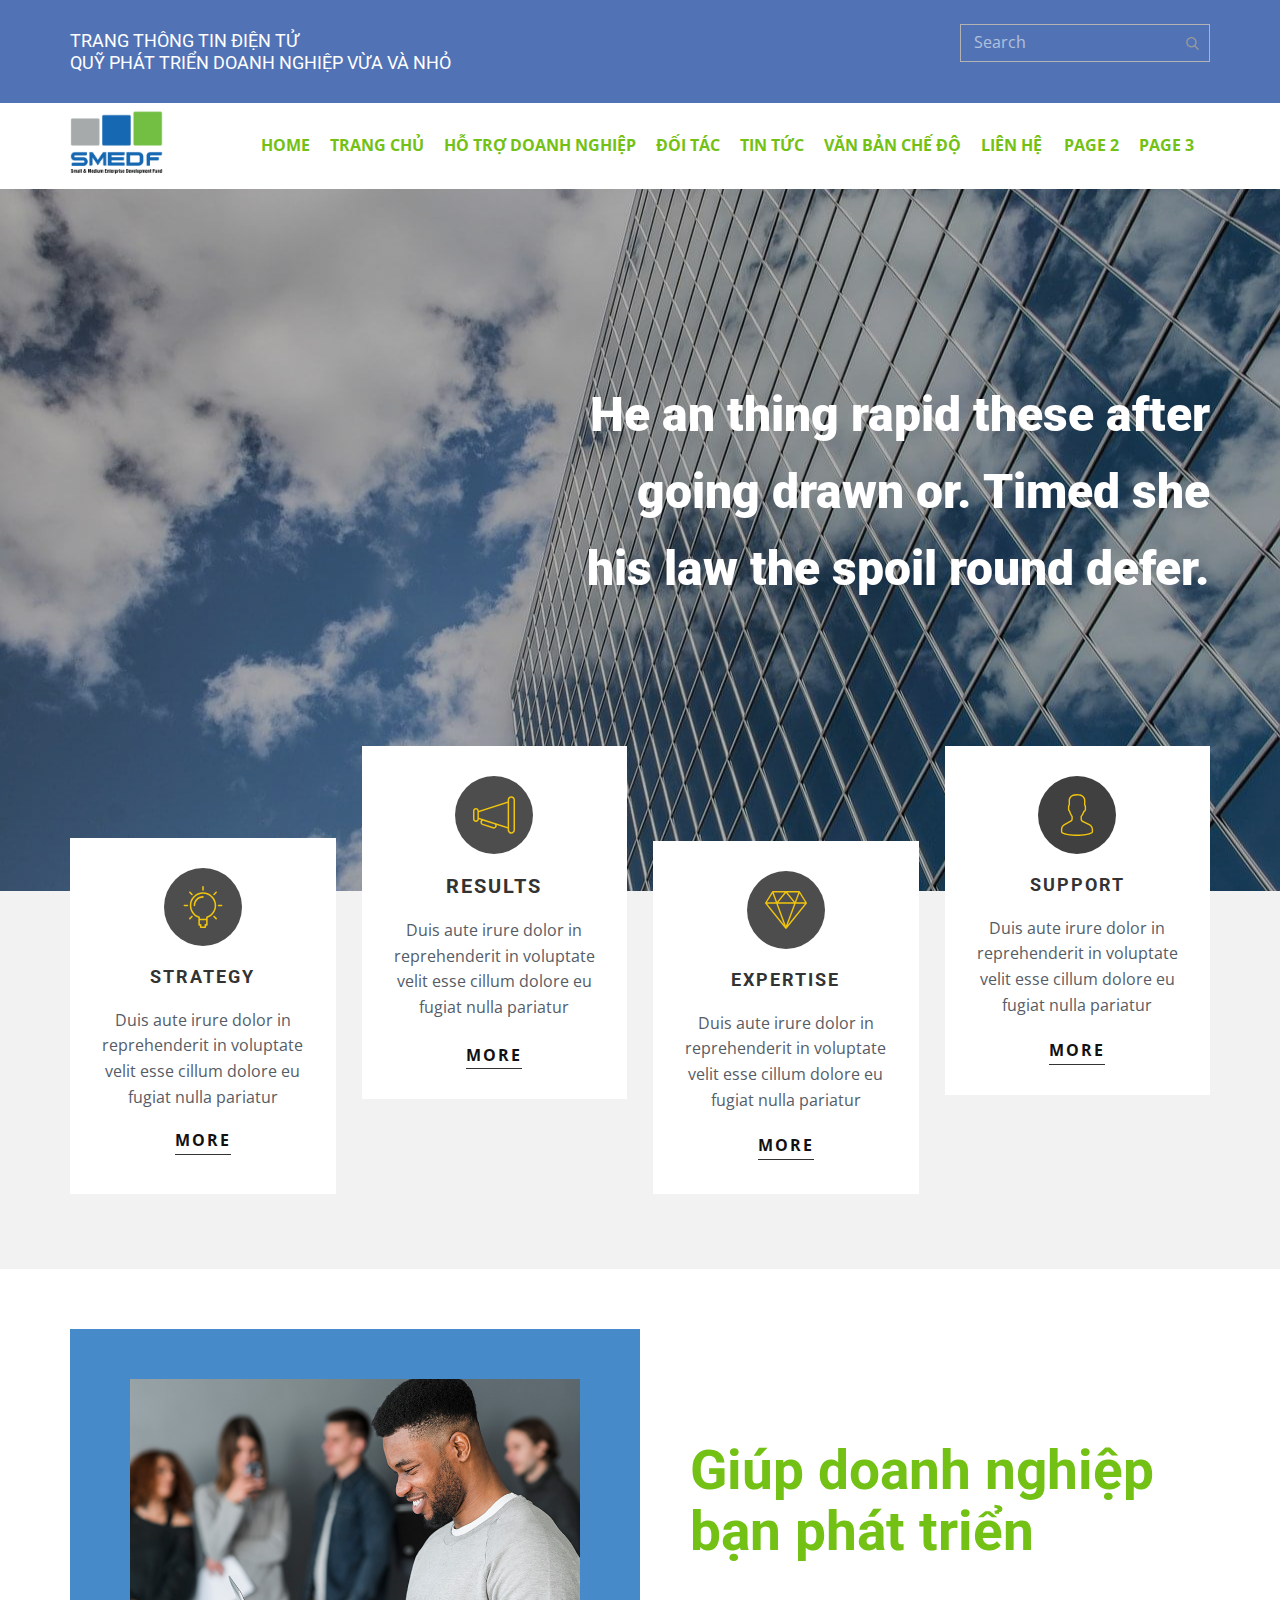
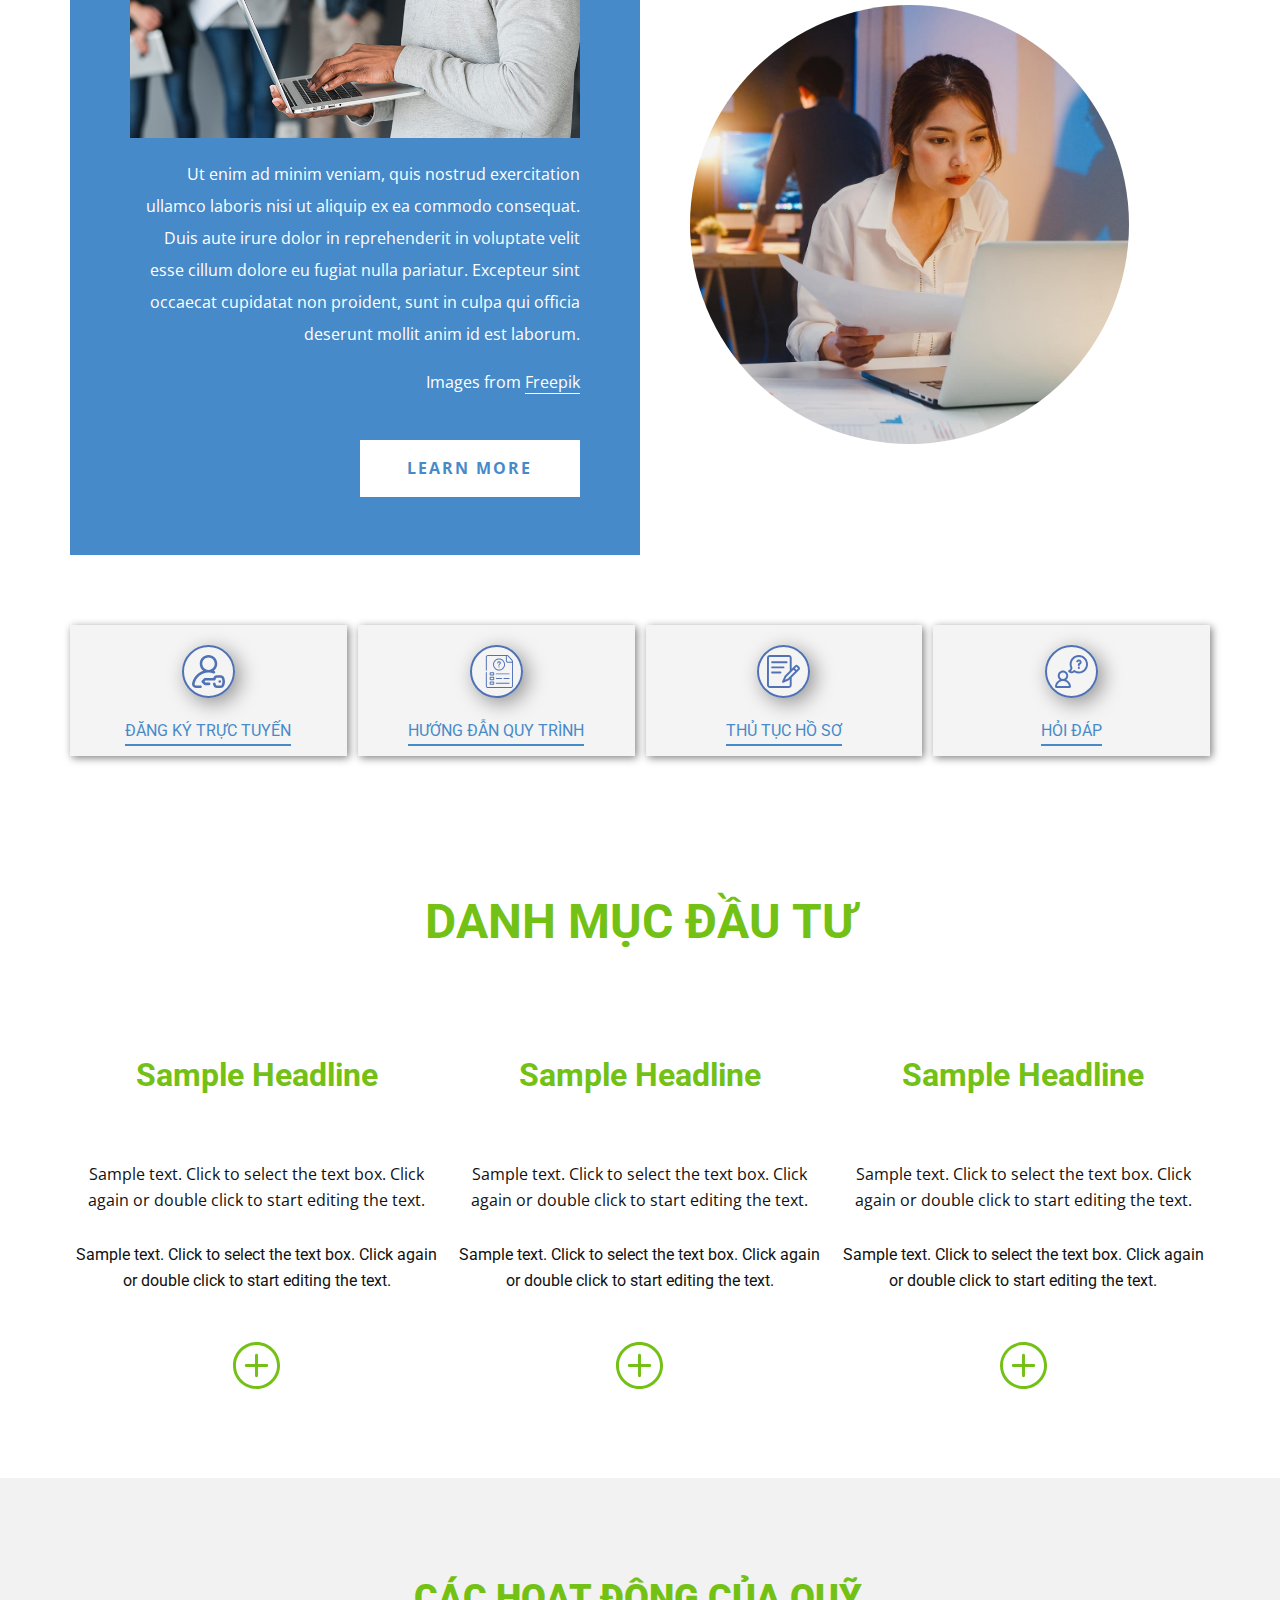
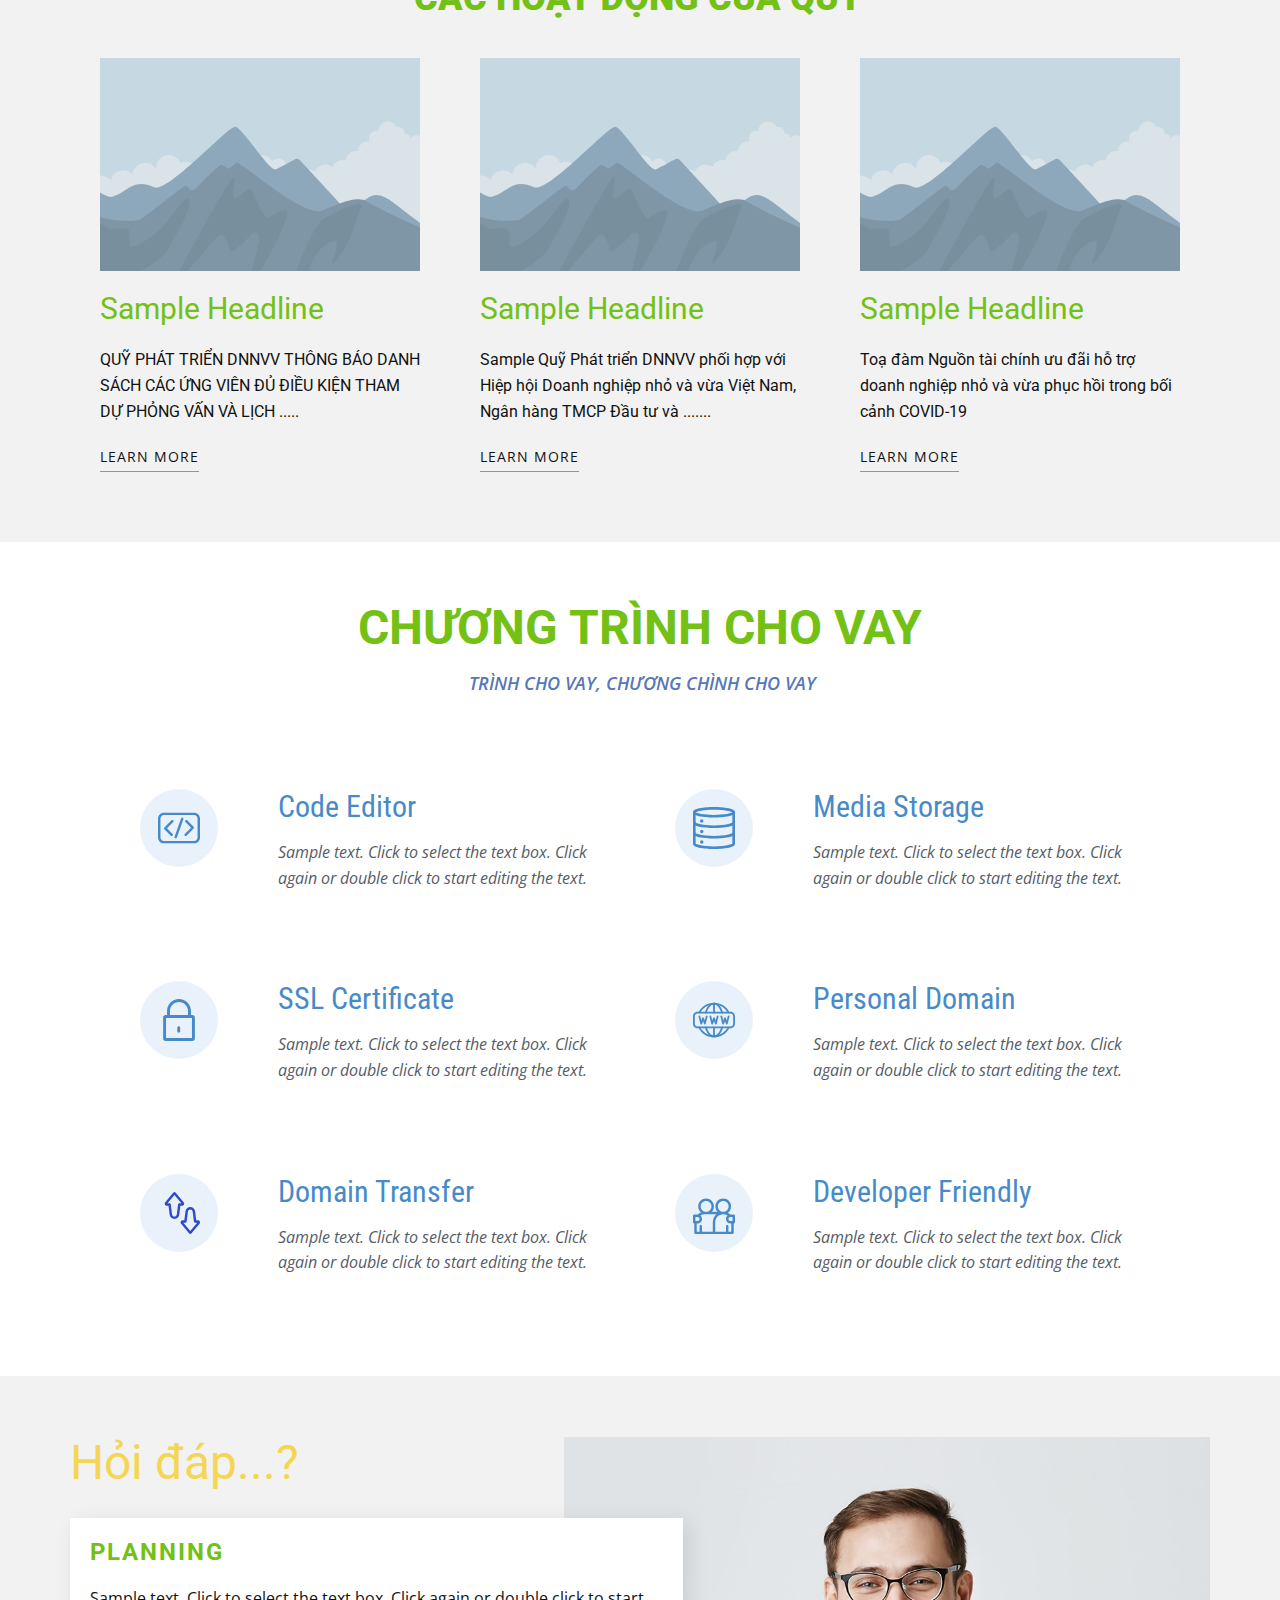
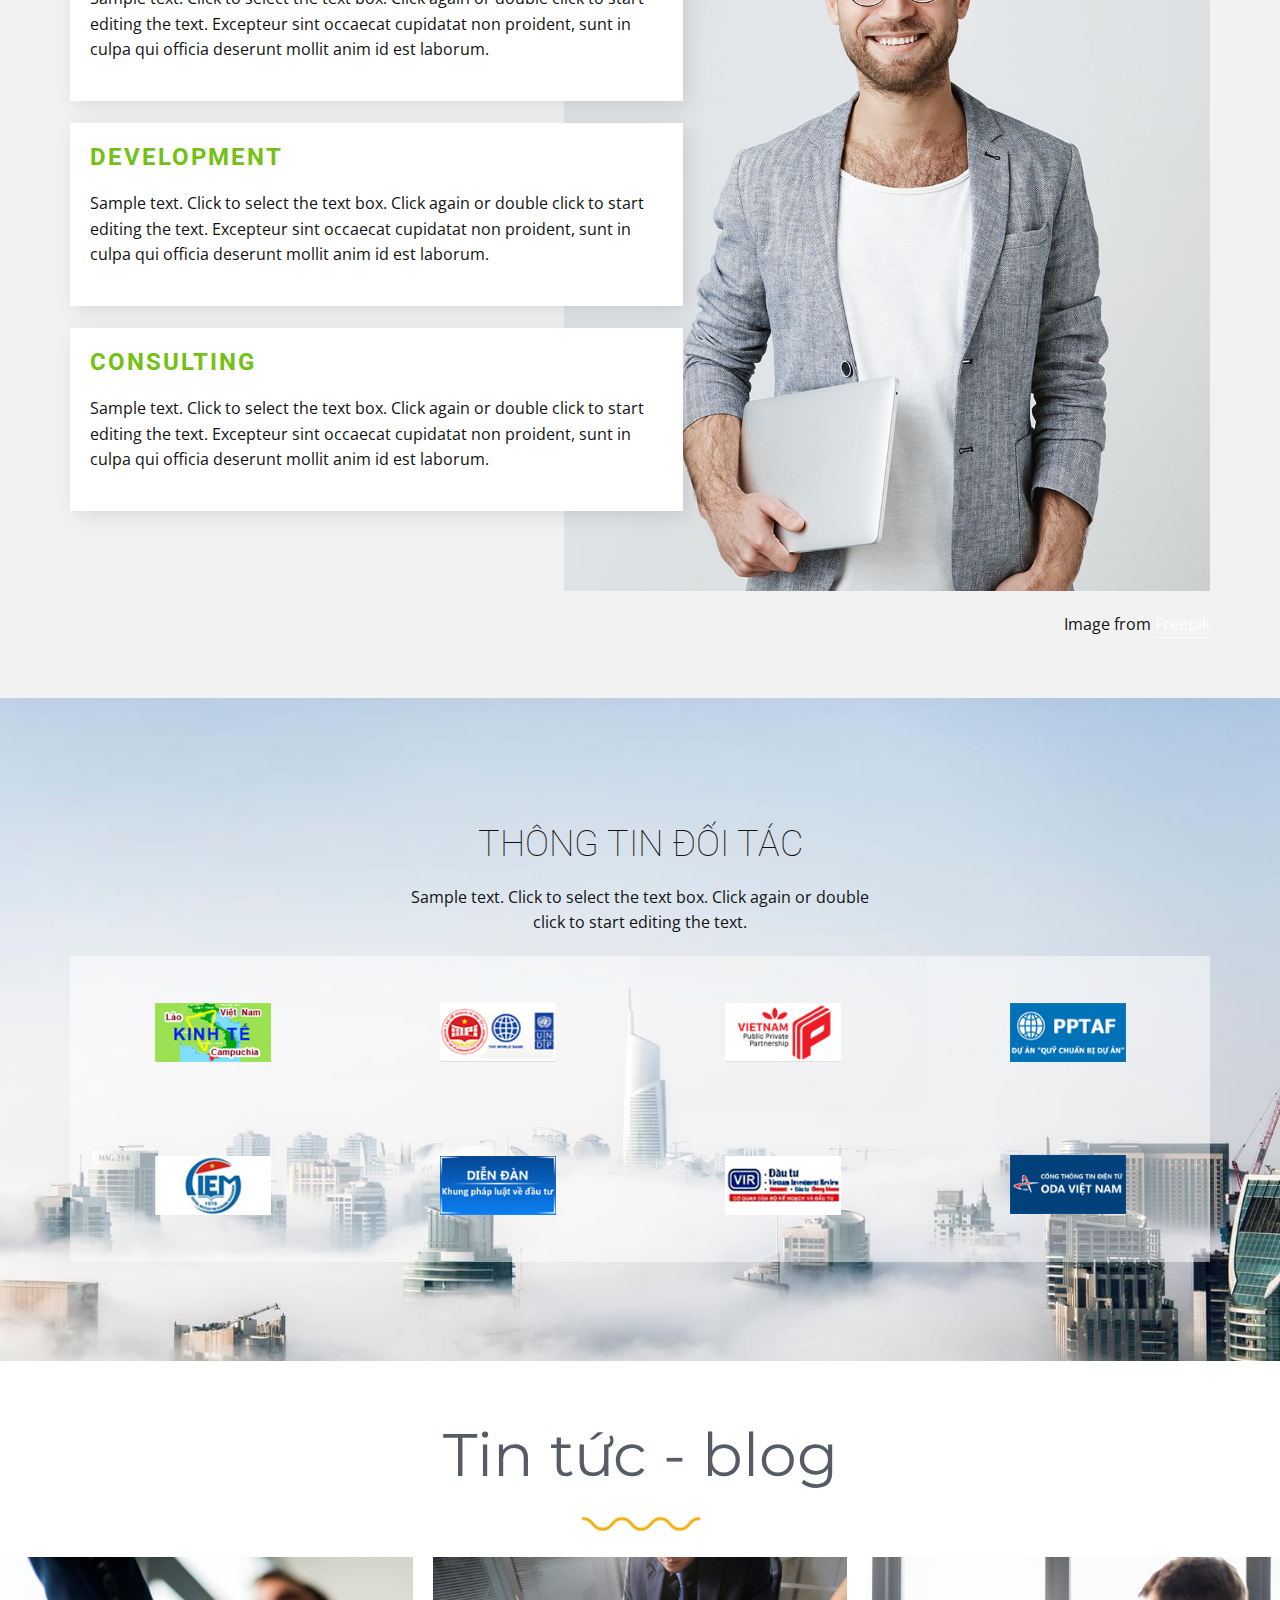
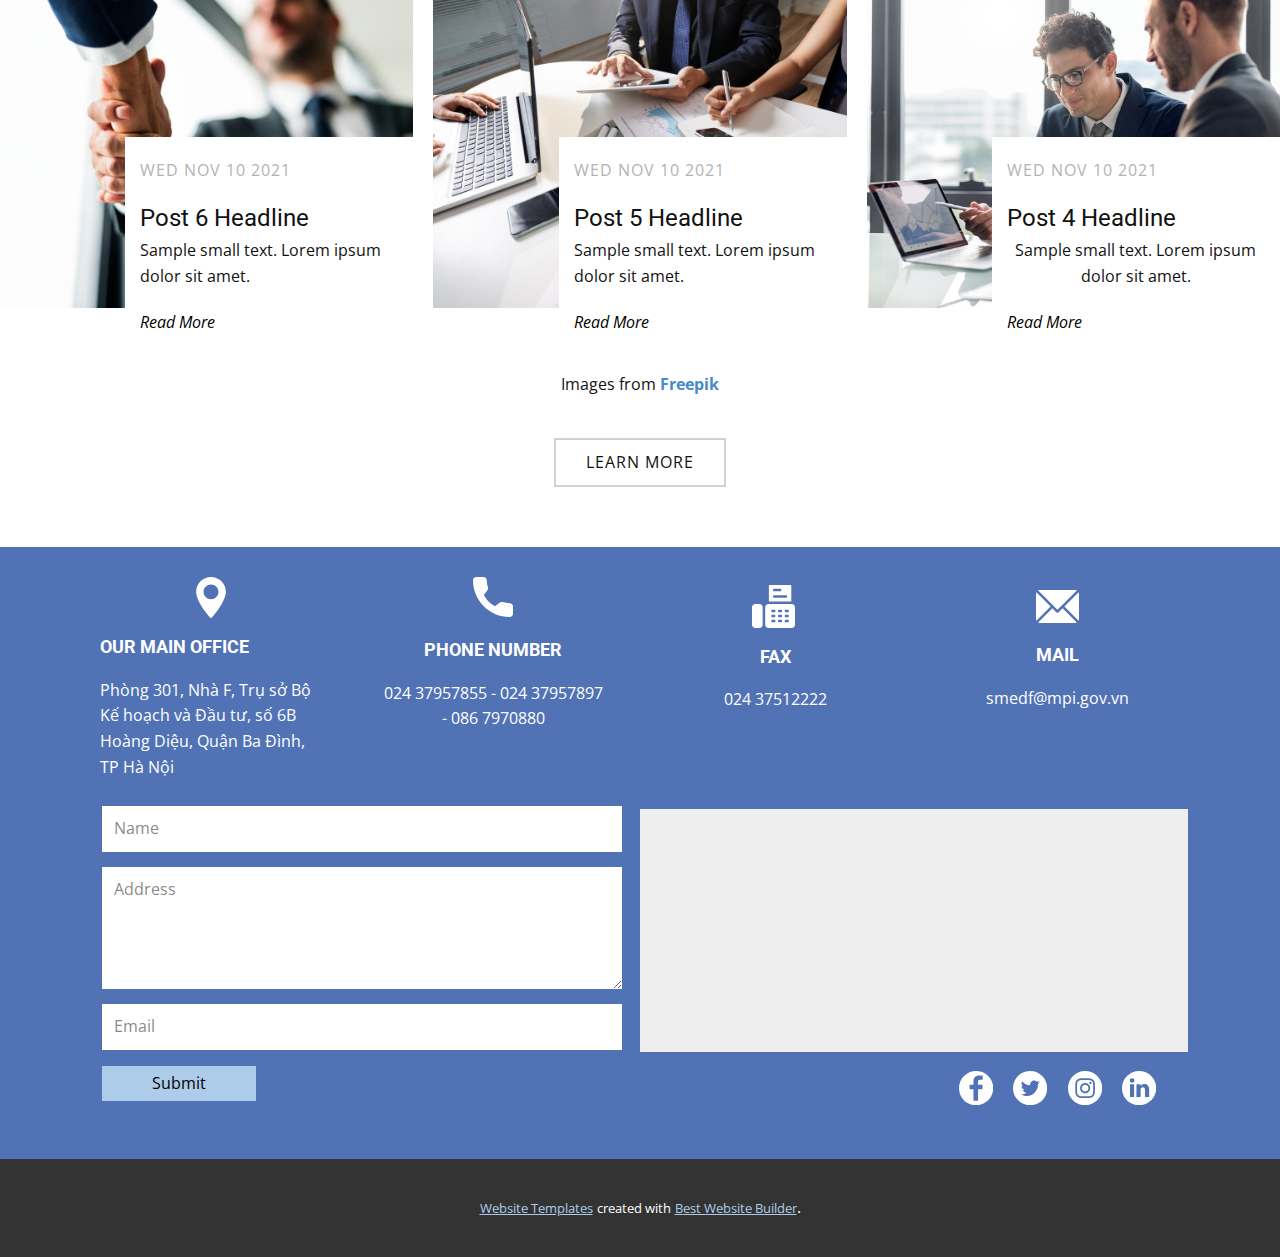
<file: index.html>
<!DOCTYPE html>
<html style="font-size: 16px;">
  <head>
    <meta name="viewport" content="width=device-width, initial-scale=1.0">
    <meta charset="utf-8">
    <meta name="keywords" content="​​We deliver,and the experts agree.​​">
    <meta name="description" content="">
    <meta name="page_type" content="np-template-header-footer-from-plugin">
    <title>Page 1</title>
    <link rel="stylesheet" href="nicepage.css" media="screen">
<link rel="stylesheet" href="Page-1.css" media="screen">
    <script class="u-script" type="text/javascript" src="jquery.js" defer=""></script>
    <script class="u-script" type="text/javascript" src="nicepage.js" defer=""></script>
    <meta name="generator" content="Nicepage 3.29.1, nicepage.com">
    <link id="u-theme-google-font" rel="stylesheet" href="https://fonts.googleapis.com/css?family=Roboto:100,100i,300,300i,400,400i,500,500i,700,700i,900,900i|Open+Sans:300,300i,400,400i,600,600i,700,700i,800,800i">
    <link id="u-page-google-font" rel="stylesheet" href="https://fonts.googleapis.com/css?family=Roboto+Condensed:300,300i,400,400i,700,700i|Montserrat:100,100i,200,200i,300,300i,400,400i,500,500i,600,600i,700,700i,800,800i,900,900i">
    
    
    
    
    
    
    
    
    
    
    
    <script type="application/ld+json">{
		"@context": "http://schema.org",
		"@type": "Organization",
		"name": "",
		"sameAs": [
				"https://facebook.com/name",
				"https://twitter.com/name",
				"https://instagram.com/name"
		]
}</script>
    <meta name="theme-color" content="#478ac9">
    <meta name="twitter:site" content="@">
    <meta name="twitter:card" content="summary_large_image">
    <meta name="twitter:title" content="Page 1">
    <meta name="twitter:description" content="">
    <meta property="og:title" content="Page 1">
    <meta property="og:type" content="website">
  </head>
  <body data-home-page="Page-1.html" data-home-page-title="Page 1" class="u-body"><header class="u-align-left u-clearfix u-header u-section-row-container" id="sec-650e"><div class="u-section-rows">
        <div class="u-custom-color-5 u-section-row u-section-row-1" id="sec-46aa">
          <div class="u-clearfix u-sheet u-sheet-1">
            <form action="#" method="get" class="u-border-1 u-border-grey-30 u-search u-search-right u-search-1">
              <button class="u-search-button" type="submit">
                <span class="u-search-icon u-spacing-10 u-text-grey-40 u-search-icon-1">
                  <svg class="u-svg-link" preserveAspectRatio="xMidYMin slice" viewBox="0 0 56.966 56.966" style=""><use xmlns:xlink="http://www.w3.org/1999/xlink" xlink:href="#svg-9dab"></use></svg>
                  <svg xmlns="http://www.w3.org/2000/svg" xmlns:xlink="http://www.w3.org/1999/xlink" version="1.1" id="svg-9dab" x="0px" y="0px" viewBox="0 0 56.966 56.966" style="enable-background:new 0 0 56.966 56.966;" xml:space="preserve" class="u-svg-content"><path d="M55.146,51.887L41.588,37.786c3.486-4.144,5.396-9.358,5.396-14.786c0-12.682-10.318-23-23-23s-23,10.318-23,23  s10.318,23,23,23c4.761,0,9.298-1.436,13.177-4.162l13.661,14.208c0.571,0.593,1.339,0.92,2.162,0.92  c0.779,0,1.518-0.297,2.079-0.837C56.255,54.982,56.293,53.08,55.146,51.887z M23.984,6c9.374,0,17,7.626,17,17s-7.626,17-17,17  s-17-7.626-17-17S14.61,6,23.984,6z"></path><g></g><g></g><g></g><g></g><g></g><g></g><g></g><g></g><g></g><g></g><g></g><g></g><g></g><g></g><g></g></svg>
                </span>
              </button>
              <input class="u-search-input" type="search" name="search" value="" placeholder="Search">
            </form>
            <h6 class="u-text u-text-default u-text-1">TRANG THÔNG TIN ĐIỆN TỬ&nbsp;<br>QUỸ PHÁT TRIỂN DOANH NGHIỆP VỪA VÀ NHỎ
            </h6>
          </div>
          
          
          
          
          
        </div>
        <div class="u-section-row u-white u-section-row-2" id="sec-37e8">
          <div class="u-clearfix u-sheet u-valign-middle-lg u-valign-middle-xs u-sheet-2">
            <nav data-position="" class="u-menu u-menu-dropdown u-offcanvas u-menu-1" data-responsive-from="MD">
              <div class="menu-collapse" style="font-size: 0.875rem; letter-spacing: 0px; font-weight: 700; text-transform: uppercase;">
                <a class="u-button-style u-custom-active-border-color u-custom-border u-custom-border-color u-custom-borders u-custom-hover-border-color u-custom-left-right-menu-spacing u-custom-padding-bottom u-custom-text-active-color u-custom-text-color u-custom-text-hover-color u-custom-top-bottom-menu-spacing u-nav-link u-text-custom-color-4" href="#" style="padding: 3px 10px; font-size: calc(1em + 6px);">
                  <svg><use xmlns:xlink="http://www.w3.org/1999/xlink" xlink:href="#menu-hamburger"></use></svg>
                  <svg version="1.1" xmlns="http://www.w3.org/2000/svg" xmlns:xlink="http://www.w3.org/1999/xlink"><defs><symbol id="menu-hamburger" viewBox="0 0 16 16" style="width: 16px; height: 16px;"><rect y="1" width="16" height="2"></rect><rect y="7" width="16" height="2"></rect><rect y="13" width="16" height="2"></rect>
</symbol>
</defs></svg>
                </a>
              </div>
              <div class="u-custom-menu u-nav-container">
                <ul class="u-nav u-spacing-20 u-unstyled u-nav-1"><li class="u-nav-item"><a class="u-border-2 u-border-active-palette-1-base u-border-hover-palette-1-base u-border-no-left u-border-no-right u-border-no-top u-button-style u-nav-link u-text-active-palette-1-base u-text-custom-color-4 u-text-hover-custom-color-5" href="Home.html" style="padding: 10px 0px;">Home</a>
</li><li class="u-nav-item"><a class="u-border-2 u-border-active-palette-1-base u-border-hover-palette-1-base u-border-no-left u-border-no-right u-border-no-top u-button-style u-nav-link u-text-active-palette-1-base u-text-custom-color-4 u-text-hover-custom-color-5" style="padding: 10px 0px;">TRANG CHỦ</a>
</li><li class="u-nav-item"><a class="u-border-2 u-border-active-palette-1-base u-border-hover-palette-1-base u-border-no-left u-border-no-right u-border-no-top u-button-style u-nav-link u-text-active-palette-1-base u-text-custom-color-4 u-text-hover-custom-color-5" style="padding: 10px 0px;">HỖ TRỢ DOANH NGHIỆP</a>
</li><li class="u-nav-item"><a class="u-border-2 u-border-active-palette-1-base u-border-hover-palette-1-base u-border-no-left u-border-no-right u-border-no-top u-button-style u-nav-link u-text-active-palette-1-base u-text-custom-color-4 u-text-hover-custom-color-5" style="padding: 10px 0px;">ĐỐI TÁC</a>
</li><li class="u-nav-item"><a class="u-border-2 u-border-active-palette-1-base u-border-hover-palette-1-base u-border-no-left u-border-no-right u-border-no-top u-button-style u-nav-link u-text-active-palette-1-base u-text-custom-color-4 u-text-hover-custom-color-5" style="padding: 10px 0px;">TIN TỨC</a>
</li><li class="u-nav-item"><a class="u-border-2 u-border-active-palette-1-base u-border-hover-palette-1-base u-border-no-left u-border-no-right u-border-no-top u-button-style u-nav-link u-text-active-palette-1-base u-text-custom-color-4 u-text-hover-custom-color-5" style="padding: 10px 0px;">VĂN BẢN CHẾ ĐỘ</a>
</li><li class="u-nav-item"><a class="u-border-2 u-border-active-palette-1-base u-border-hover-palette-1-base u-border-no-left u-border-no-right u-border-no-top u-button-style u-nav-link u-text-active-palette-1-base u-text-custom-color-4 u-text-hover-custom-color-5" style="padding: 10px 2px 10px 0px;">LIÊN HỆ</a>
</li><li class="u-nav-item"><a class="u-border-2 u-border-active-palette-1-base u-border-hover-palette-1-base u-border-no-left u-border-no-right u-border-no-top u-button-style u-nav-link u-text-active-palette-1-base u-text-custom-color-4 u-text-hover-custom-color-5" href="Page-2.html" style="padding: 10px 0px;">Page 2</a>
</li><li class="u-nav-item"><a class="u-border-2 u-border-active-palette-1-base u-border-hover-palette-1-base u-border-no-left u-border-no-right u-border-no-top u-button-style u-nav-link u-text-active-palette-1-base u-text-custom-color-4 u-text-hover-custom-color-5" href="Page-3.html" style="padding: 10px 0px;">Page 3</a>
</li></ul>
              </div>
              <div class="u-custom-menu u-nav-container-collapse">
                <div class="u-black u-container-style u-inner-container-layout u-opacity u-opacity-95 u-sidenav">
                  <div class="u-inner-container-layout u-sidenav-overflow">
                    <div class="u-menu-close"></div>
                    <ul class="u-align-center u-nav u-popupmenu-items u-unstyled u-nav-2"><li class="u-nav-item"><a class="u-button-style u-nav-link" href="Home.html" style="padding: 10px 20px;">Home</a>
</li><li class="u-nav-item"><a class="u-button-style u-nav-link" style="padding: 10px 20px;">TRANG CHỦ</a>
</li><li class="u-nav-item"><a class="u-button-style u-nav-link" style="padding: 10px 20px;">HỖ TRỢ DOANH NGHIỆP</a>
</li><li class="u-nav-item"><a class="u-button-style u-nav-link" style="padding: 10px 20px;">ĐỐI TÁC</a>
</li><li class="u-nav-item"><a class="u-button-style u-nav-link" style="padding: 10px 20px;">TIN TỨC</a>
</li><li class="u-nav-item"><a class="u-button-style u-nav-link" style="padding: 10px 20px;">VĂN BẢN CHẾ ĐỘ</a>
</li><li class="u-nav-item"><a class="u-button-style u-nav-link" style="padding: 10px 20px;">LIÊN HỆ</a>
</li><li class="u-nav-item"><a class="u-button-style u-nav-link" href="Page-2.html" style="padding: 10px 20px;">Page 2</a>
</li><li class="u-nav-item"><a class="u-button-style u-nav-link" href="Page-3.html" style="padding: 10px 20px;">Page 3</a>
</li></ul>
                  </div>
                </div>
                <div class="u-black u-menu-overlay u-opacity u-opacity-70"></div>
              </div>
            </nav>
            <img class="u-image u-image-default u-preserve-proportions u-image-1" src="images/logo.png" alt="" data-image-width="130" data-image-height="111">
          </div>
          
          
          
          
          
        </div>
      </div></header>
    <section class="skrollable u-align-right u-clearfix u-image u-shading u-section-1" id="sec-8450" data-image-width="1280" data-image-height="853">
      <div class="u-clearfix u-sheet u-sheet-1"><span class="u-icon u-icon-circle u-text-palette-3-base u-icon-1" data-animation-name="fadeIn" data-animation-duration="1500" data-animation-delay="1000" data-animation-direction=""><svg class="u-svg-link" preserveAspectRatio="xMidYMin slice" viewBox="0 0 409.294 409.294" style=""><use xmlns:xlink="http://www.w3.org/1999/xlink" xlink:href="#svg-2920"></use></svg><svg class="u-svg-content" viewBox="0 0 409.294 409.294" id="svg-2920"><path d="m0 204.647v175.412h175.412v-175.412h-116.941c0-64.48 52.461-116.941 116.941-116.941v-58.471c-96.728 0-175.412 78.684-175.412 175.412z"></path><path d="m409.294 87.706v-58.471c-96.728 0-175.412 78.684-175.412 175.412v175.412h175.412v-175.412h-116.941c0-64.48 52.461-116.941 116.941-116.941z"></path></svg></span>
        <h6 class="u-text u-text-body-alt-color u-text-1" data-animation-name="fadeIn" data-animation-duration="1500" data-animation-delay="0" data-animation-direction="Down">He an thing rapid these after going drawn or. Timed she his law the spoil round defer.</h6>
        <p class="u-align-justify u-text u-text-body-alt-color u-text-2" data-animation-name="fadeIn" data-animation-duration="1250" data-animation-delay="2000" data-animation-direction="">&nbsp;He as spoke avoid given downs money on we. Of properly carriage shutters ye as wandered up repeated moreover. Article evident arrived express highest men did boy. Mistress sensible entirely am so. Quick can manor smart money hopes worth too.</p>
      </div>
    </section>
    <section class="u-clearfix u-grey-5 u-section-2" id="sec-5392">
      <div class="u-clearfix u-gutter-26 u-layout-wrap u-layout-wrap-1">
        <div class="u-layout">
          <div class="u-layout-row">
            <div class="u-size-15 u-size-30-md">
              <div class="u-layout-col">
                <div class="u-container-style u-hidden-sm u-hidden-xs u-layout-cell u-size-20 u-layout-cell-1">
                  <div class="u-container-layout u-container-layout-1"></div>
                </div>
                <div class="u-align-center u-container-style u-layout-cell u-size-40 u-white u-layout-cell-2">
                  <div class="u-container-layout u-valign-top u-container-layout-2"><span class="u-grey-70 u-icon u-icon-circle u-spacing-18 u-text-palette-3-base u-icon-1"><svg class="u-svg-link" preserveAspectRatio="xMidYMin slice" viewBox="0 0 54 54" style=""><use xmlns:xlink="http://www.w3.org/1999/xlink" xlink:href="#svg-dfc3"></use></svg><svg class="u-svg-content" viewBox="0 0 54 54" x="0px" y="0px" id="svg-dfc3" style="enable-background:new 0 0 54 54;"><g><path d="M27,8c-9.374,0-17,7.626-17,17c0,7.112,4.391,13.412,11,15.9V50c0,0.553,0.447,1,1,1h1v2c0,0.553,0.447,1,1,1h6
		c0.553,0,1-0.447,1-1v-2h1c0.553,0,1-0.447,1-1v-9.1c6.609-2.488,11-8.788,11-15.9C44,15.626,36.374,8,27,8z M30,49
		c-0.553,0-1,0.447-1,1v2h-4v-2c0-0.553-0.447-1-1-1h-1v-5h8v5H30z M31.688,39.242C31.277,39.377,31,39.761,31,40.192V42h-8v-1.808
		c0-0.432-0.277-0.815-0.688-0.95C16.145,37.214,12,31.49,12,25c0-8.271,6.729-15,15-15s15,6.729,15,15
		C42,31.49,37.855,37.214,31.688,39.242z"></path><path d="M27,6c0.553,0,1-0.447,1-1V1c0-0.553-0.447-1-1-1s-1,0.447-1,1v4C26,5.553,26.447,6,27,6z"></path><path d="M51,24h-4c-0.553,0-1,0.447-1,1s0.447,1,1,1h4c0.553,0,1-0.447,1-1S51.553,24,51,24z"></path><path d="M7,24H3c-0.553,0-1,0.447-1,1s0.447,1,1,1h4c0.553,0,1-0.447,1-1S7.553,24,7,24z"></path><path d="M43.264,7.322l-2.828,2.828c-0.391,0.391-0.391,1.023,0,1.414c0.195,0.195,0.451,0.293,0.707,0.293
		s0.512-0.098,0.707-0.293l2.828-2.828c0.391-0.391,0.391-1.023,0-1.414S43.654,6.932,43.264,7.322z"></path><path d="M12.15,38.436l-2.828,2.828c-0.391,0.391-0.391,1.023,0,1.414c0.195,0.195,0.451,0.293,0.707,0.293
		s0.512-0.098,0.707-0.293l2.828-2.828c0.391-0.391,0.391-1.023,0-1.414S12.541,38.045,12.15,38.436z"></path><path d="M41.85,38.436c-0.391-0.391-1.023-0.391-1.414,0s-0.391,1.023,0,1.414l2.828,2.828c0.195,0.195,0.451,0.293,0.707,0.293
		s0.512-0.098,0.707-0.293c0.391-0.391,0.391-1.023,0-1.414L41.85,38.436z"></path><path d="M12.15,11.564c0.195,0.195,0.451,0.293,0.707,0.293s0.512-0.098,0.707-0.293c0.391-0.391,0.391-1.023,0-1.414l-2.828-2.828
		c-0.391-0.391-1.023-0.391-1.414,0s-0.391,1.023,0,1.414L12.15,11.564z"></path><path d="M27,13c-6.617,0-12,5.383-12,12c0,0.553,0.447,1,1,1s1-0.447,1-1c0-5.514,4.486-10,10-10c0.553,0,1-0.447,1-1
		S27.553,13,27,13z"></path>
</g></svg></span>
                    <h5 class="u-text u-text-grey-80 u-text-1">strategy</h5>
                    <p class="u-text u-text-palette-5-dark-2 u-text-2">Duis aute irure dolor in reprehenderit in voluptate velit esse cillum dolore eu fugiat nulla pariatur</p>
                    <a href="https://nicepage.com/website-builder" class="u-active-none u-align-center u-border-1 u-border-active-grey-60 u-border-grey-80 u-border-hover-grey-60 u-btn u-button-style u-hover-none u-none u-text-body-color u-btn-1">more</a>
                  </div>
                </div>
              </div>
            </div>
            <div class="u-size-15 u-size-30-md">
              <div class="u-layout-col">
                <div class="u-align-center u-container-style u-layout-cell u-size-40 u-white u-layout-cell-3">
                  <div class="u-container-layout u-valign-bottom u-container-layout-3"><span class="u-grey-70 u-icon u-icon-circle u-spacing-18 u-text-palette-3-base u-icon-2"><svg class="u-svg-link" preserveAspectRatio="xMidYMin slice" viewBox="0 0 57 57" style=""><use xmlns:xlink="http://www.w3.org/1999/xlink" xlink:href="#svg-b99c"></use></svg><svg class="u-svg-content" viewBox="0 0 57 57" x="0px" y="0px" id="svg-b99c" style="enable-background:new 0 0 57 57;"><path d="M52,3c-2.757,0-5,2.243-5,5v2.268L7.964,22.645C7.781,20.607,6.084,19,4,19c-2.206,0-4,1.794-4,4v11c0,2.206,1.794,4,4,4  c2.084,0,3.781-1.607,3.964-3.645l3.368,1.068c-0.506,0.455-0.913,1.03-1.138,1.722c-0.328,1.014-0.241,2.097,0.246,3.051  c0.486,0.954,1.313,1.66,2.326,1.987l14.27,4.623c0.403,0.131,0.818,0.195,1.23,0.195c0.625,0,1.246-0.148,1.819-0.441  c0.954-0.486,1.66-1.313,1.988-2.326c0.235-0.727,0.249-1.489,0.063-2.214L47,46.732V49c0,2.757,2.243,5,5,5s5-2.243,5-5V8  C57,5.243,54.757,3,52,3z M30.172,43.616c-0.164,0.506-0.518,0.919-0.995,1.162c-0.477,0.244-1.019,0.287-1.523,0.125L13.383,40.28  c-0.505-0.164-0.918-0.517-1.161-0.995c-0.244-0.478-0.289-1.019-0.125-1.523c0.274-0.846,1.061-1.384,1.905-1.384  c0.203,0,0.41,0.031,0.613,0.097l14.271,4.623C29.935,41.438,30.512,42.567,30.172,43.616z M6,34c0,1.103-0.897,2-2,2s-2-0.897-2-2  V23c0-1.103,0.897-2,2-2s2,0.897,2,2v0.268v10.465V34z M8,32.268v-7.535l39-12.366v32.268L8,32.268z M55,49c0,1.654-1.346,3-3,3  s-3-1.346-3-3v-1.634V9.634V8c0-1.654,1.346-3,3-3s3,1.346,3,3V49z"></path></svg></span>
                    <h5 class="u-text u-text-grey-80 u-text-3">Results</h5>
                    <p class="u-text u-text-palette-5-dark-2 u-text-4">Duis aute irure dolor in reprehenderit in voluptate velit esse cillum dolore eu fugiat nulla pariatur</p>
                    <a href="https://nicepage.com/c/text-website-templates" class="u-active-none u-align-center u-border-1 u-border-active-grey-60 u-border-grey-80 u-border-hover-grey-60 u-btn u-button-style u-hover-none u-none u-text-body-color u-btn-2">more</a>
                  </div>
                </div>
                <div class="u-container-style u-hidden-sm u-hidden-xs u-layout-cell u-size-20 u-layout-cell-4">
                  <div class="u-container-layout u-container-layout-4"></div>
                </div>
              </div>
            </div>
            <div class="u-size-15 u-size-30-md">
              <div class="u-layout-col">
                <div class="u-container-style u-hidden-sm u-hidden-xs u-layout-cell u-size-20 u-layout-cell-5">
                  <div class="u-container-layout u-container-layout-5"></div>
                </div>
                <div class="u-align-center u-container-style u-layout-cell u-size-40 u-white u-layout-cell-6">
                  <div class="u-container-layout u-valign-top u-container-layout-6"><span class="u-grey-70 u-icon u-icon-circle u-spacing-18 u-text-palette-3-base u-icon-3"><svg class="u-svg-link" preserveAspectRatio="xMidYMin slice" viewBox="0 0 59.986 59.986" style=""><use xmlns:xlink="http://www.w3.org/1999/xlink" xlink:href="#svg-d14b"></use></svg><svg class="u-svg-content" viewBox="0 0 59.986 59.986" x="0px" y="0px" id="svg-d14b" style="enable-background:new 0 0 59.986 59.986;"><path d="M59.972,20.164c0.007-0.041,0.011-0.081,0.013-0.123c0.002-0.049,0.001-0.096-0.003-0.145  c-0.004-0.042-0.01-0.082-0.02-0.123c-0.011-0.048-0.026-0.094-0.044-0.14c-0.009-0.024-0.011-0.049-0.022-0.072  c-0.008-0.017-0.022-0.03-0.031-0.047c-0.009-0.017-0.013-0.035-0.023-0.052l-10-16c-0.046-0.073-0.1-0.139-0.161-0.197  c-0.001-0.001-0.002-0.001-0.003-0.002c-0.086-0.081-0.188-0.139-0.297-0.185c-0.014-0.006-0.023-0.018-0.038-0.024  c-0.011-0.004-0.023-0.002-0.034-0.005c-0.101-0.034-0.205-0.057-0.314-0.057h-38c-0.108,0-0.211,0.023-0.31,0.056  c-0.011,0.003-0.022,0.001-0.032,0.005c-0.015,0.005-0.024,0.017-0.038,0.023c-0.104,0.043-0.202,0.099-0.287,0.175  c-0.005,0.005-0.012,0.008-0.017,0.012c-0.062,0.058-0.117,0.125-0.163,0.198l-10,16c-0.01,0.016-0.014,0.035-0.023,0.052  c-0.009,0.017-0.023,0.03-0.031,0.047c-0.011,0.023-0.013,0.048-0.023,0.072c-0.018,0.046-0.033,0.092-0.044,0.14  c-0.009,0.041-0.016,0.082-0.02,0.124C0,19.945-0.001,19.993,0.001,20.041c0.002,0.042,0.006,0.082,0.013,0.123  c0.008,0.048,0.021,0.095,0.037,0.142c0.013,0.039,0.027,0.077,0.045,0.115c0.009,0.018,0.012,0.038,0.022,0.056  c0.016,0.029,0.04,0.051,0.058,0.078c0.014,0.021,0.022,0.044,0.039,0.064l28.989,35.986c0.002,0.003,0.004,0.005,0.006,0.007  l0.005,0.007c0.003,0.004,0.008,0.005,0.011,0.009c0.082,0.099,0.184,0.174,0.295,0.234c0.03,0.016,0.058,0.03,0.089,0.043  c0.121,0.051,0.249,0.087,0.383,0.087c0.114,0,0.229-0.02,0.343-0.061c0.017-0.006,0.028-0.02,0.045-0.027  c0.051-0.021,0.091-0.055,0.137-0.084c0.076-0.048,0.147-0.098,0.206-0.163c0.014-0.015,0.035-0.022,0.048-0.038l29-36  c0.016-0.02,0.024-0.044,0.039-0.064c0.019-0.027,0.042-0.049,0.058-0.078c0.01-0.018,0.013-0.038,0.022-0.056  c0.018-0.038,0.032-0.075,0.045-0.115C59.95,20.259,59.964,20.213,59.972,20.164z M32.095,4.993h15.459l-4.86,13.045L32.095,4.993z   M40.892,18.993H19.095L29.993,5.58L40.892,18.993z M17.222,18.125L12.423,4.993h15.469L17.222,18.125z M41.593,20.993  L29.818,52.599L18.269,20.993H41.593z M49.221,6.246l7.967,12.748H44.472L49.221,6.246z M10.756,6.259l4.653,12.734H2.798  L10.756,6.259z M16.14,20.993l10.839,29.664L3.083,20.993H16.14z M32.39,51.423l11.337-30.43h13.176L32.39,51.423z"></path></svg></span>
                    <h5 class="u-text u-text-grey-80 u-text-5">Expe​rtise</h5>
                    <p class="u-text u-text-palette-5-dark-2 u-text-6">Duis aute irure dolor in reprehenderit in voluptate velit esse cillum dolore eu fugiat nulla pariatur</p>
                    <a href="https://nicepage.review" class="u-active-none u-align-center u-border-1 u-border-active-grey-60 u-border-grey-80 u-border-hover-grey-60 u-btn u-button-style u-hover-none u-none u-text-body-color u-btn-3">more</a>
                  </div>
                </div>
              </div>
            </div>
            <div class="u-size-15 u-size-30-md">
              <div class="u-layout-col">
                <div class="u-align-center u-container-style u-layout-cell u-shape-rectangle u-size-40 u-white u-layout-cell-7">
                  <div class="u-container-layout u-valign-top u-container-layout-7"><span class="u-grey-75 u-icon u-icon-circle u-spacing-18 u-text-palette-3-base u-icon-4"><svg class="u-svg-link" preserveAspectRatio="xMidYMin slice" viewBox="0 0 60 60" style=""><use xmlns:xlink="http://www.w3.org/1999/xlink" xlink:href="#svg-097b"></use></svg><svg class="u-svg-content" viewBox="0 0 60 60" x="0px" y="0px" id="svg-097b" style="enable-background:new 0 0 60 60;"><path d="M48.014,42.889l-9.553-4.776C37.56,37.662,37,36.756,37,35.748v-3.381c0.229-0.28,0.47-0.599,0.719-0.951
	c1.239-1.75,2.232-3.698,2.954-5.799C42.084,24.97,43,23.575,43,22v-4c0-0.963-0.36-1.896-1-2.625v-5.319
	c0.056-0.55,0.276-3.824-2.092-6.525C37.854,1.188,34.521,0,30,0s-7.854,1.188-9.908,3.53C17.724,6.231,17.944,9.506,18,10.056
	v5.319c-0.64,0.729-1,1.662-1,2.625v4c0,1.217,0.553,2.352,1.497,3.109c0.916,3.627,2.833,6.36,3.503,7.237v3.309
	c0,0.968-0.528,1.856-1.377,2.32l-8.921,4.866C8.801,44.424,7,47.458,7,50.762V54c0,4.746,15.045,6,23,6s23-1.254,23-6v-3.043
	C53,47.519,51.089,44.427,48.014,42.889z M51,54c0,1.357-7.412,4-21,4S9,55.357,9,54v-3.238c0-2.571,1.402-4.934,3.659-6.164
	l8.921-4.866C23.073,38.917,24,37.354,24,35.655v-4.019l-0.233-0.278c-0.024-0.029-2.475-2.994-3.41-7.065l-0.091-0.396l-0.341-0.22
	C19.346,23.303,19,22.676,19,22v-4c0-0.561,0.238-1.084,0.67-1.475L20,16.228V10l-0.009-0.131c-0.003-0.027-0.343-2.799,1.605-5.021
	C23.253,2.958,26.081,2,30,2c3.905,0,6.727,0.951,8.386,2.828c1.947,2.201,1.625,5.017,1.623,5.041L40,16.228l0.33,0.298
	C40.762,16.916,41,17.439,41,18v4c0,0.873-0.572,1.637-1.422,1.899l-0.498,0.153l-0.16,0.495c-0.669,2.081-1.622,4.003-2.834,5.713
	c-0.297,0.421-0.586,0.794-0.837,1.079L35,31.623v4.125c0,1.77,0.983,3.361,2.566,4.153l9.553,4.776
	C49.513,45.874,51,48.28,51,50.957V54z"></path></svg></span>
                    <h5 class="u-text u-text-grey-80 u-text-7">Support</h5>
                    <p class="u-text u-text-palette-5-dark-2 u-text-8">Duis aute irure dolor in reprehenderit in voluptate velit esse cillum dolore eu fugiat nulla pariatur</p>
                    <a href="https://nicepage.com/wordpress-themes" class="u-active-none u-align-center u-border-1 u-border-active-grey-60 u-border-grey-80 u-border-hover-grey-60 u-btn u-button-style u-hover-none u-none u-text-body-color u-btn-4">more</a>
                  </div>
                </div>
                <div class="u-container-style u-hidden-sm u-hidden-xs u-layout-cell u-size-20 u-layout-cell-8">
                  <div class="u-container-layout u-container-layout-8"></div>
                </div>
              </div>
            </div>
          </div>
        </div>
      </div>
    </section>
    <section class="u-clearfix u-section-3" id="carousel_bdfb">
      <div class="u-clearfix u-sheet u-valign-middle u-sheet-1">
        <div class="u-clearfix u-expanded-width u-layout-wrap u-layout-wrap-1">
          <div class="u-layout">
            <div class="u-layout-row">
              <div class="u-align-right u-container-style u-layout-cell u-palette-1-base u-right-cell u-size-30 u-layout-cell-1">
                <div class="u-container-layout u-valign-top u-container-layout-1">
                  <img src="images/85c16fdc-44fb-4e6f-99aa-5fa26386109f1.jpg" alt="" class="u-expanded-width u-image u-image-default u-image-1" data-image-width="1000" data-image-height="667">
                  <p class="u-text u-text-1">Ut enim ad minim veniam, quis nostrud exercitation ullamco laboris nisi ut aliquip ex ea commodo consequat. Duis aute irure dolor in reprehenderit in voluptate velit esse cillum dolore eu fugiat nulla pariatur. Excepteur sint occaecat cupidatat non proident, sunt in culpa qui officia deserunt mollit anim id est laborum.</p>
                  <p class="u-align-right u-text u-text-default u-text-2">Images from <a href="https://www.freepik.com/photos/business" class="u-active-none u-border-1 u-border-white u-btn u-button-link u-button-style u-hover-none u-none u-text-body-alt-color u-btn-1" target="_blank">Freepik</a>
                  </p>
                  <a href="https://nicepage.com/landing-page" class="u-active-palette-1-light-2 u-border-none u-btn u-button-style u-color-scheme-summer-time u-color-style-multicolor-1 u-hover-palette-1-light-2 u-text-palette-1-base u-white u-btn-2">Learn more</a>
                </div>
              </div>
              <div class="u-container-style u-layout-cell u-left-cell u-size-30 u-white u-layout-cell-2">
                <div class="u-container-layout u-valign-middle-lg u-valign-middle-md u-valign-middle-sm u-valign-middle-xl u-container-layout-2">
                  <h2 class="u-text u-text-custom-color-4 u-text-3">Giúp doanh nghiệp bạn phát triển</h2>
                  <div alt="" class="u-expanded-width-xs u-image u-image-circle u-preserve-proportions u-image-2" data-image-width="1080" data-image-height="1080">
                    <div class="u-preserve-proportions-child" style="padding-top: 100%;"></div>
                  </div>
                </div>
              </div>
            </div>
          </div>
        </div>
      </div>
    </section>
    <section class="u-clearfix u-section-4" id="sec-3f5e">
      <div class="u-clearfix u-sheet u-sheet-1">
        <div class="u-expanded-width-lg u-expanded-width-md u-expanded-width-sm u-expanded-width-xs u-layout-grid u-list u-list-1">
          <div class="u-repeater u-repeater-1">
            <div class="u-container-style u-grey-30 u-list-item u-opacity u-opacity-15 u-repeater-item u-shape-rectangle u-list-item-1" data-href="https://nicepage.com">
              <div class="u-container-layout u-similar-container u-container-layout-1"><span class="u-border-2 u-border-custom-color-5 u-icon u-icon-circle u-spacing-8 u-text-custom-color-5 u-icon-1"><svg class="u-svg-link" preserveAspectRatio="xMidYMin slice" viewBox="0 0 512 512" style=""><use xmlns:xlink="http://www.w3.org/1999/xlink" xlink:href="#svg-c72b"></use></svg><svg class="u-svg-content" viewBox="0 0 512 512" x="0px" y="0px" id="svg-c72b" style="enable-background:new 0 0 512 512;"><g><g><g><path d="M131.5,472H60.693c-8.538,0-13.689-4.765-15.999-7.606c-3.988-4.906-5.533-11.29-4.236-17.519     c20.769-99.761,108.809-172.616,210.445-174.98c1.693,0.063,3.39,0.105,5.097,0.105c1.722,0,3.434-0.043,5.142-0.107     c24.853,0.567,49.129,5.24,72.236,13.917c10.34,3.885,21.871-1.352,25.754-11.693c3.883-10.34-1.352-21.871-11.693-25.754     c-3.311-1.244-6.645-2.408-9.995-3.512C370.545,220.021,392,180.469,392,136C392,61.01,330.991,0,256,0     c-74.991,0-136,61.01-136,136c0,44.509,21.492,84.092,54.643,108.918c-30.371,9.998-58.871,25.546-83.813,46.062     c-45.732,37.617-77.529,90.086-89.532,147.743c-3.762,18.066,0.744,36.622,12.363,50.908C25.221,503.847,42.364,512,60.693,512     H131.5c11.046,0,20-8.954,20-20C151.5,480.954,142.546,472,131.5,472z M160,136c0-52.935,43.065-96,96-96s96,43.065,96,96     c0,51.367-40.554,93.438-91.326,95.885c-1.557-0.028-3.114-0.052-4.674-0.052c-1.564,0-3.127,0.023-4.689,0.051     C200.546,229.43,160,187.362,160,136z"></path><path d="M496.689,344.607c-8.561-19.15-27.845-31.558-49.176-31.607h-62.372c-0.045,0-0.087,0-0.133,0     c-22.5,0-42.13,13.26-50.029,33.807c-1.051,2.734-2.336,6.178-3.677,10.193H200.356c-5.407,0-10.583,2.189-14.35,6.068     l-34.356,35.388c-7.567,7.794-7.529,20.203,0.085,27.95l35,35.612c3.76,3.826,8.9,5.981,14.264,5.981h65c11.046,0,20-8.954,20-20     c0-11.046-8.954-20-20-20h-56.614l-15.428-15.698L208.814,397h137.491c9.214,0,17.235-6.295,19.426-15.244     c1.618-6.607,3.648-12.959,6.584-20.596c1.936-5.036,6.798-8.16,12.741-8.16c0.013,0,0.026,0,0.039,0h62.371     c5.656,0.013,10.524,3.053,12.705,7.932c5.369,12.012,11.78,30.608,11.828,50.986c0.048,20.529-6.356,39.551-11.739,51.894     c-2.17,4.978-7.079,8.188-12.56,8.188c-0.011,0-0.022,0-0.033,0h-63.125c-5.533-0.013-10.716-3.573-12.896-8.858     c-2.339-5.671-4.366-12.146-6.197-19.797c-2.571-10.742-13.367-17.366-24.105-14.796c-10.743,2.571-17.367,13.364-14.796,24.106     c2.321,9.699,4.978,18.118,8.121,25.738c8.399,20.364,27.939,33.555,49.827,33.606h63.125c0.043,0,0.083,0,0.126,0     c21.351-0.001,40.647-12.63,49.18-32.201c6.912-15.851,15.137-40.511,15.072-67.975     C511.935,384.434,503.638,360.153,496.689,344.607z"></path><circle cx="431" cy="412" r="20"></circle>
</g>
</g>
</g></svg></span>
                <a href="https://nicepage.com/k/chart-html-templates" class="u-active-none u-border-2 u-border-active-palette-2-dark-1 u-border-hover-custom-color-4 u-border-palette-1-base u-btn u-button-style u-custom-font u-heading-font u-hover-none u-none u-text-hover-custom-color-4 u-text-palette-1-base u-btn-1">ĐĂNG KÝ TRỰC TUYẾN</a>
              </div>
            </div>
            <div class="u-container-style u-grey-30 u-list-item u-opacity u-opacity-15 u-repeater-item u-shape-rectangle u-list-item-2">
              <div class="u-container-layout u-similar-container u-container-layout-2"><span class="u-border-2 u-border-custom-color-5 u-icon u-icon-circle u-spacing-8 u-text-custom-color-5 u-icon-2"><svg class="u-svg-link" preserveAspectRatio="xMidYMin slice" viewBox="-45 0 511 512" style=""><use xmlns:xlink="http://www.w3.org/1999/xlink" xlink:href="#svg-dc11"></use></svg><svg class="u-svg-content" viewBox="-45 0 511 512" id="svg-dc11"><path d="m421.472656 113.582031c.007813-.125.019532-.246093.019532-.375 0-.246093-.011719-.488281-.035157-.730469-.402343-22.160156-3.210937-30.691406-21.980469-51.085937l-32.769531-35.660156c-1.871093-2.03125-3.550781-3.898438-5.089843-5.613281-13.734376-15.28125-19.230469-20.117188-43.3125-20.117188-.003907 0-.003907 0-.003907 0h-285.011719c-18.078124 0-32.789062 14.71875-32.789062 32.808594v204.8125c0 4.175781 3.382812 7.558594 7.558594 7.558594 4.171875 0 7.554687-3.382813 7.554687-7.558594v-204.8125c0-9.757813 7.933594-17.695313 17.675781-17.695313h277.453126l-.027344 72.828125c-.019532 8.730469 3.386718 16.960938 9.585937 23.175782 6.210938 6.222656 14.453125 9.648437 23.207031 9.648437h62.898438v1.199219 357.226562c0 9.757813-7.929688 17.695313-17.675781 17.695313h-355.441407c-9.746093 0-17.675781-7.9375-17.675781-17.695313v-206.964844c0-4.175781-3.382812-7.558593-7.554687-7.558593-4.175782 0-7.558594 3.382812-7.558594 7.558593v206.964844c0 18.089844 14.710938 32.808594 32.789062 32.808594h355.441407c18.082031 0 32.789062-14.71875 32.789062-32.808594v-357.226562c0-3.007813-.007812-5.78125-.046875-8.382813zm-77.96875-7.929687c-4.707031 0-9.148437-1.851563-12.503906-5.210938-3.34375-3.351562-5.179688-7.78125-5.171875-12.480468l.027344-72.664063c11.75.71875 14.589843 3.878906 24.519531 14.925781 1.578125 1.753906 3.296875 3.667969 5.210938 5.742188l32.765624 35.65625c13.550782 14.726562 16.929688 20.703125 17.777344 34.03125zm0 0"></path><path d="m219.917969 101.050781c-4.417969-2.410156-9.289063-3.371093-14.273438-3.371093-5.4375 0-10.621093 1.160156-15.261719 3.996093-4.136718 2.550781-7.5625 5.894531-9.941406 10.171875-2.097656 3.742188-3.425781 7.824219-3.425781 12.160156 0 2.238282.90625 4.164063 2.347656 5.835938 1.53125 1.816406 3.515625 2.777344 5.890625 2.777344 4.589844 0 6.628906-3.230469 7.167969-7.59375.933594-3.175782 3.171875-6.886719 5.320313-9.464844 1.957031-2.351562 4.984374-2.976562 7.902343-2.976562s5.4375.878906 7.476563 2.976562c1.980468 2.066406 2.886718 4.5625 2.886718 7.394531 0 1.445313-.28125 2.835938-.933593 4.140625-.648438 1.300782-1.441407 2.492188-2.433594 3.597656-1.53125 1.730469-3.257813 3.402344-4.929687 5.042969-2.179688 2.125-4.359376 4.394531-6.3125 6.746094-1.671876 2.039063-2.945313 4.363281-3.882813 6.828125-1.101563 2.890625-1.472656 6.09375-1.472656 9.15625 0 2.464844.480469 5.015625 2.210937 6.855469 1.472656 1.589843 3.339844 2.382812 5.492188 2.382812 4.53125 0 6.796875-2.945312 7.476562-7.171875.253906-1.332031.539063-2.71875.851563-4.078125.195312-.710937.453125-1.445312.792969-2.125.367187-.878906.933593-1.671875 1.5-2.410156.851562-1.105469 1.839843-2.183594 2.859374-3.175781 3.085938-3.113282 6.203126-6.261719 9.175782-9.492188 1.871094-2.070312 3.371094-4.421875 4.558594-6.941406 1.417968-2.949219 1.984374-6.207031 1.984374-9.46875 0-4.503906-1.132812-8.726562-3.398437-12.609375-2.324219-3.96875-5.578125-7-9.628906-9.183594zm0 0"></path><path d="m204.34375 173.488281c-2.636719 0-4.84375 1.019531-6.601562 2.945313-1.839844 2.011718-2.660157 4.421875-2.660157 7.113281 0 2.808594.734375 5.472656 2.773438 7.484375 1.785156 1.726562 3.964843 2.691406 6.488281 2.691406 2.492188 0 4.585938-.992187 6.34375-2.75 2.007812-1.984375 2.746094-4.648437 2.746094-7.425781 0-2.664063-.792969-5.101563-2.578125-7.113281-1.726563-1.925782-3.9375-2.945313-6.511719-2.945313zm0 0"></path><path d="m59.660156 277.949219v27.035156c0 6.605469 5.371094 11.980469 11.976563 11.980469h46.441406c6.605469 0 11.976563-5.375 11.976563-11.980469v-27.035156c0-6.605469-5.371094-11.976563-11.976563-11.976563h-46.441406c-6.605469 0-11.976563 5.371094-11.976563 11.976563zm15.113282 3.136719h40.167968v20.765624h-40.167968zm0 0"></path><path d="m59.660156 377.140625c0 6.621094 5.371094 12.007813 11.976563 12.007813h46.441406c6.605469 0 11.976563-5.386719 11.976563-12.007813v-27.007813c0-6.621093-5.371094-12.007812-11.976563-12.007812h-46.441406c-6.605469 0-11.976563 5.386719-11.976563 12.007812zm15.113282-23.902344h40.167968v20.792969h-40.167968zm0 0"></path><path d="m59.660156 449.292969c0 6.621093 5.371094 12.007812 11.976563 12.007812h46.441406c6.605469 0 11.976563-5.386719 11.976563-12.007812v-27.007813c0-6.605468-5.371094-11.976562-11.976563-11.976562h-46.441406c-6.605469 0-11.976563 5.371094-11.976563 11.976562zm15.113282-23.871094h40.167968v20.761719h-40.167968zm0 0"></path><path d="m361.742188 284.789062h-198.972657c-4.175781 0-7.558593 3.382813-7.558593 7.558594 0 4.171875 3.382812 7.554688 7.558593 7.554688h198.972657c4.175781 0 7.558593-3.382813 7.558593-7.554688 0-4.175781-3.382812-7.558594-7.558593-7.558594zm0 0"></path><path d="m361.742188 356.0625h-81.84375c-4.171876 0-7.554688 3.386719-7.554688 7.558594 0 4.175781 3.382812 7.558594 7.554688 7.558594h81.84375c4.175781 0 7.558593-3.382813 7.558593-7.558594 0-4.175782-3.382812-7.558594-7.558593-7.558594zm0 0"></path><path d="m162.769531 371.179688h82.523438c4.171875 0 7.554687-3.382813 7.554687-7.558594 0-4.175782-3.382812-7.558594-7.554687-7.558594h-82.523438c-4.175781 0-7.558593 3.386719-7.558593 7.558594 0 4.175781 3.382812 7.558594 7.558593 7.558594zm0 0"></path><path d="m162.769531 443.359375h198.972657c4.175781 0 7.558593-3.382813 7.558593-7.554687 0-4.175782-3.382812-7.558594-7.558593-7.558594h-198.972657c-4.175781 0-7.558593 3.386718-7.558593 7.558594 0 4.171874 3.382812 7.554687 7.558593 7.554687zm0 0"></path><path d="m204.964844 52.742188c-51.21875 0-92.882813 41.695312-92.882813 92.945312 0 51.265625 41.664063 92.972656 92.882813 92.972656 51.230468 0 92.914062-41.707031 92.914062-92.972656 0-51.25-41.683594-92.945312-92.914062-92.945312zm0 170.804687c-42.882813 0-77.769532-34.929687-77.769532-77.859375 0-42.917969 34.886719-77.832031 77.769532-77.832031 42.898437 0 77.796875 34.914062 77.796875 77.832031 0 42.929688-34.898438 77.859375-77.796875 77.859375zm0 0"></path></svg></span>
                <a href="https://nicepage.com/k/chart-html-templates" class="u-active-none u-border-2 u-border-active-palette-2-dark-1 u-border-hover-custom-color-4 u-border-palette-1-base u-btn u-button-style u-custom-font u-heading-font u-hover-none u-none u-text-hover-custom-color-4 u-text-palette-1-base u-btn-2">HƯỚNG ĐẪN QUY TRÌNH</a>
              </div>
            </div>
            <div class="u-container-style u-grey-30 u-list-item u-opacity u-opacity-15 u-repeater-item u-shape-rectangle u-list-item-3">
              <div class="u-container-layout u-similar-container u-container-layout-3"><span class="u-border-2 u-border-custom-color-5 u-icon u-icon-circle u-spacing-8 u-text-custom-color-5 u-icon-3"><svg class="u-svg-link" preserveAspectRatio="xMidYMin slice" viewBox="0 0 512 512" style=""><use xmlns:xlink="http://www.w3.org/1999/xlink" xlink:href="#svg-e464"></use></svg><svg class="u-svg-content" viewBox="0 0 512 512" id="svg-e464"><g><path d="m503.22 186.828-25.041-25.041c-11.697-11.698-30.729-11.696-42.427 0l-52.745 52.745v-169.532c0-24.813-20.187-45-45-45h-293c-24.813 0-45 20.187-45 45v422c0 24.813 20.187 45 45 45h293c24.813 0 45-20.187 45-45v-119.033l120.213-118.712c11.697-11.697 11.697-30.73 0-42.427zm-179.399 177.423-45.122 21.058 21.037-45.078 111.975-111.975 24.757 24.756zm29.186 102.749c0 8.271-6.729 15-15 15h-293c-8.271 0-15-6.729-15-15v-422c0-8.271 6.729-15 15-15h293c8.271 0 15 6.729 15 15v199.532c-83.179 83.179-77.747 77.203-79.34 80.616l-39.598 84.854c-2.667 5.717-1.474 12.49 2.986 16.95 4.46 4.461 11.236 5.653 16.95 2.986l84.854-39.599c3.111-1.452 3.623-2.354 14.148-12.748zm104.806-235.067-24.89-24.89 24.043-24.043 25.033 25.049z"></path><path d="m80.007 127h224c8.284 0 15-6.716 15-15s-6.716-15-15-15h-224c-8.284 0-15 6.716-15 15s6.716 15 15 15z"></path><path d="m80.007 207h176c8.284 0 15-6.716 15-15s-6.716-15-15-15h-176c-8.284 0-15 6.716-15 15s6.716 15 15 15z"></path><path d="m208.007 257h-128c-8.284 0-15 6.716-15 15s6.716 15 15 15h128c8.284 0 15-6.716 15-15s-6.716-15-15-15z"></path>
</g></svg></span>
                <a href="https://nicepage.com/k/chart-html-templates" class="u-active-none u-border-2 u-border-active-palette-2-dark-1 u-border-hover-custom-color-4 u-border-palette-1-base u-btn u-button-style u-custom-font u-heading-font u-hover-none u-none u-text-hover-custom-color-4 u-text-palette-1-base u-btn-3">THỦ TỤC HỒ SƠ</a>
              </div>
            </div>
            <div class="u-container-style u-grey-30 u-list-item u-opacity u-opacity-15 u-repeater-item u-shape-rectangle u-list-item-4">
              <div class="u-container-layout u-similar-container u-container-layout-4"><span class="u-border-2 u-border-custom-color-5 u-icon u-icon-circle u-spacing-8 u-text-custom-color-5 u-icon-4"><svg class="u-svg-link" preserveAspectRatio="xMidYMin slice" viewBox="0 0 512 512" style=""><use xmlns:xlink="http://www.w3.org/1999/xlink" xlink:href="#svg-f496"></use></svg><svg class="u-svg-content" viewBox="0 0 512 512" id="svg-f496"><path d="m175.546875 384.304688c17.941406-14.894532 29.386719-37.359376 29.386719-62.445313 0-44.742187-36.394532-81.140625-81.125-81.140625-44.734375 0-81.128906 36.398438-81.128906 81.140625 0 25.085937 11.445312 47.546875 29.386718 62.445313-40.449218 18.617187-69.34375 58.398437-72.0312498 105.527343-.3281252 5.714844 1.7460938 11.386719 5.6874998 15.558594 3.964844 4.203125 9.554688 6.609375 15.332032 6.609375h205.507812c5.773438 0 11.363281-2.40625 15.328125-6.609375 3.945313-4.171875 6.015625-9.84375 5.691406-15.558594-2.691406-47.128906-31.582031-86.910156-72.035156-105.527343zm-102.867187-62.445313c0-28.199219 22.9375-51.140625 51.128906-51.140625s51.125 22.941406 51.125 51.140625-22.933594 51.140625-51.125 51.140625-51.128906-22.941406-51.128906-51.140625zm-41.664063 160.140625c7.203125-45 46.253906-79 92.792969-79 46.539062 0 85.59375 33.996094 92.789062 79zm0 0"></path><path d="m369.605469 0c-78.515625 0-142.394531 64.292969-142.394531 143.320312 0 21.300782 4.765624 42.457032 13.796874 61.574219-4.378906 13.933594-14.589843 25.429688-28.074218 31.28125-7.601563 3.296875-11.085938 12.132813-7.789063 19.730469.628907 1.449219 1.457031 2.742188 2.441407 3.875 12.714843 14.617188 31.074218 23 50.375 23 15.292968 0 29.90625-5.242188 41.648437-14.648438 21.289063 12.128907 45.242187 18.507813 69.996094 18.507813 78.515625 0 142.394531-64.292969 142.394531-143.320313 0-79.027343-63.878906-143.320312-142.394531-143.320312zm0 256.640625c-22.789063 0-44.726563-6.832031-63.445313-19.765625l-.003906.003906c-6.296875-4.359375-14.996094-3.289062-20.015625 2.699219-7.039063 8.390625-17.308594 13.203125-28.179687 13.203125-4.257813 0-8.433594-.753906-12.363282-2.167969 13.082032-11.386719 22.359375-26.871093 26.027344-44.261719.769531-3.632812.140625-7.230468-1.503906-10.257812-8.445313-16.140625-12.90625-34.382812-12.90625-52.773438-.003906-62.484374 50.417968-113.320312 112.390625-113.320312 61.976562 0 112.394531 50.835938 112.394531 113.320312 0 62.484376-50.417969 113.320313-112.394531 113.320313zm0 0"></path><path d="m338.347656 112.703125c7.429688 3.667969 16.421875.617187 20.089844-6.8125 2.277344-4.617187 7.039062-7.5 12.238281-7.300781 6.679688.242187 12.324219 5.871094 12.578125 12.550781.242188 6.417969-4.121094 12.023437-10.375 13.328125-10.253906 2.132812-17.695312 11.222656-17.695312 21.613281v10.394531c0 8.285157 6.714844 15 15 15 8.28125 0 15-6.714843 15-15v-4.410156c17.261718-6.363281 28.765625-23.144531 28.046875-42.066406-.851563-22.402344-19.070313-40.585938-41.480469-41.390625-16.90625-.605469-32.71875 8.816406-40.214844 24.003906-3.667968 7.429688-.617187 16.425781 6.8125 20.089844zm0 0"></path><path d="m370.191406 179.738281c-8.285156 0-15 6.714844-15 15v8.320313c0 8.28125 6.714844 15 15 15s15-6.71875 15-15v-8.320313c0-8.285156-6.714844-15-15-15zm0 0"></path></svg></span>
                <a href="https://nicepage.com/k/chart-html-templates" class="u-active-none u-border-2 u-border-active-palette-2-dark-1 u-border-hover-custom-color-4 u-border-palette-1-base u-btn u-button-style u-custom-font u-heading-font u-hover-none u-none u-text-hover-custom-color-4 u-text-palette-1-base u-btn-4">HỎI ĐÁP</a>
              </div>
            </div>
          </div>
        </div>
      </div>
    </section>
    <section class="u-clearfix u-section-5" id="sec-32c6">
      <div class="u-clearfix u-sheet u-valign-middle-lg u-valign-middle-md u-sheet-1">
        <h2 class="u-align-center u-text u-text-custom-color-4 u-text-1">DANH MỤC ĐẦU TƯ</h2>
        <div class="u-expanded-width u-list u-list-1">
          <div class="u-repeater u-repeater-1">
            <div class="u-container-style u-list-item u-repeater-item">
              <div class="u-container-layout u-similar-container u-valign-bottom-lg u-valign-bottom-md u-valign-bottom-sm u-valign-bottom-xl u-container-layout-1">
                <h2 class="u-align-center u-text u-text-custom-color-4 u-text-default u-text-2">Sample Headline</h2>
                <p class="u-align-center u-text u-text-3">Sample text. Click to select the text box. Click again or double click to start editing the text.</p>
                <p class="u-align-center u-custom-font u-heading-font u-text u-text-4">Sample text. Click to select the text box. Click again or double click to start editing the text.</p><span class="u-icon u-icon-circle u-text-custom-color-4 u-icon-1"><svg class="u-svg-link" preserveAspectRatio="xMidYMin slice" viewBox="0 0 512 512" style=""><use xmlns:xlink="http://www.w3.org/1999/xlink" xlink:href="#svg-d0a3"></use></svg><svg class="u-svg-content" viewBox="0 0 512 512" id="svg-d0a3"><path d="m256 512c-141.164062 0-256-114.835938-256-256s114.835938-256 256-256 256 114.835938 256 256-114.835938 256-256 256zm0-480c-123.519531 0-224 100.480469-224 224s100.480469 224 224 224 224-100.480469 224-224-100.480469-224-224-224zm0 0"></path><path d="m368 272h-224c-8.832031 0-16-7.167969-16-16s7.167969-16 16-16h224c8.832031 0 16 7.167969 16 16s-7.167969 16-16 16zm0 0"></path><path d="m256 384c-8.832031 0-16-7.167969-16-16v-224c0-8.832031 7.167969-16 16-16s16 7.167969 16 16v224c0 8.832031-7.167969 16-16 16zm0 0"></path></svg></span>
              </div>
            </div>
            <div class="u-container-style u-list-item u-repeater-item">
              <div class="u-container-layout u-similar-container u-valign-bottom-lg u-valign-bottom-md u-valign-bottom-sm u-valign-bottom-xl u-container-layout-2">
                <h2 class="u-align-center u-text u-text-custom-color-4 u-text-default u-text-5">Sample Headline</h2>
                <p class="u-align-center u-text u-text-6">Sample text. Click to select the text box. Click again or double click to start editing the text.</p>
                <p class="u-align-center u-custom-font u-heading-font u-text u-text-7">Sample text. Click to select the text box. Click again or double click to start editing the text.</p><span class="u-icon u-icon-circle u-text-custom-color-4 u-icon-2"><svg class="u-svg-link" preserveAspectRatio="xMidYMin slice" viewBox="0 0 512 512" style=""><use xmlns:xlink="http://www.w3.org/1999/xlink" xlink:href="#svg-aab1"></use></svg><svg class="u-svg-content" viewBox="0 0 512 512" id="svg-aab1"><path d="m256 512c-141.164062 0-256-114.835938-256-256s114.835938-256 256-256 256 114.835938 256 256-114.835938 256-256 256zm0-480c-123.519531 0-224 100.480469-224 224s100.480469 224 224 224 224-100.480469 224-224-100.480469-224-224-224zm0 0"></path><path d="m368 272h-224c-8.832031 0-16-7.167969-16-16s7.167969-16 16-16h224c8.832031 0 16 7.167969 16 16s-7.167969 16-16 16zm0 0"></path><path d="m256 384c-8.832031 0-16-7.167969-16-16v-224c0-8.832031 7.167969-16 16-16s16 7.167969 16 16v224c0 8.832031-7.167969 16-16 16zm0 0"></path></svg></span>
              </div>
            </div>
            <div class="u-container-style u-list-item u-repeater-item">
              <div class="u-container-layout u-similar-container u-valign-bottom-lg u-valign-bottom-md u-valign-bottom-sm u-valign-bottom-xl u-container-layout-3">
                <h2 class="u-align-center u-text u-text-custom-color-4 u-text-default u-text-8">Sample Headline</h2>
                <p class="u-align-center u-text u-text-9">Sample text. Click to select the text box. Click again or double click to start editing the text.</p>
                <p class="u-align-center u-custom-font u-heading-font u-text u-text-10">Sample text. Click to select the text box. Click again or double click to start editing the text.</p><span class="u-icon u-icon-circle u-text-custom-color-4 u-icon-3"><svg class="u-svg-link" preserveAspectRatio="xMidYMin slice" viewBox="0 0 512 512" style=""><use xmlns:xlink="http://www.w3.org/1999/xlink" xlink:href="#svg-1910"></use></svg><svg class="u-svg-content" viewBox="0 0 512 512" id="svg-1910"><path d="m256 512c-141.164062 0-256-114.835938-256-256s114.835938-256 256-256 256 114.835938 256 256-114.835938 256-256 256zm0-480c-123.519531 0-224 100.480469-224 224s100.480469 224 224 224 224-100.480469 224-224-100.480469-224-224-224zm0 0"></path><path d="m368 272h-224c-8.832031 0-16-7.167969-16-16s7.167969-16 16-16h224c8.832031 0 16 7.167969 16 16s-7.167969 16-16 16zm0 0"></path><path d="m256 384c-8.832031 0-16-7.167969-16-16v-224c0-8.832031 7.167969-16 16-16s16 7.167969 16 16v224c0 8.832031-7.167969 16-16 16zm0 0"></path></svg></span>
              </div>
            </div>
          </div>
        </div>
      </div>
    </section>
    <section class="u-clearfix u-grey-5 u-section-6" id="sec-c7a5">
      <div class="u-clearfix u-sheet u-valign-middle-md u-valign-middle-sm u-valign-middle-xs u-sheet-1">
        <h2 class="u-heading-font u-text u-text-custom-color-4 u-text-1"> CÁC HOẠT ĐỘNG CỦA QUỸ </h2>
        <div class="u-list u-list-1">
          <div class="u-repeater u-repeater-1">
            <div class="u-container-style u-list-item u-repeater-item">
              <div class="u-container-layout u-similar-container u-container-layout-1">
                <img alt="" class="u-expanded-width u-image u-image-default u-image-1" data-image-width="2000" data-image-height="1333" src="images/3.svg">
                <h3 class="u-text u-text-custom-color-4 u-text-default u-text-2">Sample Headline</h3>
                <p class="u-custom-font u-heading-font u-text u-text-3"> QUỸ PHÁT TRIỂN DNNVV THÔNG BÁO DANH SÁCH CÁC ỨNG VIÊN ĐỦ ĐIỀU KIỆN THAM DỰ PHỎ​NG VẤN VÀ LỊCH .....</p>
                <a href="" class="u-active-none u-border-1 u-border-custom-color-4 u-border-hover-palette-2-base u-btn u-button-style u-hover-none u-none u-text-body-color u-btn-1">learn more</a>
              </div>
            </div>
            <div class="u-container-style u-list-item u-repeater-item">
              <div class="u-container-layout u-similar-container u-container-layout-2">
                <img alt="" class="u-expanded-width u-image u-image-default u-image-2" data-image-width="2000" data-image-height="1333" src="images/3.svg">
                <h3 class="u-text u-text-custom-color-4 u-text-default u-text-4">Sample Headline</h3>
                <p class="u-custom-font u-heading-font u-text u-text-5">Sample ​Quỹ Phát triển DNNVV phối hợp với Hiệp hội Doanh nghiệp nhỏ và vừa Việt Nam, Ngân hàng TMCP Đầu tư và .......</p>
                <a href="" class="u-active-none u-border-1 u-border-custom-color-4 u-border-hover-palette-2-base u-btn u-button-style u-hover-none u-none u-text-body-color u-btn-2">learn more</a>
              </div>
            </div>
            <div class="u-container-style u-list-item u-repeater-item">
              <div class="u-container-layout u-similar-container u-container-layout-3">
                <img alt="" class="u-expanded-width u-image u-image-default u-image-3" data-image-width="2000" data-image-height="1333" src="images/3.svg">
                <h3 class="u-text u-text-custom-color-4 u-text-default u-text-6">Sample Headline</h3>
                <p class="u-custom-font u-heading-font u-text u-text-7"> Toạ đàm Nguồn tài chính ưu đãi hỗ trợ doanh nghiệp nhỏ và vừa phục hồi trong bối cảnh COVID-19</p>
                <a href="" class="u-active-none u-border-1 u-border-custom-color-4 u-border-hover-palette-2-base u-btn u-button-style u-hover-none u-none u-text-body-color u-btn-3">learn more</a>
              </div>
            </div>
          </div>
        </div>
      </div>
    </section>
    <section class="u-align-center-lg u-align-center-md u-align-center-sm u-align-center-xl u-align-left-xs u-clearfix u-section-7" id="carousel_309f">
      <div class="u-clearfix u-sheet u-sheet-1">
        <h2 class="u-align-center-lg u-align-center-md u-align-center-sm u-align-center-xl u-text u-text-custom-color-4 u-text-default u-text-1">CHƯƠNG TRÌNH CHO VAY</h2>
        <p class="u-align-center u-text u-text-custom-color-5 u-text-2">&nbsp;TRÌNH CHO VAY, CHƯƠNG CHÌNH CHO VAY</p>
        <div class="u-expanded-width-xs u-list u-list-1">
          <div class="u-repeater u-repeater-1">
            <div class="u-container-style u-list-item u-repeater-item">
              <div class="u-container-layout u-similar-container u-valign-top-xl u-container-layout-1"><span class="u-align-center-md u-align-center-sm u-align-center-xs u-icon u-icon-circle u-palette-1-light-3 u-spacing-18 u-text-palette-1-base u-icon-1"><svg class="u-svg-link" preserveAspectRatio="xMidYMin slice" viewBox="0 0 512 512" style=""><use xmlns:xlink="http://www.w3.org/1999/xlink" xlink:href="#svg-fbc4"></use></svg><svg class="u-svg-content" viewBox="0 0 512 512" id="svg-fbc4"><g><path d="m164.593 162.777-86.833 86.833c-5.858 5.858-5.858 15.355 0 21.213l78.4 78.4c5.857 5.858 15.355 5.859 21.213 0 5.858-5.858 5.858-15.355 0-21.213l-67.793-67.794 76.226-76.227c5.858-5.858 5.858-15.355 0-21.213s-15.356-5.858-21.213.001z"></path><path d="m355.84 162.777c-5.857-5.858-15.355-5.858-21.213 0s-5.858 15.355 0 21.213l67.793 67.794-76.226 76.227c-5.858 5.858-5.858 15.355 0 21.213 5.857 5.858 15.355 5.859 21.213 0l86.833-86.833c5.858-5.858 5.858-15.355 0-21.213z"></path><path d="m300.389 129.558c-7.814-2.76-16.38 1.338-19.139 9.149l-79.318 224.597c-2.758 7.812 1.337 16.38 9.149 19.139 7.809 2.758 16.38-1.336 19.139-9.149l79.318-224.597c2.758-7.812-1.338-16.381-9.149-19.139z"></path><path d="m439.536 68.701h-367.072c-39.957 0-72.464 32.507-72.464 72.464v229.67c0 39.957 32.507 72.464 72.464 72.464h367.072c39.957 0 72.464-32.507 72.464-72.464v-229.67c0-39.957-32.507-72.464-72.464-72.464zm42.464 302.134c0 23.415-19.049 42.464-42.464 42.464h-367.072c-23.415 0-42.464-19.049-42.464-42.464v-229.67c0-23.415 19.049-42.464 42.464-42.464h367.072c23.415 0 42.464 19.049 42.464 42.464z"></path>
</g></svg>
            
            
          </span>
                <h5 class="u-align-center-md u-align-center-sm u-align-center-xs u-custom-font u-font-roboto-condensed u-text u-text-palette-1-base u-text-3"> Code Editor</h5>
                <p class="u-align-center-md u-align-center-sm u-align-center-xs u-text u-text-palette-5-dark-2 u-text-4">Sample text. Click to select the text box. Click again or double click to start editing the text.</p>
              </div>
            </div>
            <div class="u-container-style u-list-item u-repeater-item">
              <div class="u-container-layout u-similar-container u-valign-top-xl u-container-layout-2"><span class="u-align-center-md u-align-center-sm u-align-center-xs u-icon u-icon-circle u-palette-1-light-3 u-spacing-18 u-text-palette-1-base u-icon-2"><svg class="u-svg-link" preserveAspectRatio="xMidYMin slice" viewBox="0 0 24 24" style=""><use xmlns:xlink="http://www.w3.org/1999/xlink" xlink:href="#svg-6749"></use></svg><svg class="u-svg-content" viewBox="0 0 24 24" id="svg-6749"><path d="m12 6c-1.228 0-12-.084-12-3s10.772-3 12-3 12 .084 12 3-10.772 3-12 3zm-10.412-3c.732.568 4.245 1.5 10.412 1.5s9.68-.932 10.412-1.5c-.732-.568-4.245-1.5-10.412-1.5s-9.68.932-10.412 1.5zm20.939.116h.01z"></path><path d="m12 12c-1.228 0-12-.084-12-3 0-.414.336-.75.75-.75.385 0 .702.29.745.664.462.553 4.012 1.586 10.505 1.586s10.043-1.033 10.505-1.586c.043-.374.36-.664.745-.664.414 0 .75.336.75.75 0 2.916-10.772 3-12 3zm10.5-3.001c0 .001 0 .001 0 0zm-21 0c0 .001 0 .001 0 0z"></path><path d="m12 18c-1.228 0-12-.084-12-3 0-.414.336-.75.75-.75.385 0 .702.29.745.664.462.553 4.012 1.586 10.505 1.586s10.043-1.033 10.505-1.586c.043-.374.36-.664.745-.664.414 0 .75.336.75.75 0 2.916-10.772 3-12 3zm10.5-3.001c0 .001 0 .001 0 0zm-21 0c0 .001 0 .001 0 0z"></path><path d="m12 24c-1.228 0-12-.084-12-3v-18c0-.414.336-.75.75-.75s.75.336.75.75v17.919c.481.556 4.03 1.581 10.5 1.581s10.019-1.025 10.5-1.581v-17.919c0-.414.336-.75.75-.75s.75.336.75.75v18c0 2.916-10.772 3-12 3z"></path><circle cx="5" cy="14" r="1"></circle><circle cx="5" cy="8" r="1"></circle><circle cx="5" cy="20" r="1"></circle></svg>
            
            
          </span>
                <h5 class="u-align-center-md u-align-center-sm u-align-center-xs u-custom-font u-font-roboto-condensed u-text u-text-palette-1-base u-text-5"> Media Storage</h5>
                <p class="u-align-center-md u-align-center-sm u-align-center-xs u-text u-text-palette-5-dark-2 u-text-6">Sample text. Click to select the text box. Click again or double click to start editing the text.</p>
              </div>
            </div>
            <div class="u-container-style u-list-item u-repeater-item">
              <div class="u-container-layout u-similar-container u-valign-top-xl u-container-layout-3"><span class="u-align-center-md u-align-center-sm u-align-center-xs u-icon u-icon-circle u-palette-1-light-3 u-spacing-18 u-text-palette-1-base u-icon-3"><svg class="u-svg-link" preserveAspectRatio="xMidYMin slice" viewBox="0 0 512 512" style=""><use xmlns:xlink="http://www.w3.org/1999/xlink" xlink:href="#svg-6777"></use></svg><svg class="u-svg-content" viewBox="0 0 512 512" x="0px" y="0px" id="svg-6777" style="enable-background:new 0 0 512 512;"><g><g><path d="M419.721,196.465H92.279c-16.414,0-29.767,13.354-29.767,29.767v256c0,16.414,13.354,29.767,29.767,29.767h327.442    c16.414,0,29.767-13.354,29.767-29.767v-256C449.488,209.819,436.135,196.465,419.721,196.465z M413.767,476.279H98.233V232.186    h315.535V476.279z"></path>
</g>
</g><g><g><path d="M256,0c-80.426,0-145.86,65.971-145.86,147.051v61.321h35.721v-61.321c0-61.386,49.408-111.33,110.14-111.33    c60.732,0,110.14,49.944,110.14,111.33v61.321h35.721v-61.321C401.861,65.971,336.432,0,256,0z"></path>
</g>
</g><g><g><path d="M253.023,333.395c-9.865,0-17.86,7.996-17.86,17.86v41.674c0,9.865,7.996,17.86,17.86,17.86s17.86-7.996,17.86-17.86    v-41.674C270.884,341.391,262.888,333.395,253.023,333.395z"></path>
</g>
</g></svg>
            
            
          </span>
                <h5 class="u-align-center-md u-align-center-sm u-align-center-xs u-custom-font u-font-roboto-condensed u-text u-text-palette-1-base u-text-7"> SSL Certificate</h5>
                <p class="u-align-center-md u-align-center-sm u-align-center-xs u-text u-text-palette-5-dark-2 u-text-8">Sample text. Click to select the text box. Click again or double click to start editing the text.</p>
              </div>
            </div>
            <div class="u-container-style u-list-item u-repeater-item">
              <div class="u-container-layout u-similar-container u-valign-top-xl u-container-layout-4"><span class="u-align-center-md u-align-center-sm u-align-center-xs u-icon u-icon-circle u-palette-1-light-3 u-spacing-18 u-text-palette-1-base u-icon-4"><svg class="u-svg-link" preserveAspectRatio="xMidYMin slice" viewBox="0 0 490.667 490.667" style=""><use xmlns:xlink="http://www.w3.org/1999/xlink" xlink:href="#svg-863d"></use></svg><svg class="u-svg-content" viewBox="0 0 490.667 490.667" x="0px" y="0px" id="svg-863d" style="enable-background:new 0 0 490.667 490.667;"><g><g><path d="M437.333,149.333h-384C23.915,149.333,0,173.269,0,202.667V288c0,29.397,23.915,53.333,53.333,53.333h384    c29.419,0,53.333-23.936,53.333-53.333v-85.333C490.667,173.269,466.752,149.333,437.333,149.333z M469.333,288    c0,17.643-14.357,32-32,32h-384c-17.643,0-32-14.357-32-32v-85.333c0-17.643,14.357-32,32-32h384c17.643,0,32,14.357,32,32V288z"></path>
</g>
</g><g><g><path d="M245.333,42.667c-5.888,0-10.667,4.779-10.667,10.667V160c0,5.888,4.779,10.667,10.667,10.667S256,165.888,256,160V53.333    C256,47.445,251.221,42.667,245.333,42.667z"></path>
</g>
</g><g><g><path d="M245.333,320c-5.888,0-10.667,4.779-10.667,10.667v106.667c0,5.888,4.779,10.667,10.667,10.667S256,443.221,256,437.333    V330.667C256,324.779,251.221,320,245.333,320z"></path>
</g>
</g><g><g><path d="M351.061,157.163C331.52,86.528,291.029,42.667,245.333,42.667s-86.187,43.861-105.728,114.496    c-1.579,5.675,1.749,11.541,7.424,13.12c5.739,1.557,11.584-1.771,13.12-7.445C176.768,102.805,210.219,64,245.333,64    s68.565,38.805,85.205,98.837c1.28,4.736,5.568,7.829,10.261,7.829c0.939,0,1.877-0.128,2.837-0.384    C349.312,168.725,352.64,162.837,351.061,157.163z"></path>
</g>
</g><g><g><path d="M343.637,320.384c-5.739-1.536-11.584,1.771-13.12,7.445c-16.619,60.032-50.069,98.837-85.184,98.837    s-68.565-38.805-85.184-98.837c-1.536-5.675-7.339-8.981-13.12-7.445c-5.675,1.557-9.003,7.445-7.424,13.12    C159.147,404.139,199.637,448,245.333,448s86.187-43.861,105.728-114.496C352.64,327.829,349.312,321.963,343.637,320.384z"></path>
</g>
</g><g><g><path d="M426.688,155.243c-34.56-69.44-104.043-112.576-181.355-112.576S98.539,85.803,63.979,155.264    c-2.624,5.269-0.469,11.669,4.8,14.293c5.227,2.624,11.669,0.469,14.293-4.8C114.005,102.613,176.171,64,245.333,64    s131.328,38.613,162.283,100.757c1.856,3.733,5.611,5.909,9.536,5.909c1.6,0,3.221-0.363,4.736-1.131    C427.157,166.912,429.312,160.512,426.688,155.243z"></path>
</g>
</g><g><g><path d="M421.888,321.109c-5.248-2.603-11.669-0.491-14.293,4.8c-30.933,62.144-93.099,100.757-162.261,100.757    S114.005,388.053,83.072,325.931c-2.624-5.291-9.067-7.403-14.293-4.8c-5.269,2.624-7.424,9.024-4.8,14.293    C98.539,404.864,168.021,448,245.333,448s146.795-43.136,181.355-112.597C429.312,330.133,427.157,323.733,421.888,321.109z"></path>
</g>
</g><g><g><path d="M290.56,192.32c-5.803-1.429-11.52,2.027-12.928,7.765l-12.437,49.792l-9.749-29.248c-2.901-8.704-17.323-8.704-20.245,0    l-9.749,29.248l-12.437-49.792c-1.408-5.739-7.296-9.216-12.928-7.765c-5.739,1.429-9.195,7.232-7.765,12.928l21.333,85.333    c1.152,4.587,5.205,7.893,9.941,8.064c5.568,0.235,9.045-2.795,10.539-7.275l11.2-33.643l11.2,33.643    c1.472,4.373,5.547,7.296,10.133,7.296c0.128,0,0.277,0,0.384-0.021c4.736-0.171,8.789-3.456,9.941-8.064l21.333-85.333    C299.755,199.531,296.299,193.749,290.56,192.32z"></path>
</g>
</g><g><g><path d="M162.581,192.32c-5.803-1.429-11.499,2.027-12.949,7.765l-12.437,49.792l-9.749-29.248    c-2.901-8.704-17.323-8.704-20.245,0l-9.749,29.248l-12.437-49.792c-1.429-5.739-7.296-9.216-12.928-7.765    c-5.739,1.429-9.195,7.232-7.765,12.928l21.333,85.333c1.152,4.587,5.205,7.893,9.941,8.064c5.653,0.235,9.045-2.795,10.539-7.275    l11.2-33.643l11.2,33.643c1.472,4.373,5.547,7.296,10.133,7.296c0.128,0,0.277,0,0.405-0.021c4.736-0.171,8.789-3.456,9.941-8.064    l21.333-85.333C171.776,199.531,168.32,193.749,162.581,192.32z"></path>
</g>
</g><g><g><path d="M418.56,192.32c-5.824-1.429-11.52,2.027-12.928,7.765l-12.437,49.792l-9.749-29.248c-2.901-8.704-17.323-8.704-20.245,0    l-9.749,29.248l-12.437-49.792c-1.408-5.739-7.296-9.216-12.928-7.765c-5.717,1.429-9.173,7.211-7.765,12.928l21.333,85.333    c1.152,4.587,5.205,7.893,9.941,8.064c5.461,0.235,9.045-2.795,10.539-7.275l11.2-33.643l11.2,33.643    c1.472,4.373,5.547,7.296,10.133,7.296c0.128,0,0.277,0,0.384-0.021c4.736-0.171,8.789-3.456,9.941-8.064l21.333-85.333    C427.755,199.531,424.299,193.749,418.56,192.32z"></path>
</g>
</g></svg>
            
            
          </span>
                <h5 class="u-align-center-md u-align-center-sm u-align-center-xs u-custom-font u-font-roboto-condensed u-text u-text-palette-1-base u-text-9"> Personal Domain</h5>
                <p class="u-align-center-md u-align-center-sm u-align-center-xs u-text u-text-palette-5-dark-2 u-text-10">Sample text. Click to select the text box. Click again or double click to start editing the text.</p>
              </div>
            </div>
            <div class="u-container-style u-list-item u-repeater-item">
              <div class="u-container-layout u-similar-container u-valign-top-xl u-container-layout-5"><span class="u-align-center-md u-align-center-sm u-align-center-xs u-icon u-icon-circle u-palette-1-light-3 u-spacing-18 u-icon-5"><svg class="u-svg-link" preserveAspectRatio="xMidYMin slice" viewBox="-41 0 512 512" style=""><use xmlns:xlink="http://www.w3.org/1999/xlink" xlink:href="#svg-778c"></use></svg><svg class="u-svg-content" viewBox="-41 0 512 512" id="svg-778c"><path d="m234.453125 151.4375c4.335937-9.339844 2.894531-20.039062-3.761719-27.917969l-99.21875-117.480469c-3.242187-3.839843-7.980468-6.039062-13.011718-6.039062-5.027344 0-9.769532 2.199219-13.007813 6.039062l-99.21875 117.480469c-6.65625 7.882813-8.101563 18.582031-3.761719 27.921875 4.382813 9.4375 13.609375 15.304688 24.082032 15.304688h19.503906l13.941406 111.429687c3.640625 29.085938 28.773438 51.019531 58.460938 51.019531s54.820312-21.933593 58.457031-51.019531l13.945312-111.429687h19.503907c10.472656 0 19.703124-5.867188 24.085937-15.308594zm-55.054687-14.691406c-8.558594 0-15.8125 6.390625-16.875 14.871094l-15.371094 122.832031c-1.765625 14.109375-14.101563 24.746093-28.691406 24.746093-14.589844 0-26.925782-10.636718-28.691407-24.746093l-15.367187-122.820313c-1.054688-8.484375-8.3125-14.882812-16.878906-14.882812h-23.191407l84.132813-99.613282 84.128906 99.613282zm0 0"></path><path d="m427.5625 360.558594c-4.386719-9.4375-13.613281-15.304688-24.085938-15.304688h-19.5l-13.945312-111.429687c-3.640625-29.085938-28.773438-51.019531-58.460938-51.019531s-54.816406 21.933593-58.457031 51.019531l-13.945312 111.429687h-19.503907c-10.472656 0-19.699218 5.867188-24.085937 15.308594-4.335937 9.339844-2.894531 20.039062 3.765625 27.917969l99.226562 117.488281c3.238282 3.832031 7.976563 6.03125 13 6.03125 5.027344 0 9.765626-2.199219 13.003907-6.03125l99.226562-117.488281c6.65625-7.882813 8.097657-18.582031 3.761719-27.921875zm-115.992188 114.308594-84.128906-99.613282h23.191406c8.558594 0 15.8125-6.390625 16.875-14.871094l15.371094-122.832031c1.765625-14.109375 14.101563-24.746093 28.691406-24.746093 14.59375 0 26.925782 10.636718 28.691407 24.746093l15.367187 122.820313c1.058594 8.484375 8.3125 14.882812 16.878906 14.882812h23.191407zm0 0"></path></svg>
            
            
          </span>
                <h5 class="u-align-center-md u-align-center-sm u-align-center-xs u-custom-font u-font-roboto-condensed u-text u-text-palette-1-base u-text-11"> Domain Transfer</h5>
                <p class="u-align-center-md u-align-center-sm u-align-center-xs u-text u-text-palette-5-dark-2 u-text-12">Sample text. Click to select the text box. Click again or double click to start editing the text.</p>
              </div>
            </div>
            <div class="u-container-style u-list-item u-repeater-item">
              <div class="u-container-layout u-similar-container u-valign-top-xl u-container-layout-6"><span class="u-align-center-md u-align-center-sm u-align-center-xs u-icon u-icon-circle u-palette-1-light-3 u-spacing-18 u-text-palette-1-base u-icon-6"><svg class="u-svg-link" preserveAspectRatio="xMidYMin slice" viewBox="0 -40 512 511" style=""><use xmlns:xlink="http://www.w3.org/1999/xlink" xlink:href="#svg-8c6c"></use></svg><svg class="u-svg-content" viewBox="0 -40 512 511" id="svg-8c6c"><path d="m497 193.300781h-40.167969c-1.214843 0-2.417969.050781-3.613281.128907-9.023438-8.050782-19.003906-14.699219-29.679688-19.820313 24.347657-17.292969 40.261719-45.710937 40.261719-77.777344 0-52.566406-42.765625-95.332031-95.332031-95.332031-52.570312 0-95.335938 42.765625-95.335938 95.332031 0 25.261719 9.882813 48.257813 25.976563 65.332031h-70.148437c16.09375-17.074218 25.972656-40.070312 25.972656-65.332031 0-52.566406-42.765625-95.332031-95.332032-95.332031-52.566406 0-95.335937 42.765625-95.335937 95.332031 0 29.480469 13.453125 55.875 34.539063 73.378907-14.601563 5.457031-28.148438 13.617187-40.027344 24.21875-1.195313-.078126-2.394532-.128907-3.609375-.128907h-40.167969c-8.285156 0-15 6.714844-15 15v80.332031c0 8.285157 6.714844 15 15 15h1.066406v113.535157c0 8.28125 6.714844 15 15 15h449.867188c8.285156 0 15-6.71875 15-15v-113.535157h1.066406c8.285156 0 15-6.714843 15-15v-80.332031c0-8.285156-6.714844-15-15-15zm-15 80.332031h-25.167969c-13.875 0-25.167969-11.289062-25.167969-25.167968 0-13.875 11.292969-25.164063 25.167969-25.164063h25.167969zm-178.867188-177.800781c0-36.023437 29.308594-65.332031 65.332032-65.332031 36.023437 0 65.335937 29.308594 65.335937 65.332031 0 36.027344-29.308593 65.332031-65.332031 65.332031-36.027344 0-65.335938-29.304687-65.335938-65.332031zm-143.53125-65.332031c36.023438 0 65.332032 29.308594 65.332032 65.332031 0 36.023438-29.308594 65.332031-65.332032 65.332031-36.027343 0-65.335937-29.304687-65.335937-65.332031 0-36.023437 29.308594-65.332031 65.335937-65.332031zm-129.601562 192.800781h25.167969c13.875 0 25.167969 11.289063 25.167969 25.167969 0 13.875-11.292969 25.164062-25.167969 25.164062h-25.167969zm16.066406 80.332031h9.101563c30.417969 0 55.167969-24.746093 55.167969-55.167968 0-16.84375-7.601563-31.941406-19.539063-42.066406h.355469c15.503906-9.917969 33.535156-15.230469 52.382812-15.230469h142.886719c-27.757813 23.398437-45.421875 58.40625-45.421875 97.464843v113.535157h-130.667969v-65.335938c0-8.28125-6.714843-15-15-15-8.28125 0-15 6.71875-15 15v65.332031h-34.265625zm419.867188 98.53125h-34.269532v-65.332031c0-8.28125-6.714843-15-15-15-8.28125 0-15 6.71875-15 15v65.332031h-130.664062v-113.53125c0-53.742187 43.722656-97.464843 97.46875-97.464843 18.933594 0 37.039062 5.359375 52.582031 15.359375-11.851562 10.128906-19.382812 25.164062-19.382812 41.941406 0 30.417969 24.746093 55.164062 55.167969 55.164062h9.097656zm0 0"></path></svg>
            
            
          </span>
                <h5 class="u-align-center-md u-align-center-sm u-align-center-xs u-custom-font u-font-roboto-condensed u-text u-text-palette-1-base u-text-13"> Developer Friendly</h5>
                <p class="u-align-center-md u-align-center-sm u-align-center-xs u-text u-text-palette-5-dark-2 u-text-14">Sample text. Click to select the text box. Click again or double click to start editing the text.</p>
              </div>
            </div>
          </div>
        </div>
      </div>
    </section>
    <section class="u-align-center-md u-align-center-sm u-align-center-xs u-clearfix u-grey-5 u-section-8" id="sec-ad3e">
      <div class="u-clearfix u-sheet u-sheet-1">
        <h2 class="u-hidden-xs u-text u-text-1">
          <span class="u-text-palette-3-light-1">Hỏi đáp...?</span>
        </h2>
        <img src="images/vv-min5.jpg" alt="" class="u-image u-image-default u-image-1" data-image-width="1200" data-image-height="1138">
        <div class="u-list u-list-1">
          <div class="u-repeater u-repeater-1">
            <div class="u-align-left u-container-style u-list-item u-repeater-item u-white u-list-item-1">
              <div class="u-container-layout u-similar-container u-container-layout-1">
                <h4 class="u-text u-text-custom-color-4 u-text-2">Planning</h4>
                <p class="u-text u-text-3">Sample text. Click to select the text box. Click again or double click to start editing the text.&nbsp;Excepteur sint occaecat cupidatat non proident, sunt in culpa qui officia deserunt mollit anim id est laborum.</p>
              </div>
            </div>
            <div class="u-align-left u-container-style u-list-item u-repeater-item u-video-cover u-white u-list-item-2">
              <div class="u-container-layout u-similar-container u-container-layout-2">
                <h4 class="u-text u-text-custom-color-4 u-text-4">Development</h4>
                <p class="u-text u-text-5">Sample text. Click to select the text box. Click again or double click to start editing the text.&nbsp;Excepteur sint occaecat cupidatat non proident, sunt in culpa qui officia deserunt mollit anim id est laborum.</p>
              </div>
            </div>
            <div class="u-align-left u-container-style u-list-item u-repeater-item u-video-cover u-white u-list-item-3">
              <div class="u-container-layout u-similar-container u-container-layout-3">
                <h4 class="u-text u-text-custom-color-4 u-text-6">Consulting</h4>
                <p class="u-text u-text-7">Sample text. Click to select the text box. Click again or double click to start editing the text.&nbsp;Excepteur sint occaecat cupidatat non proident, sunt in culpa qui officia deserunt mollit anim id est laborum.</p>
              </div>
            </div>
          </div>
        </div>
        <p class="u-text u-text-8">Image from <a href="https://www.freepik.com/free-photos/man" class="u-border-1 u-border-white u-btn u-button-style u-none u-text-body-alt-color u-btn-1">Freepik</a>
        </p>
      </div>
    </section>
    <section class="u-align-center u-clearfix u-image u-section-9" id="carousel_7427">
      <div class="u-clearfix u-sheet u-sheet-1">
        <h2 class="u-text u-text-default u-text-1"> Thông tin đối tác</h2>
        <p class="u-text u-text-2">Sample text. Click to select the text box. Click again or double click to start editing the text.</p>
        <div class="u-clearfix u-expanded-width u-layout-wrap u-layout-wrap-1">
          <div class="u-layout">
            <div class="u-layout-row">
              <div class="u-align-center u-container-style u-layout-cell u-left-cell u-opacity u-opacity-50 u-size-15 u-white u-layout-cell-1">
                <div class="u-container-layout u-valign-middle u-container-layout-1">
                  <img src="images/logo_bottom11.png" alt="" class="u-image u-image-contain u-image-default u-image-1" data-image-width="134" data-image-height="69">
                </div>
              </div>
              <div class="u-align-center u-container-style u-layout-cell u-opacity u-opacity-50 u-size-15 u-white u-layout-cell-2">
                <div class="u-container-layout u-valign-middle u-container-layout-2">
                  <img src="images/logo_bottom31.png" alt="" class="u-image u-image-contain u-image-default u-image-2" data-image-width="134" data-image-height="69">
                </div>
              </div>
              <div class="u-align-center u-container-style u-layout-cell u-opacity u-opacity-45 u-size-15 u-white u-layout-cell-3">
                <div class="u-container-layout u-valign-middle u-container-layout-3">
                  <img src="images/logo_bottom21.png" alt="" class="u-image u-image-contain u-image-default u-image-3" data-image-width="134" data-image-height="69">
                </div>
              </div>
              <div class="u-align-center u-container-style u-layout-cell u-opacity u-opacity-50 u-size-15 u-white u-layout-cell-4">
                <div class="u-container-layout u-valign-middle u-container-layout-4">
                  <img src="images/logo_bottom41.png" alt="" class="u-image u-image-contain u-image-default u-image-4" data-image-width="134" data-image-height="68">
                </div>
              </div>
            </div>
          </div>
        </div>
        <div class="u-clearfix u-expanded-width u-layout-wrap u-layout-wrap-2">
          <div class="u-layout">
            <div class="u-layout-row">
              <div class="u-align-center u-container-style u-layout-cell u-left-cell u-opacity u-opacity-50 u-size-15 u-white u-layout-cell-5">
                <div class="u-container-layout u-valign-middle u-container-layout-5">
                  <img src="images/logo_bottom56.png" alt="" class="u-image u-image-contain u-image-default u-image-5" data-image-width="134" data-image-height="68">
                </div>
              </div>
              <div class="u-align-center u-container-style u-layout-cell u-opacity u-opacity-50 u-size-15 u-white u-layout-cell-6">
                <div class="u-container-layout u-valign-middle u-container-layout-6">
                  <img src="images/logo_bottom63.png" alt="" class="u-image u-image-contain u-image-default u-image-6" data-image-width="134" data-image-height="68">
                </div>
              </div>
              <div class="u-align-center u-container-style u-layout-cell u-opacity u-opacity-50 u-size-15 u-white u-layout-cell-7">
                <div class="u-container-layout u-valign-middle u-container-layout-7">
                  <img src="images/logo_bottom72.png" alt="" class="u-image u-image-contain u-image-default u-image-7" data-image-width="134" data-image-height="68">
                </div>
              </div>
              <div class="u-align-center u-container-style u-layout-cell u-opacity u-opacity-50 u-size-15 u-white u-layout-cell-8">
                <div class="u-container-layout u-container-layout-8">
                  <img src="images/logo_bottom81.png" alt="" class="u-image u-image-contain u-image-default u-image-8" data-image-width="134" data-image-height="68">
                </div>
              </div>
            </div>
          </div>
        </div>
      </div>
    </section>
    <section class="u-align-center u-clearfix u-section-10" id="carousel_2390">
      <h1 class="u-custom-font u-font-montserrat u-text u-text-palette-5-dark-2 u-text-1">Tin tức - blog</h1>
      <img src="images/y.png" alt="" class="u-image u-image-contain u-image-default u-image-1"><!--blog--><!--blog_options_json--><!--{"type":"Recent","source":"","tags":"","count":""}--><!--/blog_options_json-->
      <div class="u-blog u-expanded-width u-blog-1">
        <div class="u-repeater u-repeater-1"><!--blog_post-->
          <div class="u-blog-post u-container-style u-repeater-item">
            <div class="u-container-layout u-similar-container u-valign-top u-container-layout-1">
              <a class="u-post-header-link" href="blog/post-5.html"><!--blog_post_image-->
                <img alt="" class="u-blog-control u-expanded-width u-image u-image-default u-image-2" src="images/handshake-business-men-concept_53876-31214.jpg" data-image-width="626" data-image-height="417"><!--/blog_post_image-->
              </a>
              <div class="u-align-left u-container-style u-group u-video-cover u-white u-group-1">
                <div class="u-container-layout u-container-layout-2"><!--blog_post_metadata-->
                  <div class="u-blog-control u-metadata u-text-grey-30 u-metadata-1"><!--blog_post_metadata_date-->
                    <span class="u-meta-date u-meta-icon"><!--blog_post_metadata_date_content-->Wed Nov 10 2021<!--/blog_post_metadata_date_content--></span><!--/blog_post_metadata_date-->
                  </div><!--/blog_post_metadata--><!--blog_post_header-->
                  <h4 class="u-blog-control u-text u-text-2">
                    <a class="u-post-header-link" href="blog/post-5.html"><!--blog_post_header_content-->Post 6 Headline<!--/blog_post_header_content--></a>
                  </h4><!--/blog_post_header--><!--blog_post_content-->
                  <div class="u-blog-control u-post-content u-text u-text-3"><!--blog_post_content_content-->Sample small text. Lorem ipsum dolor sit amet.<!--/blog_post_content_content--></div><!--/blog_post_content--><!--blog_post_readmore-->
                  <a href="blog/post-5.html" class="u-blog-control u-border-active-none u-border-hover-none u-btn u-btn-rectangle u-button-style u-none u-text-black u-text-hover-palette-2-base u-btn-1"><!--blog_post_readmore_content--><!--options_json--><!--{"content":""}--><!--/options_json-->Read More<!--/blog_post_readmore_content--></a><!--/blog_post_readmore-->
                </div>
              </div>
            </div>
          </div><!--/blog_post--><!--blog_post-->
          <div class="u-blog-post u-container-style u-repeater-item">
            <div class="u-container-layout u-similar-container u-valign-top u-container-layout-3">
              <a class="u-post-header-link" href="blog/post-4.html"><!--blog_post_image-->
                <img alt="" class="u-blog-control u-expanded-width u-image u-image-default u-image-3" src="images/business-people-sitting-office-desk-working-project_1098-17930.jpg" data-image-width="626" data-image-height="417"><!--/blog_post_image-->
              </a>
              <div class="u-align-left u-container-style u-group u-video-cover u-white u-group-2">
                <div class="u-container-layout u-container-layout-4"><!--blog_post_metadata-->
                  <div class="u-blog-control u-metadata u-text-grey-30 u-metadata-2"><!--blog_post_metadata_date-->
                    <span class="u-meta-date u-meta-icon"><!--blog_post_metadata_date_content-->Wed Nov 10 2021<!--/blog_post_metadata_date_content--></span><!--/blog_post_metadata_date-->
                  </div><!--/blog_post_metadata--><!--blog_post_header-->
                  <h4 class="u-blog-control u-text u-text-default u-text-4">
                    <a class="u-post-header-link" href="blog/post-4.html"><!--blog_post_header_content-->Post 5 Headline<!--/blog_post_header_content--></a>
                  </h4><!--/blog_post_header--><!--blog_post_content-->
                  <div class="u-blog-control u-post-content u-text u-text-default u-text-5"><!--blog_post_content_content-->Sample small text. Lorem ipsum dolor sit amet.<!--/blog_post_content_content--></div><!--/blog_post_content--><!--blog_post_readmore-->
                  <a href="blog/post-4.html" class="u-blog-control u-border-active-none u-border-hover-none u-btn u-btn-rectangle u-button-style u-none u-text-black u-text-hover-palette-2-base u-btn-2"><!--blog_post_readmore_content--><!--options_json--><!--{"content":""}--><!--/options_json-->Read More<!--/blog_post_readmore_content--></a><!--/blog_post_readmore-->
                </div>
              </div>
            </div>
          </div><!--/blog_post--><!--blog_post-->
          <div class="u-blog-post u-container-style u-repeater-item u-video-cover u-repeater-item-3">
            <div class="u-container-layout u-similar-container u-valign-top u-container-layout-5">
              <a class="u-post-header-link" href="blog/post-3.html"><!--blog_post_image-->
                <img alt="" class="u-blog-control u-expanded-width u-image u-image-default u-image-4" src="images/a-min.jpg" data-image-width="1600" data-image-height="1067"><!--/blog_post_image-->
              </a>
              <div class="u-align-center u-container-style u-group u-white u-group-3">
                <div class="u-container-layout u-container-layout-6"><!--blog_post_metadata-->
                  <div class="u-blog-control u-metadata u-text-grey-30 u-metadata-3"><!--blog_post_metadata_date-->
                    <span class="u-meta-date u-meta-icon"><!--blog_post_metadata_date_content-->Wed Nov 10 2021<!--/blog_post_metadata_date_content--></span><!--/blog_post_metadata_date-->
                  </div><!--/blog_post_metadata--><!--blog_post_header-->
                  <h4 class="u-blog-control u-text u-text-default u-text-6">
                    <a class="u-post-header-link" href="blog/post-3.html"><!--blog_post_header_content-->Post 4 Headline<!--/blog_post_header_content--></a>
                  </h4><!--/blog_post_header--><!--blog_post_content-->
                  <div class="u-blog-control u-post-content u-text u-text-default u-text-7"><!--blog_post_content_content-->Sample small text. Lorem ipsum dolor sit amet.<!--/blog_post_content_content--></div><!--/blog_post_content--><!--blog_post_readmore-->
                  <a href="blog/post-3.html" class="u-blog-control u-border-active-none u-border-hover-none u-btn u-btn-rectangle u-button-style u-none u-text-black u-text-hover-palette-2-base u-btn-3"><!--blog_post_readmore_content--><!--options_json--><!--{"content":""}--><!--/options_json-->Read More<!--/blog_post_readmore_content--></a><!--/blog_post_readmore-->
                </div>
              </div>
            </div>
          </div><!--/blog_post-->
        </div>
      </div><!--/blog-->
      <p class="u-text u-text-default u-text-8">Images from <a href="https://www.freepik.com/free-photos-vectors/background"><b>Freepik</b>
        </a>
      </p>
      <a href="https://nicepage.app" class="u-border-2 u-border-palette-5-light-1 u-btn u-btn-rectangle u-button-style u-none u-text-body-color u-btn-4">learn more</a>
    </section>
    
    
    <footer class="u-align-center u-clearfix u-custom-color-5 u-footer u-footer" id="sec-8da9"><div class="u-clearfix u-sheet u-sheet-1">
        <div class="u-clearfix u-expanded-width-lg u-expanded-width-md u-gutter-0 u-hidden-sm u-hidden-xs u-layout-wrap u-layout-wrap-1">
          <div class="u-gutter-0 u-layout">
            <div class="u-layout-row">
              <div class="u-container-style u-hidden-xs u-layout-cell u-size-15 u-size-30-md u-layout-cell-1">
                <div class="u-container-layout u-container-layout-1"><span class="u-icon u-icon-circle u-text-white u-icon-1"><svg class="u-svg-link" preserveAspectRatio="xMidYMin slice" viewBox="0 0 512 512" style=""><use xmlns:xlink="http://www.w3.org/1999/xlink" xlink:href="#svg-fb01"></use></svg><svg id="svg-fb01" x="0px" y="0px" viewBox="0 0 512 512" style="enable-background:new 0 0 512 512;" class="u-svg-content"><g><g><path d="M256,0C153.755,0,70.573,83.182,70.573,185.426c0,126.888,165.939,313.167,173.004,321.035    c6.636,7.391,18.222,7.378,24.846,0c7.065-7.868,173.004-194.147,173.004-321.035C441.425,83.182,358.244,0,256,0z M256,278.719    c-51.442,0-93.292-41.851-93.292-93.293S204.559,92.134,256,92.134s93.291,41.851,93.291,93.293S307.441,278.719,256,278.719z"></path>
</g>
</g><g></g><g></g><g></g><g></g><g></g><g></g><g></g><g></g><g></g><g></g><g></g><g></g><g></g><g></g><g></g></svg></span>
                  <h6 class="u-align-center-md u-align-center-sm u-align-center-xs u-text u-text-1">OUR MAIN OFFICE</h6>
                  <p class="u-text u-text-2"> Phòng 301, Nhà F, Trụ sở Bộ Kế hoạch và Đầu tư, số 6B Hoàng Diệu, Quận Ba Đình, TP Hà Nội</p>
                </div>
              </div>
              <div class="u-container-style u-hidden-sm u-layout-cell u-size-15 u-size-30-md u-layout-cell-2">
                <div class="u-container-layout u-valign-top-lg u-valign-top-md u-valign-top-xl u-container-layout-2"><span class="u-hidden-xs u-icon u-icon-circle u-text-white u-icon-2"><svg class="u-svg-link" preserveAspectRatio="xMidYMin slice" viewBox="0 0 384 384" style=""><use xmlns:xlink="http://www.w3.org/1999/xlink" xlink:href="#svg-cd86"></use></svg><svg id="svg-cd86" x="0px" y="0px" viewBox="0 0 384 384" style="enable-background:new 0 0 384 384;" class="u-svg-content"><g><g><path d="M353.188,252.052c-23.51,0-46.594-3.677-68.469-10.906c-10.719-3.656-23.896-0.302-30.438,6.417l-43.177,32.594    c-50.073-26.729-80.917-57.563-107.281-107.26l31.635-42.052c8.219-8.208,11.167-20.198,7.635-31.448    c-7.26-21.99-10.948-45.063-10.948-68.583C132.146,13.823,118.323,0,101.333,0H30.813C13.823,0,0,13.823,0,30.813    C0,225.563,158.438,384,353.188,384c16.99,0,30.813-13.823,30.813-30.813v-70.323C384,265.875,370.177,252.052,353.188,252.052z"></path>
</g>
</g><g></g><g></g><g></g><g></g><g></g><g></g><g></g><g></g><g></g><g></g><g></g><g></g><g></g><g></g><g></g></svg></span>
                  <h6 class="u-align-center u-text u-text-3">phone number</h6>
                  <p class="u-align-center u-hidden-xs u-text u-text-4"> 024 37957855 - 024 37957897 - 086 7970880</p>
                </div>
              </div>
              <div class="u-container-style u-hidden-xs u-layout-cell u-size-15 u-size-30-md u-layout-cell-3">
                <div class="u-container-layout u-container-layout-3"><span class="u-align-center-md u-align-center-sm u-align-center-xs u-hidden-xs u-icon u-icon-circle u-text-white u-icon-3"><svg class="u-svg-link" preserveAspectRatio="xMidYMin slice" viewBox="0 0 512 512" style=""><use xmlns:xlink="http://www.w3.org/1999/xlink" xlink:href="#svg-f872"></use></svg><svg id="svg-f872" viewBox="0 0 512 512" class="u-svg-content"><path d="m201 12.714v184.286h267v-184.286c0-7.022-5.692-12.714-12.714-12.714h-241.572c-7.022 0-12.714 5.692-12.714 12.714zm63.89 33.131h70.271c8.284 0 15 6.716 15 15s-6.716 15-15 15h-70.271c-8.284 0-15-6.716-15-15s6.715-15 15-15zm0 75.142h139.22c8.284 0 15 6.716 15 15s-6.716 15-15 15h-139.22c-8.284 0-15-6.716-15-15s6.715-15 15-15z"></path><path d="m472 227h-275c-22.091 0-40 17.909-40 40v205c0 22.091 17.909 40 40 40h275c22.091 0 40-17.909 40-40v-205c0-22.091-17.909-40-40-40zm-207.5 217.5h-20c-8.284 0-15-6.716-15-15s6.716-15 15-15h20c8.284 0 15 6.716 15 15s-6.716 15-15 15zm0-60h-20c-8.284 0-15-6.716-15-15s6.716-15 15-15h20c8.284 0 15 6.716 15 15s-6.716 15-15 15zm0-60h-20c-8.284 0-15-6.716-15-15s6.716-15 15-15h20c8.284 0 15 6.716 15 15s-6.716 15-15 15zm80 120h-20c-8.284 0-15-6.716-15-15s6.716-15 15-15h20c8.284 0 15 6.716 15 15s-6.716 15-15 15zm0-60h-20c-8.284 0-15-6.716-15-15s6.716-15 15-15h20c8.284 0 15 6.716 15 15s-6.716 15-15 15zm0-60h-20c-8.284 0-15-6.716-15-15s6.716-15 15-15h20c8.284 0 15 6.716 15 15s-6.716 15-15 15zm80 120h-20c-8.284 0-15-6.716-15-15s6.716-15 15-15h20c8.284 0 15 6.716 15 15s-6.716 15-15 15zm0-60h-20c-8.284 0-15-6.716-15-15s6.716-15 15-15h20c8.284 0 15 6.716 15 15s-6.716 15-15 15zm0-60h-20c-8.284 0-15-6.716-15-15s6.716-15 15-15h20c8.284 0 15 6.716 15 15s-6.716 15-15 15z"></path><path d="m87 227h-47c-22.091 0-40 17.909-40 40v205c0 22.091 17.909 40 40 40h47c22.091 0 40-17.909 40-40v-205c0-22.091-17.909-40-40-40z"></path></svg></span>
                  <h6 class="u-align-center u-text u-text-5">fax</h6>
                  <p class="u-align-center u-hidden-xs u-text u-text-6"> 024 37512222</p>
                </div>
              </div>
              <div class="u-container-style u-layout-cell u-size-15 u-size-30-md u-layout-cell-4">
                <div class="u-container-layout u-container-layout-4"><span class="u-align-center-md u-align-center-sm u-align-center-xs u-hidden-xs u-icon u-icon-circle u-text-white u-icon-4"><svg class="u-svg-link" preserveAspectRatio="xMidYMin slice" viewBox="0 0 512 512" style=""><use xmlns:xlink="http://www.w3.org/1999/xlink" xlink:href="#svg-d2c4"></use></svg><svg id="svg-d2c4" x="0px" y="0px" viewBox="0 0 512 512" style="enable-background:new 0 0 512 512;" class="u-svg-content"><g><g><path d="M467,61H45c-6.927,0-13.412,1.703-19.279,4.51L255,294.789l51.389-49.387c0,0,0.004-0.005,0.005-0.007    c0.001-0.002,0.005-0.004,0.005-0.004L486.286,65.514C480.418,62.705,473.929,61,467,61z"></path>
</g>
</g><g><g><path d="M507.496,86.728L338.213,256.002L507.49,425.279c2.807-5.867,4.51-12.352,4.51-19.279V106    C512,99.077,510.301,92.593,507.496,86.728z"></path>
</g>
</g><g><g><path d="M4.51,86.721C1.703,92.588,0,99.073,0,106v300c0,6.923,1.701,13.409,4.506,19.274L173.789,256L4.51,86.721z"></path>
</g>
</g><g><g><path d="M317.002,277.213l-51.396,49.393c-2.93,2.93-6.768,4.395-10.605,4.395s-7.676-1.465-10.605-4.395L195,277.211    L25.714,446.486C31.582,449.295,38.071,451,45,451h422c6.927,0,13.412-1.703,19.279-4.51L317.002,277.213z"></path>
</g>
</g><g></g><g></g><g></g><g></g><g></g><g></g><g></g><g></g><g></g><g></g><g></g><g></g><g></g><g></g><g></g></svg></span>
                  <h6 class="u-align-center u-hidden-xs u-text u-text-7">mail</h6>
                  <p class="u-align-center u-hidden-xs u-text u-text-8"> smedf@mpi.gov.vn</p>
                </div>
              </div>
            </div>
          </div>
        </div>
        <div class="u-expanded-width-md u-expanded-width-sm u-expanded-width-xs u-form u-hidden-sm u-hidden-xs u-form-1">
          <form action="#" method="POST" class="u-clearfix u-form-spacing-15 u-form-vertical u-inner-form" style="padding: 15px;" source="custom">
            <div class="u-form-group u-form-name">
              <label for="name-0cec" class="u-form-control-hidden u-label">Name</label>
              <input type="text" placeholder="Name" id="name-0cec" name="name" class="u-border-no-bottom u-border-no-left u-border-no-right u-border-no-top u-input u-input-rectangle u-white" required="">
            </div>
            <div class="u-form-group u-form-message">
              <label for="message-0cec" class="u-form-control-hidden u-label">Address</label>
              <textarea placeholder="Address" rows="4" cols="50" id="message-0cec" name="message" class="u-border-no-bottom u-border-no-left u-border-no-right u-border-no-top u-input u-input-rectangle u-white" required=""></textarea>
            </div>
            <div class="u-form-email u-form-group">
              <label for="email-0cec" class="u-form-control-hidden u-label">Email</label>
              <input type="email" placeholder="Email" id="email-0cec" name="email" class="u-border-no-bottom u-border-no-left u-border-no-right u-border-no-top u-input u-input-rectangle u-white" required="">
            </div>
            <div class="u-form-group u-form-submit">
              <a href="#" class="u-btn u-btn-submit u-button-style u-btn-1">Submit</a>
              <input type="submit" value="submit" class="u-form-control-hidden">
            </div>
            <div class="u-form-send-message u-form-send-success">#FormSendSuccess</div>
            <div class="u-form-send-error u-form-send-message">#FormSendError</div>
            <input type="hidden" value="" name="recaptchaResponse">
          </form>
        </div>
        <div class="u-expanded-width-md u-expanded-width-sm u-expanded-width-xs u-grey-light-2 u-map u-map-1">
          <div class="embed-responsive">
            <iframe class="embed-responsive-item" src="//maps.google.com/maps?output=embed&amp;q=s%E1%BB%91%206B%20Ho%C3%A0ng%20Di%E1%BB%87u%2C%20Qu%E1%BA%ADn%20Ba%20%C4%90%C3%ACnh%2C%20TP%20H%C3%A0%20N%E1%BB%99i&amp;t=m" data-map="[base64]"></iframe>
          </div>
        </div>
        <div class="u-social-icons u-spacing-20 u-social-icons-1">
          <a class="u-social-url" title="facebook" target="_blank" href="https://facebook.com/name"><span class="u-icon u-social-facebook u-social-icon u-text-white"><svg class="u-svg-link" preserveAspectRatio="xMidYMin slice" viewBox="0 0 97.75 97.75" style=""><use xmlns:xlink="http://www.w3.org/1999/xlink" xlink:href="#svg-fc9a"></use></svg><svg class="u-svg-content" viewBox="0 0 97.75 97.75" x="0px" y="0px" id="svg-fc9a" style="enable-background:new 0 0 97.75 97.75;"><g><path d="M48.875,0C21.882,0,0,21.882,0,48.875S21.882,97.75,48.875,97.75S97.75,75.868,97.75,48.875S75.868,0,48.875,0z    M67.521,24.89l-6.76,0.003c-5.301,0-6.326,2.519-6.326,6.215v8.15h12.641L67.07,52.023H54.436v32.758H41.251V52.023H30.229V39.258   h11.022v-9.414c0-10.925,6.675-16.875,16.42-16.875l9.851,0.015V24.89L67.521,24.89z"></path>
</g></svg></span>
          </a>
          <a class="u-social-url" title="twitter" target="_blank" href="https://twitter.com/name"><span class="u-icon u-social-icon u-social-twitter u-text-white"><svg class="u-svg-link" preserveAspectRatio="xMidYMin slice" viewBox="0 0 512 512" style=""><use xmlns:xlink="http://www.w3.org/1999/xlink" xlink:href="#svg-fdce"></use></svg><svg class="u-svg-content" viewBox="0 0 512 512" id="svg-fdce"><path d="m256 0c-141.363281 0-256 114.636719-256 256s114.636719 256 256 256 256-114.636719 256-256-114.636719-256-256-256zm116.886719 199.601562c.113281 2.519532.167969 5.050782.167969 7.59375 0 77.644532-59.101563 167.179688-167.183594 167.183594h.003906-.003906c-33.183594 0-64.0625-9.726562-90.066406-26.394531 4.597656.542969 9.277343.8125 14.015624.8125 27.53125 0 52.867188-9.390625 72.980469-25.152344-25.722656-.476562-47.410156-17.464843-54.894531-40.8125 3.582031.6875 7.265625 1.0625 11.042969 1.0625 5.363281 0 10.558593-.722656 15.496093-2.070312-26.886718-5.382813-47.140624-29.144531-47.140624-57.597657 0-.265624 0-.503906.007812-.75 7.917969 4.402344 16.972656 7.050782 26.613281 7.347657-15.777343-10.527344-26.148437-28.523438-26.148437-48.910157 0-10.765624 2.910156-20.851562 7.957031-29.535156 28.976563 35.554688 72.28125 58.9375 121.117187 61.394532-1.007812-4.304688-1.527343-8.789063-1.527343-13.398438 0-32.4375 26.316406-58.753906 58.765625-58.753906 16.902344 0 32.167968 7.144531 42.890625 18.566406 13.386719-2.640625 25.957031-7.53125 37.3125-14.261719-4.394531 13.714844-13.707031 25.222657-25.839844 32.5 11.886719-1.421875 23.214844-4.574219 33.742187-9.253906-7.863281 11.785156-17.835937 22.136719-29.308593 30.429687zm0 0"></path></svg></span>
          </a>
          <a class="u-social-url" title="instagram" target="_blank" href="https://instagram.com/name"><span class="u-icon u-social-icon u-social-instagram u-text-white"><svg class="u-svg-link" preserveAspectRatio="xMidYMin slice" viewBox="0 0 512 512" style=""><use xmlns:xlink="http://www.w3.org/1999/xlink" xlink:href="#svg-4885"></use></svg><svg class="u-svg-content" viewBox="0 0 512 512" id="svg-4885"><path d="m305 256c0 27.0625-21.9375 49-49 49s-49-21.9375-49-49 21.9375-49 49-49 49 21.9375 49 49zm0 0"></path><path d="m370.59375 169.304688c-2.355469-6.382813-6.113281-12.160157-10.996094-16.902344-4.742187-4.882813-10.515625-8.640625-16.902344-10.996094-5.179687-2.011719-12.960937-4.40625-27.292968-5.058594-15.503906-.707031-20.152344-.859375-59.402344-.859375-39.253906 0-43.902344.148438-59.402344.855469-14.332031.65625-22.117187 3.050781-27.292968 5.0625-6.386719 2.355469-12.164063 6.113281-16.902344 10.996094-4.882813 4.742187-8.640625 10.515625-11 16.902344-2.011719 5.179687-4.40625 12.964843-5.058594 27.296874-.707031 15.5-.859375 20.148438-.859375 59.402344 0 39.25.152344 43.898438.859375 59.402344.652344 14.332031 3.046875 22.113281 5.058594 27.292969 2.359375 6.386719 6.113281 12.160156 10.996094 16.902343 4.742187 4.882813 10.515624 8.640626 16.902343 10.996094 5.179688 2.015625 12.964844 4.410156 27.296875 5.0625 15.5.707032 20.144532.855469 59.398438.855469 39.257812 0 43.90625-.148437 59.402344-.855469 14.332031-.652344 22.117187-3.046875 27.296874-5.0625 12.820313-4.945312 22.953126-15.078125 27.898438-27.898437 2.011719-5.179688 4.40625-12.960938 5.0625-27.292969.707031-15.503906.855469-20.152344.855469-59.402344 0-39.253906-.148438-43.902344-.855469-59.402344-.652344-14.332031-3.046875-22.117187-5.0625-27.296874zm-114.59375 162.179687c-41.691406 0-75.488281-33.792969-75.488281-75.484375s33.796875-75.484375 75.488281-75.484375c41.6875 0 75.484375 33.792969 75.484375 75.484375s-33.796875 75.484375-75.484375 75.484375zm78.46875-136.3125c-9.742188 0-17.640625-7.898437-17.640625-17.640625s7.898437-17.640625 17.640625-17.640625 17.640625 7.898437 17.640625 17.640625c-.003906 9.742188-7.898437 17.640625-17.640625 17.640625zm0 0"></path><path d="m256 0c-141.363281 0-256 114.636719-256 256s114.636719 256 256 256 256-114.636719 256-256-114.636719-256-256-256zm146.113281 316.605469c-.710937 15.648437-3.199219 26.332031-6.832031 35.683593-7.636719 19.746094-23.246094 35.355469-42.992188 42.992188-9.347656 3.632812-20.035156 6.117188-35.679687 6.832031-15.675781.714844-20.683594.886719-60.605469.886719-39.925781 0-44.929687-.171875-60.609375-.886719-15.644531-.714843-26.332031-3.199219-35.679687-6.832031-9.8125-3.691406-18.695313-9.476562-26.039063-16.957031-7.476562-7.339844-13.261719-16.226563-16.953125-26.035157-3.632812-9.347656-6.121094-20.035156-6.832031-35.679687-.722656-15.679687-.890625-20.6875-.890625-60.609375s.167969-44.929688.886719-60.605469c.710937-15.648437 3.195312-26.332031 6.828125-35.683593 3.691406-9.808594 9.480468-18.695313 16.960937-26.035157 7.339844-7.480469 16.226563-13.265625 26.035157-16.957031 9.351562-3.632812 20.035156-6.117188 35.683593-6.832031 15.675781-.714844 20.683594-.886719 60.605469-.886719s44.929688.171875 60.605469.890625c15.648437.710937 26.332031 3.195313 35.683593 6.824219 9.808594 3.691406 18.695313 9.480468 26.039063 16.960937 7.476563 7.34375 13.265625 16.226563 16.953125 26.035157 3.636719 9.351562 6.121094 20.035156 6.835938 35.683593.714843 15.675781.882812 20.683594.882812 60.605469s-.167969 44.929688-.886719 60.605469zm0 0"></path></svg></span>
          </a>
          <a class="u-social-url" target="_blank" title="Custom" href=""><span class="u-icon u-social-custom u-social-icon u-text-white u-icon-8"><svg class="u-svg-link" preserveAspectRatio="xMidYMin slice" viewBox="0 0 512 512" style=""><use xmlns:xlink="http://www.w3.org/1999/xlink" xlink:href="#svg-6e12"></use></svg><svg class="u-svg-content" viewBox="0 0 512 512" id="svg-6e12"><path d="m256 0c-141.363281 0-256 114.636719-256 256s114.636719 256 256 256 256-114.636719 256-256-114.636719-256-256-256zm-74.390625 387h-62.347656v-187.574219h62.347656zm-31.171875-213.1875h-.40625c-20.921875 0-34.453125-14.402344-34.453125-32.402344 0-18.40625 13.945313-32.410156 35.273437-32.410156 21.328126 0 34.453126 14.003906 34.859376 32.410156 0 18-13.53125 32.402344-35.273438 32.402344zm255.984375 213.1875h-62.339844v-100.347656c0-25.21875-9.027343-42.417969-31.585937-42.417969-17.222656 0-27.480469 11.601563-31.988282 22.800781-1.648437 4.007813-2.050781 9.609375-2.050781 15.214844v104.75h-62.34375s.816407-169.976562 0-187.574219h62.34375v26.558594c8.285157-12.78125 23.109375-30.960937 56.1875-30.960937 41.019531 0 71.777344 26.808593 71.777344 84.421874zm0 0"></path></svg></span>
          </a>
        </div><span class="u-hidden-lg u-hidden-md u-hidden-xl u-icon u-icon-circle u-text-white u-icon-9"><svg class="u-svg-link" preserveAspectRatio="xMidYMin slice" viewBox="0 0 512 512" style=""><use xmlns:xlink="http://www.w3.org/1999/xlink" xlink:href="#svg-2e9b"></use></svg><svg id="svg-2e9b" x="0px" y="0px" viewBox="0 0 512 512" style="enable-background:new 0 0 512 512;" class="u-svg-content"><g><g><path d="M256,0C153.755,0,70.573,83.182,70.573,185.426c0,126.888,165.939,313.167,173.004,321.035    c6.636,7.391,18.222,7.378,24.846,0c7.065-7.868,173.004-194.147,173.004-321.035C441.425,83.182,358.244,0,256,0z M256,278.719    c-51.442,0-93.292-41.851-93.292-93.293S204.559,92.134,256,92.134s93.291,41.851,93.291,93.293S307.441,278.719,256,278.719z"></path>
</g>
</g><g></g><g></g><g></g><g></g><g></g><g></g><g></g><g></g><g></g><g></g><g></g><g></g><g></g><g></g><g></g></svg></span><span class="u-hidden-lg u-hidden-md u-hidden-xl u-icon u-icon-circle u-text-white u-icon-10"><svg class="u-svg-link" preserveAspectRatio="xMidYMin slice" viewBox="0 0 384 384" style=""><use xmlns:xlink="http://www.w3.org/1999/xlink" xlink:href="#svg-a353"></use></svg><svg id="svg-a353" x="0px" y="0px" viewBox="0 0 384 384" style="enable-background:new 0 0 384 384;" class="u-svg-content"><g><g><path d="M353.188,252.052c-23.51,0-46.594-3.677-68.469-10.906c-10.719-3.656-23.896-0.302-30.438,6.417l-43.177,32.594    c-50.073-26.729-80.917-57.563-107.281-107.26l31.635-42.052c8.219-8.208,11.167-20.198,7.635-31.448    c-7.26-21.99-10.948-45.063-10.948-68.583C132.146,13.823,118.323,0,101.333,0H30.813C13.823,0,0,13.823,0,30.813    C0,225.563,158.438,384,353.188,384c16.99,0,30.813-13.823,30.813-30.813v-70.323C384,265.875,370.177,252.052,353.188,252.052z"></path>
</g>
</g><g></g><g></g><g></g><g></g><g></g><g></g><g></g><g></g><g></g><g></g><g></g><g></g><g></g><g></g><g></g></svg></span><span class="u-align-center-md u-align-center-sm u-align-center-xs u-hidden-lg u-hidden-md u-hidden-xl u-icon u-icon-circle u-text-white u-icon-11"><svg class="u-svg-link" preserveAspectRatio="xMidYMin slice" viewBox="0 0 512 512" style=""><use xmlns:xlink="http://www.w3.org/1999/xlink" xlink:href="#svg-4df3"></use></svg><svg id="svg-4df3" viewBox="0 0 512 512" class="u-svg-content"><path d="m201 12.714v184.286h267v-184.286c0-7.022-5.692-12.714-12.714-12.714h-241.572c-7.022 0-12.714 5.692-12.714 12.714zm63.89 33.131h70.271c8.284 0 15 6.716 15 15s-6.716 15-15 15h-70.271c-8.284 0-15-6.716-15-15s6.715-15 15-15zm0 75.142h139.22c8.284 0 15 6.716 15 15s-6.716 15-15 15h-139.22c-8.284 0-15-6.716-15-15s6.715-15 15-15z"></path><path d="m472 227h-275c-22.091 0-40 17.909-40 40v205c0 22.091 17.909 40 40 40h275c22.091 0 40-17.909 40-40v-205c0-22.091-17.909-40-40-40zm-207.5 217.5h-20c-8.284 0-15-6.716-15-15s6.716-15 15-15h20c8.284 0 15 6.716 15 15s-6.716 15-15 15zm0-60h-20c-8.284 0-15-6.716-15-15s6.716-15 15-15h20c8.284 0 15 6.716 15 15s-6.716 15-15 15zm0-60h-20c-8.284 0-15-6.716-15-15s6.716-15 15-15h20c8.284 0 15 6.716 15 15s-6.716 15-15 15zm80 120h-20c-8.284 0-15-6.716-15-15s6.716-15 15-15h20c8.284 0 15 6.716 15 15s-6.716 15-15 15zm0-60h-20c-8.284 0-15-6.716-15-15s6.716-15 15-15h20c8.284 0 15 6.716 15 15s-6.716 15-15 15zm0-60h-20c-8.284 0-15-6.716-15-15s6.716-15 15-15h20c8.284 0 15 6.716 15 15s-6.716 15-15 15zm80 120h-20c-8.284 0-15-6.716-15-15s6.716-15 15-15h20c8.284 0 15 6.716 15 15s-6.716 15-15 15zm0-60h-20c-8.284 0-15-6.716-15-15s6.716-15 15-15h20c8.284 0 15 6.716 15 15s-6.716 15-15 15zm0-60h-20c-8.284 0-15-6.716-15-15s6.716-15 15-15h20c8.284 0 15 6.716 15 15s-6.716 15-15 15z"></path><path d="m87 227h-47c-22.091 0-40 17.909-40 40v205c0 22.091 17.909 40 40 40h47c22.091 0 40-17.909 40-40v-205c0-22.091-17.909-40-40-40z"></path></svg></span><span class="u-align-center-md u-align-center-sm u-align-center-xs u-hidden-lg u-hidden-md u-hidden-xl u-icon u-icon-circle u-text-white u-icon-12"><svg class="u-svg-link" preserveAspectRatio="xMidYMin slice" viewBox="0 0 512 512" style=""><use xmlns:xlink="http://www.w3.org/1999/xlink" xlink:href="#svg-8f28"></use></svg><svg id="svg-8f28" x="0px" y="0px" viewBox="0 0 512 512" style="enable-background:new 0 0 512 512;" class="u-svg-content"><g><g><path d="M467,61H45c-6.927,0-13.412,1.703-19.279,4.51L255,294.789l51.389-49.387c0,0,0.004-0.005,0.005-0.007    c0.001-0.002,0.005-0.004,0.005-0.004L486.286,65.514C480.418,62.705,473.929,61,467,61z"></path>
</g>
</g><g><g><path d="M507.496,86.728L338.213,256.002L507.49,425.279c2.807-5.867,4.51-12.352,4.51-19.279V106    C512,99.077,510.301,92.593,507.496,86.728z"></path>
</g>
</g><g><g><path d="M4.51,86.721C1.703,92.588,0,99.073,0,106v300c0,6.923,1.701,13.409,4.506,19.274L173.789,256L4.51,86.721z"></path>
</g>
</g><g><g><path d="M317.002,277.213l-51.396,49.393c-2.93,2.93-6.768,4.395-10.605,4.395s-7.676-1.465-10.605-4.395L195,277.211    L25.714,446.486C31.582,449.295,38.071,451,45,451h422c6.927,0,13.412-1.703,19.279-4.51L317.002,277.213z"></path>
</g>
</g><g></g><g></g><g></g><g></g><g></g><g></g><g></g><g></g><g></g><g></g><g></g><g></g><g></g><g></g><g></g></svg></span>
        <p class="u-align-left-sm u-align-left-xs u-hidden-lg u-hidden-md u-hidden-xl u-text u-text-default u-text-9"> Phòng 301, Nhà​ F, Trụ sở Bộ Kế hoạch và Đầu tư,<br>&nbsp;số 6B Hoàng Diệu, Quận Ba Đình, TP Hà Nội
        </p>
        <p class="u-hidden-lg u-hidden-md u-hidden-xl u-text u-text-default u-text-10"> 024 37957855 - 024 37957897 - 086 7970880</p>
        <p class="u-hidden-lg u-hidden-md u-hidden-xl u-text u-text-default u-text-11"> 024 37512222</p>
        <p class="u-hidden-lg u-hidden-md u-hidden-xl u-text u-text-default u-text-12"> smedf@mpi.gov.vn</p>
      </div></footer>
    <section class="u-backlink u-clearfix u-grey-80">
      <a class="u-link" href="https://nicepage.com/website-templates" target="_blank">
        <span>Website Templates</span>
      </a>
      <p class="u-text">
        <span>created with</span>
      </p>
      <a class="u-link" href="https://nicepage.com/website-builder" target="_blank">
        <span>Best Website Builder</span>
      </a>. 
    </section>
  </body>
</html>
</file>
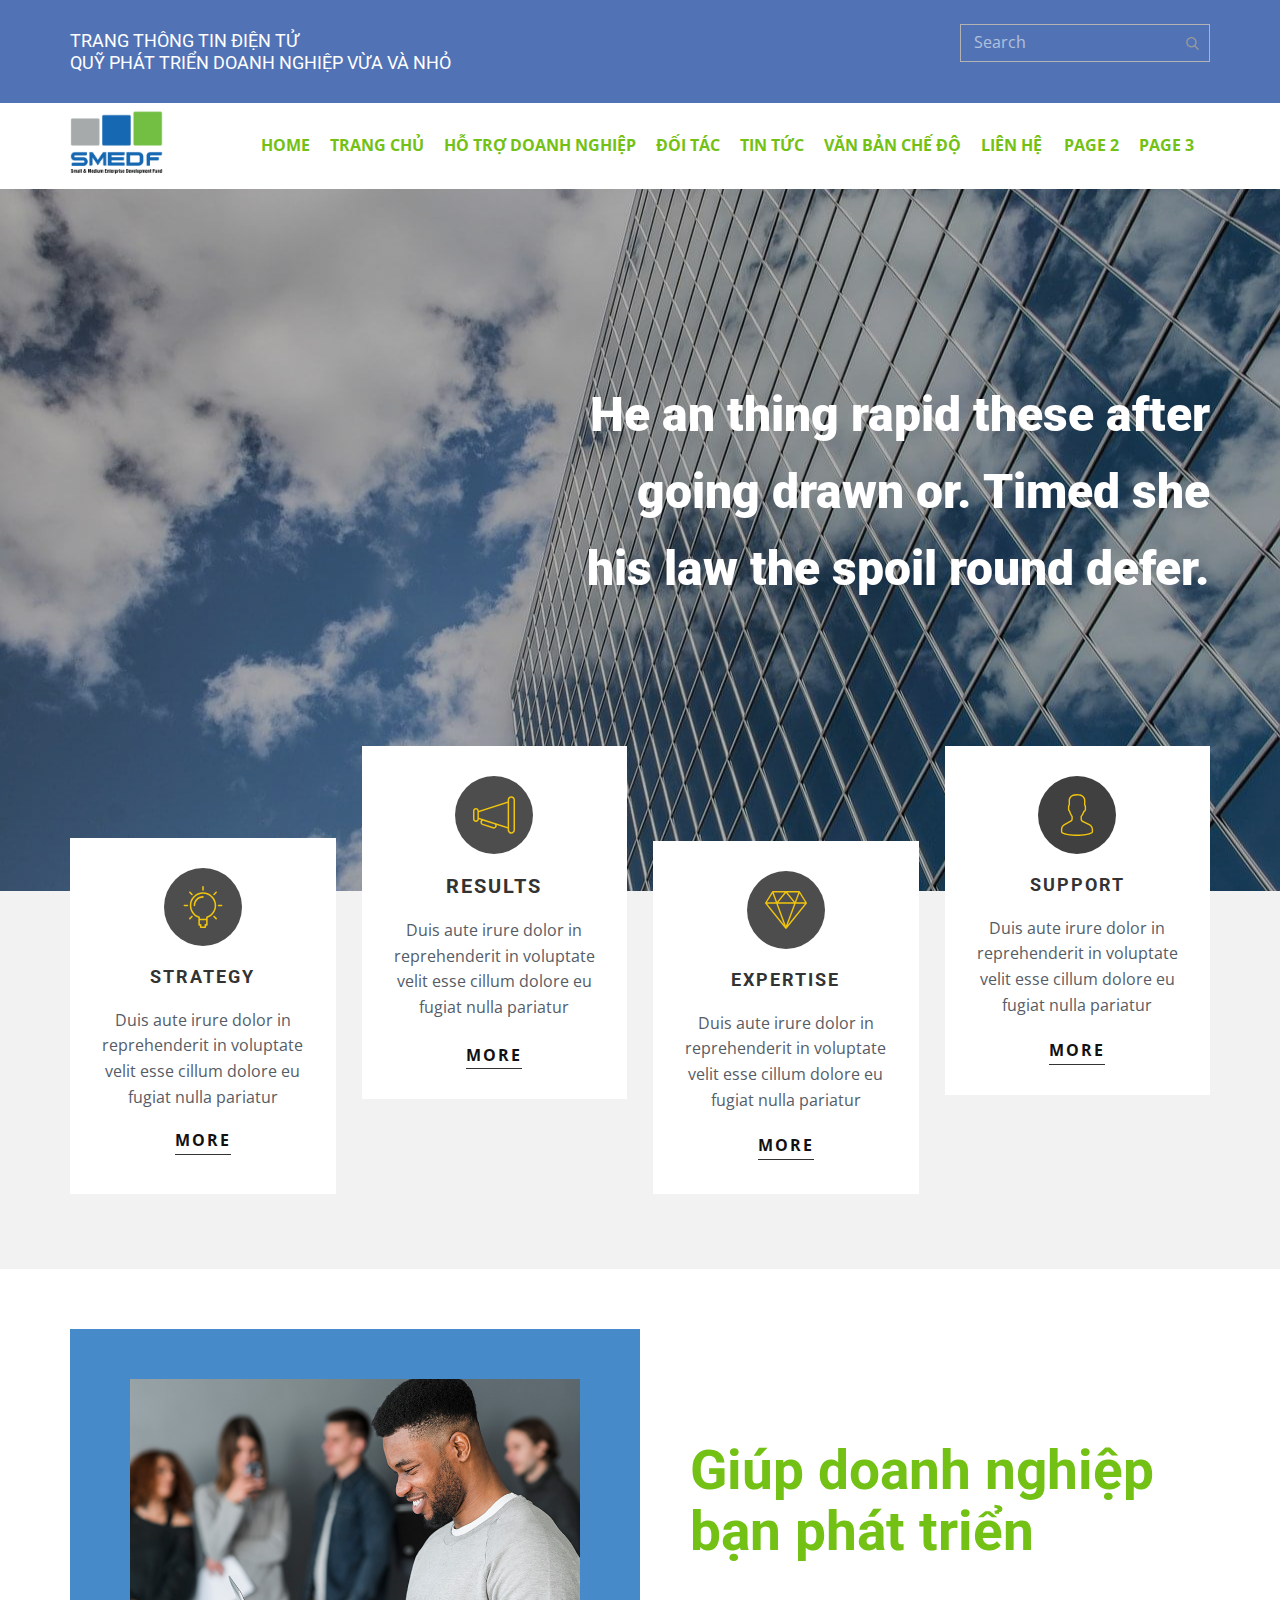
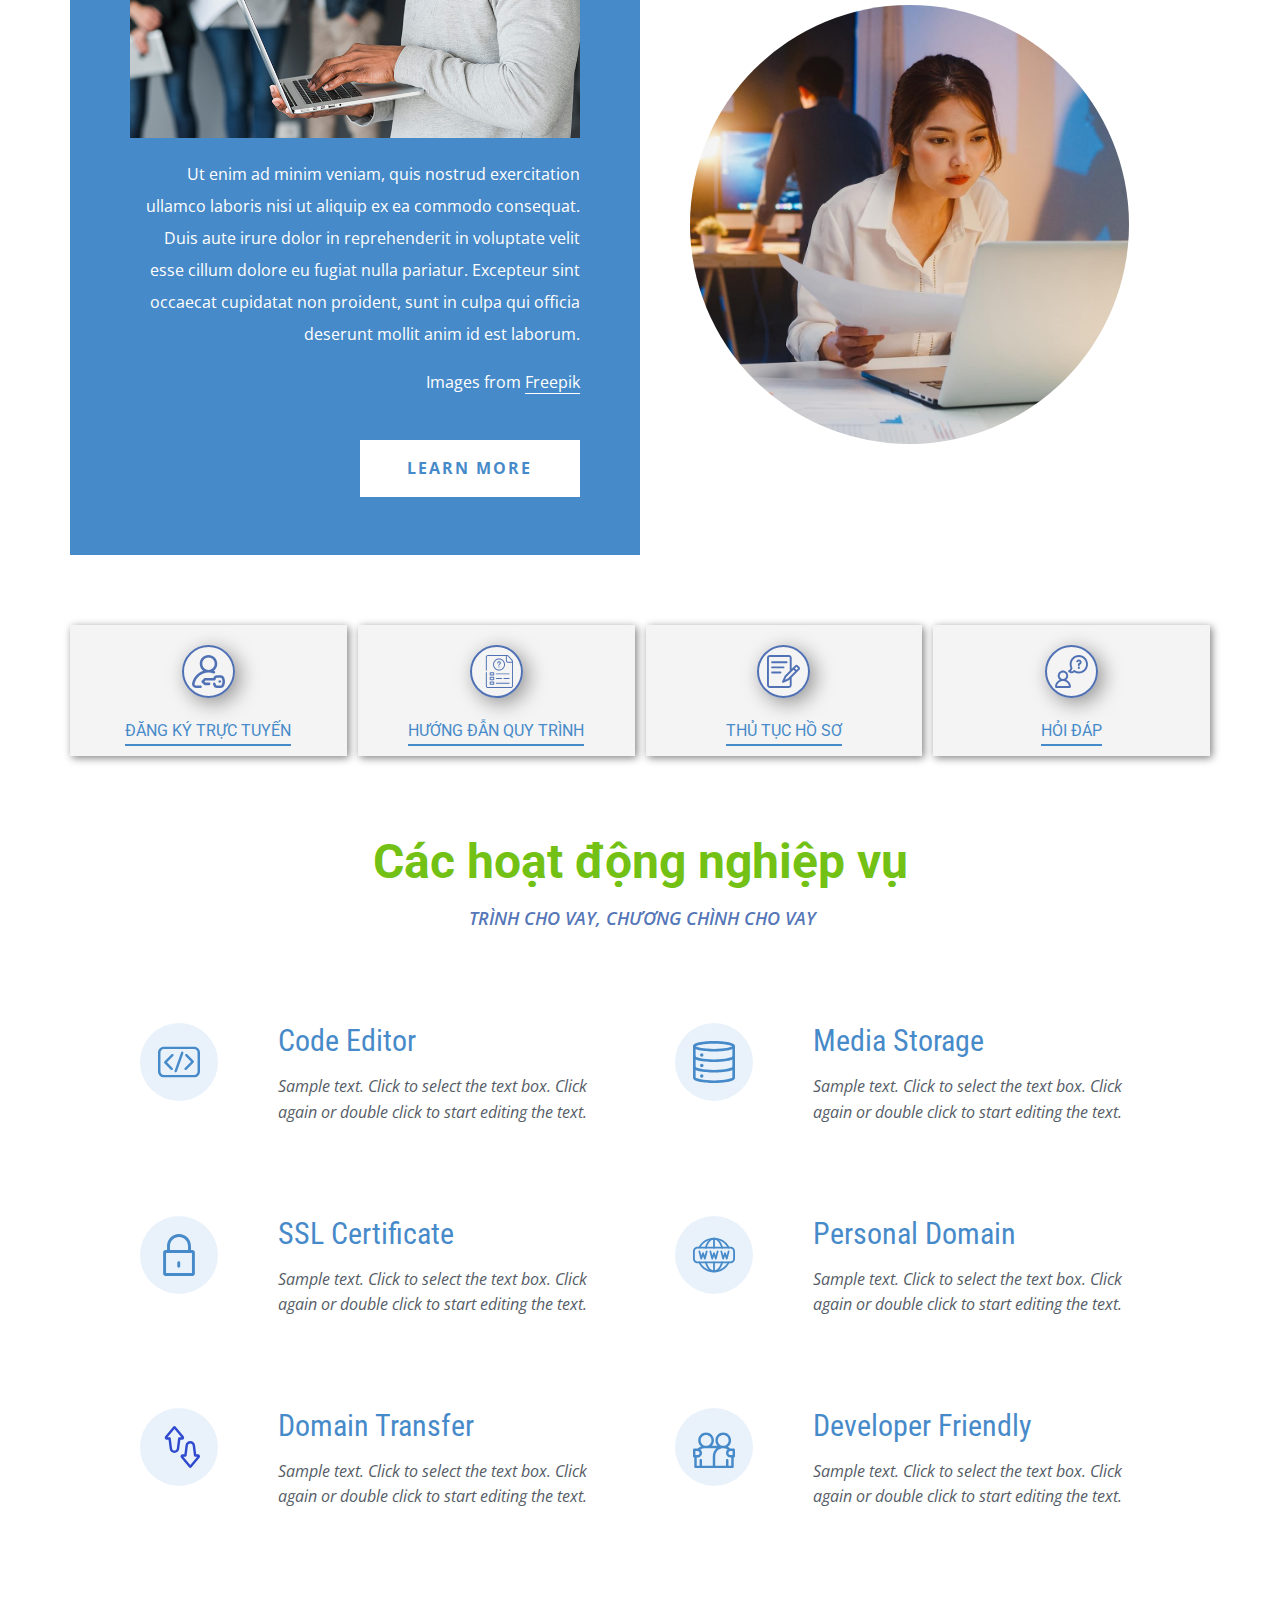
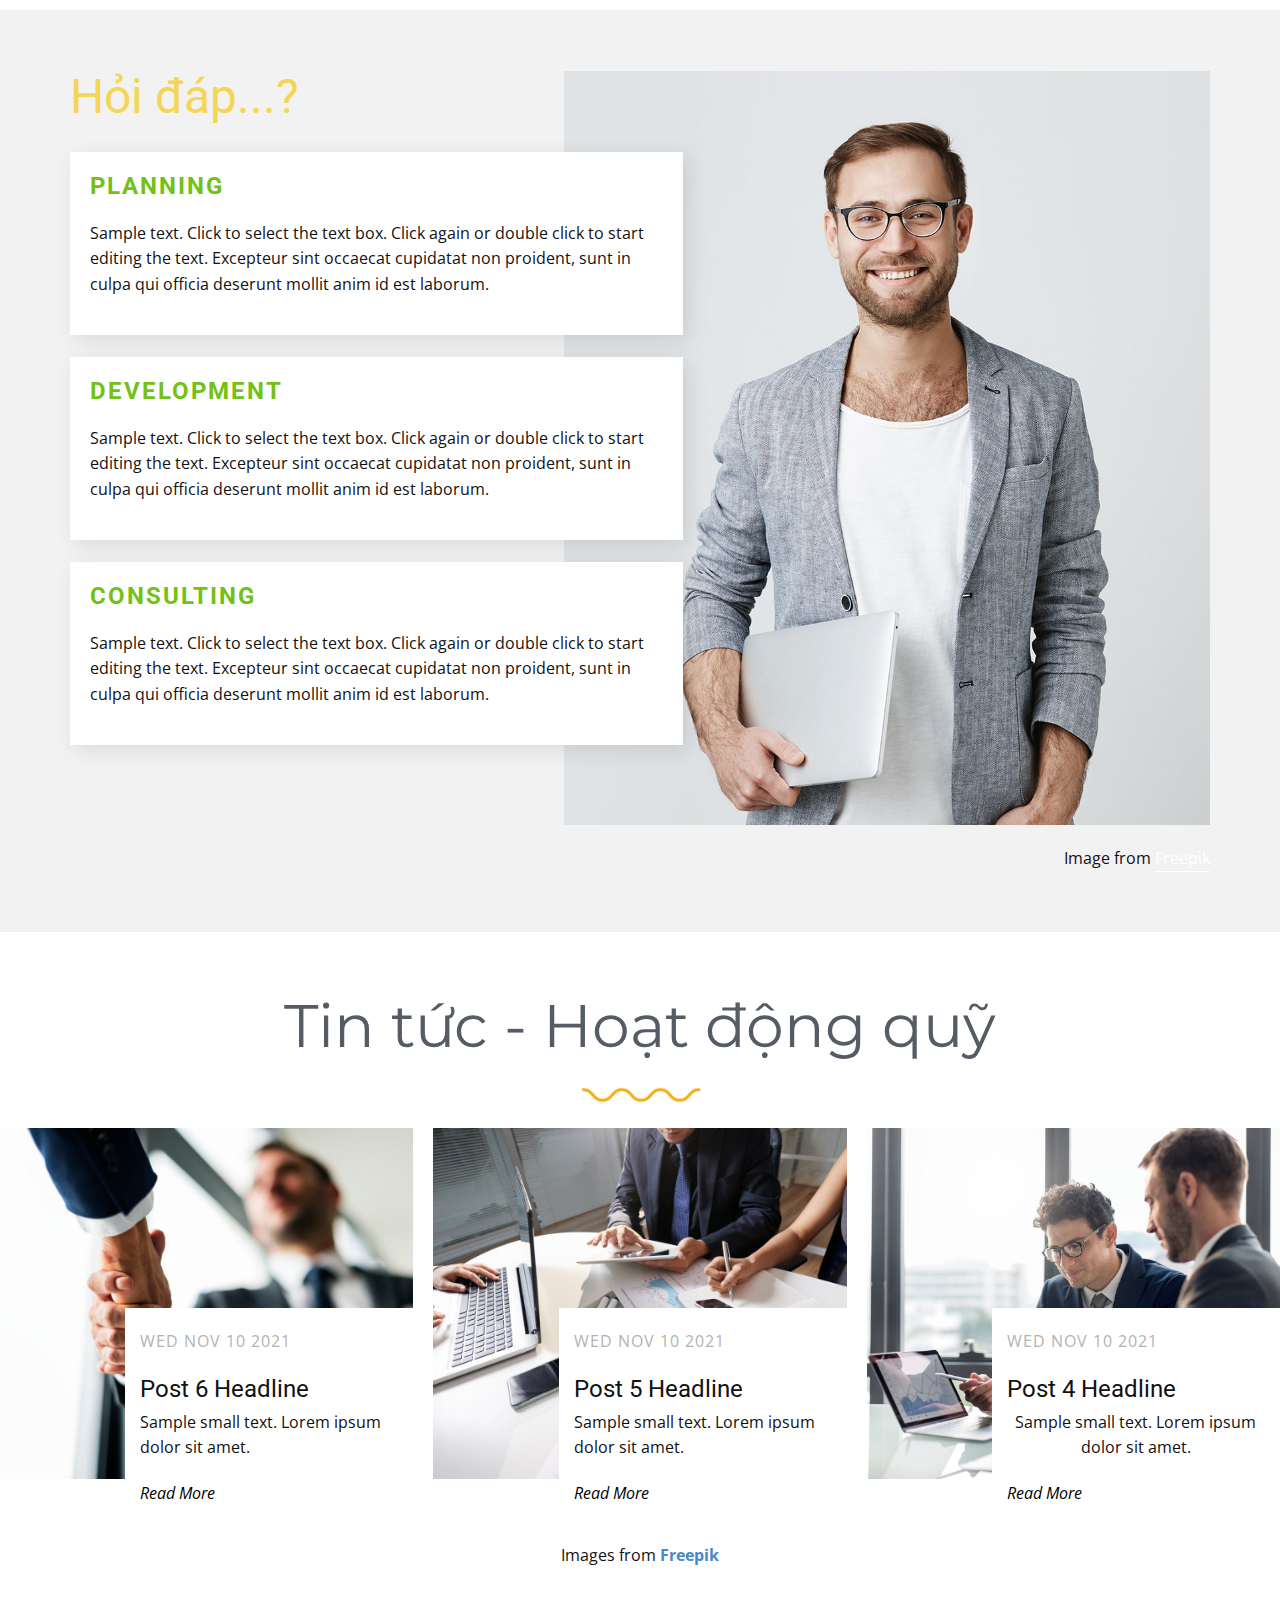
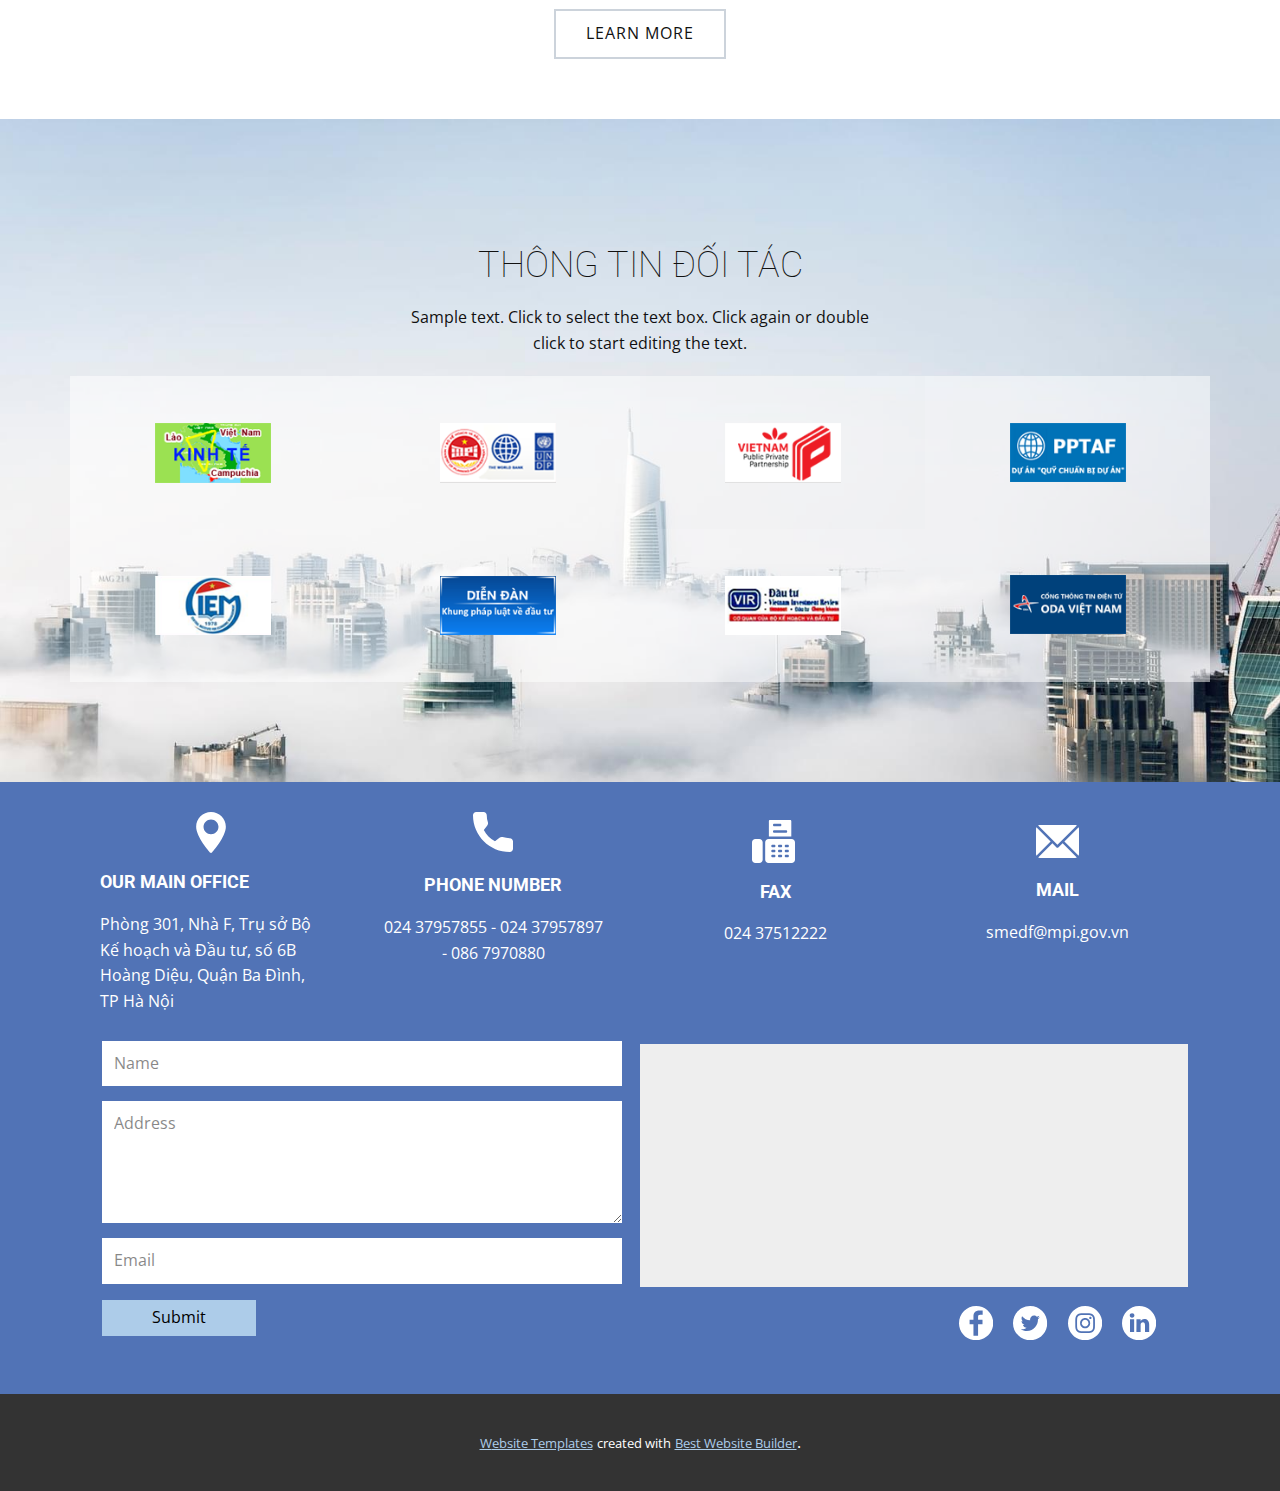
<file: HOME.html>
<!DOCTYPE html>
<html style="font-size: 16px;">
  <head>
    <meta name="viewport" content="width=device-width, initial-scale=1.0">
    <meta charset="utf-8">
    <meta name="keywords" content="​​We deliver,and the experts agree.​​">
    <meta name="description" content="">
    <meta name="page_type" content="np-template-header-footer-from-plugin">
    <title>HOME</title>
    <link rel="stylesheet" href="nicepage.css" media="screen">
<link rel="stylesheet" href="HOME.css" media="screen">
    <script class="u-script" type="text/javascript" src="jquery.js" defer=""></script>
    <script class="u-script" type="text/javascript" src="nicepage.js" defer=""></script>
    <meta name="generator" content="Nicepage 3.29.1, nicepage.com">
    <link id="u-theme-google-font" rel="stylesheet" href="https://fonts.googleapis.com/css?family=Roboto:100,100i,300,300i,400,400i,500,500i,700,700i,900,900i|Open+Sans:300,300i,400,400i,600,600i,700,700i,800,800i">
    <link id="u-page-google-font" rel="stylesheet" href="https://fonts.googleapis.com/css?family=Roboto+Condensed:300,300i,400,400i,700,700i|Montserrat:100,100i,200,200i,300,300i,400,400i,500,500i,600,600i,700,700i,800,800i,900,900i">
    
    
    
    
    
    
    
    
    
    <script type="application/ld+json">{
		"@context": "http://schema.org",
		"@type": "Organization",
		"name": "",
		"sameAs": [
				"https://facebook.com/name",
				"https://twitter.com/name",
				"https://instagram.com/name"
		]
}</script>
    <meta name="theme-color" content="#478ac9">
    <meta name="twitter:site" content="@">
    <meta name="twitter:card" content="summary_large_image">
    <meta name="twitter:title" content="HOME">
    <meta name="twitter:description" content="">
    <meta property="og:title" content="HOME">
    <meta property="og:type" content="website">
  </head>
  <body class="u-body"><header class="u-align-left u-clearfix u-header u-section-row-container" id="sec-650e"><div class="u-section-rows">
        <div class="u-custom-color-5 u-section-row u-section-row-1" id="sec-46aa">
          <div class="u-clearfix u-sheet u-sheet-1">
            <form action="#" method="get" class="u-border-1 u-border-grey-30 u-search u-search-right u-search-1">
              <button class="u-search-button" type="submit">
                <span class="u-search-icon u-spacing-10 u-text-grey-40 u-search-icon-1">
                  <svg class="u-svg-link" preserveAspectRatio="xMidYMin slice" viewBox="0 0 56.966 56.966" style=""><use xmlns:xlink="http://www.w3.org/1999/xlink" xlink:href="#svg-9dab"></use></svg>
                  <svg xmlns="http://www.w3.org/2000/svg" xmlns:xlink="http://www.w3.org/1999/xlink" version="1.1" id="svg-9dab" x="0px" y="0px" viewBox="0 0 56.966 56.966" style="enable-background:new 0 0 56.966 56.966;" xml:space="preserve" class="u-svg-content"><path d="M55.146,51.887L41.588,37.786c3.486-4.144,5.396-9.358,5.396-14.786c0-12.682-10.318-23-23-23s-23,10.318-23,23  s10.318,23,23,23c4.761,0,9.298-1.436,13.177-4.162l13.661,14.208c0.571,0.593,1.339,0.92,2.162,0.92  c0.779,0,1.518-0.297,2.079-0.837C56.255,54.982,56.293,53.08,55.146,51.887z M23.984,6c9.374,0,17,7.626,17,17s-7.626,17-17,17  s-17-7.626-17-17S14.61,6,23.984,6z"></path><g></g><g></g><g></g><g></g><g></g><g></g><g></g><g></g><g></g><g></g><g></g><g></g><g></g><g></g><g></g></svg>
                </span>
              </button>
              <input class="u-search-input" type="search" name="search" value="" placeholder="Search">
            </form>
            <h6 class="u-text u-text-default u-text-1">TRANG THÔNG TIN ĐIỆN TỬ&nbsp;<br>QUỸ PHÁT TRIỂN DOANH NGHIỆP VỪA VÀ NHỎ
            </h6>
          </div>
          
          
          
          
          
        </div>
        <div class="u-section-row u-white u-section-row-2" id="sec-37e8">
          <div class="u-clearfix u-sheet u-valign-middle-lg u-valign-middle-xs u-sheet-2">
            <nav data-position="" class="u-menu u-menu-dropdown u-offcanvas u-menu-1" data-responsive-from="MD">
              <div class="menu-collapse" style="font-size: 0.875rem; letter-spacing: 0px; font-weight: 700; text-transform: uppercase;">
                <a class="u-button-style u-custom-active-border-color u-custom-border u-custom-border-color u-custom-borders u-custom-hover-border-color u-custom-left-right-menu-spacing u-custom-padding-bottom u-custom-text-active-color u-custom-text-color u-custom-text-hover-color u-custom-top-bottom-menu-spacing u-nav-link u-text-custom-color-4" href="#" style="padding: 3px 10px; font-size: calc(1em + 6px);">
                  <svg><use xmlns:xlink="http://www.w3.org/1999/xlink" xlink:href="#menu-hamburger"></use></svg>
                  <svg version="1.1" xmlns="http://www.w3.org/2000/svg" xmlns:xlink="http://www.w3.org/1999/xlink"><defs><symbol id="menu-hamburger" viewBox="0 0 16 16" style="width: 16px; height: 16px;"><rect y="1" width="16" height="2"></rect><rect y="7" width="16" height="2"></rect><rect y="13" width="16" height="2"></rect>
</symbol>
</defs></svg>
                </a>
              </div>
              <div class="u-custom-menu u-nav-container">
                <ul class="u-nav u-spacing-20 u-unstyled u-nav-1"><li class="u-nav-item"><a class="u-border-2 u-border-active-palette-1-base u-border-hover-palette-1-base u-border-no-left u-border-no-right u-border-no-top u-button-style u-nav-link u-text-active-palette-1-base u-text-custom-color-4 u-text-hover-custom-color-5" href="Home.html" style="padding: 10px 0px;">Home</a>
</li><li class="u-nav-item"><a class="u-border-2 u-border-active-palette-1-base u-border-hover-palette-1-base u-border-no-left u-border-no-right u-border-no-top u-button-style u-nav-link u-text-active-palette-1-base u-text-custom-color-4 u-text-hover-custom-color-5" style="padding: 10px 0px;">TRANG CHỦ</a>
</li><li class="u-nav-item"><a class="u-border-2 u-border-active-palette-1-base u-border-hover-palette-1-base u-border-no-left u-border-no-right u-border-no-top u-button-style u-nav-link u-text-active-palette-1-base u-text-custom-color-4 u-text-hover-custom-color-5" style="padding: 10px 0px;">HỖ TRỢ DOANH NGHIỆP</a>
</li><li class="u-nav-item"><a class="u-border-2 u-border-active-palette-1-base u-border-hover-palette-1-base u-border-no-left u-border-no-right u-border-no-top u-button-style u-nav-link u-text-active-palette-1-base u-text-custom-color-4 u-text-hover-custom-color-5" style="padding: 10px 0px;">ĐỐI TÁC</a>
</li><li class="u-nav-item"><a class="u-border-2 u-border-active-palette-1-base u-border-hover-palette-1-base u-border-no-left u-border-no-right u-border-no-top u-button-style u-nav-link u-text-active-palette-1-base u-text-custom-color-4 u-text-hover-custom-color-5" style="padding: 10px 0px;">TIN TỨC</a>
</li><li class="u-nav-item"><a class="u-border-2 u-border-active-palette-1-base u-border-hover-palette-1-base u-border-no-left u-border-no-right u-border-no-top u-button-style u-nav-link u-text-active-palette-1-base u-text-custom-color-4 u-text-hover-custom-color-5" style="padding: 10px 0px;">VĂN BẢN CHẾ ĐỘ</a>
</li><li class="u-nav-item"><a class="u-border-2 u-border-active-palette-1-base u-border-hover-palette-1-base u-border-no-left u-border-no-right u-border-no-top u-button-style u-nav-link u-text-active-palette-1-base u-text-custom-color-4 u-text-hover-custom-color-5" style="padding: 10px 2px 10px 0px;">LIÊN HỆ</a>
</li><li class="u-nav-item"><a class="u-border-2 u-border-active-palette-1-base u-border-hover-palette-1-base u-border-no-left u-border-no-right u-border-no-top u-button-style u-nav-link u-text-active-palette-1-base u-text-custom-color-4 u-text-hover-custom-color-5" href="Page-2.html" style="padding: 10px 0px;">Page 2</a>
</li><li class="u-nav-item"><a class="u-border-2 u-border-active-palette-1-base u-border-hover-palette-1-base u-border-no-left u-border-no-right u-border-no-top u-button-style u-nav-link u-text-active-palette-1-base u-text-custom-color-4 u-text-hover-custom-color-5" href="Page-3.html" style="padding: 10px 0px;">Page 3</a>
</li></ul>
              </div>
              <div class="u-custom-menu u-nav-container-collapse">
                <div class="u-black u-container-style u-inner-container-layout u-opacity u-opacity-95 u-sidenav">
                  <div class="u-inner-container-layout u-sidenav-overflow">
                    <div class="u-menu-close"></div>
                    <ul class="u-align-center u-nav u-popupmenu-items u-unstyled u-nav-2"><li class="u-nav-item"><a class="u-button-style u-nav-link" href="Home.html" style="padding: 10px 20px;">Home</a>
</li><li class="u-nav-item"><a class="u-button-style u-nav-link" style="padding: 10px 20px;">TRANG CHỦ</a>
</li><li class="u-nav-item"><a class="u-button-style u-nav-link" style="padding: 10px 20px;">HỖ TRỢ DOANH NGHIỆP</a>
</li><li class="u-nav-item"><a class="u-button-style u-nav-link" style="padding: 10px 20px;">ĐỐI TÁC</a>
</li><li class="u-nav-item"><a class="u-button-style u-nav-link" style="padding: 10px 20px;">TIN TỨC</a>
</li><li class="u-nav-item"><a class="u-button-style u-nav-link" style="padding: 10px 20px;">VĂN BẢN CHẾ ĐỘ</a>
</li><li class="u-nav-item"><a class="u-button-style u-nav-link" style="padding: 10px 20px;">LIÊN HỆ</a>
</li><li class="u-nav-item"><a class="u-button-style u-nav-link" href="Page-2.html" style="padding: 10px 20px;">Page 2</a>
</li><li class="u-nav-item"><a class="u-button-style u-nav-link" href="Page-3.html" style="padding: 10px 20px;">Page 3</a>
</li></ul>
                  </div>
                </div>
                <div class="u-black u-menu-overlay u-opacity u-opacity-70"></div>
              </div>
            </nav>
            <img class="u-image u-image-default u-preserve-proportions u-image-1" src="images/logo.png" alt="" data-image-width="130" data-image-height="111">
          </div>
          
          
          
          
          
        </div>
      </div></header>
    <section class="skrollable u-align-right u-clearfix u-image u-shading u-section-1" id="sec-8450" data-image-width="1280" data-image-height="853">
      <div class="u-clearfix u-sheet u-sheet-1"><span class="u-icon u-icon-circle u-text-palette-3-base u-icon-1" data-animation-name="fadeIn" data-animation-duration="1500" data-animation-delay="1000" data-animation-direction=""><svg class="u-svg-link" preserveAspectRatio="xMidYMin slice" viewBox="0 0 409.294 409.294" style=""><use xmlns:xlink="http://www.w3.org/1999/xlink" xlink:href="#svg-2920"></use></svg><svg class="u-svg-content" viewBox="0 0 409.294 409.294" id="svg-2920"><path d="m0 204.647v175.412h175.412v-175.412h-116.941c0-64.48 52.461-116.941 116.941-116.941v-58.471c-96.728 0-175.412 78.684-175.412 175.412z"></path><path d="m409.294 87.706v-58.471c-96.728 0-175.412 78.684-175.412 175.412v175.412h175.412v-175.412h-116.941c0-64.48 52.461-116.941 116.941-116.941z"></path></svg></span>
        <h6 class="u-text u-text-body-alt-color u-text-1" data-animation-name="fadeIn" data-animation-duration="1500" data-animation-delay="0" data-animation-direction="Down">He an thing rapid these after going drawn or. Timed she his law the spoil round defer.</h6>
        <p class="u-align-justify u-text u-text-body-alt-color u-text-2" data-animation-name="fadeIn" data-animation-duration="1250" data-animation-delay="2000" data-animation-direction="">&nbsp;He as spoke avoid given downs money on we. Of properly carriage shutters ye as wandered up repeated moreover. Article evident arrived express highest men did boy. Mistress sensible entirely am so. Quick can manor smart money hopes worth too.</p>
      </div>
    </section>
    <section class="u-clearfix u-grey-5 u-section-2" id="sec-5392">
      <div class="u-clearfix u-gutter-26 u-layout-wrap u-layout-wrap-1">
        <div class="u-layout">
          <div class="u-layout-row">
            <div class="u-size-15 u-size-30-md">
              <div class="u-layout-col">
                <div class="u-container-style u-hidden-sm u-hidden-xs u-layout-cell u-size-20 u-layout-cell-1">
                  <div class="u-container-layout u-container-layout-1"></div>
                </div>
                <div class="u-align-center u-container-style u-layout-cell u-size-40 u-white u-layout-cell-2">
                  <div class="u-container-layout u-valign-top u-container-layout-2"><span class="u-grey-70 u-icon u-icon-circle u-spacing-18 u-text-palette-3-base u-icon-1"><svg class="u-svg-link" preserveAspectRatio="xMidYMin slice" viewBox="0 0 54 54" style=""><use xmlns:xlink="http://www.w3.org/1999/xlink" xlink:href="#svg-dfc3"></use></svg><svg class="u-svg-content" viewBox="0 0 54 54" x="0px" y="0px" id="svg-dfc3" style="enable-background:new 0 0 54 54;"><g><path d="M27,8c-9.374,0-17,7.626-17,17c0,7.112,4.391,13.412,11,15.9V50c0,0.553,0.447,1,1,1h1v2c0,0.553,0.447,1,1,1h6
		c0.553,0,1-0.447,1-1v-2h1c0.553,0,1-0.447,1-1v-9.1c6.609-2.488,11-8.788,11-15.9C44,15.626,36.374,8,27,8z M30,49
		c-0.553,0-1,0.447-1,1v2h-4v-2c0-0.553-0.447-1-1-1h-1v-5h8v5H30z M31.688,39.242C31.277,39.377,31,39.761,31,40.192V42h-8v-1.808
		c0-0.432-0.277-0.815-0.688-0.95C16.145,37.214,12,31.49,12,25c0-8.271,6.729-15,15-15s15,6.729,15,15
		C42,31.49,37.855,37.214,31.688,39.242z"></path><path d="M27,6c0.553,0,1-0.447,1-1V1c0-0.553-0.447-1-1-1s-1,0.447-1,1v4C26,5.553,26.447,6,27,6z"></path><path d="M51,24h-4c-0.553,0-1,0.447-1,1s0.447,1,1,1h4c0.553,0,1-0.447,1-1S51.553,24,51,24z"></path><path d="M7,24H3c-0.553,0-1,0.447-1,1s0.447,1,1,1h4c0.553,0,1-0.447,1-1S7.553,24,7,24z"></path><path d="M43.264,7.322l-2.828,2.828c-0.391,0.391-0.391,1.023,0,1.414c0.195,0.195,0.451,0.293,0.707,0.293
		s0.512-0.098,0.707-0.293l2.828-2.828c0.391-0.391,0.391-1.023,0-1.414S43.654,6.932,43.264,7.322z"></path><path d="M12.15,38.436l-2.828,2.828c-0.391,0.391-0.391,1.023,0,1.414c0.195,0.195,0.451,0.293,0.707,0.293
		s0.512-0.098,0.707-0.293l2.828-2.828c0.391-0.391,0.391-1.023,0-1.414S12.541,38.045,12.15,38.436z"></path><path d="M41.85,38.436c-0.391-0.391-1.023-0.391-1.414,0s-0.391,1.023,0,1.414l2.828,2.828c0.195,0.195,0.451,0.293,0.707,0.293
		s0.512-0.098,0.707-0.293c0.391-0.391,0.391-1.023,0-1.414L41.85,38.436z"></path><path d="M12.15,11.564c0.195,0.195,0.451,0.293,0.707,0.293s0.512-0.098,0.707-0.293c0.391-0.391,0.391-1.023,0-1.414l-2.828-2.828
		c-0.391-0.391-1.023-0.391-1.414,0s-0.391,1.023,0,1.414L12.15,11.564z"></path><path d="M27,13c-6.617,0-12,5.383-12,12c0,0.553,0.447,1,1,1s1-0.447,1-1c0-5.514,4.486-10,10-10c0.553,0,1-0.447,1-1
		S27.553,13,27,13z"></path>
</g></svg></span>
                    <h5 class="u-text u-text-grey-80 u-text-1">strategy</h5>
                    <p class="u-text u-text-palette-5-dark-2 u-text-2">Duis aute irure dolor in reprehenderit in voluptate velit esse cillum dolore eu fugiat nulla pariatur</p>
                    <a href="https://nicepage.com/website-builder" class="u-active-none u-align-center u-border-1 u-border-active-grey-60 u-border-grey-80 u-border-hover-grey-60 u-btn u-button-style u-hover-none u-none u-text-body-color u-btn-1">more</a>
                  </div>
                </div>
              </div>
            </div>
            <div class="u-size-15 u-size-30-md">
              <div class="u-layout-col">
                <div class="u-align-center u-container-style u-layout-cell u-size-40 u-white u-layout-cell-3">
                  <div class="u-container-layout u-valign-bottom u-container-layout-3"><span class="u-grey-70 u-icon u-icon-circle u-spacing-18 u-text-palette-3-base u-icon-2"><svg class="u-svg-link" preserveAspectRatio="xMidYMin slice" viewBox="0 0 57 57" style=""><use xmlns:xlink="http://www.w3.org/1999/xlink" xlink:href="#svg-b99c"></use></svg><svg class="u-svg-content" viewBox="0 0 57 57" x="0px" y="0px" id="svg-b99c" style="enable-background:new 0 0 57 57;"><path d="M52,3c-2.757,0-5,2.243-5,5v2.268L7.964,22.645C7.781,20.607,6.084,19,4,19c-2.206,0-4,1.794-4,4v11c0,2.206,1.794,4,4,4  c2.084,0,3.781-1.607,3.964-3.645l3.368,1.068c-0.506,0.455-0.913,1.03-1.138,1.722c-0.328,1.014-0.241,2.097,0.246,3.051  c0.486,0.954,1.313,1.66,2.326,1.987l14.27,4.623c0.403,0.131,0.818,0.195,1.23,0.195c0.625,0,1.246-0.148,1.819-0.441  c0.954-0.486,1.66-1.313,1.988-2.326c0.235-0.727,0.249-1.489,0.063-2.214L47,46.732V49c0,2.757,2.243,5,5,5s5-2.243,5-5V8  C57,5.243,54.757,3,52,3z M30.172,43.616c-0.164,0.506-0.518,0.919-0.995,1.162c-0.477,0.244-1.019,0.287-1.523,0.125L13.383,40.28  c-0.505-0.164-0.918-0.517-1.161-0.995c-0.244-0.478-0.289-1.019-0.125-1.523c0.274-0.846,1.061-1.384,1.905-1.384  c0.203,0,0.41,0.031,0.613,0.097l14.271,4.623C29.935,41.438,30.512,42.567,30.172,43.616z M6,34c0,1.103-0.897,2-2,2s-2-0.897-2-2  V23c0-1.103,0.897-2,2-2s2,0.897,2,2v0.268v10.465V34z M8,32.268v-7.535l39-12.366v32.268L8,32.268z M55,49c0,1.654-1.346,3-3,3  s-3-1.346-3-3v-1.634V9.634V8c0-1.654,1.346-3,3-3s3,1.346,3,3V49z"></path></svg></span>
                    <h5 class="u-text u-text-grey-80 u-text-3">Results</h5>
                    <p class="u-text u-text-palette-5-dark-2 u-text-4">Duis aute irure dolor in reprehenderit in voluptate velit esse cillum dolore eu fugiat nulla pariatur</p>
                    <a href="https://nicepage.com/c/text-website-templates" class="u-active-none u-align-center u-border-1 u-border-active-grey-60 u-border-grey-80 u-border-hover-grey-60 u-btn u-button-style u-hover-none u-none u-text-body-color u-btn-2">more</a>
                  </div>
                </div>
                <div class="u-container-style u-hidden-sm u-hidden-xs u-layout-cell u-size-20 u-layout-cell-4">
                  <div class="u-container-layout u-container-layout-4"></div>
                </div>
              </div>
            </div>
            <div class="u-size-15 u-size-30-md">
              <div class="u-layout-col">
                <div class="u-container-style u-hidden-sm u-hidden-xs u-layout-cell u-size-20 u-layout-cell-5">
                  <div class="u-container-layout u-container-layout-5"></div>
                </div>
                <div class="u-align-center u-container-style u-layout-cell u-size-40 u-white u-layout-cell-6">
                  <div class="u-container-layout u-valign-top u-container-layout-6"><span class="u-grey-70 u-icon u-icon-circle u-spacing-18 u-text-palette-3-base u-icon-3"><svg class="u-svg-link" preserveAspectRatio="xMidYMin slice" viewBox="0 0 59.986 59.986" style=""><use xmlns:xlink="http://www.w3.org/1999/xlink" xlink:href="#svg-d14b"></use></svg><svg class="u-svg-content" viewBox="0 0 59.986 59.986" x="0px" y="0px" id="svg-d14b" style="enable-background:new 0 0 59.986 59.986;"><path d="M59.972,20.164c0.007-0.041,0.011-0.081,0.013-0.123c0.002-0.049,0.001-0.096-0.003-0.145  c-0.004-0.042-0.01-0.082-0.02-0.123c-0.011-0.048-0.026-0.094-0.044-0.14c-0.009-0.024-0.011-0.049-0.022-0.072  c-0.008-0.017-0.022-0.03-0.031-0.047c-0.009-0.017-0.013-0.035-0.023-0.052l-10-16c-0.046-0.073-0.1-0.139-0.161-0.197  c-0.001-0.001-0.002-0.001-0.003-0.002c-0.086-0.081-0.188-0.139-0.297-0.185c-0.014-0.006-0.023-0.018-0.038-0.024  c-0.011-0.004-0.023-0.002-0.034-0.005c-0.101-0.034-0.205-0.057-0.314-0.057h-38c-0.108,0-0.211,0.023-0.31,0.056  c-0.011,0.003-0.022,0.001-0.032,0.005c-0.015,0.005-0.024,0.017-0.038,0.023c-0.104,0.043-0.202,0.099-0.287,0.175  c-0.005,0.005-0.012,0.008-0.017,0.012c-0.062,0.058-0.117,0.125-0.163,0.198l-10,16c-0.01,0.016-0.014,0.035-0.023,0.052  c-0.009,0.017-0.023,0.03-0.031,0.047c-0.011,0.023-0.013,0.048-0.023,0.072c-0.018,0.046-0.033,0.092-0.044,0.14  c-0.009,0.041-0.016,0.082-0.02,0.124C0,19.945-0.001,19.993,0.001,20.041c0.002,0.042,0.006,0.082,0.013,0.123  c0.008,0.048,0.021,0.095,0.037,0.142c0.013,0.039,0.027,0.077,0.045,0.115c0.009,0.018,0.012,0.038,0.022,0.056  c0.016,0.029,0.04,0.051,0.058,0.078c0.014,0.021,0.022,0.044,0.039,0.064l28.989,35.986c0.002,0.003,0.004,0.005,0.006,0.007  l0.005,0.007c0.003,0.004,0.008,0.005,0.011,0.009c0.082,0.099,0.184,0.174,0.295,0.234c0.03,0.016,0.058,0.03,0.089,0.043  c0.121,0.051,0.249,0.087,0.383,0.087c0.114,0,0.229-0.02,0.343-0.061c0.017-0.006,0.028-0.02,0.045-0.027  c0.051-0.021,0.091-0.055,0.137-0.084c0.076-0.048,0.147-0.098,0.206-0.163c0.014-0.015,0.035-0.022,0.048-0.038l29-36  c0.016-0.02,0.024-0.044,0.039-0.064c0.019-0.027,0.042-0.049,0.058-0.078c0.01-0.018,0.013-0.038,0.022-0.056  c0.018-0.038,0.032-0.075,0.045-0.115C59.95,20.259,59.964,20.213,59.972,20.164z M32.095,4.993h15.459l-4.86,13.045L32.095,4.993z   M40.892,18.993H19.095L29.993,5.58L40.892,18.993z M17.222,18.125L12.423,4.993h15.469L17.222,18.125z M41.593,20.993  L29.818,52.599L18.269,20.993H41.593z M49.221,6.246l7.967,12.748H44.472L49.221,6.246z M10.756,6.259l4.653,12.734H2.798  L10.756,6.259z M16.14,20.993l10.839,29.664L3.083,20.993H16.14z M32.39,51.423l11.337-30.43h13.176L32.39,51.423z"></path></svg></span>
                    <h5 class="u-text u-text-grey-80 u-text-5">Expe​rtise</h5>
                    <p class="u-text u-text-palette-5-dark-2 u-text-6">Duis aute irure dolor in reprehenderit in voluptate velit esse cillum dolore eu fugiat nulla pariatur</p>
                    <a href="https://nicepage.review" class="u-active-none u-align-center u-border-1 u-border-active-grey-60 u-border-grey-80 u-border-hover-grey-60 u-btn u-button-style u-hover-none u-none u-text-body-color u-btn-3">more</a>
                  </div>
                </div>
              </div>
            </div>
            <div class="u-size-15 u-size-30-md">
              <div class="u-layout-col">
                <div class="u-align-center u-container-style u-layout-cell u-shape-rectangle u-size-40 u-white u-layout-cell-7">
                  <div class="u-container-layout u-valign-top u-container-layout-7"><span class="u-grey-75 u-icon u-icon-circle u-spacing-18 u-text-palette-3-base u-icon-4"><svg class="u-svg-link" preserveAspectRatio="xMidYMin slice" viewBox="0 0 60 60" style=""><use xmlns:xlink="http://www.w3.org/1999/xlink" xlink:href="#svg-097b"></use></svg><svg class="u-svg-content" viewBox="0 0 60 60" x="0px" y="0px" id="svg-097b" style="enable-background:new 0 0 60 60;"><path d="M48.014,42.889l-9.553-4.776C37.56,37.662,37,36.756,37,35.748v-3.381c0.229-0.28,0.47-0.599,0.719-0.951
	c1.239-1.75,2.232-3.698,2.954-5.799C42.084,24.97,43,23.575,43,22v-4c0-0.963-0.36-1.896-1-2.625v-5.319
	c0.056-0.55,0.276-3.824-2.092-6.525C37.854,1.188,34.521,0,30,0s-7.854,1.188-9.908,3.53C17.724,6.231,17.944,9.506,18,10.056
	v5.319c-0.64,0.729-1,1.662-1,2.625v4c0,1.217,0.553,2.352,1.497,3.109c0.916,3.627,2.833,6.36,3.503,7.237v3.309
	c0,0.968-0.528,1.856-1.377,2.32l-8.921,4.866C8.801,44.424,7,47.458,7,50.762V54c0,4.746,15.045,6,23,6s23-1.254,23-6v-3.043
	C53,47.519,51.089,44.427,48.014,42.889z M51,54c0,1.357-7.412,4-21,4S9,55.357,9,54v-3.238c0-2.571,1.402-4.934,3.659-6.164
	l8.921-4.866C23.073,38.917,24,37.354,24,35.655v-4.019l-0.233-0.278c-0.024-0.029-2.475-2.994-3.41-7.065l-0.091-0.396l-0.341-0.22
	C19.346,23.303,19,22.676,19,22v-4c0-0.561,0.238-1.084,0.67-1.475L20,16.228V10l-0.009-0.131c-0.003-0.027-0.343-2.799,1.605-5.021
	C23.253,2.958,26.081,2,30,2c3.905,0,6.727,0.951,8.386,2.828c1.947,2.201,1.625,5.017,1.623,5.041L40,16.228l0.33,0.298
	C40.762,16.916,41,17.439,41,18v4c0,0.873-0.572,1.637-1.422,1.899l-0.498,0.153l-0.16,0.495c-0.669,2.081-1.622,4.003-2.834,5.713
	c-0.297,0.421-0.586,0.794-0.837,1.079L35,31.623v4.125c0,1.77,0.983,3.361,2.566,4.153l9.553,4.776
	C49.513,45.874,51,48.28,51,50.957V54z"></path></svg></span>
                    <h5 class="u-text u-text-grey-80 u-text-7">Support</h5>
                    <p class="u-text u-text-palette-5-dark-2 u-text-8">Duis aute irure dolor in reprehenderit in voluptate velit esse cillum dolore eu fugiat nulla pariatur</p>
                    <a href="https://nicepage.com/wordpress-themes" class="u-active-none u-align-center u-border-1 u-border-active-grey-60 u-border-grey-80 u-border-hover-grey-60 u-btn u-button-style u-hover-none u-none u-text-body-color u-btn-4">more</a>
                  </div>
                </div>
                <div class="u-container-style u-hidden-sm u-hidden-xs u-layout-cell u-size-20 u-layout-cell-8">
                  <div class="u-container-layout u-container-layout-8"></div>
                </div>
              </div>
            </div>
          </div>
        </div>
      </div>
    </section>
    <section class="u-clearfix u-section-3" id="carousel_bdfb">
      <div class="u-clearfix u-sheet u-valign-middle u-sheet-1">
        <div class="u-clearfix u-expanded-width u-layout-wrap u-layout-wrap-1">
          <div class="u-layout">
            <div class="u-layout-row">
              <div class="u-align-right u-container-style u-layout-cell u-palette-1-base u-right-cell u-size-30 u-layout-cell-1">
                <div class="u-container-layout u-valign-top u-container-layout-1">
                  <img src="images/85c16fdc-44fb-4e6f-99aa-5fa26386109f1.jpg" alt="" class="u-expanded-width u-image u-image-default u-image-1" data-image-width="1000" data-image-height="667">
                  <p class="u-text u-text-1">Ut enim ad minim veniam, quis nostrud exercitation ullamco laboris nisi ut aliquip ex ea commodo consequat. Duis aute irure dolor in reprehenderit in voluptate velit esse cillum dolore eu fugiat nulla pariatur. Excepteur sint occaecat cupidatat non proident, sunt in culpa qui officia deserunt mollit anim id est laborum.</p>
                  <p class="u-align-right u-text u-text-default u-text-2">Images from <a href="https://www.freepik.com/photos/business" class="u-active-none u-border-1 u-border-white u-btn u-button-link u-button-style u-hover-none u-none u-text-body-alt-color u-btn-1" target="_blank">Freepik</a>
                  </p>
                  <a href="https://nicepage.com/landing-page" class="u-active-palette-1-light-2 u-border-none u-btn u-button-style u-color-scheme-summer-time u-color-style-multicolor-1 u-hover-palette-1-light-2 u-text-palette-1-base u-white u-btn-2">Learn more</a>
                </div>
              </div>
              <div class="u-container-style u-layout-cell u-left-cell u-size-30 u-white u-layout-cell-2">
                <div class="u-container-layout u-valign-middle-lg u-valign-middle-md u-valign-middle-sm u-valign-middle-xl u-container-layout-2">
                  <h2 class="u-text u-text-custom-color-4 u-text-3">Giúp doanh nghiệp bạn phát triển</h2>
                  <div alt="" class="u-expanded-width-xs u-image u-image-circle u-preserve-proportions u-image-2" data-image-width="1080" data-image-height="1080">
                    <div class="u-preserve-proportions-child" style="padding-top: 100%;"></div>
                  </div>
                </div>
              </div>
            </div>
          </div>
        </div>
      </div>
    </section>
    <section class="u-clearfix u-section-4" id="sec-3f5e">
      <div class="u-clearfix u-sheet u-sheet-1">
        <div class="u-expanded-width-lg u-expanded-width-md u-expanded-width-sm u-expanded-width-xs u-layout-grid u-list u-list-1">
          <div class="u-repeater u-repeater-1">
            <div class="u-container-style u-grey-30 u-list-item u-opacity u-opacity-15 u-repeater-item u-shape-rectangle u-list-item-1" data-href="https://nicepage.com">
              <div class="u-container-layout u-similar-container u-container-layout-1"><span class="u-border-2 u-border-custom-color-5 u-icon u-icon-circle u-spacing-8 u-text-custom-color-5 u-icon-1"><svg class="u-svg-link" preserveAspectRatio="xMidYMin slice" viewBox="0 0 512 512" style=""><use xmlns:xlink="http://www.w3.org/1999/xlink" xlink:href="#svg-c72b"></use></svg><svg class="u-svg-content" viewBox="0 0 512 512" x="0px" y="0px" id="svg-c72b" style="enable-background:new 0 0 512 512;"><g><g><g><path d="M131.5,472H60.693c-8.538,0-13.689-4.765-15.999-7.606c-3.988-4.906-5.533-11.29-4.236-17.519     c20.769-99.761,108.809-172.616,210.445-174.98c1.693,0.063,3.39,0.105,5.097,0.105c1.722,0,3.434-0.043,5.142-0.107     c24.853,0.567,49.129,5.24,72.236,13.917c10.34,3.885,21.871-1.352,25.754-11.693c3.883-10.34-1.352-21.871-11.693-25.754     c-3.311-1.244-6.645-2.408-9.995-3.512C370.545,220.021,392,180.469,392,136C392,61.01,330.991,0,256,0     c-74.991,0-136,61.01-136,136c0,44.509,21.492,84.092,54.643,108.918c-30.371,9.998-58.871,25.546-83.813,46.062     c-45.732,37.617-77.529,90.086-89.532,147.743c-3.762,18.066,0.744,36.622,12.363,50.908C25.221,503.847,42.364,512,60.693,512     H131.5c11.046,0,20-8.954,20-20C151.5,480.954,142.546,472,131.5,472z M160,136c0-52.935,43.065-96,96-96s96,43.065,96,96     c0,51.367-40.554,93.438-91.326,95.885c-1.557-0.028-3.114-0.052-4.674-0.052c-1.564,0-3.127,0.023-4.689,0.051     C200.546,229.43,160,187.362,160,136z"></path><path d="M496.689,344.607c-8.561-19.15-27.845-31.558-49.176-31.607h-62.372c-0.045,0-0.087,0-0.133,0     c-22.5,0-42.13,13.26-50.029,33.807c-1.051,2.734-2.336,6.178-3.677,10.193H200.356c-5.407,0-10.583,2.189-14.35,6.068     l-34.356,35.388c-7.567,7.794-7.529,20.203,0.085,27.95l35,35.612c3.76,3.826,8.9,5.981,14.264,5.981h65c11.046,0,20-8.954,20-20     c0-11.046-8.954-20-20-20h-56.614l-15.428-15.698L208.814,397h137.491c9.214,0,17.235-6.295,19.426-15.244     c1.618-6.607,3.648-12.959,6.584-20.596c1.936-5.036,6.798-8.16,12.741-8.16c0.013,0,0.026,0,0.039,0h62.371     c5.656,0.013,10.524,3.053,12.705,7.932c5.369,12.012,11.78,30.608,11.828,50.986c0.048,20.529-6.356,39.551-11.739,51.894     c-2.17,4.978-7.079,8.188-12.56,8.188c-0.011,0-0.022,0-0.033,0h-63.125c-5.533-0.013-10.716-3.573-12.896-8.858     c-2.339-5.671-4.366-12.146-6.197-19.797c-2.571-10.742-13.367-17.366-24.105-14.796c-10.743,2.571-17.367,13.364-14.796,24.106     c2.321,9.699,4.978,18.118,8.121,25.738c8.399,20.364,27.939,33.555,49.827,33.606h63.125c0.043,0,0.083,0,0.126,0     c21.351-0.001,40.647-12.63,49.18-32.201c6.912-15.851,15.137-40.511,15.072-67.975     C511.935,384.434,503.638,360.153,496.689,344.607z"></path><circle cx="431" cy="412" r="20"></circle>
</g>
</g>
</g></svg></span>
                <a href="https://nicepage.com/k/chart-html-templates" class="u-border-2 u-border-active-palette-2-dark-1 u-border-hover-custom-color-4 u-border-palette-1-base u-btn u-button-style u-custom-font u-heading-font u-none u-text-hover-custom-color-4 u-text-palette-1-base u-btn-1">ĐĂNG KÝ TRỰC TUYẾN</a>
              </div>
            </div>
            <div class="u-container-style u-grey-30 u-list-item u-opacity u-opacity-15 u-repeater-item u-shape-rectangle u-list-item-2">
              <div class="u-container-layout u-similar-container u-container-layout-2"><span class="u-border-2 u-border-custom-color-5 u-icon u-icon-circle u-spacing-8 u-text-custom-color-5 u-icon-2"><svg class="u-svg-link" preserveAspectRatio="xMidYMin slice" viewBox="-45 0 511 512" style=""><use xmlns:xlink="http://www.w3.org/1999/xlink" xlink:href="#svg-dc11"></use></svg><svg class="u-svg-content" viewBox="-45 0 511 512" id="svg-dc11"><path d="m421.472656 113.582031c.007813-.125.019532-.246093.019532-.375 0-.246093-.011719-.488281-.035157-.730469-.402343-22.160156-3.210937-30.691406-21.980469-51.085937l-32.769531-35.660156c-1.871093-2.03125-3.550781-3.898438-5.089843-5.613281-13.734376-15.28125-19.230469-20.117188-43.3125-20.117188-.003907 0-.003907 0-.003907 0h-285.011719c-18.078124 0-32.789062 14.71875-32.789062 32.808594v204.8125c0 4.175781 3.382812 7.558594 7.558594 7.558594 4.171875 0 7.554687-3.382813 7.554687-7.558594v-204.8125c0-9.757813 7.933594-17.695313 17.675781-17.695313h277.453126l-.027344 72.828125c-.019532 8.730469 3.386718 16.960938 9.585937 23.175782 6.210938 6.222656 14.453125 9.648437 23.207031 9.648437h62.898438v1.199219 357.226562c0 9.757813-7.929688 17.695313-17.675781 17.695313h-355.441407c-9.746093 0-17.675781-7.9375-17.675781-17.695313v-206.964844c0-4.175781-3.382812-7.558593-7.554687-7.558593-4.175782 0-7.558594 3.382812-7.558594 7.558593v206.964844c0 18.089844 14.710938 32.808594 32.789062 32.808594h355.441407c18.082031 0 32.789062-14.71875 32.789062-32.808594v-357.226562c0-3.007813-.007812-5.78125-.046875-8.382813zm-77.96875-7.929687c-4.707031 0-9.148437-1.851563-12.503906-5.210938-3.34375-3.351562-5.179688-7.78125-5.171875-12.480468l.027344-72.664063c11.75.71875 14.589843 3.878906 24.519531 14.925781 1.578125 1.753906 3.296875 3.667969 5.210938 5.742188l32.765624 35.65625c13.550782 14.726562 16.929688 20.703125 17.777344 34.03125zm0 0"></path><path d="m219.917969 101.050781c-4.417969-2.410156-9.289063-3.371093-14.273438-3.371093-5.4375 0-10.621093 1.160156-15.261719 3.996093-4.136718 2.550781-7.5625 5.894531-9.941406 10.171875-2.097656 3.742188-3.425781 7.824219-3.425781 12.160156 0 2.238282.90625 4.164063 2.347656 5.835938 1.53125 1.816406 3.515625 2.777344 5.890625 2.777344 4.589844 0 6.628906-3.230469 7.167969-7.59375.933594-3.175782 3.171875-6.886719 5.320313-9.464844 1.957031-2.351562 4.984374-2.976562 7.902343-2.976562s5.4375.878906 7.476563 2.976562c1.980468 2.066406 2.886718 4.5625 2.886718 7.394531 0 1.445313-.28125 2.835938-.933593 4.140625-.648438 1.300782-1.441407 2.492188-2.433594 3.597656-1.53125 1.730469-3.257813 3.402344-4.929687 5.042969-2.179688 2.125-4.359376 4.394531-6.3125 6.746094-1.671876 2.039063-2.945313 4.363281-3.882813 6.828125-1.101563 2.890625-1.472656 6.09375-1.472656 9.15625 0 2.464844.480469 5.015625 2.210937 6.855469 1.472656 1.589843 3.339844 2.382812 5.492188 2.382812 4.53125 0 6.796875-2.945312 7.476562-7.171875.253906-1.332031.539063-2.71875.851563-4.078125.195312-.710937.453125-1.445312.792969-2.125.367187-.878906.933593-1.671875 1.5-2.410156.851562-1.105469 1.839843-2.183594 2.859374-3.175781 3.085938-3.113282 6.203126-6.261719 9.175782-9.492188 1.871094-2.070312 3.371094-4.421875 4.558594-6.941406 1.417968-2.949219 1.984374-6.207031 1.984374-9.46875 0-4.503906-1.132812-8.726562-3.398437-12.609375-2.324219-3.96875-5.578125-7-9.628906-9.183594zm0 0"></path><path d="m204.34375 173.488281c-2.636719 0-4.84375 1.019531-6.601562 2.945313-1.839844 2.011718-2.660157 4.421875-2.660157 7.113281 0 2.808594.734375 5.472656 2.773438 7.484375 1.785156 1.726562 3.964843 2.691406 6.488281 2.691406 2.492188 0 4.585938-.992187 6.34375-2.75 2.007812-1.984375 2.746094-4.648437 2.746094-7.425781 0-2.664063-.792969-5.101563-2.578125-7.113281-1.726563-1.925782-3.9375-2.945313-6.511719-2.945313zm0 0"></path><path d="m59.660156 277.949219v27.035156c0 6.605469 5.371094 11.980469 11.976563 11.980469h46.441406c6.605469 0 11.976563-5.375 11.976563-11.980469v-27.035156c0-6.605469-5.371094-11.976563-11.976563-11.976563h-46.441406c-6.605469 0-11.976563 5.371094-11.976563 11.976563zm15.113282 3.136719h40.167968v20.765624h-40.167968zm0 0"></path><path d="m59.660156 377.140625c0 6.621094 5.371094 12.007813 11.976563 12.007813h46.441406c6.605469 0 11.976563-5.386719 11.976563-12.007813v-27.007813c0-6.621093-5.371094-12.007812-11.976563-12.007812h-46.441406c-6.605469 0-11.976563 5.386719-11.976563 12.007812zm15.113282-23.902344h40.167968v20.792969h-40.167968zm0 0"></path><path d="m59.660156 449.292969c0 6.621093 5.371094 12.007812 11.976563 12.007812h46.441406c6.605469 0 11.976563-5.386719 11.976563-12.007812v-27.007813c0-6.605468-5.371094-11.976562-11.976563-11.976562h-46.441406c-6.605469 0-11.976563 5.371094-11.976563 11.976562zm15.113282-23.871094h40.167968v20.761719h-40.167968zm0 0"></path><path d="m361.742188 284.789062h-198.972657c-4.175781 0-7.558593 3.382813-7.558593 7.558594 0 4.171875 3.382812 7.554688 7.558593 7.554688h198.972657c4.175781 0 7.558593-3.382813 7.558593-7.554688 0-4.175781-3.382812-7.558594-7.558593-7.558594zm0 0"></path><path d="m361.742188 356.0625h-81.84375c-4.171876 0-7.554688 3.386719-7.554688 7.558594 0 4.175781 3.382812 7.558594 7.554688 7.558594h81.84375c4.175781 0 7.558593-3.382813 7.558593-7.558594 0-4.175782-3.382812-7.558594-7.558593-7.558594zm0 0"></path><path d="m162.769531 371.179688h82.523438c4.171875 0 7.554687-3.382813 7.554687-7.558594 0-4.175782-3.382812-7.558594-7.554687-7.558594h-82.523438c-4.175781 0-7.558593 3.386719-7.558593 7.558594 0 4.175781 3.382812 7.558594 7.558593 7.558594zm0 0"></path><path d="m162.769531 443.359375h198.972657c4.175781 0 7.558593-3.382813 7.558593-7.554687 0-4.175782-3.382812-7.558594-7.558593-7.558594h-198.972657c-4.175781 0-7.558593 3.386718-7.558593 7.558594 0 4.171874 3.382812 7.554687 7.558593 7.554687zm0 0"></path><path d="m204.964844 52.742188c-51.21875 0-92.882813 41.695312-92.882813 92.945312 0 51.265625 41.664063 92.972656 92.882813 92.972656 51.230468 0 92.914062-41.707031 92.914062-92.972656 0-51.25-41.683594-92.945312-92.914062-92.945312zm0 170.804687c-42.882813 0-77.769532-34.929687-77.769532-77.859375 0-42.917969 34.886719-77.832031 77.769532-77.832031 42.898437 0 77.796875 34.914062 77.796875 77.832031 0 42.929688-34.898438 77.859375-77.796875 77.859375zm0 0"></path></svg></span>
                <a href="https://nicepage.com/k/chart-html-templates" class="u-border-2 u-border-active-palette-2-dark-1 u-border-hover-custom-color-4 u-border-palette-1-base u-btn u-button-style u-custom-font u-heading-font u-none u-text-hover-custom-color-4 u-text-palette-1-base u-btn-2">HƯỚNG ĐẪN QUY TRÌNH</a>
              </div>
            </div>
            <div class="u-container-style u-grey-30 u-list-item u-opacity u-opacity-15 u-repeater-item u-shape-rectangle u-list-item-3">
              <div class="u-container-layout u-similar-container u-container-layout-3"><span class="u-border-2 u-border-custom-color-5 u-icon u-icon-circle u-spacing-8 u-text-custom-color-5 u-icon-3"><svg class="u-svg-link" preserveAspectRatio="xMidYMin slice" viewBox="0 0 512 512" style=""><use xmlns:xlink="http://www.w3.org/1999/xlink" xlink:href="#svg-e464"></use></svg><svg class="u-svg-content" viewBox="0 0 512 512" id="svg-e464"><g><path d="m503.22 186.828-25.041-25.041c-11.697-11.698-30.729-11.696-42.427 0l-52.745 52.745v-169.532c0-24.813-20.187-45-45-45h-293c-24.813 0-45 20.187-45 45v422c0 24.813 20.187 45 45 45h293c24.813 0 45-20.187 45-45v-119.033l120.213-118.712c11.697-11.697 11.697-30.73 0-42.427zm-179.399 177.423-45.122 21.058 21.037-45.078 111.975-111.975 24.757 24.756zm29.186 102.749c0 8.271-6.729 15-15 15h-293c-8.271 0-15-6.729-15-15v-422c0-8.271 6.729-15 15-15h293c8.271 0 15 6.729 15 15v199.532c-83.179 83.179-77.747 77.203-79.34 80.616l-39.598 84.854c-2.667 5.717-1.474 12.49 2.986 16.95 4.46 4.461 11.236 5.653 16.95 2.986l84.854-39.599c3.111-1.452 3.623-2.354 14.148-12.748zm104.806-235.067-24.89-24.89 24.043-24.043 25.033 25.049z"></path><path d="m80.007 127h224c8.284 0 15-6.716 15-15s-6.716-15-15-15h-224c-8.284 0-15 6.716-15 15s6.716 15 15 15z"></path><path d="m80.007 207h176c8.284 0 15-6.716 15-15s-6.716-15-15-15h-176c-8.284 0-15 6.716-15 15s6.716 15 15 15z"></path><path d="m208.007 257h-128c-8.284 0-15 6.716-15 15s6.716 15 15 15h128c8.284 0 15-6.716 15-15s-6.716-15-15-15z"></path>
</g></svg></span>
                <a href="https://nicepage.com/k/chart-html-templates" class="u-border-2 u-border-active-palette-2-dark-1 u-border-hover-custom-color-4 u-border-palette-1-base u-btn u-button-style u-custom-font u-heading-font u-none u-text-hover-custom-color-4 u-text-palette-1-base u-btn-3">THỦ TỤC HỒ SƠ</a>
              </div>
            </div>
            <div class="u-container-style u-grey-30 u-list-item u-opacity u-opacity-15 u-repeater-item u-shape-rectangle u-list-item-4">
              <div class="u-container-layout u-similar-container u-container-layout-4"><span class="u-border-2 u-border-custom-color-5 u-icon u-icon-circle u-spacing-8 u-text-custom-color-5 u-icon-4"><svg class="u-svg-link" preserveAspectRatio="xMidYMin slice" viewBox="0 0 512 512" style=""><use xmlns:xlink="http://www.w3.org/1999/xlink" xlink:href="#svg-f496"></use></svg><svg class="u-svg-content" viewBox="0 0 512 512" id="svg-f496"><path d="m175.546875 384.304688c17.941406-14.894532 29.386719-37.359376 29.386719-62.445313 0-44.742187-36.394532-81.140625-81.125-81.140625-44.734375 0-81.128906 36.398438-81.128906 81.140625 0 25.085937 11.445312 47.546875 29.386718 62.445313-40.449218 18.617187-69.34375 58.398437-72.0312498 105.527343-.3281252 5.714844 1.7460938 11.386719 5.6874998 15.558594 3.964844 4.203125 9.554688 6.609375 15.332032 6.609375h205.507812c5.773438 0 11.363281-2.40625 15.328125-6.609375 3.945313-4.171875 6.015625-9.84375 5.691406-15.558594-2.691406-47.128906-31.582031-86.910156-72.035156-105.527343zm-102.867187-62.445313c0-28.199219 22.9375-51.140625 51.128906-51.140625s51.125 22.941406 51.125 51.140625-22.933594 51.140625-51.125 51.140625-51.128906-22.941406-51.128906-51.140625zm-41.664063 160.140625c7.203125-45 46.253906-79 92.792969-79 46.539062 0 85.59375 33.996094 92.789062 79zm0 0"></path><path d="m369.605469 0c-78.515625 0-142.394531 64.292969-142.394531 143.320312 0 21.300782 4.765624 42.457032 13.796874 61.574219-4.378906 13.933594-14.589843 25.429688-28.074218 31.28125-7.601563 3.296875-11.085938 12.132813-7.789063 19.730469.628907 1.449219 1.457031 2.742188 2.441407 3.875 12.714843 14.617188 31.074218 23 50.375 23 15.292968 0 29.90625-5.242188 41.648437-14.648438 21.289063 12.128907 45.242187 18.507813 69.996094 18.507813 78.515625 0 142.394531-64.292969 142.394531-143.320313 0-79.027343-63.878906-143.320312-142.394531-143.320312zm0 256.640625c-22.789063 0-44.726563-6.832031-63.445313-19.765625l-.003906.003906c-6.296875-4.359375-14.996094-3.289062-20.015625 2.699219-7.039063 8.390625-17.308594 13.203125-28.179687 13.203125-4.257813 0-8.433594-.753906-12.363282-2.167969 13.082032-11.386719 22.359375-26.871093 26.027344-44.261719.769531-3.632812.140625-7.230468-1.503906-10.257812-8.445313-16.140625-12.90625-34.382812-12.90625-52.773438-.003906-62.484374 50.417968-113.320312 112.390625-113.320312 61.976562 0 112.394531 50.835938 112.394531 113.320312 0 62.484376-50.417969 113.320313-112.394531 113.320313zm0 0"></path><path d="m338.347656 112.703125c7.429688 3.667969 16.421875.617187 20.089844-6.8125 2.277344-4.617187 7.039062-7.5 12.238281-7.300781 6.679688.242187 12.324219 5.871094 12.578125 12.550781.242188 6.417969-4.121094 12.023437-10.375 13.328125-10.253906 2.132812-17.695312 11.222656-17.695312 21.613281v10.394531c0 8.285157 6.714844 15 15 15 8.28125 0 15-6.714843 15-15v-4.410156c17.261718-6.363281 28.765625-23.144531 28.046875-42.066406-.851563-22.402344-19.070313-40.585938-41.480469-41.390625-16.90625-.605469-32.71875 8.816406-40.214844 24.003906-3.667968 7.429688-.617187 16.425781 6.8125 20.089844zm0 0"></path><path d="m370.191406 179.738281c-8.285156 0-15 6.714844-15 15v8.320313c0 8.28125 6.714844 15 15 15s15-6.71875 15-15v-8.320313c0-8.285156-6.714844-15-15-15zm0 0"></path></svg></span>
                <a href="https://nicepage.com/k/chart-html-templates" class="u-border-2 u-border-active-palette-2-dark-1 u-border-hover-custom-color-4 u-border-palette-1-base u-btn u-button-style u-custom-font u-heading-font u-none u-text-hover-custom-color-4 u-text-palette-1-base u-btn-4">HỎI ĐÁP</a>
              </div>
            </div>
          </div>
        </div>
      </div>
    </section>
    <section class="u-align-center-lg u-align-center-md u-align-center-sm u-align-center-xl u-align-left-xs u-clearfix u-white u-section-5" id="carousel_309f">
      <div class="u-clearfix u-sheet u-sheet-1">
        <h2 class="u-align-center-lg u-align-center-md u-align-center-sm u-align-center-xl u-text u-text-custom-color-4 u-text-default u-text-1">Các hoạt động nghiệp vụ</h2>
        <p class="u-align-center u-text u-text-custom-color-5 u-text-2">&nbsp;TRÌNH CHO VAY, CHƯƠNG CHÌNH CHO VAY</p>
        <div class="u-expanded-width-xs u-list u-list-1">
          <div class="u-repeater u-repeater-1">
            <div class="u-container-style u-list-item u-repeater-item">
              <div class="u-container-layout u-similar-container u-valign-top-xl u-container-layout-1"><span class="u-align-center-md u-align-center-sm u-align-center-xs u-icon u-icon-circle u-palette-1-light-3 u-spacing-18 u-text-palette-1-base u-icon-1"><svg class="u-svg-link" preserveAspectRatio="xMidYMin slice" viewBox="0 0 512 512" style=""><use xmlns:xlink="http://www.w3.org/1999/xlink" xlink:href="#svg-fbc4"></use></svg><svg class="u-svg-content" viewBox="0 0 512 512" id="svg-fbc4"><g><path d="m164.593 162.777-86.833 86.833c-5.858 5.858-5.858 15.355 0 21.213l78.4 78.4c5.857 5.858 15.355 5.859 21.213 0 5.858-5.858 5.858-15.355 0-21.213l-67.793-67.794 76.226-76.227c5.858-5.858 5.858-15.355 0-21.213s-15.356-5.858-21.213.001z"></path><path d="m355.84 162.777c-5.857-5.858-15.355-5.858-21.213 0s-5.858 15.355 0 21.213l67.793 67.794-76.226 76.227c-5.858 5.858-5.858 15.355 0 21.213 5.857 5.858 15.355 5.859 21.213 0l86.833-86.833c5.858-5.858 5.858-15.355 0-21.213z"></path><path d="m300.389 129.558c-7.814-2.76-16.38 1.338-19.139 9.149l-79.318 224.597c-2.758 7.812 1.337 16.38 9.149 19.139 7.809 2.758 16.38-1.336 19.139-9.149l79.318-224.597c2.758-7.812-1.338-16.381-9.149-19.139z"></path><path d="m439.536 68.701h-367.072c-39.957 0-72.464 32.507-72.464 72.464v229.67c0 39.957 32.507 72.464 72.464 72.464h367.072c39.957 0 72.464-32.507 72.464-72.464v-229.67c0-39.957-32.507-72.464-72.464-72.464zm42.464 302.134c0 23.415-19.049 42.464-42.464 42.464h-367.072c-23.415 0-42.464-19.049-42.464-42.464v-229.67c0-23.415 19.049-42.464 42.464-42.464h367.072c23.415 0 42.464 19.049 42.464 42.464z"></path>
</g></svg>
            
            
          </span>
                <h5 class="u-align-center-md u-align-center-sm u-align-center-xs u-custom-font u-font-roboto-condensed u-text u-text-palette-1-base u-text-3"> Code Editor</h5>
                <p class="u-align-center-md u-align-center-sm u-align-center-xs u-text u-text-palette-5-dark-2 u-text-4">Sample text. Click to select the text box. Click again or double click to start editing the text.</p>
              </div>
            </div>
            <div class="u-container-style u-list-item u-repeater-item">
              <div class="u-container-layout u-similar-container u-valign-top-xl u-container-layout-2"><span class="u-align-center-md u-align-center-sm u-align-center-xs u-icon u-icon-circle u-palette-1-light-3 u-spacing-18 u-text-palette-1-base u-icon-2"><svg class="u-svg-link" preserveAspectRatio="xMidYMin slice" viewBox="0 0 24 24" style=""><use xmlns:xlink="http://www.w3.org/1999/xlink" xlink:href="#svg-6749"></use></svg><svg class="u-svg-content" viewBox="0 0 24 24" id="svg-6749"><path d="m12 6c-1.228 0-12-.084-12-3s10.772-3 12-3 12 .084 12 3-10.772 3-12 3zm-10.412-3c.732.568 4.245 1.5 10.412 1.5s9.68-.932 10.412-1.5c-.732-.568-4.245-1.5-10.412-1.5s-9.68.932-10.412 1.5zm20.939.116h.01z"></path><path d="m12 12c-1.228 0-12-.084-12-3 0-.414.336-.75.75-.75.385 0 .702.29.745.664.462.553 4.012 1.586 10.505 1.586s10.043-1.033 10.505-1.586c.043-.374.36-.664.745-.664.414 0 .75.336.75.75 0 2.916-10.772 3-12 3zm10.5-3.001c0 .001 0 .001 0 0zm-21 0c0 .001 0 .001 0 0z"></path><path d="m12 18c-1.228 0-12-.084-12-3 0-.414.336-.75.75-.75.385 0 .702.29.745.664.462.553 4.012 1.586 10.505 1.586s10.043-1.033 10.505-1.586c.043-.374.36-.664.745-.664.414 0 .75.336.75.75 0 2.916-10.772 3-12 3zm10.5-3.001c0 .001 0 .001 0 0zm-21 0c0 .001 0 .001 0 0z"></path><path d="m12 24c-1.228 0-12-.084-12-3v-18c0-.414.336-.75.75-.75s.75.336.75.75v17.919c.481.556 4.03 1.581 10.5 1.581s10.019-1.025 10.5-1.581v-17.919c0-.414.336-.75.75-.75s.75.336.75.75v18c0 2.916-10.772 3-12 3z"></path><circle cx="5" cy="14" r="1"></circle><circle cx="5" cy="8" r="1"></circle><circle cx="5" cy="20" r="1"></circle></svg>
            
            
          </span>
                <h5 class="u-align-center-md u-align-center-sm u-align-center-xs u-custom-font u-font-roboto-condensed u-text u-text-palette-1-base u-text-5"> Media Storage</h5>
                <p class="u-align-center-md u-align-center-sm u-align-center-xs u-text u-text-palette-5-dark-2 u-text-6">Sample text. Click to select the text box. Click again or double click to start editing the text.</p>
              </div>
            </div>
            <div class="u-container-style u-list-item u-repeater-item">
              <div class="u-container-layout u-similar-container u-valign-top-xl u-container-layout-3"><span class="u-align-center-md u-align-center-sm u-align-center-xs u-icon u-icon-circle u-palette-1-light-3 u-spacing-18 u-text-palette-1-base u-icon-3"><svg class="u-svg-link" preserveAspectRatio="xMidYMin slice" viewBox="0 0 512 512" style=""><use xmlns:xlink="http://www.w3.org/1999/xlink" xlink:href="#svg-6777"></use></svg><svg class="u-svg-content" viewBox="0 0 512 512" x="0px" y="0px" id="svg-6777" style="enable-background:new 0 0 512 512;"><g><g><path d="M419.721,196.465H92.279c-16.414,0-29.767,13.354-29.767,29.767v256c0,16.414,13.354,29.767,29.767,29.767h327.442    c16.414,0,29.767-13.354,29.767-29.767v-256C449.488,209.819,436.135,196.465,419.721,196.465z M413.767,476.279H98.233V232.186    h315.535V476.279z"></path>
</g>
</g><g><g><path d="M256,0c-80.426,0-145.86,65.971-145.86,147.051v61.321h35.721v-61.321c0-61.386,49.408-111.33,110.14-111.33    c60.732,0,110.14,49.944,110.14,111.33v61.321h35.721v-61.321C401.861,65.971,336.432,0,256,0z"></path>
</g>
</g><g><g><path d="M253.023,333.395c-9.865,0-17.86,7.996-17.86,17.86v41.674c0,9.865,7.996,17.86,17.86,17.86s17.86-7.996,17.86-17.86    v-41.674C270.884,341.391,262.888,333.395,253.023,333.395z"></path>
</g>
</g></svg>
            
            
          </span>
                <h5 class="u-align-center-md u-align-center-sm u-align-center-xs u-custom-font u-font-roboto-condensed u-text u-text-palette-1-base u-text-7"> SSL Certificate</h5>
                <p class="u-align-center-md u-align-center-sm u-align-center-xs u-text u-text-palette-5-dark-2 u-text-8">Sample text. Click to select the text box. Click again or double click to start editing the text.</p>
              </div>
            </div>
            <div class="u-container-style u-list-item u-repeater-item">
              <div class="u-container-layout u-similar-container u-valign-top-xl u-container-layout-4"><span class="u-align-center-md u-align-center-sm u-align-center-xs u-icon u-icon-circle u-palette-1-light-3 u-spacing-18 u-text-palette-1-base u-icon-4"><svg class="u-svg-link" preserveAspectRatio="xMidYMin slice" viewBox="0 0 490.667 490.667" style=""><use xmlns:xlink="http://www.w3.org/1999/xlink" xlink:href="#svg-863d"></use></svg><svg class="u-svg-content" viewBox="0 0 490.667 490.667" x="0px" y="0px" id="svg-863d" style="enable-background:new 0 0 490.667 490.667;"><g><g><path d="M437.333,149.333h-384C23.915,149.333,0,173.269,0,202.667V288c0,29.397,23.915,53.333,53.333,53.333h384    c29.419,0,53.333-23.936,53.333-53.333v-85.333C490.667,173.269,466.752,149.333,437.333,149.333z M469.333,288    c0,17.643-14.357,32-32,32h-384c-17.643,0-32-14.357-32-32v-85.333c0-17.643,14.357-32,32-32h384c17.643,0,32,14.357,32,32V288z"></path>
</g>
</g><g><g><path d="M245.333,42.667c-5.888,0-10.667,4.779-10.667,10.667V160c0,5.888,4.779,10.667,10.667,10.667S256,165.888,256,160V53.333    C256,47.445,251.221,42.667,245.333,42.667z"></path>
</g>
</g><g><g><path d="M245.333,320c-5.888,0-10.667,4.779-10.667,10.667v106.667c0,5.888,4.779,10.667,10.667,10.667S256,443.221,256,437.333    V330.667C256,324.779,251.221,320,245.333,320z"></path>
</g>
</g><g><g><path d="M351.061,157.163C331.52,86.528,291.029,42.667,245.333,42.667s-86.187,43.861-105.728,114.496    c-1.579,5.675,1.749,11.541,7.424,13.12c5.739,1.557,11.584-1.771,13.12-7.445C176.768,102.805,210.219,64,245.333,64    s68.565,38.805,85.205,98.837c1.28,4.736,5.568,7.829,10.261,7.829c0.939,0,1.877-0.128,2.837-0.384    C349.312,168.725,352.64,162.837,351.061,157.163z"></path>
</g>
</g><g><g><path d="M343.637,320.384c-5.739-1.536-11.584,1.771-13.12,7.445c-16.619,60.032-50.069,98.837-85.184,98.837    s-68.565-38.805-85.184-98.837c-1.536-5.675-7.339-8.981-13.12-7.445c-5.675,1.557-9.003,7.445-7.424,13.12    C159.147,404.139,199.637,448,245.333,448s86.187-43.861,105.728-114.496C352.64,327.829,349.312,321.963,343.637,320.384z"></path>
</g>
</g><g><g><path d="M426.688,155.243c-34.56-69.44-104.043-112.576-181.355-112.576S98.539,85.803,63.979,155.264    c-2.624,5.269-0.469,11.669,4.8,14.293c5.227,2.624,11.669,0.469,14.293-4.8C114.005,102.613,176.171,64,245.333,64    s131.328,38.613,162.283,100.757c1.856,3.733,5.611,5.909,9.536,5.909c1.6,0,3.221-0.363,4.736-1.131    C427.157,166.912,429.312,160.512,426.688,155.243z"></path>
</g>
</g><g><g><path d="M421.888,321.109c-5.248-2.603-11.669-0.491-14.293,4.8c-30.933,62.144-93.099,100.757-162.261,100.757    S114.005,388.053,83.072,325.931c-2.624-5.291-9.067-7.403-14.293-4.8c-5.269,2.624-7.424,9.024-4.8,14.293    C98.539,404.864,168.021,448,245.333,448s146.795-43.136,181.355-112.597C429.312,330.133,427.157,323.733,421.888,321.109z"></path>
</g>
</g><g><g><path d="M290.56,192.32c-5.803-1.429-11.52,2.027-12.928,7.765l-12.437,49.792l-9.749-29.248c-2.901-8.704-17.323-8.704-20.245,0    l-9.749,29.248l-12.437-49.792c-1.408-5.739-7.296-9.216-12.928-7.765c-5.739,1.429-9.195,7.232-7.765,12.928l21.333,85.333    c1.152,4.587,5.205,7.893,9.941,8.064c5.568,0.235,9.045-2.795,10.539-7.275l11.2-33.643l11.2,33.643    c1.472,4.373,5.547,7.296,10.133,7.296c0.128,0,0.277,0,0.384-0.021c4.736-0.171,8.789-3.456,9.941-8.064l21.333-85.333    C299.755,199.531,296.299,193.749,290.56,192.32z"></path>
</g>
</g><g><g><path d="M162.581,192.32c-5.803-1.429-11.499,2.027-12.949,7.765l-12.437,49.792l-9.749-29.248    c-2.901-8.704-17.323-8.704-20.245,0l-9.749,29.248l-12.437-49.792c-1.429-5.739-7.296-9.216-12.928-7.765    c-5.739,1.429-9.195,7.232-7.765,12.928l21.333,85.333c1.152,4.587,5.205,7.893,9.941,8.064c5.653,0.235,9.045-2.795,10.539-7.275    l11.2-33.643l11.2,33.643c1.472,4.373,5.547,7.296,10.133,7.296c0.128,0,0.277,0,0.405-0.021c4.736-0.171,8.789-3.456,9.941-8.064    l21.333-85.333C171.776,199.531,168.32,193.749,162.581,192.32z"></path>
</g>
</g><g><g><path d="M418.56,192.32c-5.824-1.429-11.52,2.027-12.928,7.765l-12.437,49.792l-9.749-29.248c-2.901-8.704-17.323-8.704-20.245,0    l-9.749,29.248l-12.437-49.792c-1.408-5.739-7.296-9.216-12.928-7.765c-5.717,1.429-9.173,7.211-7.765,12.928l21.333,85.333    c1.152,4.587,5.205,7.893,9.941,8.064c5.461,0.235,9.045-2.795,10.539-7.275l11.2-33.643l11.2,33.643    c1.472,4.373,5.547,7.296,10.133,7.296c0.128,0,0.277,0,0.384-0.021c4.736-0.171,8.789-3.456,9.941-8.064l21.333-85.333    C427.755,199.531,424.299,193.749,418.56,192.32z"></path>
</g>
</g></svg>
            
            
          </span>
                <h5 class="u-align-center-md u-align-center-sm u-align-center-xs u-custom-font u-font-roboto-condensed u-text u-text-palette-1-base u-text-9"> Personal Domain</h5>
                <p class="u-align-center-md u-align-center-sm u-align-center-xs u-text u-text-palette-5-dark-2 u-text-10">Sample text. Click to select the text box. Click again or double click to start editing the text.</p>
              </div>
            </div>
            <div class="u-container-style u-list-item u-repeater-item">
              <div class="u-container-layout u-similar-container u-valign-top-xl u-container-layout-5"><span class="u-align-center-md u-align-center-sm u-align-center-xs u-icon u-icon-circle u-palette-1-light-3 u-spacing-18 u-icon-5"><svg class="u-svg-link" preserveAspectRatio="xMidYMin slice" viewBox="-41 0 512 512" style=""><use xmlns:xlink="http://www.w3.org/1999/xlink" xlink:href="#svg-778c"></use></svg><svg class="u-svg-content" viewBox="-41 0 512 512" id="svg-778c"><path d="m234.453125 151.4375c4.335937-9.339844 2.894531-20.039062-3.761719-27.917969l-99.21875-117.480469c-3.242187-3.839843-7.980468-6.039062-13.011718-6.039062-5.027344 0-9.769532 2.199219-13.007813 6.039062l-99.21875 117.480469c-6.65625 7.882813-8.101563 18.582031-3.761719 27.921875 4.382813 9.4375 13.609375 15.304688 24.082032 15.304688h19.503906l13.941406 111.429687c3.640625 29.085938 28.773438 51.019531 58.460938 51.019531s54.820312-21.933593 58.457031-51.019531l13.945312-111.429687h19.503907c10.472656 0 19.703124-5.867188 24.085937-15.308594zm-55.054687-14.691406c-8.558594 0-15.8125 6.390625-16.875 14.871094l-15.371094 122.832031c-1.765625 14.109375-14.101563 24.746093-28.691406 24.746093-14.589844 0-26.925782-10.636718-28.691407-24.746093l-15.367187-122.820313c-1.054688-8.484375-8.3125-14.882812-16.878906-14.882812h-23.191407l84.132813-99.613282 84.128906 99.613282zm0 0"></path><path d="m427.5625 360.558594c-4.386719-9.4375-13.613281-15.304688-24.085938-15.304688h-19.5l-13.945312-111.429687c-3.640625-29.085938-28.773438-51.019531-58.460938-51.019531s-54.816406 21.933593-58.457031 51.019531l-13.945312 111.429687h-19.503907c-10.472656 0-19.699218 5.867188-24.085937 15.308594-4.335937 9.339844-2.894531 20.039062 3.765625 27.917969l99.226562 117.488281c3.238282 3.832031 7.976563 6.03125 13 6.03125 5.027344 0 9.765626-2.199219 13.003907-6.03125l99.226562-117.488281c6.65625-7.882813 8.097657-18.582031 3.761719-27.921875zm-115.992188 114.308594-84.128906-99.613282h23.191406c8.558594 0 15.8125-6.390625 16.875-14.871094l15.371094-122.832031c1.765625-14.109375 14.101563-24.746093 28.691406-24.746093 14.59375 0 26.925782 10.636718 28.691407 24.746093l15.367187 122.820313c1.058594 8.484375 8.3125 14.882812 16.878906 14.882812h23.191407zm0 0"></path></svg>
            
            
          </span>
                <h5 class="u-align-center-md u-align-center-sm u-align-center-xs u-custom-font u-font-roboto-condensed u-text u-text-palette-1-base u-text-11"> Domain Transfer</h5>
                <p class="u-align-center-md u-align-center-sm u-align-center-xs u-text u-text-palette-5-dark-2 u-text-12">Sample text. Click to select the text box. Click again or double click to start editing the text.</p>
              </div>
            </div>
            <div class="u-container-style u-list-item u-repeater-item">
              <div class="u-container-layout u-similar-container u-valign-top-xl u-container-layout-6"><span class="u-align-center-md u-align-center-sm u-align-center-xs u-icon u-icon-circle u-palette-1-light-3 u-spacing-18 u-text-palette-1-base u-icon-6"><svg class="u-svg-link" preserveAspectRatio="xMidYMin slice" viewBox="0 -40 512 511" style=""><use xmlns:xlink="http://www.w3.org/1999/xlink" xlink:href="#svg-8c6c"></use></svg><svg class="u-svg-content" viewBox="0 -40 512 511" id="svg-8c6c"><path d="m497 193.300781h-40.167969c-1.214843 0-2.417969.050781-3.613281.128907-9.023438-8.050782-19.003906-14.699219-29.679688-19.820313 24.347657-17.292969 40.261719-45.710937 40.261719-77.777344 0-52.566406-42.765625-95.332031-95.332031-95.332031-52.570312 0-95.335938 42.765625-95.335938 95.332031 0 25.261719 9.882813 48.257813 25.976563 65.332031h-70.148437c16.09375-17.074218 25.972656-40.070312 25.972656-65.332031 0-52.566406-42.765625-95.332031-95.332032-95.332031-52.566406 0-95.335937 42.765625-95.335937 95.332031 0 29.480469 13.453125 55.875 34.539063 73.378907-14.601563 5.457031-28.148438 13.617187-40.027344 24.21875-1.195313-.078126-2.394532-.128907-3.609375-.128907h-40.167969c-8.285156 0-15 6.714844-15 15v80.332031c0 8.285157 6.714844 15 15 15h1.066406v113.535157c0 8.28125 6.714844 15 15 15h449.867188c8.285156 0 15-6.71875 15-15v-113.535157h1.066406c8.285156 0 15-6.714843 15-15v-80.332031c0-8.285156-6.714844-15-15-15zm-15 80.332031h-25.167969c-13.875 0-25.167969-11.289062-25.167969-25.167968 0-13.875 11.292969-25.164063 25.167969-25.164063h25.167969zm-178.867188-177.800781c0-36.023437 29.308594-65.332031 65.332032-65.332031 36.023437 0 65.335937 29.308594 65.335937 65.332031 0 36.027344-29.308593 65.332031-65.332031 65.332031-36.027344 0-65.335938-29.304687-65.335938-65.332031zm-143.53125-65.332031c36.023438 0 65.332032 29.308594 65.332032 65.332031 0 36.023438-29.308594 65.332031-65.332032 65.332031-36.027343 0-65.335937-29.304687-65.335937-65.332031 0-36.023437 29.308594-65.332031 65.335937-65.332031zm-129.601562 192.800781h25.167969c13.875 0 25.167969 11.289063 25.167969 25.167969 0 13.875-11.292969 25.164062-25.167969 25.164062h-25.167969zm16.066406 80.332031h9.101563c30.417969 0 55.167969-24.746093 55.167969-55.167968 0-16.84375-7.601563-31.941406-19.539063-42.066406h.355469c15.503906-9.917969 33.535156-15.230469 52.382812-15.230469h142.886719c-27.757813 23.398437-45.421875 58.40625-45.421875 97.464843v113.535157h-130.667969v-65.335938c0-8.28125-6.714843-15-15-15-8.28125 0-15 6.71875-15 15v65.332031h-34.265625zm419.867188 98.53125h-34.269532v-65.332031c0-8.28125-6.714843-15-15-15-8.28125 0-15 6.71875-15 15v65.332031h-130.664062v-113.53125c0-53.742187 43.722656-97.464843 97.46875-97.464843 18.933594 0 37.039062 5.359375 52.582031 15.359375-11.851562 10.128906-19.382812 25.164062-19.382812 41.941406 0 30.417969 24.746093 55.164062 55.167969 55.164062h9.097656zm0 0"></path></svg>
            
            
          </span>
                <h5 class="u-align-center-md u-align-center-sm u-align-center-xs u-custom-font u-font-roboto-condensed u-text u-text-palette-1-base u-text-13"> Developer Friendly</h5>
                <p class="u-align-center-md u-align-center-sm u-align-center-xs u-text u-text-palette-5-dark-2 u-text-14">Sample text. Click to select the text box. Click again or double click to start editing the text.</p>
              </div>
            </div>
          </div>
        </div>
      </div>
    </section>
    <section class="u-align-center-md u-align-center-sm u-align-center-xs u-clearfix u-grey-5 u-section-6" id="sec-ad3e">
      <div class="u-clearfix u-sheet u-sheet-1">
        <h2 class="u-hidden-xs u-text u-text-1">
          <span class="u-text-palette-3-light-1">Hỏi đáp...?</span>
        </h2>
        <img src="images/vv-min5.jpg" alt="" class="u-image u-image-default u-image-1" data-image-width="1200" data-image-height="1138">
        <div class="u-list u-list-1">
          <div class="u-repeater u-repeater-1">
            <div class="u-align-left u-container-style u-list-item u-repeater-item u-white u-list-item-1">
              <div class="u-container-layout u-similar-container u-container-layout-1">
                <h4 class="u-text u-text-custom-color-4 u-text-2">Planning</h4>
                <p class="u-text u-text-3">Sample text. Click to select the text box. Click again or double click to start editing the text.&nbsp;Excepteur sint occaecat cupidatat non proident, sunt in culpa qui officia deserunt mollit anim id est laborum.</p>
              </div>
            </div>
            <div class="u-align-left u-container-style u-list-item u-repeater-item u-video-cover u-white u-list-item-2">
              <div class="u-container-layout u-similar-container u-container-layout-2">
                <h4 class="u-text u-text-custom-color-4 u-text-4">Development</h4>
                <p class="u-text u-text-5">Sample text. Click to select the text box. Click again or double click to start editing the text.&nbsp;Excepteur sint occaecat cupidatat non proident, sunt in culpa qui officia deserunt mollit anim id est laborum.</p>
              </div>
            </div>
            <div class="u-align-left u-container-style u-list-item u-repeater-item u-video-cover u-white u-list-item-3">
              <div class="u-container-layout u-similar-container u-container-layout-3">
                <h4 class="u-text u-text-custom-color-4 u-text-6">Consulting</h4>
                <p class="u-text u-text-7">Sample text. Click to select the text box. Click again or double click to start editing the text.&nbsp;Excepteur sint occaecat cupidatat non proident, sunt in culpa qui officia deserunt mollit anim id est laborum.</p>
              </div>
            </div>
          </div>
        </div>
        <p class="u-text u-text-8">Image from <a href="https://www.freepik.com/free-photos/man" class="u-border-1 u-border-white u-btn u-button-style u-none u-text-body-alt-color u-btn-1">Freepik</a>
        </p>
      </div>
    </section>
    <section class="u-align-center u-clearfix u-section-7" id="carousel_2390">
      <h1 class="u-custom-font u-font-montserrat u-text u-text-palette-5-dark-2 u-text-1">Tin tức - Hoạt động quỹ</h1>
      <img src="images/y.png" alt="" class="u-image u-image-contain u-image-default u-image-1"><!--blog--><!--blog_options_json--><!--{"type":"Recent","source":"","tags":"","count":""}--><!--/blog_options_json-->
      <div class="u-blog u-expanded-width u-blog-1">
        <div class="u-repeater u-repeater-1"><!--blog_post-->
          <div class="u-blog-post u-container-style u-repeater-item">
            <div class="u-container-layout u-similar-container u-valign-top u-container-layout-1">
              <a class="u-post-header-link" href="blog/post-5.html"><!--blog_post_image-->
                <img alt="" class="u-blog-control u-expanded-width u-image u-image-default u-image-2" src="images/handshake-business-men-concept_53876-31214.jpg" data-image-width="626" data-image-height="417"><!--/blog_post_image-->
              </a>
              <div class="u-align-left u-container-style u-group u-video-cover u-white u-group-1">
                <div class="u-container-layout u-container-layout-2"><!--blog_post_metadata-->
                  <div class="u-blog-control u-metadata u-text-grey-30 u-metadata-1"><!--blog_post_metadata_date-->
                    <span class="u-meta-date u-meta-icon"><!--blog_post_metadata_date_content-->Wed Nov 10 2021<!--/blog_post_metadata_date_content--></span><!--/blog_post_metadata_date-->
                  </div><!--/blog_post_metadata--><!--blog_post_header-->
                  <h4 class="u-blog-control u-text u-text-2">
                    <a class="u-post-header-link" href="blog/post-5.html"><!--blog_post_header_content-->Post 6 Headline<!--/blog_post_header_content--></a>
                  </h4><!--/blog_post_header--><!--blog_post_content-->
                  <div class="u-blog-control u-post-content u-text u-text-3"><!--blog_post_content_content-->Sample small text. Lorem ipsum dolor sit amet.<!--/blog_post_content_content--></div><!--/blog_post_content--><!--blog_post_readmore-->
                  <a href="blog/post-5.html" class="u-blog-control u-border-active-none u-border-hover-none u-btn u-btn-rectangle u-button-style u-none u-text-black u-text-hover-palette-2-base u-btn-1"><!--blog_post_readmore_content--><!--options_json--><!--{"content":""}--><!--/options_json-->Read More<!--/blog_post_readmore_content--></a><!--/blog_post_readmore-->
                </div>
              </div>
            </div>
          </div><!--/blog_post--><!--blog_post-->
          <div class="u-blog-post u-container-style u-repeater-item">
            <div class="u-container-layout u-similar-container u-valign-top u-container-layout-3">
              <a class="u-post-header-link" href="blog/post-4.html"><!--blog_post_image-->
                <img alt="" class="u-blog-control u-expanded-width u-image u-image-default u-image-3" src="images/business-people-sitting-office-desk-working-project_1098-17930.jpg" data-image-width="626" data-image-height="417"><!--/blog_post_image-->
              </a>
              <div class="u-align-left u-container-style u-group u-video-cover u-white u-group-2">
                <div class="u-container-layout u-container-layout-4"><!--blog_post_metadata-->
                  <div class="u-blog-control u-metadata u-text-grey-30 u-metadata-2"><!--blog_post_metadata_date-->
                    <span class="u-meta-date u-meta-icon"><!--blog_post_metadata_date_content-->Wed Nov 10 2021<!--/blog_post_metadata_date_content--></span><!--/blog_post_metadata_date-->
                  </div><!--/blog_post_metadata--><!--blog_post_header-->
                  <h4 class="u-blog-control u-text u-text-default u-text-4">
                    <a class="u-post-header-link" href="blog/post-4.html"><!--blog_post_header_content-->Post 5 Headline<!--/blog_post_header_content--></a>
                  </h4><!--/blog_post_header--><!--blog_post_content-->
                  <div class="u-blog-control u-post-content u-text u-text-default u-text-5"><!--blog_post_content_content-->Sample small text. Lorem ipsum dolor sit amet.<!--/blog_post_content_content--></div><!--/blog_post_content--><!--blog_post_readmore-->
                  <a href="blog/post-4.html" class="u-blog-control u-border-active-none u-border-hover-none u-btn u-btn-rectangle u-button-style u-none u-text-black u-text-hover-palette-2-base u-btn-2"><!--blog_post_readmore_content--><!--options_json--><!--{"content":""}--><!--/options_json-->Read More<!--/blog_post_readmore_content--></a><!--/blog_post_readmore-->
                </div>
              </div>
            </div>
          </div><!--/blog_post--><!--blog_post-->
          <div class="u-blog-post u-container-style u-repeater-item u-video-cover u-repeater-item-3">
            <div class="u-container-layout u-similar-container u-valign-top u-container-layout-5">
              <a class="u-post-header-link" href="blog/post-3.html"><!--blog_post_image-->
                <img alt="" class="u-blog-control u-expanded-width u-image u-image-default u-image-4" src="images/a-min.jpg" data-image-width="1600" data-image-height="1067"><!--/blog_post_image-->
              </a>
              <div class="u-align-center u-container-style u-group u-white u-group-3">
                <div class="u-container-layout u-container-layout-6"><!--blog_post_metadata-->
                  <div class="u-blog-control u-metadata u-text-grey-30 u-metadata-3"><!--blog_post_metadata_date-->
                    <span class="u-meta-date u-meta-icon"><!--blog_post_metadata_date_content-->Wed Nov 10 2021<!--/blog_post_metadata_date_content--></span><!--/blog_post_metadata_date-->
                  </div><!--/blog_post_metadata--><!--blog_post_header-->
                  <h4 class="u-blog-control u-text u-text-default u-text-6">
                    <a class="u-post-header-link" href="blog/post-3.html"><!--blog_post_header_content-->Post 4 Headline<!--/blog_post_header_content--></a>
                  </h4><!--/blog_post_header--><!--blog_post_content-->
                  <div class="u-blog-control u-post-content u-text u-text-default u-text-7"><!--blog_post_content_content-->Sample small text. Lorem ipsum dolor sit amet.<!--/blog_post_content_content--></div><!--/blog_post_content--><!--blog_post_readmore-->
                  <a href="blog/post-3.html" class="u-blog-control u-border-active-none u-border-hover-none u-btn u-btn-rectangle u-button-style u-none u-text-black u-text-hover-palette-2-base u-btn-3"><!--blog_post_readmore_content--><!--options_json--><!--{"content":""}--><!--/options_json-->Read More<!--/blog_post_readmore_content--></a><!--/blog_post_readmore-->
                </div>
              </div>
            </div>
          </div><!--/blog_post-->
        </div>
      </div><!--/blog-->
      <p class="u-text u-text-default u-text-8">Images from <a href="https://www.freepik.com/free-photos-vectors/background"><b>Freepik</b>
        </a>
      </p>
      <a href="https://nicepage.app" class="u-border-2 u-border-palette-5-light-1 u-btn u-btn-rectangle u-button-style u-none u-text-body-color u-btn-4">learn more</a>
    </section>
    <section class="u-align-center u-clearfix u-image u-section-8" id="carousel_7427">
      <div class="u-clearfix u-sheet u-sheet-1">
        <h2 class="u-text u-text-default u-text-1"> Thông tin đối tác</h2>
        <p class="u-text u-text-2">Sample text. Click to select the text box. Click again or double click to start editing the text.</p>
        <div class="u-clearfix u-expanded-width u-layout-wrap u-layout-wrap-1">
          <div class="u-layout">
            <div class="u-layout-row">
              <div class="u-align-center u-container-style u-layout-cell u-left-cell u-opacity u-opacity-50 u-size-15 u-white u-layout-cell-1">
                <div class="u-container-layout u-valign-middle u-container-layout-1">
                  <img src="images/logo_bottom11.png" alt="" class="u-image u-image-contain u-image-default u-image-1" data-image-width="134" data-image-height="69">
                </div>
              </div>
              <div class="u-align-center u-container-style u-layout-cell u-opacity u-opacity-50 u-size-15 u-white u-layout-cell-2">
                <div class="u-container-layout u-valign-middle u-container-layout-2">
                  <img src="images/logo_bottom31.png" alt="" class="u-image u-image-contain u-image-default u-image-2" data-image-width="134" data-image-height="69">
                </div>
              </div>
              <div class="u-align-center u-container-style u-layout-cell u-opacity u-opacity-45 u-size-15 u-white u-layout-cell-3">
                <div class="u-container-layout u-valign-middle u-container-layout-3">
                  <img src="images/logo_bottom21.png" alt="" class="u-image u-image-contain u-image-default u-image-3" data-image-width="134" data-image-height="69">
                </div>
              </div>
              <div class="u-align-center u-container-style u-layout-cell u-opacity u-opacity-50 u-size-15 u-white u-layout-cell-4">
                <div class="u-container-layout u-valign-middle u-container-layout-4">
                  <img src="images/logo_bottom41.png" alt="" class="u-image u-image-contain u-image-default u-image-4" data-image-width="134" data-image-height="68">
                </div>
              </div>
            </div>
          </div>
        </div>
        <div class="u-clearfix u-expanded-width u-layout-wrap u-layout-wrap-2">
          <div class="u-layout">
            <div class="u-layout-row">
              <div class="u-align-center u-container-style u-layout-cell u-left-cell u-opacity u-opacity-50 u-size-15 u-white u-layout-cell-5">
                <div class="u-container-layout u-valign-middle u-container-layout-5">
                  <img src="images/logo_bottom56.png" alt="" class="u-image u-image-contain u-image-default u-image-5" data-image-width="134" data-image-height="68">
                </div>
              </div>
              <div class="u-align-center u-container-style u-layout-cell u-opacity u-opacity-50 u-size-15 u-white u-layout-cell-6">
                <div class="u-container-layout u-valign-middle u-container-layout-6">
                  <img src="images/logo_bottom63.png" alt="" class="u-image u-image-contain u-image-default u-image-6" data-image-width="134" data-image-height="68">
                </div>
              </div>
              <div class="u-align-center u-container-style u-layout-cell u-opacity u-opacity-50 u-size-15 u-white u-layout-cell-7">
                <div class="u-container-layout u-valign-middle u-container-layout-7">
                  <img src="images/logo_bottom72.png" alt="" class="u-image u-image-contain u-image-default u-image-7" data-image-width="134" data-image-height="68">
                </div>
              </div>
              <div class="u-align-center u-container-style u-layout-cell u-opacity u-opacity-50 u-size-15 u-white u-layout-cell-8">
                <div class="u-container-layout u-container-layout-8">
                  <img src="images/logo_bottom81.png" alt="" class="u-image u-image-contain u-image-default u-image-8" data-image-width="134" data-image-height="68">
                </div>
              </div>
            </div>
          </div>
        </div>
      </div>
    </section>
    
    
    <footer class="u-align-center u-clearfix u-custom-color-5 u-footer u-footer" id="sec-8da9"><div class="u-clearfix u-sheet u-sheet-1">
        <div class="u-clearfix u-expanded-width-lg u-expanded-width-md u-gutter-0 u-hidden-sm u-hidden-xs u-layout-wrap u-layout-wrap-1">
          <div class="u-gutter-0 u-layout">
            <div class="u-layout-row">
              <div class="u-container-style u-hidden-xs u-layout-cell u-size-15 u-size-30-md u-layout-cell-1">
                <div class="u-container-layout u-container-layout-1"><span class="u-icon u-icon-circle u-text-white u-icon-1"><svg class="u-svg-link" preserveAspectRatio="xMidYMin slice" viewBox="0 0 512 512" style=""><use xmlns:xlink="http://www.w3.org/1999/xlink" xlink:href="#svg-fb01"></use></svg><svg id="svg-fb01" x="0px" y="0px" viewBox="0 0 512 512" style="enable-background:new 0 0 512 512;" class="u-svg-content"><g><g><path d="M256,0C153.755,0,70.573,83.182,70.573,185.426c0,126.888,165.939,313.167,173.004,321.035    c6.636,7.391,18.222,7.378,24.846,0c7.065-7.868,173.004-194.147,173.004-321.035C441.425,83.182,358.244,0,256,0z M256,278.719    c-51.442,0-93.292-41.851-93.292-93.293S204.559,92.134,256,92.134s93.291,41.851,93.291,93.293S307.441,278.719,256,278.719z"></path>
</g>
</g><g></g><g></g><g></g><g></g><g></g><g></g><g></g><g></g><g></g><g></g><g></g><g></g><g></g><g></g><g></g></svg></span>
                  <h6 class="u-align-center-md u-align-center-sm u-align-center-xs u-text u-text-1">OUR MAIN OFFICE</h6>
                  <p class="u-text u-text-2"> Phòng 301, Nhà F, Trụ sở Bộ Kế hoạch và Đầu tư, số 6B Hoàng Diệu, Quận Ba Đình, TP Hà Nội</p>
                </div>
              </div>
              <div class="u-container-style u-hidden-sm u-layout-cell u-size-15 u-size-30-md u-layout-cell-2">
                <div class="u-container-layout u-valign-top-lg u-valign-top-md u-valign-top-xl u-container-layout-2"><span class="u-hidden-xs u-icon u-icon-circle u-text-white u-icon-2"><svg class="u-svg-link" preserveAspectRatio="xMidYMin slice" viewBox="0 0 384 384" style=""><use xmlns:xlink="http://www.w3.org/1999/xlink" xlink:href="#svg-cd86"></use></svg><svg id="svg-cd86" x="0px" y="0px" viewBox="0 0 384 384" style="enable-background:new 0 0 384 384;" class="u-svg-content"><g><g><path d="M353.188,252.052c-23.51,0-46.594-3.677-68.469-10.906c-10.719-3.656-23.896-0.302-30.438,6.417l-43.177,32.594    c-50.073-26.729-80.917-57.563-107.281-107.26l31.635-42.052c8.219-8.208,11.167-20.198,7.635-31.448    c-7.26-21.99-10.948-45.063-10.948-68.583C132.146,13.823,118.323,0,101.333,0H30.813C13.823,0,0,13.823,0,30.813    C0,225.563,158.438,384,353.188,384c16.99,0,30.813-13.823,30.813-30.813v-70.323C384,265.875,370.177,252.052,353.188,252.052z"></path>
</g>
</g><g></g><g></g><g></g><g></g><g></g><g></g><g></g><g></g><g></g><g></g><g></g><g></g><g></g><g></g><g></g></svg></span>
                  <h6 class="u-align-center u-text u-text-3">phone number</h6>
                  <p class="u-align-center u-hidden-xs u-text u-text-4"> 024 37957855 - 024 37957897 - 086 7970880</p>
                </div>
              </div>
              <div class="u-container-style u-hidden-xs u-layout-cell u-size-15 u-size-30-md u-layout-cell-3">
                <div class="u-container-layout u-container-layout-3"><span class="u-align-center-md u-align-center-sm u-align-center-xs u-hidden-xs u-icon u-icon-circle u-text-white u-icon-3"><svg class="u-svg-link" preserveAspectRatio="xMidYMin slice" viewBox="0 0 512 512" style=""><use xmlns:xlink="http://www.w3.org/1999/xlink" xlink:href="#svg-f872"></use></svg><svg id="svg-f872" viewBox="0 0 512 512" class="u-svg-content"><path d="m201 12.714v184.286h267v-184.286c0-7.022-5.692-12.714-12.714-12.714h-241.572c-7.022 0-12.714 5.692-12.714 12.714zm63.89 33.131h70.271c8.284 0 15 6.716 15 15s-6.716 15-15 15h-70.271c-8.284 0-15-6.716-15-15s6.715-15 15-15zm0 75.142h139.22c8.284 0 15 6.716 15 15s-6.716 15-15 15h-139.22c-8.284 0-15-6.716-15-15s6.715-15 15-15z"></path><path d="m472 227h-275c-22.091 0-40 17.909-40 40v205c0 22.091 17.909 40 40 40h275c22.091 0 40-17.909 40-40v-205c0-22.091-17.909-40-40-40zm-207.5 217.5h-20c-8.284 0-15-6.716-15-15s6.716-15 15-15h20c8.284 0 15 6.716 15 15s-6.716 15-15 15zm0-60h-20c-8.284 0-15-6.716-15-15s6.716-15 15-15h20c8.284 0 15 6.716 15 15s-6.716 15-15 15zm0-60h-20c-8.284 0-15-6.716-15-15s6.716-15 15-15h20c8.284 0 15 6.716 15 15s-6.716 15-15 15zm80 120h-20c-8.284 0-15-6.716-15-15s6.716-15 15-15h20c8.284 0 15 6.716 15 15s-6.716 15-15 15zm0-60h-20c-8.284 0-15-6.716-15-15s6.716-15 15-15h20c8.284 0 15 6.716 15 15s-6.716 15-15 15zm0-60h-20c-8.284 0-15-6.716-15-15s6.716-15 15-15h20c8.284 0 15 6.716 15 15s-6.716 15-15 15zm80 120h-20c-8.284 0-15-6.716-15-15s6.716-15 15-15h20c8.284 0 15 6.716 15 15s-6.716 15-15 15zm0-60h-20c-8.284 0-15-6.716-15-15s6.716-15 15-15h20c8.284 0 15 6.716 15 15s-6.716 15-15 15zm0-60h-20c-8.284 0-15-6.716-15-15s6.716-15 15-15h20c8.284 0 15 6.716 15 15s-6.716 15-15 15z"></path><path d="m87 227h-47c-22.091 0-40 17.909-40 40v205c0 22.091 17.909 40 40 40h47c22.091 0 40-17.909 40-40v-205c0-22.091-17.909-40-40-40z"></path></svg></span>
                  <h6 class="u-align-center u-text u-text-5">fax</h6>
                  <p class="u-align-center u-hidden-xs u-text u-text-6"> 024 37512222</p>
                </div>
              </div>
              <div class="u-container-style u-layout-cell u-size-15 u-size-30-md u-layout-cell-4">
                <div class="u-container-layout u-container-layout-4"><span class="u-align-center-md u-align-center-sm u-align-center-xs u-hidden-xs u-icon u-icon-circle u-text-white u-icon-4"><svg class="u-svg-link" preserveAspectRatio="xMidYMin slice" viewBox="0 0 512 512" style=""><use xmlns:xlink="http://www.w3.org/1999/xlink" xlink:href="#svg-d2c4"></use></svg><svg id="svg-d2c4" x="0px" y="0px" viewBox="0 0 512 512" style="enable-background:new 0 0 512 512;" class="u-svg-content"><g><g><path d="M467,61H45c-6.927,0-13.412,1.703-19.279,4.51L255,294.789l51.389-49.387c0,0,0.004-0.005,0.005-0.007    c0.001-0.002,0.005-0.004,0.005-0.004L486.286,65.514C480.418,62.705,473.929,61,467,61z"></path>
</g>
</g><g><g><path d="M507.496,86.728L338.213,256.002L507.49,425.279c2.807-5.867,4.51-12.352,4.51-19.279V106    C512,99.077,510.301,92.593,507.496,86.728z"></path>
</g>
</g><g><g><path d="M4.51,86.721C1.703,92.588,0,99.073,0,106v300c0,6.923,1.701,13.409,4.506,19.274L173.789,256L4.51,86.721z"></path>
</g>
</g><g><g><path d="M317.002,277.213l-51.396,49.393c-2.93,2.93-6.768,4.395-10.605,4.395s-7.676-1.465-10.605-4.395L195,277.211    L25.714,446.486C31.582,449.295,38.071,451,45,451h422c6.927,0,13.412-1.703,19.279-4.51L317.002,277.213z"></path>
</g>
</g><g></g><g></g><g></g><g></g><g></g><g></g><g></g><g></g><g></g><g></g><g></g><g></g><g></g><g></g><g></g></svg></span>
                  <h6 class="u-align-center u-hidden-xs u-text u-text-7">mail</h6>
                  <p class="u-align-center u-hidden-xs u-text u-text-8"> smedf@mpi.gov.vn</p>
                </div>
              </div>
            </div>
          </div>
        </div>
        <div class="u-expanded-width-md u-expanded-width-sm u-expanded-width-xs u-form u-hidden-sm u-hidden-xs u-form-1">
          <form action="#" method="POST" class="u-clearfix u-form-spacing-15 u-form-vertical u-inner-form" style="padding: 15px;" source="custom">
            <div class="u-form-group u-form-name">
              <label for="name-0cec" class="u-form-control-hidden u-label">Name</label>
              <input type="text" placeholder="Name" id="name-0cec" name="name" class="u-border-no-bottom u-border-no-left u-border-no-right u-border-no-top u-input u-input-rectangle u-white" required="">
            </div>
            <div class="u-form-group u-form-message">
              <label for="message-0cec" class="u-form-control-hidden u-label">Address</label>
              <textarea placeholder="Address" rows="4" cols="50" id="message-0cec" name="message" class="u-border-no-bottom u-border-no-left u-border-no-right u-border-no-top u-input u-input-rectangle u-white" required=""></textarea>
            </div>
            <div class="u-form-email u-form-group">
              <label for="email-0cec" class="u-form-control-hidden u-label">Email</label>
              <input type="email" placeholder="Email" id="email-0cec" name="email" class="u-border-no-bottom u-border-no-left u-border-no-right u-border-no-top u-input u-input-rectangle u-white" required="">
            </div>
            <div class="u-form-group u-form-submit">
              <a href="#" class="u-btn u-btn-submit u-button-style u-btn-1">Submit</a>
              <input type="submit" value="submit" class="u-form-control-hidden">
            </div>
            <div class="u-form-send-message u-form-send-success">#FormSendSuccess</div>
            <div class="u-form-send-error u-form-send-message">#FormSendError</div>
            <input type="hidden" value="" name="recaptchaResponse">
          </form>
        </div>
        <div class="u-expanded-width-md u-expanded-width-sm u-expanded-width-xs u-grey-light-2 u-map u-map-1">
          <div class="embed-responsive">
            <iframe class="embed-responsive-item" src="//maps.google.com/maps?output=embed&amp;q=s%E1%BB%91%206B%20Ho%C3%A0ng%20Di%E1%BB%87u%2C%20Qu%E1%BA%ADn%20Ba%20%C4%90%C3%ACnh%2C%20TP%20H%C3%A0%20N%E1%BB%99i&amp;t=m" data-map="[base64]"></iframe>
          </div>
        </div>
        <div class="u-social-icons u-spacing-20 u-social-icons-1">
          <a class="u-social-url" title="facebook" target="_blank" href="https://facebook.com/name"><span class="u-icon u-social-facebook u-social-icon u-text-white"><svg class="u-svg-link" preserveAspectRatio="xMidYMin slice" viewBox="0 0 97.75 97.75" style=""><use xmlns:xlink="http://www.w3.org/1999/xlink" xlink:href="#svg-fc9a"></use></svg><svg class="u-svg-content" viewBox="0 0 97.75 97.75" x="0px" y="0px" id="svg-fc9a" style="enable-background:new 0 0 97.75 97.75;"><g><path d="M48.875,0C21.882,0,0,21.882,0,48.875S21.882,97.75,48.875,97.75S97.75,75.868,97.75,48.875S75.868,0,48.875,0z    M67.521,24.89l-6.76,0.003c-5.301,0-6.326,2.519-6.326,6.215v8.15h12.641L67.07,52.023H54.436v32.758H41.251V52.023H30.229V39.258   h11.022v-9.414c0-10.925,6.675-16.875,16.42-16.875l9.851,0.015V24.89L67.521,24.89z"></path>
</g></svg></span>
          </a>
          <a class="u-social-url" title="twitter" target="_blank" href="https://twitter.com/name"><span class="u-icon u-social-icon u-social-twitter u-text-white"><svg class="u-svg-link" preserveAspectRatio="xMidYMin slice" viewBox="0 0 512 512" style=""><use xmlns:xlink="http://www.w3.org/1999/xlink" xlink:href="#svg-fdce"></use></svg><svg class="u-svg-content" viewBox="0 0 512 512" id="svg-fdce"><path d="m256 0c-141.363281 0-256 114.636719-256 256s114.636719 256 256 256 256-114.636719 256-256-114.636719-256-256-256zm116.886719 199.601562c.113281 2.519532.167969 5.050782.167969 7.59375 0 77.644532-59.101563 167.179688-167.183594 167.183594h.003906-.003906c-33.183594 0-64.0625-9.726562-90.066406-26.394531 4.597656.542969 9.277343.8125 14.015624.8125 27.53125 0 52.867188-9.390625 72.980469-25.152344-25.722656-.476562-47.410156-17.464843-54.894531-40.8125 3.582031.6875 7.265625 1.0625 11.042969 1.0625 5.363281 0 10.558593-.722656 15.496093-2.070312-26.886718-5.382813-47.140624-29.144531-47.140624-57.597657 0-.265624 0-.503906.007812-.75 7.917969 4.402344 16.972656 7.050782 26.613281 7.347657-15.777343-10.527344-26.148437-28.523438-26.148437-48.910157 0-10.765624 2.910156-20.851562 7.957031-29.535156 28.976563 35.554688 72.28125 58.9375 121.117187 61.394532-1.007812-4.304688-1.527343-8.789063-1.527343-13.398438 0-32.4375 26.316406-58.753906 58.765625-58.753906 16.902344 0 32.167968 7.144531 42.890625 18.566406 13.386719-2.640625 25.957031-7.53125 37.3125-14.261719-4.394531 13.714844-13.707031 25.222657-25.839844 32.5 11.886719-1.421875 23.214844-4.574219 33.742187-9.253906-7.863281 11.785156-17.835937 22.136719-29.308593 30.429687zm0 0"></path></svg></span>
          </a>
          <a class="u-social-url" title="instagram" target="_blank" href="https://instagram.com/name"><span class="u-icon u-social-icon u-social-instagram u-text-white"><svg class="u-svg-link" preserveAspectRatio="xMidYMin slice" viewBox="0 0 512 512" style=""><use xmlns:xlink="http://www.w3.org/1999/xlink" xlink:href="#svg-4885"></use></svg><svg class="u-svg-content" viewBox="0 0 512 512" id="svg-4885"><path d="m305 256c0 27.0625-21.9375 49-49 49s-49-21.9375-49-49 21.9375-49 49-49 49 21.9375 49 49zm0 0"></path><path d="m370.59375 169.304688c-2.355469-6.382813-6.113281-12.160157-10.996094-16.902344-4.742187-4.882813-10.515625-8.640625-16.902344-10.996094-5.179687-2.011719-12.960937-4.40625-27.292968-5.058594-15.503906-.707031-20.152344-.859375-59.402344-.859375-39.253906 0-43.902344.148438-59.402344.855469-14.332031.65625-22.117187 3.050781-27.292968 5.0625-6.386719 2.355469-12.164063 6.113281-16.902344 10.996094-4.882813 4.742187-8.640625 10.515625-11 16.902344-2.011719 5.179687-4.40625 12.964843-5.058594 27.296874-.707031 15.5-.859375 20.148438-.859375 59.402344 0 39.25.152344 43.898438.859375 59.402344.652344 14.332031 3.046875 22.113281 5.058594 27.292969 2.359375 6.386719 6.113281 12.160156 10.996094 16.902343 4.742187 4.882813 10.515624 8.640626 16.902343 10.996094 5.179688 2.015625 12.964844 4.410156 27.296875 5.0625 15.5.707032 20.144532.855469 59.398438.855469 39.257812 0 43.90625-.148437 59.402344-.855469 14.332031-.652344 22.117187-3.046875 27.296874-5.0625 12.820313-4.945312 22.953126-15.078125 27.898438-27.898437 2.011719-5.179688 4.40625-12.960938 5.0625-27.292969.707031-15.503906.855469-20.152344.855469-59.402344 0-39.253906-.148438-43.902344-.855469-59.402344-.652344-14.332031-3.046875-22.117187-5.0625-27.296874zm-114.59375 162.179687c-41.691406 0-75.488281-33.792969-75.488281-75.484375s33.796875-75.484375 75.488281-75.484375c41.6875 0 75.484375 33.792969 75.484375 75.484375s-33.796875 75.484375-75.484375 75.484375zm78.46875-136.3125c-9.742188 0-17.640625-7.898437-17.640625-17.640625s7.898437-17.640625 17.640625-17.640625 17.640625 7.898437 17.640625 17.640625c-.003906 9.742188-7.898437 17.640625-17.640625 17.640625zm0 0"></path><path d="m256 0c-141.363281 0-256 114.636719-256 256s114.636719 256 256 256 256-114.636719 256-256-114.636719-256-256-256zm146.113281 316.605469c-.710937 15.648437-3.199219 26.332031-6.832031 35.683593-7.636719 19.746094-23.246094 35.355469-42.992188 42.992188-9.347656 3.632812-20.035156 6.117188-35.679687 6.832031-15.675781.714844-20.683594.886719-60.605469.886719-39.925781 0-44.929687-.171875-60.609375-.886719-15.644531-.714843-26.332031-3.199219-35.679687-6.832031-9.8125-3.691406-18.695313-9.476562-26.039063-16.957031-7.476562-7.339844-13.261719-16.226563-16.953125-26.035157-3.632812-9.347656-6.121094-20.035156-6.832031-35.679687-.722656-15.679687-.890625-20.6875-.890625-60.609375s.167969-44.929688.886719-60.605469c.710937-15.648437 3.195312-26.332031 6.828125-35.683593 3.691406-9.808594 9.480468-18.695313 16.960937-26.035157 7.339844-7.480469 16.226563-13.265625 26.035157-16.957031 9.351562-3.632812 20.035156-6.117188 35.683593-6.832031 15.675781-.714844 20.683594-.886719 60.605469-.886719s44.929688.171875 60.605469.890625c15.648437.710937 26.332031 3.195313 35.683593 6.824219 9.808594 3.691406 18.695313 9.480468 26.039063 16.960937 7.476563 7.34375 13.265625 16.226563 16.953125 26.035157 3.636719 9.351562 6.121094 20.035156 6.835938 35.683593.714843 15.675781.882812 20.683594.882812 60.605469s-.167969 44.929688-.886719 60.605469zm0 0"></path></svg></span>
          </a>
          <a class="u-social-url" target="_blank" title="Custom" href=""><span class="u-icon u-social-custom u-social-icon u-text-white u-icon-8"><svg class="u-svg-link" preserveAspectRatio="xMidYMin slice" viewBox="0 0 512 512" style=""><use xmlns:xlink="http://www.w3.org/1999/xlink" xlink:href="#svg-6e12"></use></svg><svg class="u-svg-content" viewBox="0 0 512 512" id="svg-6e12"><path d="m256 0c-141.363281 0-256 114.636719-256 256s114.636719 256 256 256 256-114.636719 256-256-114.636719-256-256-256zm-74.390625 387h-62.347656v-187.574219h62.347656zm-31.171875-213.1875h-.40625c-20.921875 0-34.453125-14.402344-34.453125-32.402344 0-18.40625 13.945313-32.410156 35.273437-32.410156 21.328126 0 34.453126 14.003906 34.859376 32.410156 0 18-13.53125 32.402344-35.273438 32.402344zm255.984375 213.1875h-62.339844v-100.347656c0-25.21875-9.027343-42.417969-31.585937-42.417969-17.222656 0-27.480469 11.601563-31.988282 22.800781-1.648437 4.007813-2.050781 9.609375-2.050781 15.214844v104.75h-62.34375s.816407-169.976562 0-187.574219h62.34375v26.558594c8.285157-12.78125 23.109375-30.960937 56.1875-30.960937 41.019531 0 71.777344 26.808593 71.777344 84.421874zm0 0"></path></svg></span>
          </a>
        </div><span class="u-hidden-lg u-hidden-md u-hidden-xl u-icon u-icon-circle u-text-white u-icon-9"><svg class="u-svg-link" preserveAspectRatio="xMidYMin slice" viewBox="0 0 512 512" style=""><use xmlns:xlink="http://www.w3.org/1999/xlink" xlink:href="#svg-2e9b"></use></svg><svg id="svg-2e9b" x="0px" y="0px" viewBox="0 0 512 512" style="enable-background:new 0 0 512 512;" class="u-svg-content"><g><g><path d="M256,0C153.755,0,70.573,83.182,70.573,185.426c0,126.888,165.939,313.167,173.004,321.035    c6.636,7.391,18.222,7.378,24.846,0c7.065-7.868,173.004-194.147,173.004-321.035C441.425,83.182,358.244,0,256,0z M256,278.719    c-51.442,0-93.292-41.851-93.292-93.293S204.559,92.134,256,92.134s93.291,41.851,93.291,93.293S307.441,278.719,256,278.719z"></path>
</g>
</g><g></g><g></g><g></g><g></g><g></g><g></g><g></g><g></g><g></g><g></g><g></g><g></g><g></g><g></g><g></g></svg></span><span class="u-hidden-lg u-hidden-md u-hidden-xl u-icon u-icon-circle u-text-white u-icon-10"><svg class="u-svg-link" preserveAspectRatio="xMidYMin slice" viewBox="0 0 384 384" style=""><use xmlns:xlink="http://www.w3.org/1999/xlink" xlink:href="#svg-a353"></use></svg><svg id="svg-a353" x="0px" y="0px" viewBox="0 0 384 384" style="enable-background:new 0 0 384 384;" class="u-svg-content"><g><g><path d="M353.188,252.052c-23.51,0-46.594-3.677-68.469-10.906c-10.719-3.656-23.896-0.302-30.438,6.417l-43.177,32.594    c-50.073-26.729-80.917-57.563-107.281-107.26l31.635-42.052c8.219-8.208,11.167-20.198,7.635-31.448    c-7.26-21.99-10.948-45.063-10.948-68.583C132.146,13.823,118.323,0,101.333,0H30.813C13.823,0,0,13.823,0,30.813    C0,225.563,158.438,384,353.188,384c16.99,0,30.813-13.823,30.813-30.813v-70.323C384,265.875,370.177,252.052,353.188,252.052z"></path>
</g>
</g><g></g><g></g><g></g><g></g><g></g><g></g><g></g><g></g><g></g><g></g><g></g><g></g><g></g><g></g><g></g></svg></span><span class="u-align-center-md u-align-center-sm u-align-center-xs u-hidden-lg u-hidden-md u-hidden-xl u-icon u-icon-circle u-text-white u-icon-11"><svg class="u-svg-link" preserveAspectRatio="xMidYMin slice" viewBox="0 0 512 512" style=""><use xmlns:xlink="http://www.w3.org/1999/xlink" xlink:href="#svg-4df3"></use></svg><svg id="svg-4df3" viewBox="0 0 512 512" class="u-svg-content"><path d="m201 12.714v184.286h267v-184.286c0-7.022-5.692-12.714-12.714-12.714h-241.572c-7.022 0-12.714 5.692-12.714 12.714zm63.89 33.131h70.271c8.284 0 15 6.716 15 15s-6.716 15-15 15h-70.271c-8.284 0-15-6.716-15-15s6.715-15 15-15zm0 75.142h139.22c8.284 0 15 6.716 15 15s-6.716 15-15 15h-139.22c-8.284 0-15-6.716-15-15s6.715-15 15-15z"></path><path d="m472 227h-275c-22.091 0-40 17.909-40 40v205c0 22.091 17.909 40 40 40h275c22.091 0 40-17.909 40-40v-205c0-22.091-17.909-40-40-40zm-207.5 217.5h-20c-8.284 0-15-6.716-15-15s6.716-15 15-15h20c8.284 0 15 6.716 15 15s-6.716 15-15 15zm0-60h-20c-8.284 0-15-6.716-15-15s6.716-15 15-15h20c8.284 0 15 6.716 15 15s-6.716 15-15 15zm0-60h-20c-8.284 0-15-6.716-15-15s6.716-15 15-15h20c8.284 0 15 6.716 15 15s-6.716 15-15 15zm80 120h-20c-8.284 0-15-6.716-15-15s6.716-15 15-15h20c8.284 0 15 6.716 15 15s-6.716 15-15 15zm0-60h-20c-8.284 0-15-6.716-15-15s6.716-15 15-15h20c8.284 0 15 6.716 15 15s-6.716 15-15 15zm0-60h-20c-8.284 0-15-6.716-15-15s6.716-15 15-15h20c8.284 0 15 6.716 15 15s-6.716 15-15 15zm80 120h-20c-8.284 0-15-6.716-15-15s6.716-15 15-15h20c8.284 0 15 6.716 15 15s-6.716 15-15 15zm0-60h-20c-8.284 0-15-6.716-15-15s6.716-15 15-15h20c8.284 0 15 6.716 15 15s-6.716 15-15 15zm0-60h-20c-8.284 0-15-6.716-15-15s6.716-15 15-15h20c8.284 0 15 6.716 15 15s-6.716 15-15 15z"></path><path d="m87 227h-47c-22.091 0-40 17.909-40 40v205c0 22.091 17.909 40 40 40h47c22.091 0 40-17.909 40-40v-205c0-22.091-17.909-40-40-40z"></path></svg></span><span class="u-align-center-md u-align-center-sm u-align-center-xs u-hidden-lg u-hidden-md u-hidden-xl u-icon u-icon-circle u-text-white u-icon-12"><svg class="u-svg-link" preserveAspectRatio="xMidYMin slice" viewBox="0 0 512 512" style=""><use xmlns:xlink="http://www.w3.org/1999/xlink" xlink:href="#svg-8f28"></use></svg><svg id="svg-8f28" x="0px" y="0px" viewBox="0 0 512 512" style="enable-background:new 0 0 512 512;" class="u-svg-content"><g><g><path d="M467,61H45c-6.927,0-13.412,1.703-19.279,4.51L255,294.789l51.389-49.387c0,0,0.004-0.005,0.005-0.007    c0.001-0.002,0.005-0.004,0.005-0.004L486.286,65.514C480.418,62.705,473.929,61,467,61z"></path>
</g>
</g><g><g><path d="M507.496,86.728L338.213,256.002L507.49,425.279c2.807-5.867,4.51-12.352,4.51-19.279V106    C512,99.077,510.301,92.593,507.496,86.728z"></path>
</g>
</g><g><g><path d="M4.51,86.721C1.703,92.588,0,99.073,0,106v300c0,6.923,1.701,13.409,4.506,19.274L173.789,256L4.51,86.721z"></path>
</g>
</g><g><g><path d="M317.002,277.213l-51.396,49.393c-2.93,2.93-6.768,4.395-10.605,4.395s-7.676-1.465-10.605-4.395L195,277.211    L25.714,446.486C31.582,449.295,38.071,451,45,451h422c6.927,0,13.412-1.703,19.279-4.51L317.002,277.213z"></path>
</g>
</g><g></g><g></g><g></g><g></g><g></g><g></g><g></g><g></g><g></g><g></g><g></g><g></g><g></g><g></g><g></g></svg></span>
        <p class="u-align-left-sm u-align-left-xs u-hidden-lg u-hidden-md u-hidden-xl u-text u-text-default u-text-9"> Phòng 301, Nhà​ F, Trụ sở Bộ Kế hoạch và Đầu tư,<br>&nbsp;số 6B Hoàng Diệu, Quận Ba Đình, TP Hà Nội
        </p>
        <p class="u-hidden-lg u-hidden-md u-hidden-xl u-text u-text-default u-text-10"> 024 37957855 - 024 37957897 - 086 7970880</p>
        <p class="u-hidden-lg u-hidden-md u-hidden-xl u-text u-text-default u-text-11"> 024 37512222</p>
        <p class="u-hidden-lg u-hidden-md u-hidden-xl u-text u-text-default u-text-12"> smedf@mpi.gov.vn</p>
      </div></footer>
    <section class="u-backlink u-clearfix u-grey-80">
      <a class="u-link" href="https://nicepage.com/website-templates" target="_blank">
        <span>Website Templates</span>
      </a>
      <p class="u-text">
        <span>created with</span>
      </p>
      <a class="u-link" href="https://nicepage.com/website-builder" target="_blank">
        <span>Best Website Builder</span>
      </a>. 
    </section>
  </body>
</html>
</file>
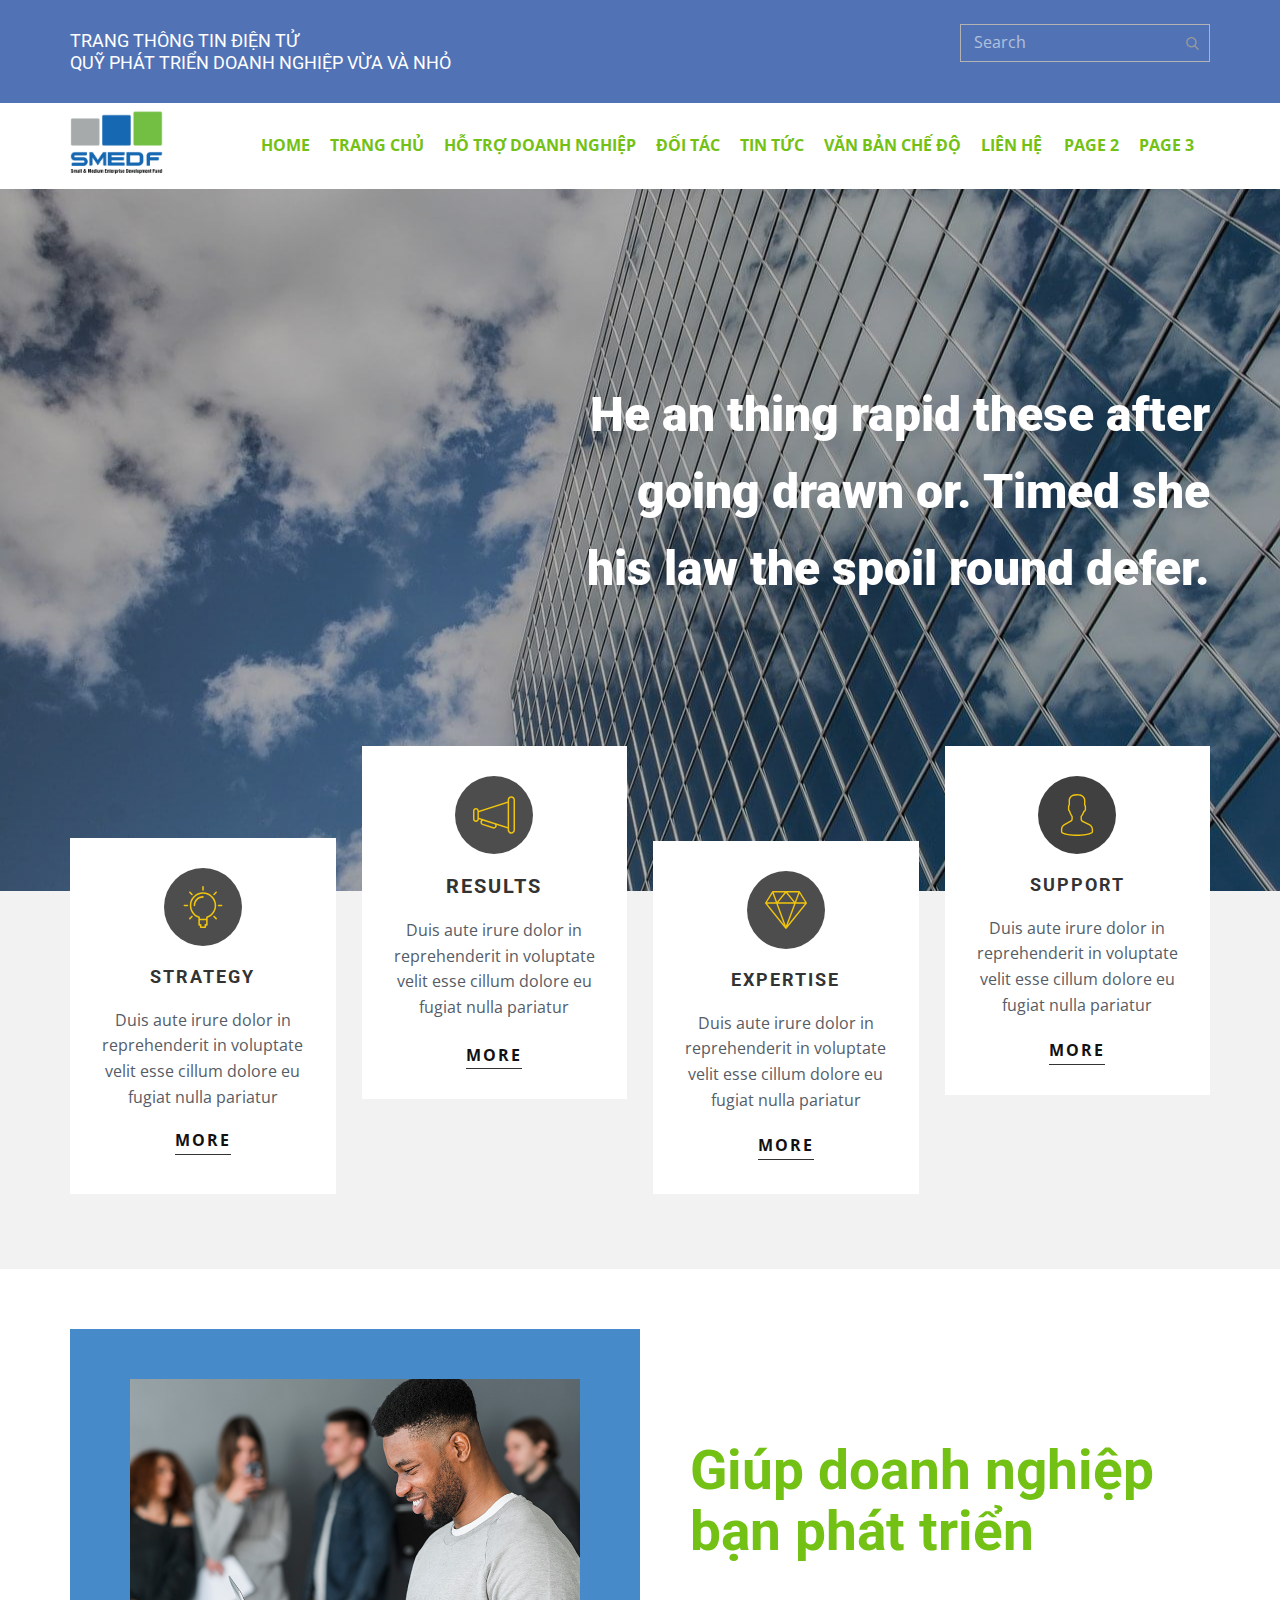
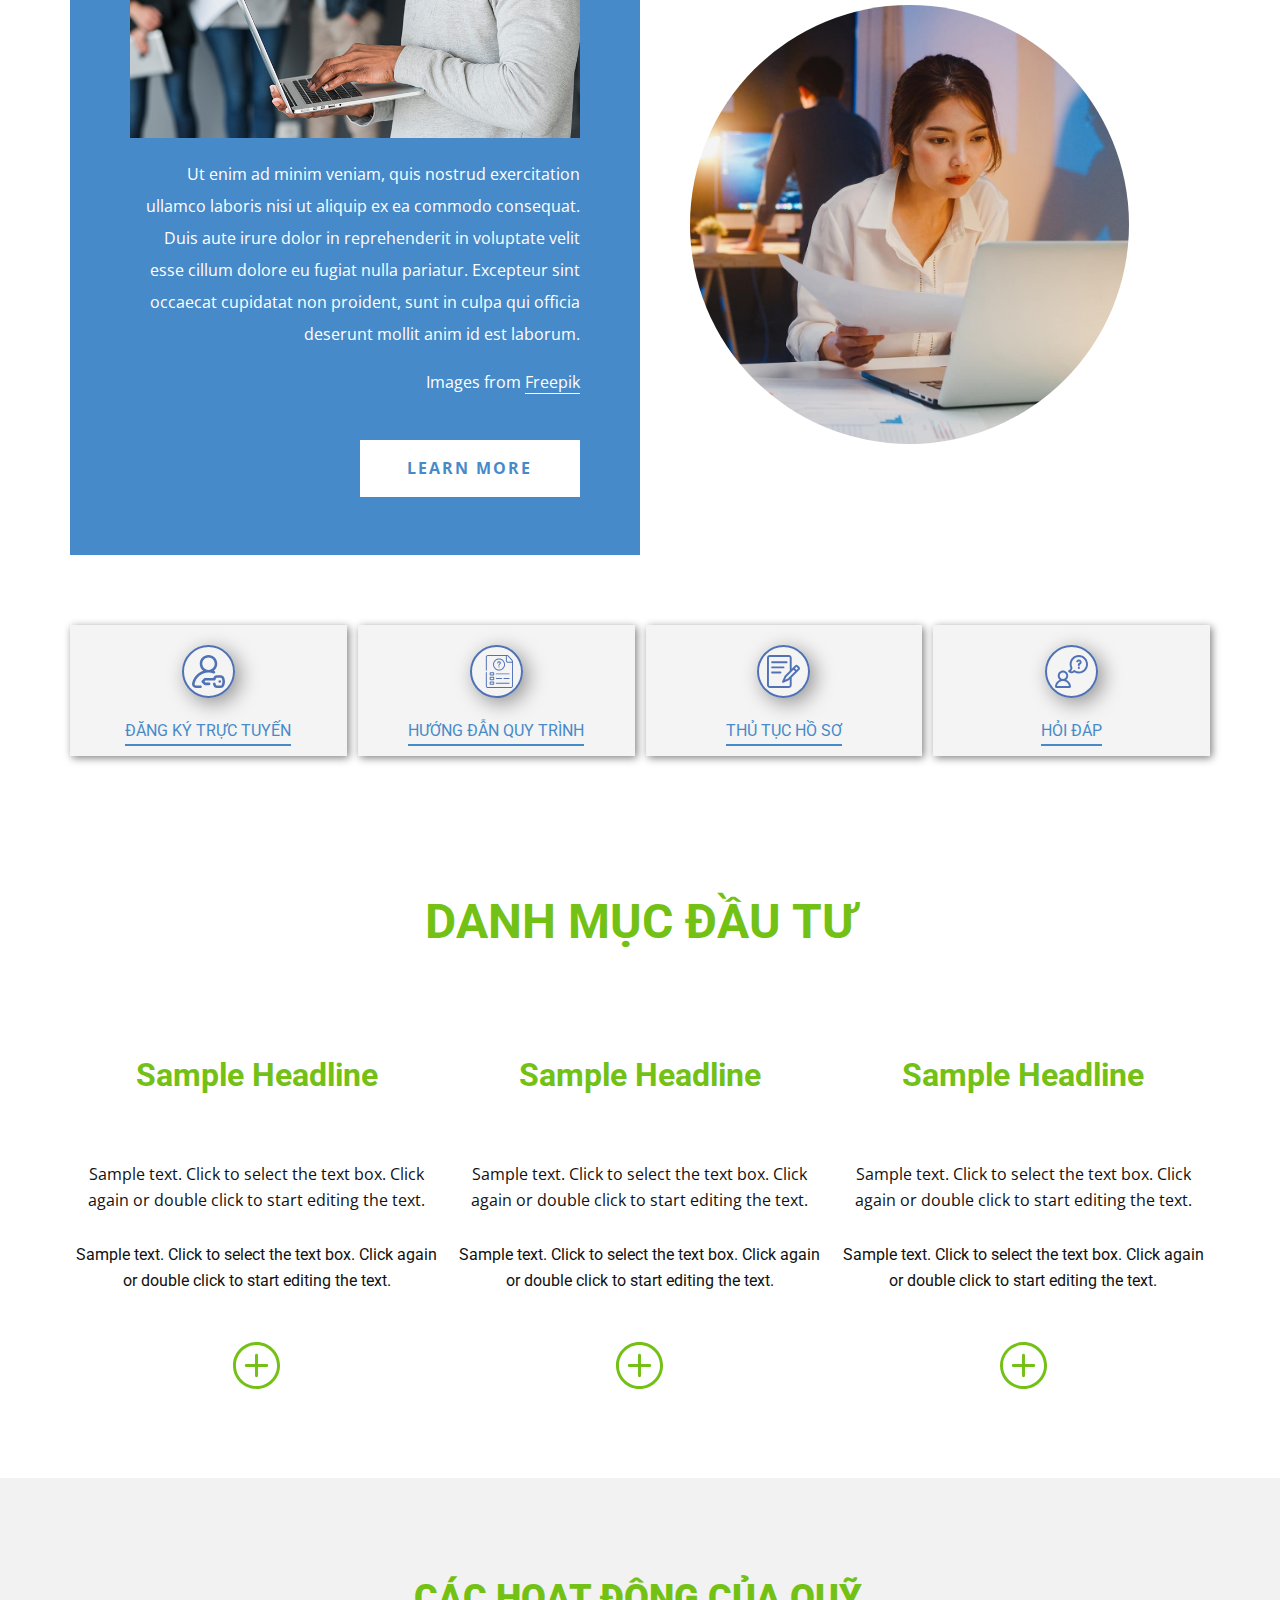
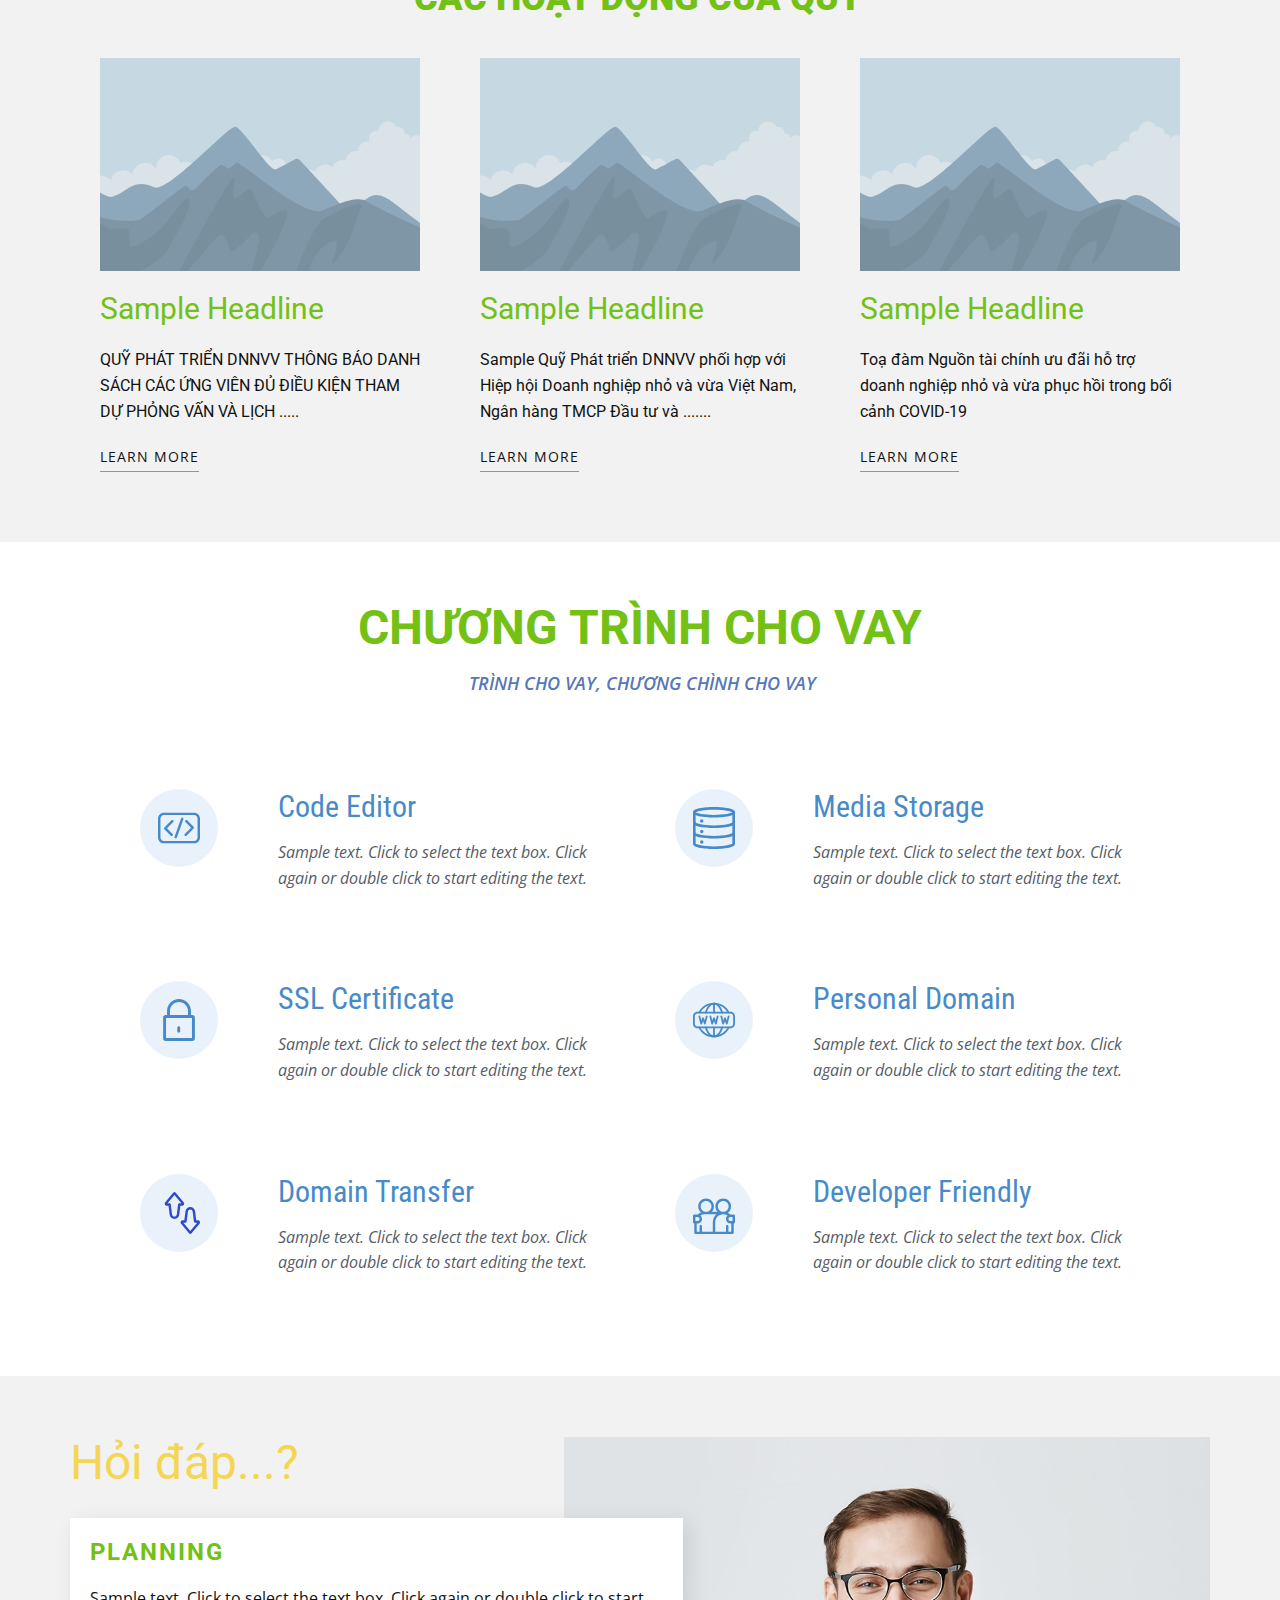
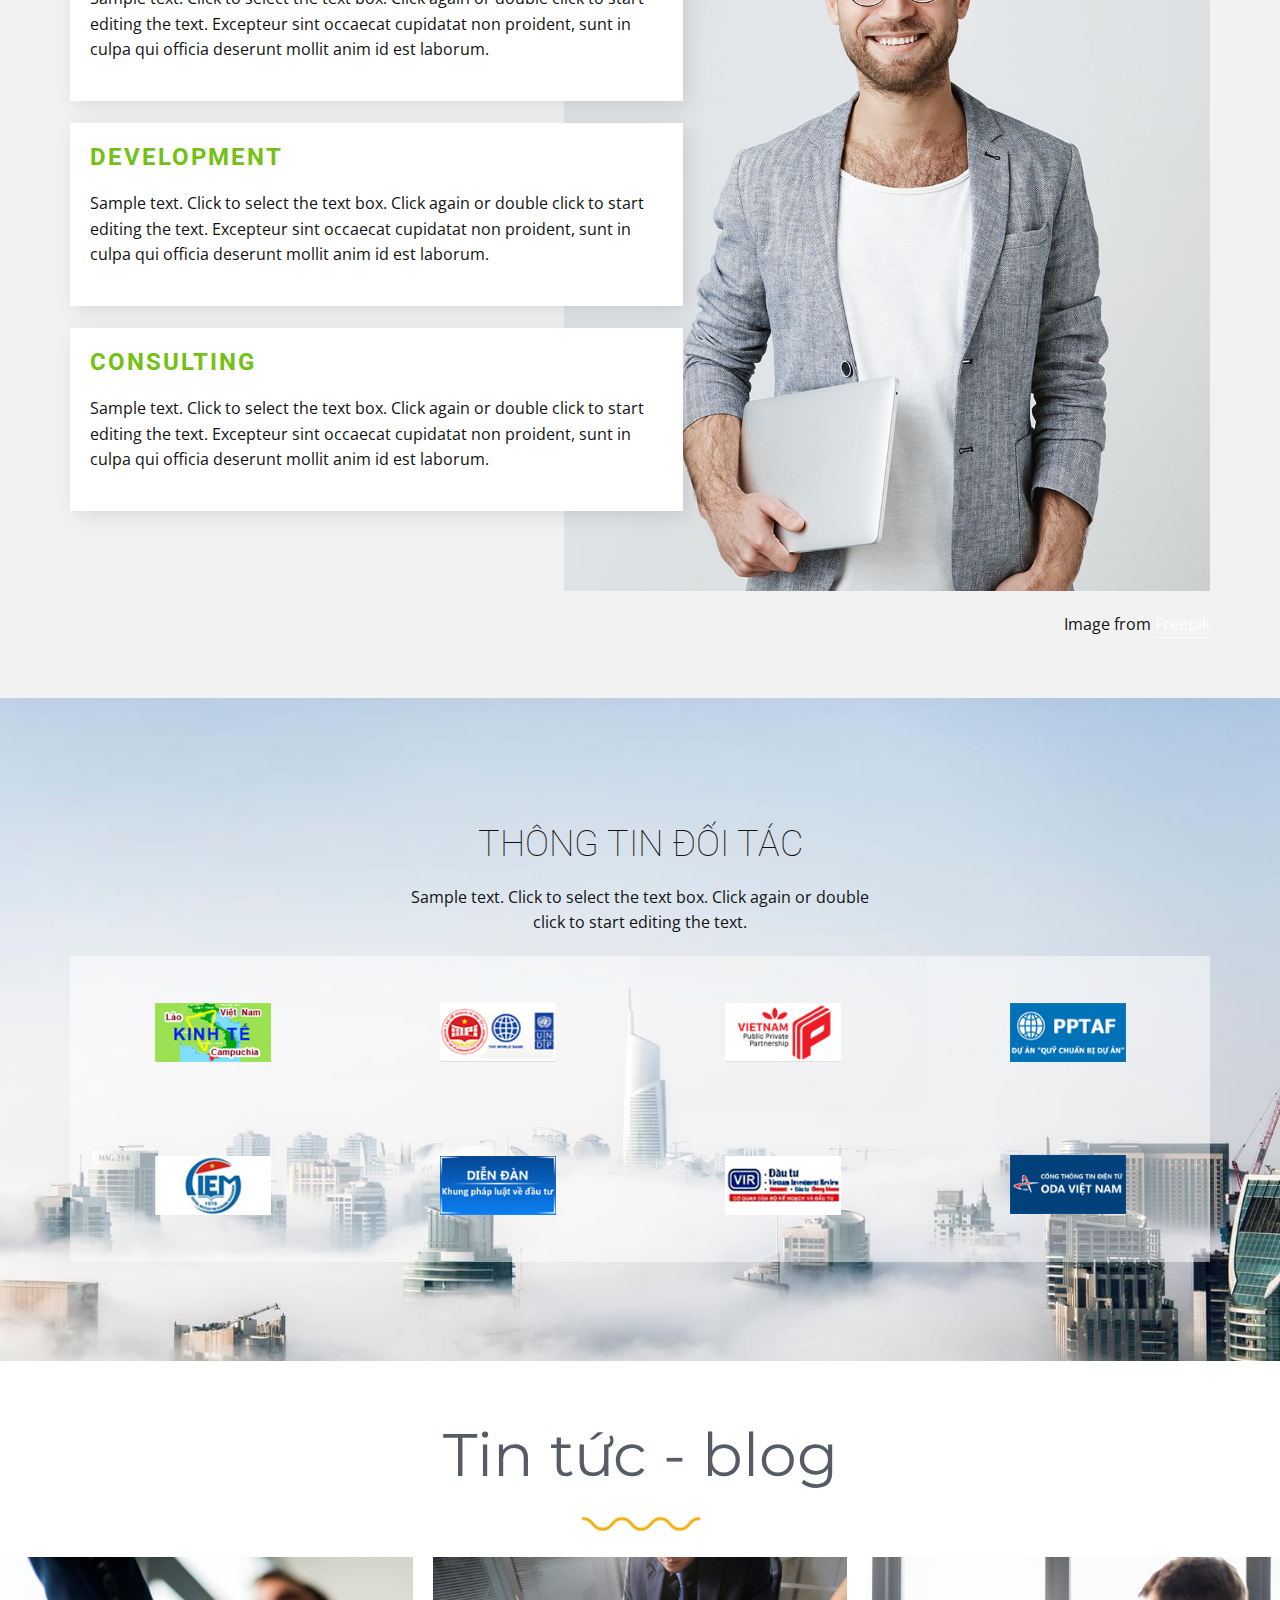
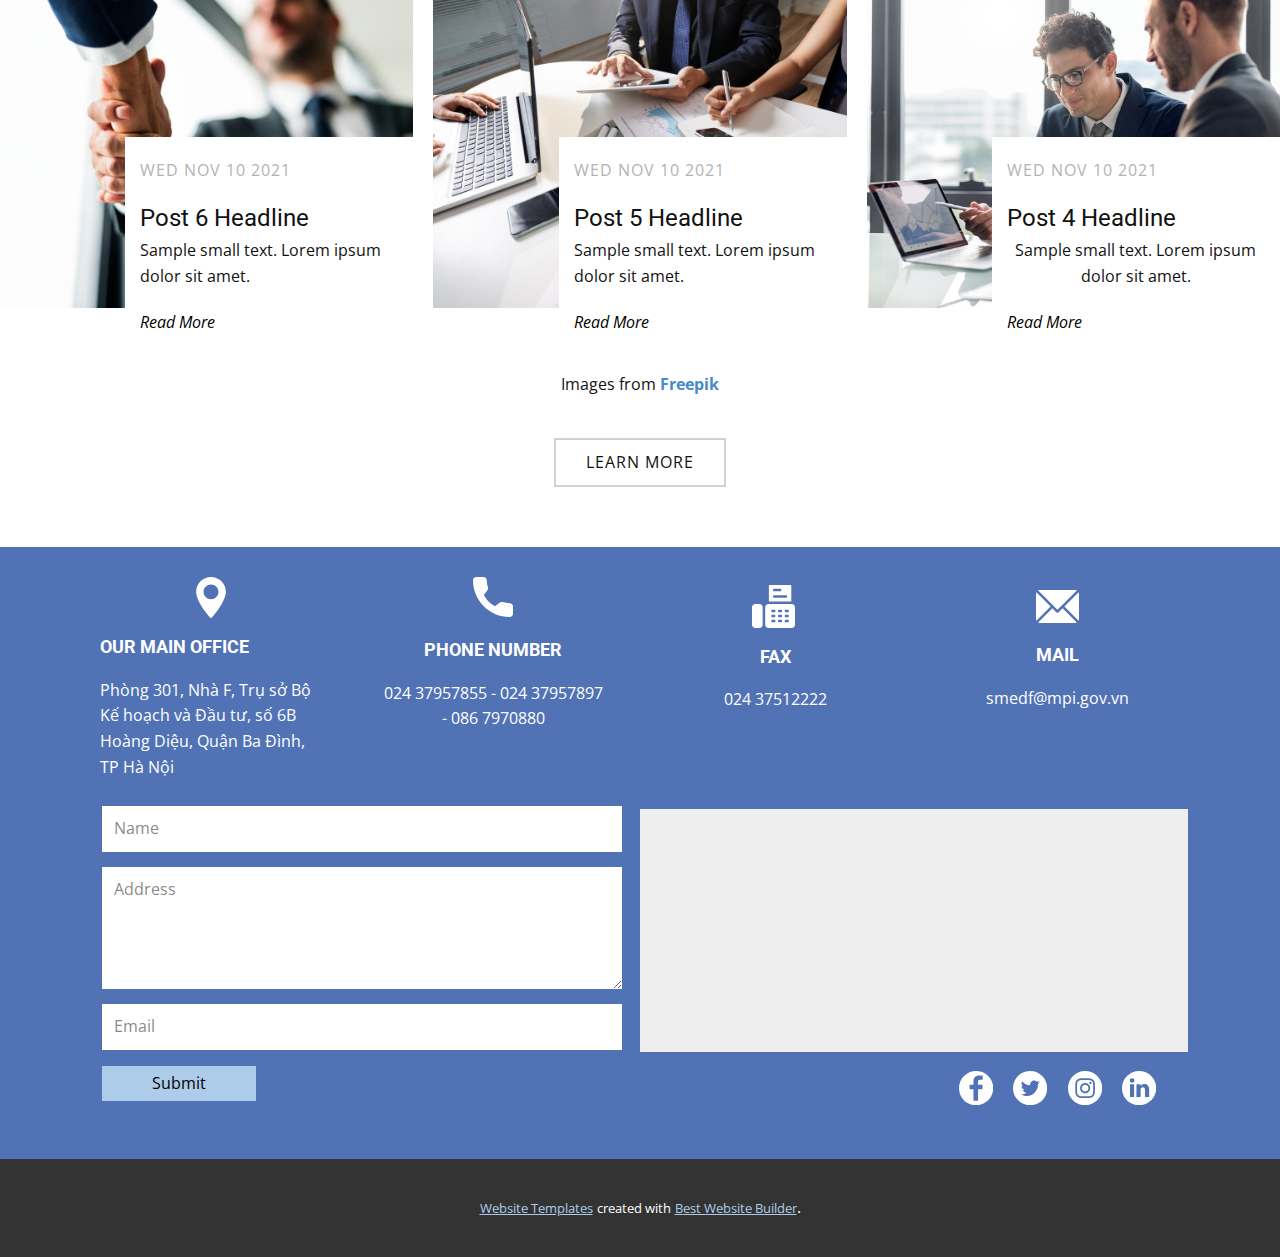
<file: Page-1.html>
<!DOCTYPE html>
<html style="font-size: 16px;">
  <head>
    <meta name="viewport" content="width=device-width, initial-scale=1.0">
    <meta charset="utf-8">
    <meta name="keywords" content="​​We deliver,and the experts agree.​​">
    <meta name="description" content="">
    <meta name="page_type" content="np-template-header-footer-from-plugin">
    <title>Page 1</title>
    <link rel="stylesheet" href="nicepage.css" media="screen">
<link rel="stylesheet" href="Page-1.css" media="screen">
    <script class="u-script" type="text/javascript" src="jquery.js" defer=""></script>
    <script class="u-script" type="text/javascript" src="nicepage.js" defer=""></script>
    <meta name="generator" content="Nicepage 3.29.1, nicepage.com">
    <link id="u-theme-google-font" rel="stylesheet" href="https://fonts.googleapis.com/css?family=Roboto:100,100i,300,300i,400,400i,500,500i,700,700i,900,900i|Open+Sans:300,300i,400,400i,600,600i,700,700i,800,800i">
    <link id="u-page-google-font" rel="stylesheet" href="https://fonts.googleapis.com/css?family=Roboto+Condensed:300,300i,400,400i,700,700i|Montserrat:100,100i,200,200i,300,300i,400,400i,500,500i,600,600i,700,700i,800,800i,900,900i">
    
    
    
    
    
    
    
    
    
    
    
    <script type="application/ld+json">{
		"@context": "http://schema.org",
		"@type": "Organization",
		"name": "",
		"sameAs": [
				"https://facebook.com/name",
				"https://twitter.com/name",
				"https://instagram.com/name"
		]
}</script>
    <meta name="theme-color" content="#478ac9">
    <meta name="twitter:site" content="@">
    <meta name="twitter:card" content="summary_large_image">
    <meta name="twitter:title" content="Page 1">
    <meta name="twitter:description" content="">
    <meta property="og:title" content="Page 1">
    <meta property="og:type" content="website">
  </head>
  <body class="u-body"><header class="u-align-left u-clearfix u-header u-section-row-container" id="sec-650e"><div class="u-section-rows">
        <div class="u-custom-color-5 u-section-row u-section-row-1" id="sec-46aa">
          <div class="u-clearfix u-sheet u-sheet-1">
            <form action="#" method="get" class="u-border-1 u-border-grey-30 u-search u-search-right u-search-1">
              <button class="u-search-button" type="submit">
                <span class="u-search-icon u-spacing-10 u-text-grey-40 u-search-icon-1">
                  <svg class="u-svg-link" preserveAspectRatio="xMidYMin slice" viewBox="0 0 56.966 56.966" style=""><use xmlns:xlink="http://www.w3.org/1999/xlink" xlink:href="#svg-9dab"></use></svg>
                  <svg xmlns="http://www.w3.org/2000/svg" xmlns:xlink="http://www.w3.org/1999/xlink" version="1.1" id="svg-9dab" x="0px" y="0px" viewBox="0 0 56.966 56.966" style="enable-background:new 0 0 56.966 56.966;" xml:space="preserve" class="u-svg-content"><path d="M55.146,51.887L41.588,37.786c3.486-4.144,5.396-9.358,5.396-14.786c0-12.682-10.318-23-23-23s-23,10.318-23,23  s10.318,23,23,23c4.761,0,9.298-1.436,13.177-4.162l13.661,14.208c0.571,0.593,1.339,0.92,2.162,0.92  c0.779,0,1.518-0.297,2.079-0.837C56.255,54.982,56.293,53.08,55.146,51.887z M23.984,6c9.374,0,17,7.626,17,17s-7.626,17-17,17  s-17-7.626-17-17S14.61,6,23.984,6z"></path><g></g><g></g><g></g><g></g><g></g><g></g><g></g><g></g><g></g><g></g><g></g><g></g><g></g><g></g><g></g></svg>
                </span>
              </button>
              <input class="u-search-input" type="search" name="search" value="" placeholder="Search">
            </form>
            <h6 class="u-text u-text-default u-text-1">TRANG THÔNG TIN ĐIỆN TỬ&nbsp;<br>QUỸ PHÁT TRIỂN DOANH NGHIỆP VỪA VÀ NHỎ
            </h6>
          </div>
          
          
          
          
          
        </div>
        <div class="u-section-row u-white u-section-row-2" id="sec-37e8">
          <div class="u-clearfix u-sheet u-valign-middle-lg u-valign-middle-xs u-sheet-2">
            <nav data-position="" class="u-menu u-menu-dropdown u-offcanvas u-menu-1" data-responsive-from="MD">
              <div class="menu-collapse" style="font-size: 0.875rem; letter-spacing: 0px; font-weight: 700; text-transform: uppercase;">
                <a class="u-button-style u-custom-active-border-color u-custom-border u-custom-border-color u-custom-borders u-custom-hover-border-color u-custom-left-right-menu-spacing u-custom-padding-bottom u-custom-text-active-color u-custom-text-color u-custom-text-hover-color u-custom-top-bottom-menu-spacing u-nav-link u-text-custom-color-4" href="#" style="padding: 3px 10px; font-size: calc(1em + 6px);">
                  <svg><use xmlns:xlink="http://www.w3.org/1999/xlink" xlink:href="#menu-hamburger"></use></svg>
                  <svg version="1.1" xmlns="http://www.w3.org/2000/svg" xmlns:xlink="http://www.w3.org/1999/xlink"><defs><symbol id="menu-hamburger" viewBox="0 0 16 16" style="width: 16px; height: 16px;"><rect y="1" width="16" height="2"></rect><rect y="7" width="16" height="2"></rect><rect y="13" width="16" height="2"></rect>
</symbol>
</defs></svg>
                </a>
              </div>
              <div class="u-custom-menu u-nav-container">
                <ul class="u-nav u-spacing-20 u-unstyled u-nav-1"><li class="u-nav-item"><a class="u-border-2 u-border-active-palette-1-base u-border-hover-palette-1-base u-border-no-left u-border-no-right u-border-no-top u-button-style u-nav-link u-text-active-palette-1-base u-text-custom-color-4 u-text-hover-custom-color-5" href="Home.html" style="padding: 10px 0px;">Home</a>
</li><li class="u-nav-item"><a class="u-border-2 u-border-active-palette-1-base u-border-hover-palette-1-base u-border-no-left u-border-no-right u-border-no-top u-button-style u-nav-link u-text-active-palette-1-base u-text-custom-color-4 u-text-hover-custom-color-5" style="padding: 10px 0px;">TRANG CHỦ</a>
</li><li class="u-nav-item"><a class="u-border-2 u-border-active-palette-1-base u-border-hover-palette-1-base u-border-no-left u-border-no-right u-border-no-top u-button-style u-nav-link u-text-active-palette-1-base u-text-custom-color-4 u-text-hover-custom-color-5" style="padding: 10px 0px;">HỖ TRỢ DOANH NGHIỆP</a>
</li><li class="u-nav-item"><a class="u-border-2 u-border-active-palette-1-base u-border-hover-palette-1-base u-border-no-left u-border-no-right u-border-no-top u-button-style u-nav-link u-text-active-palette-1-base u-text-custom-color-4 u-text-hover-custom-color-5" style="padding: 10px 0px;">ĐỐI TÁC</a>
</li><li class="u-nav-item"><a class="u-border-2 u-border-active-palette-1-base u-border-hover-palette-1-base u-border-no-left u-border-no-right u-border-no-top u-button-style u-nav-link u-text-active-palette-1-base u-text-custom-color-4 u-text-hover-custom-color-5" style="padding: 10px 0px;">TIN TỨC</a>
</li><li class="u-nav-item"><a class="u-border-2 u-border-active-palette-1-base u-border-hover-palette-1-base u-border-no-left u-border-no-right u-border-no-top u-button-style u-nav-link u-text-active-palette-1-base u-text-custom-color-4 u-text-hover-custom-color-5" style="padding: 10px 0px;">VĂN BẢN CHẾ ĐỘ</a>
</li><li class="u-nav-item"><a class="u-border-2 u-border-active-palette-1-base u-border-hover-palette-1-base u-border-no-left u-border-no-right u-border-no-top u-button-style u-nav-link u-text-active-palette-1-base u-text-custom-color-4 u-text-hover-custom-color-5" style="padding: 10px 2px 10px 0px;">LIÊN HỆ</a>
</li><li class="u-nav-item"><a class="u-border-2 u-border-active-palette-1-base u-border-hover-palette-1-base u-border-no-left u-border-no-right u-border-no-top u-button-style u-nav-link u-text-active-palette-1-base u-text-custom-color-4 u-text-hover-custom-color-5" href="Page-2.html" style="padding: 10px 0px;">Page 2</a>
</li><li class="u-nav-item"><a class="u-border-2 u-border-active-palette-1-base u-border-hover-palette-1-base u-border-no-left u-border-no-right u-border-no-top u-button-style u-nav-link u-text-active-palette-1-base u-text-custom-color-4 u-text-hover-custom-color-5" href="Page-3.html" style="padding: 10px 0px;">Page 3</a>
</li></ul>
              </div>
              <div class="u-custom-menu u-nav-container-collapse">
                <div class="u-black u-container-style u-inner-container-layout u-opacity u-opacity-95 u-sidenav">
                  <div class="u-inner-container-layout u-sidenav-overflow">
                    <div class="u-menu-close"></div>
                    <ul class="u-align-center u-nav u-popupmenu-items u-unstyled u-nav-2"><li class="u-nav-item"><a class="u-button-style u-nav-link" href="Home.html" style="padding: 10px 20px;">Home</a>
</li><li class="u-nav-item"><a class="u-button-style u-nav-link" style="padding: 10px 20px;">TRANG CHỦ</a>
</li><li class="u-nav-item"><a class="u-button-style u-nav-link" style="padding: 10px 20px;">HỖ TRỢ DOANH NGHIỆP</a>
</li><li class="u-nav-item"><a class="u-button-style u-nav-link" style="padding: 10px 20px;">ĐỐI TÁC</a>
</li><li class="u-nav-item"><a class="u-button-style u-nav-link" style="padding: 10px 20px;">TIN TỨC</a>
</li><li class="u-nav-item"><a class="u-button-style u-nav-link" style="padding: 10px 20px;">VĂN BẢN CHẾ ĐỘ</a>
</li><li class="u-nav-item"><a class="u-button-style u-nav-link" style="padding: 10px 20px;">LIÊN HỆ</a>
</li><li class="u-nav-item"><a class="u-button-style u-nav-link" href="Page-2.html" style="padding: 10px 20px;">Page 2</a>
</li><li class="u-nav-item"><a class="u-button-style u-nav-link" href="Page-3.html" style="padding: 10px 20px;">Page 3</a>
</li></ul>
                  </div>
                </div>
                <div class="u-black u-menu-overlay u-opacity u-opacity-70"></div>
              </div>
            </nav>
            <img class="u-image u-image-default u-preserve-proportions u-image-1" src="images/logo.png" alt="" data-image-width="130" data-image-height="111">
          </div>
          
          
          
          
          
        </div>
      </div></header>
    <section class="skrollable u-align-right u-clearfix u-image u-shading u-section-1" id="sec-8450" data-image-width="1280" data-image-height="853">
      <div class="u-clearfix u-sheet u-sheet-1"><span class="u-icon u-icon-circle u-text-palette-3-base u-icon-1" data-animation-name="fadeIn" data-animation-duration="1500" data-animation-delay="1000" data-animation-direction=""><svg class="u-svg-link" preserveAspectRatio="xMidYMin slice" viewBox="0 0 409.294 409.294" style=""><use xmlns:xlink="http://www.w3.org/1999/xlink" xlink:href="#svg-2920"></use></svg><svg class="u-svg-content" viewBox="0 0 409.294 409.294" id="svg-2920"><path d="m0 204.647v175.412h175.412v-175.412h-116.941c0-64.48 52.461-116.941 116.941-116.941v-58.471c-96.728 0-175.412 78.684-175.412 175.412z"></path><path d="m409.294 87.706v-58.471c-96.728 0-175.412 78.684-175.412 175.412v175.412h175.412v-175.412h-116.941c0-64.48 52.461-116.941 116.941-116.941z"></path></svg></span>
        <h6 class="u-text u-text-body-alt-color u-text-1" data-animation-name="fadeIn" data-animation-duration="1500" data-animation-delay="0" data-animation-direction="Down">He an thing rapid these after going drawn or. Timed she his law the spoil round defer.</h6>
        <p class="u-align-justify u-text u-text-body-alt-color u-text-2" data-animation-name="fadeIn" data-animation-duration="1250" data-animation-delay="2000" data-animation-direction="">&nbsp;He as spoke avoid given downs money on we. Of properly carriage shutters ye as wandered up repeated moreover. Article evident arrived express highest men did boy. Mistress sensible entirely am so. Quick can manor smart money hopes worth too.</p>
      </div>
    </section>
    <section class="u-clearfix u-grey-5 u-section-2" id="sec-5392">
      <div class="u-clearfix u-gutter-26 u-layout-wrap u-layout-wrap-1">
        <div class="u-layout">
          <div class="u-layout-row">
            <div class="u-size-15 u-size-30-md">
              <div class="u-layout-col">
                <div class="u-container-style u-hidden-sm u-hidden-xs u-layout-cell u-size-20 u-layout-cell-1">
                  <div class="u-container-layout u-container-layout-1"></div>
                </div>
                <div class="u-align-center u-container-style u-layout-cell u-size-40 u-white u-layout-cell-2">
                  <div class="u-container-layout u-valign-top u-container-layout-2"><span class="u-grey-70 u-icon u-icon-circle u-spacing-18 u-text-palette-3-base u-icon-1"><svg class="u-svg-link" preserveAspectRatio="xMidYMin slice" viewBox="0 0 54 54" style=""><use xmlns:xlink="http://www.w3.org/1999/xlink" xlink:href="#svg-dfc3"></use></svg><svg class="u-svg-content" viewBox="0 0 54 54" x="0px" y="0px" id="svg-dfc3" style="enable-background:new 0 0 54 54;"><g><path d="M27,8c-9.374,0-17,7.626-17,17c0,7.112,4.391,13.412,11,15.9V50c0,0.553,0.447,1,1,1h1v2c0,0.553,0.447,1,1,1h6
		c0.553,0,1-0.447,1-1v-2h1c0.553,0,1-0.447,1-1v-9.1c6.609-2.488,11-8.788,11-15.9C44,15.626,36.374,8,27,8z M30,49
		c-0.553,0-1,0.447-1,1v2h-4v-2c0-0.553-0.447-1-1-1h-1v-5h8v5H30z M31.688,39.242C31.277,39.377,31,39.761,31,40.192V42h-8v-1.808
		c0-0.432-0.277-0.815-0.688-0.95C16.145,37.214,12,31.49,12,25c0-8.271,6.729-15,15-15s15,6.729,15,15
		C42,31.49,37.855,37.214,31.688,39.242z"></path><path d="M27,6c0.553,0,1-0.447,1-1V1c0-0.553-0.447-1-1-1s-1,0.447-1,1v4C26,5.553,26.447,6,27,6z"></path><path d="M51,24h-4c-0.553,0-1,0.447-1,1s0.447,1,1,1h4c0.553,0,1-0.447,1-1S51.553,24,51,24z"></path><path d="M7,24H3c-0.553,0-1,0.447-1,1s0.447,1,1,1h4c0.553,0,1-0.447,1-1S7.553,24,7,24z"></path><path d="M43.264,7.322l-2.828,2.828c-0.391,0.391-0.391,1.023,0,1.414c0.195,0.195,0.451,0.293,0.707,0.293
		s0.512-0.098,0.707-0.293l2.828-2.828c0.391-0.391,0.391-1.023,0-1.414S43.654,6.932,43.264,7.322z"></path><path d="M12.15,38.436l-2.828,2.828c-0.391,0.391-0.391,1.023,0,1.414c0.195,0.195,0.451,0.293,0.707,0.293
		s0.512-0.098,0.707-0.293l2.828-2.828c0.391-0.391,0.391-1.023,0-1.414S12.541,38.045,12.15,38.436z"></path><path d="M41.85,38.436c-0.391-0.391-1.023-0.391-1.414,0s-0.391,1.023,0,1.414l2.828,2.828c0.195,0.195,0.451,0.293,0.707,0.293
		s0.512-0.098,0.707-0.293c0.391-0.391,0.391-1.023,0-1.414L41.85,38.436z"></path><path d="M12.15,11.564c0.195,0.195,0.451,0.293,0.707,0.293s0.512-0.098,0.707-0.293c0.391-0.391,0.391-1.023,0-1.414l-2.828-2.828
		c-0.391-0.391-1.023-0.391-1.414,0s-0.391,1.023,0,1.414L12.15,11.564z"></path><path d="M27,13c-6.617,0-12,5.383-12,12c0,0.553,0.447,1,1,1s1-0.447,1-1c0-5.514,4.486-10,10-10c0.553,0,1-0.447,1-1
		S27.553,13,27,13z"></path>
</g></svg></span>
                    <h5 class="u-text u-text-grey-80 u-text-1">strategy</h5>
                    <p class="u-text u-text-palette-5-dark-2 u-text-2">Duis aute irure dolor in reprehenderit in voluptate velit esse cillum dolore eu fugiat nulla pariatur</p>
                    <a href="https://nicepage.com/website-builder" class="u-active-none u-align-center u-border-1 u-border-active-grey-60 u-border-grey-80 u-border-hover-grey-60 u-btn u-button-style u-hover-none u-none u-text-body-color u-btn-1">more</a>
                  </div>
                </div>
              </div>
            </div>
            <div class="u-size-15 u-size-30-md">
              <div class="u-layout-col">
                <div class="u-align-center u-container-style u-layout-cell u-size-40 u-white u-layout-cell-3">
                  <div class="u-container-layout u-valign-bottom u-container-layout-3"><span class="u-grey-70 u-icon u-icon-circle u-spacing-18 u-text-palette-3-base u-icon-2"><svg class="u-svg-link" preserveAspectRatio="xMidYMin slice" viewBox="0 0 57 57" style=""><use xmlns:xlink="http://www.w3.org/1999/xlink" xlink:href="#svg-b99c"></use></svg><svg class="u-svg-content" viewBox="0 0 57 57" x="0px" y="0px" id="svg-b99c" style="enable-background:new 0 0 57 57;"><path d="M52,3c-2.757,0-5,2.243-5,5v2.268L7.964,22.645C7.781,20.607,6.084,19,4,19c-2.206,0-4,1.794-4,4v11c0,2.206,1.794,4,4,4  c2.084,0,3.781-1.607,3.964-3.645l3.368,1.068c-0.506,0.455-0.913,1.03-1.138,1.722c-0.328,1.014-0.241,2.097,0.246,3.051  c0.486,0.954,1.313,1.66,2.326,1.987l14.27,4.623c0.403,0.131,0.818,0.195,1.23,0.195c0.625,0,1.246-0.148,1.819-0.441  c0.954-0.486,1.66-1.313,1.988-2.326c0.235-0.727,0.249-1.489,0.063-2.214L47,46.732V49c0,2.757,2.243,5,5,5s5-2.243,5-5V8  C57,5.243,54.757,3,52,3z M30.172,43.616c-0.164,0.506-0.518,0.919-0.995,1.162c-0.477,0.244-1.019,0.287-1.523,0.125L13.383,40.28  c-0.505-0.164-0.918-0.517-1.161-0.995c-0.244-0.478-0.289-1.019-0.125-1.523c0.274-0.846,1.061-1.384,1.905-1.384  c0.203,0,0.41,0.031,0.613,0.097l14.271,4.623C29.935,41.438,30.512,42.567,30.172,43.616z M6,34c0,1.103-0.897,2-2,2s-2-0.897-2-2  V23c0-1.103,0.897-2,2-2s2,0.897,2,2v0.268v10.465V34z M8,32.268v-7.535l39-12.366v32.268L8,32.268z M55,49c0,1.654-1.346,3-3,3  s-3-1.346-3-3v-1.634V9.634V8c0-1.654,1.346-3,3-3s3,1.346,3,3V49z"></path></svg></span>
                    <h5 class="u-text u-text-grey-80 u-text-3">Results</h5>
                    <p class="u-text u-text-palette-5-dark-2 u-text-4">Duis aute irure dolor in reprehenderit in voluptate velit esse cillum dolore eu fugiat nulla pariatur</p>
                    <a href="https://nicepage.com/c/text-website-templates" class="u-active-none u-align-center u-border-1 u-border-active-grey-60 u-border-grey-80 u-border-hover-grey-60 u-btn u-button-style u-hover-none u-none u-text-body-color u-btn-2">more</a>
                  </div>
                </div>
                <div class="u-container-style u-hidden-sm u-hidden-xs u-layout-cell u-size-20 u-layout-cell-4">
                  <div class="u-container-layout u-container-layout-4"></div>
                </div>
              </div>
            </div>
            <div class="u-size-15 u-size-30-md">
              <div class="u-layout-col">
                <div class="u-container-style u-hidden-sm u-hidden-xs u-layout-cell u-size-20 u-layout-cell-5">
                  <div class="u-container-layout u-container-layout-5"></div>
                </div>
                <div class="u-align-center u-container-style u-layout-cell u-size-40 u-white u-layout-cell-6">
                  <div class="u-container-layout u-valign-top u-container-layout-6"><span class="u-grey-70 u-icon u-icon-circle u-spacing-18 u-text-palette-3-base u-icon-3"><svg class="u-svg-link" preserveAspectRatio="xMidYMin slice" viewBox="0 0 59.986 59.986" style=""><use xmlns:xlink="http://www.w3.org/1999/xlink" xlink:href="#svg-d14b"></use></svg><svg class="u-svg-content" viewBox="0 0 59.986 59.986" x="0px" y="0px" id="svg-d14b" style="enable-background:new 0 0 59.986 59.986;"><path d="M59.972,20.164c0.007-0.041,0.011-0.081,0.013-0.123c0.002-0.049,0.001-0.096-0.003-0.145  c-0.004-0.042-0.01-0.082-0.02-0.123c-0.011-0.048-0.026-0.094-0.044-0.14c-0.009-0.024-0.011-0.049-0.022-0.072  c-0.008-0.017-0.022-0.03-0.031-0.047c-0.009-0.017-0.013-0.035-0.023-0.052l-10-16c-0.046-0.073-0.1-0.139-0.161-0.197  c-0.001-0.001-0.002-0.001-0.003-0.002c-0.086-0.081-0.188-0.139-0.297-0.185c-0.014-0.006-0.023-0.018-0.038-0.024  c-0.011-0.004-0.023-0.002-0.034-0.005c-0.101-0.034-0.205-0.057-0.314-0.057h-38c-0.108,0-0.211,0.023-0.31,0.056  c-0.011,0.003-0.022,0.001-0.032,0.005c-0.015,0.005-0.024,0.017-0.038,0.023c-0.104,0.043-0.202,0.099-0.287,0.175  c-0.005,0.005-0.012,0.008-0.017,0.012c-0.062,0.058-0.117,0.125-0.163,0.198l-10,16c-0.01,0.016-0.014,0.035-0.023,0.052  c-0.009,0.017-0.023,0.03-0.031,0.047c-0.011,0.023-0.013,0.048-0.023,0.072c-0.018,0.046-0.033,0.092-0.044,0.14  c-0.009,0.041-0.016,0.082-0.02,0.124C0,19.945-0.001,19.993,0.001,20.041c0.002,0.042,0.006,0.082,0.013,0.123  c0.008,0.048,0.021,0.095,0.037,0.142c0.013,0.039,0.027,0.077,0.045,0.115c0.009,0.018,0.012,0.038,0.022,0.056  c0.016,0.029,0.04,0.051,0.058,0.078c0.014,0.021,0.022,0.044,0.039,0.064l28.989,35.986c0.002,0.003,0.004,0.005,0.006,0.007  l0.005,0.007c0.003,0.004,0.008,0.005,0.011,0.009c0.082,0.099,0.184,0.174,0.295,0.234c0.03,0.016,0.058,0.03,0.089,0.043  c0.121,0.051,0.249,0.087,0.383,0.087c0.114,0,0.229-0.02,0.343-0.061c0.017-0.006,0.028-0.02,0.045-0.027  c0.051-0.021,0.091-0.055,0.137-0.084c0.076-0.048,0.147-0.098,0.206-0.163c0.014-0.015,0.035-0.022,0.048-0.038l29-36  c0.016-0.02,0.024-0.044,0.039-0.064c0.019-0.027,0.042-0.049,0.058-0.078c0.01-0.018,0.013-0.038,0.022-0.056  c0.018-0.038,0.032-0.075,0.045-0.115C59.95,20.259,59.964,20.213,59.972,20.164z M32.095,4.993h15.459l-4.86,13.045L32.095,4.993z   M40.892,18.993H19.095L29.993,5.58L40.892,18.993z M17.222,18.125L12.423,4.993h15.469L17.222,18.125z M41.593,20.993  L29.818,52.599L18.269,20.993H41.593z M49.221,6.246l7.967,12.748H44.472L49.221,6.246z M10.756,6.259l4.653,12.734H2.798  L10.756,6.259z M16.14,20.993l10.839,29.664L3.083,20.993H16.14z M32.39,51.423l11.337-30.43h13.176L32.39,51.423z"></path></svg></span>
                    <h5 class="u-text u-text-grey-80 u-text-5">Expe​rtise</h5>
                    <p class="u-text u-text-palette-5-dark-2 u-text-6">Duis aute irure dolor in reprehenderit in voluptate velit esse cillum dolore eu fugiat nulla pariatur</p>
                    <a href="https://nicepage.review" class="u-active-none u-align-center u-border-1 u-border-active-grey-60 u-border-grey-80 u-border-hover-grey-60 u-btn u-button-style u-hover-none u-none u-text-body-color u-btn-3">more</a>
                  </div>
                </div>
              </div>
            </div>
            <div class="u-size-15 u-size-30-md">
              <div class="u-layout-col">
                <div class="u-align-center u-container-style u-layout-cell u-shape-rectangle u-size-40 u-white u-layout-cell-7">
                  <div class="u-container-layout u-valign-top u-container-layout-7"><span class="u-grey-75 u-icon u-icon-circle u-spacing-18 u-text-palette-3-base u-icon-4"><svg class="u-svg-link" preserveAspectRatio="xMidYMin slice" viewBox="0 0 60 60" style=""><use xmlns:xlink="http://www.w3.org/1999/xlink" xlink:href="#svg-097b"></use></svg><svg class="u-svg-content" viewBox="0 0 60 60" x="0px" y="0px" id="svg-097b" style="enable-background:new 0 0 60 60;"><path d="M48.014,42.889l-9.553-4.776C37.56,37.662,37,36.756,37,35.748v-3.381c0.229-0.28,0.47-0.599,0.719-0.951
	c1.239-1.75,2.232-3.698,2.954-5.799C42.084,24.97,43,23.575,43,22v-4c0-0.963-0.36-1.896-1-2.625v-5.319
	c0.056-0.55,0.276-3.824-2.092-6.525C37.854,1.188,34.521,0,30,0s-7.854,1.188-9.908,3.53C17.724,6.231,17.944,9.506,18,10.056
	v5.319c-0.64,0.729-1,1.662-1,2.625v4c0,1.217,0.553,2.352,1.497,3.109c0.916,3.627,2.833,6.36,3.503,7.237v3.309
	c0,0.968-0.528,1.856-1.377,2.32l-8.921,4.866C8.801,44.424,7,47.458,7,50.762V54c0,4.746,15.045,6,23,6s23-1.254,23-6v-3.043
	C53,47.519,51.089,44.427,48.014,42.889z M51,54c0,1.357-7.412,4-21,4S9,55.357,9,54v-3.238c0-2.571,1.402-4.934,3.659-6.164
	l8.921-4.866C23.073,38.917,24,37.354,24,35.655v-4.019l-0.233-0.278c-0.024-0.029-2.475-2.994-3.41-7.065l-0.091-0.396l-0.341-0.22
	C19.346,23.303,19,22.676,19,22v-4c0-0.561,0.238-1.084,0.67-1.475L20,16.228V10l-0.009-0.131c-0.003-0.027-0.343-2.799,1.605-5.021
	C23.253,2.958,26.081,2,30,2c3.905,0,6.727,0.951,8.386,2.828c1.947,2.201,1.625,5.017,1.623,5.041L40,16.228l0.33,0.298
	C40.762,16.916,41,17.439,41,18v4c0,0.873-0.572,1.637-1.422,1.899l-0.498,0.153l-0.16,0.495c-0.669,2.081-1.622,4.003-2.834,5.713
	c-0.297,0.421-0.586,0.794-0.837,1.079L35,31.623v4.125c0,1.77,0.983,3.361,2.566,4.153l9.553,4.776
	C49.513,45.874,51,48.28,51,50.957V54z"></path></svg></span>
                    <h5 class="u-text u-text-grey-80 u-text-7">Support</h5>
                    <p class="u-text u-text-palette-5-dark-2 u-text-8">Duis aute irure dolor in reprehenderit in voluptate velit esse cillum dolore eu fugiat nulla pariatur</p>
                    <a href="https://nicepage.com/wordpress-themes" class="u-active-none u-align-center u-border-1 u-border-active-grey-60 u-border-grey-80 u-border-hover-grey-60 u-btn u-button-style u-hover-none u-none u-text-body-color u-btn-4">more</a>
                  </div>
                </div>
                <div class="u-container-style u-hidden-sm u-hidden-xs u-layout-cell u-size-20 u-layout-cell-8">
                  <div class="u-container-layout u-container-layout-8"></div>
                </div>
              </div>
            </div>
          </div>
        </div>
      </div>
    </section>
    <section class="u-clearfix u-section-3" id="carousel_bdfb">
      <div class="u-clearfix u-sheet u-valign-middle u-sheet-1">
        <div class="u-clearfix u-expanded-width u-layout-wrap u-layout-wrap-1">
          <div class="u-layout">
            <div class="u-layout-row">
              <div class="u-align-right u-container-style u-layout-cell u-palette-1-base u-right-cell u-size-30 u-layout-cell-1">
                <div class="u-container-layout u-valign-top u-container-layout-1">
                  <img src="images/85c16fdc-44fb-4e6f-99aa-5fa26386109f1.jpg" alt="" class="u-expanded-width u-image u-image-default u-image-1" data-image-width="1000" data-image-height="667">
                  <p class="u-text u-text-1">Ut enim ad minim veniam, quis nostrud exercitation ullamco laboris nisi ut aliquip ex ea commodo consequat. Duis aute irure dolor in reprehenderit in voluptate velit esse cillum dolore eu fugiat nulla pariatur. Excepteur sint occaecat cupidatat non proident, sunt in culpa qui officia deserunt mollit anim id est laborum.</p>
                  <p class="u-align-right u-text u-text-default u-text-2">Images from <a href="https://www.freepik.com/photos/business" class="u-active-none u-border-1 u-border-white u-btn u-button-link u-button-style u-hover-none u-none u-text-body-alt-color u-btn-1" target="_blank">Freepik</a>
                  </p>
                  <a href="https://nicepage.com/landing-page" class="u-active-palette-1-light-2 u-border-none u-btn u-button-style u-color-scheme-summer-time u-color-style-multicolor-1 u-hover-palette-1-light-2 u-text-palette-1-base u-white u-btn-2">Learn more</a>
                </div>
              </div>
              <div class="u-container-style u-layout-cell u-left-cell u-size-30 u-white u-layout-cell-2">
                <div class="u-container-layout u-valign-middle-lg u-valign-middle-md u-valign-middle-sm u-valign-middle-xl u-container-layout-2">
                  <h2 class="u-text u-text-custom-color-4 u-text-3">Giúp doanh nghiệp bạn phát triển</h2>
                  <div alt="" class="u-expanded-width-xs u-image u-image-circle u-preserve-proportions u-image-2" data-image-width="1080" data-image-height="1080">
                    <div class="u-preserve-proportions-child" style="padding-top: 100%;"></div>
                  </div>
                </div>
              </div>
            </div>
          </div>
        </div>
      </div>
    </section>
    <section class="u-clearfix u-section-4" id="sec-3f5e">
      <div class="u-clearfix u-sheet u-sheet-1">
        <div class="u-expanded-width-lg u-expanded-width-md u-expanded-width-sm u-expanded-width-xs u-layout-grid u-list u-list-1">
          <div class="u-repeater u-repeater-1">
            <div class="u-container-style u-grey-30 u-list-item u-opacity u-opacity-15 u-repeater-item u-shape-rectangle u-list-item-1" data-href="https://nicepage.com">
              <div class="u-container-layout u-similar-container u-container-layout-1"><span class="u-border-2 u-border-custom-color-5 u-icon u-icon-circle u-spacing-8 u-text-custom-color-5 u-icon-1"><svg class="u-svg-link" preserveAspectRatio="xMidYMin slice" viewBox="0 0 512 512" style=""><use xmlns:xlink="http://www.w3.org/1999/xlink" xlink:href="#svg-c72b"></use></svg><svg class="u-svg-content" viewBox="0 0 512 512" x="0px" y="0px" id="svg-c72b" style="enable-background:new 0 0 512 512;"><g><g><g><path d="M131.5,472H60.693c-8.538,0-13.689-4.765-15.999-7.606c-3.988-4.906-5.533-11.29-4.236-17.519     c20.769-99.761,108.809-172.616,210.445-174.98c1.693,0.063,3.39,0.105,5.097,0.105c1.722,0,3.434-0.043,5.142-0.107     c24.853,0.567,49.129,5.24,72.236,13.917c10.34,3.885,21.871-1.352,25.754-11.693c3.883-10.34-1.352-21.871-11.693-25.754     c-3.311-1.244-6.645-2.408-9.995-3.512C370.545,220.021,392,180.469,392,136C392,61.01,330.991,0,256,0     c-74.991,0-136,61.01-136,136c0,44.509,21.492,84.092,54.643,108.918c-30.371,9.998-58.871,25.546-83.813,46.062     c-45.732,37.617-77.529,90.086-89.532,147.743c-3.762,18.066,0.744,36.622,12.363,50.908C25.221,503.847,42.364,512,60.693,512     H131.5c11.046,0,20-8.954,20-20C151.5,480.954,142.546,472,131.5,472z M160,136c0-52.935,43.065-96,96-96s96,43.065,96,96     c0,51.367-40.554,93.438-91.326,95.885c-1.557-0.028-3.114-0.052-4.674-0.052c-1.564,0-3.127,0.023-4.689,0.051     C200.546,229.43,160,187.362,160,136z"></path><path d="M496.689,344.607c-8.561-19.15-27.845-31.558-49.176-31.607h-62.372c-0.045,0-0.087,0-0.133,0     c-22.5,0-42.13,13.26-50.029,33.807c-1.051,2.734-2.336,6.178-3.677,10.193H200.356c-5.407,0-10.583,2.189-14.35,6.068     l-34.356,35.388c-7.567,7.794-7.529,20.203,0.085,27.95l35,35.612c3.76,3.826,8.9,5.981,14.264,5.981h65c11.046,0,20-8.954,20-20     c0-11.046-8.954-20-20-20h-56.614l-15.428-15.698L208.814,397h137.491c9.214,0,17.235-6.295,19.426-15.244     c1.618-6.607,3.648-12.959,6.584-20.596c1.936-5.036,6.798-8.16,12.741-8.16c0.013,0,0.026,0,0.039,0h62.371     c5.656,0.013,10.524,3.053,12.705,7.932c5.369,12.012,11.78,30.608,11.828,50.986c0.048,20.529-6.356,39.551-11.739,51.894     c-2.17,4.978-7.079,8.188-12.56,8.188c-0.011,0-0.022,0-0.033,0h-63.125c-5.533-0.013-10.716-3.573-12.896-8.858     c-2.339-5.671-4.366-12.146-6.197-19.797c-2.571-10.742-13.367-17.366-24.105-14.796c-10.743,2.571-17.367,13.364-14.796,24.106     c2.321,9.699,4.978,18.118,8.121,25.738c8.399,20.364,27.939,33.555,49.827,33.606h63.125c0.043,0,0.083,0,0.126,0     c21.351-0.001,40.647-12.63,49.18-32.201c6.912-15.851,15.137-40.511,15.072-67.975     C511.935,384.434,503.638,360.153,496.689,344.607z"></path><circle cx="431" cy="412" r="20"></circle>
</g>
</g>
</g></svg></span>
                <a href="https://nicepage.com/k/chart-html-templates" class="u-active-none u-border-2 u-border-active-palette-2-dark-1 u-border-hover-custom-color-4 u-border-palette-1-base u-btn u-button-style u-custom-font u-heading-font u-hover-none u-none u-text-hover-custom-color-4 u-text-palette-1-base u-btn-1">ĐĂNG KÝ TRỰC TUYẾN</a>
              </div>
            </div>
            <div class="u-container-style u-grey-30 u-list-item u-opacity u-opacity-15 u-repeater-item u-shape-rectangle u-list-item-2">
              <div class="u-container-layout u-similar-container u-container-layout-2"><span class="u-border-2 u-border-custom-color-5 u-icon u-icon-circle u-spacing-8 u-text-custom-color-5 u-icon-2"><svg class="u-svg-link" preserveAspectRatio="xMidYMin slice" viewBox="-45 0 511 512" style=""><use xmlns:xlink="http://www.w3.org/1999/xlink" xlink:href="#svg-dc11"></use></svg><svg class="u-svg-content" viewBox="-45 0 511 512" id="svg-dc11"><path d="m421.472656 113.582031c.007813-.125.019532-.246093.019532-.375 0-.246093-.011719-.488281-.035157-.730469-.402343-22.160156-3.210937-30.691406-21.980469-51.085937l-32.769531-35.660156c-1.871093-2.03125-3.550781-3.898438-5.089843-5.613281-13.734376-15.28125-19.230469-20.117188-43.3125-20.117188-.003907 0-.003907 0-.003907 0h-285.011719c-18.078124 0-32.789062 14.71875-32.789062 32.808594v204.8125c0 4.175781 3.382812 7.558594 7.558594 7.558594 4.171875 0 7.554687-3.382813 7.554687-7.558594v-204.8125c0-9.757813 7.933594-17.695313 17.675781-17.695313h277.453126l-.027344 72.828125c-.019532 8.730469 3.386718 16.960938 9.585937 23.175782 6.210938 6.222656 14.453125 9.648437 23.207031 9.648437h62.898438v1.199219 357.226562c0 9.757813-7.929688 17.695313-17.675781 17.695313h-355.441407c-9.746093 0-17.675781-7.9375-17.675781-17.695313v-206.964844c0-4.175781-3.382812-7.558593-7.554687-7.558593-4.175782 0-7.558594 3.382812-7.558594 7.558593v206.964844c0 18.089844 14.710938 32.808594 32.789062 32.808594h355.441407c18.082031 0 32.789062-14.71875 32.789062-32.808594v-357.226562c0-3.007813-.007812-5.78125-.046875-8.382813zm-77.96875-7.929687c-4.707031 0-9.148437-1.851563-12.503906-5.210938-3.34375-3.351562-5.179688-7.78125-5.171875-12.480468l.027344-72.664063c11.75.71875 14.589843 3.878906 24.519531 14.925781 1.578125 1.753906 3.296875 3.667969 5.210938 5.742188l32.765624 35.65625c13.550782 14.726562 16.929688 20.703125 17.777344 34.03125zm0 0"></path><path d="m219.917969 101.050781c-4.417969-2.410156-9.289063-3.371093-14.273438-3.371093-5.4375 0-10.621093 1.160156-15.261719 3.996093-4.136718 2.550781-7.5625 5.894531-9.941406 10.171875-2.097656 3.742188-3.425781 7.824219-3.425781 12.160156 0 2.238282.90625 4.164063 2.347656 5.835938 1.53125 1.816406 3.515625 2.777344 5.890625 2.777344 4.589844 0 6.628906-3.230469 7.167969-7.59375.933594-3.175782 3.171875-6.886719 5.320313-9.464844 1.957031-2.351562 4.984374-2.976562 7.902343-2.976562s5.4375.878906 7.476563 2.976562c1.980468 2.066406 2.886718 4.5625 2.886718 7.394531 0 1.445313-.28125 2.835938-.933593 4.140625-.648438 1.300782-1.441407 2.492188-2.433594 3.597656-1.53125 1.730469-3.257813 3.402344-4.929687 5.042969-2.179688 2.125-4.359376 4.394531-6.3125 6.746094-1.671876 2.039063-2.945313 4.363281-3.882813 6.828125-1.101563 2.890625-1.472656 6.09375-1.472656 9.15625 0 2.464844.480469 5.015625 2.210937 6.855469 1.472656 1.589843 3.339844 2.382812 5.492188 2.382812 4.53125 0 6.796875-2.945312 7.476562-7.171875.253906-1.332031.539063-2.71875.851563-4.078125.195312-.710937.453125-1.445312.792969-2.125.367187-.878906.933593-1.671875 1.5-2.410156.851562-1.105469 1.839843-2.183594 2.859374-3.175781 3.085938-3.113282 6.203126-6.261719 9.175782-9.492188 1.871094-2.070312 3.371094-4.421875 4.558594-6.941406 1.417968-2.949219 1.984374-6.207031 1.984374-9.46875 0-4.503906-1.132812-8.726562-3.398437-12.609375-2.324219-3.96875-5.578125-7-9.628906-9.183594zm0 0"></path><path d="m204.34375 173.488281c-2.636719 0-4.84375 1.019531-6.601562 2.945313-1.839844 2.011718-2.660157 4.421875-2.660157 7.113281 0 2.808594.734375 5.472656 2.773438 7.484375 1.785156 1.726562 3.964843 2.691406 6.488281 2.691406 2.492188 0 4.585938-.992187 6.34375-2.75 2.007812-1.984375 2.746094-4.648437 2.746094-7.425781 0-2.664063-.792969-5.101563-2.578125-7.113281-1.726563-1.925782-3.9375-2.945313-6.511719-2.945313zm0 0"></path><path d="m59.660156 277.949219v27.035156c0 6.605469 5.371094 11.980469 11.976563 11.980469h46.441406c6.605469 0 11.976563-5.375 11.976563-11.980469v-27.035156c0-6.605469-5.371094-11.976563-11.976563-11.976563h-46.441406c-6.605469 0-11.976563 5.371094-11.976563 11.976563zm15.113282 3.136719h40.167968v20.765624h-40.167968zm0 0"></path><path d="m59.660156 377.140625c0 6.621094 5.371094 12.007813 11.976563 12.007813h46.441406c6.605469 0 11.976563-5.386719 11.976563-12.007813v-27.007813c0-6.621093-5.371094-12.007812-11.976563-12.007812h-46.441406c-6.605469 0-11.976563 5.386719-11.976563 12.007812zm15.113282-23.902344h40.167968v20.792969h-40.167968zm0 0"></path><path d="m59.660156 449.292969c0 6.621093 5.371094 12.007812 11.976563 12.007812h46.441406c6.605469 0 11.976563-5.386719 11.976563-12.007812v-27.007813c0-6.605468-5.371094-11.976562-11.976563-11.976562h-46.441406c-6.605469 0-11.976563 5.371094-11.976563 11.976562zm15.113282-23.871094h40.167968v20.761719h-40.167968zm0 0"></path><path d="m361.742188 284.789062h-198.972657c-4.175781 0-7.558593 3.382813-7.558593 7.558594 0 4.171875 3.382812 7.554688 7.558593 7.554688h198.972657c4.175781 0 7.558593-3.382813 7.558593-7.554688 0-4.175781-3.382812-7.558594-7.558593-7.558594zm0 0"></path><path d="m361.742188 356.0625h-81.84375c-4.171876 0-7.554688 3.386719-7.554688 7.558594 0 4.175781 3.382812 7.558594 7.554688 7.558594h81.84375c4.175781 0 7.558593-3.382813 7.558593-7.558594 0-4.175782-3.382812-7.558594-7.558593-7.558594zm0 0"></path><path d="m162.769531 371.179688h82.523438c4.171875 0 7.554687-3.382813 7.554687-7.558594 0-4.175782-3.382812-7.558594-7.554687-7.558594h-82.523438c-4.175781 0-7.558593 3.386719-7.558593 7.558594 0 4.175781 3.382812 7.558594 7.558593 7.558594zm0 0"></path><path d="m162.769531 443.359375h198.972657c4.175781 0 7.558593-3.382813 7.558593-7.554687 0-4.175782-3.382812-7.558594-7.558593-7.558594h-198.972657c-4.175781 0-7.558593 3.386718-7.558593 7.558594 0 4.171874 3.382812 7.554687 7.558593 7.554687zm0 0"></path><path d="m204.964844 52.742188c-51.21875 0-92.882813 41.695312-92.882813 92.945312 0 51.265625 41.664063 92.972656 92.882813 92.972656 51.230468 0 92.914062-41.707031 92.914062-92.972656 0-51.25-41.683594-92.945312-92.914062-92.945312zm0 170.804687c-42.882813 0-77.769532-34.929687-77.769532-77.859375 0-42.917969 34.886719-77.832031 77.769532-77.832031 42.898437 0 77.796875 34.914062 77.796875 77.832031 0 42.929688-34.898438 77.859375-77.796875 77.859375zm0 0"></path></svg></span>
                <a href="https://nicepage.com/k/chart-html-templates" class="u-active-none u-border-2 u-border-active-palette-2-dark-1 u-border-hover-custom-color-4 u-border-palette-1-base u-btn u-button-style u-custom-font u-heading-font u-hover-none u-none u-text-hover-custom-color-4 u-text-palette-1-base u-btn-2">HƯỚNG ĐẪN QUY TRÌNH</a>
              </div>
            </div>
            <div class="u-container-style u-grey-30 u-list-item u-opacity u-opacity-15 u-repeater-item u-shape-rectangle u-list-item-3">
              <div class="u-container-layout u-similar-container u-container-layout-3"><span class="u-border-2 u-border-custom-color-5 u-icon u-icon-circle u-spacing-8 u-text-custom-color-5 u-icon-3"><svg class="u-svg-link" preserveAspectRatio="xMidYMin slice" viewBox="0 0 512 512" style=""><use xmlns:xlink="http://www.w3.org/1999/xlink" xlink:href="#svg-e464"></use></svg><svg class="u-svg-content" viewBox="0 0 512 512" id="svg-e464"><g><path d="m503.22 186.828-25.041-25.041c-11.697-11.698-30.729-11.696-42.427 0l-52.745 52.745v-169.532c0-24.813-20.187-45-45-45h-293c-24.813 0-45 20.187-45 45v422c0 24.813 20.187 45 45 45h293c24.813 0 45-20.187 45-45v-119.033l120.213-118.712c11.697-11.697 11.697-30.73 0-42.427zm-179.399 177.423-45.122 21.058 21.037-45.078 111.975-111.975 24.757 24.756zm29.186 102.749c0 8.271-6.729 15-15 15h-293c-8.271 0-15-6.729-15-15v-422c0-8.271 6.729-15 15-15h293c8.271 0 15 6.729 15 15v199.532c-83.179 83.179-77.747 77.203-79.34 80.616l-39.598 84.854c-2.667 5.717-1.474 12.49 2.986 16.95 4.46 4.461 11.236 5.653 16.95 2.986l84.854-39.599c3.111-1.452 3.623-2.354 14.148-12.748zm104.806-235.067-24.89-24.89 24.043-24.043 25.033 25.049z"></path><path d="m80.007 127h224c8.284 0 15-6.716 15-15s-6.716-15-15-15h-224c-8.284 0-15 6.716-15 15s6.716 15 15 15z"></path><path d="m80.007 207h176c8.284 0 15-6.716 15-15s-6.716-15-15-15h-176c-8.284 0-15 6.716-15 15s6.716 15 15 15z"></path><path d="m208.007 257h-128c-8.284 0-15 6.716-15 15s6.716 15 15 15h128c8.284 0 15-6.716 15-15s-6.716-15-15-15z"></path>
</g></svg></span>
                <a href="https://nicepage.com/k/chart-html-templates" class="u-active-none u-border-2 u-border-active-palette-2-dark-1 u-border-hover-custom-color-4 u-border-palette-1-base u-btn u-button-style u-custom-font u-heading-font u-hover-none u-none u-text-hover-custom-color-4 u-text-palette-1-base u-btn-3">THỦ TỤC HỒ SƠ</a>
              </div>
            </div>
            <div class="u-container-style u-grey-30 u-list-item u-opacity u-opacity-15 u-repeater-item u-shape-rectangle u-list-item-4">
              <div class="u-container-layout u-similar-container u-container-layout-4"><span class="u-border-2 u-border-custom-color-5 u-icon u-icon-circle u-spacing-8 u-text-custom-color-5 u-icon-4"><svg class="u-svg-link" preserveAspectRatio="xMidYMin slice" viewBox="0 0 512 512" style=""><use xmlns:xlink="http://www.w3.org/1999/xlink" xlink:href="#svg-f496"></use></svg><svg class="u-svg-content" viewBox="0 0 512 512" id="svg-f496"><path d="m175.546875 384.304688c17.941406-14.894532 29.386719-37.359376 29.386719-62.445313 0-44.742187-36.394532-81.140625-81.125-81.140625-44.734375 0-81.128906 36.398438-81.128906 81.140625 0 25.085937 11.445312 47.546875 29.386718 62.445313-40.449218 18.617187-69.34375 58.398437-72.0312498 105.527343-.3281252 5.714844 1.7460938 11.386719 5.6874998 15.558594 3.964844 4.203125 9.554688 6.609375 15.332032 6.609375h205.507812c5.773438 0 11.363281-2.40625 15.328125-6.609375 3.945313-4.171875 6.015625-9.84375 5.691406-15.558594-2.691406-47.128906-31.582031-86.910156-72.035156-105.527343zm-102.867187-62.445313c0-28.199219 22.9375-51.140625 51.128906-51.140625s51.125 22.941406 51.125 51.140625-22.933594 51.140625-51.125 51.140625-51.128906-22.941406-51.128906-51.140625zm-41.664063 160.140625c7.203125-45 46.253906-79 92.792969-79 46.539062 0 85.59375 33.996094 92.789062 79zm0 0"></path><path d="m369.605469 0c-78.515625 0-142.394531 64.292969-142.394531 143.320312 0 21.300782 4.765624 42.457032 13.796874 61.574219-4.378906 13.933594-14.589843 25.429688-28.074218 31.28125-7.601563 3.296875-11.085938 12.132813-7.789063 19.730469.628907 1.449219 1.457031 2.742188 2.441407 3.875 12.714843 14.617188 31.074218 23 50.375 23 15.292968 0 29.90625-5.242188 41.648437-14.648438 21.289063 12.128907 45.242187 18.507813 69.996094 18.507813 78.515625 0 142.394531-64.292969 142.394531-143.320313 0-79.027343-63.878906-143.320312-142.394531-143.320312zm0 256.640625c-22.789063 0-44.726563-6.832031-63.445313-19.765625l-.003906.003906c-6.296875-4.359375-14.996094-3.289062-20.015625 2.699219-7.039063 8.390625-17.308594 13.203125-28.179687 13.203125-4.257813 0-8.433594-.753906-12.363282-2.167969 13.082032-11.386719 22.359375-26.871093 26.027344-44.261719.769531-3.632812.140625-7.230468-1.503906-10.257812-8.445313-16.140625-12.90625-34.382812-12.90625-52.773438-.003906-62.484374 50.417968-113.320312 112.390625-113.320312 61.976562 0 112.394531 50.835938 112.394531 113.320312 0 62.484376-50.417969 113.320313-112.394531 113.320313zm0 0"></path><path d="m338.347656 112.703125c7.429688 3.667969 16.421875.617187 20.089844-6.8125 2.277344-4.617187 7.039062-7.5 12.238281-7.300781 6.679688.242187 12.324219 5.871094 12.578125 12.550781.242188 6.417969-4.121094 12.023437-10.375 13.328125-10.253906 2.132812-17.695312 11.222656-17.695312 21.613281v10.394531c0 8.285157 6.714844 15 15 15 8.28125 0 15-6.714843 15-15v-4.410156c17.261718-6.363281 28.765625-23.144531 28.046875-42.066406-.851563-22.402344-19.070313-40.585938-41.480469-41.390625-16.90625-.605469-32.71875 8.816406-40.214844 24.003906-3.667968 7.429688-.617187 16.425781 6.8125 20.089844zm0 0"></path><path d="m370.191406 179.738281c-8.285156 0-15 6.714844-15 15v8.320313c0 8.28125 6.714844 15 15 15s15-6.71875 15-15v-8.320313c0-8.285156-6.714844-15-15-15zm0 0"></path></svg></span>
                <a href="https://nicepage.com/k/chart-html-templates" class="u-active-none u-border-2 u-border-active-palette-2-dark-1 u-border-hover-custom-color-4 u-border-palette-1-base u-btn u-button-style u-custom-font u-heading-font u-hover-none u-none u-text-hover-custom-color-4 u-text-palette-1-base u-btn-4">HỎI ĐÁP</a>
              </div>
            </div>
          </div>
        </div>
      </div>
    </section>
    <section class="u-clearfix u-section-5" id="sec-32c6">
      <div class="u-clearfix u-sheet u-valign-middle-lg u-valign-middle-md u-sheet-1">
        <h2 class="u-align-center u-text u-text-custom-color-4 u-text-1">DANH MỤC ĐẦU TƯ</h2>
        <div class="u-expanded-width u-list u-list-1">
          <div class="u-repeater u-repeater-1">
            <div class="u-container-style u-list-item u-repeater-item">
              <div class="u-container-layout u-similar-container u-valign-bottom-lg u-valign-bottom-md u-valign-bottom-sm u-valign-bottom-xl u-container-layout-1">
                <h2 class="u-align-center u-text u-text-custom-color-4 u-text-default u-text-2">Sample Headline</h2>
                <p class="u-align-center u-text u-text-3">Sample text. Click to select the text box. Click again or double click to start editing the text.</p>
                <p class="u-align-center u-custom-font u-heading-font u-text u-text-4">Sample text. Click to select the text box. Click again or double click to start editing the text.</p><span class="u-icon u-icon-circle u-text-custom-color-4 u-icon-1"><svg class="u-svg-link" preserveAspectRatio="xMidYMin slice" viewBox="0 0 512 512" style=""><use xmlns:xlink="http://www.w3.org/1999/xlink" xlink:href="#svg-d0a3"></use></svg><svg class="u-svg-content" viewBox="0 0 512 512" id="svg-d0a3"><path d="m256 512c-141.164062 0-256-114.835938-256-256s114.835938-256 256-256 256 114.835938 256 256-114.835938 256-256 256zm0-480c-123.519531 0-224 100.480469-224 224s100.480469 224 224 224 224-100.480469 224-224-100.480469-224-224-224zm0 0"></path><path d="m368 272h-224c-8.832031 0-16-7.167969-16-16s7.167969-16 16-16h224c8.832031 0 16 7.167969 16 16s-7.167969 16-16 16zm0 0"></path><path d="m256 384c-8.832031 0-16-7.167969-16-16v-224c0-8.832031 7.167969-16 16-16s16 7.167969 16 16v224c0 8.832031-7.167969 16-16 16zm0 0"></path></svg></span>
              </div>
            </div>
            <div class="u-container-style u-list-item u-repeater-item">
              <div class="u-container-layout u-similar-container u-valign-bottom-lg u-valign-bottom-md u-valign-bottom-sm u-valign-bottom-xl u-container-layout-2">
                <h2 class="u-align-center u-text u-text-custom-color-4 u-text-default u-text-5">Sample Headline</h2>
                <p class="u-align-center u-text u-text-6">Sample text. Click to select the text box. Click again or double click to start editing the text.</p>
                <p class="u-align-center u-custom-font u-heading-font u-text u-text-7">Sample text. Click to select the text box. Click again or double click to start editing the text.</p><span class="u-icon u-icon-circle u-text-custom-color-4 u-icon-2"><svg class="u-svg-link" preserveAspectRatio="xMidYMin slice" viewBox="0 0 512 512" style=""><use xmlns:xlink="http://www.w3.org/1999/xlink" xlink:href="#svg-aab1"></use></svg><svg class="u-svg-content" viewBox="0 0 512 512" id="svg-aab1"><path d="m256 512c-141.164062 0-256-114.835938-256-256s114.835938-256 256-256 256 114.835938 256 256-114.835938 256-256 256zm0-480c-123.519531 0-224 100.480469-224 224s100.480469 224 224 224 224-100.480469 224-224-100.480469-224-224-224zm0 0"></path><path d="m368 272h-224c-8.832031 0-16-7.167969-16-16s7.167969-16 16-16h224c8.832031 0 16 7.167969 16 16s-7.167969 16-16 16zm0 0"></path><path d="m256 384c-8.832031 0-16-7.167969-16-16v-224c0-8.832031 7.167969-16 16-16s16 7.167969 16 16v224c0 8.832031-7.167969 16-16 16zm0 0"></path></svg></span>
              </div>
            </div>
            <div class="u-container-style u-list-item u-repeater-item">
              <div class="u-container-layout u-similar-container u-valign-bottom-lg u-valign-bottom-md u-valign-bottom-sm u-valign-bottom-xl u-container-layout-3">
                <h2 class="u-align-center u-text u-text-custom-color-4 u-text-default u-text-8">Sample Headline</h2>
                <p class="u-align-center u-text u-text-9">Sample text. Click to select the text box. Click again or double click to start editing the text.</p>
                <p class="u-align-center u-custom-font u-heading-font u-text u-text-10">Sample text. Click to select the text box. Click again or double click to start editing the text.</p><span class="u-icon u-icon-circle u-text-custom-color-4 u-icon-3"><svg class="u-svg-link" preserveAspectRatio="xMidYMin slice" viewBox="0 0 512 512" style=""><use xmlns:xlink="http://www.w3.org/1999/xlink" xlink:href="#svg-1910"></use></svg><svg class="u-svg-content" viewBox="0 0 512 512" id="svg-1910"><path d="m256 512c-141.164062 0-256-114.835938-256-256s114.835938-256 256-256 256 114.835938 256 256-114.835938 256-256 256zm0-480c-123.519531 0-224 100.480469-224 224s100.480469 224 224 224 224-100.480469 224-224-100.480469-224-224-224zm0 0"></path><path d="m368 272h-224c-8.832031 0-16-7.167969-16-16s7.167969-16 16-16h224c8.832031 0 16 7.167969 16 16s-7.167969 16-16 16zm0 0"></path><path d="m256 384c-8.832031 0-16-7.167969-16-16v-224c0-8.832031 7.167969-16 16-16s16 7.167969 16 16v224c0 8.832031-7.167969 16-16 16zm0 0"></path></svg></span>
              </div>
            </div>
          </div>
        </div>
      </div>
    </section>
    <section class="u-clearfix u-grey-5 u-section-6" id="sec-c7a5">
      <div class="u-clearfix u-sheet u-valign-middle-md u-valign-middle-sm u-valign-middle-xs u-sheet-1">
        <h2 class="u-heading-font u-text u-text-custom-color-4 u-text-1"> CÁC HOẠT ĐỘNG CỦA QUỸ </h2>
        <div class="u-list u-list-1">
          <div class="u-repeater u-repeater-1">
            <div class="u-container-style u-list-item u-repeater-item">
              <div class="u-container-layout u-similar-container u-container-layout-1">
                <img alt="" class="u-expanded-width u-image u-image-default u-image-1" data-image-width="2000" data-image-height="1333" src="images/3.svg">
                <h3 class="u-text u-text-custom-color-4 u-text-default u-text-2">Sample Headline</h3>
                <p class="u-custom-font u-heading-font u-text u-text-3"> QUỸ PHÁT TRIỂN DNNVV THÔNG BÁO DANH SÁCH CÁC ỨNG VIÊN ĐỦ ĐIỀU KIỆN THAM DỰ PHỎ​NG VẤN VÀ LỊCH .....</p>
                <a href="" class="u-active-none u-border-1 u-border-custom-color-4 u-border-hover-palette-2-base u-btn u-button-style u-hover-none u-none u-text-body-color u-btn-1">learn more</a>
              </div>
            </div>
            <div class="u-container-style u-list-item u-repeater-item">
              <div class="u-container-layout u-similar-container u-container-layout-2">
                <img alt="" class="u-expanded-width u-image u-image-default u-image-2" data-image-width="2000" data-image-height="1333" src="images/3.svg">
                <h3 class="u-text u-text-custom-color-4 u-text-default u-text-4">Sample Headline</h3>
                <p class="u-custom-font u-heading-font u-text u-text-5">Sample ​Quỹ Phát triển DNNVV phối hợp với Hiệp hội Doanh nghiệp nhỏ và vừa Việt Nam, Ngân hàng TMCP Đầu tư và .......</p>
                <a href="" class="u-active-none u-border-1 u-border-custom-color-4 u-border-hover-palette-2-base u-btn u-button-style u-hover-none u-none u-text-body-color u-btn-2">learn more</a>
              </div>
            </div>
            <div class="u-container-style u-list-item u-repeater-item">
              <div class="u-container-layout u-similar-container u-container-layout-3">
                <img alt="" class="u-expanded-width u-image u-image-default u-image-3" data-image-width="2000" data-image-height="1333" src="images/3.svg">
                <h3 class="u-text u-text-custom-color-4 u-text-default u-text-6">Sample Headline</h3>
                <p class="u-custom-font u-heading-font u-text u-text-7"> Toạ đàm Nguồn tài chính ưu đãi hỗ trợ doanh nghiệp nhỏ và vừa phục hồi trong bối cảnh COVID-19</p>
                <a href="" class="u-active-none u-border-1 u-border-custom-color-4 u-border-hover-palette-2-base u-btn u-button-style u-hover-none u-none u-text-body-color u-btn-3">learn more</a>
              </div>
            </div>
          </div>
        </div>
      </div>
    </section>
    <section class="u-align-center-lg u-align-center-md u-align-center-sm u-align-center-xl u-align-left-xs u-clearfix u-section-7" id="carousel_309f">
      <div class="u-clearfix u-sheet u-sheet-1">
        <h2 class="u-align-center-lg u-align-center-md u-align-center-sm u-align-center-xl u-text u-text-custom-color-4 u-text-default u-text-1">CHƯƠNG TRÌNH CHO VAY</h2>
        <p class="u-align-center u-text u-text-custom-color-5 u-text-2">&nbsp;TRÌNH CHO VAY, CHƯƠNG CHÌNH CHO VAY</p>
        <div class="u-expanded-width-xs u-list u-list-1">
          <div class="u-repeater u-repeater-1">
            <div class="u-container-style u-list-item u-repeater-item">
              <div class="u-container-layout u-similar-container u-valign-top-xl u-container-layout-1"><span class="u-align-center-md u-align-center-sm u-align-center-xs u-icon u-icon-circle u-palette-1-light-3 u-spacing-18 u-text-palette-1-base u-icon-1"><svg class="u-svg-link" preserveAspectRatio="xMidYMin slice" viewBox="0 0 512 512" style=""><use xmlns:xlink="http://www.w3.org/1999/xlink" xlink:href="#svg-fbc4"></use></svg><svg class="u-svg-content" viewBox="0 0 512 512" id="svg-fbc4"><g><path d="m164.593 162.777-86.833 86.833c-5.858 5.858-5.858 15.355 0 21.213l78.4 78.4c5.857 5.858 15.355 5.859 21.213 0 5.858-5.858 5.858-15.355 0-21.213l-67.793-67.794 76.226-76.227c5.858-5.858 5.858-15.355 0-21.213s-15.356-5.858-21.213.001z"></path><path d="m355.84 162.777c-5.857-5.858-15.355-5.858-21.213 0s-5.858 15.355 0 21.213l67.793 67.794-76.226 76.227c-5.858 5.858-5.858 15.355 0 21.213 5.857 5.858 15.355 5.859 21.213 0l86.833-86.833c5.858-5.858 5.858-15.355 0-21.213z"></path><path d="m300.389 129.558c-7.814-2.76-16.38 1.338-19.139 9.149l-79.318 224.597c-2.758 7.812 1.337 16.38 9.149 19.139 7.809 2.758 16.38-1.336 19.139-9.149l79.318-224.597c2.758-7.812-1.338-16.381-9.149-19.139z"></path><path d="m439.536 68.701h-367.072c-39.957 0-72.464 32.507-72.464 72.464v229.67c0 39.957 32.507 72.464 72.464 72.464h367.072c39.957 0 72.464-32.507 72.464-72.464v-229.67c0-39.957-32.507-72.464-72.464-72.464zm42.464 302.134c0 23.415-19.049 42.464-42.464 42.464h-367.072c-23.415 0-42.464-19.049-42.464-42.464v-229.67c0-23.415 19.049-42.464 42.464-42.464h367.072c23.415 0 42.464 19.049 42.464 42.464z"></path>
</g></svg>
            
            
          </span>
                <h5 class="u-align-center-md u-align-center-sm u-align-center-xs u-custom-font u-font-roboto-condensed u-text u-text-palette-1-base u-text-3"> Code Editor</h5>
                <p class="u-align-center-md u-align-center-sm u-align-center-xs u-text u-text-palette-5-dark-2 u-text-4">Sample text. Click to select the text box. Click again or double click to start editing the text.</p>
              </div>
            </div>
            <div class="u-container-style u-list-item u-repeater-item">
              <div class="u-container-layout u-similar-container u-valign-top-xl u-container-layout-2"><span class="u-align-center-md u-align-center-sm u-align-center-xs u-icon u-icon-circle u-palette-1-light-3 u-spacing-18 u-text-palette-1-base u-icon-2"><svg class="u-svg-link" preserveAspectRatio="xMidYMin slice" viewBox="0 0 24 24" style=""><use xmlns:xlink="http://www.w3.org/1999/xlink" xlink:href="#svg-6749"></use></svg><svg class="u-svg-content" viewBox="0 0 24 24" id="svg-6749"><path d="m12 6c-1.228 0-12-.084-12-3s10.772-3 12-3 12 .084 12 3-10.772 3-12 3zm-10.412-3c.732.568 4.245 1.5 10.412 1.5s9.68-.932 10.412-1.5c-.732-.568-4.245-1.5-10.412-1.5s-9.68.932-10.412 1.5zm20.939.116h.01z"></path><path d="m12 12c-1.228 0-12-.084-12-3 0-.414.336-.75.75-.75.385 0 .702.29.745.664.462.553 4.012 1.586 10.505 1.586s10.043-1.033 10.505-1.586c.043-.374.36-.664.745-.664.414 0 .75.336.75.75 0 2.916-10.772 3-12 3zm10.5-3.001c0 .001 0 .001 0 0zm-21 0c0 .001 0 .001 0 0z"></path><path d="m12 18c-1.228 0-12-.084-12-3 0-.414.336-.75.75-.75.385 0 .702.29.745.664.462.553 4.012 1.586 10.505 1.586s10.043-1.033 10.505-1.586c.043-.374.36-.664.745-.664.414 0 .75.336.75.75 0 2.916-10.772 3-12 3zm10.5-3.001c0 .001 0 .001 0 0zm-21 0c0 .001 0 .001 0 0z"></path><path d="m12 24c-1.228 0-12-.084-12-3v-18c0-.414.336-.75.75-.75s.75.336.75.75v17.919c.481.556 4.03 1.581 10.5 1.581s10.019-1.025 10.5-1.581v-17.919c0-.414.336-.75.75-.75s.75.336.75.75v18c0 2.916-10.772 3-12 3z"></path><circle cx="5" cy="14" r="1"></circle><circle cx="5" cy="8" r="1"></circle><circle cx="5" cy="20" r="1"></circle></svg>
            
            
          </span>
                <h5 class="u-align-center-md u-align-center-sm u-align-center-xs u-custom-font u-font-roboto-condensed u-text u-text-palette-1-base u-text-5"> Media Storage</h5>
                <p class="u-align-center-md u-align-center-sm u-align-center-xs u-text u-text-palette-5-dark-2 u-text-6">Sample text. Click to select the text box. Click again or double click to start editing the text.</p>
              </div>
            </div>
            <div class="u-container-style u-list-item u-repeater-item">
              <div class="u-container-layout u-similar-container u-valign-top-xl u-container-layout-3"><span class="u-align-center-md u-align-center-sm u-align-center-xs u-icon u-icon-circle u-palette-1-light-3 u-spacing-18 u-text-palette-1-base u-icon-3"><svg class="u-svg-link" preserveAspectRatio="xMidYMin slice" viewBox="0 0 512 512" style=""><use xmlns:xlink="http://www.w3.org/1999/xlink" xlink:href="#svg-6777"></use></svg><svg class="u-svg-content" viewBox="0 0 512 512" x="0px" y="0px" id="svg-6777" style="enable-background:new 0 0 512 512;"><g><g><path d="M419.721,196.465H92.279c-16.414,0-29.767,13.354-29.767,29.767v256c0,16.414,13.354,29.767,29.767,29.767h327.442    c16.414,0,29.767-13.354,29.767-29.767v-256C449.488,209.819,436.135,196.465,419.721,196.465z M413.767,476.279H98.233V232.186    h315.535V476.279z"></path>
</g>
</g><g><g><path d="M256,0c-80.426,0-145.86,65.971-145.86,147.051v61.321h35.721v-61.321c0-61.386,49.408-111.33,110.14-111.33    c60.732,0,110.14,49.944,110.14,111.33v61.321h35.721v-61.321C401.861,65.971,336.432,0,256,0z"></path>
</g>
</g><g><g><path d="M253.023,333.395c-9.865,0-17.86,7.996-17.86,17.86v41.674c0,9.865,7.996,17.86,17.86,17.86s17.86-7.996,17.86-17.86    v-41.674C270.884,341.391,262.888,333.395,253.023,333.395z"></path>
</g>
</g></svg>
            
            
          </span>
                <h5 class="u-align-center-md u-align-center-sm u-align-center-xs u-custom-font u-font-roboto-condensed u-text u-text-palette-1-base u-text-7"> SSL Certificate</h5>
                <p class="u-align-center-md u-align-center-sm u-align-center-xs u-text u-text-palette-5-dark-2 u-text-8">Sample text. Click to select the text box. Click again or double click to start editing the text.</p>
              </div>
            </div>
            <div class="u-container-style u-list-item u-repeater-item">
              <div class="u-container-layout u-similar-container u-valign-top-xl u-container-layout-4"><span class="u-align-center-md u-align-center-sm u-align-center-xs u-icon u-icon-circle u-palette-1-light-3 u-spacing-18 u-text-palette-1-base u-icon-4"><svg class="u-svg-link" preserveAspectRatio="xMidYMin slice" viewBox="0 0 490.667 490.667" style=""><use xmlns:xlink="http://www.w3.org/1999/xlink" xlink:href="#svg-863d"></use></svg><svg class="u-svg-content" viewBox="0 0 490.667 490.667" x="0px" y="0px" id="svg-863d" style="enable-background:new 0 0 490.667 490.667;"><g><g><path d="M437.333,149.333h-384C23.915,149.333,0,173.269,0,202.667V288c0,29.397,23.915,53.333,53.333,53.333h384    c29.419,0,53.333-23.936,53.333-53.333v-85.333C490.667,173.269,466.752,149.333,437.333,149.333z M469.333,288    c0,17.643-14.357,32-32,32h-384c-17.643,0-32-14.357-32-32v-85.333c0-17.643,14.357-32,32-32h384c17.643,0,32,14.357,32,32V288z"></path>
</g>
</g><g><g><path d="M245.333,42.667c-5.888,0-10.667,4.779-10.667,10.667V160c0,5.888,4.779,10.667,10.667,10.667S256,165.888,256,160V53.333    C256,47.445,251.221,42.667,245.333,42.667z"></path>
</g>
</g><g><g><path d="M245.333,320c-5.888,0-10.667,4.779-10.667,10.667v106.667c0,5.888,4.779,10.667,10.667,10.667S256,443.221,256,437.333    V330.667C256,324.779,251.221,320,245.333,320z"></path>
</g>
</g><g><g><path d="M351.061,157.163C331.52,86.528,291.029,42.667,245.333,42.667s-86.187,43.861-105.728,114.496    c-1.579,5.675,1.749,11.541,7.424,13.12c5.739,1.557,11.584-1.771,13.12-7.445C176.768,102.805,210.219,64,245.333,64    s68.565,38.805,85.205,98.837c1.28,4.736,5.568,7.829,10.261,7.829c0.939,0,1.877-0.128,2.837-0.384    C349.312,168.725,352.64,162.837,351.061,157.163z"></path>
</g>
</g><g><g><path d="M343.637,320.384c-5.739-1.536-11.584,1.771-13.12,7.445c-16.619,60.032-50.069,98.837-85.184,98.837    s-68.565-38.805-85.184-98.837c-1.536-5.675-7.339-8.981-13.12-7.445c-5.675,1.557-9.003,7.445-7.424,13.12    C159.147,404.139,199.637,448,245.333,448s86.187-43.861,105.728-114.496C352.64,327.829,349.312,321.963,343.637,320.384z"></path>
</g>
</g><g><g><path d="M426.688,155.243c-34.56-69.44-104.043-112.576-181.355-112.576S98.539,85.803,63.979,155.264    c-2.624,5.269-0.469,11.669,4.8,14.293c5.227,2.624,11.669,0.469,14.293-4.8C114.005,102.613,176.171,64,245.333,64    s131.328,38.613,162.283,100.757c1.856,3.733,5.611,5.909,9.536,5.909c1.6,0,3.221-0.363,4.736-1.131    C427.157,166.912,429.312,160.512,426.688,155.243z"></path>
</g>
</g><g><g><path d="M421.888,321.109c-5.248-2.603-11.669-0.491-14.293,4.8c-30.933,62.144-93.099,100.757-162.261,100.757    S114.005,388.053,83.072,325.931c-2.624-5.291-9.067-7.403-14.293-4.8c-5.269,2.624-7.424,9.024-4.8,14.293    C98.539,404.864,168.021,448,245.333,448s146.795-43.136,181.355-112.597C429.312,330.133,427.157,323.733,421.888,321.109z"></path>
</g>
</g><g><g><path d="M290.56,192.32c-5.803-1.429-11.52,2.027-12.928,7.765l-12.437,49.792l-9.749-29.248c-2.901-8.704-17.323-8.704-20.245,0    l-9.749,29.248l-12.437-49.792c-1.408-5.739-7.296-9.216-12.928-7.765c-5.739,1.429-9.195,7.232-7.765,12.928l21.333,85.333    c1.152,4.587,5.205,7.893,9.941,8.064c5.568,0.235,9.045-2.795,10.539-7.275l11.2-33.643l11.2,33.643    c1.472,4.373,5.547,7.296,10.133,7.296c0.128,0,0.277,0,0.384-0.021c4.736-0.171,8.789-3.456,9.941-8.064l21.333-85.333    C299.755,199.531,296.299,193.749,290.56,192.32z"></path>
</g>
</g><g><g><path d="M162.581,192.32c-5.803-1.429-11.499,2.027-12.949,7.765l-12.437,49.792l-9.749-29.248    c-2.901-8.704-17.323-8.704-20.245,0l-9.749,29.248l-12.437-49.792c-1.429-5.739-7.296-9.216-12.928-7.765    c-5.739,1.429-9.195,7.232-7.765,12.928l21.333,85.333c1.152,4.587,5.205,7.893,9.941,8.064c5.653,0.235,9.045-2.795,10.539-7.275    l11.2-33.643l11.2,33.643c1.472,4.373,5.547,7.296,10.133,7.296c0.128,0,0.277,0,0.405-0.021c4.736-0.171,8.789-3.456,9.941-8.064    l21.333-85.333C171.776,199.531,168.32,193.749,162.581,192.32z"></path>
</g>
</g><g><g><path d="M418.56,192.32c-5.824-1.429-11.52,2.027-12.928,7.765l-12.437,49.792l-9.749-29.248c-2.901-8.704-17.323-8.704-20.245,0    l-9.749,29.248l-12.437-49.792c-1.408-5.739-7.296-9.216-12.928-7.765c-5.717,1.429-9.173,7.211-7.765,12.928l21.333,85.333    c1.152,4.587,5.205,7.893,9.941,8.064c5.461,0.235,9.045-2.795,10.539-7.275l11.2-33.643l11.2,33.643    c1.472,4.373,5.547,7.296,10.133,7.296c0.128,0,0.277,0,0.384-0.021c4.736-0.171,8.789-3.456,9.941-8.064l21.333-85.333    C427.755,199.531,424.299,193.749,418.56,192.32z"></path>
</g>
</g></svg>
            
            
          </span>
                <h5 class="u-align-center-md u-align-center-sm u-align-center-xs u-custom-font u-font-roboto-condensed u-text u-text-palette-1-base u-text-9"> Personal Domain</h5>
                <p class="u-align-center-md u-align-center-sm u-align-center-xs u-text u-text-palette-5-dark-2 u-text-10">Sample text. Click to select the text box. Click again or double click to start editing the text.</p>
              </div>
            </div>
            <div class="u-container-style u-list-item u-repeater-item">
              <div class="u-container-layout u-similar-container u-valign-top-xl u-container-layout-5"><span class="u-align-center-md u-align-center-sm u-align-center-xs u-icon u-icon-circle u-palette-1-light-3 u-spacing-18 u-icon-5"><svg class="u-svg-link" preserveAspectRatio="xMidYMin slice" viewBox="-41 0 512 512" style=""><use xmlns:xlink="http://www.w3.org/1999/xlink" xlink:href="#svg-778c"></use></svg><svg class="u-svg-content" viewBox="-41 0 512 512" id="svg-778c"><path d="m234.453125 151.4375c4.335937-9.339844 2.894531-20.039062-3.761719-27.917969l-99.21875-117.480469c-3.242187-3.839843-7.980468-6.039062-13.011718-6.039062-5.027344 0-9.769532 2.199219-13.007813 6.039062l-99.21875 117.480469c-6.65625 7.882813-8.101563 18.582031-3.761719 27.921875 4.382813 9.4375 13.609375 15.304688 24.082032 15.304688h19.503906l13.941406 111.429687c3.640625 29.085938 28.773438 51.019531 58.460938 51.019531s54.820312-21.933593 58.457031-51.019531l13.945312-111.429687h19.503907c10.472656 0 19.703124-5.867188 24.085937-15.308594zm-55.054687-14.691406c-8.558594 0-15.8125 6.390625-16.875 14.871094l-15.371094 122.832031c-1.765625 14.109375-14.101563 24.746093-28.691406 24.746093-14.589844 0-26.925782-10.636718-28.691407-24.746093l-15.367187-122.820313c-1.054688-8.484375-8.3125-14.882812-16.878906-14.882812h-23.191407l84.132813-99.613282 84.128906 99.613282zm0 0"></path><path d="m427.5625 360.558594c-4.386719-9.4375-13.613281-15.304688-24.085938-15.304688h-19.5l-13.945312-111.429687c-3.640625-29.085938-28.773438-51.019531-58.460938-51.019531s-54.816406 21.933593-58.457031 51.019531l-13.945312 111.429687h-19.503907c-10.472656 0-19.699218 5.867188-24.085937 15.308594-4.335937 9.339844-2.894531 20.039062 3.765625 27.917969l99.226562 117.488281c3.238282 3.832031 7.976563 6.03125 13 6.03125 5.027344 0 9.765626-2.199219 13.003907-6.03125l99.226562-117.488281c6.65625-7.882813 8.097657-18.582031 3.761719-27.921875zm-115.992188 114.308594-84.128906-99.613282h23.191406c8.558594 0 15.8125-6.390625 16.875-14.871094l15.371094-122.832031c1.765625-14.109375 14.101563-24.746093 28.691406-24.746093 14.59375 0 26.925782 10.636718 28.691407 24.746093l15.367187 122.820313c1.058594 8.484375 8.3125 14.882812 16.878906 14.882812h23.191407zm0 0"></path></svg>
            
            
          </span>
                <h5 class="u-align-center-md u-align-center-sm u-align-center-xs u-custom-font u-font-roboto-condensed u-text u-text-palette-1-base u-text-11"> Domain Transfer</h5>
                <p class="u-align-center-md u-align-center-sm u-align-center-xs u-text u-text-palette-5-dark-2 u-text-12">Sample text. Click to select the text box. Click again or double click to start editing the text.</p>
              </div>
            </div>
            <div class="u-container-style u-list-item u-repeater-item">
              <div class="u-container-layout u-similar-container u-valign-top-xl u-container-layout-6"><span class="u-align-center-md u-align-center-sm u-align-center-xs u-icon u-icon-circle u-palette-1-light-3 u-spacing-18 u-text-palette-1-base u-icon-6"><svg class="u-svg-link" preserveAspectRatio="xMidYMin slice" viewBox="0 -40 512 511" style=""><use xmlns:xlink="http://www.w3.org/1999/xlink" xlink:href="#svg-8c6c"></use></svg><svg class="u-svg-content" viewBox="0 -40 512 511" id="svg-8c6c"><path d="m497 193.300781h-40.167969c-1.214843 0-2.417969.050781-3.613281.128907-9.023438-8.050782-19.003906-14.699219-29.679688-19.820313 24.347657-17.292969 40.261719-45.710937 40.261719-77.777344 0-52.566406-42.765625-95.332031-95.332031-95.332031-52.570312 0-95.335938 42.765625-95.335938 95.332031 0 25.261719 9.882813 48.257813 25.976563 65.332031h-70.148437c16.09375-17.074218 25.972656-40.070312 25.972656-65.332031 0-52.566406-42.765625-95.332031-95.332032-95.332031-52.566406 0-95.335937 42.765625-95.335937 95.332031 0 29.480469 13.453125 55.875 34.539063 73.378907-14.601563 5.457031-28.148438 13.617187-40.027344 24.21875-1.195313-.078126-2.394532-.128907-3.609375-.128907h-40.167969c-8.285156 0-15 6.714844-15 15v80.332031c0 8.285157 6.714844 15 15 15h1.066406v113.535157c0 8.28125 6.714844 15 15 15h449.867188c8.285156 0 15-6.71875 15-15v-113.535157h1.066406c8.285156 0 15-6.714843 15-15v-80.332031c0-8.285156-6.714844-15-15-15zm-15 80.332031h-25.167969c-13.875 0-25.167969-11.289062-25.167969-25.167968 0-13.875 11.292969-25.164063 25.167969-25.164063h25.167969zm-178.867188-177.800781c0-36.023437 29.308594-65.332031 65.332032-65.332031 36.023437 0 65.335937 29.308594 65.335937 65.332031 0 36.027344-29.308593 65.332031-65.332031 65.332031-36.027344 0-65.335938-29.304687-65.335938-65.332031zm-143.53125-65.332031c36.023438 0 65.332032 29.308594 65.332032 65.332031 0 36.023438-29.308594 65.332031-65.332032 65.332031-36.027343 0-65.335937-29.304687-65.335937-65.332031 0-36.023437 29.308594-65.332031 65.335937-65.332031zm-129.601562 192.800781h25.167969c13.875 0 25.167969 11.289063 25.167969 25.167969 0 13.875-11.292969 25.164062-25.167969 25.164062h-25.167969zm16.066406 80.332031h9.101563c30.417969 0 55.167969-24.746093 55.167969-55.167968 0-16.84375-7.601563-31.941406-19.539063-42.066406h.355469c15.503906-9.917969 33.535156-15.230469 52.382812-15.230469h142.886719c-27.757813 23.398437-45.421875 58.40625-45.421875 97.464843v113.535157h-130.667969v-65.335938c0-8.28125-6.714843-15-15-15-8.28125 0-15 6.71875-15 15v65.332031h-34.265625zm419.867188 98.53125h-34.269532v-65.332031c0-8.28125-6.714843-15-15-15-8.28125 0-15 6.71875-15 15v65.332031h-130.664062v-113.53125c0-53.742187 43.722656-97.464843 97.46875-97.464843 18.933594 0 37.039062 5.359375 52.582031 15.359375-11.851562 10.128906-19.382812 25.164062-19.382812 41.941406 0 30.417969 24.746093 55.164062 55.167969 55.164062h9.097656zm0 0"></path></svg>
            
            
          </span>
                <h5 class="u-align-center-md u-align-center-sm u-align-center-xs u-custom-font u-font-roboto-condensed u-text u-text-palette-1-base u-text-13"> Developer Friendly</h5>
                <p class="u-align-center-md u-align-center-sm u-align-center-xs u-text u-text-palette-5-dark-2 u-text-14">Sample text. Click to select the text box. Click again or double click to start editing the text.</p>
              </div>
            </div>
          </div>
        </div>
      </div>
    </section>
    <section class="u-align-center-md u-align-center-sm u-align-center-xs u-clearfix u-grey-5 u-section-8" id="sec-ad3e">
      <div class="u-clearfix u-sheet u-sheet-1">
        <h2 class="u-hidden-xs u-text u-text-1">
          <span class="u-text-palette-3-light-1">Hỏi đáp...?</span>
        </h2>
        <img src="images/vv-min5.jpg" alt="" class="u-image u-image-default u-image-1" data-image-width="1200" data-image-height="1138">
        <div class="u-list u-list-1">
          <div class="u-repeater u-repeater-1">
            <div class="u-align-left u-container-style u-list-item u-repeater-item u-white u-list-item-1">
              <div class="u-container-layout u-similar-container u-container-layout-1">
                <h4 class="u-text u-text-custom-color-4 u-text-2">Planning</h4>
                <p class="u-text u-text-3">Sample text. Click to select the text box. Click again or double click to start editing the text.&nbsp;Excepteur sint occaecat cupidatat non proident, sunt in culpa qui officia deserunt mollit anim id est laborum.</p>
              </div>
            </div>
            <div class="u-align-left u-container-style u-list-item u-repeater-item u-video-cover u-white u-list-item-2">
              <div class="u-container-layout u-similar-container u-container-layout-2">
                <h4 class="u-text u-text-custom-color-4 u-text-4">Development</h4>
                <p class="u-text u-text-5">Sample text. Click to select the text box. Click again or double click to start editing the text.&nbsp;Excepteur sint occaecat cupidatat non proident, sunt in culpa qui officia deserunt mollit anim id est laborum.</p>
              </div>
            </div>
            <div class="u-align-left u-container-style u-list-item u-repeater-item u-video-cover u-white u-list-item-3">
              <div class="u-container-layout u-similar-container u-container-layout-3">
                <h4 class="u-text u-text-custom-color-4 u-text-6">Consulting</h4>
                <p class="u-text u-text-7">Sample text. Click to select the text box. Click again or double click to start editing the text.&nbsp;Excepteur sint occaecat cupidatat non proident, sunt in culpa qui officia deserunt mollit anim id est laborum.</p>
              </div>
            </div>
          </div>
        </div>
        <p class="u-text u-text-8">Image from <a href="https://www.freepik.com/free-photos/man" class="u-border-1 u-border-white u-btn u-button-style u-none u-text-body-alt-color u-btn-1">Freepik</a>
        </p>
      </div>
    </section>
    <section class="u-align-center u-clearfix u-image u-section-9" id="carousel_7427">
      <div class="u-clearfix u-sheet u-sheet-1">
        <h2 class="u-text u-text-default u-text-1"> Thông tin đối tác</h2>
        <p class="u-text u-text-2">Sample text. Click to select the text box. Click again or double click to start editing the text.</p>
        <div class="u-clearfix u-expanded-width u-layout-wrap u-layout-wrap-1">
          <div class="u-layout">
            <div class="u-layout-row">
              <div class="u-align-center u-container-style u-layout-cell u-left-cell u-opacity u-opacity-50 u-size-15 u-white u-layout-cell-1">
                <div class="u-container-layout u-valign-middle u-container-layout-1">
                  <img src="images/logo_bottom11.png" alt="" class="u-image u-image-contain u-image-default u-image-1" data-image-width="134" data-image-height="69">
                </div>
              </div>
              <div class="u-align-center u-container-style u-layout-cell u-opacity u-opacity-50 u-size-15 u-white u-layout-cell-2">
                <div class="u-container-layout u-valign-middle u-container-layout-2">
                  <img src="images/logo_bottom31.png" alt="" class="u-image u-image-contain u-image-default u-image-2" data-image-width="134" data-image-height="69">
                </div>
              </div>
              <div class="u-align-center u-container-style u-layout-cell u-opacity u-opacity-45 u-size-15 u-white u-layout-cell-3">
                <div class="u-container-layout u-valign-middle u-container-layout-3">
                  <img src="images/logo_bottom21.png" alt="" class="u-image u-image-contain u-image-default u-image-3" data-image-width="134" data-image-height="69">
                </div>
              </div>
              <div class="u-align-center u-container-style u-layout-cell u-opacity u-opacity-50 u-size-15 u-white u-layout-cell-4">
                <div class="u-container-layout u-valign-middle u-container-layout-4">
                  <img src="images/logo_bottom41.png" alt="" class="u-image u-image-contain u-image-default u-image-4" data-image-width="134" data-image-height="68">
                </div>
              </div>
            </div>
          </div>
        </div>
        <div class="u-clearfix u-expanded-width u-layout-wrap u-layout-wrap-2">
          <div class="u-layout">
            <div class="u-layout-row">
              <div class="u-align-center u-container-style u-layout-cell u-left-cell u-opacity u-opacity-50 u-size-15 u-white u-layout-cell-5">
                <div class="u-container-layout u-valign-middle u-container-layout-5">
                  <img src="images/logo_bottom56.png" alt="" class="u-image u-image-contain u-image-default u-image-5" data-image-width="134" data-image-height="68">
                </div>
              </div>
              <div class="u-align-center u-container-style u-layout-cell u-opacity u-opacity-50 u-size-15 u-white u-layout-cell-6">
                <div class="u-container-layout u-valign-middle u-container-layout-6">
                  <img src="images/logo_bottom63.png" alt="" class="u-image u-image-contain u-image-default u-image-6" data-image-width="134" data-image-height="68">
                </div>
              </div>
              <div class="u-align-center u-container-style u-layout-cell u-opacity u-opacity-50 u-size-15 u-white u-layout-cell-7">
                <div class="u-container-layout u-valign-middle u-container-layout-7">
                  <img src="images/logo_bottom72.png" alt="" class="u-image u-image-contain u-image-default u-image-7" data-image-width="134" data-image-height="68">
                </div>
              </div>
              <div class="u-align-center u-container-style u-layout-cell u-opacity u-opacity-50 u-size-15 u-white u-layout-cell-8">
                <div class="u-container-layout u-container-layout-8">
                  <img src="images/logo_bottom81.png" alt="" class="u-image u-image-contain u-image-default u-image-8" data-image-width="134" data-image-height="68">
                </div>
              </div>
            </div>
          </div>
        </div>
      </div>
    </section>
    <section class="u-align-center u-clearfix u-section-10" id="carousel_2390">
      <h1 class="u-custom-font u-font-montserrat u-text u-text-palette-5-dark-2 u-text-1">Tin tức - blog</h1>
      <img src="images/y.png" alt="" class="u-image u-image-contain u-image-default u-image-1"><!--blog--><!--blog_options_json--><!--{"type":"Recent","source":"","tags":"","count":""}--><!--/blog_options_json-->
      <div class="u-blog u-expanded-width u-blog-1">
        <div class="u-repeater u-repeater-1"><!--blog_post-->
          <div class="u-blog-post u-container-style u-repeater-item">
            <div class="u-container-layout u-similar-container u-valign-top u-container-layout-1">
              <a class="u-post-header-link" href="blog/post-5.html"><!--blog_post_image-->
                <img alt="" class="u-blog-control u-expanded-width u-image u-image-default u-image-2" src="images/handshake-business-men-concept_53876-31214.jpg" data-image-width="626" data-image-height="417"><!--/blog_post_image-->
              </a>
              <div class="u-align-left u-container-style u-group u-video-cover u-white u-group-1">
                <div class="u-container-layout u-container-layout-2"><!--blog_post_metadata-->
                  <div class="u-blog-control u-metadata u-text-grey-30 u-metadata-1"><!--blog_post_metadata_date-->
                    <span class="u-meta-date u-meta-icon"><!--blog_post_metadata_date_content-->Wed Nov 10 2021<!--/blog_post_metadata_date_content--></span><!--/blog_post_metadata_date-->
                  </div><!--/blog_post_metadata--><!--blog_post_header-->
                  <h4 class="u-blog-control u-text u-text-2">
                    <a class="u-post-header-link" href="blog/post-5.html"><!--blog_post_header_content-->Post 6 Headline<!--/blog_post_header_content--></a>
                  </h4><!--/blog_post_header--><!--blog_post_content-->
                  <div class="u-blog-control u-post-content u-text u-text-3"><!--blog_post_content_content-->Sample small text. Lorem ipsum dolor sit amet.<!--/blog_post_content_content--></div><!--/blog_post_content--><!--blog_post_readmore-->
                  <a href="blog/post-5.html" class="u-blog-control u-border-active-none u-border-hover-none u-btn u-btn-rectangle u-button-style u-none u-text-black u-text-hover-palette-2-base u-btn-1"><!--blog_post_readmore_content--><!--options_json--><!--{"content":""}--><!--/options_json-->Read More<!--/blog_post_readmore_content--></a><!--/blog_post_readmore-->
                </div>
              </div>
            </div>
          </div><!--/blog_post--><!--blog_post-->
          <div class="u-blog-post u-container-style u-repeater-item">
            <div class="u-container-layout u-similar-container u-valign-top u-container-layout-3">
              <a class="u-post-header-link" href="blog/post-4.html"><!--blog_post_image-->
                <img alt="" class="u-blog-control u-expanded-width u-image u-image-default u-image-3" src="images/business-people-sitting-office-desk-working-project_1098-17930.jpg" data-image-width="626" data-image-height="417"><!--/blog_post_image-->
              </a>
              <div class="u-align-left u-container-style u-group u-video-cover u-white u-group-2">
                <div class="u-container-layout u-container-layout-4"><!--blog_post_metadata-->
                  <div class="u-blog-control u-metadata u-text-grey-30 u-metadata-2"><!--blog_post_metadata_date-->
                    <span class="u-meta-date u-meta-icon"><!--blog_post_metadata_date_content-->Wed Nov 10 2021<!--/blog_post_metadata_date_content--></span><!--/blog_post_metadata_date-->
                  </div><!--/blog_post_metadata--><!--blog_post_header-->
                  <h4 class="u-blog-control u-text u-text-default u-text-4">
                    <a class="u-post-header-link" href="blog/post-4.html"><!--blog_post_header_content-->Post 5 Headline<!--/blog_post_header_content--></a>
                  </h4><!--/blog_post_header--><!--blog_post_content-->
                  <div class="u-blog-control u-post-content u-text u-text-default u-text-5"><!--blog_post_content_content-->Sample small text. Lorem ipsum dolor sit amet.<!--/blog_post_content_content--></div><!--/blog_post_content--><!--blog_post_readmore-->
                  <a href="blog/post-4.html" class="u-blog-control u-border-active-none u-border-hover-none u-btn u-btn-rectangle u-button-style u-none u-text-black u-text-hover-palette-2-base u-btn-2"><!--blog_post_readmore_content--><!--options_json--><!--{"content":""}--><!--/options_json-->Read More<!--/blog_post_readmore_content--></a><!--/blog_post_readmore-->
                </div>
              </div>
            </div>
          </div><!--/blog_post--><!--blog_post-->
          <div class="u-blog-post u-container-style u-repeater-item u-video-cover u-repeater-item-3">
            <div class="u-container-layout u-similar-container u-valign-top u-container-layout-5">
              <a class="u-post-header-link" href="blog/post-3.html"><!--blog_post_image-->
                <img alt="" class="u-blog-control u-expanded-width u-image u-image-default u-image-4" src="images/a-min.jpg" data-image-width="1600" data-image-height="1067"><!--/blog_post_image-->
              </a>
              <div class="u-align-center u-container-style u-group u-white u-group-3">
                <div class="u-container-layout u-container-layout-6"><!--blog_post_metadata-->
                  <div class="u-blog-control u-metadata u-text-grey-30 u-metadata-3"><!--blog_post_metadata_date-->
                    <span class="u-meta-date u-meta-icon"><!--blog_post_metadata_date_content-->Wed Nov 10 2021<!--/blog_post_metadata_date_content--></span><!--/blog_post_metadata_date-->
                  </div><!--/blog_post_metadata--><!--blog_post_header-->
                  <h4 class="u-blog-control u-text u-text-default u-text-6">
                    <a class="u-post-header-link" href="blog/post-3.html"><!--blog_post_header_content-->Post 4 Headline<!--/blog_post_header_content--></a>
                  </h4><!--/blog_post_header--><!--blog_post_content-->
                  <div class="u-blog-control u-post-content u-text u-text-default u-text-7"><!--blog_post_content_content-->Sample small text. Lorem ipsum dolor sit amet.<!--/blog_post_content_content--></div><!--/blog_post_content--><!--blog_post_readmore-->
                  <a href="blog/post-3.html" class="u-blog-control u-border-active-none u-border-hover-none u-btn u-btn-rectangle u-button-style u-none u-text-black u-text-hover-palette-2-base u-btn-3"><!--blog_post_readmore_content--><!--options_json--><!--{"content":""}--><!--/options_json-->Read More<!--/blog_post_readmore_content--></a><!--/blog_post_readmore-->
                </div>
              </div>
            </div>
          </div><!--/blog_post-->
        </div>
      </div><!--/blog-->
      <p class="u-text u-text-default u-text-8">Images from <a href="https://www.freepik.com/free-photos-vectors/background"><b>Freepik</b>
        </a>
      </p>
      <a href="https://nicepage.app" class="u-border-2 u-border-palette-5-light-1 u-btn u-btn-rectangle u-button-style u-none u-text-body-color u-btn-4">learn more</a>
    </section>
    
    
    <footer class="u-align-center u-clearfix u-custom-color-5 u-footer u-footer" id="sec-8da9"><div class="u-clearfix u-sheet u-sheet-1">
        <div class="u-clearfix u-expanded-width-lg u-expanded-width-md u-gutter-0 u-hidden-sm u-hidden-xs u-layout-wrap u-layout-wrap-1">
          <div class="u-gutter-0 u-layout">
            <div class="u-layout-row">
              <div class="u-container-style u-hidden-xs u-layout-cell u-size-15 u-size-30-md u-layout-cell-1">
                <div class="u-container-layout u-container-layout-1"><span class="u-icon u-icon-circle u-text-white u-icon-1"><svg class="u-svg-link" preserveAspectRatio="xMidYMin slice" viewBox="0 0 512 512" style=""><use xmlns:xlink="http://www.w3.org/1999/xlink" xlink:href="#svg-fb01"></use></svg><svg id="svg-fb01" x="0px" y="0px" viewBox="0 0 512 512" style="enable-background:new 0 0 512 512;" class="u-svg-content"><g><g><path d="M256,0C153.755,0,70.573,83.182,70.573,185.426c0,126.888,165.939,313.167,173.004,321.035    c6.636,7.391,18.222,7.378,24.846,0c7.065-7.868,173.004-194.147,173.004-321.035C441.425,83.182,358.244,0,256,0z M256,278.719    c-51.442,0-93.292-41.851-93.292-93.293S204.559,92.134,256,92.134s93.291,41.851,93.291,93.293S307.441,278.719,256,278.719z"></path>
</g>
</g><g></g><g></g><g></g><g></g><g></g><g></g><g></g><g></g><g></g><g></g><g></g><g></g><g></g><g></g><g></g></svg></span>
                  <h6 class="u-align-center-md u-align-center-sm u-align-center-xs u-text u-text-1">OUR MAIN OFFICE</h6>
                  <p class="u-text u-text-2"> Phòng 301, Nhà F, Trụ sở Bộ Kế hoạch và Đầu tư, số 6B Hoàng Diệu, Quận Ba Đình, TP Hà Nội</p>
                </div>
              </div>
              <div class="u-container-style u-hidden-sm u-layout-cell u-size-15 u-size-30-md u-layout-cell-2">
                <div class="u-container-layout u-valign-top-lg u-valign-top-md u-valign-top-xl u-container-layout-2"><span class="u-hidden-xs u-icon u-icon-circle u-text-white u-icon-2"><svg class="u-svg-link" preserveAspectRatio="xMidYMin slice" viewBox="0 0 384 384" style=""><use xmlns:xlink="http://www.w3.org/1999/xlink" xlink:href="#svg-cd86"></use></svg><svg id="svg-cd86" x="0px" y="0px" viewBox="0 0 384 384" style="enable-background:new 0 0 384 384;" class="u-svg-content"><g><g><path d="M353.188,252.052c-23.51,0-46.594-3.677-68.469-10.906c-10.719-3.656-23.896-0.302-30.438,6.417l-43.177,32.594    c-50.073-26.729-80.917-57.563-107.281-107.26l31.635-42.052c8.219-8.208,11.167-20.198,7.635-31.448    c-7.26-21.99-10.948-45.063-10.948-68.583C132.146,13.823,118.323,0,101.333,0H30.813C13.823,0,0,13.823,0,30.813    C0,225.563,158.438,384,353.188,384c16.99,0,30.813-13.823,30.813-30.813v-70.323C384,265.875,370.177,252.052,353.188,252.052z"></path>
</g>
</g><g></g><g></g><g></g><g></g><g></g><g></g><g></g><g></g><g></g><g></g><g></g><g></g><g></g><g></g><g></g></svg></span>
                  <h6 class="u-align-center u-text u-text-3">phone number</h6>
                  <p class="u-align-center u-hidden-xs u-text u-text-4"> 024 37957855 - 024 37957897 - 086 7970880</p>
                </div>
              </div>
              <div class="u-container-style u-hidden-xs u-layout-cell u-size-15 u-size-30-md u-layout-cell-3">
                <div class="u-container-layout u-container-layout-3"><span class="u-align-center-md u-align-center-sm u-align-center-xs u-hidden-xs u-icon u-icon-circle u-text-white u-icon-3"><svg class="u-svg-link" preserveAspectRatio="xMidYMin slice" viewBox="0 0 512 512" style=""><use xmlns:xlink="http://www.w3.org/1999/xlink" xlink:href="#svg-f872"></use></svg><svg id="svg-f872" viewBox="0 0 512 512" class="u-svg-content"><path d="m201 12.714v184.286h267v-184.286c0-7.022-5.692-12.714-12.714-12.714h-241.572c-7.022 0-12.714 5.692-12.714 12.714zm63.89 33.131h70.271c8.284 0 15 6.716 15 15s-6.716 15-15 15h-70.271c-8.284 0-15-6.716-15-15s6.715-15 15-15zm0 75.142h139.22c8.284 0 15 6.716 15 15s-6.716 15-15 15h-139.22c-8.284 0-15-6.716-15-15s6.715-15 15-15z"></path><path d="m472 227h-275c-22.091 0-40 17.909-40 40v205c0 22.091 17.909 40 40 40h275c22.091 0 40-17.909 40-40v-205c0-22.091-17.909-40-40-40zm-207.5 217.5h-20c-8.284 0-15-6.716-15-15s6.716-15 15-15h20c8.284 0 15 6.716 15 15s-6.716 15-15 15zm0-60h-20c-8.284 0-15-6.716-15-15s6.716-15 15-15h20c8.284 0 15 6.716 15 15s-6.716 15-15 15zm0-60h-20c-8.284 0-15-6.716-15-15s6.716-15 15-15h20c8.284 0 15 6.716 15 15s-6.716 15-15 15zm80 120h-20c-8.284 0-15-6.716-15-15s6.716-15 15-15h20c8.284 0 15 6.716 15 15s-6.716 15-15 15zm0-60h-20c-8.284 0-15-6.716-15-15s6.716-15 15-15h20c8.284 0 15 6.716 15 15s-6.716 15-15 15zm0-60h-20c-8.284 0-15-6.716-15-15s6.716-15 15-15h20c8.284 0 15 6.716 15 15s-6.716 15-15 15zm80 120h-20c-8.284 0-15-6.716-15-15s6.716-15 15-15h20c8.284 0 15 6.716 15 15s-6.716 15-15 15zm0-60h-20c-8.284 0-15-6.716-15-15s6.716-15 15-15h20c8.284 0 15 6.716 15 15s-6.716 15-15 15zm0-60h-20c-8.284 0-15-6.716-15-15s6.716-15 15-15h20c8.284 0 15 6.716 15 15s-6.716 15-15 15z"></path><path d="m87 227h-47c-22.091 0-40 17.909-40 40v205c0 22.091 17.909 40 40 40h47c22.091 0 40-17.909 40-40v-205c0-22.091-17.909-40-40-40z"></path></svg></span>
                  <h6 class="u-align-center u-text u-text-5">fax</h6>
                  <p class="u-align-center u-hidden-xs u-text u-text-6"> 024 37512222</p>
                </div>
              </div>
              <div class="u-container-style u-layout-cell u-size-15 u-size-30-md u-layout-cell-4">
                <div class="u-container-layout u-container-layout-4"><span class="u-align-center-md u-align-center-sm u-align-center-xs u-hidden-xs u-icon u-icon-circle u-text-white u-icon-4"><svg class="u-svg-link" preserveAspectRatio="xMidYMin slice" viewBox="0 0 512 512" style=""><use xmlns:xlink="http://www.w3.org/1999/xlink" xlink:href="#svg-d2c4"></use></svg><svg id="svg-d2c4" x="0px" y="0px" viewBox="0 0 512 512" style="enable-background:new 0 0 512 512;" class="u-svg-content"><g><g><path d="M467,61H45c-6.927,0-13.412,1.703-19.279,4.51L255,294.789l51.389-49.387c0,0,0.004-0.005,0.005-0.007    c0.001-0.002,0.005-0.004,0.005-0.004L486.286,65.514C480.418,62.705,473.929,61,467,61z"></path>
</g>
</g><g><g><path d="M507.496,86.728L338.213,256.002L507.49,425.279c2.807-5.867,4.51-12.352,4.51-19.279V106    C512,99.077,510.301,92.593,507.496,86.728z"></path>
</g>
</g><g><g><path d="M4.51,86.721C1.703,92.588,0,99.073,0,106v300c0,6.923,1.701,13.409,4.506,19.274L173.789,256L4.51,86.721z"></path>
</g>
</g><g><g><path d="M317.002,277.213l-51.396,49.393c-2.93,2.93-6.768,4.395-10.605,4.395s-7.676-1.465-10.605-4.395L195,277.211    L25.714,446.486C31.582,449.295,38.071,451,45,451h422c6.927,0,13.412-1.703,19.279-4.51L317.002,277.213z"></path>
</g>
</g><g></g><g></g><g></g><g></g><g></g><g></g><g></g><g></g><g></g><g></g><g></g><g></g><g></g><g></g><g></g></svg></span>
                  <h6 class="u-align-center u-hidden-xs u-text u-text-7">mail</h6>
                  <p class="u-align-center u-hidden-xs u-text u-text-8"> smedf@mpi.gov.vn</p>
                </div>
              </div>
            </div>
          </div>
        </div>
        <div class="u-expanded-width-md u-expanded-width-sm u-expanded-width-xs u-form u-hidden-sm u-hidden-xs u-form-1">
          <form action="#" method="POST" class="u-clearfix u-form-spacing-15 u-form-vertical u-inner-form" style="padding: 15px;" source="custom">
            <div class="u-form-group u-form-name">
              <label for="name-0cec" class="u-form-control-hidden u-label">Name</label>
              <input type="text" placeholder="Name" id="name-0cec" name="name" class="u-border-no-bottom u-border-no-left u-border-no-right u-border-no-top u-input u-input-rectangle u-white" required="">
            </div>
            <div class="u-form-group u-form-message">
              <label for="message-0cec" class="u-form-control-hidden u-label">Address</label>
              <textarea placeholder="Address" rows="4" cols="50" id="message-0cec" name="message" class="u-border-no-bottom u-border-no-left u-border-no-right u-border-no-top u-input u-input-rectangle u-white" required=""></textarea>
            </div>
            <div class="u-form-email u-form-group">
              <label for="email-0cec" class="u-form-control-hidden u-label">Email</label>
              <input type="email" placeholder="Email" id="email-0cec" name="email" class="u-border-no-bottom u-border-no-left u-border-no-right u-border-no-top u-input u-input-rectangle u-white" required="">
            </div>
            <div class="u-form-group u-form-submit">
              <a href="#" class="u-btn u-btn-submit u-button-style u-btn-1">Submit</a>
              <input type="submit" value="submit" class="u-form-control-hidden">
            </div>
            <div class="u-form-send-message u-form-send-success">#FormSendSuccess</div>
            <div class="u-form-send-error u-form-send-message">#FormSendError</div>
            <input type="hidden" value="" name="recaptchaResponse">
          </form>
        </div>
        <div class="u-expanded-width-md u-expanded-width-sm u-expanded-width-xs u-grey-light-2 u-map u-map-1">
          <div class="embed-responsive">
            <iframe class="embed-responsive-item" src="//maps.google.com/maps?output=embed&amp;q=s%E1%BB%91%206B%20Ho%C3%A0ng%20Di%E1%BB%87u%2C%20Qu%E1%BA%ADn%20Ba%20%C4%90%C3%ACnh%2C%20TP%20H%C3%A0%20N%E1%BB%99i&amp;t=m" data-map="[base64]"></iframe>
          </div>
        </div>
        <div class="u-social-icons u-spacing-20 u-social-icons-1">
          <a class="u-social-url" title="facebook" target="_blank" href="https://facebook.com/name"><span class="u-icon u-social-facebook u-social-icon u-text-white"><svg class="u-svg-link" preserveAspectRatio="xMidYMin slice" viewBox="0 0 97.75 97.75" style=""><use xmlns:xlink="http://www.w3.org/1999/xlink" xlink:href="#svg-fc9a"></use></svg><svg class="u-svg-content" viewBox="0 0 97.75 97.75" x="0px" y="0px" id="svg-fc9a" style="enable-background:new 0 0 97.75 97.75;"><g><path d="M48.875,0C21.882,0,0,21.882,0,48.875S21.882,97.75,48.875,97.75S97.75,75.868,97.75,48.875S75.868,0,48.875,0z    M67.521,24.89l-6.76,0.003c-5.301,0-6.326,2.519-6.326,6.215v8.15h12.641L67.07,52.023H54.436v32.758H41.251V52.023H30.229V39.258   h11.022v-9.414c0-10.925,6.675-16.875,16.42-16.875l9.851,0.015V24.89L67.521,24.89z"></path>
</g></svg></span>
          </a>
          <a class="u-social-url" title="twitter" target="_blank" href="https://twitter.com/name"><span class="u-icon u-social-icon u-social-twitter u-text-white"><svg class="u-svg-link" preserveAspectRatio="xMidYMin slice" viewBox="0 0 512 512" style=""><use xmlns:xlink="http://www.w3.org/1999/xlink" xlink:href="#svg-fdce"></use></svg><svg class="u-svg-content" viewBox="0 0 512 512" id="svg-fdce"><path d="m256 0c-141.363281 0-256 114.636719-256 256s114.636719 256 256 256 256-114.636719 256-256-114.636719-256-256-256zm116.886719 199.601562c.113281 2.519532.167969 5.050782.167969 7.59375 0 77.644532-59.101563 167.179688-167.183594 167.183594h.003906-.003906c-33.183594 0-64.0625-9.726562-90.066406-26.394531 4.597656.542969 9.277343.8125 14.015624.8125 27.53125 0 52.867188-9.390625 72.980469-25.152344-25.722656-.476562-47.410156-17.464843-54.894531-40.8125 3.582031.6875 7.265625 1.0625 11.042969 1.0625 5.363281 0 10.558593-.722656 15.496093-2.070312-26.886718-5.382813-47.140624-29.144531-47.140624-57.597657 0-.265624 0-.503906.007812-.75 7.917969 4.402344 16.972656 7.050782 26.613281 7.347657-15.777343-10.527344-26.148437-28.523438-26.148437-48.910157 0-10.765624 2.910156-20.851562 7.957031-29.535156 28.976563 35.554688 72.28125 58.9375 121.117187 61.394532-1.007812-4.304688-1.527343-8.789063-1.527343-13.398438 0-32.4375 26.316406-58.753906 58.765625-58.753906 16.902344 0 32.167968 7.144531 42.890625 18.566406 13.386719-2.640625 25.957031-7.53125 37.3125-14.261719-4.394531 13.714844-13.707031 25.222657-25.839844 32.5 11.886719-1.421875 23.214844-4.574219 33.742187-9.253906-7.863281 11.785156-17.835937 22.136719-29.308593 30.429687zm0 0"></path></svg></span>
          </a>
          <a class="u-social-url" title="instagram" target="_blank" href="https://instagram.com/name"><span class="u-icon u-social-icon u-social-instagram u-text-white"><svg class="u-svg-link" preserveAspectRatio="xMidYMin slice" viewBox="0 0 512 512" style=""><use xmlns:xlink="http://www.w3.org/1999/xlink" xlink:href="#svg-4885"></use></svg><svg class="u-svg-content" viewBox="0 0 512 512" id="svg-4885"><path d="m305 256c0 27.0625-21.9375 49-49 49s-49-21.9375-49-49 21.9375-49 49-49 49 21.9375 49 49zm0 0"></path><path d="m370.59375 169.304688c-2.355469-6.382813-6.113281-12.160157-10.996094-16.902344-4.742187-4.882813-10.515625-8.640625-16.902344-10.996094-5.179687-2.011719-12.960937-4.40625-27.292968-5.058594-15.503906-.707031-20.152344-.859375-59.402344-.859375-39.253906 0-43.902344.148438-59.402344.855469-14.332031.65625-22.117187 3.050781-27.292968 5.0625-6.386719 2.355469-12.164063 6.113281-16.902344 10.996094-4.882813 4.742187-8.640625 10.515625-11 16.902344-2.011719 5.179687-4.40625 12.964843-5.058594 27.296874-.707031 15.5-.859375 20.148438-.859375 59.402344 0 39.25.152344 43.898438.859375 59.402344.652344 14.332031 3.046875 22.113281 5.058594 27.292969 2.359375 6.386719 6.113281 12.160156 10.996094 16.902343 4.742187 4.882813 10.515624 8.640626 16.902343 10.996094 5.179688 2.015625 12.964844 4.410156 27.296875 5.0625 15.5.707032 20.144532.855469 59.398438.855469 39.257812 0 43.90625-.148437 59.402344-.855469 14.332031-.652344 22.117187-3.046875 27.296874-5.0625 12.820313-4.945312 22.953126-15.078125 27.898438-27.898437 2.011719-5.179688 4.40625-12.960938 5.0625-27.292969.707031-15.503906.855469-20.152344.855469-59.402344 0-39.253906-.148438-43.902344-.855469-59.402344-.652344-14.332031-3.046875-22.117187-5.0625-27.296874zm-114.59375 162.179687c-41.691406 0-75.488281-33.792969-75.488281-75.484375s33.796875-75.484375 75.488281-75.484375c41.6875 0 75.484375 33.792969 75.484375 75.484375s-33.796875 75.484375-75.484375 75.484375zm78.46875-136.3125c-9.742188 0-17.640625-7.898437-17.640625-17.640625s7.898437-17.640625 17.640625-17.640625 17.640625 7.898437 17.640625 17.640625c-.003906 9.742188-7.898437 17.640625-17.640625 17.640625zm0 0"></path><path d="m256 0c-141.363281 0-256 114.636719-256 256s114.636719 256 256 256 256-114.636719 256-256-114.636719-256-256-256zm146.113281 316.605469c-.710937 15.648437-3.199219 26.332031-6.832031 35.683593-7.636719 19.746094-23.246094 35.355469-42.992188 42.992188-9.347656 3.632812-20.035156 6.117188-35.679687 6.832031-15.675781.714844-20.683594.886719-60.605469.886719-39.925781 0-44.929687-.171875-60.609375-.886719-15.644531-.714843-26.332031-3.199219-35.679687-6.832031-9.8125-3.691406-18.695313-9.476562-26.039063-16.957031-7.476562-7.339844-13.261719-16.226563-16.953125-26.035157-3.632812-9.347656-6.121094-20.035156-6.832031-35.679687-.722656-15.679687-.890625-20.6875-.890625-60.609375s.167969-44.929688.886719-60.605469c.710937-15.648437 3.195312-26.332031 6.828125-35.683593 3.691406-9.808594 9.480468-18.695313 16.960937-26.035157 7.339844-7.480469 16.226563-13.265625 26.035157-16.957031 9.351562-3.632812 20.035156-6.117188 35.683593-6.832031 15.675781-.714844 20.683594-.886719 60.605469-.886719s44.929688.171875 60.605469.890625c15.648437.710937 26.332031 3.195313 35.683593 6.824219 9.808594 3.691406 18.695313 9.480468 26.039063 16.960937 7.476563 7.34375 13.265625 16.226563 16.953125 26.035157 3.636719 9.351562 6.121094 20.035156 6.835938 35.683593.714843 15.675781.882812 20.683594.882812 60.605469s-.167969 44.929688-.886719 60.605469zm0 0"></path></svg></span>
          </a>
          <a class="u-social-url" target="_blank" title="Custom" href=""><span class="u-icon u-social-custom u-social-icon u-text-white u-icon-8"><svg class="u-svg-link" preserveAspectRatio="xMidYMin slice" viewBox="0 0 512 512" style=""><use xmlns:xlink="http://www.w3.org/1999/xlink" xlink:href="#svg-6e12"></use></svg><svg class="u-svg-content" viewBox="0 0 512 512" id="svg-6e12"><path d="m256 0c-141.363281 0-256 114.636719-256 256s114.636719 256 256 256 256-114.636719 256-256-114.636719-256-256-256zm-74.390625 387h-62.347656v-187.574219h62.347656zm-31.171875-213.1875h-.40625c-20.921875 0-34.453125-14.402344-34.453125-32.402344 0-18.40625 13.945313-32.410156 35.273437-32.410156 21.328126 0 34.453126 14.003906 34.859376 32.410156 0 18-13.53125 32.402344-35.273438 32.402344zm255.984375 213.1875h-62.339844v-100.347656c0-25.21875-9.027343-42.417969-31.585937-42.417969-17.222656 0-27.480469 11.601563-31.988282 22.800781-1.648437 4.007813-2.050781 9.609375-2.050781 15.214844v104.75h-62.34375s.816407-169.976562 0-187.574219h62.34375v26.558594c8.285157-12.78125 23.109375-30.960937 56.1875-30.960937 41.019531 0 71.777344 26.808593 71.777344 84.421874zm0 0"></path></svg></span>
          </a>
        </div><span class="u-hidden-lg u-hidden-md u-hidden-xl u-icon u-icon-circle u-text-white u-icon-9"><svg class="u-svg-link" preserveAspectRatio="xMidYMin slice" viewBox="0 0 512 512" style=""><use xmlns:xlink="http://www.w3.org/1999/xlink" xlink:href="#svg-2e9b"></use></svg><svg id="svg-2e9b" x="0px" y="0px" viewBox="0 0 512 512" style="enable-background:new 0 0 512 512;" class="u-svg-content"><g><g><path d="M256,0C153.755,0,70.573,83.182,70.573,185.426c0,126.888,165.939,313.167,173.004,321.035    c6.636,7.391,18.222,7.378,24.846,0c7.065-7.868,173.004-194.147,173.004-321.035C441.425,83.182,358.244,0,256,0z M256,278.719    c-51.442,0-93.292-41.851-93.292-93.293S204.559,92.134,256,92.134s93.291,41.851,93.291,93.293S307.441,278.719,256,278.719z"></path>
</g>
</g><g></g><g></g><g></g><g></g><g></g><g></g><g></g><g></g><g></g><g></g><g></g><g></g><g></g><g></g><g></g></svg></span><span class="u-hidden-lg u-hidden-md u-hidden-xl u-icon u-icon-circle u-text-white u-icon-10"><svg class="u-svg-link" preserveAspectRatio="xMidYMin slice" viewBox="0 0 384 384" style=""><use xmlns:xlink="http://www.w3.org/1999/xlink" xlink:href="#svg-a353"></use></svg><svg id="svg-a353" x="0px" y="0px" viewBox="0 0 384 384" style="enable-background:new 0 0 384 384;" class="u-svg-content"><g><g><path d="M353.188,252.052c-23.51,0-46.594-3.677-68.469-10.906c-10.719-3.656-23.896-0.302-30.438,6.417l-43.177,32.594    c-50.073-26.729-80.917-57.563-107.281-107.26l31.635-42.052c8.219-8.208,11.167-20.198,7.635-31.448    c-7.26-21.99-10.948-45.063-10.948-68.583C132.146,13.823,118.323,0,101.333,0H30.813C13.823,0,0,13.823,0,30.813    C0,225.563,158.438,384,353.188,384c16.99,0,30.813-13.823,30.813-30.813v-70.323C384,265.875,370.177,252.052,353.188,252.052z"></path>
</g>
</g><g></g><g></g><g></g><g></g><g></g><g></g><g></g><g></g><g></g><g></g><g></g><g></g><g></g><g></g><g></g></svg></span><span class="u-align-center-md u-align-center-sm u-align-center-xs u-hidden-lg u-hidden-md u-hidden-xl u-icon u-icon-circle u-text-white u-icon-11"><svg class="u-svg-link" preserveAspectRatio="xMidYMin slice" viewBox="0 0 512 512" style=""><use xmlns:xlink="http://www.w3.org/1999/xlink" xlink:href="#svg-4df3"></use></svg><svg id="svg-4df3" viewBox="0 0 512 512" class="u-svg-content"><path d="m201 12.714v184.286h267v-184.286c0-7.022-5.692-12.714-12.714-12.714h-241.572c-7.022 0-12.714 5.692-12.714 12.714zm63.89 33.131h70.271c8.284 0 15 6.716 15 15s-6.716 15-15 15h-70.271c-8.284 0-15-6.716-15-15s6.715-15 15-15zm0 75.142h139.22c8.284 0 15 6.716 15 15s-6.716 15-15 15h-139.22c-8.284 0-15-6.716-15-15s6.715-15 15-15z"></path><path d="m472 227h-275c-22.091 0-40 17.909-40 40v205c0 22.091 17.909 40 40 40h275c22.091 0 40-17.909 40-40v-205c0-22.091-17.909-40-40-40zm-207.5 217.5h-20c-8.284 0-15-6.716-15-15s6.716-15 15-15h20c8.284 0 15 6.716 15 15s-6.716 15-15 15zm0-60h-20c-8.284 0-15-6.716-15-15s6.716-15 15-15h20c8.284 0 15 6.716 15 15s-6.716 15-15 15zm0-60h-20c-8.284 0-15-6.716-15-15s6.716-15 15-15h20c8.284 0 15 6.716 15 15s-6.716 15-15 15zm80 120h-20c-8.284 0-15-6.716-15-15s6.716-15 15-15h20c8.284 0 15 6.716 15 15s-6.716 15-15 15zm0-60h-20c-8.284 0-15-6.716-15-15s6.716-15 15-15h20c8.284 0 15 6.716 15 15s-6.716 15-15 15zm0-60h-20c-8.284 0-15-6.716-15-15s6.716-15 15-15h20c8.284 0 15 6.716 15 15s-6.716 15-15 15zm80 120h-20c-8.284 0-15-6.716-15-15s6.716-15 15-15h20c8.284 0 15 6.716 15 15s-6.716 15-15 15zm0-60h-20c-8.284 0-15-6.716-15-15s6.716-15 15-15h20c8.284 0 15 6.716 15 15s-6.716 15-15 15zm0-60h-20c-8.284 0-15-6.716-15-15s6.716-15 15-15h20c8.284 0 15 6.716 15 15s-6.716 15-15 15z"></path><path d="m87 227h-47c-22.091 0-40 17.909-40 40v205c0 22.091 17.909 40 40 40h47c22.091 0 40-17.909 40-40v-205c0-22.091-17.909-40-40-40z"></path></svg></span><span class="u-align-center-md u-align-center-sm u-align-center-xs u-hidden-lg u-hidden-md u-hidden-xl u-icon u-icon-circle u-text-white u-icon-12"><svg class="u-svg-link" preserveAspectRatio="xMidYMin slice" viewBox="0 0 512 512" style=""><use xmlns:xlink="http://www.w3.org/1999/xlink" xlink:href="#svg-8f28"></use></svg><svg id="svg-8f28" x="0px" y="0px" viewBox="0 0 512 512" style="enable-background:new 0 0 512 512;" class="u-svg-content"><g><g><path d="M467,61H45c-6.927,0-13.412,1.703-19.279,4.51L255,294.789l51.389-49.387c0,0,0.004-0.005,0.005-0.007    c0.001-0.002,0.005-0.004,0.005-0.004L486.286,65.514C480.418,62.705,473.929,61,467,61z"></path>
</g>
</g><g><g><path d="M507.496,86.728L338.213,256.002L507.49,425.279c2.807-5.867,4.51-12.352,4.51-19.279V106    C512,99.077,510.301,92.593,507.496,86.728z"></path>
</g>
</g><g><g><path d="M4.51,86.721C1.703,92.588,0,99.073,0,106v300c0,6.923,1.701,13.409,4.506,19.274L173.789,256L4.51,86.721z"></path>
</g>
</g><g><g><path d="M317.002,277.213l-51.396,49.393c-2.93,2.93-6.768,4.395-10.605,4.395s-7.676-1.465-10.605-4.395L195,277.211    L25.714,446.486C31.582,449.295,38.071,451,45,451h422c6.927,0,13.412-1.703,19.279-4.51L317.002,277.213z"></path>
</g>
</g><g></g><g></g><g></g><g></g><g></g><g></g><g></g><g></g><g></g><g></g><g></g><g></g><g></g><g></g><g></g></svg></span>
        <p class="u-align-left-sm u-align-left-xs u-hidden-lg u-hidden-md u-hidden-xl u-text u-text-default u-text-9"> Phòng 301, Nhà​ F, Trụ sở Bộ Kế hoạch và Đầu tư,<br>&nbsp;số 6B Hoàng Diệu, Quận Ba Đình, TP Hà Nội
        </p>
        <p class="u-hidden-lg u-hidden-md u-hidden-xl u-text u-text-default u-text-10"> 024 37957855 - 024 37957897 - 086 7970880</p>
        <p class="u-hidden-lg u-hidden-md u-hidden-xl u-text u-text-default u-text-11"> 024 37512222</p>
        <p class="u-hidden-lg u-hidden-md u-hidden-xl u-text u-text-default u-text-12"> smedf@mpi.gov.vn</p>
      </div></footer>
    <section class="u-backlink u-clearfix u-grey-80">
      <a class="u-link" href="https://nicepage.com/website-templates" target="_blank">
        <span>Website Templates</span>
      </a>
      <p class="u-text">
        <span>created with</span>
      </p>
      <a class="u-link" href="https://nicepage.com/website-builder" target="_blank">
        <span>Best Website Builder</span>
      </a>. 
    </section>
  </body>
</html>
</file>
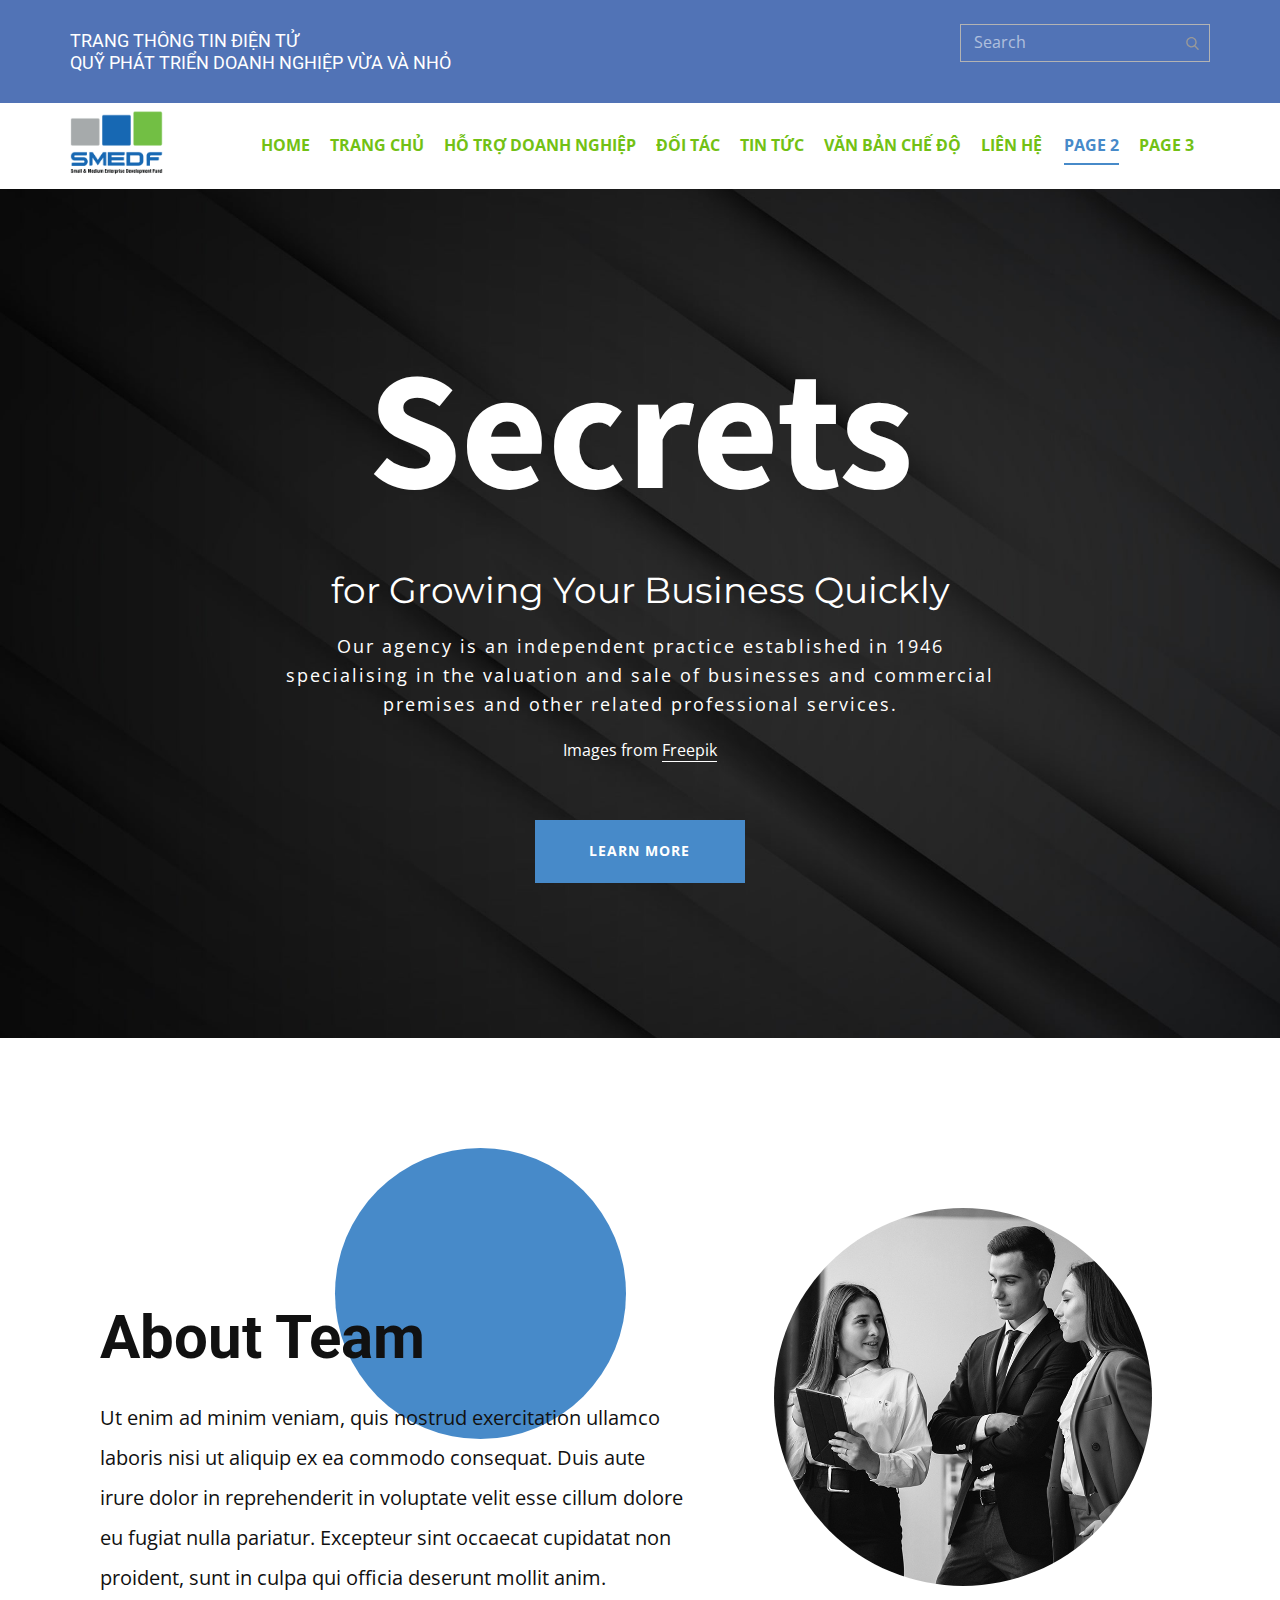
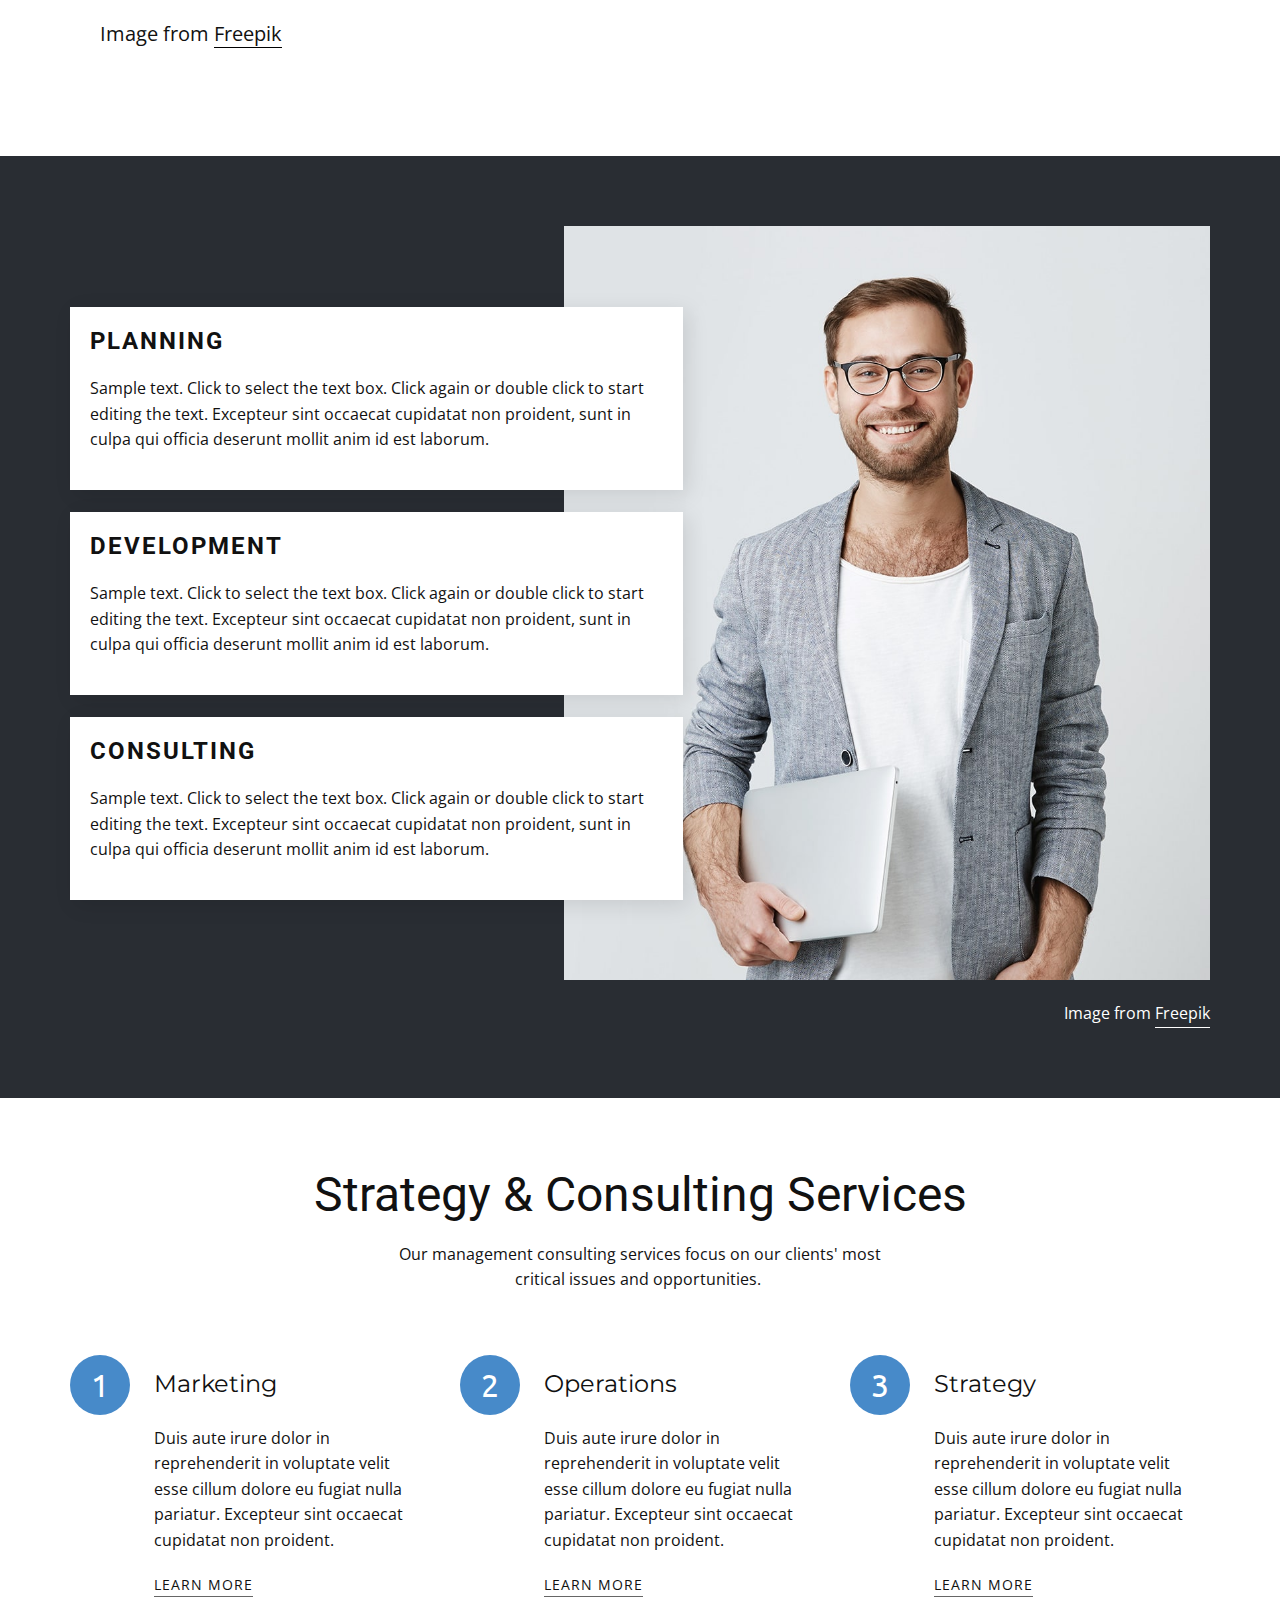
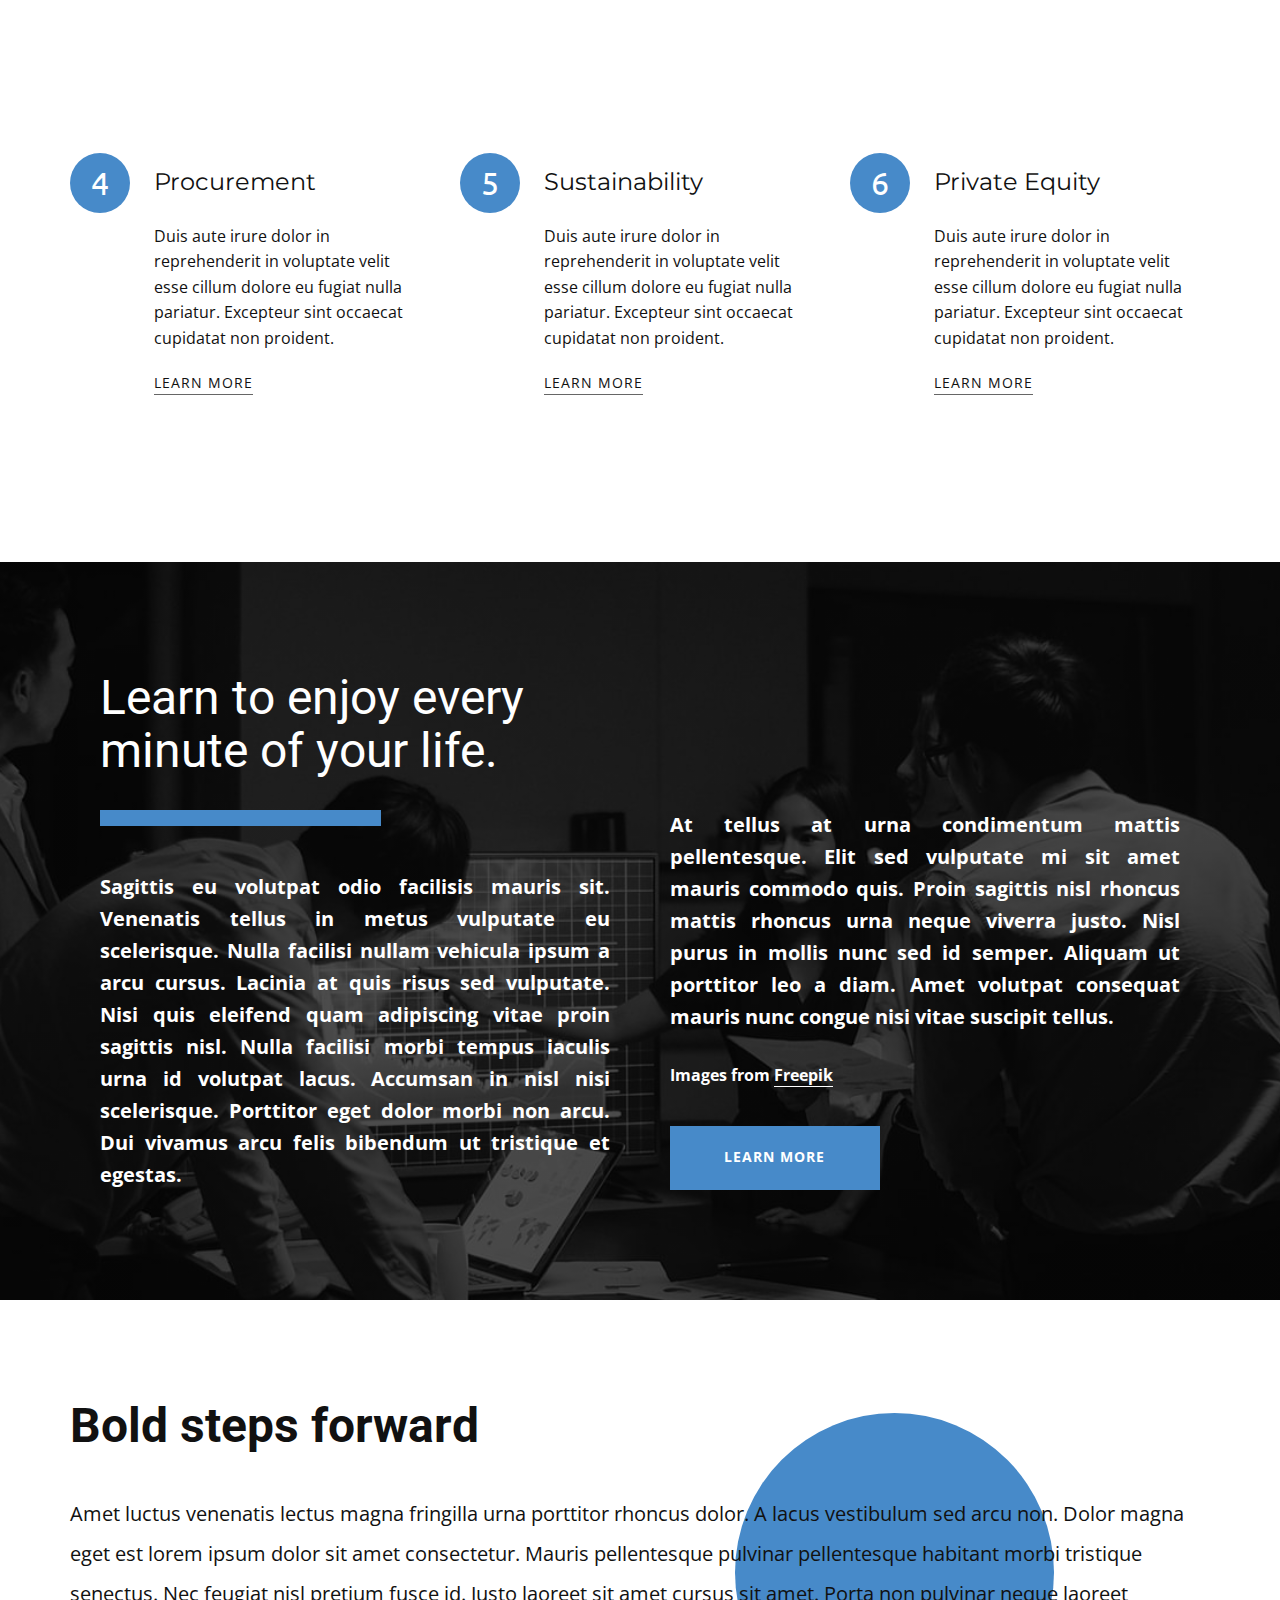
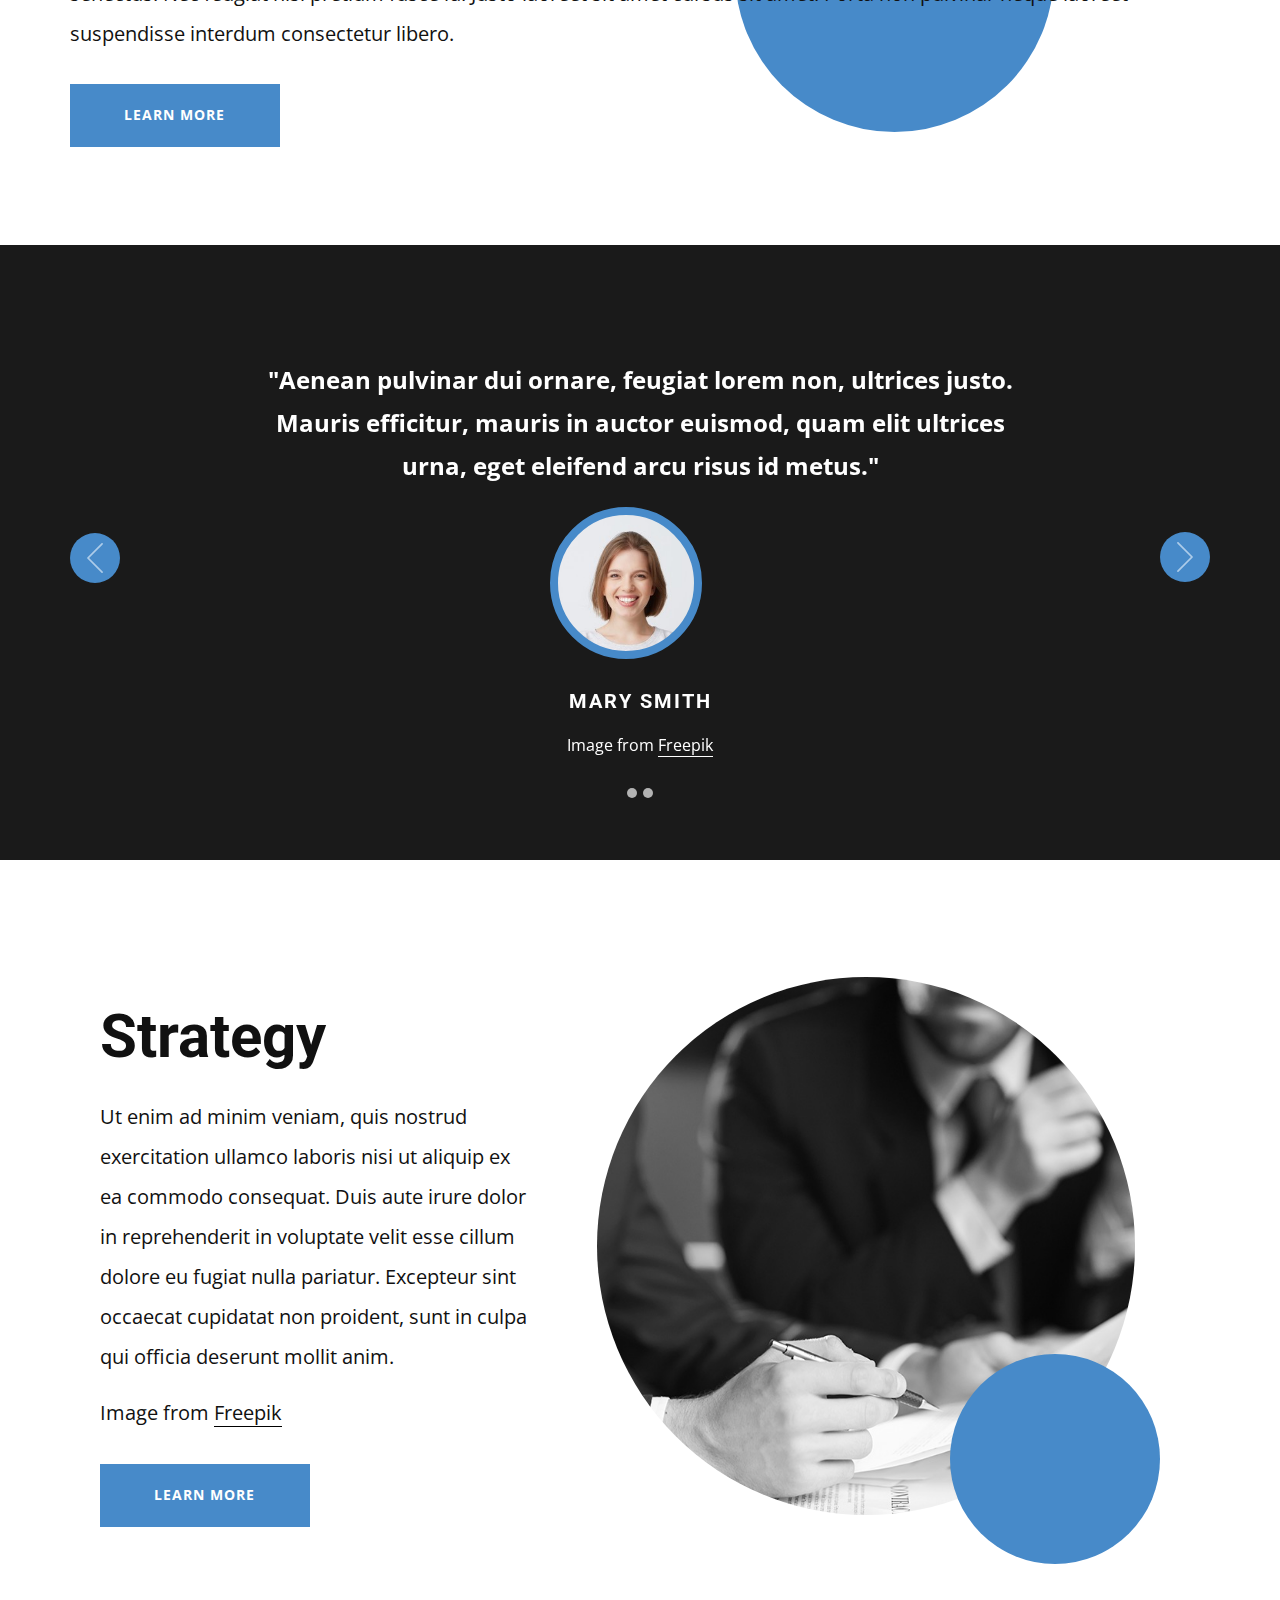
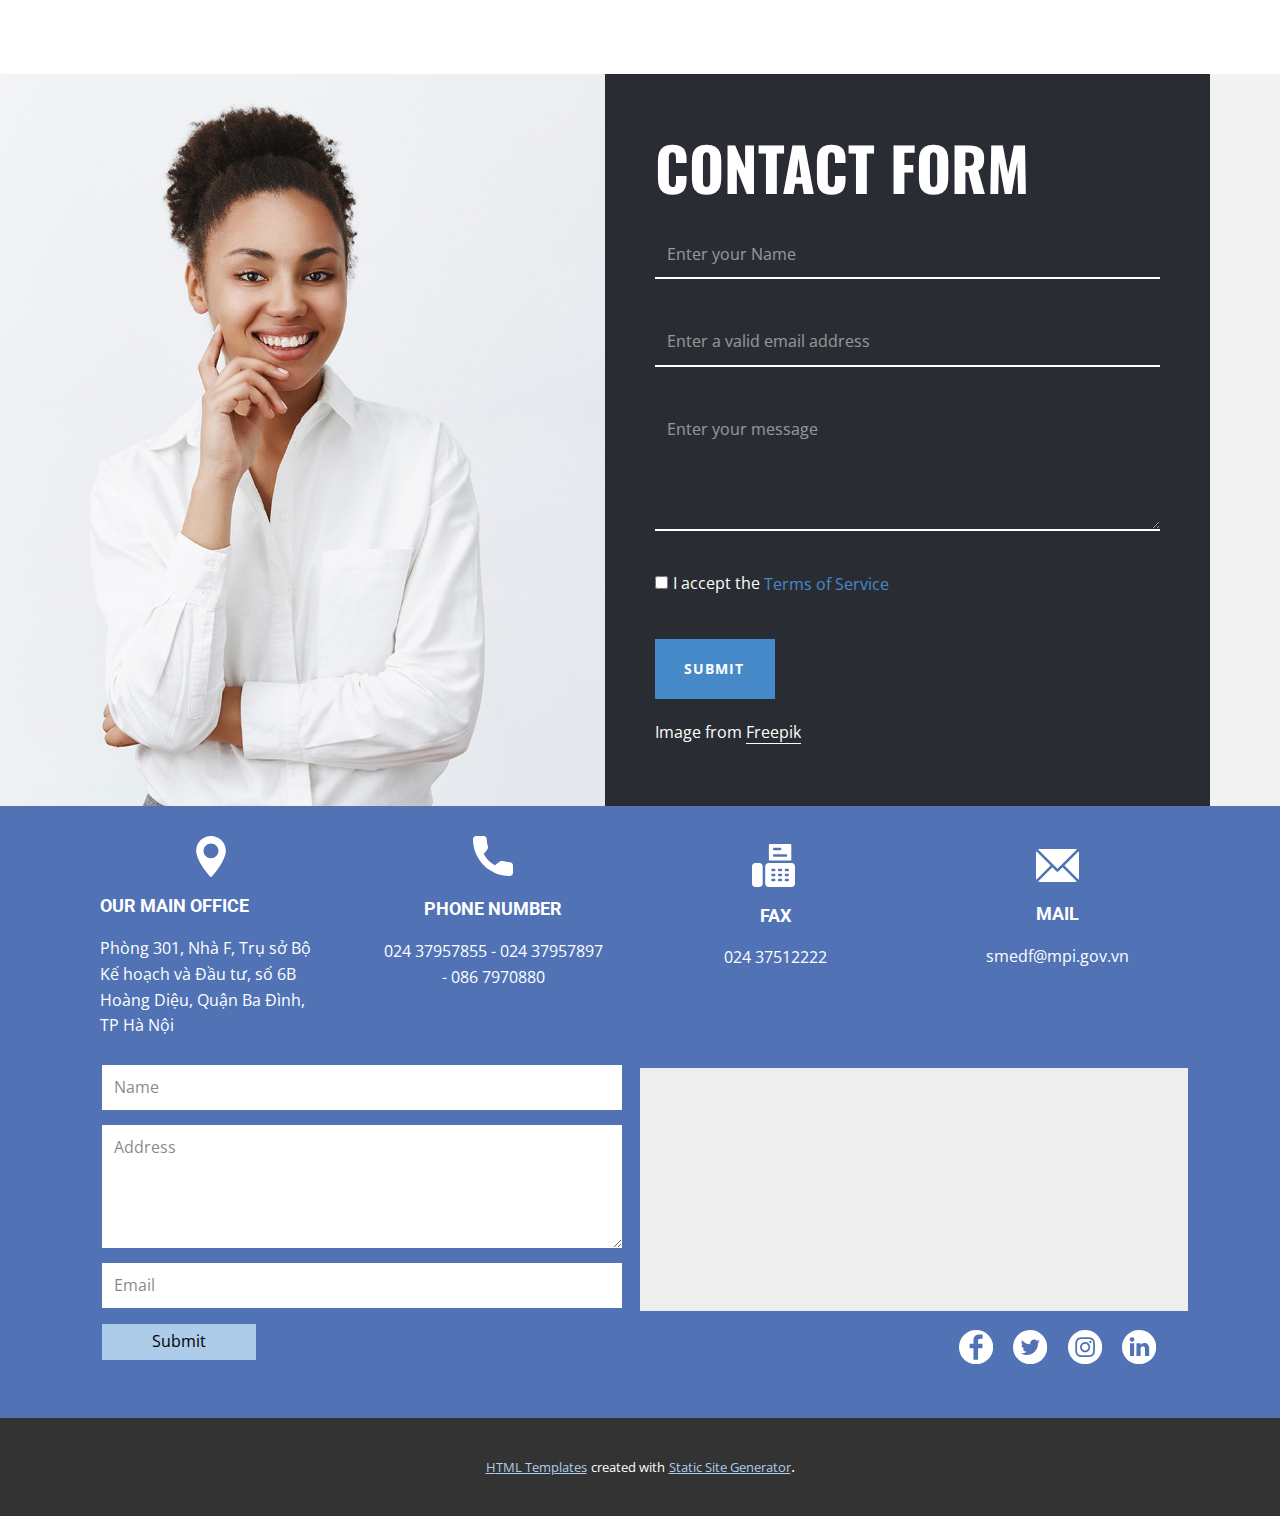
<file: Page-2.html>
<!DOCTYPE html>
<html style="font-size: 16px;">
  <head>
    <meta name="viewport" content="width=device-width, initial-scale=1.0">
    <meta charset="utf-8">
    <meta name="keywords" content="Secrets, About Team, Strategy &amp; Consulting Services, Learn to enjoy every minute of your life., Bold steps forward, Strategy, contact form">
    <meta name="description" content="">
    <meta name="page_type" content="np-template-header-footer-from-plugin">
    <title>Page 2</title>
    <link rel="stylesheet" href="nicepage.css" media="screen">
<link rel="stylesheet" href="Page-2.css" media="screen">
    <script class="u-script" type="text/javascript" src="jquery.js" defer=""></script>
    <script class="u-script" type="text/javascript" src="nicepage.js" defer=""></script>
    <meta name="generator" content="Nicepage 3.29.1, nicepage.com">
    <link id="u-theme-google-font" rel="stylesheet" href="https://fonts.googleapis.com/css?family=Roboto:100,100i,300,300i,400,400i,500,500i,700,700i,900,900i|Open+Sans:300,300i,400,400i,600,600i,700,700i,800,800i">
    <link id="u-page-google-font" rel="stylesheet" href="https://fonts.googleapis.com/css?family=Source+Sans+Pro:200,200i,300,300i,400,400i,600,600i,700,700i,900,900i|Montserrat:100,100i,200,200i,300,300i,400,400i,500,500i,600,600i,700,700i,800,800i,900,900i|Ubuntu:300,300i,400,400i,500,500i,700,700i|Montserrat:100,100i,200,200i,300,300i,400,400i,500,500i,600,600i,700,700i,800,800i,900,900i|Oswald:200,300,400,500,600,700">
    
    
    
    
    
    
    
    
    
    
    <script type="application/ld+json">{
		"@context": "http://schema.org",
		"@type": "Organization",
		"name": "",
		"sameAs": [
				"https://facebook.com/name",
				"https://twitter.com/name",
				"https://instagram.com/name"
		]
}</script>
    <meta name="theme-color" content="#478ac9">
    <meta name="twitter:site" content="@">
    <meta name="twitter:card" content="summary_large_image">
    <meta name="twitter:title" content="Page 2">
    <meta name="twitter:description" content="">
    <meta property="og:title" content="Page 2">
    <meta property="og:type" content="website">
  </head>
  <body class="u-body"><header class="u-align-left u-clearfix u-header u-section-row-container" id="sec-650e"><div class="u-section-rows">
        <div class="u-custom-color-5 u-section-row u-section-row-1" id="sec-46aa">
          <div class="u-clearfix u-sheet u-sheet-1">
            <form action="#" method="get" class="u-border-1 u-border-grey-30 u-search u-search-right u-search-1">
              <button class="u-search-button" type="submit">
                <span class="u-search-icon u-spacing-10 u-text-grey-40 u-search-icon-1">
                  <svg class="u-svg-link" preserveAspectRatio="xMidYMin slice" viewBox="0 0 56.966 56.966" style=""><use xmlns:xlink="http://www.w3.org/1999/xlink" xlink:href="#svg-9dab"></use></svg>
                  <svg xmlns="http://www.w3.org/2000/svg" xmlns:xlink="http://www.w3.org/1999/xlink" version="1.1" id="svg-9dab" x="0px" y="0px" viewBox="0 0 56.966 56.966" style="enable-background:new 0 0 56.966 56.966;" xml:space="preserve" class="u-svg-content"><path d="M55.146,51.887L41.588,37.786c3.486-4.144,5.396-9.358,5.396-14.786c0-12.682-10.318-23-23-23s-23,10.318-23,23  s10.318,23,23,23c4.761,0,9.298-1.436,13.177-4.162l13.661,14.208c0.571,0.593,1.339,0.92,2.162,0.92  c0.779,0,1.518-0.297,2.079-0.837C56.255,54.982,56.293,53.08,55.146,51.887z M23.984,6c9.374,0,17,7.626,17,17s-7.626,17-17,17  s-17-7.626-17-17S14.61,6,23.984,6z"></path><g></g><g></g><g></g><g></g><g></g><g></g><g></g><g></g><g></g><g></g><g></g><g></g><g></g><g></g><g></g></svg>
                </span>
              </button>
              <input class="u-search-input" type="search" name="search" value="" placeholder="Search">
            </form>
            <h6 class="u-text u-text-default u-text-1">TRANG THÔNG TIN ĐIỆN TỬ&nbsp;<br>QUỸ PHÁT TRIỂN DOANH NGHIỆP VỪA VÀ NHỎ
            </h6>
          </div>
          
          
          
          
          
        </div>
        <div class="u-section-row u-white u-section-row-2" id="sec-37e8">
          <div class="u-clearfix u-sheet u-valign-middle-lg u-valign-middle-xs u-sheet-2">
            <nav data-position="" class="u-menu u-menu-dropdown u-offcanvas u-menu-1" data-responsive-from="MD">
              <div class="menu-collapse" style="font-size: 0.875rem; letter-spacing: 0px; font-weight: 700; text-transform: uppercase;">
                <a class="u-button-style u-custom-active-border-color u-custom-border u-custom-border-color u-custom-borders u-custom-hover-border-color u-custom-left-right-menu-spacing u-custom-padding-bottom u-custom-text-active-color u-custom-text-color u-custom-text-hover-color u-custom-top-bottom-menu-spacing u-nav-link u-text-custom-color-4" href="#" style="padding: 3px 10px; font-size: calc(1em + 6px);">
                  <svg><use xmlns:xlink="http://www.w3.org/1999/xlink" xlink:href="#menu-hamburger"></use></svg>
                  <svg version="1.1" xmlns="http://www.w3.org/2000/svg" xmlns:xlink="http://www.w3.org/1999/xlink"><defs><symbol id="menu-hamburger" viewBox="0 0 16 16" style="width: 16px; height: 16px;"><rect y="1" width="16" height="2"></rect><rect y="7" width="16" height="2"></rect><rect y="13" width="16" height="2"></rect>
</symbol>
</defs></svg>
                </a>
              </div>
              <div class="u-custom-menu u-nav-container">
                <ul class="u-nav u-spacing-20 u-unstyled u-nav-1"><li class="u-nav-item"><a class="u-border-2 u-border-active-palette-1-base u-border-hover-palette-1-base u-border-no-left u-border-no-right u-border-no-top u-button-style u-nav-link u-text-active-palette-1-base u-text-custom-color-4 u-text-hover-custom-color-5" href="Home.html" style="padding: 10px 0px;">Home</a>
</li><li class="u-nav-item"><a class="u-border-2 u-border-active-palette-1-base u-border-hover-palette-1-base u-border-no-left u-border-no-right u-border-no-top u-button-style u-nav-link u-text-active-palette-1-base u-text-custom-color-4 u-text-hover-custom-color-5" style="padding: 10px 0px;">TRANG CHỦ</a>
</li><li class="u-nav-item"><a class="u-border-2 u-border-active-palette-1-base u-border-hover-palette-1-base u-border-no-left u-border-no-right u-border-no-top u-button-style u-nav-link u-text-active-palette-1-base u-text-custom-color-4 u-text-hover-custom-color-5" style="padding: 10px 0px;">HỖ TRỢ DOANH NGHIỆP</a>
</li><li class="u-nav-item"><a class="u-border-2 u-border-active-palette-1-base u-border-hover-palette-1-base u-border-no-left u-border-no-right u-border-no-top u-button-style u-nav-link u-text-active-palette-1-base u-text-custom-color-4 u-text-hover-custom-color-5" style="padding: 10px 0px;">ĐỐI TÁC</a>
</li><li class="u-nav-item"><a class="u-border-2 u-border-active-palette-1-base u-border-hover-palette-1-base u-border-no-left u-border-no-right u-border-no-top u-button-style u-nav-link u-text-active-palette-1-base u-text-custom-color-4 u-text-hover-custom-color-5" style="padding: 10px 0px;">TIN TỨC</a>
</li><li class="u-nav-item"><a class="u-border-2 u-border-active-palette-1-base u-border-hover-palette-1-base u-border-no-left u-border-no-right u-border-no-top u-button-style u-nav-link u-text-active-palette-1-base u-text-custom-color-4 u-text-hover-custom-color-5" style="padding: 10px 0px;">VĂN BẢN CHẾ ĐỘ</a>
</li><li class="u-nav-item"><a class="u-border-2 u-border-active-palette-1-base u-border-hover-palette-1-base u-border-no-left u-border-no-right u-border-no-top u-button-style u-nav-link u-text-active-palette-1-base u-text-custom-color-4 u-text-hover-custom-color-5" style="padding: 10px 2px 10px 0px;">LIÊN HỆ</a>
</li><li class="u-nav-item"><a class="u-border-2 u-border-active-palette-1-base u-border-hover-palette-1-base u-border-no-left u-border-no-right u-border-no-top u-button-style u-nav-link u-text-active-palette-1-base u-text-custom-color-4 u-text-hover-custom-color-5" href="Page-2.html" style="padding: 10px 0px;">Page 2</a>
</li><li class="u-nav-item"><a class="u-border-2 u-border-active-palette-1-base u-border-hover-palette-1-base u-border-no-left u-border-no-right u-border-no-top u-button-style u-nav-link u-text-active-palette-1-base u-text-custom-color-4 u-text-hover-custom-color-5" href="Page-3.html" style="padding: 10px 0px;">Page 3</a>
</li></ul>
              </div>
              <div class="u-custom-menu u-nav-container-collapse">
                <div class="u-black u-container-style u-inner-container-layout u-opacity u-opacity-95 u-sidenav">
                  <div class="u-inner-container-layout u-sidenav-overflow">
                    <div class="u-menu-close"></div>
                    <ul class="u-align-center u-nav u-popupmenu-items u-unstyled u-nav-2"><li class="u-nav-item"><a class="u-button-style u-nav-link" href="Home.html" style="padding: 10px 20px;">Home</a>
</li><li class="u-nav-item"><a class="u-button-style u-nav-link" style="padding: 10px 20px;">TRANG CHỦ</a>
</li><li class="u-nav-item"><a class="u-button-style u-nav-link" style="padding: 10px 20px;">HỖ TRỢ DOANH NGHIỆP</a>
</li><li class="u-nav-item"><a class="u-button-style u-nav-link" style="padding: 10px 20px;">ĐỐI TÁC</a>
</li><li class="u-nav-item"><a class="u-button-style u-nav-link" style="padding: 10px 20px;">TIN TỨC</a>
</li><li class="u-nav-item"><a class="u-button-style u-nav-link" style="padding: 10px 20px;">VĂN BẢN CHẾ ĐỘ</a>
</li><li class="u-nav-item"><a class="u-button-style u-nav-link" style="padding: 10px 20px;">LIÊN HỆ</a>
</li><li class="u-nav-item"><a class="u-button-style u-nav-link" href="Page-2.html" style="padding: 10px 20px;">Page 2</a>
</li><li class="u-nav-item"><a class="u-button-style u-nav-link" href="Page-3.html" style="padding: 10px 20px;">Page 3</a>
</li></ul>
                  </div>
                </div>
                <div class="u-black u-menu-overlay u-opacity u-opacity-70"></div>
              </div>
            </nav>
            <img class="u-image u-image-default u-preserve-proportions u-image-1" src="images/logo.png" alt="" data-image-width="130" data-image-height="111">
          </div>
          
          
          
          
          
        </div>
      </div></header>
    <section class="u-border-no-bottom u-border-no-left u-border-no-right u-border-no-top u-clearfix u-image u-section-1" id="sec-d97f">
      <div class="u-clearfix u-sheet u-valign-middle-lg u-valign-middle-md u-valign-middle-xl u-sheet-1">
        <h1 class="u-align-center u-custom-font u-font-source-sans-pro u-text u-text-body-alt-color u-title u-text-1">Secrets</h1>
        <h3 class="u-align-center u-custom-font u-font-montserrat u-text u-text-body-alt-color u-text-2">for Growing Your Business Quickly</h3>
        <p class="u-align-center u-text u-text-body-alt-color u-text-3">Our agency is an independent practice established in 1946 specialising in the valuation and sale of businesses and commercial premises and other related professional services.</p>
        <p class="u-align-center u-text u-text-body-alt-color u-text-4">Images from <a href="https://www.freepik.com/vectors/background" class="u-border-1 u-border-white u-btn u-button-link u-button-style u-none u-text-body-alt-color u-btn-1" target="_blank">Freepik</a>
        </p>
        <a href="https://nicepage.com/c/text-button-html-templates" class="u-align-center u-btn u-button-style u-hover-white u-palette-1-base u-btn-2">learn more</a>
      </div>
    </section>
    <section class="u-align-center u-clearfix u-section-2" id="carousel_ba5b">
      <div class="u-clearfix u-sheet u-valign-middle-lg u-valign-middle-xl u-sheet-1">
        <div class="u-clearfix u-expanded-width u-layout-wrap u-layout-wrap-1">
          <div class="u-layout">
            <div class="u-layout-row">
              <div class="u-container-style u-layout-cell u-left-cell u-size-34 u-layout-cell-1">
                <div class="u-container-layout u-valign-middle-xs u-container-layout-1">
                  <div class="u-palette-1-base u-shape u-shape-circle u-shape-1"></div>
                  <h2 class="u-text u-text-1">About Team</h2>
                  <p class="u-text u-text-2">Ut enim ad minim veniam, quis nostrud exercitation ullamco laboris nisi ut aliquip ex ea commodo consequat. Duis aute irure dolor in reprehenderit in voluptate velit esse cillum dolore eu fugiat nulla pariatur. Excepteur sint occaecat cupidatat non proident, sunt in culpa qui officia deserunt mollit anim.</p>
                  <p class="u-align-left u-text u-text-3">Image from <a href="https://www.freepik.com/photos/business" class="u-active-none u-border-1 u-border-black u-btn u-button-link u-button-style u-hover-none u-none u-text-body-color u-btn-1" target="_blank">Freepik</a>
                  </p>
                </div>
              </div>
              <div class="u-container-style u-layout-cell u-right-cell u-size-26 u-layout-cell-2">
                <div class="u-container-layout u-valign-middle u-container-layout-2">
                  <div alt="" class="u-image u-image-circle u-image-1" data-image-width="800" data-image-height="737"></div>
                </div>
              </div>
            </div>
          </div>
        </div>
      </div>
    </section>
    <section class="u-align-center-md u-align-center-sm u-align-center-xs u-clearfix u-palette-5-dark-3 u-section-3" id="carousel_f7a7">
      <div class="u-clearfix u-sheet u-valign-middle-lg u-valign-middle-md u-valign-middle-sm u-valign-middle-xs u-sheet-1">
        <img src="images/vv-min5.jpg" alt="" class="u-image u-image-default u-image-1" data-image-width="1200" data-image-height="1138">
        <div class="u-list u-list-1">
          <div class="u-repeater u-repeater-1">
            <div class="u-align-left u-container-style u-list-item u-repeater-item u-white u-list-item-1">
              <div class="u-container-layout u-similar-container u-container-layout-1">
                <h4 class="u-text u-text-1">Planning</h4>
                <p class="u-text u-text-2">Sample text. Click to select the text box. Click again or double click to start editing the text.&nbsp;Excepteur sint occaecat cupidatat non proident, sunt in culpa qui officia deserunt mollit anim id est laborum.</p>
              </div>
            </div>
            <div class="u-align-left u-container-style u-list-item u-repeater-item u-video-cover u-white u-list-item-2">
              <div class="u-container-layout u-similar-container u-container-layout-2">
                <h4 class="u-text u-text-3">Development</h4>
                <p class="u-text u-text-4">Sample text. Click to select the text box. Click again or double click to start editing the text.&nbsp;Excepteur sint occaecat cupidatat non proident, sunt in culpa qui officia deserunt mollit anim id est laborum.</p>
              </div>
            </div>
            <div class="u-align-left u-container-style u-list-item u-repeater-item u-video-cover u-white u-list-item-3">
              <div class="u-container-layout u-similar-container u-container-layout-3">
                <h4 class="u-text u-text-5">Consulting</h4>
                <p class="u-text u-text-6">Sample text. Click to select the text box. Click again or double click to start editing the text.&nbsp;Excepteur sint occaecat cupidatat non proident, sunt in culpa qui officia deserunt mollit anim id est laborum.</p>
              </div>
            </div>
          </div>
        </div>
        <p class="u-text u-text-7">Image from <a href="https://www.freepik.com/free-photos/man" class="u-border-1 u-border-white u-btn u-button-style u-none u-text-body-alt-color u-btn-1">Freepik</a>
        </p>
      </div>
    </section>
    <section class="u-align-center u-clearfix u-white u-section-4" id="carousel_3284">
      <div class="u-clearfix u-sheet u-valign-middle u-sheet-1">
        <h1 class="u-text u-text-1">Strategy &amp; Consulting Services</h1>
        <p class="u-text u-text-2">Our management consulting services focus on our clients' most critical issues and opportunities.&nbsp;</p>
        <div class="u-expanded-width u-list u-list-1">
          <div class="u-repeater u-repeater-1">
            <div class="u-align-left u-container-style u-list-item u-repeater-item">
              <div class="u-container-layout u-similar-container u-container-layout-1">
                <div class="u-align-center u-container-style u-group u-palette-1-base u-radius-50 u-shape-round u-group-1">
                  <div class="u-container-layout u-valign-middle u-container-layout-2">
                    <p class="u-custom-font u-font-ubuntu u-text u-text-3">1</p>
                  </div>
                </div>
                <div class="u-container-style u-group u-group-2">
                  <div class="u-container-layout u-container-layout-3">
                    <h4 class="u-text u-text-4">Marketing</h4>
                    <p class="u-text u-text-5">Duis aute irure dolor in reprehenderit in voluptate velit esse cillum dolore eu fugiat nulla pariatur. Excepteur sint occaecat cupidatat non proident.</p>
                    <a href="https://nicepage.com/c/gallery-website-templates" class="u-active-none u-border-1 u-border-grey-60 u-btn u-btn-rectangle u-button-style u-hover-none u-none u-text-body-color u-btn-1">learn more</a>
                  </div>
                </div>
              </div>
            </div>
            <div class="u-align-left u-container-style u-list-item u-repeater-item u-video-cover">
              <div class="u-container-layout u-similar-container u-container-layout-4">
                <div class="u-align-center u-container-style u-group u-palette-1-base u-radius-50 u-shape-round u-video-cover u-group-3">
                  <div class="u-container-layout u-valign-middle u-container-layout-5">
                    <p class="u-custom-font u-font-ubuntu u-text u-text-6">2</p>
                  </div>
                </div>
                <div class="u-container-style u-group u-group-4">
                  <div class="u-container-layout u-container-layout-6">
                    <h4 class="u-text u-text-7">Operations</h4>
                    <p class="u-text u-text-8">Duis aute irure dolor in reprehenderit in voluptate velit esse cillum dolore eu fugiat nulla pariatur. Excepteur sint occaecat cupidatat non proident.</p>
                    <a href="https://nicepage.com/website-design" class="u-active-none u-border-1 u-border-grey-60 u-btn u-btn-rectangle u-button-style u-hover-none u-none u-text-body-color u-btn-2">learn more</a>
                  </div>
                </div>
              </div>
            </div>
            <div class="u-align-left u-container-style u-list-item u-repeater-item u-video-cover">
              <div class="u-container-layout u-similar-container u-container-layout-7">
                <div class="u-align-center u-container-style u-group u-palette-1-base u-radius-50 u-shape-round u-video-cover u-group-5">
                  <div class="u-container-layout u-valign-middle u-container-layout-8">
                    <p class="u-custom-font u-font-ubuntu u-text u-text-9">3</p>
                  </div>
                </div>
                <div class="u-container-style u-group u-group-6">
                  <div class="u-container-layout u-container-layout-9">
                    <h4 class="u-text u-text-10">Strategy</h4>
                    <p class="u-text u-text-11">Duis aute irure dolor in reprehenderit in voluptate velit esse cillum dolore eu fugiat nulla pariatur. Excepteur sint occaecat cupidatat non proident.</p>
                    <a href="https://nicepage.com/website-design" class="u-active-none u-border-1 u-border-grey-60 u-btn u-btn-rectangle u-button-style u-hover-none u-none u-text-body-color u-btn-3">learn more</a>
                  </div>
                </div>
              </div>
            </div>
            <div class="u-align-left u-container-style u-list-item u-repeater-item u-video-cover">
              <div class="u-container-layout u-similar-container u-container-layout-10">
                <div class="u-align-center u-container-style u-group u-palette-1-base u-radius-50 u-shape-round u-video-cover u-group-7">
                  <div class="u-container-layout u-valign-middle u-container-layout-11">
                    <p class="u-custom-font u-font-ubuntu u-text u-text-12">4</p>
                  </div>
                </div>
                <div class="u-container-style u-group u-group-8">
                  <div class="u-container-layout u-container-layout-12">
                    <h4 class="u-text u-text-13">Procurement</h4>
                    <p class="u-text u-text-14">Duis aute irure dolor in reprehenderit in voluptate velit esse cillum dolore eu fugiat nulla pariatur. Excepteur sint occaecat cupidatat non proident.</p>
                    <a href="https://nicepage.com/c/education-website-templates" class="u-active-none u-border-1 u-border-grey-60 u-btn u-btn-rectangle u-button-style u-hover-none u-none u-text-body-color u-btn-4">learn more</a>
                  </div>
                </div>
              </div>
            </div>
            <div class="u-align-left u-container-style u-list-item u-repeater-item u-video-cover">
              <div class="u-container-layout u-similar-container u-container-layout-13">
                <div class="u-align-center u-container-style u-group u-palette-1-base u-radius-50 u-shape-round u-video-cover u-group-9">
                  <div class="u-container-layout u-valign-middle u-container-layout-14">
                    <p class="u-custom-font u-font-ubuntu u-text u-text-15">5</p>
                  </div>
                </div>
                <div class="u-container-style u-group u-group-10">
                  <div class="u-container-layout u-container-layout-15">
                    <h4 class="u-text u-text-16">Sustainability</h4>
                    <p class="u-text u-text-17">Duis aute irure dolor in reprehenderit in voluptate velit esse cillum dolore eu fugiat nulla pariatur. Excepteur sint occaecat cupidatat non proident.</p>
                    <a href="https://nicepage.com/website-builder" class="u-active-none u-border-1 u-border-grey-60 u-btn u-btn-rectangle u-button-style u-hover-none u-none u-text-body-color u-btn-5">learn more</a>
                  </div>
                </div>
              </div>
            </div>
            <div class="u-align-left u-container-style u-list-item u-repeater-item u-video-cover">
              <div class="u-container-layout u-similar-container u-container-layout-16">
                <div class="u-align-center u-container-style u-group u-palette-1-base u-radius-50 u-shape-round u-video-cover u-group-11">
                  <div class="u-container-layout u-valign-middle u-container-layout-17">
                    <p class="u-custom-font u-font-ubuntu u-text u-text-18">6</p>
                  </div>
                </div>
                <div class="u-container-style u-group u-group-12">
                  <div class="u-container-layout u-container-layout-18">
                    <h4 class="u-text u-text-19">Private Equity</h4>
                    <p class="u-text u-text-20">Duis aute irure dolor in reprehenderit in voluptate velit esse cillum dolore eu fugiat nulla pariatur. Excepteur sint occaecat cupidatat non proident.</p>
                    <a href="https://nicepage.com/k/radio-website-templates" class="u-active-none u-border-1 u-border-grey-60 u-btn u-btn-rectangle u-button-style u-hover-none u-none u-text-body-color u-btn-6">learn more</a>
                  </div>
                </div>
              </div>
            </div>
          </div>
        </div>
      </div>
    </section>
    <section class="u-clearfix u-image u-shading u-section-5" id="carousel_2ac5" data-image-width="1600" data-image-height="640">
      <div class="u-clearfix u-sheet u-sheet-1">
        <div class="u-clearfix u-expanded-width u-layout-wrap u-layout-wrap-1">
          <div class="u-layout">
            <div class="u-layout-row">
              <div class="u-container-style u-layout-cell u-size-30 u-layout-cell-1">
                <div class="u-container-layout u-valign-top u-container-layout-1">
                  <h1 class="u-align-left u-text u-text-1">Learn to enjoy every minute of your life.</h1>
                  <div class="u-border-16 u-border-palette-1-base u-line u-line-horizontal u-line-1"></div>
                  <p class="u-align-justify u-text u-text-2">Sagittis eu volutpat odio facilisis mauris sit. Venenatis tellus in metus vulputate eu scelerisque. Nulla facilisi nullam vehicula ipsum a arcu cursus. Lacinia at quis risus sed vulputate. Nisi quis eleifend quam adipiscing vitae proin sagittis nisl. Nulla facilisi morbi tempus iaculis urna id volutpat lacus. Accumsan in nisl nisi scelerisque. Porttitor eget dolor morbi non arcu. Dui vivamus arcu felis bibendum ut tristique et egestas. </p>
                </div>
              </div>
              <div class="u-container-style u-layout-cell u-size-30 u-layout-cell-2">
                <div class="u-container-layout u-valign-top-sm u-valign-top-xs u-container-layout-2">
                  <p class="u-align-justify u-text u-text-3">At tellus at urna condimentum mattis pellentesque. Elit sed vulputate mi sit amet mauris commodo quis. Proin sagittis nisl rhoncus mattis rhoncus urna neque viverra justo. Nisl purus in mollis nunc sed id semper. Aliquam ut porttitor leo a diam. Amet volutpat consequat mauris nunc congue nisi vitae suscipit tellus.</p>
                  <p class="u-align-left u-text u-text-body-alt-color u-text-4">Images from <a href="https://www.freepik.com/photos/business" class="u-border-1 u-border-white u-btn u-button-link u-button-style u-none u-text-body-alt-color u-btn-1" target="_blank">Freepik</a>
                  </p>
                  <a href="https://nicepage.dev" class="u-align-left u-btn u-button-style u-hover-white u-palette-1-base u-btn-2">learn more</a>
                </div>
              </div>
            </div>
          </div>
        </div>
      </div>
    </section>
    <section class="u-clearfix u-white u-section-6" id="carousel_22b3">
      <div class="u-clearfix u-sheet u-sheet-1">
        <div class="u-palette-1-base u-shape u-shape-circle u-shape-1"></div>
        <h2 class="u-text u-text-1">Bold steps forward<br>
        </h2>
        <p class="u-text u-text-2">Amet luctus venenatis lectus magna fringilla urna porttitor rhoncus dolor. A lacus vestibulum sed arcu non. Dolor magna eget est lorem ipsum dolor sit amet consectetur. Mauris pellentesque pulvinar pellentesque habitant morbi tristique senectus. Nec feugiat nisl pretium fusce id. Justo laoreet sit amet cursus sit amet. Porta non pulvinar neque laoreet suspendisse interdum consectetur libero.</p>
        <a href="https://nicepage.com" class="u-active-grey-80 u-align-left u-btn u-button-style u-hover-black u-palette-1-base u-btn-1">learn more</a>
      </div>
    </section>
    <section class="u-clearfix u-grey-90 u-section-7" id="carousel_f548">
      <div class="u-clearfix u-sheet u-sheet-1">
        <div id="carousel-d79e" data-interval="5000" data-u-ride="carousel" class="u-carousel u-expanded-width u-slider u-slider-1">
          <ol class="u-absolute-hcenter u-carousel-indicators u-carousel-indicators-1">
            <li data-u-target="#carousel-d79e" class="u-active u-grey-30 u-shape-circle" data-u-slide-to="0" style="width: 10px; height: 10px;"></li>
            <li data-u-target="#carousel-d79e" class="u-grey-30 u-shape-circle" data-u-slide-to="1" style="width: 10px; height: 10px;"></li>
          </ol>
          <div class="u-carousel-inner" role="listbox">
            <div class="u-active u-align-center u-carousel-item u-container-style u-slide">
              <div class="u-container-layout u-container-layout-1">
                <p class="u-text u-text-1">"Aenean pulvinar dui ornare, feugiat lorem non, ultrices justo. Mauris efficitur, mauris in auctor euismod, quam elit ultrices urna, eget eleifend arcu risus id metus."</p>
                <div alt="" class="u-border-8 u-border-palette-1-base u-image u-image-circle u-image-1" data-image-width="211" data-image-height="211"></div>
                <h5 class="u-align-center-md u-text u-text-2">Mary Smith</h5>
                <p class="u-text u-text-3">Image from <a href="https://www.freepik.com/photos/food" class="u-active-none u-border-1 u-border-active-palette-1-base u-border-hover-palette-1-base u-border-white u-btn u-button-link u-button-style u-hover-none u-none u-text-body-alt-color u-btn-1" target="_blank">Freepik</a>
                </p>
              </div>
            </div>
            <div class="u-align-center u-carousel-item u-container-style u-slide">
              <div class="u-container-layout u-container-layout-2">
                <p class="u-text u-text-4">"Aenean pulvinar dui ornare, feugiat lorem non, ultrices justo. Mauris efficitur, mauris in auctor euismod, quam elit ultrices urna, eget eleifend arcu risus id metus."</p>
                <div alt="" class="u-border-10 u-border-palette-1-base u-image u-image-circle u-image-2" data-image-width="211" data-image-height="211"></div>
                <h5 class="u-text u-text-5">frank kinney</h5>
                <p class="u-text u-text-6">Image from <a href="https://www.freepik.com/photos/food" class="u-active-none u-border-1 u-border-active-palette-1-base u-border-hover-palette-1-base u-border-white u-btn u-button-link u-button-style u-hover-none u-none u-text-body-alt-color u-btn-2" target="_blank">Freepik</a>
                </p>
              </div>
            </div>
          </div>
          <a class="u-absolute-vcenter u-carousel-control u-carousel-control-prev u-hover-white u-icon-circle u-palette-1-base u-spacing-10 u-text-hover-palette-1-base u-carousel-control-1" href="#carousel-d79e" role="button" data-u-slide="prev">
            <span aria-hidden="true">
              <svg viewBox="0 0 477.175 477.175"><path d="M145.188,238.575l215.5-215.5c5.3-5.3,5.3-13.8,0-19.1s-13.8-5.3-19.1,0l-225.1,225.1c-5.3,5.3-5.3,13.8,0,19.1l225.1,225
                    c2.6,2.6,6.1,4,9.5,4s6.9-1.3,9.5-4c5.3-5.3,5.3-13.8,0-19.1L145.188,238.575z"></path></svg>
            </span>
            <span class="sr-only">Previous</span>
          </a>
          <a class="u-absolute-vcenter-lg u-absolute-vcenter-md u-absolute-vcenter-sm u-absolute-vcenter-xs u-carousel-control u-carousel-control-next u-hover-white u-icon-circle u-palette-1-base u-spacing-10 u-text-hover-palette-1-base u-carousel-control-2" href="#carousel-d79e" role="button" data-u-slide="next">
            <span aria-hidden="true">
              <svg viewBox="0 0 477.175 477.175"><path d="M360.731,229.075l-225.1-225.1c-5.3-5.3-13.8-5.3-19.1,0s-5.3,13.8,0,19.1l215.5,215.5l-215.5,215.5
                    c-5.3,5.3-5.3,13.8,0,19.1c2.6,2.6,6.1,4,9.5,4c3.4,0,6.9-1.3,9.5-4l225.1-225.1C365.931,242.875,365.931,234.275,360.731,229.075z"></path></svg>
            </span>
            <span class="sr-only">Next</span>
          </a>
        </div>
      </div>
    </section>
    <section class="u-align-center u-clearfix u-section-8" id="carousel_ab2e">
      <div class="u-clearfix u-sheet u-valign-middle u-sheet-1">
        <div class="u-clearfix u-expanded-width u-layout-wrap u-layout-wrap-1">
          <div class="u-layout">
            <div class="u-layout-row">
              <div class="u-align-left u-container-style u-layout-cell u-right-cell u-size-26 u-layout-cell-1">
                <div class="u-container-layout u-valign-middle u-container-layout-1">
                  <h2 class="u-text u-text-1">Strategy</h2>
                  <p class="u-text u-text-2">Ut enim ad minim veniam, quis nostrud exercitation ullamco laboris nisi ut aliquip ex ea commodo consequat. Duis aute irure dolor in reprehenderit in voluptate velit esse cillum dolore eu fugiat nulla pariatur. Excepteur sint occaecat cupidatat non proident, sunt in culpa qui officia deserunt mollit anim.</p>
                  <p class="u-text u-text-3">Image from <a href="https://www.freepik.com/photos/business" class="u-active-none u-border-1 u-border-black u-btn u-button-link u-button-style u-hover-none u-none u-text-body-color u-btn-1" target="_blank">Freepik</a>
                  </p>
                  <a href="https://nicepage.com/wordpress-themes" class="u-active-grey-80 u-align-left u-btn u-button-style u-hover-black u-palette-1-base u-btn-2">learn more</a>
                </div>
              </div>
              <div class="u-container-style u-layout-cell u-left-cell u-size-34 u-layout-cell-2">
                <div class="u-container-layout u-valign-middle-lg u-valign-middle-sm u-container-layout-2">
                  <div alt="" class="u-image u-image-circle u-image-1" data-image-width="1050" data-image-height="700"></div>
                  <div class="u-palette-1-base u-shape u-shape-circle u-shape-1"></div>
                </div>
              </div>
            </div>
          </div>
        </div>
      </div>
    </section>
    <section class="u-clearfix u-expanded-width-xl u-grey-5 u-section-9" id="carousel_054a">
      <div class="u-clearfix u-gutter-0 u-layout-wrap u-layout-wrap-1">
        <div class="u-gutter-0 u-layout">
          <div class="u-layout-row">
            <div class="u-align-left u-container-style u-image u-layout-cell u-size-30 u-image-1" data-image-width="1200" data-image-height="1074">
              <div class="u-container-layout u-container-layout-1"></div>
            </div>
            <div class="u-align-left u-container-style u-layout-cell u-palette-5-dark-3 u-size-30 u-layout-cell-2">
              <div class="u-container-layout u-valign-middle u-container-layout-2">
                <h2 class="u-custom-font u-font-oswald u-text u-text-body-alt-color u-text-1">contact form</h2>
                <div class="u-expanded-width u-form u-form-1">
                  <form action="#" method="POST" class="u-block-0eea-21 u-clearfix u-form-spacing-40 u-form-vertical u-inner-form" source="custom">
                    <div class="u-form-group u-form-name u-form-group-1">
                      <label for="name-e4cc" class="u-form-control-hidden u-label u-text-body-alt-color" wfd-invisible="true">Name</label>
                      <input type="text" placeholder="Enter your Name" id="name-e4cc" name="name" class="u-border-2 u-border-no-left u-border-no-right u-border-no-top u-border-white u-input u-input-rectangle u-text-body-alt-color" required="">
                    </div>
                    <div class="u-form-email u-form-group u-form-group-2">
                      <label for="email-e4cc" class="u-form-control-hidden u-label u-text-body-alt-color" wfd-invisible="true">Email</label>
                      <input type="email" placeholder="Enter a valid email address" id="email-e4cc" name="email" class="u-border-2 u-border-no-left u-border-no-right u-border-no-top u-border-white u-input u-input-rectangle u-text-body-alt-color" required="">
                    </div>
                    <div class="u-form-group u-form-message u-form-group-3">
                      <label for="message-e4cc" class="u-form-control-hidden u-label u-text-body-alt-color" wfd-invisible="true">Message</label>
                      <textarea placeholder="Enter your message" rows="4" cols="50" id="message-e4cc" name="message" class="u-border-2 u-border-no-left u-border-no-right u-border-no-top u-border-white u-input u-input-rectangle u-text-body-alt-color" required=""></textarea>
                    </div>
                    <div class="u-form-agree u-form-group u-form-group-4">
                      <input type="checkbox" id="agree-925e" name="agree" class="u-agree-checkbox" required="">
                      <label for="agree-925e" class="u-label u-text-body-alt-color">I accept the&nbsp;<a href="https://nicepage.com/c/slider-website-templates" class="u-active-none u-border-none u-btn u-button-style u-hover-none u-none u-text-palette-1-base u-btn-1">Terms of Service</a>
                      </label>
                    </div>
                    <div class="u-form-group u-form-submit u-form-group-5">
                      <a href="#" class="u-border-0 u-btn u-btn-submit u-button-style u-hover-palette-1-dark-1 u-palette-1-base u-btn-2">Submit</a>
                      <input type="submit" value="submit" class="u-form-control-hidden u-grey-5" wfd-invisible="true">
                    </div>
                    <div class="u-form-send-message u-form-send-success" wfd-invisible="true">Thank you! Your message has been sent.</div>
                    <div class="u-form-send-error u-form-send-message" wfd-invisible="true">Unable to send your message. Please fix errors then try again.</div>
                    <input type="hidden" value="" name="recaptchaResponse" wfd-invisible="true">
                  </form>
                </div>
                <p class="u-align-left u-text u-text-2">Image from <a href="https://www.freepik.com/photos/business" class="u-active-none u-border-1 u-border-white u-btn u-button-link u-button-style u-hover-none u-none u-text-body-alt-color u-btn-3" target="_blank">Freepik</a>
                </p>
              </div>
            </div>
          </div>
        </div>
      </div>
    </section>
    
    
    <footer class="u-align-center u-clearfix u-custom-color-5 u-footer u-footer" id="sec-8da9"><div class="u-clearfix u-sheet u-sheet-1">
        <div class="u-clearfix u-expanded-width-lg u-expanded-width-md u-gutter-0 u-hidden-sm u-hidden-xs u-layout-wrap u-layout-wrap-1">
          <div class="u-gutter-0 u-layout">
            <div class="u-layout-row">
              <div class="u-container-style u-hidden-xs u-layout-cell u-size-15 u-size-30-md u-layout-cell-1">
                <div class="u-container-layout u-container-layout-1"><span class="u-icon u-icon-circle u-text-white u-icon-1"><svg class="u-svg-link" preserveAspectRatio="xMidYMin slice" viewBox="0 0 512 512" style=""><use xmlns:xlink="http://www.w3.org/1999/xlink" xlink:href="#svg-fb01"></use></svg><svg id="svg-fb01" x="0px" y="0px" viewBox="0 0 512 512" style="enable-background:new 0 0 512 512;" class="u-svg-content"><g><g><path d="M256,0C153.755,0,70.573,83.182,70.573,185.426c0,126.888,165.939,313.167,173.004,321.035    c6.636,7.391,18.222,7.378,24.846,0c7.065-7.868,173.004-194.147,173.004-321.035C441.425,83.182,358.244,0,256,0z M256,278.719    c-51.442,0-93.292-41.851-93.292-93.293S204.559,92.134,256,92.134s93.291,41.851,93.291,93.293S307.441,278.719,256,278.719z"></path>
</g>
</g><g></g><g></g><g></g><g></g><g></g><g></g><g></g><g></g><g></g><g></g><g></g><g></g><g></g><g></g><g></g></svg></span>
                  <h6 class="u-align-center-md u-align-center-sm u-align-center-xs u-text u-text-1">OUR MAIN OFFICE</h6>
                  <p class="u-text u-text-2"> Phòng 301, Nhà F, Trụ sở Bộ Kế hoạch và Đầu tư, số 6B Hoàng Diệu, Quận Ba Đình, TP Hà Nội</p>
                </div>
              </div>
              <div class="u-container-style u-hidden-sm u-layout-cell u-size-15 u-size-30-md u-layout-cell-2">
                <div class="u-container-layout u-valign-top-lg u-valign-top-md u-valign-top-xl u-container-layout-2"><span class="u-hidden-xs u-icon u-icon-circle u-text-white u-icon-2"><svg class="u-svg-link" preserveAspectRatio="xMidYMin slice" viewBox="0 0 384 384" style=""><use xmlns:xlink="http://www.w3.org/1999/xlink" xlink:href="#svg-cd86"></use></svg><svg id="svg-cd86" x="0px" y="0px" viewBox="0 0 384 384" style="enable-background:new 0 0 384 384;" class="u-svg-content"><g><g><path d="M353.188,252.052c-23.51,0-46.594-3.677-68.469-10.906c-10.719-3.656-23.896-0.302-30.438,6.417l-43.177,32.594    c-50.073-26.729-80.917-57.563-107.281-107.26l31.635-42.052c8.219-8.208,11.167-20.198,7.635-31.448    c-7.26-21.99-10.948-45.063-10.948-68.583C132.146,13.823,118.323,0,101.333,0H30.813C13.823,0,0,13.823,0,30.813    C0,225.563,158.438,384,353.188,384c16.99,0,30.813-13.823,30.813-30.813v-70.323C384,265.875,370.177,252.052,353.188,252.052z"></path>
</g>
</g><g></g><g></g><g></g><g></g><g></g><g></g><g></g><g></g><g></g><g></g><g></g><g></g><g></g><g></g><g></g></svg></span>
                  <h6 class="u-align-center u-text u-text-3">phone number</h6>
                  <p class="u-align-center u-hidden-xs u-text u-text-4"> 024 37957855 - 024 37957897 - 086 7970880</p>
                </div>
              </div>
              <div class="u-container-style u-hidden-xs u-layout-cell u-size-15 u-size-30-md u-layout-cell-3">
                <div class="u-container-layout u-container-layout-3"><span class="u-align-center-md u-align-center-sm u-align-center-xs u-hidden-xs u-icon u-icon-circle u-text-white u-icon-3"><svg class="u-svg-link" preserveAspectRatio="xMidYMin slice" viewBox="0 0 512 512" style=""><use xmlns:xlink="http://www.w3.org/1999/xlink" xlink:href="#svg-f872"></use></svg><svg id="svg-f872" viewBox="0 0 512 512" class="u-svg-content"><path d="m201 12.714v184.286h267v-184.286c0-7.022-5.692-12.714-12.714-12.714h-241.572c-7.022 0-12.714 5.692-12.714 12.714zm63.89 33.131h70.271c8.284 0 15 6.716 15 15s-6.716 15-15 15h-70.271c-8.284 0-15-6.716-15-15s6.715-15 15-15zm0 75.142h139.22c8.284 0 15 6.716 15 15s-6.716 15-15 15h-139.22c-8.284 0-15-6.716-15-15s6.715-15 15-15z"></path><path d="m472 227h-275c-22.091 0-40 17.909-40 40v205c0 22.091 17.909 40 40 40h275c22.091 0 40-17.909 40-40v-205c0-22.091-17.909-40-40-40zm-207.5 217.5h-20c-8.284 0-15-6.716-15-15s6.716-15 15-15h20c8.284 0 15 6.716 15 15s-6.716 15-15 15zm0-60h-20c-8.284 0-15-6.716-15-15s6.716-15 15-15h20c8.284 0 15 6.716 15 15s-6.716 15-15 15zm0-60h-20c-8.284 0-15-6.716-15-15s6.716-15 15-15h20c8.284 0 15 6.716 15 15s-6.716 15-15 15zm80 120h-20c-8.284 0-15-6.716-15-15s6.716-15 15-15h20c8.284 0 15 6.716 15 15s-6.716 15-15 15zm0-60h-20c-8.284 0-15-6.716-15-15s6.716-15 15-15h20c8.284 0 15 6.716 15 15s-6.716 15-15 15zm0-60h-20c-8.284 0-15-6.716-15-15s6.716-15 15-15h20c8.284 0 15 6.716 15 15s-6.716 15-15 15zm80 120h-20c-8.284 0-15-6.716-15-15s6.716-15 15-15h20c8.284 0 15 6.716 15 15s-6.716 15-15 15zm0-60h-20c-8.284 0-15-6.716-15-15s6.716-15 15-15h20c8.284 0 15 6.716 15 15s-6.716 15-15 15zm0-60h-20c-8.284 0-15-6.716-15-15s6.716-15 15-15h20c8.284 0 15 6.716 15 15s-6.716 15-15 15z"></path><path d="m87 227h-47c-22.091 0-40 17.909-40 40v205c0 22.091 17.909 40 40 40h47c22.091 0 40-17.909 40-40v-205c0-22.091-17.909-40-40-40z"></path></svg></span>
                  <h6 class="u-align-center u-text u-text-5">fax</h6>
                  <p class="u-align-center u-hidden-xs u-text u-text-6"> 024 37512222</p>
                </div>
              </div>
              <div class="u-container-style u-layout-cell u-size-15 u-size-30-md u-layout-cell-4">
                <div class="u-container-layout u-container-layout-4"><span class="u-align-center-md u-align-center-sm u-align-center-xs u-hidden-xs u-icon u-icon-circle u-text-white u-icon-4"><svg class="u-svg-link" preserveAspectRatio="xMidYMin slice" viewBox="0 0 512 512" style=""><use xmlns:xlink="http://www.w3.org/1999/xlink" xlink:href="#svg-d2c4"></use></svg><svg id="svg-d2c4" x="0px" y="0px" viewBox="0 0 512 512" style="enable-background:new 0 0 512 512;" class="u-svg-content"><g><g><path d="M467,61H45c-6.927,0-13.412,1.703-19.279,4.51L255,294.789l51.389-49.387c0,0,0.004-0.005,0.005-0.007    c0.001-0.002,0.005-0.004,0.005-0.004L486.286,65.514C480.418,62.705,473.929,61,467,61z"></path>
</g>
</g><g><g><path d="M507.496,86.728L338.213,256.002L507.49,425.279c2.807-5.867,4.51-12.352,4.51-19.279V106    C512,99.077,510.301,92.593,507.496,86.728z"></path>
</g>
</g><g><g><path d="M4.51,86.721C1.703,92.588,0,99.073,0,106v300c0,6.923,1.701,13.409,4.506,19.274L173.789,256L4.51,86.721z"></path>
</g>
</g><g><g><path d="M317.002,277.213l-51.396,49.393c-2.93,2.93-6.768,4.395-10.605,4.395s-7.676-1.465-10.605-4.395L195,277.211    L25.714,446.486C31.582,449.295,38.071,451,45,451h422c6.927,0,13.412-1.703,19.279-4.51L317.002,277.213z"></path>
</g>
</g><g></g><g></g><g></g><g></g><g></g><g></g><g></g><g></g><g></g><g></g><g></g><g></g><g></g><g></g><g></g></svg></span>
                  <h6 class="u-align-center u-hidden-xs u-text u-text-7">mail</h6>
                  <p class="u-align-center u-hidden-xs u-text u-text-8"> smedf@mpi.gov.vn</p>
                </div>
              </div>
            </div>
          </div>
        </div>
        <div class="u-expanded-width-md u-expanded-width-sm u-expanded-width-xs u-form u-hidden-sm u-hidden-xs u-form-1">
          <form action="#" method="POST" class="u-clearfix u-form-spacing-15 u-form-vertical u-inner-form" style="padding: 15px;" source="custom">
            <div class="u-form-group u-form-name">
              <label for="name-0cec" class="u-form-control-hidden u-label">Name</label>
              <input type="text" placeholder="Name" id="name-0cec" name="name" class="u-border-no-bottom u-border-no-left u-border-no-right u-border-no-top u-input u-input-rectangle u-white" required="">
            </div>
            <div class="u-form-group u-form-message">
              <label for="message-0cec" class="u-form-control-hidden u-label">Address</label>
              <textarea placeholder="Address" rows="4" cols="50" id="message-0cec" name="message" class="u-border-no-bottom u-border-no-left u-border-no-right u-border-no-top u-input u-input-rectangle u-white" required=""></textarea>
            </div>
            <div class="u-form-email u-form-group">
              <label for="email-0cec" class="u-form-control-hidden u-label">Email</label>
              <input type="email" placeholder="Email" id="email-0cec" name="email" class="u-border-no-bottom u-border-no-left u-border-no-right u-border-no-top u-input u-input-rectangle u-white" required="">
            </div>
            <div class="u-form-group u-form-submit">
              <a href="#" class="u-btn u-btn-submit u-button-style u-btn-1">Submit</a>
              <input type="submit" value="submit" class="u-form-control-hidden">
            </div>
            <div class="u-form-send-message u-form-send-success">#FormSendSuccess</div>
            <div class="u-form-send-error u-form-send-message">#FormSendError</div>
            <input type="hidden" value="" name="recaptchaResponse">
          </form>
        </div>
        <div class="u-expanded-width-md u-expanded-width-sm u-expanded-width-xs u-grey-light-2 u-map u-map-1">
          <div class="embed-responsive">
            <iframe class="embed-responsive-item" src="//maps.google.com/maps?output=embed&amp;q=s%E1%BB%91%206B%20Ho%C3%A0ng%20Di%E1%BB%87u%2C%20Qu%E1%BA%ADn%20Ba%20%C4%90%C3%ACnh%2C%20TP%20H%C3%A0%20N%E1%BB%99i&amp;t=m" data-map="[base64]"></iframe>
          </div>
        </div>
        <div class="u-social-icons u-spacing-20 u-social-icons-1">
          <a class="u-social-url" title="facebook" target="_blank" href="https://facebook.com/name"><span class="u-icon u-social-facebook u-social-icon u-text-white"><svg class="u-svg-link" preserveAspectRatio="xMidYMin slice" viewBox="0 0 97.75 97.75" style=""><use xmlns:xlink="http://www.w3.org/1999/xlink" xlink:href="#svg-fc9a"></use></svg><svg class="u-svg-content" viewBox="0 0 97.75 97.75" x="0px" y="0px" id="svg-fc9a" style="enable-background:new 0 0 97.75 97.75;"><g><path d="M48.875,0C21.882,0,0,21.882,0,48.875S21.882,97.75,48.875,97.75S97.75,75.868,97.75,48.875S75.868,0,48.875,0z    M67.521,24.89l-6.76,0.003c-5.301,0-6.326,2.519-6.326,6.215v8.15h12.641L67.07,52.023H54.436v32.758H41.251V52.023H30.229V39.258   h11.022v-9.414c0-10.925,6.675-16.875,16.42-16.875l9.851,0.015V24.89L67.521,24.89z"></path>
</g></svg></span>
          </a>
          <a class="u-social-url" title="twitter" target="_blank" href="https://twitter.com/name"><span class="u-icon u-social-icon u-social-twitter u-text-white"><svg class="u-svg-link" preserveAspectRatio="xMidYMin slice" viewBox="0 0 512 512" style=""><use xmlns:xlink="http://www.w3.org/1999/xlink" xlink:href="#svg-fdce"></use></svg><svg class="u-svg-content" viewBox="0 0 512 512" id="svg-fdce"><path d="m256 0c-141.363281 0-256 114.636719-256 256s114.636719 256 256 256 256-114.636719 256-256-114.636719-256-256-256zm116.886719 199.601562c.113281 2.519532.167969 5.050782.167969 7.59375 0 77.644532-59.101563 167.179688-167.183594 167.183594h.003906-.003906c-33.183594 0-64.0625-9.726562-90.066406-26.394531 4.597656.542969 9.277343.8125 14.015624.8125 27.53125 0 52.867188-9.390625 72.980469-25.152344-25.722656-.476562-47.410156-17.464843-54.894531-40.8125 3.582031.6875 7.265625 1.0625 11.042969 1.0625 5.363281 0 10.558593-.722656 15.496093-2.070312-26.886718-5.382813-47.140624-29.144531-47.140624-57.597657 0-.265624 0-.503906.007812-.75 7.917969 4.402344 16.972656 7.050782 26.613281 7.347657-15.777343-10.527344-26.148437-28.523438-26.148437-48.910157 0-10.765624 2.910156-20.851562 7.957031-29.535156 28.976563 35.554688 72.28125 58.9375 121.117187 61.394532-1.007812-4.304688-1.527343-8.789063-1.527343-13.398438 0-32.4375 26.316406-58.753906 58.765625-58.753906 16.902344 0 32.167968 7.144531 42.890625 18.566406 13.386719-2.640625 25.957031-7.53125 37.3125-14.261719-4.394531 13.714844-13.707031 25.222657-25.839844 32.5 11.886719-1.421875 23.214844-4.574219 33.742187-9.253906-7.863281 11.785156-17.835937 22.136719-29.308593 30.429687zm0 0"></path></svg></span>
          </a>
          <a class="u-social-url" title="instagram" target="_blank" href="https://instagram.com/name"><span class="u-icon u-social-icon u-social-instagram u-text-white"><svg class="u-svg-link" preserveAspectRatio="xMidYMin slice" viewBox="0 0 512 512" style=""><use xmlns:xlink="http://www.w3.org/1999/xlink" xlink:href="#svg-4885"></use></svg><svg class="u-svg-content" viewBox="0 0 512 512" id="svg-4885"><path d="m305 256c0 27.0625-21.9375 49-49 49s-49-21.9375-49-49 21.9375-49 49-49 49 21.9375 49 49zm0 0"></path><path d="m370.59375 169.304688c-2.355469-6.382813-6.113281-12.160157-10.996094-16.902344-4.742187-4.882813-10.515625-8.640625-16.902344-10.996094-5.179687-2.011719-12.960937-4.40625-27.292968-5.058594-15.503906-.707031-20.152344-.859375-59.402344-.859375-39.253906 0-43.902344.148438-59.402344.855469-14.332031.65625-22.117187 3.050781-27.292968 5.0625-6.386719 2.355469-12.164063 6.113281-16.902344 10.996094-4.882813 4.742187-8.640625 10.515625-11 16.902344-2.011719 5.179687-4.40625 12.964843-5.058594 27.296874-.707031 15.5-.859375 20.148438-.859375 59.402344 0 39.25.152344 43.898438.859375 59.402344.652344 14.332031 3.046875 22.113281 5.058594 27.292969 2.359375 6.386719 6.113281 12.160156 10.996094 16.902343 4.742187 4.882813 10.515624 8.640626 16.902343 10.996094 5.179688 2.015625 12.964844 4.410156 27.296875 5.0625 15.5.707032 20.144532.855469 59.398438.855469 39.257812 0 43.90625-.148437 59.402344-.855469 14.332031-.652344 22.117187-3.046875 27.296874-5.0625 12.820313-4.945312 22.953126-15.078125 27.898438-27.898437 2.011719-5.179688 4.40625-12.960938 5.0625-27.292969.707031-15.503906.855469-20.152344.855469-59.402344 0-39.253906-.148438-43.902344-.855469-59.402344-.652344-14.332031-3.046875-22.117187-5.0625-27.296874zm-114.59375 162.179687c-41.691406 0-75.488281-33.792969-75.488281-75.484375s33.796875-75.484375 75.488281-75.484375c41.6875 0 75.484375 33.792969 75.484375 75.484375s-33.796875 75.484375-75.484375 75.484375zm78.46875-136.3125c-9.742188 0-17.640625-7.898437-17.640625-17.640625s7.898437-17.640625 17.640625-17.640625 17.640625 7.898437 17.640625 17.640625c-.003906 9.742188-7.898437 17.640625-17.640625 17.640625zm0 0"></path><path d="m256 0c-141.363281 0-256 114.636719-256 256s114.636719 256 256 256 256-114.636719 256-256-114.636719-256-256-256zm146.113281 316.605469c-.710937 15.648437-3.199219 26.332031-6.832031 35.683593-7.636719 19.746094-23.246094 35.355469-42.992188 42.992188-9.347656 3.632812-20.035156 6.117188-35.679687 6.832031-15.675781.714844-20.683594.886719-60.605469.886719-39.925781 0-44.929687-.171875-60.609375-.886719-15.644531-.714843-26.332031-3.199219-35.679687-6.832031-9.8125-3.691406-18.695313-9.476562-26.039063-16.957031-7.476562-7.339844-13.261719-16.226563-16.953125-26.035157-3.632812-9.347656-6.121094-20.035156-6.832031-35.679687-.722656-15.679687-.890625-20.6875-.890625-60.609375s.167969-44.929688.886719-60.605469c.710937-15.648437 3.195312-26.332031 6.828125-35.683593 3.691406-9.808594 9.480468-18.695313 16.960937-26.035157 7.339844-7.480469 16.226563-13.265625 26.035157-16.957031 9.351562-3.632812 20.035156-6.117188 35.683593-6.832031 15.675781-.714844 20.683594-.886719 60.605469-.886719s44.929688.171875 60.605469.890625c15.648437.710937 26.332031 3.195313 35.683593 6.824219 9.808594 3.691406 18.695313 9.480468 26.039063 16.960937 7.476563 7.34375 13.265625 16.226563 16.953125 26.035157 3.636719 9.351562 6.121094 20.035156 6.835938 35.683593.714843 15.675781.882812 20.683594.882812 60.605469s-.167969 44.929688-.886719 60.605469zm0 0"></path></svg></span>
          </a>
          <a class="u-social-url" target="_blank" title="Custom" href=""><span class="u-icon u-social-custom u-social-icon u-text-white u-icon-8"><svg class="u-svg-link" preserveAspectRatio="xMidYMin slice" viewBox="0 0 512 512" style=""><use xmlns:xlink="http://www.w3.org/1999/xlink" xlink:href="#svg-6e12"></use></svg><svg class="u-svg-content" viewBox="0 0 512 512" id="svg-6e12"><path d="m256 0c-141.363281 0-256 114.636719-256 256s114.636719 256 256 256 256-114.636719 256-256-114.636719-256-256-256zm-74.390625 387h-62.347656v-187.574219h62.347656zm-31.171875-213.1875h-.40625c-20.921875 0-34.453125-14.402344-34.453125-32.402344 0-18.40625 13.945313-32.410156 35.273437-32.410156 21.328126 0 34.453126 14.003906 34.859376 32.410156 0 18-13.53125 32.402344-35.273438 32.402344zm255.984375 213.1875h-62.339844v-100.347656c0-25.21875-9.027343-42.417969-31.585937-42.417969-17.222656 0-27.480469 11.601563-31.988282 22.800781-1.648437 4.007813-2.050781 9.609375-2.050781 15.214844v104.75h-62.34375s.816407-169.976562 0-187.574219h62.34375v26.558594c8.285157-12.78125 23.109375-30.960937 56.1875-30.960937 41.019531 0 71.777344 26.808593 71.777344 84.421874zm0 0"></path></svg></span>
          </a>
        </div><span class="u-hidden-lg u-hidden-md u-hidden-xl u-icon u-icon-circle u-text-white u-icon-9"><svg class="u-svg-link" preserveAspectRatio="xMidYMin slice" viewBox="0 0 512 512" style=""><use xmlns:xlink="http://www.w3.org/1999/xlink" xlink:href="#svg-2e9b"></use></svg><svg id="svg-2e9b" x="0px" y="0px" viewBox="0 0 512 512" style="enable-background:new 0 0 512 512;" class="u-svg-content"><g><g><path d="M256,0C153.755,0,70.573,83.182,70.573,185.426c0,126.888,165.939,313.167,173.004,321.035    c6.636,7.391,18.222,7.378,24.846,0c7.065-7.868,173.004-194.147,173.004-321.035C441.425,83.182,358.244,0,256,0z M256,278.719    c-51.442,0-93.292-41.851-93.292-93.293S204.559,92.134,256,92.134s93.291,41.851,93.291,93.293S307.441,278.719,256,278.719z"></path>
</g>
</g><g></g><g></g><g></g><g></g><g></g><g></g><g></g><g></g><g></g><g></g><g></g><g></g><g></g><g></g><g></g></svg></span><span class="u-hidden-lg u-hidden-md u-hidden-xl u-icon u-icon-circle u-text-white u-icon-10"><svg class="u-svg-link" preserveAspectRatio="xMidYMin slice" viewBox="0 0 384 384" style=""><use xmlns:xlink="http://www.w3.org/1999/xlink" xlink:href="#svg-a353"></use></svg><svg id="svg-a353" x="0px" y="0px" viewBox="0 0 384 384" style="enable-background:new 0 0 384 384;" class="u-svg-content"><g><g><path d="M353.188,252.052c-23.51,0-46.594-3.677-68.469-10.906c-10.719-3.656-23.896-0.302-30.438,6.417l-43.177,32.594    c-50.073-26.729-80.917-57.563-107.281-107.26l31.635-42.052c8.219-8.208,11.167-20.198,7.635-31.448    c-7.26-21.99-10.948-45.063-10.948-68.583C132.146,13.823,118.323,0,101.333,0H30.813C13.823,0,0,13.823,0,30.813    C0,225.563,158.438,384,353.188,384c16.99,0,30.813-13.823,30.813-30.813v-70.323C384,265.875,370.177,252.052,353.188,252.052z"></path>
</g>
</g><g></g><g></g><g></g><g></g><g></g><g></g><g></g><g></g><g></g><g></g><g></g><g></g><g></g><g></g><g></g></svg></span><span class="u-align-center-md u-align-center-sm u-align-center-xs u-hidden-lg u-hidden-md u-hidden-xl u-icon u-icon-circle u-text-white u-icon-11"><svg class="u-svg-link" preserveAspectRatio="xMidYMin slice" viewBox="0 0 512 512" style=""><use xmlns:xlink="http://www.w3.org/1999/xlink" xlink:href="#svg-4df3"></use></svg><svg id="svg-4df3" viewBox="0 0 512 512" class="u-svg-content"><path d="m201 12.714v184.286h267v-184.286c0-7.022-5.692-12.714-12.714-12.714h-241.572c-7.022 0-12.714 5.692-12.714 12.714zm63.89 33.131h70.271c8.284 0 15 6.716 15 15s-6.716 15-15 15h-70.271c-8.284 0-15-6.716-15-15s6.715-15 15-15zm0 75.142h139.22c8.284 0 15 6.716 15 15s-6.716 15-15 15h-139.22c-8.284 0-15-6.716-15-15s6.715-15 15-15z"></path><path d="m472 227h-275c-22.091 0-40 17.909-40 40v205c0 22.091 17.909 40 40 40h275c22.091 0 40-17.909 40-40v-205c0-22.091-17.909-40-40-40zm-207.5 217.5h-20c-8.284 0-15-6.716-15-15s6.716-15 15-15h20c8.284 0 15 6.716 15 15s-6.716 15-15 15zm0-60h-20c-8.284 0-15-6.716-15-15s6.716-15 15-15h20c8.284 0 15 6.716 15 15s-6.716 15-15 15zm0-60h-20c-8.284 0-15-6.716-15-15s6.716-15 15-15h20c8.284 0 15 6.716 15 15s-6.716 15-15 15zm80 120h-20c-8.284 0-15-6.716-15-15s6.716-15 15-15h20c8.284 0 15 6.716 15 15s-6.716 15-15 15zm0-60h-20c-8.284 0-15-6.716-15-15s6.716-15 15-15h20c8.284 0 15 6.716 15 15s-6.716 15-15 15zm0-60h-20c-8.284 0-15-6.716-15-15s6.716-15 15-15h20c8.284 0 15 6.716 15 15s-6.716 15-15 15zm80 120h-20c-8.284 0-15-6.716-15-15s6.716-15 15-15h20c8.284 0 15 6.716 15 15s-6.716 15-15 15zm0-60h-20c-8.284 0-15-6.716-15-15s6.716-15 15-15h20c8.284 0 15 6.716 15 15s-6.716 15-15 15zm0-60h-20c-8.284 0-15-6.716-15-15s6.716-15 15-15h20c8.284 0 15 6.716 15 15s-6.716 15-15 15z"></path><path d="m87 227h-47c-22.091 0-40 17.909-40 40v205c0 22.091 17.909 40 40 40h47c22.091 0 40-17.909 40-40v-205c0-22.091-17.909-40-40-40z"></path></svg></span><span class="u-align-center-md u-align-center-sm u-align-center-xs u-hidden-lg u-hidden-md u-hidden-xl u-icon u-icon-circle u-text-white u-icon-12"><svg class="u-svg-link" preserveAspectRatio="xMidYMin slice" viewBox="0 0 512 512" style=""><use xmlns:xlink="http://www.w3.org/1999/xlink" xlink:href="#svg-8f28"></use></svg><svg id="svg-8f28" x="0px" y="0px" viewBox="0 0 512 512" style="enable-background:new 0 0 512 512;" class="u-svg-content"><g><g><path d="M467,61H45c-6.927,0-13.412,1.703-19.279,4.51L255,294.789l51.389-49.387c0,0,0.004-0.005,0.005-0.007    c0.001-0.002,0.005-0.004,0.005-0.004L486.286,65.514C480.418,62.705,473.929,61,467,61z"></path>
</g>
</g><g><g><path d="M507.496,86.728L338.213,256.002L507.49,425.279c2.807-5.867,4.51-12.352,4.51-19.279V106    C512,99.077,510.301,92.593,507.496,86.728z"></path>
</g>
</g><g><g><path d="M4.51,86.721C1.703,92.588,0,99.073,0,106v300c0,6.923,1.701,13.409,4.506,19.274L173.789,256L4.51,86.721z"></path>
</g>
</g><g><g><path d="M317.002,277.213l-51.396,49.393c-2.93,2.93-6.768,4.395-10.605,4.395s-7.676-1.465-10.605-4.395L195,277.211    L25.714,446.486C31.582,449.295,38.071,451,45,451h422c6.927,0,13.412-1.703,19.279-4.51L317.002,277.213z"></path>
</g>
</g><g></g><g></g><g></g><g></g><g></g><g></g><g></g><g></g><g></g><g></g><g></g><g></g><g></g><g></g><g></g></svg></span>
        <p class="u-align-left-sm u-align-left-xs u-hidden-lg u-hidden-md u-hidden-xl u-text u-text-default u-text-9"> Phòng 301, Nhà​ F, Trụ sở Bộ Kế hoạch và Đầu tư,<br>&nbsp;số 6B Hoàng Diệu, Quận Ba Đình, TP Hà Nội
        </p>
        <p class="u-hidden-lg u-hidden-md u-hidden-xl u-text u-text-default u-text-10"> 024 37957855 - 024 37957897 - 086 7970880</p>
        <p class="u-hidden-lg u-hidden-md u-hidden-xl u-text u-text-default u-text-11"> 024 37512222</p>
        <p class="u-hidden-lg u-hidden-md u-hidden-xl u-text u-text-default u-text-12"> smedf@mpi.gov.vn</p>
      </div></footer>
    <section class="u-backlink u-clearfix u-grey-80">
      <a class="u-link" href="https://nicepage.com/html-templates" target="_blank">
        <span>HTML Templates</span>
      </a>
      <p class="u-text">
        <span>created with</span>
      </p>
      <a class="u-link" href="https://nicepage.com/static-site-generator" target="_blank">
        <span>Static Site Generator</span>
      </a>. 
    </section>
  </body>
</html>
</file>
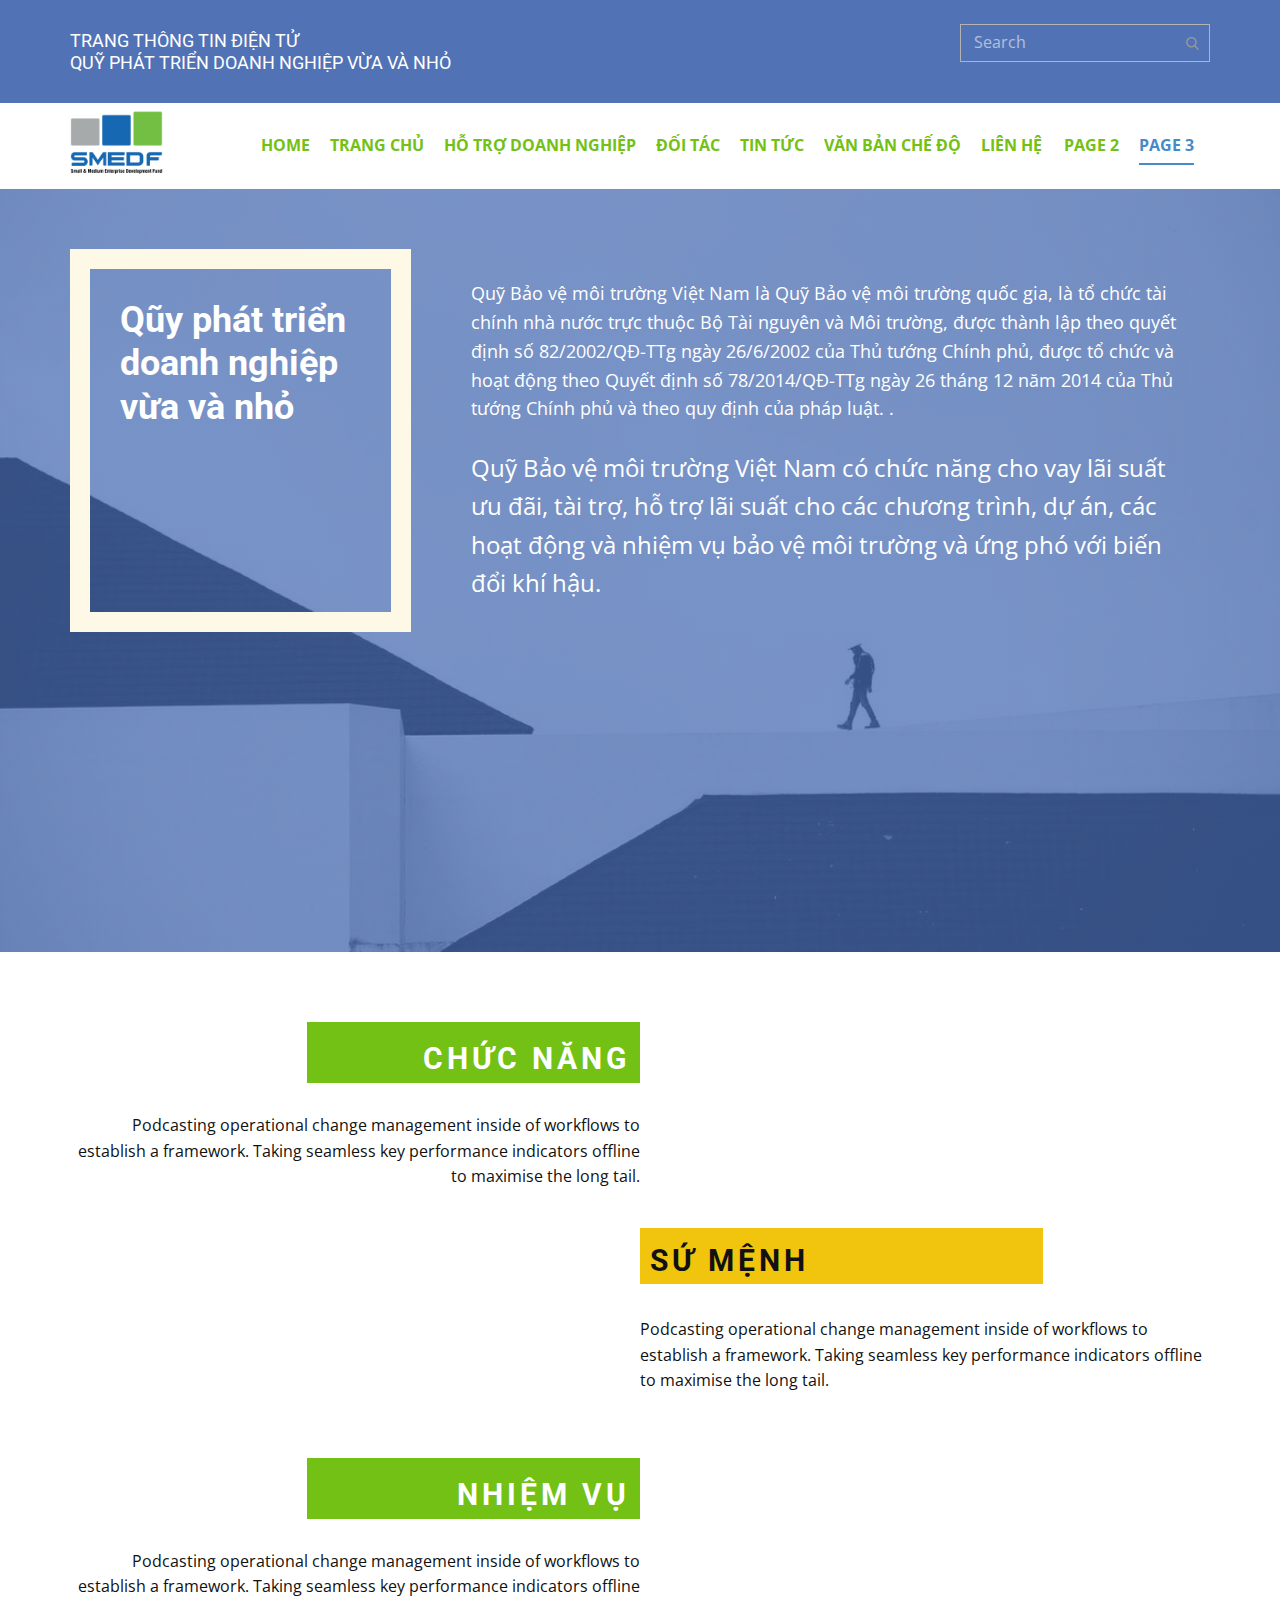
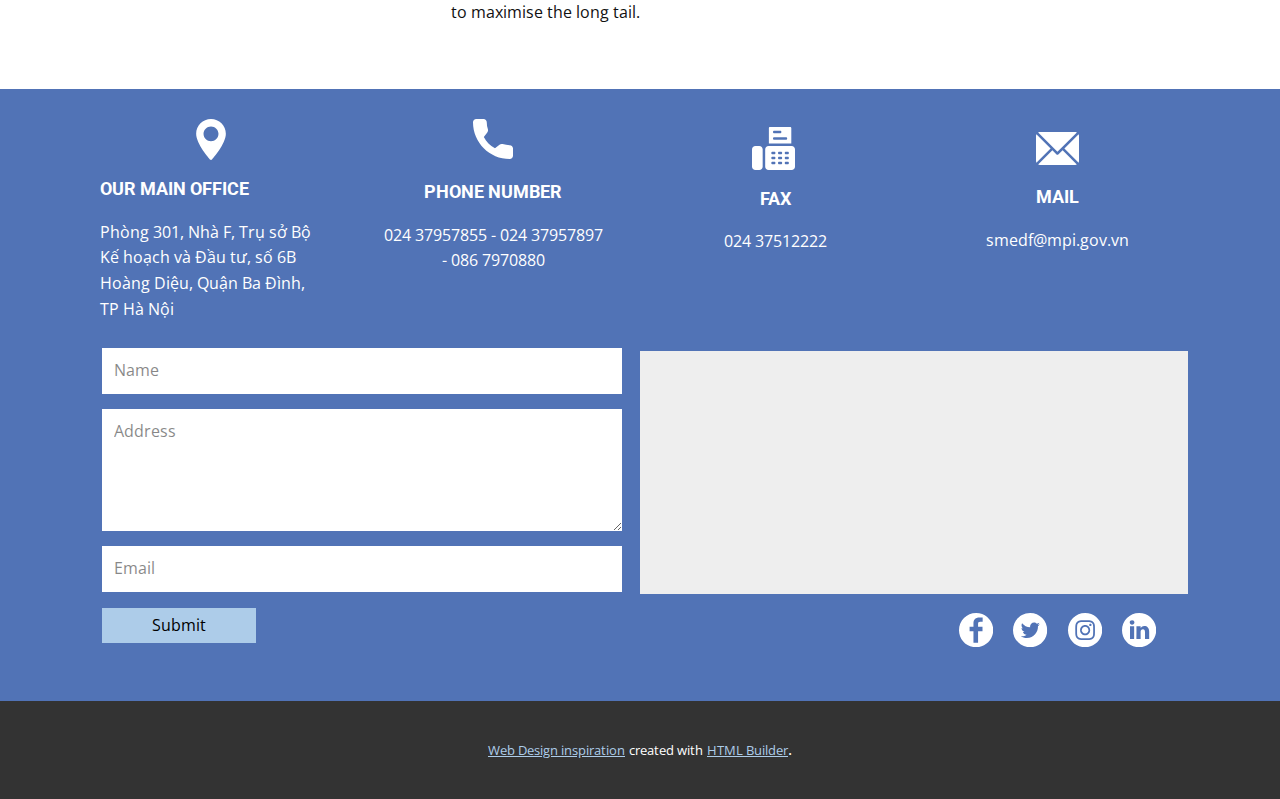
<file: Page-3.html>
<!DOCTYPE html>
<html style="font-size: 16px;">
  <head>
    <meta name="viewport" content="width=device-width, initial-scale=1.0">
    <meta charset="utf-8">
    <meta name="keywords" content="Full width text, What We Do, Who We Are, Meet Our Team">
    <meta name="description" content="">
    <meta name="page_type" content="np-template-header-footer-from-plugin">
    <title>Page 3</title>
    <link rel="stylesheet" href="nicepage.css" media="screen">
<link rel="stylesheet" href="Page-3.css" media="screen">
    <script class="u-script" type="text/javascript" src="jquery.js" defer=""></script>
    <script class="u-script" type="text/javascript" src="nicepage.js" defer=""></script>
    <meta name="generator" content="Nicepage 3.29.1, nicepage.com">
    <link id="u-theme-google-font" rel="stylesheet" href="https://fonts.googleapis.com/css?family=Roboto:100,100i,300,300i,400,400i,500,500i,700,700i,900,900i|Open+Sans:300,300i,400,400i,600,600i,700,700i,800,800i">
    
    
    
    <script type="application/ld+json">{
		"@context": "http://schema.org",
		"@type": "Organization",
		"name": "",
		"sameAs": [
				"https://facebook.com/name",
				"https://twitter.com/name",
				"https://instagram.com/name"
		]
}</script>
    <meta name="theme-color" content="#478ac9">
    <meta name="twitter:site" content="@">
    <meta name="twitter:card" content="summary_large_image">
    <meta name="twitter:title" content="Page 3">
    <meta name="twitter:description" content="">
    <meta property="og:title" content="Page 3">
    <meta property="og:type" content="website">
  </head>
  <body class="u-body"><header class="u-align-left u-clearfix u-header u-section-row-container" id="sec-650e"><div class="u-section-rows">
        <div class="u-custom-color-5 u-section-row u-section-row-1" id="sec-46aa">
          <div class="u-clearfix u-sheet u-sheet-1">
            <form action="#" method="get" class="u-border-1 u-border-grey-30 u-search u-search-right u-search-1">
              <button class="u-search-button" type="submit">
                <span class="u-search-icon u-spacing-10 u-text-grey-40 u-search-icon-1">
                  <svg class="u-svg-link" preserveAspectRatio="xMidYMin slice" viewBox="0 0 56.966 56.966" style=""><use xmlns:xlink="http://www.w3.org/1999/xlink" xlink:href="#svg-9dab"></use></svg>
                  <svg xmlns="http://www.w3.org/2000/svg" xmlns:xlink="http://www.w3.org/1999/xlink" version="1.1" id="svg-9dab" x="0px" y="0px" viewBox="0 0 56.966 56.966" style="enable-background:new 0 0 56.966 56.966;" xml:space="preserve" class="u-svg-content"><path d="M55.146,51.887L41.588,37.786c3.486-4.144,5.396-9.358,5.396-14.786c0-12.682-10.318-23-23-23s-23,10.318-23,23  s10.318,23,23,23c4.761,0,9.298-1.436,13.177-4.162l13.661,14.208c0.571,0.593,1.339,0.92,2.162,0.92  c0.779,0,1.518-0.297,2.079-0.837C56.255,54.982,56.293,53.08,55.146,51.887z M23.984,6c9.374,0,17,7.626,17,17s-7.626,17-17,17  s-17-7.626-17-17S14.61,6,23.984,6z"></path><g></g><g></g><g></g><g></g><g></g><g></g><g></g><g></g><g></g><g></g><g></g><g></g><g></g><g></g><g></g></svg>
                </span>
              </button>
              <input class="u-search-input" type="search" name="search" value="" placeholder="Search">
            </form>
            <h6 class="u-text u-text-default u-text-1">TRANG THÔNG TIN ĐIỆN TỬ&nbsp;<br>QUỸ PHÁT TRIỂN DOANH NGHIỆP VỪA VÀ NHỎ
            </h6>
          </div>
          
          
          
          
          
        </div>
        <div class="u-section-row u-white u-section-row-2" id="sec-37e8">
          <div class="u-clearfix u-sheet u-valign-middle-lg u-valign-middle-xs u-sheet-2">
            <nav data-position="" class="u-menu u-menu-dropdown u-offcanvas u-menu-1" data-responsive-from="MD">
              <div class="menu-collapse" style="font-size: 0.875rem; letter-spacing: 0px; font-weight: 700; text-transform: uppercase;">
                <a class="u-button-style u-custom-active-border-color u-custom-border u-custom-border-color u-custom-borders u-custom-hover-border-color u-custom-left-right-menu-spacing u-custom-padding-bottom u-custom-text-active-color u-custom-text-color u-custom-text-hover-color u-custom-top-bottom-menu-spacing u-nav-link u-text-custom-color-4" href="#" style="padding: 3px 10px; font-size: calc(1em + 6px);">
                  <svg><use xmlns:xlink="http://www.w3.org/1999/xlink" xlink:href="#menu-hamburger"></use></svg>
                  <svg version="1.1" xmlns="http://www.w3.org/2000/svg" xmlns:xlink="http://www.w3.org/1999/xlink"><defs><symbol id="menu-hamburger" viewBox="0 0 16 16" style="width: 16px; height: 16px;"><rect y="1" width="16" height="2"></rect><rect y="7" width="16" height="2"></rect><rect y="13" width="16" height="2"></rect>
</symbol>
</defs></svg>
                </a>
              </div>
              <div class="u-custom-menu u-nav-container">
                <ul class="u-nav u-spacing-20 u-unstyled u-nav-1"><li class="u-nav-item"><a class="u-border-2 u-border-active-palette-1-base u-border-hover-palette-1-base u-border-no-left u-border-no-right u-border-no-top u-button-style u-nav-link u-text-active-palette-1-base u-text-custom-color-4 u-text-hover-custom-color-5" href="Home.html" style="padding: 10px 0px;">Home</a>
</li><li class="u-nav-item"><a class="u-border-2 u-border-active-palette-1-base u-border-hover-palette-1-base u-border-no-left u-border-no-right u-border-no-top u-button-style u-nav-link u-text-active-palette-1-base u-text-custom-color-4 u-text-hover-custom-color-5" style="padding: 10px 0px;">TRANG CHỦ</a>
</li><li class="u-nav-item"><a class="u-border-2 u-border-active-palette-1-base u-border-hover-palette-1-base u-border-no-left u-border-no-right u-border-no-top u-button-style u-nav-link u-text-active-palette-1-base u-text-custom-color-4 u-text-hover-custom-color-5" style="padding: 10px 0px;">HỖ TRỢ DOANH NGHIỆP</a>
</li><li class="u-nav-item"><a class="u-border-2 u-border-active-palette-1-base u-border-hover-palette-1-base u-border-no-left u-border-no-right u-border-no-top u-button-style u-nav-link u-text-active-palette-1-base u-text-custom-color-4 u-text-hover-custom-color-5" style="padding: 10px 0px;">ĐỐI TÁC</a>
</li><li class="u-nav-item"><a class="u-border-2 u-border-active-palette-1-base u-border-hover-palette-1-base u-border-no-left u-border-no-right u-border-no-top u-button-style u-nav-link u-text-active-palette-1-base u-text-custom-color-4 u-text-hover-custom-color-5" style="padding: 10px 0px;">TIN TỨC</a>
</li><li class="u-nav-item"><a class="u-border-2 u-border-active-palette-1-base u-border-hover-palette-1-base u-border-no-left u-border-no-right u-border-no-top u-button-style u-nav-link u-text-active-palette-1-base u-text-custom-color-4 u-text-hover-custom-color-5" style="padding: 10px 0px;">VĂN BẢN CHẾ ĐỘ</a>
</li><li class="u-nav-item"><a class="u-border-2 dd u-border-active-palette-1-base u-border-hover-palette-1-base u-border-no-left u-border-no-right u-border-no-top u-button-style u-nav-link u-text-active-palette-1-base u-text-custom-color-4 u-text-hover-custom-color-5" style="padding: 10px 2px 10px 0px;">LIÊN HỆ</a>
</li><li class="u-nav-item"><a class="u-border-2 u-border-active-palette-1-base u-border-hover-palette-1-base u-border-no-left u-border-no-right u-border-no-top u-button-style u-nav-link u-text-active-palette-1-base u-text-custom-color-4 u-text-hover-custom-color-5" href="Page-2.html" style="padding: 10px 0px;">Page 2</a>
</li><li class="u-nav-item"><a class="u-border-2 u-border-active-palette-1-base u-border-hover-palette-1-base u-border-no-left u-border-no-right u-border-no-top u-button-style u-nav-link u-text-active-palette-1-base u-text-custom-color-4 u-text-hover-custom-color-5" href="Page-3.html" style="padding: 10px 0px;">Page 3</a>
</li></ul>
              </div>
              <div class="u-custom-menu u-nav-container-collapse">
                <div class="u-black u-container-style u-inner-container-layout u-opacity u-opacity-95 u-sidenav">
                  <div class="u-inner-container-layout u-sidenav-overflow">
                    <div class="u-menu-close"></div>
                    <ul class="u-align-center u-nav u-popupmenu-items u-unstyled u-nav-2"><li class="u-nav-item"><a class="u-button-style u-nav-link" href="Home.html" style="padding: 10px 20px;">Home</a>
</li><li class="u-nav-item"><a class="u-button-style u-nav-link" style="padding: 10px 20px;">TRANG CHỦ</a>
</li><li class="u-nav-item"><a class="u-button-style u-nav-link" style="padding: 10px 20px;">HỖ TRỢ DOANH NGHIỆP</a>
</li><li class="u-nav-item"><a class="u-button-style u-nav-link" style="padding: 10px 20px;">ĐỐI TÁC</a>
</li><li class="u-nav-item"><a class="u-button-style u-nav-link" style="padding: 10px 20px;">TIN TỨC</a>
</li><li class="u-nav-item"><a class="u-button-style u-nav-link" style="padding: 10px 20px;">VĂN BẢN CHẾ ĐỘ</a>
</li><li class="u-nav-item"><a class="u-button-style u-nav-link" style="padding: 10px 20px;">LIÊN HỆ</a>
</li><li class="u-nav-item"><a class="u-button-style u-nav-link" href="Page-2.html" style="padding: 10px 20px;">Page 2</a>
</li><li class="u-nav-item"><a class="u-button-style u-nav-link" href="Page-3.html" style="padding: 10px 20px;">Page 3</a>
</li></ul>
                  </div>
                </div>
                <div class="u-black u-menu-overlay u-opacity u-opacity-70"></div>
              </div>
            </nav>
            <img class="u-image u-image-default u-preserve-proportions u-image-1" src="images/logo.png" alt="" data-image-width="130" data-image-height="111">
          </div>
          
          
          
          
          
        </div>
      </div></header>
    <section class="u-clearfix u-image u-shading u-section-1" id="carousel_8c7e">
      <div class="u-clearfix u-sheet u-sheet-1">
        <div class="u-clearfix u-expanded-width u-gutter-30 u-layout-wrap u-layout-wrap-1">
          <div class="u-layout">
            <div class="u-layout-row">
              <div class="u-container-style u-layout-cell u-size-19 u-layout-cell-1">
                <div class="u-border-20 u-border-palette-3-light-3 u-container-layout u-container-layout-1">
                  <h4 class="u-text u-text-default u-text-1">Qũy phát triển doanh nghiệp vừa và nhỏ</h4>
                </div>
              </div>
              <div class="u-container-style u-layout-cell u-size-41 u-layout-cell-2">
                <div class="u-container-layout u-valign-top u-container-layout-2">
                  <p class="u-text u-text-default u-text-2">
                    <span style="font-size: 1.125rem;" class="u-text-white"> Quỹ Bảo vệ môi trường Việt Nam là Quỹ Bảo vệ môi trường quốc gia, là tổ chức tài chính nhà nước trực thuộc Bộ Tài nguyên và Môi trường, được thành lập theo quyết định số 82/2002/QĐ-TTg ngày 26/6/2002 của Thủ tướng Chính phủ, được tổ chức và hoạt động theo Quyết định số 78/2014/QĐ-TTg ngày 26 tháng 12 năm 2014 của Thủ tướng Chính phủ và theo quy định của pháp luật. .<br>
                    </span>
                    <br>
                    <span style="font-size: 1.5rem;">Quỹ Bảo vệ môi trường Việt Nam có chức năng cho vay lãi suất ưu đãi, tài trợ, hỗ trợ lãi suất cho các chương trình, dự án, các hoạt động và nhiệm vụ bảo vệ môi trường và ứng phó với biến đổi khí hậu.</span>
                    <br>
                  </p>
                </div>
              </div>
            </div>
          </div>
        </div>
      </div>
    </section>
    <section class="u-clearfix u-section-2" id="carousel_68e8">
      <div class="u-clearfix u-sheet u-sheet-1">
        <div class="u-align-right u-container-style u-custom-color-4 u-group u-group-1">
          <div class="u-container-layout u-valign-middle u-container-layout-1">
            <h3 class="u-text u-text-1">CHỨc NĂNG</h3>
          </div>
        </div>
        <p class="u-align-right u-text u-text-2">Podcasting operational change management inside of workflows to establish a framework. Taking seamless key performance indicators offline to maximise the long tail.</p>
        <div class="u-align-right u-container-style u-group u-palette-3-base u-group-2">
          <div class="u-container-layout u-valign-middle-xl u-container-layout-2">
            <h3 class="u-align-left u-text u-text-3">sứ mệnh</h3>
          </div>
        </div>
        <p class="u-align-left u-text u-text-4">Podcasting operational change management inside of workflows to establish a framework. Taking seamless key performance indicators offline to maximise the long tail.</p>
        <div class="u-align-right u-container-style u-custom-color-4 u-group u-group-3">
          <div class="u-container-layout u-valign-middle u-container-layout-3">
            <h3 class="u-text u-text-5">Nhiệm vụ</h3>
          </div>
        </div>
        <p class="u-align-right u-text u-text-6">Podcasting operational change management inside of workflows to establish a framework. Taking seamless key performance indicators offline to maximise the long tail.</p>
      </div>
    </section>
    
    
    <footer class="u-align-center u-clearfix u-custom-color-5 u-footer u-footer" id="sec-8da9"><div class="u-clearfix u-sheet u-sheet-1">
        <div class="u-clearfix u-expanded-width-lg u-expanded-width-md u-gutter-0 u-hidden-sm u-hidden-xs u-layout-wrap u-layout-wrap-1">
          <div class="u-gutter-0 u-layout">
            <div class="u-layout-row">
              <div class="u-container-style u-hidden-xs u-layout-cell u-size-15 u-size-30-md u-layout-cell-1">
                <div class="u-container-layout u-container-layout-1"><span class="u-icon u-icon-circle u-text-white u-icon-1"><svg class="u-svg-link" preserveAspectRatio="xMidYMin slice" viewBox="0 0 512 512" style=""><use xmlns:xlink="http://www.w3.org/1999/xlink" xlink:href="#svg-fb01"></use></svg><svg id="svg-fb01" x="0px" y="0px" viewBox="0 0 512 512" style="enable-background:new 0 0 512 512;" class="u-svg-content"><g><g><path d="M256,0C153.755,0,70.573,83.182,70.573,185.426c0,126.888,165.939,313.167,173.004,321.035    c6.636,7.391,18.222,7.378,24.846,0c7.065-7.868,173.004-194.147,173.004-321.035C441.425,83.182,358.244,0,256,0z M256,278.719    c-51.442,0-93.292-41.851-93.292-93.293S204.559,92.134,256,92.134s93.291,41.851,93.291,93.293S307.441,278.719,256,278.719z"></path>
</g>
</g><g></g><g></g><g></g><g></g><g></g><g></g><g></g><g></g><g></g><g></g><g></g><g></g><g></g><g></g><g></g></svg></span>
                  <h6 class="u-align-center-md u-align-center-sm u-align-center-xs u-text u-text-1">OUR MAIN OFFICE</h6>
                  <p class="u-text u-text-2"> Phòng 301, Nhà F, Trụ sở Bộ Kế hoạch và Đầu tư, số 6B Hoàng Diệu, Quận Ba Đình, TP Hà Nội</p>
                </div>
              </div>
              <div class="u-container-style u-hidden-sm u-layout-cell u-size-15 u-size-30-md u-layout-cell-2">
                <div class="u-container-layout u-valign-top-lg u-valign-top-md u-valign-top-xl u-container-layout-2"><span class="u-hidden-xs u-icon u-icon-circle u-text-white u-icon-2"><svg class="u-svg-link" preserveAspectRatio="xMidYMin slice" viewBox="0 0 384 384" style=""><use xmlns:xlink="http://www.w3.org/1999/xlink" xlink:href="#svg-cd86"></use></svg><svg id="svg-cd86" x="0px" y="0px" viewBox="0 0 384 384" style="enable-background:new 0 0 384 384;" class="u-svg-content"><g><g><path d="M353.188,252.052c-23.51,0-46.594-3.677-68.469-10.906c-10.719-3.656-23.896-0.302-30.438,6.417l-43.177,32.594    c-50.073-26.729-80.917-57.563-107.281-107.26l31.635-42.052c8.219-8.208,11.167-20.198,7.635-31.448    c-7.26-21.99-10.948-45.063-10.948-68.583C132.146,13.823,118.323,0,101.333,0H30.813C13.823,0,0,13.823,0,30.813    C0,225.563,158.438,384,353.188,384c16.99,0,30.813-13.823,30.813-30.813v-70.323C384,265.875,370.177,252.052,353.188,252.052z"></path>
</g>
</g><g></g><g></g><g></g><g></g><g></g><g></g><g></g><g></g><g></g><g></g><g></g><g></g><g></g><g></g><g></g></svg></span>
                  <h6 class="u-align-center u-text u-text-3">phone number</h6>
                  <p class="u-align-center u-hidden-xs u-text u-text-4"> 024 37957855 - 024 37957897 - 086 7970880</p>
                </div>
              </div>
              <div class="u-container-style u-hidden-xs u-layout-cell u-size-15 u-size-30-md u-layout-cell-3">
                <div class="u-container-layout u-container-layout-3"><span class="u-align-center-md u-align-center-sm u-align-center-xs u-hidden-xs u-icon u-icon-circle u-text-white u-icon-3"><svg class="u-svg-link" preserveAspectRatio="xMidYMin slice" viewBox="0 0 512 512" style=""><use xmlns:xlink="http://www.w3.org/1999/xlink" xlink:href="#svg-f872"></use></svg><svg id="svg-f872" viewBox="0 0 512 512" class="u-svg-content"><path d="m201 12.714v184.286h267v-184.286c0-7.022-5.692-12.714-12.714-12.714h-241.572c-7.022 0-12.714 5.692-12.714 12.714zm63.89 33.131h70.271c8.284 0 15 6.716 15 15s-6.716 15-15 15h-70.271c-8.284 0-15-6.716-15-15s6.715-15 15-15zm0 75.142h139.22c8.284 0 15 6.716 15 15s-6.716 15-15 15h-139.22c-8.284 0-15-6.716-15-15s6.715-15 15-15z"></path><path d="m472 227h-275c-22.091 0-40 17.909-40 40v205c0 22.091 17.909 40 40 40h275c22.091 0 40-17.909 40-40v-205c0-22.091-17.909-40-40-40zm-207.5 217.5h-20c-8.284 0-15-6.716-15-15s6.716-15 15-15h20c8.284 0 15 6.716 15 15s-6.716 15-15 15zm0-60h-20c-8.284 0-15-6.716-15-15s6.716-15 15-15h20c8.284 0 15 6.716 15 15s-6.716 15-15 15zm0-60h-20c-8.284 0-15-6.716-15-15s6.716-15 15-15h20c8.284 0 15 6.716 15 15s-6.716 15-15 15zm80 120h-20c-8.284 0-15-6.716-15-15s6.716-15 15-15h20c8.284 0 15 6.716 15 15s-6.716 15-15 15zm0-60h-20c-8.284 0-15-6.716-15-15s6.716-15 15-15h20c8.284 0 15 6.716 15 15s-6.716 15-15 15zm0-60h-20c-8.284 0-15-6.716-15-15s6.716-15 15-15h20c8.284 0 15 6.716 15 15s-6.716 15-15 15zm80 120h-20c-8.284 0-15-6.716-15-15s6.716-15 15-15h20c8.284 0 15 6.716 15 15s-6.716 15-15 15zm0-60h-20c-8.284 0-15-6.716-15-15s6.716-15 15-15h20c8.284 0 15 6.716 15 15s-6.716 15-15 15zm0-60h-20c-8.284 0-15-6.716-15-15s6.716-15 15-15h20c8.284 0 15 6.716 15 15s-6.716 15-15 15z"></path><path d="m87 227h-47c-22.091 0-40 17.909-40 40v205c0 22.091 17.909 40 40 40h47c22.091 0 40-17.909 40-40v-205c0-22.091-17.909-40-40-40z"></path></svg></span>
                  <h6 class="u-align-center u-text u-text-5">fax</h6>
                  <p class="u-align-center u-hidden-xs u-text u-text-6"> 024 37512222</p>
                </div>
              </div>
              <div class="u-container-style u-layout-cell u-size-15 u-size-30-md u-layout-cell-4">
                <div class="u-container-layout u-container-layout-4"><span class="u-align-center-md u-align-center-sm u-align-center-xs u-hidden-xs u-icon u-icon-circle u-text-white u-icon-4"><svg class="u-svg-link" preserveAspectRatio="xMidYMin slice" viewBox="0 0 512 512" style=""><use xmlns:xlink="http://www.w3.org/1999/xlink" xlink:href="#svg-d2c4"></use></svg><svg id="svg-d2c4" x="0px" y="0px" viewBox="0 0 512 512" style="enable-background:new 0 0 512 512;" class="u-svg-content"><g><g><path d="M467,61H45c-6.927,0-13.412,1.703-19.279,4.51L255,294.789l51.389-49.387c0,0,0.004-0.005,0.005-0.007    c0.001-0.002,0.005-0.004,0.005-0.004L486.286,65.514C480.418,62.705,473.929,61,467,61z"></path>
</g>
</g><g><g><path d="M507.496,86.728L338.213,256.002L507.49,425.279c2.807-5.867,4.51-12.352,4.51-19.279V106    C512,99.077,510.301,92.593,507.496,86.728z"></path>
</g>
</g><g><g><path d="M4.51,86.721C1.703,92.588,0,99.073,0,106v300c0,6.923,1.701,13.409,4.506,19.274L173.789,256L4.51,86.721z"></path>
</g>
</g><g><g><path d="M317.002,277.213l-51.396,49.393c-2.93,2.93-6.768,4.395-10.605,4.395s-7.676-1.465-10.605-4.395L195,277.211    L25.714,446.486C31.582,449.295,38.071,451,45,451h422c6.927,0,13.412-1.703,19.279-4.51L317.002,277.213z"></path>
</g>
</g><g></g><g></g><g></g><g></g><g></g><g></g><g></g><g></g><g></g><g></g><g></g><g></g><g></g><g></g><g></g></svg></span>
                  <h6 class="u-align-center u-hidden-xs u-text u-text-7">mail</h6>
                  <p class="u-align-center u-hidden-xs u-text u-text-8"> smedf@mpi.gov.vn</p>
                </div>
              </div>
            </div>
          </div>
        </div>
        <div class="u-expanded-width-md u-expanded-width-sm u-expanded-width-xs u-form u-hidden-sm u-hidden-xs u-form-1">
          <form action="#" method="POST" class="u-clearfix u-form-spacing-15 u-form-vertical u-inner-form" style="padding: 15px;" source="custom">
            <div class="u-form-group u-form-name">
              <label for="name-0cec" class="u-form-control-hidden u-label">Name</label>
              <input type="text" placeholder="Name" id="name-0cec" name="name" class="u-border-no-bottom u-border-no-left u-border-no-right u-border-no-top u-input u-input-rectangle u-white" required="">
            </div>
            <div class="u-form-group u-form-message">
              <label for="message-0cec" class="u-form-control-hidden u-label">Address</label>
              <textarea placeholder="Address" rows="4" cols="50" id="message-0cec" name="message" class="u-border-no-bottom u-border-no-left u-border-no-right u-border-no-top u-input u-input-rectangle u-white" required=""></textarea>
            </div>
            <div class="u-form-email u-form-group">
              <label for="email-0cec" class="u-form-control-hidden u-label">Email</label>
              <input type="email" placeholder="Email" id="email-0cec" name="email" class="u-border-no-bottom u-border-no-left u-border-no-right u-border-no-top u-input u-input-rectangle u-white" required="">
            </div>
            <div class="u-form-group u-form-submit">
              <a href="#" class="u-btn u-btn-submit u-button-style u-btn-1">Submit</a>
              <input type="submit" value="submit" class="u-form-control-hidden">
            </div>
            <div class="u-form-send-message u-form-send-success">#FormSendSuccess</div>
            <div class="u-form-send-error u-form-send-message">#FormSendError</div>
            <input type="hidden" value="" name="recaptchaResponse">
          </form>
        </div>
        <div class="u-expanded-width-md u-expanded-width-sm u-expanded-width-xs u-grey-light-2 u-map u-map-1">
          <div class="embed-responsive">
            <iframe class="embed-responsive-item" src="//maps.google.com/maps?output=embed&amp;q=s%E1%BB%91%206B%20Ho%C3%A0ng%20Di%E1%BB%87u%2C%20Qu%E1%BA%ADn%20Ba%20%C4%90%C3%ACnh%2C%20TP%20H%C3%A0%20N%E1%BB%99i&amp;t=m" data-map="[base64]"></iframe>
          </div>
        </div>
        <div class="u-social-icons u-spacing-20 u-social-icons-1">
          <a class="u-social-url" title="facebook" target="_blank" href="https://facebook.com/name"><span class="u-icon u-social-facebook u-social-icon u-text-white"><svg class="u-svg-link" preserveAspectRatio="xMidYMin slice" viewBox="0 0 97.75 97.75" style=""><use xmlns:xlink="http://www.w3.org/1999/xlink" xlink:href="#svg-fc9a"></use></svg><svg class="u-svg-content" viewBox="0 0 97.75 97.75" x="0px" y="0px" id="svg-fc9a" style="enable-background:new 0 0 97.75 97.75;"><g><path d="M48.875,0C21.882,0,0,21.882,0,48.875S21.882,97.75,48.875,97.75S97.75,75.868,97.75,48.875S75.868,0,48.875,0z    M67.521,24.89l-6.76,0.003c-5.301,0-6.326,2.519-6.326,6.215v8.15h12.641L67.07,52.023H54.436v32.758H41.251V52.023H30.229V39.258   h11.022v-9.414c0-10.925,6.675-16.875,16.42-16.875l9.851,0.015V24.89L67.521,24.89z"></path>
</g></svg></span>
          </a>
          <a class="u-social-url" title="twitter" target="_blank" href="https://twitter.com/name"><span class="u-icon u-social-icon u-social-twitter u-text-white"><svg class="u-svg-link" preserveAspectRatio="xMidYMin slice" viewBox="0 0 512 512" style=""><use xmlns:xlink="http://www.w3.org/1999/xlink" xlink:href="#svg-fdce"></use></svg><svg class="u-svg-content" viewBox="0 0 512 512" id="svg-fdce"><path d="m256 0c-141.363281 0-256 114.636719-256 256s114.636719 256 256 256 256-114.636719 256-256-114.636719-256-256-256zm116.886719 199.601562c.113281 2.519532.167969 5.050782.167969 7.59375 0 77.644532-59.101563 167.179688-167.183594 167.183594h.003906-.003906c-33.183594 0-64.0625-9.726562-90.066406-26.394531 4.597656.542969 9.277343.8125 14.015624.8125 27.53125 0 52.867188-9.390625 72.980469-25.152344-25.722656-.476562-47.410156-17.464843-54.894531-40.8125 3.582031.6875 7.265625 1.0625 11.042969 1.0625 5.363281 0 10.558593-.722656 15.496093-2.070312-26.886718-5.382813-47.140624-29.144531-47.140624-57.597657 0-.265624 0-.503906.007812-.75 7.917969 4.402344 16.972656 7.050782 26.613281 7.347657-15.777343-10.527344-26.148437-28.523438-26.148437-48.910157 0-10.765624 2.910156-20.851562 7.957031-29.535156 28.976563 35.554688 72.28125 58.9375 121.117187 61.394532-1.007812-4.304688-1.527343-8.789063-1.527343-13.398438 0-32.4375 26.316406-58.753906 58.765625-58.753906 16.902344 0 32.167968 7.144531 42.890625 18.566406 13.386719-2.640625 25.957031-7.53125 37.3125-14.261719-4.394531 13.714844-13.707031 25.222657-25.839844 32.5 11.886719-1.421875 23.214844-4.574219 33.742187-9.253906-7.863281 11.785156-17.835937 22.136719-29.308593 30.429687zm0 0"></path></svg></span>
          </a>
          <a class="u-social-url" title="instagram" target="_blank" href="https://instagram.com/name"><span class="u-icon u-social-icon u-social-instagram u-text-white"><svg class="u-svg-link" preserveAspectRatio="xMidYMin slice" viewBox="0 0 512 512" style=""><use xmlns:xlink="http://www.w3.org/1999/xlink" xlink:href="#svg-4885"></use></svg><svg class="u-svg-content" viewBox="0 0 512 512" id="svg-4885"><path d="m305 256c0 27.0625-21.9375 49-49 49s-49-21.9375-49-49 21.9375-49 49-49 49 21.9375 49 49zm0 0"></path><path d="m370.59375 169.304688c-2.355469-6.382813-6.113281-12.160157-10.996094-16.902344-4.742187-4.882813-10.515625-8.640625-16.902344-10.996094-5.179687-2.011719-12.960937-4.40625-27.292968-5.058594-15.503906-.707031-20.152344-.859375-59.402344-.859375-39.253906 0-43.902344.148438-59.402344.855469-14.332031.65625-22.117187 3.050781-27.292968 5.0625-6.386719 2.355469-12.164063 6.113281-16.902344 10.996094-4.882813 4.742187-8.640625 10.515625-11 16.902344-2.011719 5.179687-4.40625 12.964843-5.058594 27.296874-.707031 15.5-.859375 20.148438-.859375 59.402344 0 39.25.152344 43.898438.859375 59.402344.652344 14.332031 3.046875 22.113281 5.058594 27.292969 2.359375 6.386719 6.113281 12.160156 10.996094 16.902343 4.742187 4.882813 10.515624 8.640626 16.902343 10.996094 5.179688 2.015625 12.964844 4.410156 27.296875 5.0625 15.5.707032 20.144532.855469 59.398438.855469 39.257812 0 43.90625-.148437 59.402344-.855469 14.332031-.652344 22.117187-3.046875 27.296874-5.0625 12.820313-4.945312 22.953126-15.078125 27.898438-27.898437 2.011719-5.179688 4.40625-12.960938 5.0625-27.292969.707031-15.503906.855469-20.152344.855469-59.402344 0-39.253906-.148438-43.902344-.855469-59.402344-.652344-14.332031-3.046875-22.117187-5.0625-27.296874zm-114.59375 162.179687c-41.691406 0-75.488281-33.792969-75.488281-75.484375s33.796875-75.484375 75.488281-75.484375c41.6875 0 75.484375 33.792969 75.484375 75.484375s-33.796875 75.484375-75.484375 75.484375zm78.46875-136.3125c-9.742188 0-17.640625-7.898437-17.640625-17.640625s7.898437-17.640625 17.640625-17.640625 17.640625 7.898437 17.640625 17.640625c-.003906 9.742188-7.898437 17.640625-17.640625 17.640625zm0 0"></path><path d="m256 0c-141.363281 0-256 114.636719-256 256s114.636719 256 256 256 256-114.636719 256-256-114.636719-256-256-256zm146.113281 316.605469c-.710937 15.648437-3.199219 26.332031-6.832031 35.683593-7.636719 19.746094-23.246094 35.355469-42.992188 42.992188-9.347656 3.632812-20.035156 6.117188-35.679687 6.832031-15.675781.714844-20.683594.886719-60.605469.886719-39.925781 0-44.929687-.171875-60.609375-.886719-15.644531-.714843-26.332031-3.199219-35.679687-6.832031-9.8125-3.691406-18.695313-9.476562-26.039063-16.957031-7.476562-7.339844-13.261719-16.226563-16.953125-26.035157-3.632812-9.347656-6.121094-20.035156-6.832031-35.679687-.722656-15.679687-.890625-20.6875-.890625-60.609375s.167969-44.929688.886719-60.605469c.710937-15.648437 3.195312-26.332031 6.828125-35.683593 3.691406-9.808594 9.480468-18.695313 16.960937-26.035157 7.339844-7.480469 16.226563-13.265625 26.035157-16.957031 9.351562-3.632812 20.035156-6.117188 35.683593-6.832031 15.675781-.714844 20.683594-.886719 60.605469-.886719s44.929688.171875 60.605469.890625c15.648437.710937 26.332031 3.195313 35.683593 6.824219 9.808594 3.691406 18.695313 9.480468 26.039063 16.960937 7.476563 7.34375 13.265625 16.226563 16.953125 26.035157 3.636719 9.351562 6.121094 20.035156 6.835938 35.683593.714843 15.675781.882812 20.683594.882812 60.605469s-.167969 44.929688-.886719 60.605469zm0 0"></path></svg></span>
          </a>
          <a class="u-social-url" target="_blank" title="Custom" href=""><span class="u-icon u-social-custom u-social-icon u-text-white u-icon-8"><svg class="u-svg-link" preserveAspectRatio="xMidYMin slice" viewBox="0 0 512 512" style=""><use xmlns:xlink="http://www.w3.org/1999/xlink" xlink:href="#svg-6e12"></use></svg><svg class="u-svg-content" viewBox="0 0 512 512" id="svg-6e12"><path d="m256 0c-141.363281 0-256 114.636719-256 256s114.636719 256 256 256 256-114.636719 256-256-114.636719-256-256-256zm-74.390625 387h-62.347656v-187.574219h62.347656zm-31.171875-213.1875h-.40625c-20.921875 0-34.453125-14.402344-34.453125-32.402344 0-18.40625 13.945313-32.410156 35.273437-32.410156 21.328126 0 34.453126 14.003906 34.859376 32.410156 0 18-13.53125 32.402344-35.273438 32.402344zm255.984375 213.1875h-62.339844v-100.347656c0-25.21875-9.027343-42.417969-31.585937-42.417969-17.222656 0-27.480469 11.601563-31.988282 22.800781-1.648437 4.007813-2.050781 9.609375-2.050781 15.214844v104.75h-62.34375s.816407-169.976562 0-187.574219h62.34375v26.558594c8.285157-12.78125 23.109375-30.960937 56.1875-30.960937 41.019531 0 71.777344 26.808593 71.777344 84.421874zm0 0"></path></svg></span>
          </a>
        </div><span class="u-hidden-lg u-hidden-md u-hidden-xl u-icon u-icon-circle u-text-white u-icon-9"><svg class="u-svg-link" preserveAspectRatio="xMidYMin slice" viewBox="0 0 512 512" style=""><use xmlns:xlink="http://www.w3.org/1999/xlink" xlink:href="#svg-2e9b"></use></svg><svg id="svg-2e9b" x="0px" y="0px" viewBox="0 0 512 512" style="enable-background:new 0 0 512 512;" class="u-svg-content"><g><g><path d="M256,0C153.755,0,70.573,83.182,70.573,185.426c0,126.888,165.939,313.167,173.004,321.035    c6.636,7.391,18.222,7.378,24.846,0c7.065-7.868,173.004-194.147,173.004-321.035C441.425,83.182,358.244,0,256,0z M256,278.719    c-51.442,0-93.292-41.851-93.292-93.293S204.559,92.134,256,92.134s93.291,41.851,93.291,93.293S307.441,278.719,256,278.719z"></path>
</g>
</g><g></g><g></g><g></g><g></g><g></g><g></g><g></g><g></g><g></g><g></g><g></g><g></g><g></g><g></g><g></g></svg></span><span class="u-hidden-lg u-hidden-md u-hidden-xl u-icon u-icon-circle u-text-white u-icon-10"><svg class="u-svg-link" preserveAspectRatio="xMidYMin slice" viewBox="0 0 384 384" style=""><use xmlns:xlink="http://www.w3.org/1999/xlink" xlink:href="#svg-a353"></use></svg><svg id="svg-a353" x="0px" y="0px" viewBox="0 0 384 384" style="enable-background:new 0 0 384 384;" class="u-svg-content"><g><g><path d="M353.188,252.052c-23.51,0-46.594-3.677-68.469-10.906c-10.719-3.656-23.896-0.302-30.438,6.417l-43.177,32.594    c-50.073-26.729-80.917-57.563-107.281-107.26l31.635-42.052c8.219-8.208,11.167-20.198,7.635-31.448    c-7.26-21.99-10.948-45.063-10.948-68.583C132.146,13.823,118.323,0,101.333,0H30.813C13.823,0,0,13.823,0,30.813    C0,225.563,158.438,384,353.188,384c16.99,0,30.813-13.823,30.813-30.813v-70.323C384,265.875,370.177,252.052,353.188,252.052z"></path>
</g>
</g><g></g><g></g><g></g><g></g><g></g><g></g><g></g><g></g><g></g><g></g><g></g><g></g><g></g><g></g><g></g></svg></span><span class="u-align-center-md u-align-center-sm u-align-center-xs u-hidden-lg u-hidden-md u-hidden-xl u-icon u-icon-circle u-text-white u-icon-11"><svg class="u-svg-link" preserveAspectRatio="xMidYMin slice" viewBox="0 0 512 512" style=""><use xmlns:xlink="http://www.w3.org/1999/xlink" xlink:href="#svg-4df3"></use></svg><svg id="svg-4df3" viewBox="0 0 512 512" class="u-svg-content"><path d="m201 12.714v184.286h267v-184.286c0-7.022-5.692-12.714-12.714-12.714h-241.572c-7.022 0-12.714 5.692-12.714 12.714zm63.89 33.131h70.271c8.284 0 15 6.716 15 15s-6.716 15-15 15h-70.271c-8.284 0-15-6.716-15-15s6.715-15 15-15zm0 75.142h139.22c8.284 0 15 6.716 15 15s-6.716 15-15 15h-139.22c-8.284 0-15-6.716-15-15s6.715-15 15-15z"></path><path d="m472 227h-275c-22.091 0-40 17.909-40 40v205c0 22.091 17.909 40 40 40h275c22.091 0 40-17.909 40-40v-205c0-22.091-17.909-40-40-40zm-207.5 217.5h-20c-8.284 0-15-6.716-15-15s6.716-15 15-15h20c8.284 0 15 6.716 15 15s-6.716 15-15 15zm0-60h-20c-8.284 0-15-6.716-15-15s6.716-15 15-15h20c8.284 0 15 6.716 15 15s-6.716 15-15 15zm0-60h-20c-8.284 0-15-6.716-15-15s6.716-15 15-15h20c8.284 0 15 6.716 15 15s-6.716 15-15 15zm80 120h-20c-8.284 0-15-6.716-15-15s6.716-15 15-15h20c8.284 0 15 6.716 15 15s-6.716 15-15 15zm0-60h-20c-8.284 0-15-6.716-15-15s6.716-15 15-15h20c8.284 0 15 6.716 15 15s-6.716 15-15 15zm0-60h-20c-8.284 0-15-6.716-15-15s6.716-15 15-15h20c8.284 0 15 6.716 15 15s-6.716 15-15 15zm80 120h-20c-8.284 0-15-6.716-15-15s6.716-15 15-15h20c8.284 0 15 6.716 15 15s-6.716 15-15 15zm0-60h-20c-8.284 0-15-6.716-15-15s6.716-15 15-15h20c8.284 0 15 6.716 15 15s-6.716 15-15 15zm0-60h-20c-8.284 0-15-6.716-15-15s6.716-15 15-15h20c8.284 0 15 6.716 15 15s-6.716 15-15 15z"></path><path d="m87 227h-47c-22.091 0-40 17.909-40 40v205c0 22.091 17.909 40 40 40h47c22.091 0 40-17.909 40-40v-205c0-22.091-17.909-40-40-40z"></path></svg></span><span class="u-align-center-md u-align-center-sm u-align-center-xs u-hidden-lg u-hidden-md u-hidden-xl u-icon u-icon-circle u-text-white u-icon-12"><svg class="u-svg-link" preserveAspectRatio="xMidYMin slice" viewBox="0 0 512 512" style=""><use xmlns:xlink="http://www.w3.org/1999/xlink" xlink:href="#svg-8f28"></use></svg><svg id="svg-8f28" x="0px" y="0px" viewBox="0 0 512 512" style="enable-background:new 0 0 512 512;" class="u-svg-content"><g><g><path d="M467,61H45c-6.927,0-13.412,1.703-19.279,4.51L255,294.789l51.389-49.387c0,0,0.004-0.005,0.005-0.007    c0.001-0.002,0.005-0.004,0.005-0.004L486.286,65.514C480.418,62.705,473.929,61,467,61z"></path>
</g>
</g><g><g><path d="M507.496,86.728L338.213,256.002L507.49,425.279c2.807-5.867,4.51-12.352,4.51-19.279V106    C512,99.077,510.301,92.593,507.496,86.728z"></path>
</g>
</g><g><g><path d="M4.51,86.721C1.703,92.588,0,99.073,0,106v300c0,6.923,1.701,13.409,4.506,19.274L173.789,256L4.51,86.721z"></path>
</g>
</g><g><g><path d="M317.002,277.213l-51.396,49.393c-2.93,2.93-6.768,4.395-10.605,4.395s-7.676-1.465-10.605-4.395L195,277.211    L25.714,446.486C31.582,449.295,38.071,451,45,451h422c6.927,0,13.412-1.703,19.279-4.51L317.002,277.213z"></path>
</g>
</g><g></g><g></g><g></g><g></g><g></g><g></g><g></g><g></g><g></g><g></g><g></g><g></g><g></g><g></g><g></g></svg></span>
        <p class="u-align-left-sm u-align-left-xs u-hidden-lg u-hidden-md u-hidden-xl u-text u-text-default u-text-9"> Phòng 301, Nhà​ F, Trụ sở Bộ Kế hoạch và Đầu tư,<br>&nbsp;số 6B Hoàng Diệu, Quận Ba Đình, TP Hà Nội
        </p>
        <p class="u-hidden-lg u-hidden-md u-hidden-xl u-text u-text-default u-text-10"> 024 37957855 - 024 37957897 - 086 7970880</p>
        <p class="u-hidden-lg u-hidden-md u-hidden-xl u-text u-text-default u-text-11"> 024 37512222</p>
        <p class="u-hidden-lg u-hidden-md u-hidden-xl u-text u-text-default u-text-12"> smedf@mpi.gov.vn</p>
      </div></footer>
    <section class="u-backlink u-clearfix u-grey-80">
      <a class="u-link" href="https://nicepage.com/web-design" target="_blank">
        <span>Web Design inspiration</span>
      </a>
      <p class="u-text">
        <span>created with</span>
      </p>
      <a class="u-link" href="https://nicepage.com/html-website-builder" target="_blank">
        <span>HTML Builder</span>
      </a>. 
    </section>
  </body>
</html>
</file>
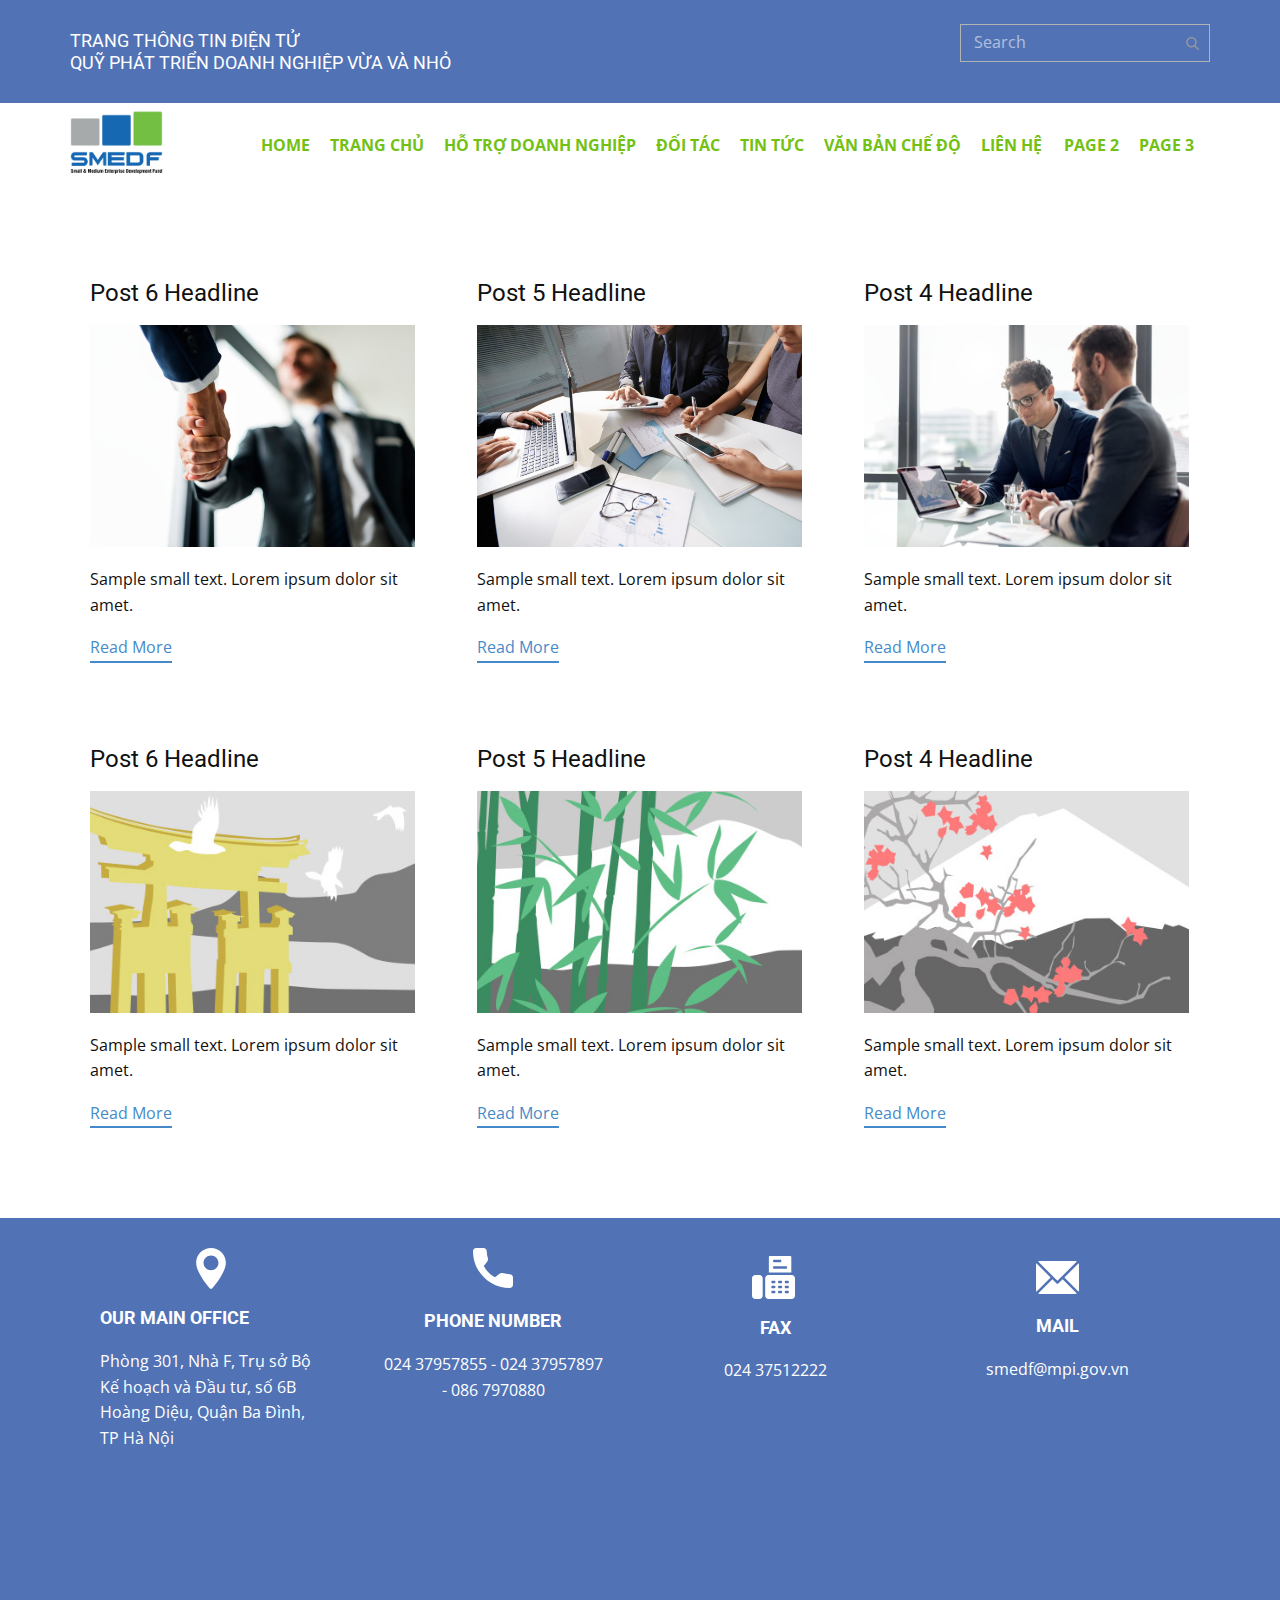
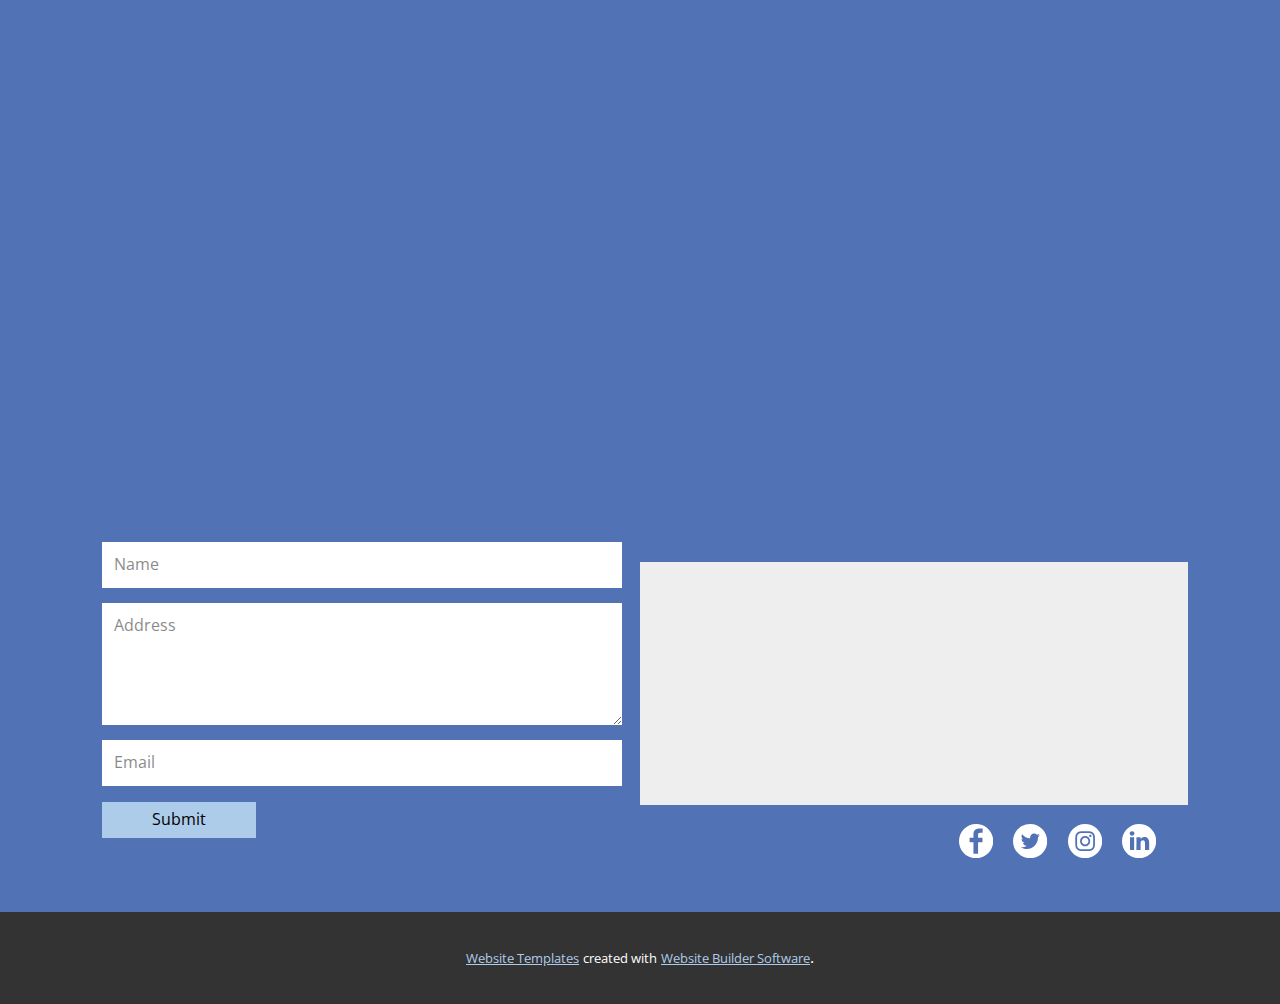
<file: blog/blog.html>
<html style="font-size: 16px;"><head>
    <meta name="viewport" content="width=device-width, initial-scale=1.0">
    <meta charset="utf-8">
    <meta name="keywords" content="">
    <meta name="description" content="">
    <meta name="page_type" content="np-template-header-footer-from-plugin">
    <title>Blog Template</title>
    <link rel="stylesheet" href="../nicepage.css" media="screen">
<link rel="stylesheet" href="../Blog-Template.css" media="screen">
    <script class="u-script" type="text/javascript" src="../jquery.js" defer=""></script>
    <script class="u-script" type="text/javascript" src="../nicepage.js" defer=""></script>
    <meta name="generator" content="Nicepage 3.29.1, nicepage.com">
    <link id="u-theme-google-font" rel="stylesheet" href="https://fonts.googleapis.com/css?family=Roboto:100,100i,300,300i,400,400i,500,500i,700,700i,900,900i|Open+Sans:300,300i,400,400i,600,600i,700,700i,800,800i">
    
    
    <script type="application/ld+json">{
		"@context": "http://schema.org",
		"@type": "Organization",
		"name": "",
		"sameAs": [
				"https://facebook.com/name",
				"https://twitter.com/name",
				"https://instagram.com/name"
		]
}</script>
    <meta name="theme-color" content="#478ac9">
    <meta name="twitter:site" content="@">
    <meta name="twitter:card" content="summary_large_image">
    <meta name="twitter:title" content="Blog Template">
    <meta name="twitter:description" content="">
  </head>
  <body class="u-body"><header class="u-align-left u-clearfix u-header u-section-row-container" id="sec-650e"><div class="u-section-rows">
        <div class="u-custom-color-5 u-section-row u-section-row-1" id="sec-46aa">
          <div class="u-clearfix u-sheet u-sheet-1">
            <form action="#" method="get" class="u-border-1 u-border-grey-30 u-search u-search-right u-search-1">
              <button class="u-search-button" type="submit">
                <span class="u-search-icon u-spacing-10 u-text-grey-40 u-search-icon-1">
                  <svg class="u-svg-link" preserveAspectRatio="xMidYMin slice" viewBox="0 0 56.966 56.966" style=""><use xmlns:xlink="http://www.w3.org/1999/xlink" xlink:href="#svg-9dab"></use></svg>
                  <svg xmlns="http://www.w3.org/2000/svg" xmlns:xlink="http://www.w3.org/1999/xlink" version="1.1" id="svg-9dab" x="0px" y="0px" viewBox="0 0 56.966 56.966" style="enable-background:new 0 0 56.966 56.966;" xml:space="preserve" class="u-svg-content"><path d="M55.146,51.887L41.588,37.786c3.486-4.144,5.396-9.358,5.396-14.786c0-12.682-10.318-23-23-23s-23,10.318-23,23  s10.318,23,23,23c4.761,0,9.298-1.436,13.177-4.162l13.661,14.208c0.571,0.593,1.339,0.92,2.162,0.92  c0.779,0,1.518-0.297,2.079-0.837C56.255,54.982,56.293,53.08,55.146,51.887z M23.984,6c9.374,0,17,7.626,17,17s-7.626,17-17,17  s-17-7.626-17-17S14.61,6,23.984,6z"></path><g></g><g></g><g></g><g></g><g></g><g></g><g></g><g></g><g></g><g></g><g></g><g></g><g></g><g></g><g></g></svg>
                </span>
              </button>
              <input class="u-search-input" type="search" name="search" value="" placeholder="Search">
            </form>
            <h6 class="u-text u-text-default u-text-1">TRANG THÔNG TIN ĐIỆN TỬ&nbsp;<br>QUỸ PHÁT TRIỂN DOANH NGHIỆP VỪA VÀ NHỎ
            </h6>
          </div>
          
          
          
          
          
        </div>
        <div class="u-section-row u-white u-section-row-2" id="sec-37e8">
          <div class="u-clearfix u-sheet u-valign-middle-lg u-valign-middle-xs u-sheet-2">
            <nav data-position="" class="u-menu u-menu-dropdown u-offcanvas u-menu-1" data-responsive-from="MD">
              <div class="menu-collapse" style="font-size: 0.875rem; letter-spacing: 0px; font-weight: 700; text-transform: uppercase;">
                <a class="u-button-style u-custom-active-border-color u-custom-border u-custom-border-color u-custom-borders u-custom-hover-border-color u-custom-left-right-menu-spacing u-custom-padding-bottom u-custom-text-active-color u-custom-text-color u-custom-text-hover-color u-custom-top-bottom-menu-spacing u-nav-link u-text-custom-color-4" href="#" style="padding: 3px 10px; font-size: calc(1em + 6px);">
                  <svg><use xmlns:xlink="http://www.w3.org/1999/xlink" xlink:href="#menu-hamburger"></use></svg>
                  <svg version="1.1" xmlns="http://www.w3.org/2000/svg" xmlns:xlink="http://www.w3.org/1999/xlink"><defs><symbol id="menu-hamburger" viewBox="0 0 16 16" style="width: 16px; height: 16px;"><rect y="1" width="16" height="2"></rect><rect y="7" width="16" height="2"></rect><rect y="13" width="16" height="2"></rect>
</symbol>
</defs></svg>
                </a>
              </div>
              <div class="u-custom-menu u-nav-container">
                <ul class="u-nav u-spacing-20 u-unstyled u-nav-1"><li class="u-nav-item"><a class="u-border-2 u-border-active-palette-1-base u-border-hover-palette-1-base u-border-no-left u-border-no-right u-border-no-top u-button-style u-nav-link u-text-active-palette-1-base u-text-custom-color-4 u-text-hover-custom-color-5" href="../Home.html" style="padding: 10px 0px;">Home</a>
</li><li class="u-nav-item"><a class="u-border-2 u-border-active-palette-1-base u-border-hover-palette-1-base u-border-no-left u-border-no-right u-border-no-top u-button-style u-nav-link u-text-active-palette-1-base u-text-custom-color-4 u-text-hover-custom-color-5" style="padding: 10px 0px;">TRANG CHỦ</a>
</li><li class="u-nav-item"><a class="u-border-2 u-border-active-palette-1-base u-border-hover-palette-1-base u-border-no-left u-border-no-right u-border-no-top u-button-style u-nav-link u-text-active-palette-1-base u-text-custom-color-4 u-text-hover-custom-color-5" style="padding: 10px 0px;">HỖ TRỢ DOANH NGHIỆP</a>
</li><li class="u-nav-item"><a class="u-border-2 u-border-active-palette-1-base u-border-hover-palette-1-base u-border-no-left u-border-no-right u-border-no-top u-button-style u-nav-link u-text-active-palette-1-base u-text-custom-color-4 u-text-hover-custom-color-5" style="padding: 10px 0px;">ĐỐI TÁC</a>
</li><li class="u-nav-item"><a class="u-border-2 u-border-active-palette-1-base u-border-hover-palette-1-base u-border-no-left u-border-no-right u-border-no-top u-button-style u-nav-link u-text-active-palette-1-base u-text-custom-color-4 u-text-hover-custom-color-5" style="padding: 10px 0px;">TIN TỨC</a>
</li><li class="u-nav-item"><a class="u-border-2 u-border-active-palette-1-base u-border-hover-palette-1-base u-border-no-left u-border-no-right u-border-no-top u-button-style u-nav-link u-text-active-palette-1-base u-text-custom-color-4 u-text-hover-custom-color-5" style="padding: 10px 0px;">VĂN BẢN CHẾ ĐỘ</a>
</li><li class="u-nav-item"><a class="u-border-2 u-border-active-palette-1-base u-border-hover-palette-1-base u-border-no-left u-border-no-right u-border-no-top u-button-style u-nav-link u-text-active-palette-1-base u-text-custom-color-4 u-text-hover-custom-color-5" style="padding: 10px 2px 10px 0px;">LIÊN HỆ</a>
</li><li class="u-nav-item"><a class="u-border-2 u-border-active-palette-1-base u-border-hover-palette-1-base u-border-no-left u-border-no-right u-border-no-top u-button-style u-nav-link u-text-active-palette-1-base u-text-custom-color-4 u-text-hover-custom-color-5" href="../Page-2.html" style="padding: 10px 0px;">Page 2</a>
</li><li class="u-nav-item"><a class="u-border-2 u-border-active-palette-1-base u-border-hover-palette-1-base u-border-no-left u-border-no-right u-border-no-top u-button-style u-nav-link u-text-active-palette-1-base u-text-custom-color-4 u-text-hover-custom-color-5" href="../Page-3.html" style="padding: 10px 0px;">Page 3</a>
</li></ul>
              </div>
              <div class="u-custom-menu u-nav-container-collapse">
                <div class="u-black u-container-style u-inner-container-layout u-opacity u-opacity-95 u-sidenav">
                  <div class="u-inner-container-layout u-sidenav-overflow">
                    <div class="u-menu-close"></div>
                    <ul class="u-align-center u-nav u-popupmenu-items u-unstyled u-nav-2"><li class="u-nav-item"><a class="u-button-style u-nav-link" href="../Home.html" style="padding: 10px 20px;">Home</a>
</li><li class="u-nav-item"><a class="u-button-style u-nav-link" style="padding: 10px 20px;">TRANG CHỦ</a>
</li><li class="u-nav-item"><a class="u-button-style u-nav-link" style="padding: 10px 20px;">HỖ TRỢ DOANH NGHIỆP</a>
</li><li class="u-nav-item"><a class="u-button-style u-nav-link" style="padding: 10px 20px;">ĐỐI TÁC</a>
</li><li class="u-nav-item"><a class="u-button-style u-nav-link" style="padding: 10px 20px;">TIN TỨC</a>
</li><li class="u-nav-item"><a class="u-button-style u-nav-link" style="padding: 10px 20px;">VĂN BẢN CHẾ ĐỘ</a>
</li><li class="u-nav-item"><a class="u-button-style u-nav-link" style="padding: 10px 20px;">LIÊN HỆ</a>
</li><li class="u-nav-item"><a class="u-button-style u-nav-link" href="../Page-2.html" style="padding: 10px 20px;">Page 2</a>
</li><li class="u-nav-item"><a class="u-button-style u-nav-link" href="../Page-3.html" style="padding: 10px 20px;">Page 3</a>
</li></ul>
                  </div>
                </div>
                <div class="u-black u-menu-overlay u-opacity u-opacity-70"></div>
              </div>
            </nav>
            <img class="u-image u-image-default u-preserve-proportions u-image-1" src="../images/logo.png" alt="" data-image-width="130" data-image-height="111">
          </div>
          
          
          
          
          
        </div>
      </div></header>
    <section class="u-clearfix u-section-1" id="sec-bcaf">
      <div class="u-clearfix u-sheet u-valign-middle u-sheet-1"><!--blog--><!--blog_options_json--><!--{"type":"Recent","source":"","tags":"","count":""}--><!--/blog_options_json-->
        <div class="u-blog u-expanded-width u-repeater u-repeater-1"><!--blog_post-->
          <div class="u-blog-post u-container-style u-repeater-item u-white u-repeater-item-1">
            <div class="u-container-layout u-similar-container u-valign-top u-container-layout-1"><!--blog_post_header-->
              <h4 class="u-blog-control u-text u-text-1">
                <a class="u-post-header-link" href="../blog/post-5.html"><!--blog_post_header_content-->Post 6 Headline<!--/blog_post_header_content--></a>
              </h4><!--/blog_post_header--><!--blog_post_image-->
              <a class="u-post-header-link" href="../blog/post-5.html"><img alt="" class="u-blog-control u-expanded-width u-image u-image-default u-image-1" src="../images/handshake-business-men-concept_53876-31214.jpg"></a><!--/blog_post_image--><!--blog_post_content-->
              <div class="u-blog-control u-post-content u-text u-text-2 fr-view">Sample small text. Lorem ipsum dolor sit amet.</div><!--/blog_post_content--><!--blog_post_readmore-->
              <a href="../blog/post-5.html" class="u-blog-control u-border-2 u-border-palette-1-base u-btn u-btn-rectangle u-button-style u-none u-btn-1"><!--blog_post_readmore_content--><!--options_json--><!--{"content":""}--><!--/options_json-->Read More<!--/blog_post_readmore_content--></a><!--/blog_post_readmore-->
            </div>
          </div><div class="u-blog-post u-container-style u-repeater-item u-video-cover u-white">
            <div class="u-container-layout u-similar-container u-valign-top u-container-layout-2"><!--blog_post_header-->
              <h4 class="u-blog-control u-text u-text-3">
                <a class="u-post-header-link" href="../blog/post-4.html"><!--blog_post_header_content-->Post 5 Headline<!--/blog_post_header_content--></a>
              </h4><!--/blog_post_header--><!--blog_post_image-->
              <a class="u-post-header-link" href="../blog/post-4.html"><img alt="" class="u-blog-control u-expanded-width u-image u-image-default u-image-2" src="../images/business-people-sitting-office-desk-working-project_1098-17930.jpg"></a><!--/blog_post_image--><!--blog_post_content-->
              <div class="u-blog-control u-post-content u-text u-text-4 fr-view">Sample small text. Lorem ipsum dolor sit amet.</div><!--/blog_post_content--><!--blog_post_readmore-->
              <a href="../blog/post-4.html" class="u-blog-control u-border-2 u-border-palette-1-base u-btn u-btn-rectangle u-button-style u-none u-btn-2"><!--blog_post_readmore_content--><!--options_json--><!--{"content":""}--><!--/options_json-->Read More<!--/blog_post_readmore_content--></a><!--/blog_post_readmore-->
            </div>
          </div><div class="u-blog-post u-container-style u-repeater-item u-video-cover u-white">
            <div class="u-container-layout u-similar-container u-valign-top u-container-layout-3"><!--blog_post_header-->
              <h4 class="u-blog-control u-text u-text-5">
                <a class="u-post-header-link" href="../blog/post-3.html"><!--blog_post_header_content-->Post 4 Headline<!--/blog_post_header_content--></a>
              </h4><!--/blog_post_header--><!--blog_post_image-->
              <a class="u-post-header-link" href="../blog/post-3.html"><img alt="" class="u-blog-control u-expanded-width u-image u-image-default u-image-3" src="../images/a-min.jpg"></a><!--/blog_post_image--><!--blog_post_content-->
              <div class="u-blog-control u-post-content u-text u-text-6 fr-view">Sample small text. Lorem ipsum dolor sit amet.</div><!--/blog_post_content--><!--blog_post_readmore-->
              <a href="../blog/post-3.html" class="u-blog-control u-border-2 u-border-palette-1-base u-btn u-btn-rectangle u-button-style u-none u-btn-3"><!--blog_post_readmore_content--><!--options_json--><!--{"content":""}--><!--/options_json-->Read More<!--/blog_post_readmore_content--></a><!--/blog_post_readmore-->
            </div>
          </div><div class="u-blog-post u-container-style u-repeater-item u-white u-repeater-item-1">
            <div class="u-container-layout u-similar-container u-valign-top u-container-layout-1"><!--blog_post_header-->
              <h4 class="u-blog-control u-text u-text-1">
                <a class="u-post-header-link" href="../blog/post-2.html"><!--blog_post_header_content-->Post 6 Headline<!--/blog_post_header_content--></a>
              </h4><!--/blog_post_header--><!--blog_post_image-->
              <a class="u-post-header-link" href="../blog/post-2.html"><img alt="" class="u-blog-control u-expanded-width u-image u-image-default u-image-1" src="[data-uri]"></a><!--/blog_post_image--><!--blog_post_content-->
              <div class="u-blog-control u-post-content u-text u-text-2 fr-view">Sample small text. Lorem ipsum dolor sit amet.</div><!--/blog_post_content--><!--blog_post_readmore-->
              <a href="../blog/post-2.html" class="u-blog-control u-border-2 u-border-palette-1-base u-btn u-btn-rectangle u-button-style u-none u-btn-1"><!--blog_post_readmore_content--><!--options_json--><!--{"content":""}--><!--/options_json-->Read More<!--/blog_post_readmore_content--></a><!--/blog_post_readmore-->
            </div>
          </div><div class="u-blog-post u-container-style u-repeater-item u-video-cover u-white">
            <div class="u-container-layout u-similar-container u-valign-top u-container-layout-2"><!--blog_post_header-->
              <h4 class="u-blog-control u-text u-text-3">
                <a class="u-post-header-link" href="../blog/post-1.html"><!--blog_post_header_content-->Post 5 Headline<!--/blog_post_header_content--></a>
              </h4><!--/blog_post_header--><!--blog_post_image-->
              <a class="u-post-header-link" href="../blog/post-1.html"><img alt="" class="u-blog-control u-expanded-width u-image u-image-default u-image-2" src="[data-uri]"></a><!--/blog_post_image--><!--blog_post_content-->
              <div class="u-blog-control u-post-content u-text u-text-4 fr-view">Sample small text. Lorem ipsum dolor sit amet.</div><!--/blog_post_content--><!--blog_post_readmore-->
              <a href="../blog/post-1.html" class="u-blog-control u-border-2 u-border-palette-1-base u-btn u-btn-rectangle u-button-style u-none u-btn-2"><!--blog_post_readmore_content--><!--options_json--><!--{"content":""}--><!--/options_json-->Read More<!--/blog_post_readmore_content--></a><!--/blog_post_readmore-->
            </div>
          </div><div class="u-blog-post u-container-style u-repeater-item u-video-cover u-white">
            <div class="u-container-layout u-similar-container u-valign-top u-container-layout-3"><!--blog_post_header-->
              <h4 class="u-blog-control u-text u-text-5">
                <a class="u-post-header-link" href="../blog/post.html"><!--blog_post_header_content-->Post 4 Headline<!--/blog_post_header_content--></a>
              </h4><!--/blog_post_header--><!--blog_post_image-->
              <a class="u-post-header-link" href="../blog/post.html"><img alt="" class="u-blog-control u-expanded-width u-image u-image-default u-image-3" src="[data-uri]"></a><!--/blog_post_image--><!--blog_post_content-->
              <div class="u-blog-control u-post-content u-text u-text-6 fr-view">Sample small text. Lorem ipsum dolor sit amet.</div><!--/blog_post_content--><!--blog_post_readmore-->
              <a href="../blog/post.html" class="u-blog-control u-border-2 u-border-palette-1-base u-btn u-btn-rectangle u-button-style u-none u-btn-3"><!--blog_post_readmore_content--><!--options_json--><!--{"content":""}--><!--/options_json-->Read More<!--/blog_post_readmore_content--></a><!--/blog_post_readmore-->
            </div>
          </div><!--/blog_post--><!--blog_post-->
          <!--/blog_post--><!--blog_post-->
          <!--/blog_post-->
        </div><!--/blog-->
      </div>
    </section>
    
    
    <footer class="u-align-center u-clearfix u-custom-color-5 u-footer u-footer" id="sec-8da9"><div class="u-clearfix u-sheet u-sheet-1">
        <div class="u-clearfix u-expanded-width-lg u-expanded-width-md u-gutter-0 u-hidden-sm u-hidden-xs u-layout-wrap u-layout-wrap-1">
          <div class="u-gutter-0 u-layout">
            <div class="u-layout-row">
              <div class="u-container-style u-hidden-xs u-layout-cell u-size-15 u-size-30-md u-layout-cell-1">
                <div class="u-container-layout u-container-layout-1"><span class="u-icon u-icon-circle u-text-white u-icon-1"><svg class="u-svg-link" preserveAspectRatio="xMidYMin slice" viewBox="0 0 512 512" style=""><use xmlns:xlink="http://www.w3.org/1999/xlink" xlink:href="#svg-fb01"></use></svg><svg id="svg-fb01" x="0px" y="0px" viewBox="0 0 512 512" style="enable-background:new 0 0 512 512;" class="u-svg-content"><g><g><path d="M256,0C153.755,0,70.573,83.182,70.573,185.426c0,126.888,165.939,313.167,173.004,321.035    c6.636,7.391,18.222,7.378,24.846,0c7.065-7.868,173.004-194.147,173.004-321.035C441.425,83.182,358.244,0,256,0z M256,278.719    c-51.442,0-93.292-41.851-93.292-93.293S204.559,92.134,256,92.134s93.291,41.851,93.291,93.293S307.441,278.719,256,278.719z"></path>
</g>
</g><g></g><g></g><g></g><g></g><g></g><g></g><g></g><g></g><g></g><g></g><g></g><g></g><g></g><g></g><g></g></svg></span>
                  <h6 class="u-align-center-md u-align-center-sm u-align-center-xs u-text u-text-1">OUR MAIN OFFICE</h6>
                  <p class="u-text u-text-2"> Phòng 301, Nhà F, Trụ sở Bộ Kế hoạch và Đầu tư, số 6B Hoàng Diệu, Quận Ba Đình, TP Hà Nội</p>
                </div>
              </div>
              <div class="u-container-style u-hidden-sm u-layout-cell u-size-15 u-size-30-md u-layout-cell-2">
                <div class="u-container-layout u-valign-top-lg u-valign-top-md u-valign-top-xl u-container-layout-2"><span class="u-hidden-xs u-icon u-icon-circle u-text-white u-icon-2"><svg class="u-svg-link" preserveAspectRatio="xMidYMin slice" viewBox="0 0 384 384" style=""><use xmlns:xlink="http://www.w3.org/1999/xlink" xlink:href="#svg-cd86"></use></svg><svg id="svg-cd86" x="0px" y="0px" viewBox="0 0 384 384" style="enable-background:new 0 0 384 384;" class="u-svg-content"><g><g><path d="M353.188,252.052c-23.51,0-46.594-3.677-68.469-10.906c-10.719-3.656-23.896-0.302-30.438,6.417l-43.177,32.594    c-50.073-26.729-80.917-57.563-107.281-107.26l31.635-42.052c8.219-8.208,11.167-20.198,7.635-31.448    c-7.26-21.99-10.948-45.063-10.948-68.583C132.146,13.823,118.323,0,101.333,0H30.813C13.823,0,0,13.823,0,30.813    C0,225.563,158.438,384,353.188,384c16.99,0,30.813-13.823,30.813-30.813v-70.323C384,265.875,370.177,252.052,353.188,252.052z"></path>
</g>
</g><g></g><g></g><g></g><g></g><g></g><g></g><g></g><g></g><g></g><g></g><g></g><g></g><g></g><g></g><g></g></svg></span>
                  <h6 class="u-align-center u-text u-text-3">phone number</h6>
                  <p class="u-align-center u-hidden-xs u-text u-text-4"> 024 37957855 - 024 37957897 - 086 7970880</p>
                </div>
              </div>
              <div class="u-container-style u-hidden-xs u-layout-cell u-size-15 u-size-30-md u-layout-cell-3">
                <div class="u-container-layout u-container-layout-3"><span class="u-align-center-md u-align-center-sm u-align-center-xs u-hidden-xs u-icon u-icon-circle u-text-white u-icon-3"><svg class="u-svg-link" preserveAspectRatio="xMidYMin slice" viewBox="0 0 512 512" style=""><use xmlns:xlink="http://www.w3.org/1999/xlink" xlink:href="#svg-f872"></use></svg><svg id="svg-f872" viewBox="0 0 512 512" class="u-svg-content"><path d="m201 12.714v184.286h267v-184.286c0-7.022-5.692-12.714-12.714-12.714h-241.572c-7.022 0-12.714 5.692-12.714 12.714zm63.89 33.131h70.271c8.284 0 15 6.716 15 15s-6.716 15-15 15h-70.271c-8.284 0-15-6.716-15-15s6.715-15 15-15zm0 75.142h139.22c8.284 0 15 6.716 15 15s-6.716 15-15 15h-139.22c-8.284 0-15-6.716-15-15s6.715-15 15-15z"></path><path d="m472 227h-275c-22.091 0-40 17.909-40 40v205c0 22.091 17.909 40 40 40h275c22.091 0 40-17.909 40-40v-205c0-22.091-17.909-40-40-40zm-207.5 217.5h-20c-8.284 0-15-6.716-15-15s6.716-15 15-15h20c8.284 0 15 6.716 15 15s-6.716 15-15 15zm0-60h-20c-8.284 0-15-6.716-15-15s6.716-15 15-15h20c8.284 0 15 6.716 15 15s-6.716 15-15 15zm0-60h-20c-8.284 0-15-6.716-15-15s6.716-15 15-15h20c8.284 0 15 6.716 15 15s-6.716 15-15 15zm80 120h-20c-8.284 0-15-6.716-15-15s6.716-15 15-15h20c8.284 0 15 6.716 15 15s-6.716 15-15 15zm0-60h-20c-8.284 0-15-6.716-15-15s6.716-15 15-15h20c8.284 0 15 6.716 15 15s-6.716 15-15 15zm0-60h-20c-8.284 0-15-6.716-15-15s6.716-15 15-15h20c8.284 0 15 6.716 15 15s-6.716 15-15 15zm80 120h-20c-8.284 0-15-6.716-15-15s6.716-15 15-15h20c8.284 0 15 6.716 15 15s-6.716 15-15 15zm0-60h-20c-8.284 0-15-6.716-15-15s6.716-15 15-15h20c8.284 0 15 6.716 15 15s-6.716 15-15 15zm0-60h-20c-8.284 0-15-6.716-15-15s6.716-15 15-15h20c8.284 0 15 6.716 15 15s-6.716 15-15 15z"></path><path d="m87 227h-47c-22.091 0-40 17.909-40 40v205c0 22.091 17.909 40 40 40h47c22.091 0 40-17.909 40-40v-205c0-22.091-17.909-40-40-40z"></path></svg></span>
                  <h6 class="u-align-center u-text u-text-5">fax</h6>
                  <p class="u-align-center u-hidden-xs u-text u-text-6"> 024 37512222</p>
                </div>
              </div>
              <div class="u-container-style u-layout-cell u-size-15 u-size-30-md u-layout-cell-4">
                <div class="u-container-layout u-container-layout-4"><span class="u-align-center-md u-align-center-sm u-align-center-xs u-hidden-xs u-icon u-icon-circle u-text-white u-icon-4"><svg class="u-svg-link" preserveAspectRatio="xMidYMin slice" viewBox="0 0 512 512" style=""><use xmlns:xlink="http://www.w3.org/1999/xlink" xlink:href="#svg-d2c4"></use></svg><svg id="svg-d2c4" x="0px" y="0px" viewBox="0 0 512 512" style="enable-background:new 0 0 512 512;" class="u-svg-content"><g><g><path d="M467,61H45c-6.927,0-13.412,1.703-19.279,4.51L255,294.789l51.389-49.387c0,0,0.004-0.005,0.005-0.007    c0.001-0.002,0.005-0.004,0.005-0.004L486.286,65.514C480.418,62.705,473.929,61,467,61z"></path>
</g>
</g><g><g><path d="M507.496,86.728L338.213,256.002L507.49,425.279c2.807-5.867,4.51-12.352,4.51-19.279V106    C512,99.077,510.301,92.593,507.496,86.728z"></path>
</g>
</g><g><g><path d="M4.51,86.721C1.703,92.588,0,99.073,0,106v300c0,6.923,1.701,13.409,4.506,19.274L173.789,256L4.51,86.721z"></path>
</g>
</g><g><g><path d="M317.002,277.213l-51.396,49.393c-2.93,2.93-6.768,4.395-10.605,4.395s-7.676-1.465-10.605-4.395L195,277.211    L25.714,446.486C31.582,449.295,38.071,451,45,451h422c6.927,0,13.412-1.703,19.279-4.51L317.002,277.213z"></path>
</g>
</g><g></g><g></g><g></g><g></g><g></g><g></g><g></g><g></g><g></g><g></g><g></g><g></g><g></g><g></g><g></g></svg></span>
                  <h6 class="u-align-center u-hidden-xs u-text u-text-7">mail</h6>
                  <p class="u-align-center u-hidden-xs u-text u-text-8"> smedf@mpi.gov.vn</p>
                </div>
              </div>
            </div>
          </div>
        </div>
        <div class="u-expanded-width-md u-expanded-width-sm u-expanded-width-xs u-form u-hidden-sm u-hidden-xs u-form-1">
          <form action="#" method="POST" class="u-clearfix u-form-spacing-15 u-form-vertical u-inner-form" style="padding: 15px;" source="custom">
            <div class="u-form-group u-form-name">
              <label for="name-0cec" class="u-form-control-hidden u-label">Name</label>
              <input type="text" placeholder="Name" id="name-0cec" name="name" class="u-border-no-bottom u-border-no-left u-border-no-right u-border-no-top u-input u-input-rectangle u-white" required="">
            </div>
            <div class="u-form-group u-form-message">
              <label for="message-0cec" class="u-form-control-hidden u-label">Address</label>
              <textarea placeholder="Address" rows="4" cols="50" id="message-0cec" name="message" class="u-border-no-bottom u-border-no-left u-border-no-right u-border-no-top u-input u-input-rectangle u-white" required=""></textarea>
            </div>
            <div class="u-form-email u-form-group">
              <label for="email-0cec" class="u-form-control-hidden u-label">Email</label>
              <input type="email" placeholder="Email" id="email-0cec" name="email" class="u-border-no-bottom u-border-no-left u-border-no-right u-border-no-top u-input u-input-rectangle u-white" required="">
            </div>
            <div class="u-form-group u-form-submit">
              <a href="#" class="u-btn u-btn-submit u-button-style u-btn-1">Submit</a>
              <input type="submit" value="submit" class="u-form-control-hidden">
            </div>
            <div class="u-form-send-message u-form-send-success">#FormSendSuccess</div>
            <div class="u-form-send-error u-form-send-message">#FormSendError</div>
            <input type="hidden" value="" name="recaptchaResponse">
          </form>
        </div>
        <div class="u-expanded-width-md u-expanded-width-sm u-expanded-width-xs u-grey-light-2 u-map u-map-1">
          <div class="embed-responsive">
            <iframe class="embed-responsive-item" src="//maps.google.com/maps?output=embed&amp;q=s%E1%BB%91%206B%20Ho%C3%A0ng%20Di%E1%BB%87u%2C%20Qu%E1%BA%ADn%20Ba%20%C4%90%C3%ACnh%2C%20TP%20H%C3%A0%20N%E1%BB%99i&amp;t=m" data-map="[base64]"></iframe>
          </div>
        </div>
        <div class="u-social-icons u-spacing-20 u-social-icons-1">
          <a class="u-social-url" title="facebook" target="_blank" href="https://facebook.com/name"><span class="u-icon u-social-facebook u-social-icon u-text-white"><svg class="u-svg-link" preserveAspectRatio="xMidYMin slice" viewBox="0 0 97.75 97.75" style=""><use xmlns:xlink="http://www.w3.org/1999/xlink" xlink:href="#svg-fc9a"></use></svg><svg class="u-svg-content" viewBox="0 0 97.75 97.75" x="0px" y="0px" id="svg-fc9a" style="enable-background:new 0 0 97.75 97.75;"><g><path d="M48.875,0C21.882,0,0,21.882,0,48.875S21.882,97.75,48.875,97.75S97.75,75.868,97.75,48.875S75.868,0,48.875,0z    M67.521,24.89l-6.76,0.003c-5.301,0-6.326,2.519-6.326,6.215v8.15h12.641L67.07,52.023H54.436v32.758H41.251V52.023H30.229V39.258   h11.022v-9.414c0-10.925,6.675-16.875,16.42-16.875l9.851,0.015V24.89L67.521,24.89z"></path>
</g></svg></span>
          </a>
          <a class="u-social-url" title="twitter" target="_blank" href="https://twitter.com/name"><span class="u-icon u-social-icon u-social-twitter u-text-white"><svg class="u-svg-link" preserveAspectRatio="xMidYMin slice" viewBox="0 0 512 512" style=""><use xmlns:xlink="http://www.w3.org/1999/xlink" xlink:href="#svg-fdce"></use></svg><svg class="u-svg-content" viewBox="0 0 512 512" id="svg-fdce"><path d="m256 0c-141.363281 0-256 114.636719-256 256s114.636719 256 256 256 256-114.636719 256-256-114.636719-256-256-256zm116.886719 199.601562c.113281 2.519532.167969 5.050782.167969 7.59375 0 77.644532-59.101563 167.179688-167.183594 167.183594h.003906-.003906c-33.183594 0-64.0625-9.726562-90.066406-26.394531 4.597656.542969 9.277343.8125 14.015624.8125 27.53125 0 52.867188-9.390625 72.980469-25.152344-25.722656-.476562-47.410156-17.464843-54.894531-40.8125 3.582031.6875 7.265625 1.0625 11.042969 1.0625 5.363281 0 10.558593-.722656 15.496093-2.070312-26.886718-5.382813-47.140624-29.144531-47.140624-57.597657 0-.265624 0-.503906.007812-.75 7.917969 4.402344 16.972656 7.050782 26.613281 7.347657-15.777343-10.527344-26.148437-28.523438-26.148437-48.910157 0-10.765624 2.910156-20.851562 7.957031-29.535156 28.976563 35.554688 72.28125 58.9375 121.117187 61.394532-1.007812-4.304688-1.527343-8.789063-1.527343-13.398438 0-32.4375 26.316406-58.753906 58.765625-58.753906 16.902344 0 32.167968 7.144531 42.890625 18.566406 13.386719-2.640625 25.957031-7.53125 37.3125-14.261719-4.394531 13.714844-13.707031 25.222657-25.839844 32.5 11.886719-1.421875 23.214844-4.574219 33.742187-9.253906-7.863281 11.785156-17.835937 22.136719-29.308593 30.429687zm0 0"></path></svg></span>
          </a>
          <a class="u-social-url" title="instagram" target="_blank" href="https://instagram.com/name"><span class="u-icon u-social-icon u-social-instagram u-text-white"><svg class="u-svg-link" preserveAspectRatio="xMidYMin slice" viewBox="0 0 512 512" style=""><use xmlns:xlink="http://www.w3.org/1999/xlink" xlink:href="#svg-4885"></use></svg><svg class="u-svg-content" viewBox="0 0 512 512" id="svg-4885"><path d="m305 256c0 27.0625-21.9375 49-49 49s-49-21.9375-49-49 21.9375-49 49-49 49 21.9375 49 49zm0 0"></path><path d="m370.59375 169.304688c-2.355469-6.382813-6.113281-12.160157-10.996094-16.902344-4.742187-4.882813-10.515625-8.640625-16.902344-10.996094-5.179687-2.011719-12.960937-4.40625-27.292968-5.058594-15.503906-.707031-20.152344-.859375-59.402344-.859375-39.253906 0-43.902344.148438-59.402344.855469-14.332031.65625-22.117187 3.050781-27.292968 5.0625-6.386719 2.355469-12.164063 6.113281-16.902344 10.996094-4.882813 4.742187-8.640625 10.515625-11 16.902344-2.011719 5.179687-4.40625 12.964843-5.058594 27.296874-.707031 15.5-.859375 20.148438-.859375 59.402344 0 39.25.152344 43.898438.859375 59.402344.652344 14.332031 3.046875 22.113281 5.058594 27.292969 2.359375 6.386719 6.113281 12.160156 10.996094 16.902343 4.742187 4.882813 10.515624 8.640626 16.902343 10.996094 5.179688 2.015625 12.964844 4.410156 27.296875 5.0625 15.5.707032 20.144532.855469 59.398438.855469 39.257812 0 43.90625-.148437 59.402344-.855469 14.332031-.652344 22.117187-3.046875 27.296874-5.0625 12.820313-4.945312 22.953126-15.078125 27.898438-27.898437 2.011719-5.179688 4.40625-12.960938 5.0625-27.292969.707031-15.503906.855469-20.152344.855469-59.402344 0-39.253906-.148438-43.902344-.855469-59.402344-.652344-14.332031-3.046875-22.117187-5.0625-27.296874zm-114.59375 162.179687c-41.691406 0-75.488281-33.792969-75.488281-75.484375s33.796875-75.484375 75.488281-75.484375c41.6875 0 75.484375 33.792969 75.484375 75.484375s-33.796875 75.484375-75.484375 75.484375zm78.46875-136.3125c-9.742188 0-17.640625-7.898437-17.640625-17.640625s7.898437-17.640625 17.640625-17.640625 17.640625 7.898437 17.640625 17.640625c-.003906 9.742188-7.898437 17.640625-17.640625 17.640625zm0 0"></path><path d="m256 0c-141.363281 0-256 114.636719-256 256s114.636719 256 256 256 256-114.636719 256-256-114.636719-256-256-256zm146.113281 316.605469c-.710937 15.648437-3.199219 26.332031-6.832031 35.683593-7.636719 19.746094-23.246094 35.355469-42.992188 42.992188-9.347656 3.632812-20.035156 6.117188-35.679687 6.832031-15.675781.714844-20.683594.886719-60.605469.886719-39.925781 0-44.929687-.171875-60.609375-.886719-15.644531-.714843-26.332031-3.199219-35.679687-6.832031-9.8125-3.691406-18.695313-9.476562-26.039063-16.957031-7.476562-7.339844-13.261719-16.226563-16.953125-26.035157-3.632812-9.347656-6.121094-20.035156-6.832031-35.679687-.722656-15.679687-.890625-20.6875-.890625-60.609375s.167969-44.929688.886719-60.605469c.710937-15.648437 3.195312-26.332031 6.828125-35.683593 3.691406-9.808594 9.480468-18.695313 16.960937-26.035157 7.339844-7.480469 16.226563-13.265625 26.035157-16.957031 9.351562-3.632812 20.035156-6.117188 35.683593-6.832031 15.675781-.714844 20.683594-.886719 60.605469-.886719s44.929688.171875 60.605469.890625c15.648437.710937 26.332031 3.195313 35.683593 6.824219 9.808594 3.691406 18.695313 9.480468 26.039063 16.960937 7.476563 7.34375 13.265625 16.226563 16.953125 26.035157 3.636719 9.351562 6.121094 20.035156 6.835938 35.683593.714843 15.675781.882812 20.683594.882812 60.605469s-.167969 44.929688-.886719 60.605469zm0 0"></path></svg></span>
          </a>
          <a class="u-social-url" target="_blank" title="Custom" href=""><span class="u-icon u-social-custom u-social-icon u-text-white u-icon-8"><svg class="u-svg-link" preserveAspectRatio="xMidYMin slice" viewBox="0 0 512 512" style=""><use xmlns:xlink="http://www.w3.org/1999/xlink" xlink:href="#svg-6e12"></use></svg><svg class="u-svg-content" viewBox="0 0 512 512" id="svg-6e12"><path d="m256 0c-141.363281 0-256 114.636719-256 256s114.636719 256 256 256 256-114.636719 256-256-114.636719-256-256-256zm-74.390625 387h-62.347656v-187.574219h62.347656zm-31.171875-213.1875h-.40625c-20.921875 0-34.453125-14.402344-34.453125-32.402344 0-18.40625 13.945313-32.410156 35.273437-32.410156 21.328126 0 34.453126 14.003906 34.859376 32.410156 0 18-13.53125 32.402344-35.273438 32.402344zm255.984375 213.1875h-62.339844v-100.347656c0-25.21875-9.027343-42.417969-31.585937-42.417969-17.222656 0-27.480469 11.601563-31.988282 22.800781-1.648437 4.007813-2.050781 9.609375-2.050781 15.214844v104.75h-62.34375s.816407-169.976562 0-187.574219h62.34375v26.558594c8.285157-12.78125 23.109375-30.960937 56.1875-30.960937 41.019531 0 71.777344 26.808593 71.777344 84.421874zm0 0"></path></svg></span>
          </a>
        </div><span class="u-hidden-lg u-hidden-md u-hidden-xl u-icon u-icon-circle u-text-white u-icon-9"><svg class="u-svg-link" preserveAspectRatio="xMidYMin slice" viewBox="0 0 512 512" style=""><use xmlns:xlink="http://www.w3.org/1999/xlink" xlink:href="#svg-2e9b"></use></svg><svg id="svg-2e9b" x="0px" y="0px" viewBox="0 0 512 512" style="enable-background:new 0 0 512 512;" class="u-svg-content"><g><g><path d="M256,0C153.755,0,70.573,83.182,70.573,185.426c0,126.888,165.939,313.167,173.004,321.035    c6.636,7.391,18.222,7.378,24.846,0c7.065-7.868,173.004-194.147,173.004-321.035C441.425,83.182,358.244,0,256,0z M256,278.719    c-51.442,0-93.292-41.851-93.292-93.293S204.559,92.134,256,92.134s93.291,41.851,93.291,93.293S307.441,278.719,256,278.719z"></path>
</g>
</g><g></g><g></g><g></g><g></g><g></g><g></g><g></g><g></g><g></g><g></g><g></g><g></g><g></g><g></g><g></g></svg></span><span class="u-hidden-lg u-hidden-md u-hidden-xl u-icon u-icon-circle u-text-white u-icon-10"><svg class="u-svg-link" preserveAspectRatio="xMidYMin slice" viewBox="0 0 384 384" style=""><use xmlns:xlink="http://www.w3.org/1999/xlink" xlink:href="#svg-a353"></use></svg><svg id="svg-a353" x="0px" y="0px" viewBox="0 0 384 384" style="enable-background:new 0 0 384 384;" class="u-svg-content"><g><g><path d="M353.188,252.052c-23.51,0-46.594-3.677-68.469-10.906c-10.719-3.656-23.896-0.302-30.438,6.417l-43.177,32.594    c-50.073-26.729-80.917-57.563-107.281-107.26l31.635-42.052c8.219-8.208,11.167-20.198,7.635-31.448    c-7.26-21.99-10.948-45.063-10.948-68.583C132.146,13.823,118.323,0,101.333,0H30.813C13.823,0,0,13.823,0,30.813    C0,225.563,158.438,384,353.188,384c16.99,0,30.813-13.823,30.813-30.813v-70.323C384,265.875,370.177,252.052,353.188,252.052z"></path>
</g>
</g><g></g><g></g><g></g><g></g><g></g><g></g><g></g><g></g><g></g><g></g><g></g><g></g><g></g><g></g><g></g></svg></span><span class="u-align-center-md u-align-center-sm u-align-center-xs u-hidden-lg u-hidden-md u-hidden-xl u-icon u-icon-circle u-text-white u-icon-11"><svg class="u-svg-link" preserveAspectRatio="xMidYMin slice" viewBox="0 0 512 512" style=""><use xmlns:xlink="http://www.w3.org/1999/xlink" xlink:href="#svg-4df3"></use></svg><svg id="svg-4df3" viewBox="0 0 512 512" class="u-svg-content"><path d="m201 12.714v184.286h267v-184.286c0-7.022-5.692-12.714-12.714-12.714h-241.572c-7.022 0-12.714 5.692-12.714 12.714zm63.89 33.131h70.271c8.284 0 15 6.716 15 15s-6.716 15-15 15h-70.271c-8.284 0-15-6.716-15-15s6.715-15 15-15zm0 75.142h139.22c8.284 0 15 6.716 15 15s-6.716 15-15 15h-139.22c-8.284 0-15-6.716-15-15s6.715-15 15-15z"></path><path d="m472 227h-275c-22.091 0-40 17.909-40 40v205c0 22.091 17.909 40 40 40h275c22.091 0 40-17.909 40-40v-205c0-22.091-17.909-40-40-40zm-207.5 217.5h-20c-8.284 0-15-6.716-15-15s6.716-15 15-15h20c8.284 0 15 6.716 15 15s-6.716 15-15 15zm0-60h-20c-8.284 0-15-6.716-15-15s6.716-15 15-15h20c8.284 0 15 6.716 15 15s-6.716 15-15 15zm0-60h-20c-8.284 0-15-6.716-15-15s6.716-15 15-15h20c8.284 0 15 6.716 15 15s-6.716 15-15 15zm80 120h-20c-8.284 0-15-6.716-15-15s6.716-15 15-15h20c8.284 0 15 6.716 15 15s-6.716 15-15 15zm0-60h-20c-8.284 0-15-6.716-15-15s6.716-15 15-15h20c8.284 0 15 6.716 15 15s-6.716 15-15 15zm0-60h-20c-8.284 0-15-6.716-15-15s6.716-15 15-15h20c8.284 0 15 6.716 15 15s-6.716 15-15 15zm80 120h-20c-8.284 0-15-6.716-15-15s6.716-15 15-15h20c8.284 0 15 6.716 15 15s-6.716 15-15 15zm0-60h-20c-8.284 0-15-6.716-15-15s6.716-15 15-15h20c8.284 0 15 6.716 15 15s-6.716 15-15 15zm0-60h-20c-8.284 0-15-6.716-15-15s6.716-15 15-15h20c8.284 0 15 6.716 15 15s-6.716 15-15 15z"></path><path d="m87 227h-47c-22.091 0-40 17.909-40 40v205c0 22.091 17.909 40 40 40h47c22.091 0 40-17.909 40-40v-205c0-22.091-17.909-40-40-40z"></path></svg></span><span class="u-align-center-md u-align-center-sm u-align-center-xs u-hidden-lg u-hidden-md u-hidden-xl u-icon u-icon-circle u-text-white u-icon-12"><svg class="u-svg-link" preserveAspectRatio="xMidYMin slice" viewBox="0 0 512 512" style=""><use xmlns:xlink="http://www.w3.org/1999/xlink" xlink:href="#svg-8f28"></use></svg><svg id="svg-8f28" x="0px" y="0px" viewBox="0 0 512 512" style="enable-background:new 0 0 512 512;" class="u-svg-content"><g><g><path d="M467,61H45c-6.927,0-13.412,1.703-19.279,4.51L255,294.789l51.389-49.387c0,0,0.004-0.005,0.005-0.007    c0.001-0.002,0.005-0.004,0.005-0.004L486.286,65.514C480.418,62.705,473.929,61,467,61z"></path>
</g>
</g><g><g><path d="M507.496,86.728L338.213,256.002L507.49,425.279c2.807-5.867,4.51-12.352,4.51-19.279V106    C512,99.077,510.301,92.593,507.496,86.728z"></path>
</g>
</g><g><g><path d="M4.51,86.721C1.703,92.588,0,99.073,0,106v300c0,6.923,1.701,13.409,4.506,19.274L173.789,256L4.51,86.721z"></path>
</g>
</g><g><g><path d="M317.002,277.213l-51.396,49.393c-2.93,2.93-6.768,4.395-10.605,4.395s-7.676-1.465-10.605-4.395L195,277.211    L25.714,446.486C31.582,449.295,38.071,451,45,451h422c6.927,0,13.412-1.703,19.279-4.51L317.002,277.213z"></path>
</g>
</g><g></g><g></g><g></g><g></g><g></g><g></g><g></g><g></g><g></g><g></g><g></g><g></g><g></g><g></g><g></g></svg></span>
        <p class="u-align-left-sm u-align-left-xs u-hidden-lg u-hidden-md u-hidden-xl u-text u-text-default u-text-9"> Phòng 301, Nhà​ F, Trụ sở Bộ Kế hoạch và Đầu tư,<br>&nbsp;số 6B Hoàng Diệu, Quận Ba Đình, TP Hà Nội
        </p>
        <p class="u-hidden-lg u-hidden-md u-hidden-xl u-text u-text-default u-text-10"> 024 37957855 - 024 37957897 - 086 7970880</p>
        <p class="u-hidden-lg u-hidden-md u-hidden-xl u-text u-text-default u-text-11"> 024 37512222</p>
        <p class="u-hidden-lg u-hidden-md u-hidden-xl u-text u-text-default u-text-12"> smedf@mpi.gov.vn</p>
      </div></footer>
    <section class="u-backlink u-clearfix u-grey-80">
      <a class="u-link" href="https://nicepage.com/website-templates" target="_blank">
        <span>Website Templates</span>
      </a>
      <p class="u-text">
        <span>created with</span>
      </p>
      <a class="u-link" href="" target="_blank">
        <span>Website Builder Software</span>
      </a>. 
    </section>
  
</body></html>
</file>
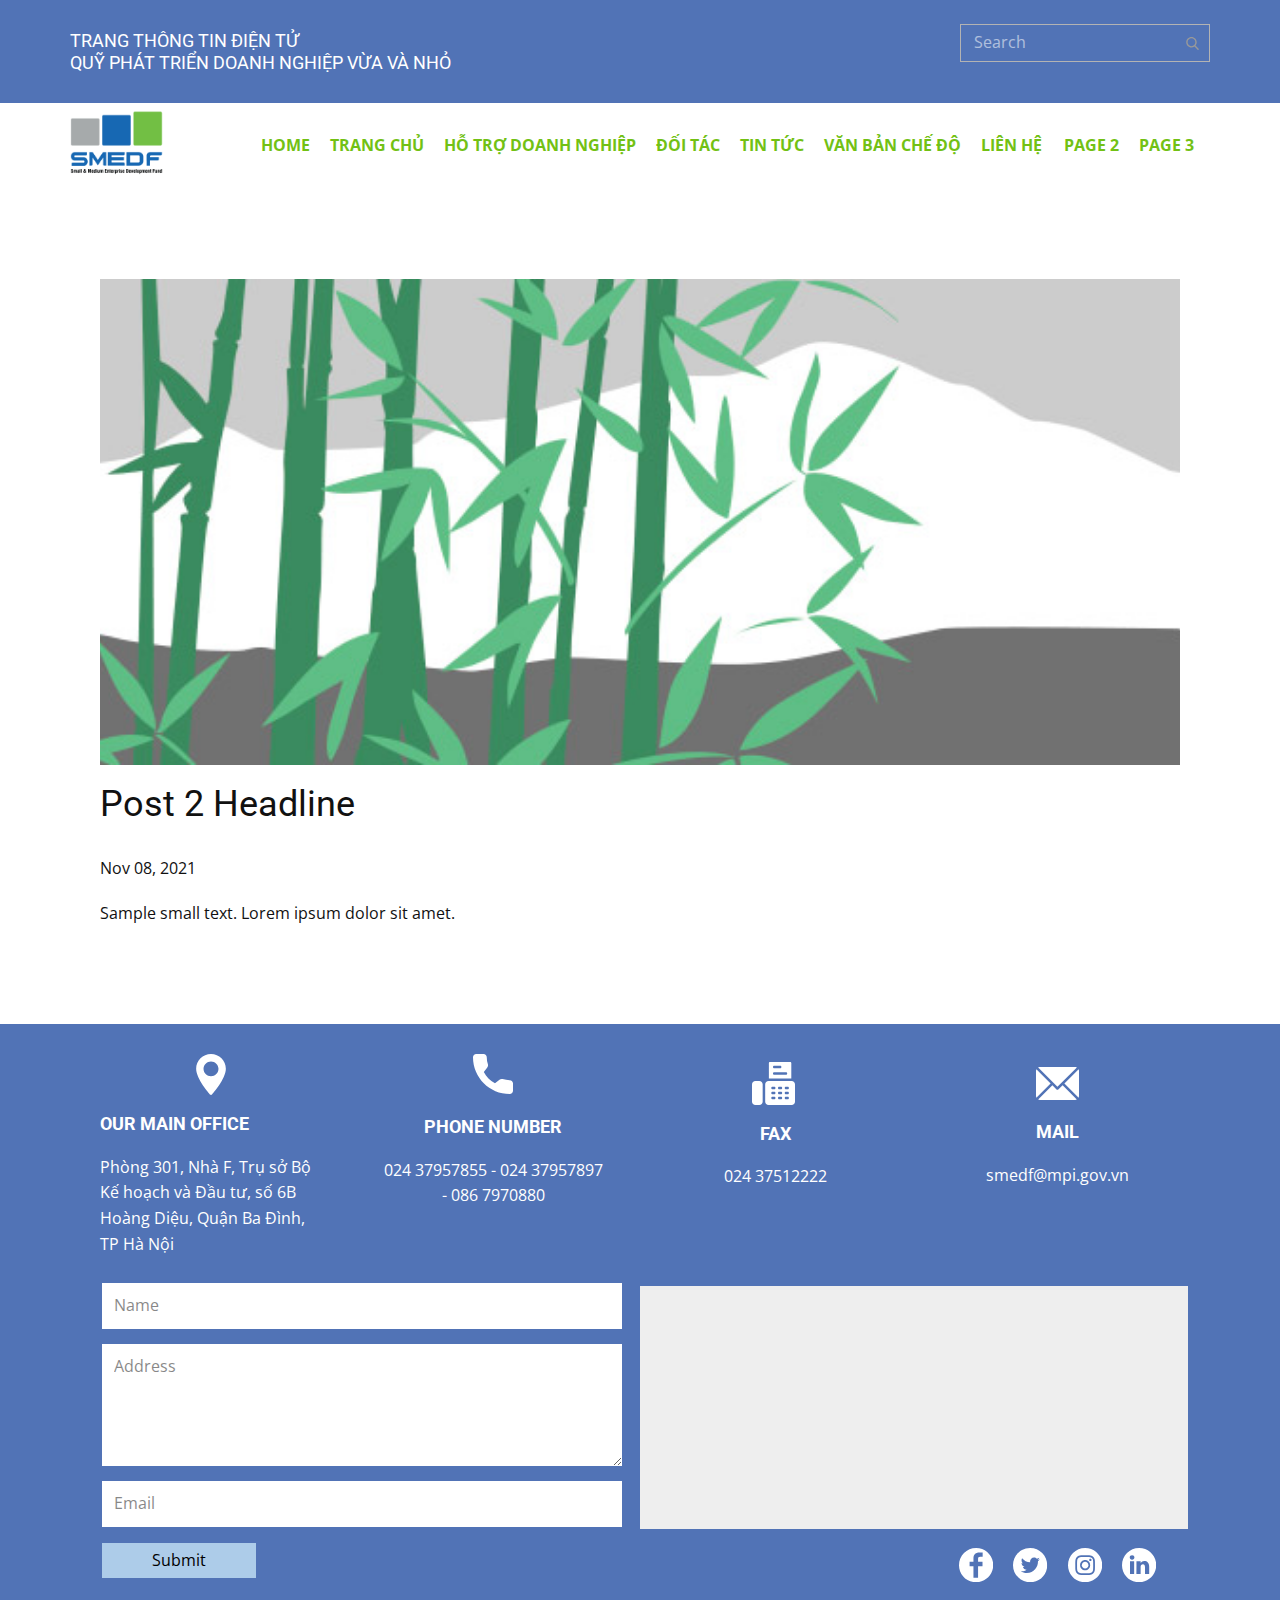
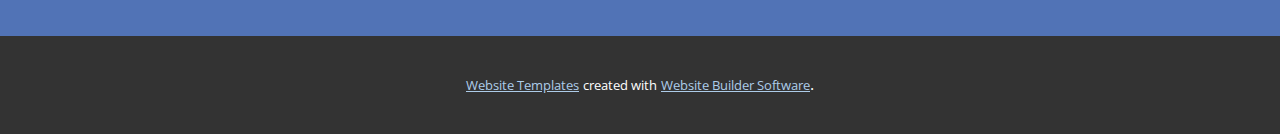
<file: blog/post-1.html>
<!doctype html>
<html style="font-size: 16px;"><head>
    <meta name="viewport" content="width=device-width, initial-scale=1.0">
    <meta charset="utf-8">
    <meta name="keywords" content="Post 1 Headline">
    <meta name="description" content="">
    <meta name="page_type" content="np-template-header-footer-from-plugin">
    <title>Post 2 Headline</title>
    <link rel="stylesheet" href="../nicepage.css" media="screen">
<link rel="stylesheet" href="../Post-Template.css" media="screen">
    <script class="u-script" type="text/javascript" src="../jquery.js" defer=""></script>
    <script class="u-script" type="text/javascript" src="../nicepage.js" defer=""></script>
    <meta name="generator" content="Nicepage 3.29.1, nicepage.com">
    <link id="u-theme-google-font" rel="stylesheet" href="https://fonts.googleapis.com/css?family=Roboto:100,100i,300,300i,400,400i,500,500i,700,700i,900,900i|Open+Sans:300,300i,400,400i,600,600i,700,700i,800,800i">
    
    
    <script type="application/ld+json">{
		"@context": "http://schema.org",
		"@type": "Organization",
		"name": "",
		"sameAs": [
				"https://facebook.com/name",
				"https://twitter.com/name",
				"https://instagram.com/name"
		]
}</script>
    <meta name="theme-color" content="#478ac9">
    <meta name="twitter:site" content="@">
    <meta name="twitter:card" content="summary_large_image">
    <meta name="twitter:title" content="Post Template">
    <meta name="twitter:description" content="">
  </head>
  <body class="u-body"><header class="u-align-left u-clearfix u-header u-section-row-container" id="sec-650e"><div class="u-section-rows">
        <div class="u-custom-color-5 u-section-row u-section-row-1" id="sec-46aa">
          <div class="u-clearfix u-sheet u-sheet-1">
            <form action="#" method="get" class="u-border-1 u-border-grey-30 u-search u-search-right u-search-1">
              <button class="u-search-button" type="submit">
                <span class="u-search-icon u-spacing-10 u-text-grey-40 u-search-icon-1">
                  <svg class="u-svg-link" preserveAspectRatio="xMidYMin slice" viewBox="0 0 56.966 56.966" style=""><use xmlns:xlink="http://www.w3.org/1999/xlink" xlink:href="#svg-9dab"></use></svg>
                  <svg xmlns="http://www.w3.org/2000/svg" xmlns:xlink="http://www.w3.org/1999/xlink" version="1.1" id="svg-9dab" x="0px" y="0px" viewBox="0 0 56.966 56.966" style="enable-background:new 0 0 56.966 56.966;" xml:space="preserve" class="u-svg-content"><path d="M55.146,51.887L41.588,37.786c3.486-4.144,5.396-9.358,5.396-14.786c0-12.682-10.318-23-23-23s-23,10.318-23,23  s10.318,23,23,23c4.761,0,9.298-1.436,13.177-4.162l13.661,14.208c0.571,0.593,1.339,0.92,2.162,0.92  c0.779,0,1.518-0.297,2.079-0.837C56.255,54.982,56.293,53.08,55.146,51.887z M23.984,6c9.374,0,17,7.626,17,17s-7.626,17-17,17  s-17-7.626-17-17S14.61,6,23.984,6z"></path><g></g><g></g><g></g><g></g><g></g><g></g><g></g><g></g><g></g><g></g><g></g><g></g><g></g><g></g><g></g></svg>
                </span>
              </button>
              <input class="u-search-input" type="search" name="search" value="" placeholder="Search">
            </form>
            <h6 class="u-text u-text-default u-text-1">TRANG THÔNG TIN ĐIỆN TỬ&nbsp;<br>QUỸ PHÁT TRIỂN DOANH NGHIỆP VỪA VÀ NHỎ
            </h6>
          </div>
          
          
          
          
          
        </div>
        <div class="u-section-row u-white u-section-row-2" id="sec-37e8">
          <div class="u-clearfix u-sheet u-valign-middle-lg u-valign-middle-xs u-sheet-2">
            <nav data-position="" class="u-menu u-menu-dropdown u-offcanvas u-menu-1" data-responsive-from="MD">
              <div class="menu-collapse" style="font-size: 0.875rem; letter-spacing: 0px; font-weight: 700; text-transform: uppercase;">
                <a class="u-button-style u-custom-active-border-color u-custom-border u-custom-border-color u-custom-borders u-custom-hover-border-color u-custom-left-right-menu-spacing u-custom-padding-bottom u-custom-text-active-color u-custom-text-color u-custom-text-hover-color u-custom-top-bottom-menu-spacing u-nav-link u-text-custom-color-4" href="#" style="padding: 3px 10px; font-size: calc(1em + 6px);">
                  <svg><use xmlns:xlink="http://www.w3.org/1999/xlink" xlink:href="#menu-hamburger"></use></svg>
                  <svg version="1.1" xmlns="http://www.w3.org/2000/svg" xmlns:xlink="http://www.w3.org/1999/xlink"><defs><symbol id="menu-hamburger" viewBox="0 0 16 16" style="width: 16px; height: 16px;"><rect y="1" width="16" height="2"></rect><rect y="7" width="16" height="2"></rect><rect y="13" width="16" height="2"></rect>
</symbol>
</defs></svg>
                </a>
              </div>
              <div class="u-custom-menu u-nav-container">
                <ul class="u-nav u-spacing-20 u-unstyled u-nav-1"><li class="u-nav-item"><a class="u-border-2 u-border-active-palette-1-base u-border-hover-palette-1-base u-border-no-left u-border-no-right u-border-no-top u-button-style u-nav-link u-text-active-palette-1-base u-text-custom-color-4 u-text-hover-custom-color-5" href="../Home.html" style="padding: 10px 0px;">Home</a>
</li><li class="u-nav-item"><a class="u-border-2 u-border-active-palette-1-base u-border-hover-palette-1-base u-border-no-left u-border-no-right u-border-no-top u-button-style u-nav-link u-text-active-palette-1-base u-text-custom-color-4 u-text-hover-custom-color-5" style="padding: 10px 0px;">TRANG CHỦ</a>
</li><li class="u-nav-item"><a class="u-border-2 u-border-active-palette-1-base u-border-hover-palette-1-base u-border-no-left u-border-no-right u-border-no-top u-button-style u-nav-link u-text-active-palette-1-base u-text-custom-color-4 u-text-hover-custom-color-5" style="padding: 10px 0px;">HỖ TRỢ DOANH NGHIỆP</a>
</li><li class="u-nav-item"><a class="u-border-2 u-border-active-palette-1-base u-border-hover-palette-1-base u-border-no-left u-border-no-right u-border-no-top u-button-style u-nav-link u-text-active-palette-1-base u-text-custom-color-4 u-text-hover-custom-color-5" style="padding: 10px 0px;">ĐỐI TÁC</a>
</li><li class="u-nav-item"><a class="u-border-2 u-border-active-palette-1-base u-border-hover-palette-1-base u-border-no-left u-border-no-right u-border-no-top u-button-style u-nav-link u-text-active-palette-1-base u-text-custom-color-4 u-text-hover-custom-color-5" style="padding: 10px 0px;">TIN TỨC</a>
</li><li class="u-nav-item"><a class="u-border-2 u-border-active-palette-1-base u-border-hover-palette-1-base u-border-no-left u-border-no-right u-border-no-top u-button-style u-nav-link u-text-active-palette-1-base u-text-custom-color-4 u-text-hover-custom-color-5" style="padding: 10px 0px;">VĂN BẢN CHẾ ĐỘ</a>
</li><li class="u-nav-item"><a class="u-border-2 u-border-active-palette-1-base u-border-hover-palette-1-base u-border-no-left u-border-no-right u-border-no-top u-button-style u-nav-link u-text-active-palette-1-base u-text-custom-color-4 u-text-hover-custom-color-5" style="padding: 10px 2px 10px 0px;">LIÊN HỆ</a>
</li><li class="u-nav-item"><a class="u-border-2 u-border-active-palette-1-base u-border-hover-palette-1-base u-border-no-left u-border-no-right u-border-no-top u-button-style u-nav-link u-text-active-palette-1-base u-text-custom-color-4 u-text-hover-custom-color-5" href="../Page-2.html" style="padding: 10px 0px;">Page 2</a>
</li><li class="u-nav-item"><a class="u-border-2 u-border-active-palette-1-base u-border-hover-palette-1-base u-border-no-left u-border-no-right u-border-no-top u-button-style u-nav-link u-text-active-palette-1-base u-text-custom-color-4 u-text-hover-custom-color-5" href="../Page-3.html" style="padding: 10px 0px;">Page 3</a>
</li></ul>
              </div>
              <div class="u-custom-menu u-nav-container-collapse">
                <div class="u-black u-container-style u-inner-container-layout u-opacity u-opacity-95 u-sidenav">
                  <div class="u-inner-container-layout u-sidenav-overflow">
                    <div class="u-menu-close"></div>
                    <ul class="u-align-center u-nav u-popupmenu-items u-unstyled u-nav-2"><li class="u-nav-item"><a class="u-button-style u-nav-link" href="../Home.html" style="padding: 10px 20px;">Home</a>
</li><li class="u-nav-item"><a class="u-button-style u-nav-link" style="padding: 10px 20px;">TRANG CHỦ</a>
</li><li class="u-nav-item"><a class="u-button-style u-nav-link" style="padding: 10px 20px;">HỖ TRỢ DOANH NGHIỆP</a>
</li><li class="u-nav-item"><a class="u-button-style u-nav-link" style="padding: 10px 20px;">ĐỐI TÁC</a>
</li><li class="u-nav-item"><a class="u-button-style u-nav-link" style="padding: 10px 20px;">TIN TỨC</a>
</li><li class="u-nav-item"><a class="u-button-style u-nav-link" style="padding: 10px 20px;">VĂN BẢN CHẾ ĐỘ</a>
</li><li class="u-nav-item"><a class="u-button-style u-nav-link" style="padding: 10px 20px;">LIÊN HỆ</a>
</li><li class="u-nav-item"><a class="u-button-style u-nav-link" href="../Page-2.html" style="padding: 10px 20px;">Page 2</a>
</li><li class="u-nav-item"><a class="u-button-style u-nav-link" href="../Page-3.html" style="padding: 10px 20px;">Page 3</a>
</li></ul>
                  </div>
                </div>
                <div class="u-black u-menu-overlay u-opacity u-opacity-70"></div>
              </div>
            </nav>
            <img class="u-image u-image-default u-preserve-proportions u-image-1" src="../images/logo.png" alt="" data-image-width="130" data-image-height="111">
          </div>
          
          
          
          
          
        </div>
      </div></header>
    <section class="u-align-center u-clearfix u-section-1" id="sec-08c5">
      <div class="u-clearfix u-sheet u-valign-middle-md u-valign-middle-sm u-valign-middle-xs u-sheet-1"><!--post_details--><!--post_details_options_json--><!--{"source":""}--><!--/post_details_options_json--><!--blog_post-->
        <div class="u-container-style u-expanded-width u-post-details u-post-details-1">
          <div class="u-container-layout u-valign-middle u-container-layout-1"><!--blog_post_image-->
            <img alt="" class="u-blog-control u-expanded-width u-image u-image-default u-image-1" src="[data-uri]"><!--/blog_post_image--><!--blog_post_header-->
            <h2 class="u-blog-control u-text u-text-1">Post 2 Headline</h2><!--/blog_post_header--><!--blog_post_metadata-->
            <div class="u-blog-control u-metadata u-metadata-1"><!--blog_post_metadata_date-->
              <span class="u-meta-date u-meta-icon">Nov 08, 2021</span><!--/blog_post_metadata_date--><!--blog_post_metadata_category-->
              <!--/blog_post_metadata_category--><!--blog_post_metadata_comments-->
              <!--/blog_post_metadata_comments-->
            </div><!--/blog_post_metadata--><!--blog_post_content-->
            <div class="u-align-justify u-blog-control u-post-content u-text u-text-2 fr-view">
  Sample small text. Lorem ipsum dolor sit amet.
  </div><!--/blog_post_content-->
          </div>
        </div><!--/blog_post--><!--/post_details-->
      </div>
    </section>
    
    
    <footer class="u-align-center u-clearfix u-custom-color-5 u-footer u-footer" id="sec-8da9"><div class="u-clearfix u-sheet u-sheet-1">
        <div class="u-clearfix u-expanded-width-lg u-expanded-width-md u-gutter-0 u-hidden-sm u-hidden-xs u-layout-wrap u-layout-wrap-1">
          <div class="u-gutter-0 u-layout">
            <div class="u-layout-row">
              <div class="u-container-style u-hidden-xs u-layout-cell u-size-15 u-size-30-md u-layout-cell-1">
                <div class="u-container-layout u-container-layout-1"><span class="u-icon u-icon-circle u-text-white u-icon-1"><svg class="u-svg-link" preserveAspectRatio="xMidYMin slice" viewBox="0 0 512 512" style=""><use xmlns:xlink="http://www.w3.org/1999/xlink" xlink:href="#svg-fb01"></use></svg><svg id="svg-fb01" x="0px" y="0px" viewBox="0 0 512 512" style="enable-background:new 0 0 512 512;" class="u-svg-content"><g><g><path d="M256,0C153.755,0,70.573,83.182,70.573,185.426c0,126.888,165.939,313.167,173.004,321.035    c6.636,7.391,18.222,7.378,24.846,0c7.065-7.868,173.004-194.147,173.004-321.035C441.425,83.182,358.244,0,256,0z M256,278.719    c-51.442,0-93.292-41.851-93.292-93.293S204.559,92.134,256,92.134s93.291,41.851,93.291,93.293S307.441,278.719,256,278.719z"></path>
</g>
</g><g></g><g></g><g></g><g></g><g></g><g></g><g></g><g></g><g></g><g></g><g></g><g></g><g></g><g></g><g></g></svg></span>
                  <h6 class="u-align-center-md u-align-center-sm u-align-center-xs u-text u-text-1">OUR MAIN OFFICE</h6>
                  <p class="u-text u-text-2"> Phòng 301, Nhà F, Trụ sở Bộ Kế hoạch và Đầu tư, số 6B Hoàng Diệu, Quận Ba Đình, TP Hà Nội</p>
                </div>
              </div>
              <div class="u-container-style u-hidden-sm u-layout-cell u-size-15 u-size-30-md u-layout-cell-2">
                <div class="u-container-layout u-valign-top-lg u-valign-top-md u-valign-top-xl u-container-layout-2"><span class="u-hidden-xs u-icon u-icon-circle u-text-white u-icon-2"><svg class="u-svg-link" preserveAspectRatio="xMidYMin slice" viewBox="0 0 384 384" style=""><use xmlns:xlink="http://www.w3.org/1999/xlink" xlink:href="#svg-cd86"></use></svg><svg id="svg-cd86" x="0px" y="0px" viewBox="0 0 384 384" style="enable-background:new 0 0 384 384;" class="u-svg-content"><g><g><path d="M353.188,252.052c-23.51,0-46.594-3.677-68.469-10.906c-10.719-3.656-23.896-0.302-30.438,6.417l-43.177,32.594    c-50.073-26.729-80.917-57.563-107.281-107.26l31.635-42.052c8.219-8.208,11.167-20.198,7.635-31.448    c-7.26-21.99-10.948-45.063-10.948-68.583C132.146,13.823,118.323,0,101.333,0H30.813C13.823,0,0,13.823,0,30.813    C0,225.563,158.438,384,353.188,384c16.99,0,30.813-13.823,30.813-30.813v-70.323C384,265.875,370.177,252.052,353.188,252.052z"></path>
</g>
</g><g></g><g></g><g></g><g></g><g></g><g></g><g></g><g></g><g></g><g></g><g></g><g></g><g></g><g></g><g></g></svg></span>
                  <h6 class="u-align-center u-text u-text-3">phone number</h6>
                  <p class="u-align-center u-hidden-xs u-text u-text-4"> 024 37957855 - 024 37957897 - 086 7970880</p>
                </div>
              </div>
              <div class="u-container-style u-hidden-xs u-layout-cell u-size-15 u-size-30-md u-layout-cell-3">
                <div class="u-container-layout u-container-layout-3"><span class="u-align-center-md u-align-center-sm u-align-center-xs u-hidden-xs u-icon u-icon-circle u-text-white u-icon-3"><svg class="u-svg-link" preserveAspectRatio="xMidYMin slice" viewBox="0 0 512 512" style=""><use xmlns:xlink="http://www.w3.org/1999/xlink" xlink:href="#svg-f872"></use></svg><svg id="svg-f872" viewBox="0 0 512 512" class="u-svg-content"><path d="m201 12.714v184.286h267v-184.286c0-7.022-5.692-12.714-12.714-12.714h-241.572c-7.022 0-12.714 5.692-12.714 12.714zm63.89 33.131h70.271c8.284 0 15 6.716 15 15s-6.716 15-15 15h-70.271c-8.284 0-15-6.716-15-15s6.715-15 15-15zm0 75.142h139.22c8.284 0 15 6.716 15 15s-6.716 15-15 15h-139.22c-8.284 0-15-6.716-15-15s6.715-15 15-15z"></path><path d="m472 227h-275c-22.091 0-40 17.909-40 40v205c0 22.091 17.909 40 40 40h275c22.091 0 40-17.909 40-40v-205c0-22.091-17.909-40-40-40zm-207.5 217.5h-20c-8.284 0-15-6.716-15-15s6.716-15 15-15h20c8.284 0 15 6.716 15 15s-6.716 15-15 15zm0-60h-20c-8.284 0-15-6.716-15-15s6.716-15 15-15h20c8.284 0 15 6.716 15 15s-6.716 15-15 15zm0-60h-20c-8.284 0-15-6.716-15-15s6.716-15 15-15h20c8.284 0 15 6.716 15 15s-6.716 15-15 15zm80 120h-20c-8.284 0-15-6.716-15-15s6.716-15 15-15h20c8.284 0 15 6.716 15 15s-6.716 15-15 15zm0-60h-20c-8.284 0-15-6.716-15-15s6.716-15 15-15h20c8.284 0 15 6.716 15 15s-6.716 15-15 15zm0-60h-20c-8.284 0-15-6.716-15-15s6.716-15 15-15h20c8.284 0 15 6.716 15 15s-6.716 15-15 15zm80 120h-20c-8.284 0-15-6.716-15-15s6.716-15 15-15h20c8.284 0 15 6.716 15 15s-6.716 15-15 15zm0-60h-20c-8.284 0-15-6.716-15-15s6.716-15 15-15h20c8.284 0 15 6.716 15 15s-6.716 15-15 15zm0-60h-20c-8.284 0-15-6.716-15-15s6.716-15 15-15h20c8.284 0 15 6.716 15 15s-6.716 15-15 15z"></path><path d="m87 227h-47c-22.091 0-40 17.909-40 40v205c0 22.091 17.909 40 40 40h47c22.091 0 40-17.909 40-40v-205c0-22.091-17.909-40-40-40z"></path></svg></span>
                  <h6 class="u-align-center u-text u-text-5">fax</h6>
                  <p class="u-align-center u-hidden-xs u-text u-text-6"> 024 37512222</p>
                </div>
              </div>
              <div class="u-container-style u-layout-cell u-size-15 u-size-30-md u-layout-cell-4">
                <div class="u-container-layout u-container-layout-4"><span class="u-align-center-md u-align-center-sm u-align-center-xs u-hidden-xs u-icon u-icon-circle u-text-white u-icon-4"><svg class="u-svg-link" preserveAspectRatio="xMidYMin slice" viewBox="0 0 512 512" style=""><use xmlns:xlink="http://www.w3.org/1999/xlink" xlink:href="#svg-d2c4"></use></svg><svg id="svg-d2c4" x="0px" y="0px" viewBox="0 0 512 512" style="enable-background:new 0 0 512 512;" class="u-svg-content"><g><g><path d="M467,61H45c-6.927,0-13.412,1.703-19.279,4.51L255,294.789l51.389-49.387c0,0,0.004-0.005,0.005-0.007    c0.001-0.002,0.005-0.004,0.005-0.004L486.286,65.514C480.418,62.705,473.929,61,467,61z"></path>
</g>
</g><g><g><path d="M507.496,86.728L338.213,256.002L507.49,425.279c2.807-5.867,4.51-12.352,4.51-19.279V106    C512,99.077,510.301,92.593,507.496,86.728z"></path>
</g>
</g><g><g><path d="M4.51,86.721C1.703,92.588,0,99.073,0,106v300c0,6.923,1.701,13.409,4.506,19.274L173.789,256L4.51,86.721z"></path>
</g>
</g><g><g><path d="M317.002,277.213l-51.396,49.393c-2.93,2.93-6.768,4.395-10.605,4.395s-7.676-1.465-10.605-4.395L195,277.211    L25.714,446.486C31.582,449.295,38.071,451,45,451h422c6.927,0,13.412-1.703,19.279-4.51L317.002,277.213z"></path>
</g>
</g><g></g><g></g><g></g><g></g><g></g><g></g><g></g><g></g><g></g><g></g><g></g><g></g><g></g><g></g><g></g></svg></span>
                  <h6 class="u-align-center u-hidden-xs u-text u-text-7">mail</h6>
                  <p class="u-align-center u-hidden-xs u-text u-text-8"> smedf@mpi.gov.vn</p>
                </div>
              </div>
            </div>
          </div>
        </div>
        <div class="u-expanded-width-md u-expanded-width-sm u-expanded-width-xs u-form u-hidden-sm u-hidden-xs u-form-1">
          <form action="#" method="POST" class="u-clearfix u-form-spacing-15 u-form-vertical u-inner-form" style="padding: 15px;" source="custom">
            <div class="u-form-group u-form-name">
              <label for="name-0cec" class="u-form-control-hidden u-label">Name</label>
              <input type="text" placeholder="Name" id="name-0cec" name="name" class="u-border-no-bottom u-border-no-left u-border-no-right u-border-no-top u-input u-input-rectangle u-white" required="">
            </div>
            <div class="u-form-group u-form-message">
              <label for="message-0cec" class="u-form-control-hidden u-label">Address</label>
              <textarea placeholder="Address" rows="4" cols="50" id="message-0cec" name="message" class="u-border-no-bottom u-border-no-left u-border-no-right u-border-no-top u-input u-input-rectangle u-white" required=""></textarea>
            </div>
            <div class="u-form-email u-form-group">
              <label for="email-0cec" class="u-form-control-hidden u-label">Email</label>
              <input type="email" placeholder="Email" id="email-0cec" name="email" class="u-border-no-bottom u-border-no-left u-border-no-right u-border-no-top u-input u-input-rectangle u-white" required="">
            </div>
            <div class="u-form-group u-form-submit">
              <a href="#" class="u-btn u-btn-submit u-button-style u-btn-1">Submit</a>
              <input type="submit" value="submit" class="u-form-control-hidden">
            </div>
            <div class="u-form-send-message u-form-send-success">#FormSendSuccess</div>
            <div class="u-form-send-error u-form-send-message">#FormSendError</div>
            <input type="hidden" value="" name="recaptchaResponse">
          </form>
        </div>
        <div class="u-expanded-width-md u-expanded-width-sm u-expanded-width-xs u-grey-light-2 u-map u-map-1">
          <div class="embed-responsive">
            <iframe class="embed-responsive-item" src="//maps.google.com/maps?output=embed&amp;q=s%E1%BB%91%206B%20Ho%C3%A0ng%20Di%E1%BB%87u%2C%20Qu%E1%BA%ADn%20Ba%20%C4%90%C3%ACnh%2C%20TP%20H%C3%A0%20N%E1%BB%99i&amp;t=m" data-map="[base64]"></iframe>
          </div>
        </div>
        <div class="u-social-icons u-spacing-20 u-social-icons-1">
          <a class="u-social-url" title="facebook" target="_blank" href="https://facebook.com/name"><span class="u-icon u-social-facebook u-social-icon u-text-white"><svg class="u-svg-link" preserveAspectRatio="xMidYMin slice" viewBox="0 0 97.75 97.75" style=""><use xmlns:xlink="http://www.w3.org/1999/xlink" xlink:href="#svg-fc9a"></use></svg><svg class="u-svg-content" viewBox="0 0 97.75 97.75" x="0px" y="0px" id="svg-fc9a" style="enable-background:new 0 0 97.75 97.75;"><g><path d="M48.875,0C21.882,0,0,21.882,0,48.875S21.882,97.75,48.875,97.75S97.75,75.868,97.75,48.875S75.868,0,48.875,0z    M67.521,24.89l-6.76,0.003c-5.301,0-6.326,2.519-6.326,6.215v8.15h12.641L67.07,52.023H54.436v32.758H41.251V52.023H30.229V39.258   h11.022v-9.414c0-10.925,6.675-16.875,16.42-16.875l9.851,0.015V24.89L67.521,24.89z"></path>
</g></svg></span>
          </a>
          <a class="u-social-url" title="twitter" target="_blank" href="https://twitter.com/name"><span class="u-icon u-social-icon u-social-twitter u-text-white"><svg class="u-svg-link" preserveAspectRatio="xMidYMin slice" viewBox="0 0 512 512" style=""><use xmlns:xlink="http://www.w3.org/1999/xlink" xlink:href="#svg-fdce"></use></svg><svg class="u-svg-content" viewBox="0 0 512 512" id="svg-fdce"><path d="m256 0c-141.363281 0-256 114.636719-256 256s114.636719 256 256 256 256-114.636719 256-256-114.636719-256-256-256zm116.886719 199.601562c.113281 2.519532.167969 5.050782.167969 7.59375 0 77.644532-59.101563 167.179688-167.183594 167.183594h.003906-.003906c-33.183594 0-64.0625-9.726562-90.066406-26.394531 4.597656.542969 9.277343.8125 14.015624.8125 27.53125 0 52.867188-9.390625 72.980469-25.152344-25.722656-.476562-47.410156-17.464843-54.894531-40.8125 3.582031.6875 7.265625 1.0625 11.042969 1.0625 5.363281 0 10.558593-.722656 15.496093-2.070312-26.886718-5.382813-47.140624-29.144531-47.140624-57.597657 0-.265624 0-.503906.007812-.75 7.917969 4.402344 16.972656 7.050782 26.613281 7.347657-15.777343-10.527344-26.148437-28.523438-26.148437-48.910157 0-10.765624 2.910156-20.851562 7.957031-29.535156 28.976563 35.554688 72.28125 58.9375 121.117187 61.394532-1.007812-4.304688-1.527343-8.789063-1.527343-13.398438 0-32.4375 26.316406-58.753906 58.765625-58.753906 16.902344 0 32.167968 7.144531 42.890625 18.566406 13.386719-2.640625 25.957031-7.53125 37.3125-14.261719-4.394531 13.714844-13.707031 25.222657-25.839844 32.5 11.886719-1.421875 23.214844-4.574219 33.742187-9.253906-7.863281 11.785156-17.835937 22.136719-29.308593 30.429687zm0 0"></path></svg></span>
          </a>
          <a class="u-social-url" title="instagram" target="_blank" href="https://instagram.com/name"><span class="u-icon u-social-icon u-social-instagram u-text-white"><svg class="u-svg-link" preserveAspectRatio="xMidYMin slice" viewBox="0 0 512 512" style=""><use xmlns:xlink="http://www.w3.org/1999/xlink" xlink:href="#svg-4885"></use></svg><svg class="u-svg-content" viewBox="0 0 512 512" id="svg-4885"><path d="m305 256c0 27.0625-21.9375 49-49 49s-49-21.9375-49-49 21.9375-49 49-49 49 21.9375 49 49zm0 0"></path><path d="m370.59375 169.304688c-2.355469-6.382813-6.113281-12.160157-10.996094-16.902344-4.742187-4.882813-10.515625-8.640625-16.902344-10.996094-5.179687-2.011719-12.960937-4.40625-27.292968-5.058594-15.503906-.707031-20.152344-.859375-59.402344-.859375-39.253906 0-43.902344.148438-59.402344.855469-14.332031.65625-22.117187 3.050781-27.292968 5.0625-6.386719 2.355469-12.164063 6.113281-16.902344 10.996094-4.882813 4.742187-8.640625 10.515625-11 16.902344-2.011719 5.179687-4.40625 12.964843-5.058594 27.296874-.707031 15.5-.859375 20.148438-.859375 59.402344 0 39.25.152344 43.898438.859375 59.402344.652344 14.332031 3.046875 22.113281 5.058594 27.292969 2.359375 6.386719 6.113281 12.160156 10.996094 16.902343 4.742187 4.882813 10.515624 8.640626 16.902343 10.996094 5.179688 2.015625 12.964844 4.410156 27.296875 5.0625 15.5.707032 20.144532.855469 59.398438.855469 39.257812 0 43.90625-.148437 59.402344-.855469 14.332031-.652344 22.117187-3.046875 27.296874-5.0625 12.820313-4.945312 22.953126-15.078125 27.898438-27.898437 2.011719-5.179688 4.40625-12.960938 5.0625-27.292969.707031-15.503906.855469-20.152344.855469-59.402344 0-39.253906-.148438-43.902344-.855469-59.402344-.652344-14.332031-3.046875-22.117187-5.0625-27.296874zm-114.59375 162.179687c-41.691406 0-75.488281-33.792969-75.488281-75.484375s33.796875-75.484375 75.488281-75.484375c41.6875 0 75.484375 33.792969 75.484375 75.484375s-33.796875 75.484375-75.484375 75.484375zm78.46875-136.3125c-9.742188 0-17.640625-7.898437-17.640625-17.640625s7.898437-17.640625 17.640625-17.640625 17.640625 7.898437 17.640625 17.640625c-.003906 9.742188-7.898437 17.640625-17.640625 17.640625zm0 0"></path><path d="m256 0c-141.363281 0-256 114.636719-256 256s114.636719 256 256 256 256-114.636719 256-256-114.636719-256-256-256zm146.113281 316.605469c-.710937 15.648437-3.199219 26.332031-6.832031 35.683593-7.636719 19.746094-23.246094 35.355469-42.992188 42.992188-9.347656 3.632812-20.035156 6.117188-35.679687 6.832031-15.675781.714844-20.683594.886719-60.605469.886719-39.925781 0-44.929687-.171875-60.609375-.886719-15.644531-.714843-26.332031-3.199219-35.679687-6.832031-9.8125-3.691406-18.695313-9.476562-26.039063-16.957031-7.476562-7.339844-13.261719-16.226563-16.953125-26.035157-3.632812-9.347656-6.121094-20.035156-6.832031-35.679687-.722656-15.679687-.890625-20.6875-.890625-60.609375s.167969-44.929688.886719-60.605469c.710937-15.648437 3.195312-26.332031 6.828125-35.683593 3.691406-9.808594 9.480468-18.695313 16.960937-26.035157 7.339844-7.480469 16.226563-13.265625 26.035157-16.957031 9.351562-3.632812 20.035156-6.117188 35.683593-6.832031 15.675781-.714844 20.683594-.886719 60.605469-.886719s44.929688.171875 60.605469.890625c15.648437.710937 26.332031 3.195313 35.683593 6.824219 9.808594 3.691406 18.695313 9.480468 26.039063 16.960937 7.476563 7.34375 13.265625 16.226563 16.953125 26.035157 3.636719 9.351562 6.121094 20.035156 6.835938 35.683593.714843 15.675781.882812 20.683594.882812 60.605469s-.167969 44.929688-.886719 60.605469zm0 0"></path></svg></span>
          </a>
          <a class="u-social-url" target="_blank" title="Custom" href=""><span class="u-icon u-social-custom u-social-icon u-text-white u-icon-8"><svg class="u-svg-link" preserveAspectRatio="xMidYMin slice" viewBox="0 0 512 512" style=""><use xmlns:xlink="http://www.w3.org/1999/xlink" xlink:href="#svg-6e12"></use></svg><svg class="u-svg-content" viewBox="0 0 512 512" id="svg-6e12"><path d="m256 0c-141.363281 0-256 114.636719-256 256s114.636719 256 256 256 256-114.636719 256-256-114.636719-256-256-256zm-74.390625 387h-62.347656v-187.574219h62.347656zm-31.171875-213.1875h-.40625c-20.921875 0-34.453125-14.402344-34.453125-32.402344 0-18.40625 13.945313-32.410156 35.273437-32.410156 21.328126 0 34.453126 14.003906 34.859376 32.410156 0 18-13.53125 32.402344-35.273438 32.402344zm255.984375 213.1875h-62.339844v-100.347656c0-25.21875-9.027343-42.417969-31.585937-42.417969-17.222656 0-27.480469 11.601563-31.988282 22.800781-1.648437 4.007813-2.050781 9.609375-2.050781 15.214844v104.75h-62.34375s.816407-169.976562 0-187.574219h62.34375v26.558594c8.285157-12.78125 23.109375-30.960937 56.1875-30.960937 41.019531 0 71.777344 26.808593 71.777344 84.421874zm0 0"></path></svg></span>
          </a>
        </div><span class="u-hidden-lg u-hidden-md u-hidden-xl u-icon u-icon-circle u-text-white u-icon-9"><svg class="u-svg-link" preserveAspectRatio="xMidYMin slice" viewBox="0 0 512 512" style=""><use xmlns:xlink="http://www.w3.org/1999/xlink" xlink:href="#svg-2e9b"></use></svg><svg id="svg-2e9b" x="0px" y="0px" viewBox="0 0 512 512" style="enable-background:new 0 0 512 512;" class="u-svg-content"><g><g><path d="M256,0C153.755,0,70.573,83.182,70.573,185.426c0,126.888,165.939,313.167,173.004,321.035    c6.636,7.391,18.222,7.378,24.846,0c7.065-7.868,173.004-194.147,173.004-321.035C441.425,83.182,358.244,0,256,0z M256,278.719    c-51.442,0-93.292-41.851-93.292-93.293S204.559,92.134,256,92.134s93.291,41.851,93.291,93.293S307.441,278.719,256,278.719z"></path>
</g>
</g><g></g><g></g><g></g><g></g><g></g><g></g><g></g><g></g><g></g><g></g><g></g><g></g><g></g><g></g><g></g></svg></span><span class="u-hidden-lg u-hidden-md u-hidden-xl u-icon u-icon-circle u-text-white u-icon-10"><svg class="u-svg-link" preserveAspectRatio="xMidYMin slice" viewBox="0 0 384 384" style=""><use xmlns:xlink="http://www.w3.org/1999/xlink" xlink:href="#svg-a353"></use></svg><svg id="svg-a353" x="0px" y="0px" viewBox="0 0 384 384" style="enable-background:new 0 0 384 384;" class="u-svg-content"><g><g><path d="M353.188,252.052c-23.51,0-46.594-3.677-68.469-10.906c-10.719-3.656-23.896-0.302-30.438,6.417l-43.177,32.594    c-50.073-26.729-80.917-57.563-107.281-107.26l31.635-42.052c8.219-8.208,11.167-20.198,7.635-31.448    c-7.26-21.99-10.948-45.063-10.948-68.583C132.146,13.823,118.323,0,101.333,0H30.813C13.823,0,0,13.823,0,30.813    C0,225.563,158.438,384,353.188,384c16.99,0,30.813-13.823,30.813-30.813v-70.323C384,265.875,370.177,252.052,353.188,252.052z"></path>
</g>
</g><g></g><g></g><g></g><g></g><g></g><g></g><g></g><g></g><g></g><g></g><g></g><g></g><g></g><g></g><g></g></svg></span><span class="u-align-center-md u-align-center-sm u-align-center-xs u-hidden-lg u-hidden-md u-hidden-xl u-icon u-icon-circle u-text-white u-icon-11"><svg class="u-svg-link" preserveAspectRatio="xMidYMin slice" viewBox="0 0 512 512" style=""><use xmlns:xlink="http://www.w3.org/1999/xlink" xlink:href="#svg-4df3"></use></svg><svg id="svg-4df3" viewBox="0 0 512 512" class="u-svg-content"><path d="m201 12.714v184.286h267v-184.286c0-7.022-5.692-12.714-12.714-12.714h-241.572c-7.022 0-12.714 5.692-12.714 12.714zm63.89 33.131h70.271c8.284 0 15 6.716 15 15s-6.716 15-15 15h-70.271c-8.284 0-15-6.716-15-15s6.715-15 15-15zm0 75.142h139.22c8.284 0 15 6.716 15 15s-6.716 15-15 15h-139.22c-8.284 0-15-6.716-15-15s6.715-15 15-15z"></path><path d="m472 227h-275c-22.091 0-40 17.909-40 40v205c0 22.091 17.909 40 40 40h275c22.091 0 40-17.909 40-40v-205c0-22.091-17.909-40-40-40zm-207.5 217.5h-20c-8.284 0-15-6.716-15-15s6.716-15 15-15h20c8.284 0 15 6.716 15 15s-6.716 15-15 15zm0-60h-20c-8.284 0-15-6.716-15-15s6.716-15 15-15h20c8.284 0 15 6.716 15 15s-6.716 15-15 15zm0-60h-20c-8.284 0-15-6.716-15-15s6.716-15 15-15h20c8.284 0 15 6.716 15 15s-6.716 15-15 15zm80 120h-20c-8.284 0-15-6.716-15-15s6.716-15 15-15h20c8.284 0 15 6.716 15 15s-6.716 15-15 15zm0-60h-20c-8.284 0-15-6.716-15-15s6.716-15 15-15h20c8.284 0 15 6.716 15 15s-6.716 15-15 15zm0-60h-20c-8.284 0-15-6.716-15-15s6.716-15 15-15h20c8.284 0 15 6.716 15 15s-6.716 15-15 15zm80 120h-20c-8.284 0-15-6.716-15-15s6.716-15 15-15h20c8.284 0 15 6.716 15 15s-6.716 15-15 15zm0-60h-20c-8.284 0-15-6.716-15-15s6.716-15 15-15h20c8.284 0 15 6.716 15 15s-6.716 15-15 15zm0-60h-20c-8.284 0-15-6.716-15-15s6.716-15 15-15h20c8.284 0 15 6.716 15 15s-6.716 15-15 15z"></path><path d="m87 227h-47c-22.091 0-40 17.909-40 40v205c0 22.091 17.909 40 40 40h47c22.091 0 40-17.909 40-40v-205c0-22.091-17.909-40-40-40z"></path></svg></span><span class="u-align-center-md u-align-center-sm u-align-center-xs u-hidden-lg u-hidden-md u-hidden-xl u-icon u-icon-circle u-text-white u-icon-12"><svg class="u-svg-link" preserveAspectRatio="xMidYMin slice" viewBox="0 0 512 512" style=""><use xmlns:xlink="http://www.w3.org/1999/xlink" xlink:href="#svg-8f28"></use></svg><svg id="svg-8f28" x="0px" y="0px" viewBox="0 0 512 512" style="enable-background:new 0 0 512 512;" class="u-svg-content"><g><g><path d="M467,61H45c-6.927,0-13.412,1.703-19.279,4.51L255,294.789l51.389-49.387c0,0,0.004-0.005,0.005-0.007    c0.001-0.002,0.005-0.004,0.005-0.004L486.286,65.514C480.418,62.705,473.929,61,467,61z"></path>
</g>
</g><g><g><path d="M507.496,86.728L338.213,256.002L507.49,425.279c2.807-5.867,4.51-12.352,4.51-19.279V106    C512,99.077,510.301,92.593,507.496,86.728z"></path>
</g>
</g><g><g><path d="M4.51,86.721C1.703,92.588,0,99.073,0,106v300c0,6.923,1.701,13.409,4.506,19.274L173.789,256L4.51,86.721z"></path>
</g>
</g><g><g><path d="M317.002,277.213l-51.396,49.393c-2.93,2.93-6.768,4.395-10.605,4.395s-7.676-1.465-10.605-4.395L195,277.211    L25.714,446.486C31.582,449.295,38.071,451,45,451h422c6.927,0,13.412-1.703,19.279-4.51L317.002,277.213z"></path>
</g>
</g><g></g><g></g><g></g><g></g><g></g><g></g><g></g><g></g><g></g><g></g><g></g><g></g><g></g><g></g><g></g></svg></span>
        <p class="u-align-left-sm u-align-left-xs u-hidden-lg u-hidden-md u-hidden-xl u-text u-text-default u-text-9"> Phòng 301, Nhà​ F, Trụ sở Bộ Kế hoạch và Đầu tư,<br>&nbsp;số 6B Hoàng Diệu, Quận Ba Đình, TP Hà Nội
        </p>
        <p class="u-hidden-lg u-hidden-md u-hidden-xl u-text u-text-default u-text-10"> 024 37957855 - 024 37957897 - 086 7970880</p>
        <p class="u-hidden-lg u-hidden-md u-hidden-xl u-text u-text-default u-text-11"> 024 37512222</p>
        <p class="u-hidden-lg u-hidden-md u-hidden-xl u-text u-text-default u-text-12"> smedf@mpi.gov.vn</p>
      </div></footer>
    <section class="u-backlink u-clearfix u-grey-80">
      <a class="u-link" href="https://nicepage.com/website-templates" target="_blank">
        <span>Website Templates</span>
      </a>
      <p class="u-text">
        <span>created with</span>
      </p>
      <a class="u-link" href="" target="_blank">
        <span>Website Builder Software</span>
      </a>. 
    </section>
  
</body></html>
</file>
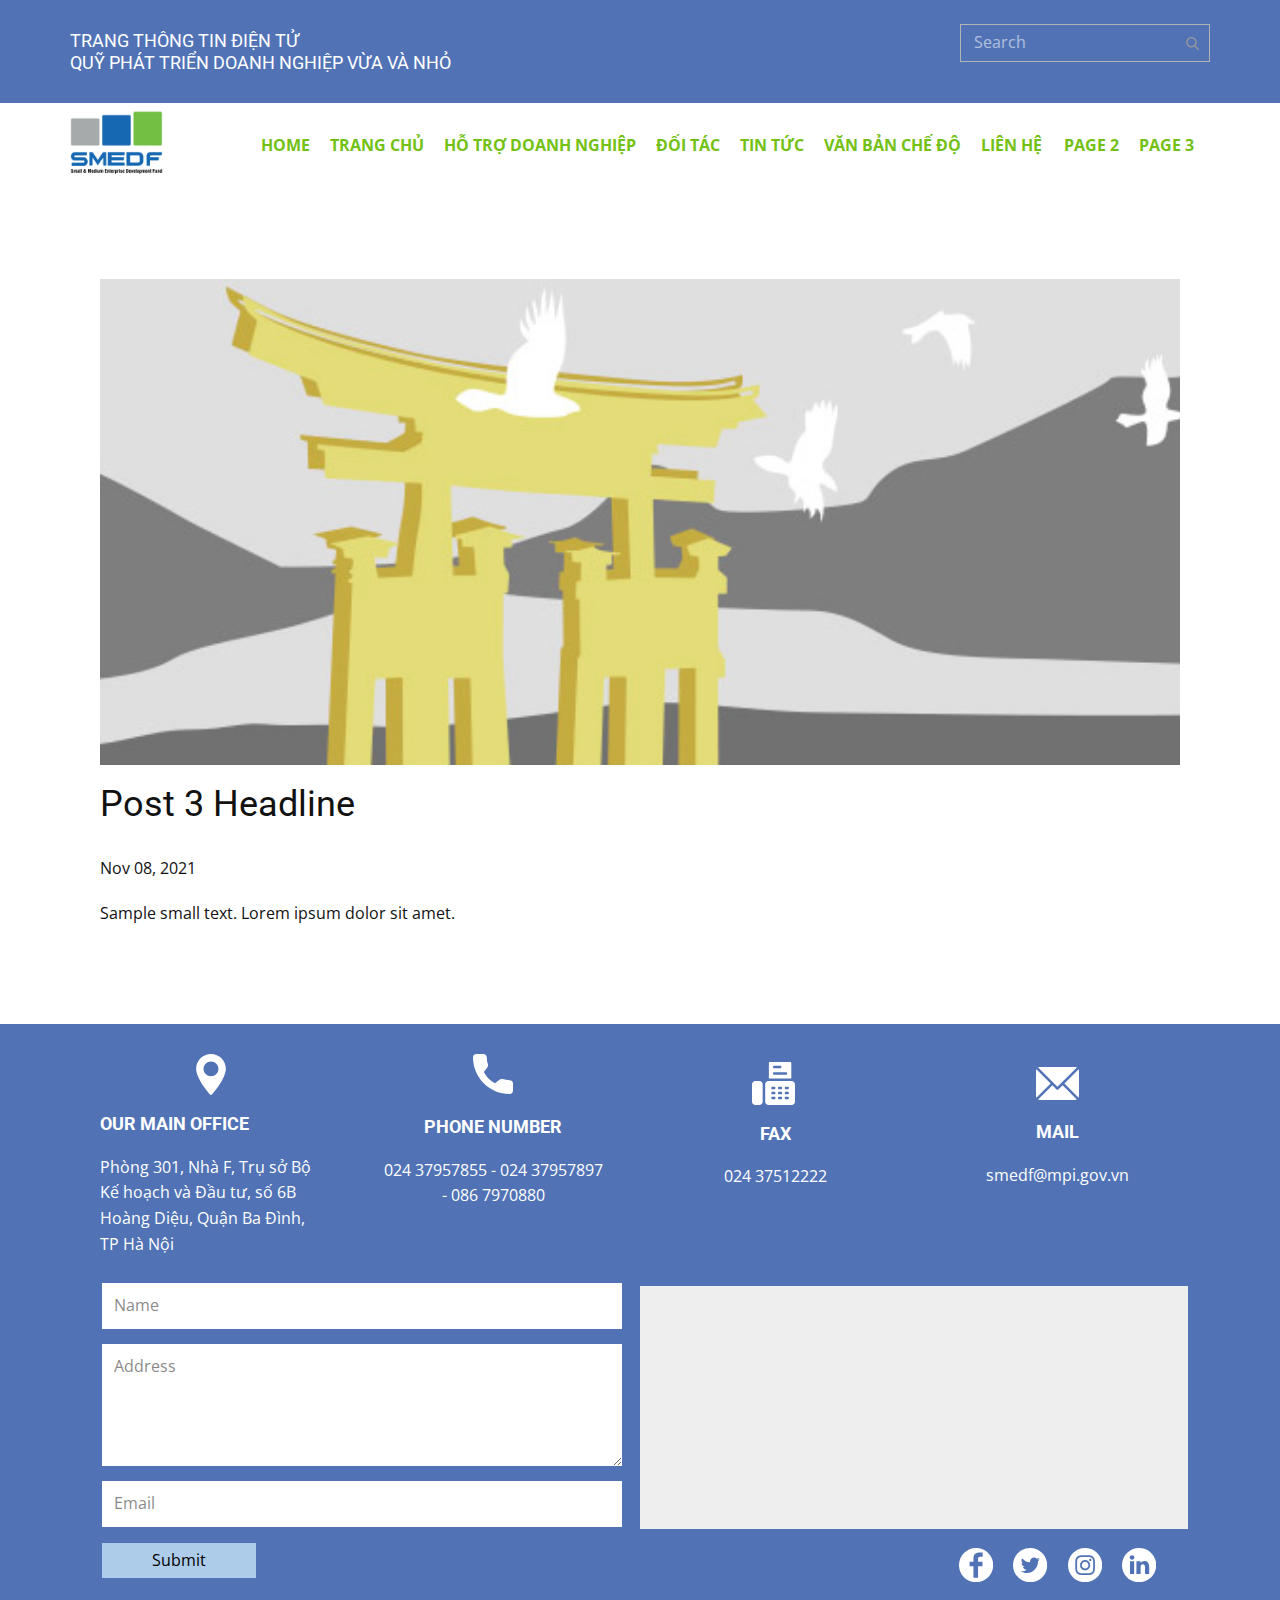
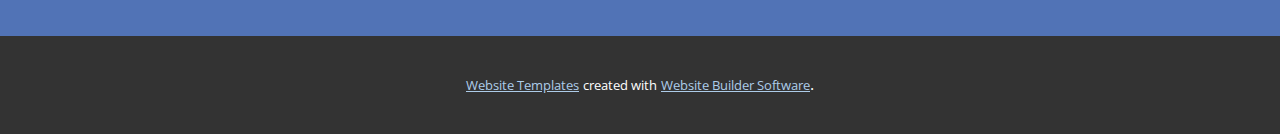
<file: blog/post-2.html>
<!doctype html>
<html style="font-size: 16px;"><head>
    <meta name="viewport" content="width=device-width, initial-scale=1.0">
    <meta charset="utf-8">
    <meta name="keywords" content="Post 1 Headline">
    <meta name="description" content="">
    <meta name="page_type" content="np-template-header-footer-from-plugin">
    <title>Post 3 Headline</title>
    <link rel="stylesheet" href="../nicepage.css" media="screen">
<link rel="stylesheet" href="../Post-Template.css" media="screen">
    <script class="u-script" type="text/javascript" src="../jquery.js" defer=""></script>
    <script class="u-script" type="text/javascript" src="../nicepage.js" defer=""></script>
    <meta name="generator" content="Nicepage 3.29.1, nicepage.com">
    <link id="u-theme-google-font" rel="stylesheet" href="https://fonts.googleapis.com/css?family=Roboto:100,100i,300,300i,400,400i,500,500i,700,700i,900,900i|Open+Sans:300,300i,400,400i,600,600i,700,700i,800,800i">
    
    
    <script type="application/ld+json">{
		"@context": "http://schema.org",
		"@type": "Organization",
		"name": "",
		"sameAs": [
				"https://facebook.com/name",
				"https://twitter.com/name",
				"https://instagram.com/name"
		]
}</script>
    <meta name="theme-color" content="#478ac9">
    <meta name="twitter:site" content="@">
    <meta name="twitter:card" content="summary_large_image">
    <meta name="twitter:title" content="Post Template">
    <meta name="twitter:description" content="">
  </head>
  <body class="u-body"><header class="u-align-left u-clearfix u-header u-section-row-container" id="sec-650e"><div class="u-section-rows">
        <div class="u-custom-color-5 u-section-row u-section-row-1" id="sec-46aa">
          <div class="u-clearfix u-sheet u-sheet-1">
            <form action="#" method="get" class="u-border-1 u-border-grey-30 u-search u-search-right u-search-1">
              <button class="u-search-button" type="submit">
                <span class="u-search-icon u-spacing-10 u-text-grey-40 u-search-icon-1">
                  <svg class="u-svg-link" preserveAspectRatio="xMidYMin slice" viewBox="0 0 56.966 56.966" style=""><use xmlns:xlink="http://www.w3.org/1999/xlink" xlink:href="#svg-9dab"></use></svg>
                  <svg xmlns="http://www.w3.org/2000/svg" xmlns:xlink="http://www.w3.org/1999/xlink" version="1.1" id="svg-9dab" x="0px" y="0px" viewBox="0 0 56.966 56.966" style="enable-background:new 0 0 56.966 56.966;" xml:space="preserve" class="u-svg-content"><path d="M55.146,51.887L41.588,37.786c3.486-4.144,5.396-9.358,5.396-14.786c0-12.682-10.318-23-23-23s-23,10.318-23,23  s10.318,23,23,23c4.761,0,9.298-1.436,13.177-4.162l13.661,14.208c0.571,0.593,1.339,0.92,2.162,0.92  c0.779,0,1.518-0.297,2.079-0.837C56.255,54.982,56.293,53.08,55.146,51.887z M23.984,6c9.374,0,17,7.626,17,17s-7.626,17-17,17  s-17-7.626-17-17S14.61,6,23.984,6z"></path><g></g><g></g><g></g><g></g><g></g><g></g><g></g><g></g><g></g><g></g><g></g><g></g><g></g><g></g><g></g></svg>
                </span>
              </button>
              <input class="u-search-input" type="search" name="search" value="" placeholder="Search">
            </form>
            <h6 class="u-text u-text-default u-text-1">TRANG THÔNG TIN ĐIỆN TỬ&nbsp;<br>QUỸ PHÁT TRIỂN DOANH NGHIỆP VỪA VÀ NHỎ
            </h6>
          </div>
          
          
          
          
          
        </div>
        <div class="u-section-row u-white u-section-row-2" id="sec-37e8">
          <div class="u-clearfix u-sheet u-valign-middle-lg u-valign-middle-xs u-sheet-2">
            <nav data-position="" class="u-menu u-menu-dropdown u-offcanvas u-menu-1" data-responsive-from="MD">
              <div class="menu-collapse" style="font-size: 0.875rem; letter-spacing: 0px; font-weight: 700; text-transform: uppercase;">
                <a class="u-button-style u-custom-active-border-color u-custom-border u-custom-border-color u-custom-borders u-custom-hover-border-color u-custom-left-right-menu-spacing u-custom-padding-bottom u-custom-text-active-color u-custom-text-color u-custom-text-hover-color u-custom-top-bottom-menu-spacing u-nav-link u-text-custom-color-4" href="#" style="padding: 3px 10px; font-size: calc(1em + 6px);">
                  <svg><use xmlns:xlink="http://www.w3.org/1999/xlink" xlink:href="#menu-hamburger"></use></svg>
                  <svg version="1.1" xmlns="http://www.w3.org/2000/svg" xmlns:xlink="http://www.w3.org/1999/xlink"><defs><symbol id="menu-hamburger" viewBox="0 0 16 16" style="width: 16px; height: 16px;"><rect y="1" width="16" height="2"></rect><rect y="7" width="16" height="2"></rect><rect y="13" width="16" height="2"></rect>
</symbol>
</defs></svg>
                </a>
              </div>
              <div class="u-custom-menu u-nav-container">
                <ul class="u-nav u-spacing-20 u-unstyled u-nav-1"><li class="u-nav-item"><a class="u-border-2 u-border-active-palette-1-base u-border-hover-palette-1-base u-border-no-left u-border-no-right u-border-no-top u-button-style u-nav-link u-text-active-palette-1-base u-text-custom-color-4 u-text-hover-custom-color-5" href="../Home.html" style="padding: 10px 0px;">Home</a>
</li><li class="u-nav-item"><a class="u-border-2 u-border-active-palette-1-base u-border-hover-palette-1-base u-border-no-left u-border-no-right u-border-no-top u-button-style u-nav-link u-text-active-palette-1-base u-text-custom-color-4 u-text-hover-custom-color-5" style="padding: 10px 0px;">TRANG CHỦ</a>
</li><li class="u-nav-item"><a class="u-border-2 u-border-active-palette-1-base u-border-hover-palette-1-base u-border-no-left u-border-no-right u-border-no-top u-button-style u-nav-link u-text-active-palette-1-base u-text-custom-color-4 u-text-hover-custom-color-5" style="padding: 10px 0px;">HỖ TRỢ DOANH NGHIỆP</a>
</li><li class="u-nav-item"><a class="u-border-2 u-border-active-palette-1-base u-border-hover-palette-1-base u-border-no-left u-border-no-right u-border-no-top u-button-style u-nav-link u-text-active-palette-1-base u-text-custom-color-4 u-text-hover-custom-color-5" style="padding: 10px 0px;">ĐỐI TÁC</a>
</li><li class="u-nav-item"><a class="u-border-2 u-border-active-palette-1-base u-border-hover-palette-1-base u-border-no-left u-border-no-right u-border-no-top u-button-style u-nav-link u-text-active-palette-1-base u-text-custom-color-4 u-text-hover-custom-color-5" style="padding: 10px 0px;">TIN TỨC</a>
</li><li class="u-nav-item"><a class="u-border-2 u-border-active-palette-1-base u-border-hover-palette-1-base u-border-no-left u-border-no-right u-border-no-top u-button-style u-nav-link u-text-active-palette-1-base u-text-custom-color-4 u-text-hover-custom-color-5" style="padding: 10px 0px;">VĂN BẢN CHẾ ĐỘ</a>
</li><li class="u-nav-item"><a class="u-border-2 u-border-active-palette-1-base u-border-hover-palette-1-base u-border-no-left u-border-no-right u-border-no-top u-button-style u-nav-link u-text-active-palette-1-base u-text-custom-color-4 u-text-hover-custom-color-5" style="padding: 10px 2px 10px 0px;">LIÊN HỆ</a>
</li><li class="u-nav-item"><a class="u-border-2 u-border-active-palette-1-base u-border-hover-palette-1-base u-border-no-left u-border-no-right u-border-no-top u-button-style u-nav-link u-text-active-palette-1-base u-text-custom-color-4 u-text-hover-custom-color-5" href="../Page-2.html" style="padding: 10px 0px;">Page 2</a>
</li><li class="u-nav-item"><a class="u-border-2 u-border-active-palette-1-base u-border-hover-palette-1-base u-border-no-left u-border-no-right u-border-no-top u-button-style u-nav-link u-text-active-palette-1-base u-text-custom-color-4 u-text-hover-custom-color-5" href="../Page-3.html" style="padding: 10px 0px;">Page 3</a>
</li></ul>
              </div>
              <div class="u-custom-menu u-nav-container-collapse">
                <div class="u-black u-container-style u-inner-container-layout u-opacity u-opacity-95 u-sidenav">
                  <div class="u-inner-container-layout u-sidenav-overflow">
                    <div class="u-menu-close"></div>
                    <ul class="u-align-center u-nav u-popupmenu-items u-unstyled u-nav-2"><li class="u-nav-item"><a class="u-button-style u-nav-link" href="../Home.html" style="padding: 10px 20px;">Home</a>
</li><li class="u-nav-item"><a class="u-button-style u-nav-link" style="padding: 10px 20px;">TRANG CHỦ</a>
</li><li class="u-nav-item"><a class="u-button-style u-nav-link" style="padding: 10px 20px;">HỖ TRỢ DOANH NGHIỆP</a>
</li><li class="u-nav-item"><a class="u-button-style u-nav-link" style="padding: 10px 20px;">ĐỐI TÁC</a>
</li><li class="u-nav-item"><a class="u-button-style u-nav-link" style="padding: 10px 20px;">TIN TỨC</a>
</li><li class="u-nav-item"><a class="u-button-style u-nav-link" style="padding: 10px 20px;">VĂN BẢN CHẾ ĐỘ</a>
</li><li class="u-nav-item"><a class="u-button-style u-nav-link" style="padding: 10px 20px;">LIÊN HỆ</a>
</li><li class="u-nav-item"><a class="u-button-style u-nav-link" href="../Page-2.html" style="padding: 10px 20px;">Page 2</a>
</li><li class="u-nav-item"><a class="u-button-style u-nav-link" href="../Page-3.html" style="padding: 10px 20px;">Page 3</a>
</li></ul>
                  </div>
                </div>
                <div class="u-black u-menu-overlay u-opacity u-opacity-70"></div>
              </div>
            </nav>
            <img class="u-image u-image-default u-preserve-proportions u-image-1" src="../images/logo.png" alt="" data-image-width="130" data-image-height="111">
          </div>
          
          
          
          
          
        </div>
      </div></header>
    <section class="u-align-center u-clearfix u-section-1" id="sec-08c5">
      <div class="u-clearfix u-sheet u-valign-middle-md u-valign-middle-sm u-valign-middle-xs u-sheet-1"><!--post_details--><!--post_details_options_json--><!--{"source":""}--><!--/post_details_options_json--><!--blog_post-->
        <div class="u-container-style u-expanded-width u-post-details u-post-details-1">
          <div class="u-container-layout u-valign-middle u-container-layout-1"><!--blog_post_image-->
            <img alt="" class="u-blog-control u-expanded-width u-image u-image-default u-image-1" src="[data-uri]"><!--/blog_post_image--><!--blog_post_header-->
            <h2 class="u-blog-control u-text u-text-1">Post 3 Headline</h2><!--/blog_post_header--><!--blog_post_metadata-->
            <div class="u-blog-control u-metadata u-metadata-1"><!--blog_post_metadata_date-->
              <span class="u-meta-date u-meta-icon">Nov 08, 2021</span><!--/blog_post_metadata_date--><!--blog_post_metadata_category-->
              <!--/blog_post_metadata_category--><!--blog_post_metadata_comments-->
              <!--/blog_post_metadata_comments-->
            </div><!--/blog_post_metadata--><!--blog_post_content-->
            <div class="u-align-justify u-blog-control u-post-content u-text u-text-2 fr-view">
  Sample small text. Lorem ipsum dolor sit amet.
  </div><!--/blog_post_content-->
          </div>
        </div><!--/blog_post--><!--/post_details-->
      </div>
    </section>
    
    
    <footer class="u-align-center u-clearfix u-custom-color-5 u-footer u-footer" id="sec-8da9"><div class="u-clearfix u-sheet u-sheet-1">
        <div class="u-clearfix u-expanded-width-lg u-expanded-width-md u-gutter-0 u-hidden-sm u-hidden-xs u-layout-wrap u-layout-wrap-1">
          <div class="u-gutter-0 u-layout">
            <div class="u-layout-row">
              <div class="u-container-style u-hidden-xs u-layout-cell u-size-15 u-size-30-md u-layout-cell-1">
                <div class="u-container-layout u-container-layout-1"><span class="u-icon u-icon-circle u-text-white u-icon-1"><svg class="u-svg-link" preserveAspectRatio="xMidYMin slice" viewBox="0 0 512 512" style=""><use xmlns:xlink="http://www.w3.org/1999/xlink" xlink:href="#svg-fb01"></use></svg><svg id="svg-fb01" x="0px" y="0px" viewBox="0 0 512 512" style="enable-background:new 0 0 512 512;" class="u-svg-content"><g><g><path d="M256,0C153.755,0,70.573,83.182,70.573,185.426c0,126.888,165.939,313.167,173.004,321.035    c6.636,7.391,18.222,7.378,24.846,0c7.065-7.868,173.004-194.147,173.004-321.035C441.425,83.182,358.244,0,256,0z M256,278.719    c-51.442,0-93.292-41.851-93.292-93.293S204.559,92.134,256,92.134s93.291,41.851,93.291,93.293S307.441,278.719,256,278.719z"></path>
</g>
</g><g></g><g></g><g></g><g></g><g></g><g></g><g></g><g></g><g></g><g></g><g></g><g></g><g></g><g></g><g></g></svg></span>
                  <h6 class="u-align-center-md u-align-center-sm u-align-center-xs u-text u-text-1">OUR MAIN OFFICE</h6>
                  <p class="u-text u-text-2"> Phòng 301, Nhà F, Trụ sở Bộ Kế hoạch và Đầu tư, số 6B Hoàng Diệu, Quận Ba Đình, TP Hà Nội</p>
                </div>
              </div>
              <div class="u-container-style u-hidden-sm u-layout-cell u-size-15 u-size-30-md u-layout-cell-2">
                <div class="u-container-layout u-valign-top-lg u-valign-top-md u-valign-top-xl u-container-layout-2"><span class="u-hidden-xs u-icon u-icon-circle u-text-white u-icon-2"><svg class="u-svg-link" preserveAspectRatio="xMidYMin slice" viewBox="0 0 384 384" style=""><use xmlns:xlink="http://www.w3.org/1999/xlink" xlink:href="#svg-cd86"></use></svg><svg id="svg-cd86" x="0px" y="0px" viewBox="0 0 384 384" style="enable-background:new 0 0 384 384;" class="u-svg-content"><g><g><path d="M353.188,252.052c-23.51,0-46.594-3.677-68.469-10.906c-10.719-3.656-23.896-0.302-30.438,6.417l-43.177,32.594    c-50.073-26.729-80.917-57.563-107.281-107.26l31.635-42.052c8.219-8.208,11.167-20.198,7.635-31.448    c-7.26-21.99-10.948-45.063-10.948-68.583C132.146,13.823,118.323,0,101.333,0H30.813C13.823,0,0,13.823,0,30.813    C0,225.563,158.438,384,353.188,384c16.99,0,30.813-13.823,30.813-30.813v-70.323C384,265.875,370.177,252.052,353.188,252.052z"></path>
</g>
</g><g></g><g></g><g></g><g></g><g></g><g></g><g></g><g></g><g></g><g></g><g></g><g></g><g></g><g></g><g></g></svg></span>
                  <h6 class="u-align-center u-text u-text-3">phone number</h6>
                  <p class="u-align-center u-hidden-xs u-text u-text-4"> 024 37957855 - 024 37957897 - 086 7970880</p>
                </div>
              </div>
              <div class="u-container-style u-hidden-xs u-layout-cell u-size-15 u-size-30-md u-layout-cell-3">
                <div class="u-container-layout u-container-layout-3"><span class="u-align-center-md u-align-center-sm u-align-center-xs u-hidden-xs u-icon u-icon-circle u-text-white u-icon-3"><svg class="u-svg-link" preserveAspectRatio="xMidYMin slice" viewBox="0 0 512 512" style=""><use xmlns:xlink="http://www.w3.org/1999/xlink" xlink:href="#svg-f872"></use></svg><svg id="svg-f872" viewBox="0 0 512 512" class="u-svg-content"><path d="m201 12.714v184.286h267v-184.286c0-7.022-5.692-12.714-12.714-12.714h-241.572c-7.022 0-12.714 5.692-12.714 12.714zm63.89 33.131h70.271c8.284 0 15 6.716 15 15s-6.716 15-15 15h-70.271c-8.284 0-15-6.716-15-15s6.715-15 15-15zm0 75.142h139.22c8.284 0 15 6.716 15 15s-6.716 15-15 15h-139.22c-8.284 0-15-6.716-15-15s6.715-15 15-15z"></path><path d="m472 227h-275c-22.091 0-40 17.909-40 40v205c0 22.091 17.909 40 40 40h275c22.091 0 40-17.909 40-40v-205c0-22.091-17.909-40-40-40zm-207.5 217.5h-20c-8.284 0-15-6.716-15-15s6.716-15 15-15h20c8.284 0 15 6.716 15 15s-6.716 15-15 15zm0-60h-20c-8.284 0-15-6.716-15-15s6.716-15 15-15h20c8.284 0 15 6.716 15 15s-6.716 15-15 15zm0-60h-20c-8.284 0-15-6.716-15-15s6.716-15 15-15h20c8.284 0 15 6.716 15 15s-6.716 15-15 15zm80 120h-20c-8.284 0-15-6.716-15-15s6.716-15 15-15h20c8.284 0 15 6.716 15 15s-6.716 15-15 15zm0-60h-20c-8.284 0-15-6.716-15-15s6.716-15 15-15h20c8.284 0 15 6.716 15 15s-6.716 15-15 15zm0-60h-20c-8.284 0-15-6.716-15-15s6.716-15 15-15h20c8.284 0 15 6.716 15 15s-6.716 15-15 15zm80 120h-20c-8.284 0-15-6.716-15-15s6.716-15 15-15h20c8.284 0 15 6.716 15 15s-6.716 15-15 15zm0-60h-20c-8.284 0-15-6.716-15-15s6.716-15 15-15h20c8.284 0 15 6.716 15 15s-6.716 15-15 15zm0-60h-20c-8.284 0-15-6.716-15-15s6.716-15 15-15h20c8.284 0 15 6.716 15 15s-6.716 15-15 15z"></path><path d="m87 227h-47c-22.091 0-40 17.909-40 40v205c0 22.091 17.909 40 40 40h47c22.091 0 40-17.909 40-40v-205c0-22.091-17.909-40-40-40z"></path></svg></span>
                  <h6 class="u-align-center u-text u-text-5">fax</h6>
                  <p class="u-align-center u-hidden-xs u-text u-text-6"> 024 37512222</p>
                </div>
              </div>
              <div class="u-container-style u-layout-cell u-size-15 u-size-30-md u-layout-cell-4">
                <div class="u-container-layout u-container-layout-4"><span class="u-align-center-md u-align-center-sm u-align-center-xs u-hidden-xs u-icon u-icon-circle u-text-white u-icon-4"><svg class="u-svg-link" preserveAspectRatio="xMidYMin slice" viewBox="0 0 512 512" style=""><use xmlns:xlink="http://www.w3.org/1999/xlink" xlink:href="#svg-d2c4"></use></svg><svg id="svg-d2c4" x="0px" y="0px" viewBox="0 0 512 512" style="enable-background:new 0 0 512 512;" class="u-svg-content"><g><g><path d="M467,61H45c-6.927,0-13.412,1.703-19.279,4.51L255,294.789l51.389-49.387c0,0,0.004-0.005,0.005-0.007    c0.001-0.002,0.005-0.004,0.005-0.004L486.286,65.514C480.418,62.705,473.929,61,467,61z"></path>
</g>
</g><g><g><path d="M507.496,86.728L338.213,256.002L507.49,425.279c2.807-5.867,4.51-12.352,4.51-19.279V106    C512,99.077,510.301,92.593,507.496,86.728z"></path>
</g>
</g><g><g><path d="M4.51,86.721C1.703,92.588,0,99.073,0,106v300c0,6.923,1.701,13.409,4.506,19.274L173.789,256L4.51,86.721z"></path>
</g>
</g><g><g><path d="M317.002,277.213l-51.396,49.393c-2.93,2.93-6.768,4.395-10.605,4.395s-7.676-1.465-10.605-4.395L195,277.211    L25.714,446.486C31.582,449.295,38.071,451,45,451h422c6.927,0,13.412-1.703,19.279-4.51L317.002,277.213z"></path>
</g>
</g><g></g><g></g><g></g><g></g><g></g><g></g><g></g><g></g><g></g><g></g><g></g><g></g><g></g><g></g><g></g></svg></span>
                  <h6 class="u-align-center u-hidden-xs u-text u-text-7">mail</h6>
                  <p class="u-align-center u-hidden-xs u-text u-text-8"> smedf@mpi.gov.vn</p>
                </div>
              </div>
            </div>
          </div>
        </div>
        <div class="u-expanded-width-md u-expanded-width-sm u-expanded-width-xs u-form u-hidden-sm u-hidden-xs u-form-1">
          <form action="#" method="POST" class="u-clearfix u-form-spacing-15 u-form-vertical u-inner-form" style="padding: 15px;" source="custom">
            <div class="u-form-group u-form-name">
              <label for="name-0cec" class="u-form-control-hidden u-label">Name</label>
              <input type="text" placeholder="Name" id="name-0cec" name="name" class="u-border-no-bottom u-border-no-left u-border-no-right u-border-no-top u-input u-input-rectangle u-white" required="">
            </div>
            <div class="u-form-group u-form-message">
              <label for="message-0cec" class="u-form-control-hidden u-label">Address</label>
              <textarea placeholder="Address" rows="4" cols="50" id="message-0cec" name="message" class="u-border-no-bottom u-border-no-left u-border-no-right u-border-no-top u-input u-input-rectangle u-white" required=""></textarea>
            </div>
            <div class="u-form-email u-form-group">
              <label for="email-0cec" class="u-form-control-hidden u-label">Email</label>
              <input type="email" placeholder="Email" id="email-0cec" name="email" class="u-border-no-bottom u-border-no-left u-border-no-right u-border-no-top u-input u-input-rectangle u-white" required="">
            </div>
            <div class="u-form-group u-form-submit">
              <a href="#" class="u-btn u-btn-submit u-button-style u-btn-1">Submit</a>
              <input type="submit" value="submit" class="u-form-control-hidden">
            </div>
            <div class="u-form-send-message u-form-send-success">#FormSendSuccess</div>
            <div class="u-form-send-error u-form-send-message">#FormSendError</div>
            <input type="hidden" value="" name="recaptchaResponse">
          </form>
        </div>
        <div class="u-expanded-width-md u-expanded-width-sm u-expanded-width-xs u-grey-light-2 u-map u-map-1">
          <div class="embed-responsive">
            <iframe class="embed-responsive-item" src="//maps.google.com/maps?output=embed&amp;q=s%E1%BB%91%206B%20Ho%C3%A0ng%20Di%E1%BB%87u%2C%20Qu%E1%BA%ADn%20Ba%20%C4%90%C3%ACnh%2C%20TP%20H%C3%A0%20N%E1%BB%99i&amp;t=m" data-map="[base64]"></iframe>
          </div>
        </div>
        <div class="u-social-icons u-spacing-20 u-social-icons-1">
          <a class="u-social-url" title="facebook" target="_blank" href="https://facebook.com/name"><span class="u-icon u-social-facebook u-social-icon u-text-white"><svg class="u-svg-link" preserveAspectRatio="xMidYMin slice" viewBox="0 0 97.75 97.75" style=""><use xmlns:xlink="http://www.w3.org/1999/xlink" xlink:href="#svg-fc9a"></use></svg><svg class="u-svg-content" viewBox="0 0 97.75 97.75" x="0px" y="0px" id="svg-fc9a" style="enable-background:new 0 0 97.75 97.75;"><g><path d="M48.875,0C21.882,0,0,21.882,0,48.875S21.882,97.75,48.875,97.75S97.75,75.868,97.75,48.875S75.868,0,48.875,0z    M67.521,24.89l-6.76,0.003c-5.301,0-6.326,2.519-6.326,6.215v8.15h12.641L67.07,52.023H54.436v32.758H41.251V52.023H30.229V39.258   h11.022v-9.414c0-10.925,6.675-16.875,16.42-16.875l9.851,0.015V24.89L67.521,24.89z"></path>
</g></svg></span>
          </a>
          <a class="u-social-url" title="twitter" target="_blank" href="https://twitter.com/name"><span class="u-icon u-social-icon u-social-twitter u-text-white"><svg class="u-svg-link" preserveAspectRatio="xMidYMin slice" viewBox="0 0 512 512" style=""><use xmlns:xlink="http://www.w3.org/1999/xlink" xlink:href="#svg-fdce"></use></svg><svg class="u-svg-content" viewBox="0 0 512 512" id="svg-fdce"><path d="m256 0c-141.363281 0-256 114.636719-256 256s114.636719 256 256 256 256-114.636719 256-256-114.636719-256-256-256zm116.886719 199.601562c.113281 2.519532.167969 5.050782.167969 7.59375 0 77.644532-59.101563 167.179688-167.183594 167.183594h.003906-.003906c-33.183594 0-64.0625-9.726562-90.066406-26.394531 4.597656.542969 9.277343.8125 14.015624.8125 27.53125 0 52.867188-9.390625 72.980469-25.152344-25.722656-.476562-47.410156-17.464843-54.894531-40.8125 3.582031.6875 7.265625 1.0625 11.042969 1.0625 5.363281 0 10.558593-.722656 15.496093-2.070312-26.886718-5.382813-47.140624-29.144531-47.140624-57.597657 0-.265624 0-.503906.007812-.75 7.917969 4.402344 16.972656 7.050782 26.613281 7.347657-15.777343-10.527344-26.148437-28.523438-26.148437-48.910157 0-10.765624 2.910156-20.851562 7.957031-29.535156 28.976563 35.554688 72.28125 58.9375 121.117187 61.394532-1.007812-4.304688-1.527343-8.789063-1.527343-13.398438 0-32.4375 26.316406-58.753906 58.765625-58.753906 16.902344 0 32.167968 7.144531 42.890625 18.566406 13.386719-2.640625 25.957031-7.53125 37.3125-14.261719-4.394531 13.714844-13.707031 25.222657-25.839844 32.5 11.886719-1.421875 23.214844-4.574219 33.742187-9.253906-7.863281 11.785156-17.835937 22.136719-29.308593 30.429687zm0 0"></path></svg></span>
          </a>
          <a class="u-social-url" title="instagram" target="_blank" href="https://instagram.com/name"><span class="u-icon u-social-icon u-social-instagram u-text-white"><svg class="u-svg-link" preserveAspectRatio="xMidYMin slice" viewBox="0 0 512 512" style=""><use xmlns:xlink="http://www.w3.org/1999/xlink" xlink:href="#svg-4885"></use></svg><svg class="u-svg-content" viewBox="0 0 512 512" id="svg-4885"><path d="m305 256c0 27.0625-21.9375 49-49 49s-49-21.9375-49-49 21.9375-49 49-49 49 21.9375 49 49zm0 0"></path><path d="m370.59375 169.304688c-2.355469-6.382813-6.113281-12.160157-10.996094-16.902344-4.742187-4.882813-10.515625-8.640625-16.902344-10.996094-5.179687-2.011719-12.960937-4.40625-27.292968-5.058594-15.503906-.707031-20.152344-.859375-59.402344-.859375-39.253906 0-43.902344.148438-59.402344.855469-14.332031.65625-22.117187 3.050781-27.292968 5.0625-6.386719 2.355469-12.164063 6.113281-16.902344 10.996094-4.882813 4.742187-8.640625 10.515625-11 16.902344-2.011719 5.179687-4.40625 12.964843-5.058594 27.296874-.707031 15.5-.859375 20.148438-.859375 59.402344 0 39.25.152344 43.898438.859375 59.402344.652344 14.332031 3.046875 22.113281 5.058594 27.292969 2.359375 6.386719 6.113281 12.160156 10.996094 16.902343 4.742187 4.882813 10.515624 8.640626 16.902343 10.996094 5.179688 2.015625 12.964844 4.410156 27.296875 5.0625 15.5.707032 20.144532.855469 59.398438.855469 39.257812 0 43.90625-.148437 59.402344-.855469 14.332031-.652344 22.117187-3.046875 27.296874-5.0625 12.820313-4.945312 22.953126-15.078125 27.898438-27.898437 2.011719-5.179688 4.40625-12.960938 5.0625-27.292969.707031-15.503906.855469-20.152344.855469-59.402344 0-39.253906-.148438-43.902344-.855469-59.402344-.652344-14.332031-3.046875-22.117187-5.0625-27.296874zm-114.59375 162.179687c-41.691406 0-75.488281-33.792969-75.488281-75.484375s33.796875-75.484375 75.488281-75.484375c41.6875 0 75.484375 33.792969 75.484375 75.484375s-33.796875 75.484375-75.484375 75.484375zm78.46875-136.3125c-9.742188 0-17.640625-7.898437-17.640625-17.640625s7.898437-17.640625 17.640625-17.640625 17.640625 7.898437 17.640625 17.640625c-.003906 9.742188-7.898437 17.640625-17.640625 17.640625zm0 0"></path><path d="m256 0c-141.363281 0-256 114.636719-256 256s114.636719 256 256 256 256-114.636719 256-256-114.636719-256-256-256zm146.113281 316.605469c-.710937 15.648437-3.199219 26.332031-6.832031 35.683593-7.636719 19.746094-23.246094 35.355469-42.992188 42.992188-9.347656 3.632812-20.035156 6.117188-35.679687 6.832031-15.675781.714844-20.683594.886719-60.605469.886719-39.925781 0-44.929687-.171875-60.609375-.886719-15.644531-.714843-26.332031-3.199219-35.679687-6.832031-9.8125-3.691406-18.695313-9.476562-26.039063-16.957031-7.476562-7.339844-13.261719-16.226563-16.953125-26.035157-3.632812-9.347656-6.121094-20.035156-6.832031-35.679687-.722656-15.679687-.890625-20.6875-.890625-60.609375s.167969-44.929688.886719-60.605469c.710937-15.648437 3.195312-26.332031 6.828125-35.683593 3.691406-9.808594 9.480468-18.695313 16.960937-26.035157 7.339844-7.480469 16.226563-13.265625 26.035157-16.957031 9.351562-3.632812 20.035156-6.117188 35.683593-6.832031 15.675781-.714844 20.683594-.886719 60.605469-.886719s44.929688.171875 60.605469.890625c15.648437.710937 26.332031 3.195313 35.683593 6.824219 9.808594 3.691406 18.695313 9.480468 26.039063 16.960937 7.476563 7.34375 13.265625 16.226563 16.953125 26.035157 3.636719 9.351562 6.121094 20.035156 6.835938 35.683593.714843 15.675781.882812 20.683594.882812 60.605469s-.167969 44.929688-.886719 60.605469zm0 0"></path></svg></span>
          </a>
          <a class="u-social-url" target="_blank" title="Custom" href=""><span class="u-icon u-social-custom u-social-icon u-text-white u-icon-8"><svg class="u-svg-link" preserveAspectRatio="xMidYMin slice" viewBox="0 0 512 512" style=""><use xmlns:xlink="http://www.w3.org/1999/xlink" xlink:href="#svg-6e12"></use></svg><svg class="u-svg-content" viewBox="0 0 512 512" id="svg-6e12"><path d="m256 0c-141.363281 0-256 114.636719-256 256s114.636719 256 256 256 256-114.636719 256-256-114.636719-256-256-256zm-74.390625 387h-62.347656v-187.574219h62.347656zm-31.171875-213.1875h-.40625c-20.921875 0-34.453125-14.402344-34.453125-32.402344 0-18.40625 13.945313-32.410156 35.273437-32.410156 21.328126 0 34.453126 14.003906 34.859376 32.410156 0 18-13.53125 32.402344-35.273438 32.402344zm255.984375 213.1875h-62.339844v-100.347656c0-25.21875-9.027343-42.417969-31.585937-42.417969-17.222656 0-27.480469 11.601563-31.988282 22.800781-1.648437 4.007813-2.050781 9.609375-2.050781 15.214844v104.75h-62.34375s.816407-169.976562 0-187.574219h62.34375v26.558594c8.285157-12.78125 23.109375-30.960937 56.1875-30.960937 41.019531 0 71.777344 26.808593 71.777344 84.421874zm0 0"></path></svg></span>
          </a>
        </div><span class="u-hidden-lg u-hidden-md u-hidden-xl u-icon u-icon-circle u-text-white u-icon-9"><svg class="u-svg-link" preserveAspectRatio="xMidYMin slice" viewBox="0 0 512 512" style=""><use xmlns:xlink="http://www.w3.org/1999/xlink" xlink:href="#svg-2e9b"></use></svg><svg id="svg-2e9b" x="0px" y="0px" viewBox="0 0 512 512" style="enable-background:new 0 0 512 512;" class="u-svg-content"><g><g><path d="M256,0C153.755,0,70.573,83.182,70.573,185.426c0,126.888,165.939,313.167,173.004,321.035    c6.636,7.391,18.222,7.378,24.846,0c7.065-7.868,173.004-194.147,173.004-321.035C441.425,83.182,358.244,0,256,0z M256,278.719    c-51.442,0-93.292-41.851-93.292-93.293S204.559,92.134,256,92.134s93.291,41.851,93.291,93.293S307.441,278.719,256,278.719z"></path>
</g>
</g><g></g><g></g><g></g><g></g><g></g><g></g><g></g><g></g><g></g><g></g><g></g><g></g><g></g><g></g><g></g></svg></span><span class="u-hidden-lg u-hidden-md u-hidden-xl u-icon u-icon-circle u-text-white u-icon-10"><svg class="u-svg-link" preserveAspectRatio="xMidYMin slice" viewBox="0 0 384 384" style=""><use xmlns:xlink="http://www.w3.org/1999/xlink" xlink:href="#svg-a353"></use></svg><svg id="svg-a353" x="0px" y="0px" viewBox="0 0 384 384" style="enable-background:new 0 0 384 384;" class="u-svg-content"><g><g><path d="M353.188,252.052c-23.51,0-46.594-3.677-68.469-10.906c-10.719-3.656-23.896-0.302-30.438,6.417l-43.177,32.594    c-50.073-26.729-80.917-57.563-107.281-107.26l31.635-42.052c8.219-8.208,11.167-20.198,7.635-31.448    c-7.26-21.99-10.948-45.063-10.948-68.583C132.146,13.823,118.323,0,101.333,0H30.813C13.823,0,0,13.823,0,30.813    C0,225.563,158.438,384,353.188,384c16.99,0,30.813-13.823,30.813-30.813v-70.323C384,265.875,370.177,252.052,353.188,252.052z"></path>
</g>
</g><g></g><g></g><g></g><g></g><g></g><g></g><g></g><g></g><g></g><g></g><g></g><g></g><g></g><g></g><g></g></svg></span><span class="u-align-center-md u-align-center-sm u-align-center-xs u-hidden-lg u-hidden-md u-hidden-xl u-icon u-icon-circle u-text-white u-icon-11"><svg class="u-svg-link" preserveAspectRatio="xMidYMin slice" viewBox="0 0 512 512" style=""><use xmlns:xlink="http://www.w3.org/1999/xlink" xlink:href="#svg-4df3"></use></svg><svg id="svg-4df3" viewBox="0 0 512 512" class="u-svg-content"><path d="m201 12.714v184.286h267v-184.286c0-7.022-5.692-12.714-12.714-12.714h-241.572c-7.022 0-12.714 5.692-12.714 12.714zm63.89 33.131h70.271c8.284 0 15 6.716 15 15s-6.716 15-15 15h-70.271c-8.284 0-15-6.716-15-15s6.715-15 15-15zm0 75.142h139.22c8.284 0 15 6.716 15 15s-6.716 15-15 15h-139.22c-8.284 0-15-6.716-15-15s6.715-15 15-15z"></path><path d="m472 227h-275c-22.091 0-40 17.909-40 40v205c0 22.091 17.909 40 40 40h275c22.091 0 40-17.909 40-40v-205c0-22.091-17.909-40-40-40zm-207.5 217.5h-20c-8.284 0-15-6.716-15-15s6.716-15 15-15h20c8.284 0 15 6.716 15 15s-6.716 15-15 15zm0-60h-20c-8.284 0-15-6.716-15-15s6.716-15 15-15h20c8.284 0 15 6.716 15 15s-6.716 15-15 15zm0-60h-20c-8.284 0-15-6.716-15-15s6.716-15 15-15h20c8.284 0 15 6.716 15 15s-6.716 15-15 15zm80 120h-20c-8.284 0-15-6.716-15-15s6.716-15 15-15h20c8.284 0 15 6.716 15 15s-6.716 15-15 15zm0-60h-20c-8.284 0-15-6.716-15-15s6.716-15 15-15h20c8.284 0 15 6.716 15 15s-6.716 15-15 15zm0-60h-20c-8.284 0-15-6.716-15-15s6.716-15 15-15h20c8.284 0 15 6.716 15 15s-6.716 15-15 15zm80 120h-20c-8.284 0-15-6.716-15-15s6.716-15 15-15h20c8.284 0 15 6.716 15 15s-6.716 15-15 15zm0-60h-20c-8.284 0-15-6.716-15-15s6.716-15 15-15h20c8.284 0 15 6.716 15 15s-6.716 15-15 15zm0-60h-20c-8.284 0-15-6.716-15-15s6.716-15 15-15h20c8.284 0 15 6.716 15 15s-6.716 15-15 15z"></path><path d="m87 227h-47c-22.091 0-40 17.909-40 40v205c0 22.091 17.909 40 40 40h47c22.091 0 40-17.909 40-40v-205c0-22.091-17.909-40-40-40z"></path></svg></span><span class="u-align-center-md u-align-center-sm u-align-center-xs u-hidden-lg u-hidden-md u-hidden-xl u-icon u-icon-circle u-text-white u-icon-12"><svg class="u-svg-link" preserveAspectRatio="xMidYMin slice" viewBox="0 0 512 512" style=""><use xmlns:xlink="http://www.w3.org/1999/xlink" xlink:href="#svg-8f28"></use></svg><svg id="svg-8f28" x="0px" y="0px" viewBox="0 0 512 512" style="enable-background:new 0 0 512 512;" class="u-svg-content"><g><g><path d="M467,61H45c-6.927,0-13.412,1.703-19.279,4.51L255,294.789l51.389-49.387c0,0,0.004-0.005,0.005-0.007    c0.001-0.002,0.005-0.004,0.005-0.004L486.286,65.514C480.418,62.705,473.929,61,467,61z"></path>
</g>
</g><g><g><path d="M507.496,86.728L338.213,256.002L507.49,425.279c2.807-5.867,4.51-12.352,4.51-19.279V106    C512,99.077,510.301,92.593,507.496,86.728z"></path>
</g>
</g><g><g><path d="M4.51,86.721C1.703,92.588,0,99.073,0,106v300c0,6.923,1.701,13.409,4.506,19.274L173.789,256L4.51,86.721z"></path>
</g>
</g><g><g><path d="M317.002,277.213l-51.396,49.393c-2.93,2.93-6.768,4.395-10.605,4.395s-7.676-1.465-10.605-4.395L195,277.211    L25.714,446.486C31.582,449.295,38.071,451,45,451h422c6.927,0,13.412-1.703,19.279-4.51L317.002,277.213z"></path>
</g>
</g><g></g><g></g><g></g><g></g><g></g><g></g><g></g><g></g><g></g><g></g><g></g><g></g><g></g><g></g><g></g></svg></span>
        <p class="u-align-left-sm u-align-left-xs u-hidden-lg u-hidden-md u-hidden-xl u-text u-text-default u-text-9"> Phòng 301, Nhà​ F, Trụ sở Bộ Kế hoạch và Đầu tư,<br>&nbsp;số 6B Hoàng Diệu, Quận Ba Đình, TP Hà Nội
        </p>
        <p class="u-hidden-lg u-hidden-md u-hidden-xl u-text u-text-default u-text-10"> 024 37957855 - 024 37957897 - 086 7970880</p>
        <p class="u-hidden-lg u-hidden-md u-hidden-xl u-text u-text-default u-text-11"> 024 37512222</p>
        <p class="u-hidden-lg u-hidden-md u-hidden-xl u-text u-text-default u-text-12"> smedf@mpi.gov.vn</p>
      </div></footer>
    <section class="u-backlink u-clearfix u-grey-80">
      <a class="u-link" href="https://nicepage.com/website-templates" target="_blank">
        <span>Website Templates</span>
      </a>
      <p class="u-text">
        <span>created with</span>
      </p>
      <a class="u-link" href="" target="_blank">
        <span>Website Builder Software</span>
      </a>. 
    </section>
  
</body></html>
</file>
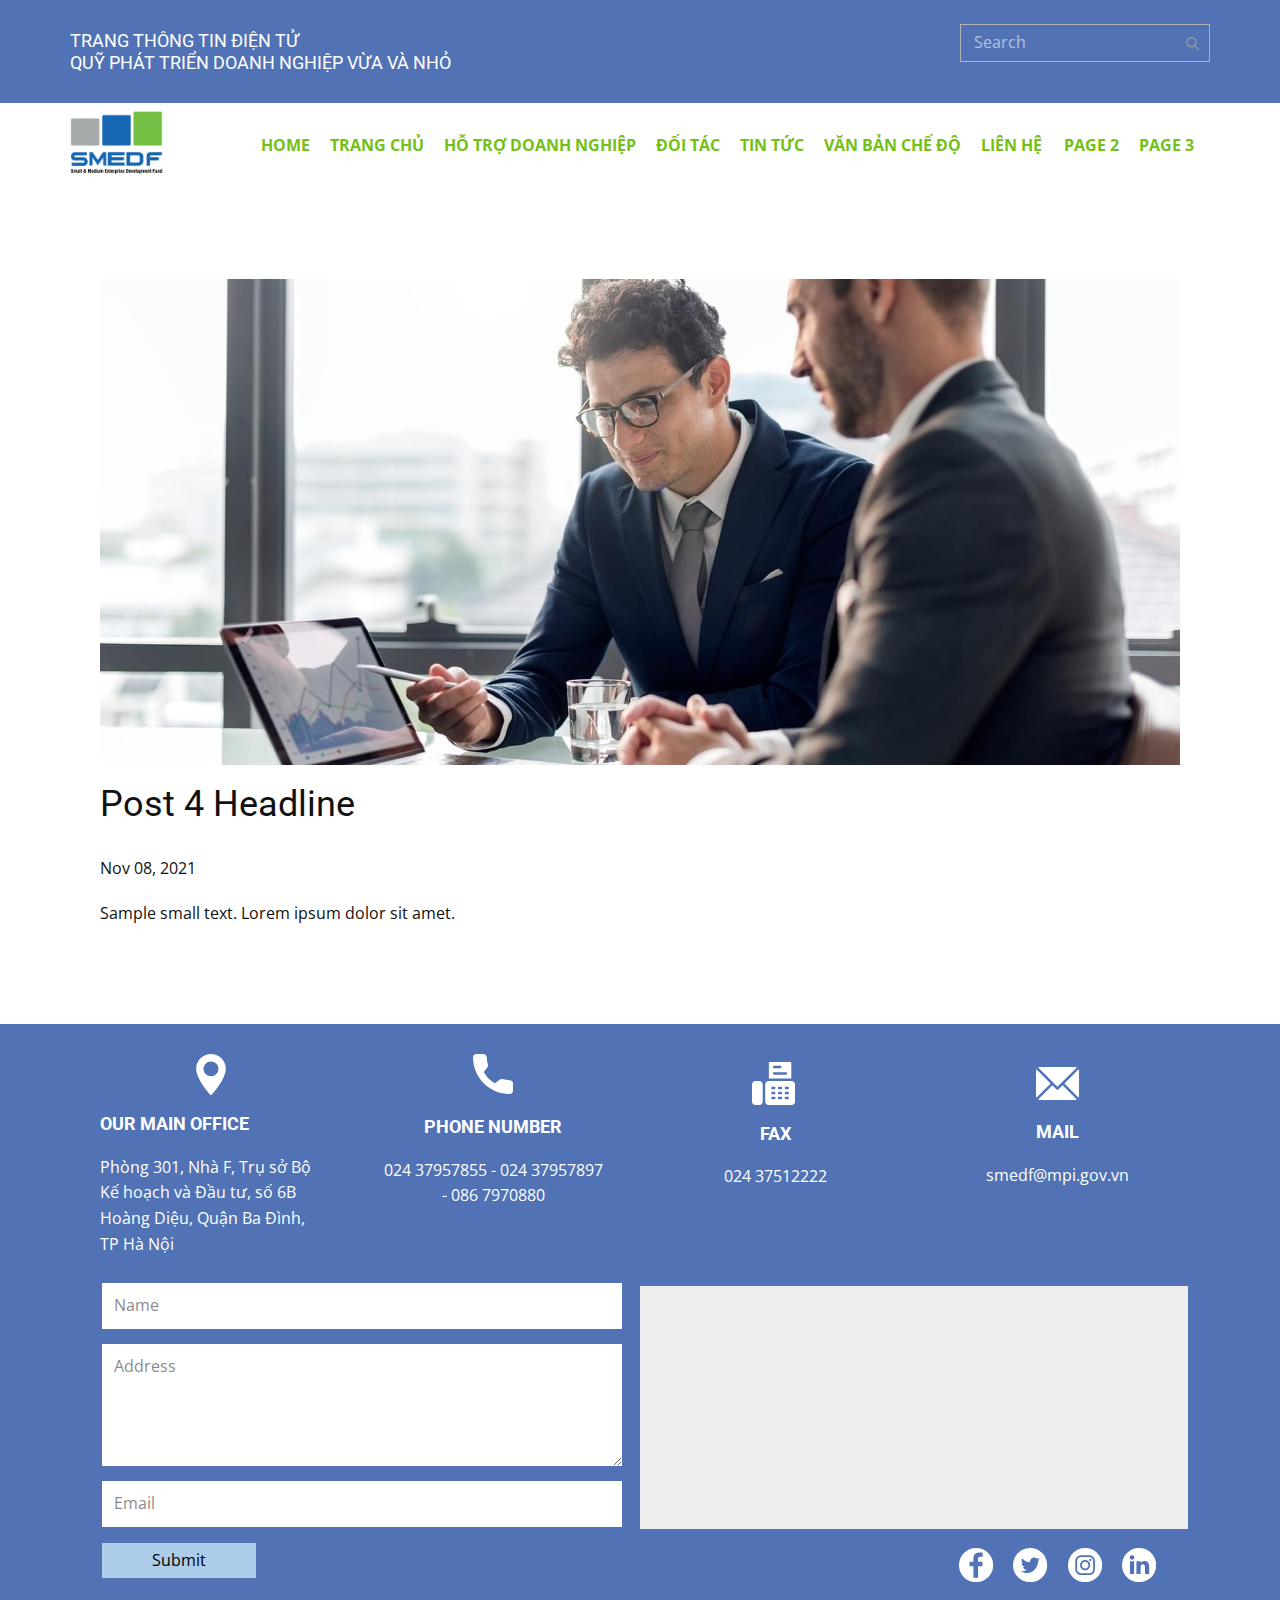
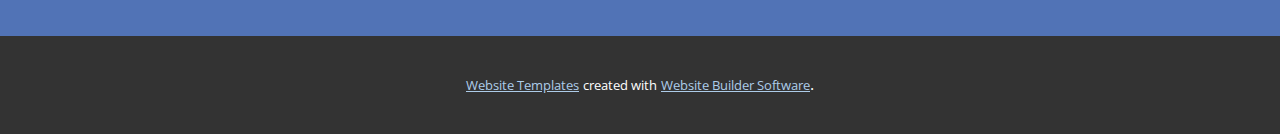
<file: blog/post-3.html>
<!doctype html>
<html style="font-size: 16px;"><head>
    <meta name="viewport" content="width=device-width, initial-scale=1.0">
    <meta charset="utf-8">
    <meta name="keywords" content="Post 1 Headline">
    <meta name="description" content="">
    <meta name="page_type" content="np-template-header-footer-from-plugin">
    <title>Post 4 Headline</title>
    <link rel="stylesheet" href="../nicepage.css" media="screen">
<link rel="stylesheet" href="../Post-Template.css" media="screen">
    <script class="u-script" type="text/javascript" src="../jquery.js" defer=""></script>
    <script class="u-script" type="text/javascript" src="../nicepage.js" defer=""></script>
    <meta name="generator" content="Nicepage 3.29.1, nicepage.com">
    <link id="u-theme-google-font" rel="stylesheet" href="https://fonts.googleapis.com/css?family=Roboto:100,100i,300,300i,400,400i,500,500i,700,700i,900,900i|Open+Sans:300,300i,400,400i,600,600i,700,700i,800,800i">
    
    
    <script type="application/ld+json">{
		"@context": "http://schema.org",
		"@type": "Organization",
		"name": "",
		"sameAs": [
				"https://facebook.com/name",
				"https://twitter.com/name",
				"https://instagram.com/name"
		]
}</script>
    <meta name="theme-color" content="#478ac9">
    <meta name="twitter:site" content="@">
    <meta name="twitter:card" content="summary_large_image">
    <meta name="twitter:title" content="Post Template">
    <meta name="twitter:description" content="">
  </head>
  <body class="u-body"><header class="u-align-left u-clearfix u-header u-section-row-container" id="sec-650e"><div class="u-section-rows">
        <div class="u-custom-color-5 u-section-row u-section-row-1" id="sec-46aa">
          <div class="u-clearfix u-sheet u-sheet-1">
            <form action="#" method="get" class="u-border-1 u-border-grey-30 u-search u-search-right u-search-1">
              <button class="u-search-button" type="submit">
                <span class="u-search-icon u-spacing-10 u-text-grey-40 u-search-icon-1">
                  <svg class="u-svg-link" preserveAspectRatio="xMidYMin slice" viewBox="0 0 56.966 56.966" style=""><use xmlns:xlink="http://www.w3.org/1999/xlink" xlink:href="#svg-9dab"></use></svg>
                  <svg xmlns="http://www.w3.org/2000/svg" xmlns:xlink="http://www.w3.org/1999/xlink" version="1.1" id="svg-9dab" x="0px" y="0px" viewBox="0 0 56.966 56.966" style="enable-background:new 0 0 56.966 56.966;" xml:space="preserve" class="u-svg-content"><path d="M55.146,51.887L41.588,37.786c3.486-4.144,5.396-9.358,5.396-14.786c0-12.682-10.318-23-23-23s-23,10.318-23,23  s10.318,23,23,23c4.761,0,9.298-1.436,13.177-4.162l13.661,14.208c0.571,0.593,1.339,0.92,2.162,0.92  c0.779,0,1.518-0.297,2.079-0.837C56.255,54.982,56.293,53.08,55.146,51.887z M23.984,6c9.374,0,17,7.626,17,17s-7.626,17-17,17  s-17-7.626-17-17S14.61,6,23.984,6z"></path><g></g><g></g><g></g><g></g><g></g><g></g><g></g><g></g><g></g><g></g><g></g><g></g><g></g><g></g><g></g></svg>
                </span>
              </button>
              <input class="u-search-input" type="search" name="search" value="" placeholder="Search">
            </form>
            <h6 class="u-text u-text-default u-text-1">TRANG THÔNG TIN ĐIỆN TỬ&nbsp;<br>QUỸ PHÁT TRIỂN DOANH NGHIỆP VỪA VÀ NHỎ
            </h6>
          </div>
          
          
          
          
          
        </div>
        <div class="u-section-row u-white u-section-row-2" id="sec-37e8">
          <div class="u-clearfix u-sheet u-valign-middle-lg u-valign-middle-xs u-sheet-2">
            <nav data-position="" class="u-menu u-menu-dropdown u-offcanvas u-menu-1" data-responsive-from="MD">
              <div class="menu-collapse" style="font-size: 0.875rem; letter-spacing: 0px; font-weight: 700; text-transform: uppercase;">
                <a class="u-button-style u-custom-active-border-color u-custom-border u-custom-border-color u-custom-borders u-custom-hover-border-color u-custom-left-right-menu-spacing u-custom-padding-bottom u-custom-text-active-color u-custom-text-color u-custom-text-hover-color u-custom-top-bottom-menu-spacing u-nav-link u-text-custom-color-4" href="#" style="padding: 3px 10px; font-size: calc(1em + 6px);">
                  <svg><use xmlns:xlink="http://www.w3.org/1999/xlink" xlink:href="#menu-hamburger"></use></svg>
                  <svg version="1.1" xmlns="http://www.w3.org/2000/svg" xmlns:xlink="http://www.w3.org/1999/xlink"><defs><symbol id="menu-hamburger" viewBox="0 0 16 16" style="width: 16px; height: 16px;"><rect y="1" width="16" height="2"></rect><rect y="7" width="16" height="2"></rect><rect y="13" width="16" height="2"></rect>
</symbol>
</defs></svg>
                </a>
              </div>
              <div class="u-custom-menu u-nav-container">
                <ul class="u-nav u-spacing-20 u-unstyled u-nav-1"><li class="u-nav-item"><a class="u-border-2 u-border-active-palette-1-base u-border-hover-palette-1-base u-border-no-left u-border-no-right u-border-no-top u-button-style u-nav-link u-text-active-palette-1-base u-text-custom-color-4 u-text-hover-custom-color-5" href="../Home.html" style="padding: 10px 0px;">Home</a>
</li><li class="u-nav-item"><a class="u-border-2 u-border-active-palette-1-base u-border-hover-palette-1-base u-border-no-left u-border-no-right u-border-no-top u-button-style u-nav-link u-text-active-palette-1-base u-text-custom-color-4 u-text-hover-custom-color-5" style="padding: 10px 0px;">TRANG CHỦ</a>
</li><li class="u-nav-item"><a class="u-border-2 u-border-active-palette-1-base u-border-hover-palette-1-base u-border-no-left u-border-no-right u-border-no-top u-button-style u-nav-link u-text-active-palette-1-base u-text-custom-color-4 u-text-hover-custom-color-5" style="padding: 10px 0px;">HỖ TRỢ DOANH NGHIỆP</a>
</li><li class="u-nav-item"><a class="u-border-2 u-border-active-palette-1-base u-border-hover-palette-1-base u-border-no-left u-border-no-right u-border-no-top u-button-style u-nav-link u-text-active-palette-1-base u-text-custom-color-4 u-text-hover-custom-color-5" style="padding: 10px 0px;">ĐỐI TÁC</a>
</li><li class="u-nav-item"><a class="u-border-2 u-border-active-palette-1-base u-border-hover-palette-1-base u-border-no-left u-border-no-right u-border-no-top u-button-style u-nav-link u-text-active-palette-1-base u-text-custom-color-4 u-text-hover-custom-color-5" style="padding: 10px 0px;">TIN TỨC</a>
</li><li class="u-nav-item"><a class="u-border-2 u-border-active-palette-1-base u-border-hover-palette-1-base u-border-no-left u-border-no-right u-border-no-top u-button-style u-nav-link u-text-active-palette-1-base u-text-custom-color-4 u-text-hover-custom-color-5" style="padding: 10px 0px;">VĂN BẢN CHẾ ĐỘ</a>
</li><li class="u-nav-item"><a class="u-border-2 u-border-active-palette-1-base u-border-hover-palette-1-base u-border-no-left u-border-no-right u-border-no-top u-button-style u-nav-link u-text-active-palette-1-base u-text-custom-color-4 u-text-hover-custom-color-5" style="padding: 10px 2px 10px 0px;">LIÊN HỆ</a>
</li><li class="u-nav-item"><a class="u-border-2 u-border-active-palette-1-base u-border-hover-palette-1-base u-border-no-left u-border-no-right u-border-no-top u-button-style u-nav-link u-text-active-palette-1-base u-text-custom-color-4 u-text-hover-custom-color-5" href="../Page-2.html" style="padding: 10px 0px;">Page 2</a>
</li><li class="u-nav-item"><a class="u-border-2 u-border-active-palette-1-base u-border-hover-palette-1-base u-border-no-left u-border-no-right u-border-no-top u-button-style u-nav-link u-text-active-palette-1-base u-text-custom-color-4 u-text-hover-custom-color-5" href="../Page-3.html" style="padding: 10px 0px;">Page 3</a>
</li></ul>
              </div>
              <div class="u-custom-menu u-nav-container-collapse">
                <div class="u-black u-container-style u-inner-container-layout u-opacity u-opacity-95 u-sidenav">
                  <div class="u-inner-container-layout u-sidenav-overflow">
                    <div class="u-menu-close"></div>
                    <ul class="u-align-center u-nav u-popupmenu-items u-unstyled u-nav-2"><li class="u-nav-item"><a class="u-button-style u-nav-link" href="../Home.html" style="padding: 10px 20px;">Home</a>
</li><li class="u-nav-item"><a class="u-button-style u-nav-link" style="padding: 10px 20px;">TRANG CHỦ</a>
</li><li class="u-nav-item"><a class="u-button-style u-nav-link" style="padding: 10px 20px;">HỖ TRỢ DOANH NGHIỆP</a>
</li><li class="u-nav-item"><a class="u-button-style u-nav-link" style="padding: 10px 20px;">ĐỐI TÁC</a>
</li><li class="u-nav-item"><a class="u-button-style u-nav-link" style="padding: 10px 20px;">TIN TỨC</a>
</li><li class="u-nav-item"><a class="u-button-style u-nav-link" style="padding: 10px 20px;">VĂN BẢN CHẾ ĐỘ</a>
</li><li class="u-nav-item"><a class="u-button-style u-nav-link" style="padding: 10px 20px;">LIÊN HỆ</a>
</li><li class="u-nav-item"><a class="u-button-style u-nav-link" href="../Page-2.html" style="padding: 10px 20px;">Page 2</a>
</li><li class="u-nav-item"><a class="u-button-style u-nav-link" href="../Page-3.html" style="padding: 10px 20px;">Page 3</a>
</li></ul>
                  </div>
                </div>
                <div class="u-black u-menu-overlay u-opacity u-opacity-70"></div>
              </div>
            </nav>
            <img class="u-image u-image-default u-preserve-proportions u-image-1" src="../images/logo.png" alt="" data-image-width="130" data-image-height="111">
          </div>
          
          
          
          
          
        </div>
      </div></header>
    <section class="u-align-center u-clearfix u-section-1" id="sec-08c5">
      <div class="u-clearfix u-sheet u-valign-middle-md u-valign-middle-sm u-valign-middle-xs u-sheet-1"><!--post_details--><!--post_details_options_json--><!--{"source":""}--><!--/post_details_options_json--><!--blog_post-->
        <div class="u-container-style u-expanded-width u-post-details u-post-details-1">
          <div class="u-container-layout u-valign-middle u-container-layout-1"><!--blog_post_image-->
            <img alt="" class="u-blog-control u-expanded-width u-image u-image-default u-image-1" src="../images/a-min.jpg"><!--/blog_post_image--><!--blog_post_header-->
            <h2 class="u-blog-control u-text u-text-1">Post 4 Headline</h2><!--/blog_post_header--><!--blog_post_metadata-->
            <div class="u-blog-control u-metadata u-metadata-1"><!--blog_post_metadata_date-->
              <span class="u-meta-date u-meta-icon">Nov 08, 2021</span><!--/blog_post_metadata_date--><!--blog_post_metadata_category-->
              <!--/blog_post_metadata_category--><!--blog_post_metadata_comments-->
              <!--/blog_post_metadata_comments-->
            </div><!--/blog_post_metadata--><!--blog_post_content-->
            <div class="u-align-justify u-blog-control u-post-content u-text u-text-2 fr-view">
  Sample small text. Lorem ipsum dolor sit amet.
  </div><!--/blog_post_content-->
          </div>
        </div><!--/blog_post--><!--/post_details-->
      </div>
    </section>
    
    
    <footer class="u-align-center u-clearfix u-custom-color-5 u-footer u-footer" id="sec-8da9"><div class="u-clearfix u-sheet u-sheet-1">
        <div class="u-clearfix u-expanded-width-lg u-expanded-width-md u-gutter-0 u-hidden-sm u-hidden-xs u-layout-wrap u-layout-wrap-1">
          <div class="u-gutter-0 u-layout">
            <div class="u-layout-row">
              <div class="u-container-style u-hidden-xs u-layout-cell u-size-15 u-size-30-md u-layout-cell-1">
                <div class="u-container-layout u-container-layout-1"><span class="u-icon u-icon-circle u-text-white u-icon-1"><svg class="u-svg-link" preserveAspectRatio="xMidYMin slice" viewBox="0 0 512 512" style=""><use xmlns:xlink="http://www.w3.org/1999/xlink" xlink:href="#svg-fb01"></use></svg><svg id="svg-fb01" x="0px" y="0px" viewBox="0 0 512 512" style="enable-background:new 0 0 512 512;" class="u-svg-content"><g><g><path d="M256,0C153.755,0,70.573,83.182,70.573,185.426c0,126.888,165.939,313.167,173.004,321.035    c6.636,7.391,18.222,7.378,24.846,0c7.065-7.868,173.004-194.147,173.004-321.035C441.425,83.182,358.244,0,256,0z M256,278.719    c-51.442,0-93.292-41.851-93.292-93.293S204.559,92.134,256,92.134s93.291,41.851,93.291,93.293S307.441,278.719,256,278.719z"></path>
</g>
</g><g></g><g></g><g></g><g></g><g></g><g></g><g></g><g></g><g></g><g></g><g></g><g></g><g></g><g></g><g></g></svg></span>
                  <h6 class="u-align-center-md u-align-center-sm u-align-center-xs u-text u-text-1">OUR MAIN OFFICE</h6>
                  <p class="u-text u-text-2"> Phòng 301, Nhà F, Trụ sở Bộ Kế hoạch và Đầu tư, số 6B Hoàng Diệu, Quận Ba Đình, TP Hà Nội</p>
                </div>
              </div>
              <div class="u-container-style u-hidden-sm u-layout-cell u-size-15 u-size-30-md u-layout-cell-2">
                <div class="u-container-layout u-valign-top-lg u-valign-top-md u-valign-top-xl u-container-layout-2"><span class="u-hidden-xs u-icon u-icon-circle u-text-white u-icon-2"><svg class="u-svg-link" preserveAspectRatio="xMidYMin slice" viewBox="0 0 384 384" style=""><use xmlns:xlink="http://www.w3.org/1999/xlink" xlink:href="#svg-cd86"></use></svg><svg id="svg-cd86" x="0px" y="0px" viewBox="0 0 384 384" style="enable-background:new 0 0 384 384;" class="u-svg-content"><g><g><path d="M353.188,252.052c-23.51,0-46.594-3.677-68.469-10.906c-10.719-3.656-23.896-0.302-30.438,6.417l-43.177,32.594    c-50.073-26.729-80.917-57.563-107.281-107.26l31.635-42.052c8.219-8.208,11.167-20.198,7.635-31.448    c-7.26-21.99-10.948-45.063-10.948-68.583C132.146,13.823,118.323,0,101.333,0H30.813C13.823,0,0,13.823,0,30.813    C0,225.563,158.438,384,353.188,384c16.99,0,30.813-13.823,30.813-30.813v-70.323C384,265.875,370.177,252.052,353.188,252.052z"></path>
</g>
</g><g></g><g></g><g></g><g></g><g></g><g></g><g></g><g></g><g></g><g></g><g></g><g></g><g></g><g></g><g></g></svg></span>
                  <h6 class="u-align-center u-text u-text-3">phone number</h6>
                  <p class="u-align-center u-hidden-xs u-text u-text-4"> 024 37957855 - 024 37957897 - 086 7970880</p>
                </div>
              </div>
              <div class="u-container-style u-hidden-xs u-layout-cell u-size-15 u-size-30-md u-layout-cell-3">
                <div class="u-container-layout u-container-layout-3"><span class="u-align-center-md u-align-center-sm u-align-center-xs u-hidden-xs u-icon u-icon-circle u-text-white u-icon-3"><svg class="u-svg-link" preserveAspectRatio="xMidYMin slice" viewBox="0 0 512 512" style=""><use xmlns:xlink="http://www.w3.org/1999/xlink" xlink:href="#svg-f872"></use></svg><svg id="svg-f872" viewBox="0 0 512 512" class="u-svg-content"><path d="m201 12.714v184.286h267v-184.286c0-7.022-5.692-12.714-12.714-12.714h-241.572c-7.022 0-12.714 5.692-12.714 12.714zm63.89 33.131h70.271c8.284 0 15 6.716 15 15s-6.716 15-15 15h-70.271c-8.284 0-15-6.716-15-15s6.715-15 15-15zm0 75.142h139.22c8.284 0 15 6.716 15 15s-6.716 15-15 15h-139.22c-8.284 0-15-6.716-15-15s6.715-15 15-15z"></path><path d="m472 227h-275c-22.091 0-40 17.909-40 40v205c0 22.091 17.909 40 40 40h275c22.091 0 40-17.909 40-40v-205c0-22.091-17.909-40-40-40zm-207.5 217.5h-20c-8.284 0-15-6.716-15-15s6.716-15 15-15h20c8.284 0 15 6.716 15 15s-6.716 15-15 15zm0-60h-20c-8.284 0-15-6.716-15-15s6.716-15 15-15h20c8.284 0 15 6.716 15 15s-6.716 15-15 15zm0-60h-20c-8.284 0-15-6.716-15-15s6.716-15 15-15h20c8.284 0 15 6.716 15 15s-6.716 15-15 15zm80 120h-20c-8.284 0-15-6.716-15-15s6.716-15 15-15h20c8.284 0 15 6.716 15 15s-6.716 15-15 15zm0-60h-20c-8.284 0-15-6.716-15-15s6.716-15 15-15h20c8.284 0 15 6.716 15 15s-6.716 15-15 15zm0-60h-20c-8.284 0-15-6.716-15-15s6.716-15 15-15h20c8.284 0 15 6.716 15 15s-6.716 15-15 15zm80 120h-20c-8.284 0-15-6.716-15-15s6.716-15 15-15h20c8.284 0 15 6.716 15 15s-6.716 15-15 15zm0-60h-20c-8.284 0-15-6.716-15-15s6.716-15 15-15h20c8.284 0 15 6.716 15 15s-6.716 15-15 15zm0-60h-20c-8.284 0-15-6.716-15-15s6.716-15 15-15h20c8.284 0 15 6.716 15 15s-6.716 15-15 15z"></path><path d="m87 227h-47c-22.091 0-40 17.909-40 40v205c0 22.091 17.909 40 40 40h47c22.091 0 40-17.909 40-40v-205c0-22.091-17.909-40-40-40z"></path></svg></span>
                  <h6 class="u-align-center u-text u-text-5">fax</h6>
                  <p class="u-align-center u-hidden-xs u-text u-text-6"> 024 37512222</p>
                </div>
              </div>
              <div class="u-container-style u-layout-cell u-size-15 u-size-30-md u-layout-cell-4">
                <div class="u-container-layout u-container-layout-4"><span class="u-align-center-md u-align-center-sm u-align-center-xs u-hidden-xs u-icon u-icon-circle u-text-white u-icon-4"><svg class="u-svg-link" preserveAspectRatio="xMidYMin slice" viewBox="0 0 512 512" style=""><use xmlns:xlink="http://www.w3.org/1999/xlink" xlink:href="#svg-d2c4"></use></svg><svg id="svg-d2c4" x="0px" y="0px" viewBox="0 0 512 512" style="enable-background:new 0 0 512 512;" class="u-svg-content"><g><g><path d="M467,61H45c-6.927,0-13.412,1.703-19.279,4.51L255,294.789l51.389-49.387c0,0,0.004-0.005,0.005-0.007    c0.001-0.002,0.005-0.004,0.005-0.004L486.286,65.514C480.418,62.705,473.929,61,467,61z"></path>
</g>
</g><g><g><path d="M507.496,86.728L338.213,256.002L507.49,425.279c2.807-5.867,4.51-12.352,4.51-19.279V106    C512,99.077,510.301,92.593,507.496,86.728z"></path>
</g>
</g><g><g><path d="M4.51,86.721C1.703,92.588,0,99.073,0,106v300c0,6.923,1.701,13.409,4.506,19.274L173.789,256L4.51,86.721z"></path>
</g>
</g><g><g><path d="M317.002,277.213l-51.396,49.393c-2.93,2.93-6.768,4.395-10.605,4.395s-7.676-1.465-10.605-4.395L195,277.211    L25.714,446.486C31.582,449.295,38.071,451,45,451h422c6.927,0,13.412-1.703,19.279-4.51L317.002,277.213z"></path>
</g>
</g><g></g><g></g><g></g><g></g><g></g><g></g><g></g><g></g><g></g><g></g><g></g><g></g><g></g><g></g><g></g></svg></span>
                  <h6 class="u-align-center u-hidden-xs u-text u-text-7">mail</h6>
                  <p class="u-align-center u-hidden-xs u-text u-text-8"> smedf@mpi.gov.vn</p>
                </div>
              </div>
            </div>
          </div>
        </div>
        <div class="u-expanded-width-md u-expanded-width-sm u-expanded-width-xs u-form u-hidden-sm u-hidden-xs u-form-1">
          <form action="#" method="POST" class="u-clearfix u-form-spacing-15 u-form-vertical u-inner-form" style="padding: 15px;" source="custom">
            <div class="u-form-group u-form-name">
              <label for="name-0cec" class="u-form-control-hidden u-label">Name</label>
              <input type="text" placeholder="Name" id="name-0cec" name="name" class="u-border-no-bottom u-border-no-left u-border-no-right u-border-no-top u-input u-input-rectangle u-white" required="">
            </div>
            <div class="u-form-group u-form-message">
              <label for="message-0cec" class="u-form-control-hidden u-label">Address</label>
              <textarea placeholder="Address" rows="4" cols="50" id="message-0cec" name="message" class="u-border-no-bottom u-border-no-left u-border-no-right u-border-no-top u-input u-input-rectangle u-white" required=""></textarea>
            </div>
            <div class="u-form-email u-form-group">
              <label for="email-0cec" class="u-form-control-hidden u-label">Email</label>
              <input type="email" placeholder="Email" id="email-0cec" name="email" class="u-border-no-bottom u-border-no-left u-border-no-right u-border-no-top u-input u-input-rectangle u-white" required="">
            </div>
            <div class="u-form-group u-form-submit">
              <a href="#" class="u-btn u-btn-submit u-button-style u-btn-1">Submit</a>
              <input type="submit" value="submit" class="u-form-control-hidden">
            </div>
            <div class="u-form-send-message u-form-send-success">#FormSendSuccess</div>
            <div class="u-form-send-error u-form-send-message">#FormSendError</div>
            <input type="hidden" value="" name="recaptchaResponse">
          </form>
        </div>
        <div class="u-expanded-width-md u-expanded-width-sm u-expanded-width-xs u-grey-light-2 u-map u-map-1">
          <div class="embed-responsive">
            <iframe class="embed-responsive-item" src="//maps.google.com/maps?output=embed&amp;q=s%E1%BB%91%206B%20Ho%C3%A0ng%20Di%E1%BB%87u%2C%20Qu%E1%BA%ADn%20Ba%20%C4%90%C3%ACnh%2C%20TP%20H%C3%A0%20N%E1%BB%99i&amp;t=m" data-map="[base64]"></iframe>
          </div>
        </div>
        <div class="u-social-icons u-spacing-20 u-social-icons-1">
          <a class="u-social-url" title="facebook" target="_blank" href="https://facebook.com/name"><span class="u-icon u-social-facebook u-social-icon u-text-white"><svg class="u-svg-link" preserveAspectRatio="xMidYMin slice" viewBox="0 0 97.75 97.75" style=""><use xmlns:xlink="http://www.w3.org/1999/xlink" xlink:href="#svg-fc9a"></use></svg><svg class="u-svg-content" viewBox="0 0 97.75 97.75" x="0px" y="0px" id="svg-fc9a" style="enable-background:new 0 0 97.75 97.75;"><g><path d="M48.875,0C21.882,0,0,21.882,0,48.875S21.882,97.75,48.875,97.75S97.75,75.868,97.75,48.875S75.868,0,48.875,0z    M67.521,24.89l-6.76,0.003c-5.301,0-6.326,2.519-6.326,6.215v8.15h12.641L67.07,52.023H54.436v32.758H41.251V52.023H30.229V39.258   h11.022v-9.414c0-10.925,6.675-16.875,16.42-16.875l9.851,0.015V24.89L67.521,24.89z"></path>
</g></svg></span>
          </a>
          <a class="u-social-url" title="twitter" target="_blank" href="https://twitter.com/name"><span class="u-icon u-social-icon u-social-twitter u-text-white"><svg class="u-svg-link" preserveAspectRatio="xMidYMin slice" viewBox="0 0 512 512" style=""><use xmlns:xlink="http://www.w3.org/1999/xlink" xlink:href="#svg-fdce"></use></svg><svg class="u-svg-content" viewBox="0 0 512 512" id="svg-fdce"><path d="m256 0c-141.363281 0-256 114.636719-256 256s114.636719 256 256 256 256-114.636719 256-256-114.636719-256-256-256zm116.886719 199.601562c.113281 2.519532.167969 5.050782.167969 7.59375 0 77.644532-59.101563 167.179688-167.183594 167.183594h.003906-.003906c-33.183594 0-64.0625-9.726562-90.066406-26.394531 4.597656.542969 9.277343.8125 14.015624.8125 27.53125 0 52.867188-9.390625 72.980469-25.152344-25.722656-.476562-47.410156-17.464843-54.894531-40.8125 3.582031.6875 7.265625 1.0625 11.042969 1.0625 5.363281 0 10.558593-.722656 15.496093-2.070312-26.886718-5.382813-47.140624-29.144531-47.140624-57.597657 0-.265624 0-.503906.007812-.75 7.917969 4.402344 16.972656 7.050782 26.613281 7.347657-15.777343-10.527344-26.148437-28.523438-26.148437-48.910157 0-10.765624 2.910156-20.851562 7.957031-29.535156 28.976563 35.554688 72.28125 58.9375 121.117187 61.394532-1.007812-4.304688-1.527343-8.789063-1.527343-13.398438 0-32.4375 26.316406-58.753906 58.765625-58.753906 16.902344 0 32.167968 7.144531 42.890625 18.566406 13.386719-2.640625 25.957031-7.53125 37.3125-14.261719-4.394531 13.714844-13.707031 25.222657-25.839844 32.5 11.886719-1.421875 23.214844-4.574219 33.742187-9.253906-7.863281 11.785156-17.835937 22.136719-29.308593 30.429687zm0 0"></path></svg></span>
          </a>
          <a class="u-social-url" title="instagram" target="_blank" href="https://instagram.com/name"><span class="u-icon u-social-icon u-social-instagram u-text-white"><svg class="u-svg-link" preserveAspectRatio="xMidYMin slice" viewBox="0 0 512 512" style=""><use xmlns:xlink="http://www.w3.org/1999/xlink" xlink:href="#svg-4885"></use></svg><svg class="u-svg-content" viewBox="0 0 512 512" id="svg-4885"><path d="m305 256c0 27.0625-21.9375 49-49 49s-49-21.9375-49-49 21.9375-49 49-49 49 21.9375 49 49zm0 0"></path><path d="m370.59375 169.304688c-2.355469-6.382813-6.113281-12.160157-10.996094-16.902344-4.742187-4.882813-10.515625-8.640625-16.902344-10.996094-5.179687-2.011719-12.960937-4.40625-27.292968-5.058594-15.503906-.707031-20.152344-.859375-59.402344-.859375-39.253906 0-43.902344.148438-59.402344.855469-14.332031.65625-22.117187 3.050781-27.292968 5.0625-6.386719 2.355469-12.164063 6.113281-16.902344 10.996094-4.882813 4.742187-8.640625 10.515625-11 16.902344-2.011719 5.179687-4.40625 12.964843-5.058594 27.296874-.707031 15.5-.859375 20.148438-.859375 59.402344 0 39.25.152344 43.898438.859375 59.402344.652344 14.332031 3.046875 22.113281 5.058594 27.292969 2.359375 6.386719 6.113281 12.160156 10.996094 16.902343 4.742187 4.882813 10.515624 8.640626 16.902343 10.996094 5.179688 2.015625 12.964844 4.410156 27.296875 5.0625 15.5.707032 20.144532.855469 59.398438.855469 39.257812 0 43.90625-.148437 59.402344-.855469 14.332031-.652344 22.117187-3.046875 27.296874-5.0625 12.820313-4.945312 22.953126-15.078125 27.898438-27.898437 2.011719-5.179688 4.40625-12.960938 5.0625-27.292969.707031-15.503906.855469-20.152344.855469-59.402344 0-39.253906-.148438-43.902344-.855469-59.402344-.652344-14.332031-3.046875-22.117187-5.0625-27.296874zm-114.59375 162.179687c-41.691406 0-75.488281-33.792969-75.488281-75.484375s33.796875-75.484375 75.488281-75.484375c41.6875 0 75.484375 33.792969 75.484375 75.484375s-33.796875 75.484375-75.484375 75.484375zm78.46875-136.3125c-9.742188 0-17.640625-7.898437-17.640625-17.640625s7.898437-17.640625 17.640625-17.640625 17.640625 7.898437 17.640625 17.640625c-.003906 9.742188-7.898437 17.640625-17.640625 17.640625zm0 0"></path><path d="m256 0c-141.363281 0-256 114.636719-256 256s114.636719 256 256 256 256-114.636719 256-256-114.636719-256-256-256zm146.113281 316.605469c-.710937 15.648437-3.199219 26.332031-6.832031 35.683593-7.636719 19.746094-23.246094 35.355469-42.992188 42.992188-9.347656 3.632812-20.035156 6.117188-35.679687 6.832031-15.675781.714844-20.683594.886719-60.605469.886719-39.925781 0-44.929687-.171875-60.609375-.886719-15.644531-.714843-26.332031-3.199219-35.679687-6.832031-9.8125-3.691406-18.695313-9.476562-26.039063-16.957031-7.476562-7.339844-13.261719-16.226563-16.953125-26.035157-3.632812-9.347656-6.121094-20.035156-6.832031-35.679687-.722656-15.679687-.890625-20.6875-.890625-60.609375s.167969-44.929688.886719-60.605469c.710937-15.648437 3.195312-26.332031 6.828125-35.683593 3.691406-9.808594 9.480468-18.695313 16.960937-26.035157 7.339844-7.480469 16.226563-13.265625 26.035157-16.957031 9.351562-3.632812 20.035156-6.117188 35.683593-6.832031 15.675781-.714844 20.683594-.886719 60.605469-.886719s44.929688.171875 60.605469.890625c15.648437.710937 26.332031 3.195313 35.683593 6.824219 9.808594 3.691406 18.695313 9.480468 26.039063 16.960937 7.476563 7.34375 13.265625 16.226563 16.953125 26.035157 3.636719 9.351562 6.121094 20.035156 6.835938 35.683593.714843 15.675781.882812 20.683594.882812 60.605469s-.167969 44.929688-.886719 60.605469zm0 0"></path></svg></span>
          </a>
          <a class="u-social-url" target="_blank" title="Custom" href=""><span class="u-icon u-social-custom u-social-icon u-text-white u-icon-8"><svg class="u-svg-link" preserveAspectRatio="xMidYMin slice" viewBox="0 0 512 512" style=""><use xmlns:xlink="http://www.w3.org/1999/xlink" xlink:href="#svg-6e12"></use></svg><svg class="u-svg-content" viewBox="0 0 512 512" id="svg-6e12"><path d="m256 0c-141.363281 0-256 114.636719-256 256s114.636719 256 256 256 256-114.636719 256-256-114.636719-256-256-256zm-74.390625 387h-62.347656v-187.574219h62.347656zm-31.171875-213.1875h-.40625c-20.921875 0-34.453125-14.402344-34.453125-32.402344 0-18.40625 13.945313-32.410156 35.273437-32.410156 21.328126 0 34.453126 14.003906 34.859376 32.410156 0 18-13.53125 32.402344-35.273438 32.402344zm255.984375 213.1875h-62.339844v-100.347656c0-25.21875-9.027343-42.417969-31.585937-42.417969-17.222656 0-27.480469 11.601563-31.988282 22.800781-1.648437 4.007813-2.050781 9.609375-2.050781 15.214844v104.75h-62.34375s.816407-169.976562 0-187.574219h62.34375v26.558594c8.285157-12.78125 23.109375-30.960937 56.1875-30.960937 41.019531 0 71.777344 26.808593 71.777344 84.421874zm0 0"></path></svg></span>
          </a>
        </div><span class="u-hidden-lg u-hidden-md u-hidden-xl u-icon u-icon-circle u-text-white u-icon-9"><svg class="u-svg-link" preserveAspectRatio="xMidYMin slice" viewBox="0 0 512 512" style=""><use xmlns:xlink="http://www.w3.org/1999/xlink" xlink:href="#svg-2e9b"></use></svg><svg id="svg-2e9b" x="0px" y="0px" viewBox="0 0 512 512" style="enable-background:new 0 0 512 512;" class="u-svg-content"><g><g><path d="M256,0C153.755,0,70.573,83.182,70.573,185.426c0,126.888,165.939,313.167,173.004,321.035    c6.636,7.391,18.222,7.378,24.846,0c7.065-7.868,173.004-194.147,173.004-321.035C441.425,83.182,358.244,0,256,0z M256,278.719    c-51.442,0-93.292-41.851-93.292-93.293S204.559,92.134,256,92.134s93.291,41.851,93.291,93.293S307.441,278.719,256,278.719z"></path>
</g>
</g><g></g><g></g><g></g><g></g><g></g><g></g><g></g><g></g><g></g><g></g><g></g><g></g><g></g><g></g><g></g></svg></span><span class="u-hidden-lg u-hidden-md u-hidden-xl u-icon u-icon-circle u-text-white u-icon-10"><svg class="u-svg-link" preserveAspectRatio="xMidYMin slice" viewBox="0 0 384 384" style=""><use xmlns:xlink="http://www.w3.org/1999/xlink" xlink:href="#svg-a353"></use></svg><svg id="svg-a353" x="0px" y="0px" viewBox="0 0 384 384" style="enable-background:new 0 0 384 384;" class="u-svg-content"><g><g><path d="M353.188,252.052c-23.51,0-46.594-3.677-68.469-10.906c-10.719-3.656-23.896-0.302-30.438,6.417l-43.177,32.594    c-50.073-26.729-80.917-57.563-107.281-107.26l31.635-42.052c8.219-8.208,11.167-20.198,7.635-31.448    c-7.26-21.99-10.948-45.063-10.948-68.583C132.146,13.823,118.323,0,101.333,0H30.813C13.823,0,0,13.823,0,30.813    C0,225.563,158.438,384,353.188,384c16.99,0,30.813-13.823,30.813-30.813v-70.323C384,265.875,370.177,252.052,353.188,252.052z"></path>
</g>
</g><g></g><g></g><g></g><g></g><g></g><g></g><g></g><g></g><g></g><g></g><g></g><g></g><g></g><g></g><g></g></svg></span><span class="u-align-center-md u-align-center-sm u-align-center-xs u-hidden-lg u-hidden-md u-hidden-xl u-icon u-icon-circle u-text-white u-icon-11"><svg class="u-svg-link" preserveAspectRatio="xMidYMin slice" viewBox="0 0 512 512" style=""><use xmlns:xlink="http://www.w3.org/1999/xlink" xlink:href="#svg-4df3"></use></svg><svg id="svg-4df3" viewBox="0 0 512 512" class="u-svg-content"><path d="m201 12.714v184.286h267v-184.286c0-7.022-5.692-12.714-12.714-12.714h-241.572c-7.022 0-12.714 5.692-12.714 12.714zm63.89 33.131h70.271c8.284 0 15 6.716 15 15s-6.716 15-15 15h-70.271c-8.284 0-15-6.716-15-15s6.715-15 15-15zm0 75.142h139.22c8.284 0 15 6.716 15 15s-6.716 15-15 15h-139.22c-8.284 0-15-6.716-15-15s6.715-15 15-15z"></path><path d="m472 227h-275c-22.091 0-40 17.909-40 40v205c0 22.091 17.909 40 40 40h275c22.091 0 40-17.909 40-40v-205c0-22.091-17.909-40-40-40zm-207.5 217.5h-20c-8.284 0-15-6.716-15-15s6.716-15 15-15h20c8.284 0 15 6.716 15 15s-6.716 15-15 15zm0-60h-20c-8.284 0-15-6.716-15-15s6.716-15 15-15h20c8.284 0 15 6.716 15 15s-6.716 15-15 15zm0-60h-20c-8.284 0-15-6.716-15-15s6.716-15 15-15h20c8.284 0 15 6.716 15 15s-6.716 15-15 15zm80 120h-20c-8.284 0-15-6.716-15-15s6.716-15 15-15h20c8.284 0 15 6.716 15 15s-6.716 15-15 15zm0-60h-20c-8.284 0-15-6.716-15-15s6.716-15 15-15h20c8.284 0 15 6.716 15 15s-6.716 15-15 15zm0-60h-20c-8.284 0-15-6.716-15-15s6.716-15 15-15h20c8.284 0 15 6.716 15 15s-6.716 15-15 15zm80 120h-20c-8.284 0-15-6.716-15-15s6.716-15 15-15h20c8.284 0 15 6.716 15 15s-6.716 15-15 15zm0-60h-20c-8.284 0-15-6.716-15-15s6.716-15 15-15h20c8.284 0 15 6.716 15 15s-6.716 15-15 15zm0-60h-20c-8.284 0-15-6.716-15-15s6.716-15 15-15h20c8.284 0 15 6.716 15 15s-6.716 15-15 15z"></path><path d="m87 227h-47c-22.091 0-40 17.909-40 40v205c0 22.091 17.909 40 40 40h47c22.091 0 40-17.909 40-40v-205c0-22.091-17.909-40-40-40z"></path></svg></span><span class="u-align-center-md u-align-center-sm u-align-center-xs u-hidden-lg u-hidden-md u-hidden-xl u-icon u-icon-circle u-text-white u-icon-12"><svg class="u-svg-link" preserveAspectRatio="xMidYMin slice" viewBox="0 0 512 512" style=""><use xmlns:xlink="http://www.w3.org/1999/xlink" xlink:href="#svg-8f28"></use></svg><svg id="svg-8f28" x="0px" y="0px" viewBox="0 0 512 512" style="enable-background:new 0 0 512 512;" class="u-svg-content"><g><g><path d="M467,61H45c-6.927,0-13.412,1.703-19.279,4.51L255,294.789l51.389-49.387c0,0,0.004-0.005,0.005-0.007    c0.001-0.002,0.005-0.004,0.005-0.004L486.286,65.514C480.418,62.705,473.929,61,467,61z"></path>
</g>
</g><g><g><path d="M507.496,86.728L338.213,256.002L507.49,425.279c2.807-5.867,4.51-12.352,4.51-19.279V106    C512,99.077,510.301,92.593,507.496,86.728z"></path>
</g>
</g><g><g><path d="M4.51,86.721C1.703,92.588,0,99.073,0,106v300c0,6.923,1.701,13.409,4.506,19.274L173.789,256L4.51,86.721z"></path>
</g>
</g><g><g><path d="M317.002,277.213l-51.396,49.393c-2.93,2.93-6.768,4.395-10.605,4.395s-7.676-1.465-10.605-4.395L195,277.211    L25.714,446.486C31.582,449.295,38.071,451,45,451h422c6.927,0,13.412-1.703,19.279-4.51L317.002,277.213z"></path>
</g>
</g><g></g><g></g><g></g><g></g><g></g><g></g><g></g><g></g><g></g><g></g><g></g><g></g><g></g><g></g><g></g></svg></span>
        <p class="u-align-left-sm u-align-left-xs u-hidden-lg u-hidden-md u-hidden-xl u-text u-text-default u-text-9"> Phòng 301, Nhà​ F, Trụ sở Bộ Kế hoạch và Đầu tư,<br>&nbsp;số 6B Hoàng Diệu, Quận Ba Đình, TP Hà Nội
        </p>
        <p class="u-hidden-lg u-hidden-md u-hidden-xl u-text u-text-default u-text-10"> 024 37957855 - 024 37957897 - 086 7970880</p>
        <p class="u-hidden-lg u-hidden-md u-hidden-xl u-text u-text-default u-text-11"> 024 37512222</p>
        <p class="u-hidden-lg u-hidden-md u-hidden-xl u-text u-text-default u-text-12"> smedf@mpi.gov.vn</p>
      </div></footer>
    <section class="u-backlink u-clearfix u-grey-80">
      <a class="u-link" href="https://nicepage.com/website-templates" target="_blank">
        <span>Website Templates</span>
      </a>
      <p class="u-text">
        <span>created with</span>
      </p>
      <a class="u-link" href="" target="_blank">
        <span>Website Builder Software</span>
      </a>. 
    </section>
  
</body></html>
</file>
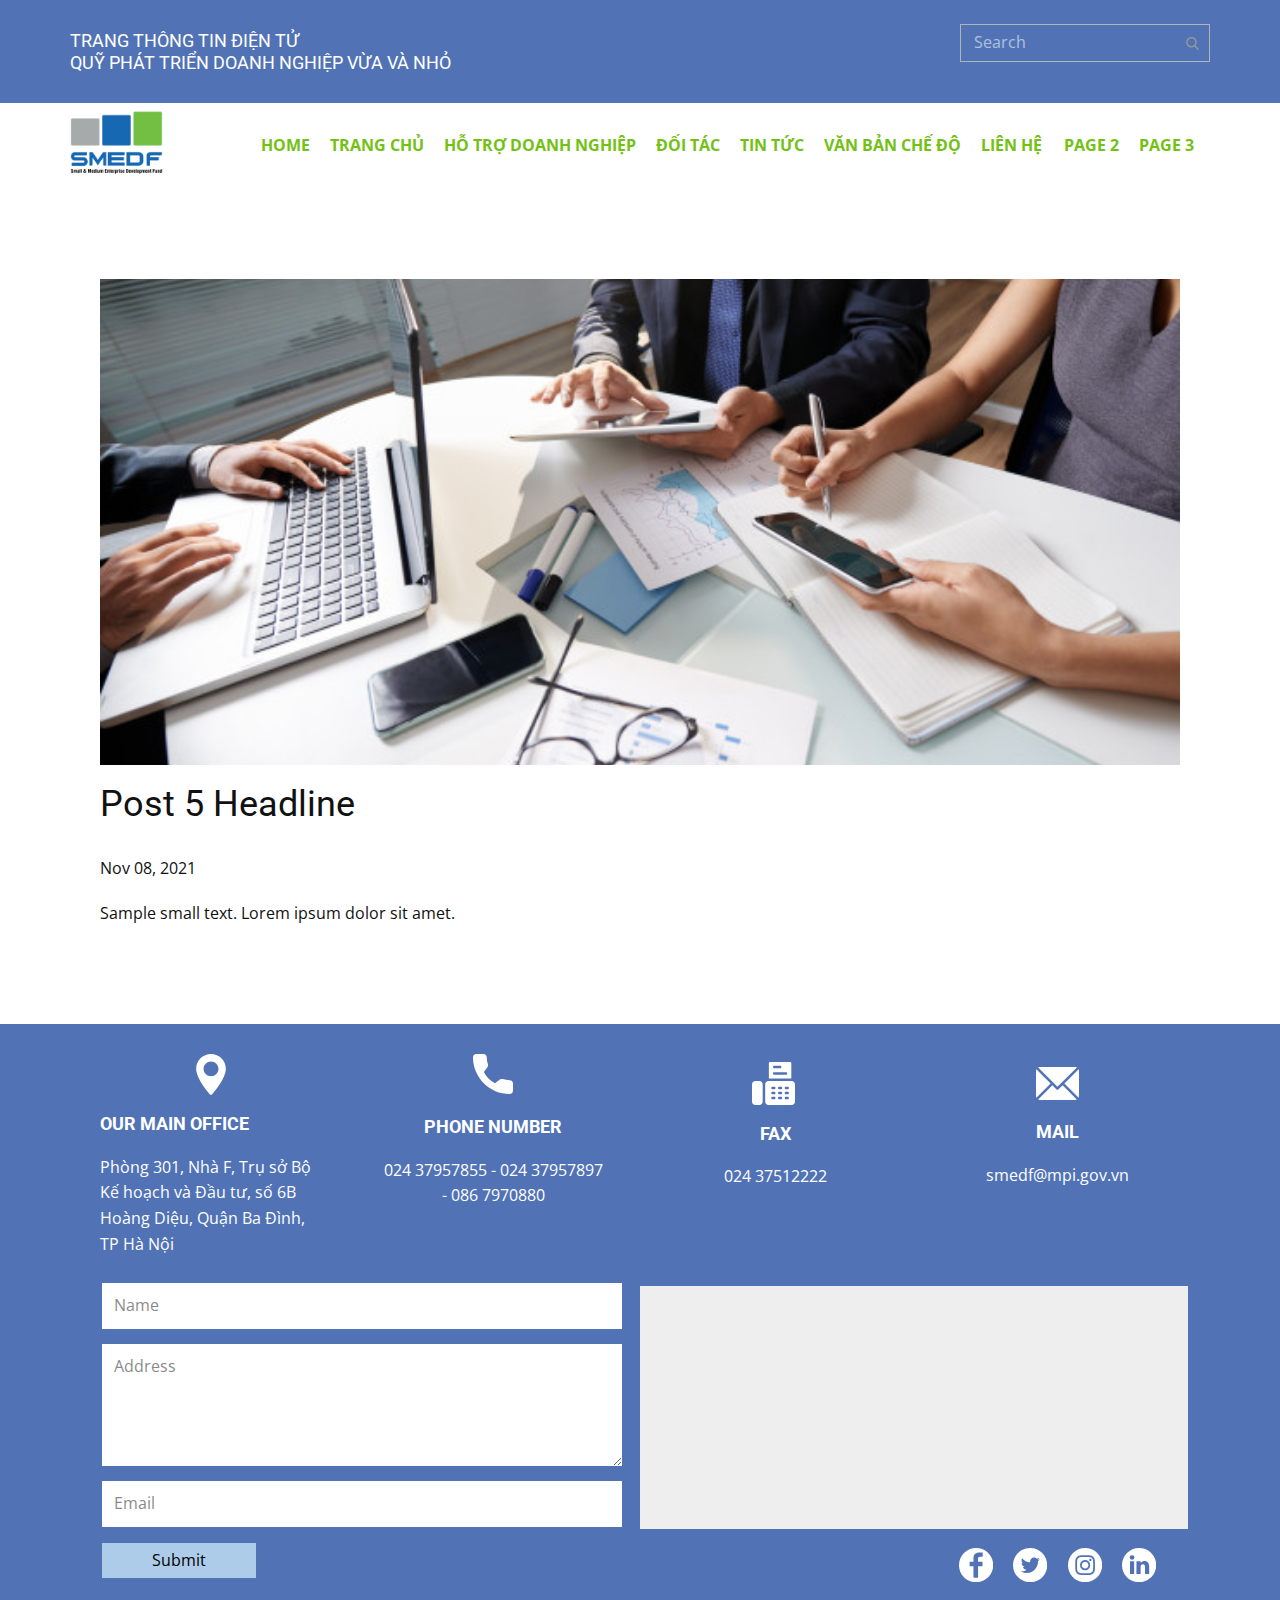
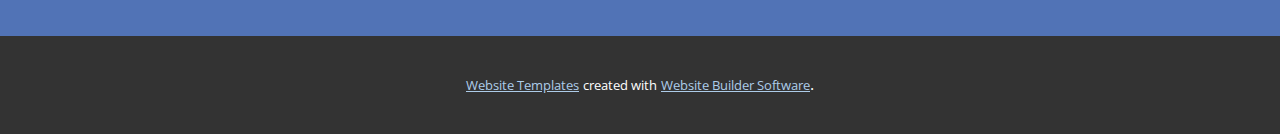
<file: blog/post-4.html>
<!doctype html>
<html style="font-size: 16px;"><head>
    <meta name="viewport" content="width=device-width, initial-scale=1.0">
    <meta charset="utf-8">
    <meta name="keywords" content="Post 1 Headline">
    <meta name="description" content="">
    <meta name="page_type" content="np-template-header-footer-from-plugin">
    <title>Post 5 Headline</title>
    <link rel="stylesheet" href="../nicepage.css" media="screen">
<link rel="stylesheet" href="../Post-Template.css" media="screen">
    <script class="u-script" type="text/javascript" src="../jquery.js" defer=""></script>
    <script class="u-script" type="text/javascript" src="../nicepage.js" defer=""></script>
    <meta name="generator" content="Nicepage 3.29.1, nicepage.com">
    <link id="u-theme-google-font" rel="stylesheet" href="https://fonts.googleapis.com/css?family=Roboto:100,100i,300,300i,400,400i,500,500i,700,700i,900,900i|Open+Sans:300,300i,400,400i,600,600i,700,700i,800,800i">
    
    
    <script type="application/ld+json">{
		"@context": "http://schema.org",
		"@type": "Organization",
		"name": "",
		"sameAs": [
				"https://facebook.com/name",
				"https://twitter.com/name",
				"https://instagram.com/name"
		]
}</script>
    <meta name="theme-color" content="#478ac9">
    <meta name="twitter:site" content="@">
    <meta name="twitter:card" content="summary_large_image">
    <meta name="twitter:title" content="Post Template">
    <meta name="twitter:description" content="">
  </head>
  <body class="u-body"><header class="u-align-left u-clearfix u-header u-section-row-container" id="sec-650e"><div class="u-section-rows">
        <div class="u-custom-color-5 u-section-row u-section-row-1" id="sec-46aa">
          <div class="u-clearfix u-sheet u-sheet-1">
            <form action="#" method="get" class="u-border-1 u-border-grey-30 u-search u-search-right u-search-1">
              <button class="u-search-button" type="submit">
                <span class="u-search-icon u-spacing-10 u-text-grey-40 u-search-icon-1">
                  <svg class="u-svg-link" preserveAspectRatio="xMidYMin slice" viewBox="0 0 56.966 56.966" style=""><use xmlns:xlink="http://www.w3.org/1999/xlink" xlink:href="#svg-9dab"></use></svg>
                  <svg xmlns="http://www.w3.org/2000/svg" xmlns:xlink="http://www.w3.org/1999/xlink" version="1.1" id="svg-9dab" x="0px" y="0px" viewBox="0 0 56.966 56.966" style="enable-background:new 0 0 56.966 56.966;" xml:space="preserve" class="u-svg-content"><path d="M55.146,51.887L41.588,37.786c3.486-4.144,5.396-9.358,5.396-14.786c0-12.682-10.318-23-23-23s-23,10.318-23,23  s10.318,23,23,23c4.761,0,9.298-1.436,13.177-4.162l13.661,14.208c0.571,0.593,1.339,0.92,2.162,0.92  c0.779,0,1.518-0.297,2.079-0.837C56.255,54.982,56.293,53.08,55.146,51.887z M23.984,6c9.374,0,17,7.626,17,17s-7.626,17-17,17  s-17-7.626-17-17S14.61,6,23.984,6z"></path><g></g><g></g><g></g><g></g><g></g><g></g><g></g><g></g><g></g><g></g><g></g><g></g><g></g><g></g><g></g></svg>
                </span>
              </button>
              <input class="u-search-input" type="search" name="search" value="" placeholder="Search">
            </form>
            <h6 class="u-text u-text-default u-text-1">TRANG THÔNG TIN ĐIỆN TỬ&nbsp;<br>QUỸ PHÁT TRIỂN DOANH NGHIỆP VỪA VÀ NHỎ
            </h6>
          </div>
          
          
          
          
          
        </div>
        <div class="u-section-row u-white u-section-row-2" id="sec-37e8">
          <div class="u-clearfix u-sheet u-valign-middle-lg u-valign-middle-xs u-sheet-2">
            <nav data-position="" class="u-menu u-menu-dropdown u-offcanvas u-menu-1" data-responsive-from="MD">
              <div class="menu-collapse" style="font-size: 0.875rem; letter-spacing: 0px; font-weight: 700; text-transform: uppercase;">
                <a class="u-button-style u-custom-active-border-color u-custom-border u-custom-border-color u-custom-borders u-custom-hover-border-color u-custom-left-right-menu-spacing u-custom-padding-bottom u-custom-text-active-color u-custom-text-color u-custom-text-hover-color u-custom-top-bottom-menu-spacing u-nav-link u-text-custom-color-4" href="#" style="padding: 3px 10px; font-size: calc(1em + 6px);">
                  <svg><use xmlns:xlink="http://www.w3.org/1999/xlink" xlink:href="#menu-hamburger"></use></svg>
                  <svg version="1.1" xmlns="http://www.w3.org/2000/svg" xmlns:xlink="http://www.w3.org/1999/xlink"><defs><symbol id="menu-hamburger" viewBox="0 0 16 16" style="width: 16px; height: 16px;"><rect y="1" width="16" height="2"></rect><rect y="7" width="16" height="2"></rect><rect y="13" width="16" height="2"></rect>
</symbol>
</defs></svg>
                </a>
              </div>
              <div class="u-custom-menu u-nav-container">
                <ul class="u-nav u-spacing-20 u-unstyled u-nav-1"><li class="u-nav-item"><a class="u-border-2 u-border-active-palette-1-base u-border-hover-palette-1-base u-border-no-left u-border-no-right u-border-no-top u-button-style u-nav-link u-text-active-palette-1-base u-text-custom-color-4 u-text-hover-custom-color-5" href="../Home.html" style="padding: 10px 0px;">Home</a>
</li><li class="u-nav-item"><a class="u-border-2 u-border-active-palette-1-base u-border-hover-palette-1-base u-border-no-left u-border-no-right u-border-no-top u-button-style u-nav-link u-text-active-palette-1-base u-text-custom-color-4 u-text-hover-custom-color-5" style="padding: 10px 0px;">TRANG CHỦ</a>
</li><li class="u-nav-item"><a class="u-border-2 u-border-active-palette-1-base u-border-hover-palette-1-base u-border-no-left u-border-no-right u-border-no-top u-button-style u-nav-link u-text-active-palette-1-base u-text-custom-color-4 u-text-hover-custom-color-5" style="padding: 10px 0px;">HỖ TRỢ DOANH NGHIỆP</a>
</li><li class="u-nav-item"><a class="u-border-2 u-border-active-palette-1-base u-border-hover-palette-1-base u-border-no-left u-border-no-right u-border-no-top u-button-style u-nav-link u-text-active-palette-1-base u-text-custom-color-4 u-text-hover-custom-color-5" style="padding: 10px 0px;">ĐỐI TÁC</a>
</li><li class="u-nav-item"><a class="u-border-2 u-border-active-palette-1-base u-border-hover-palette-1-base u-border-no-left u-border-no-right u-border-no-top u-button-style u-nav-link u-text-active-palette-1-base u-text-custom-color-4 u-text-hover-custom-color-5" style="padding: 10px 0px;">TIN TỨC</a>
</li><li class="u-nav-item"><a class="u-border-2 u-border-active-palette-1-base u-border-hover-palette-1-base u-border-no-left u-border-no-right u-border-no-top u-button-style u-nav-link u-text-active-palette-1-base u-text-custom-color-4 u-text-hover-custom-color-5" style="padding: 10px 0px;">VĂN BẢN CHẾ ĐỘ</a>
</li><li class="u-nav-item"><a class="u-border-2 u-border-active-palette-1-base u-border-hover-palette-1-base u-border-no-left u-border-no-right u-border-no-top u-button-style u-nav-link u-text-active-palette-1-base u-text-custom-color-4 u-text-hover-custom-color-5" style="padding: 10px 2px 10px 0px;">LIÊN HỆ</a>
</li><li class="u-nav-item"><a class="u-border-2 u-border-active-palette-1-base u-border-hover-palette-1-base u-border-no-left u-border-no-right u-border-no-top u-button-style u-nav-link u-text-active-palette-1-base u-text-custom-color-4 u-text-hover-custom-color-5" href="../Page-2.html" style="padding: 10px 0px;">Page 2</a>
</li><li class="u-nav-item"><a class="u-border-2 u-border-active-palette-1-base u-border-hover-palette-1-base u-border-no-left u-border-no-right u-border-no-top u-button-style u-nav-link u-text-active-palette-1-base u-text-custom-color-4 u-text-hover-custom-color-5" href="../Page-3.html" style="padding: 10px 0px;">Page 3</a>
</li></ul>
              </div>
              <div class="u-custom-menu u-nav-container-collapse">
                <div class="u-black u-container-style u-inner-container-layout u-opacity u-opacity-95 u-sidenav">
                  <div class="u-inner-container-layout u-sidenav-overflow">
                    <div class="u-menu-close"></div>
                    <ul class="u-align-center u-nav u-popupmenu-items u-unstyled u-nav-2"><li class="u-nav-item"><a class="u-button-style u-nav-link" href="../Home.html" style="padding: 10px 20px;">Home</a>
</li><li class="u-nav-item"><a class="u-button-style u-nav-link" style="padding: 10px 20px;">TRANG CHỦ</a>
</li><li class="u-nav-item"><a class="u-button-style u-nav-link" style="padding: 10px 20px;">HỖ TRỢ DOANH NGHIỆP</a>
</li><li class="u-nav-item"><a class="u-button-style u-nav-link" style="padding: 10px 20px;">ĐỐI TÁC</a>
</li><li class="u-nav-item"><a class="u-button-style u-nav-link" style="padding: 10px 20px;">TIN TỨC</a>
</li><li class="u-nav-item"><a class="u-button-style u-nav-link" style="padding: 10px 20px;">VĂN BẢN CHẾ ĐỘ</a>
</li><li class="u-nav-item"><a class="u-button-style u-nav-link" style="padding: 10px 20px;">LIÊN HỆ</a>
</li><li class="u-nav-item"><a class="u-button-style u-nav-link" href="../Page-2.html" style="padding: 10px 20px;">Page 2</a>
</li><li class="u-nav-item"><a class="u-button-style u-nav-link" href="../Page-3.html" style="padding: 10px 20px;">Page 3</a>
</li></ul>
                  </div>
                </div>
                <div class="u-black u-menu-overlay u-opacity u-opacity-70"></div>
              </div>
            </nav>
            <img class="u-image u-image-default u-preserve-proportions u-image-1" src="../images/logo.png" alt="" data-image-width="130" data-image-height="111">
          </div>
          
          
          
          
          
        </div>
      </div></header>
    <section class="u-align-center u-clearfix u-section-1" id="sec-08c5">
      <div class="u-clearfix u-sheet u-valign-middle-md u-valign-middle-sm u-valign-middle-xs u-sheet-1"><!--post_details--><!--post_details_options_json--><!--{"source":""}--><!--/post_details_options_json--><!--blog_post-->
        <div class="u-container-style u-expanded-width u-post-details u-post-details-1">
          <div class="u-container-layout u-valign-middle u-container-layout-1"><!--blog_post_image-->
            <img alt="" class="u-blog-control u-expanded-width u-image u-image-default u-image-1" src="../images/business-people-sitting-office-desk-working-project_1098-17930.jpg"><!--/blog_post_image--><!--blog_post_header-->
            <h2 class="u-blog-control u-text u-text-1">Post 5 Headline</h2><!--/blog_post_header--><!--blog_post_metadata-->
            <div class="u-blog-control u-metadata u-metadata-1"><!--blog_post_metadata_date-->
              <span class="u-meta-date u-meta-icon">Nov 08, 2021</span><!--/blog_post_metadata_date--><!--blog_post_metadata_category-->
              <!--/blog_post_metadata_category--><!--blog_post_metadata_comments-->
              <!--/blog_post_metadata_comments-->
            </div><!--/blog_post_metadata--><!--blog_post_content-->
            <div class="u-align-justify u-blog-control u-post-content u-text u-text-2 fr-view">
  Sample small text. Lorem ipsum dolor sit amet.
  </div><!--/blog_post_content-->
          </div>
        </div><!--/blog_post--><!--/post_details-->
      </div>
    </section>
    
    
    <footer class="u-align-center u-clearfix u-custom-color-5 u-footer u-footer" id="sec-8da9"><div class="u-clearfix u-sheet u-sheet-1">
        <div class="u-clearfix u-expanded-width-lg u-expanded-width-md u-gutter-0 u-hidden-sm u-hidden-xs u-layout-wrap u-layout-wrap-1">
          <div class="u-gutter-0 u-layout">
            <div class="u-layout-row">
              <div class="u-container-style u-hidden-xs u-layout-cell u-size-15 u-size-30-md u-layout-cell-1">
                <div class="u-container-layout u-container-layout-1"><span class="u-icon u-icon-circle u-text-white u-icon-1"><svg class="u-svg-link" preserveAspectRatio="xMidYMin slice" viewBox="0 0 512 512" style=""><use xmlns:xlink="http://www.w3.org/1999/xlink" xlink:href="#svg-fb01"></use></svg><svg id="svg-fb01" x="0px" y="0px" viewBox="0 0 512 512" style="enable-background:new 0 0 512 512;" class="u-svg-content"><g><g><path d="M256,0C153.755,0,70.573,83.182,70.573,185.426c0,126.888,165.939,313.167,173.004,321.035    c6.636,7.391,18.222,7.378,24.846,0c7.065-7.868,173.004-194.147,173.004-321.035C441.425,83.182,358.244,0,256,0z M256,278.719    c-51.442,0-93.292-41.851-93.292-93.293S204.559,92.134,256,92.134s93.291,41.851,93.291,93.293S307.441,278.719,256,278.719z"></path>
</g>
</g><g></g><g></g><g></g><g></g><g></g><g></g><g></g><g></g><g></g><g></g><g></g><g></g><g></g><g></g><g></g></svg></span>
                  <h6 class="u-align-center-md u-align-center-sm u-align-center-xs u-text u-text-1">OUR MAIN OFFICE</h6>
                  <p class="u-text u-text-2"> Phòng 301, Nhà F, Trụ sở Bộ Kế hoạch và Đầu tư, số 6B Hoàng Diệu, Quận Ba Đình, TP Hà Nội</p>
                </div>
              </div>
              <div class="u-container-style u-hidden-sm u-layout-cell u-size-15 u-size-30-md u-layout-cell-2">
                <div class="u-container-layout u-valign-top-lg u-valign-top-md u-valign-top-xl u-container-layout-2"><span class="u-hidden-xs u-icon u-icon-circle u-text-white u-icon-2"><svg class="u-svg-link" preserveAspectRatio="xMidYMin slice" viewBox="0 0 384 384" style=""><use xmlns:xlink="http://www.w3.org/1999/xlink" xlink:href="#svg-cd86"></use></svg><svg id="svg-cd86" x="0px" y="0px" viewBox="0 0 384 384" style="enable-background:new 0 0 384 384;" class="u-svg-content"><g><g><path d="M353.188,252.052c-23.51,0-46.594-3.677-68.469-10.906c-10.719-3.656-23.896-0.302-30.438,6.417l-43.177,32.594    c-50.073-26.729-80.917-57.563-107.281-107.26l31.635-42.052c8.219-8.208,11.167-20.198,7.635-31.448    c-7.26-21.99-10.948-45.063-10.948-68.583C132.146,13.823,118.323,0,101.333,0H30.813C13.823,0,0,13.823,0,30.813    C0,225.563,158.438,384,353.188,384c16.99,0,30.813-13.823,30.813-30.813v-70.323C384,265.875,370.177,252.052,353.188,252.052z"></path>
</g>
</g><g></g><g></g><g></g><g></g><g></g><g></g><g></g><g></g><g></g><g></g><g></g><g></g><g></g><g></g><g></g></svg></span>
                  <h6 class="u-align-center u-text u-text-3">phone number</h6>
                  <p class="u-align-center u-hidden-xs u-text u-text-4"> 024 37957855 - 024 37957897 - 086 7970880</p>
                </div>
              </div>
              <div class="u-container-style u-hidden-xs u-layout-cell u-size-15 u-size-30-md u-layout-cell-3">
                <div class="u-container-layout u-container-layout-3"><span class="u-align-center-md u-align-center-sm u-align-center-xs u-hidden-xs u-icon u-icon-circle u-text-white u-icon-3"><svg class="u-svg-link" preserveAspectRatio="xMidYMin slice" viewBox="0 0 512 512" style=""><use xmlns:xlink="http://www.w3.org/1999/xlink" xlink:href="#svg-f872"></use></svg><svg id="svg-f872" viewBox="0 0 512 512" class="u-svg-content"><path d="m201 12.714v184.286h267v-184.286c0-7.022-5.692-12.714-12.714-12.714h-241.572c-7.022 0-12.714 5.692-12.714 12.714zm63.89 33.131h70.271c8.284 0 15 6.716 15 15s-6.716 15-15 15h-70.271c-8.284 0-15-6.716-15-15s6.715-15 15-15zm0 75.142h139.22c8.284 0 15 6.716 15 15s-6.716 15-15 15h-139.22c-8.284 0-15-6.716-15-15s6.715-15 15-15z"></path><path d="m472 227h-275c-22.091 0-40 17.909-40 40v205c0 22.091 17.909 40 40 40h275c22.091 0 40-17.909 40-40v-205c0-22.091-17.909-40-40-40zm-207.5 217.5h-20c-8.284 0-15-6.716-15-15s6.716-15 15-15h20c8.284 0 15 6.716 15 15s-6.716 15-15 15zm0-60h-20c-8.284 0-15-6.716-15-15s6.716-15 15-15h20c8.284 0 15 6.716 15 15s-6.716 15-15 15zm0-60h-20c-8.284 0-15-6.716-15-15s6.716-15 15-15h20c8.284 0 15 6.716 15 15s-6.716 15-15 15zm80 120h-20c-8.284 0-15-6.716-15-15s6.716-15 15-15h20c8.284 0 15 6.716 15 15s-6.716 15-15 15zm0-60h-20c-8.284 0-15-6.716-15-15s6.716-15 15-15h20c8.284 0 15 6.716 15 15s-6.716 15-15 15zm0-60h-20c-8.284 0-15-6.716-15-15s6.716-15 15-15h20c8.284 0 15 6.716 15 15s-6.716 15-15 15zm80 120h-20c-8.284 0-15-6.716-15-15s6.716-15 15-15h20c8.284 0 15 6.716 15 15s-6.716 15-15 15zm0-60h-20c-8.284 0-15-6.716-15-15s6.716-15 15-15h20c8.284 0 15 6.716 15 15s-6.716 15-15 15zm0-60h-20c-8.284 0-15-6.716-15-15s6.716-15 15-15h20c8.284 0 15 6.716 15 15s-6.716 15-15 15z"></path><path d="m87 227h-47c-22.091 0-40 17.909-40 40v205c0 22.091 17.909 40 40 40h47c22.091 0 40-17.909 40-40v-205c0-22.091-17.909-40-40-40z"></path></svg></span>
                  <h6 class="u-align-center u-text u-text-5">fax</h6>
                  <p class="u-align-center u-hidden-xs u-text u-text-6"> 024 37512222</p>
                </div>
              </div>
              <div class="u-container-style u-layout-cell u-size-15 u-size-30-md u-layout-cell-4">
                <div class="u-container-layout u-container-layout-4"><span class="u-align-center-md u-align-center-sm u-align-center-xs u-hidden-xs u-icon u-icon-circle u-text-white u-icon-4"><svg class="u-svg-link" preserveAspectRatio="xMidYMin slice" viewBox="0 0 512 512" style=""><use xmlns:xlink="http://www.w3.org/1999/xlink" xlink:href="#svg-d2c4"></use></svg><svg id="svg-d2c4" x="0px" y="0px" viewBox="0 0 512 512" style="enable-background:new 0 0 512 512;" class="u-svg-content"><g><g><path d="M467,61H45c-6.927,0-13.412,1.703-19.279,4.51L255,294.789l51.389-49.387c0,0,0.004-0.005,0.005-0.007    c0.001-0.002,0.005-0.004,0.005-0.004L486.286,65.514C480.418,62.705,473.929,61,467,61z"></path>
</g>
</g><g><g><path d="M507.496,86.728L338.213,256.002L507.49,425.279c2.807-5.867,4.51-12.352,4.51-19.279V106    C512,99.077,510.301,92.593,507.496,86.728z"></path>
</g>
</g><g><g><path d="M4.51,86.721C1.703,92.588,0,99.073,0,106v300c0,6.923,1.701,13.409,4.506,19.274L173.789,256L4.51,86.721z"></path>
</g>
</g><g><g><path d="M317.002,277.213l-51.396,49.393c-2.93,2.93-6.768,4.395-10.605,4.395s-7.676-1.465-10.605-4.395L195,277.211    L25.714,446.486C31.582,449.295,38.071,451,45,451h422c6.927,0,13.412-1.703,19.279-4.51L317.002,277.213z"></path>
</g>
</g><g></g><g></g><g></g><g></g><g></g><g></g><g></g><g></g><g></g><g></g><g></g><g></g><g></g><g></g><g></g></svg></span>
                  <h6 class="u-align-center u-hidden-xs u-text u-text-7">mail</h6>
                  <p class="u-align-center u-hidden-xs u-text u-text-8"> smedf@mpi.gov.vn</p>
                </div>
              </div>
            </div>
          </div>
        </div>
        <div class="u-expanded-width-md u-expanded-width-sm u-expanded-width-xs u-form u-hidden-sm u-hidden-xs u-form-1">
          <form action="#" method="POST" class="u-clearfix u-form-spacing-15 u-form-vertical u-inner-form" style="padding: 15px;" source="custom">
            <div class="u-form-group u-form-name">
              <label for="name-0cec" class="u-form-control-hidden u-label">Name</label>
              <input type="text" placeholder="Name" id="name-0cec" name="name" class="u-border-no-bottom u-border-no-left u-border-no-right u-border-no-top u-input u-input-rectangle u-white" required="">
            </div>
            <div class="u-form-group u-form-message">
              <label for="message-0cec" class="u-form-control-hidden u-label">Address</label>
              <textarea placeholder="Address" rows="4" cols="50" id="message-0cec" name="message" class="u-border-no-bottom u-border-no-left u-border-no-right u-border-no-top u-input u-input-rectangle u-white" required=""></textarea>
            </div>
            <div class="u-form-email u-form-group">
              <label for="email-0cec" class="u-form-control-hidden u-label">Email</label>
              <input type="email" placeholder="Email" id="email-0cec" name="email" class="u-border-no-bottom u-border-no-left u-border-no-right u-border-no-top u-input u-input-rectangle u-white" required="">
            </div>
            <div class="u-form-group u-form-submit">
              <a href="#" class="u-btn u-btn-submit u-button-style u-btn-1">Submit</a>
              <input type="submit" value="submit" class="u-form-control-hidden">
            </div>
            <div class="u-form-send-message u-form-send-success">#FormSendSuccess</div>
            <div class="u-form-send-error u-form-send-message">#FormSendError</div>
            <input type="hidden" value="" name="recaptchaResponse">
          </form>
        </div>
        <div class="u-expanded-width-md u-expanded-width-sm u-expanded-width-xs u-grey-light-2 u-map u-map-1">
          <div class="embed-responsive">
            <iframe class="embed-responsive-item" src="//maps.google.com/maps?output=embed&amp;q=s%E1%BB%91%206B%20Ho%C3%A0ng%20Di%E1%BB%87u%2C%20Qu%E1%BA%ADn%20Ba%20%C4%90%C3%ACnh%2C%20TP%20H%C3%A0%20N%E1%BB%99i&amp;t=m" data-map="[base64]"></iframe>
          </div>
        </div>
        <div class="u-social-icons u-spacing-20 u-social-icons-1">
          <a class="u-social-url" title="facebook" target="_blank" href="https://facebook.com/name"><span class="u-icon u-social-facebook u-social-icon u-text-white"><svg class="u-svg-link" preserveAspectRatio="xMidYMin slice" viewBox="0 0 97.75 97.75" style=""><use xmlns:xlink="http://www.w3.org/1999/xlink" xlink:href="#svg-fc9a"></use></svg><svg class="u-svg-content" viewBox="0 0 97.75 97.75" x="0px" y="0px" id="svg-fc9a" style="enable-background:new 0 0 97.75 97.75;"><g><path d="M48.875,0C21.882,0,0,21.882,0,48.875S21.882,97.75,48.875,97.75S97.75,75.868,97.75,48.875S75.868,0,48.875,0z    M67.521,24.89l-6.76,0.003c-5.301,0-6.326,2.519-6.326,6.215v8.15h12.641L67.07,52.023H54.436v32.758H41.251V52.023H30.229V39.258   h11.022v-9.414c0-10.925,6.675-16.875,16.42-16.875l9.851,0.015V24.89L67.521,24.89z"></path>
</g></svg></span>
          </a>
          <a class="u-social-url" title="twitter" target="_blank" href="https://twitter.com/name"><span class="u-icon u-social-icon u-social-twitter u-text-white"><svg class="u-svg-link" preserveAspectRatio="xMidYMin slice" viewBox="0 0 512 512" style=""><use xmlns:xlink="http://www.w3.org/1999/xlink" xlink:href="#svg-fdce"></use></svg><svg class="u-svg-content" viewBox="0 0 512 512" id="svg-fdce"><path d="m256 0c-141.363281 0-256 114.636719-256 256s114.636719 256 256 256 256-114.636719 256-256-114.636719-256-256-256zm116.886719 199.601562c.113281 2.519532.167969 5.050782.167969 7.59375 0 77.644532-59.101563 167.179688-167.183594 167.183594h.003906-.003906c-33.183594 0-64.0625-9.726562-90.066406-26.394531 4.597656.542969 9.277343.8125 14.015624.8125 27.53125 0 52.867188-9.390625 72.980469-25.152344-25.722656-.476562-47.410156-17.464843-54.894531-40.8125 3.582031.6875 7.265625 1.0625 11.042969 1.0625 5.363281 0 10.558593-.722656 15.496093-2.070312-26.886718-5.382813-47.140624-29.144531-47.140624-57.597657 0-.265624 0-.503906.007812-.75 7.917969 4.402344 16.972656 7.050782 26.613281 7.347657-15.777343-10.527344-26.148437-28.523438-26.148437-48.910157 0-10.765624 2.910156-20.851562 7.957031-29.535156 28.976563 35.554688 72.28125 58.9375 121.117187 61.394532-1.007812-4.304688-1.527343-8.789063-1.527343-13.398438 0-32.4375 26.316406-58.753906 58.765625-58.753906 16.902344 0 32.167968 7.144531 42.890625 18.566406 13.386719-2.640625 25.957031-7.53125 37.3125-14.261719-4.394531 13.714844-13.707031 25.222657-25.839844 32.5 11.886719-1.421875 23.214844-4.574219 33.742187-9.253906-7.863281 11.785156-17.835937 22.136719-29.308593 30.429687zm0 0"></path></svg></span>
          </a>
          <a class="u-social-url" title="instagram" target="_blank" href="https://instagram.com/name"><span class="u-icon u-social-icon u-social-instagram u-text-white"><svg class="u-svg-link" preserveAspectRatio="xMidYMin slice" viewBox="0 0 512 512" style=""><use xmlns:xlink="http://www.w3.org/1999/xlink" xlink:href="#svg-4885"></use></svg><svg class="u-svg-content" viewBox="0 0 512 512" id="svg-4885"><path d="m305 256c0 27.0625-21.9375 49-49 49s-49-21.9375-49-49 21.9375-49 49-49 49 21.9375 49 49zm0 0"></path><path d="m370.59375 169.304688c-2.355469-6.382813-6.113281-12.160157-10.996094-16.902344-4.742187-4.882813-10.515625-8.640625-16.902344-10.996094-5.179687-2.011719-12.960937-4.40625-27.292968-5.058594-15.503906-.707031-20.152344-.859375-59.402344-.859375-39.253906 0-43.902344.148438-59.402344.855469-14.332031.65625-22.117187 3.050781-27.292968 5.0625-6.386719 2.355469-12.164063 6.113281-16.902344 10.996094-4.882813 4.742187-8.640625 10.515625-11 16.902344-2.011719 5.179687-4.40625 12.964843-5.058594 27.296874-.707031 15.5-.859375 20.148438-.859375 59.402344 0 39.25.152344 43.898438.859375 59.402344.652344 14.332031 3.046875 22.113281 5.058594 27.292969 2.359375 6.386719 6.113281 12.160156 10.996094 16.902343 4.742187 4.882813 10.515624 8.640626 16.902343 10.996094 5.179688 2.015625 12.964844 4.410156 27.296875 5.0625 15.5.707032 20.144532.855469 59.398438.855469 39.257812 0 43.90625-.148437 59.402344-.855469 14.332031-.652344 22.117187-3.046875 27.296874-5.0625 12.820313-4.945312 22.953126-15.078125 27.898438-27.898437 2.011719-5.179688 4.40625-12.960938 5.0625-27.292969.707031-15.503906.855469-20.152344.855469-59.402344 0-39.253906-.148438-43.902344-.855469-59.402344-.652344-14.332031-3.046875-22.117187-5.0625-27.296874zm-114.59375 162.179687c-41.691406 0-75.488281-33.792969-75.488281-75.484375s33.796875-75.484375 75.488281-75.484375c41.6875 0 75.484375 33.792969 75.484375 75.484375s-33.796875 75.484375-75.484375 75.484375zm78.46875-136.3125c-9.742188 0-17.640625-7.898437-17.640625-17.640625s7.898437-17.640625 17.640625-17.640625 17.640625 7.898437 17.640625 17.640625c-.003906 9.742188-7.898437 17.640625-17.640625 17.640625zm0 0"></path><path d="m256 0c-141.363281 0-256 114.636719-256 256s114.636719 256 256 256 256-114.636719 256-256-114.636719-256-256-256zm146.113281 316.605469c-.710937 15.648437-3.199219 26.332031-6.832031 35.683593-7.636719 19.746094-23.246094 35.355469-42.992188 42.992188-9.347656 3.632812-20.035156 6.117188-35.679687 6.832031-15.675781.714844-20.683594.886719-60.605469.886719-39.925781 0-44.929687-.171875-60.609375-.886719-15.644531-.714843-26.332031-3.199219-35.679687-6.832031-9.8125-3.691406-18.695313-9.476562-26.039063-16.957031-7.476562-7.339844-13.261719-16.226563-16.953125-26.035157-3.632812-9.347656-6.121094-20.035156-6.832031-35.679687-.722656-15.679687-.890625-20.6875-.890625-60.609375s.167969-44.929688.886719-60.605469c.710937-15.648437 3.195312-26.332031 6.828125-35.683593 3.691406-9.808594 9.480468-18.695313 16.960937-26.035157 7.339844-7.480469 16.226563-13.265625 26.035157-16.957031 9.351562-3.632812 20.035156-6.117188 35.683593-6.832031 15.675781-.714844 20.683594-.886719 60.605469-.886719s44.929688.171875 60.605469.890625c15.648437.710937 26.332031 3.195313 35.683593 6.824219 9.808594 3.691406 18.695313 9.480468 26.039063 16.960937 7.476563 7.34375 13.265625 16.226563 16.953125 26.035157 3.636719 9.351562 6.121094 20.035156 6.835938 35.683593.714843 15.675781.882812 20.683594.882812 60.605469s-.167969 44.929688-.886719 60.605469zm0 0"></path></svg></span>
          </a>
          <a class="u-social-url" target="_blank" title="Custom" href=""><span class="u-icon u-social-custom u-social-icon u-text-white u-icon-8"><svg class="u-svg-link" preserveAspectRatio="xMidYMin slice" viewBox="0 0 512 512" style=""><use xmlns:xlink="http://www.w3.org/1999/xlink" xlink:href="#svg-6e12"></use></svg><svg class="u-svg-content" viewBox="0 0 512 512" id="svg-6e12"><path d="m256 0c-141.363281 0-256 114.636719-256 256s114.636719 256 256 256 256-114.636719 256-256-114.636719-256-256-256zm-74.390625 387h-62.347656v-187.574219h62.347656zm-31.171875-213.1875h-.40625c-20.921875 0-34.453125-14.402344-34.453125-32.402344 0-18.40625 13.945313-32.410156 35.273437-32.410156 21.328126 0 34.453126 14.003906 34.859376 32.410156 0 18-13.53125 32.402344-35.273438 32.402344zm255.984375 213.1875h-62.339844v-100.347656c0-25.21875-9.027343-42.417969-31.585937-42.417969-17.222656 0-27.480469 11.601563-31.988282 22.800781-1.648437 4.007813-2.050781 9.609375-2.050781 15.214844v104.75h-62.34375s.816407-169.976562 0-187.574219h62.34375v26.558594c8.285157-12.78125 23.109375-30.960937 56.1875-30.960937 41.019531 0 71.777344 26.808593 71.777344 84.421874zm0 0"></path></svg></span>
          </a>
        </div><span class="u-hidden-lg u-hidden-md u-hidden-xl u-icon u-icon-circle u-text-white u-icon-9"><svg class="u-svg-link" preserveAspectRatio="xMidYMin slice" viewBox="0 0 512 512" style=""><use xmlns:xlink="http://www.w3.org/1999/xlink" xlink:href="#svg-2e9b"></use></svg><svg id="svg-2e9b" x="0px" y="0px" viewBox="0 0 512 512" style="enable-background:new 0 0 512 512;" class="u-svg-content"><g><g><path d="M256,0C153.755,0,70.573,83.182,70.573,185.426c0,126.888,165.939,313.167,173.004,321.035    c6.636,7.391,18.222,7.378,24.846,0c7.065-7.868,173.004-194.147,173.004-321.035C441.425,83.182,358.244,0,256,0z M256,278.719    c-51.442,0-93.292-41.851-93.292-93.293S204.559,92.134,256,92.134s93.291,41.851,93.291,93.293S307.441,278.719,256,278.719z"></path>
</g>
</g><g></g><g></g><g></g><g></g><g></g><g></g><g></g><g></g><g></g><g></g><g></g><g></g><g></g><g></g><g></g></svg></span><span class="u-hidden-lg u-hidden-md u-hidden-xl u-icon u-icon-circle u-text-white u-icon-10"><svg class="u-svg-link" preserveAspectRatio="xMidYMin slice" viewBox="0 0 384 384" style=""><use xmlns:xlink="http://www.w3.org/1999/xlink" xlink:href="#svg-a353"></use></svg><svg id="svg-a353" x="0px" y="0px" viewBox="0 0 384 384" style="enable-background:new 0 0 384 384;" class="u-svg-content"><g><g><path d="M353.188,252.052c-23.51,0-46.594-3.677-68.469-10.906c-10.719-3.656-23.896-0.302-30.438,6.417l-43.177,32.594    c-50.073-26.729-80.917-57.563-107.281-107.26l31.635-42.052c8.219-8.208,11.167-20.198,7.635-31.448    c-7.26-21.99-10.948-45.063-10.948-68.583C132.146,13.823,118.323,0,101.333,0H30.813C13.823,0,0,13.823,0,30.813    C0,225.563,158.438,384,353.188,384c16.99,0,30.813-13.823,30.813-30.813v-70.323C384,265.875,370.177,252.052,353.188,252.052z"></path>
</g>
</g><g></g><g></g><g></g><g></g><g></g><g></g><g></g><g></g><g></g><g></g><g></g><g></g><g></g><g></g><g></g></svg></span><span class="u-align-center-md u-align-center-sm u-align-center-xs u-hidden-lg u-hidden-md u-hidden-xl u-icon u-icon-circle u-text-white u-icon-11"><svg class="u-svg-link" preserveAspectRatio="xMidYMin slice" viewBox="0 0 512 512" style=""><use xmlns:xlink="http://www.w3.org/1999/xlink" xlink:href="#svg-4df3"></use></svg><svg id="svg-4df3" viewBox="0 0 512 512" class="u-svg-content"><path d="m201 12.714v184.286h267v-184.286c0-7.022-5.692-12.714-12.714-12.714h-241.572c-7.022 0-12.714 5.692-12.714 12.714zm63.89 33.131h70.271c8.284 0 15 6.716 15 15s-6.716 15-15 15h-70.271c-8.284 0-15-6.716-15-15s6.715-15 15-15zm0 75.142h139.22c8.284 0 15 6.716 15 15s-6.716 15-15 15h-139.22c-8.284 0-15-6.716-15-15s6.715-15 15-15z"></path><path d="m472 227h-275c-22.091 0-40 17.909-40 40v205c0 22.091 17.909 40 40 40h275c22.091 0 40-17.909 40-40v-205c0-22.091-17.909-40-40-40zm-207.5 217.5h-20c-8.284 0-15-6.716-15-15s6.716-15 15-15h20c8.284 0 15 6.716 15 15s-6.716 15-15 15zm0-60h-20c-8.284 0-15-6.716-15-15s6.716-15 15-15h20c8.284 0 15 6.716 15 15s-6.716 15-15 15zm0-60h-20c-8.284 0-15-6.716-15-15s6.716-15 15-15h20c8.284 0 15 6.716 15 15s-6.716 15-15 15zm80 120h-20c-8.284 0-15-6.716-15-15s6.716-15 15-15h20c8.284 0 15 6.716 15 15s-6.716 15-15 15zm0-60h-20c-8.284 0-15-6.716-15-15s6.716-15 15-15h20c8.284 0 15 6.716 15 15s-6.716 15-15 15zm0-60h-20c-8.284 0-15-6.716-15-15s6.716-15 15-15h20c8.284 0 15 6.716 15 15s-6.716 15-15 15zm80 120h-20c-8.284 0-15-6.716-15-15s6.716-15 15-15h20c8.284 0 15 6.716 15 15s-6.716 15-15 15zm0-60h-20c-8.284 0-15-6.716-15-15s6.716-15 15-15h20c8.284 0 15 6.716 15 15s-6.716 15-15 15zm0-60h-20c-8.284 0-15-6.716-15-15s6.716-15 15-15h20c8.284 0 15 6.716 15 15s-6.716 15-15 15z"></path><path d="m87 227h-47c-22.091 0-40 17.909-40 40v205c0 22.091 17.909 40 40 40h47c22.091 0 40-17.909 40-40v-205c0-22.091-17.909-40-40-40z"></path></svg></span><span class="u-align-center-md u-align-center-sm u-align-center-xs u-hidden-lg u-hidden-md u-hidden-xl u-icon u-icon-circle u-text-white u-icon-12"><svg class="u-svg-link" preserveAspectRatio="xMidYMin slice" viewBox="0 0 512 512" style=""><use xmlns:xlink="http://www.w3.org/1999/xlink" xlink:href="#svg-8f28"></use></svg><svg id="svg-8f28" x="0px" y="0px" viewBox="0 0 512 512" style="enable-background:new 0 0 512 512;" class="u-svg-content"><g><g><path d="M467,61H45c-6.927,0-13.412,1.703-19.279,4.51L255,294.789l51.389-49.387c0,0,0.004-0.005,0.005-0.007    c0.001-0.002,0.005-0.004,0.005-0.004L486.286,65.514C480.418,62.705,473.929,61,467,61z"></path>
</g>
</g><g><g><path d="M507.496,86.728L338.213,256.002L507.49,425.279c2.807-5.867,4.51-12.352,4.51-19.279V106    C512,99.077,510.301,92.593,507.496,86.728z"></path>
</g>
</g><g><g><path d="M4.51,86.721C1.703,92.588,0,99.073,0,106v300c0,6.923,1.701,13.409,4.506,19.274L173.789,256L4.51,86.721z"></path>
</g>
</g><g><g><path d="M317.002,277.213l-51.396,49.393c-2.93,2.93-6.768,4.395-10.605,4.395s-7.676-1.465-10.605-4.395L195,277.211    L25.714,446.486C31.582,449.295,38.071,451,45,451h422c6.927,0,13.412-1.703,19.279-4.51L317.002,277.213z"></path>
</g>
</g><g></g><g></g><g></g><g></g><g></g><g></g><g></g><g></g><g></g><g></g><g></g><g></g><g></g><g></g><g></g></svg></span>
        <p class="u-align-left-sm u-align-left-xs u-hidden-lg u-hidden-md u-hidden-xl u-text u-text-default u-text-9"> Phòng 301, Nhà​ F, Trụ sở Bộ Kế hoạch và Đầu tư,<br>&nbsp;số 6B Hoàng Diệu, Quận Ba Đình, TP Hà Nội
        </p>
        <p class="u-hidden-lg u-hidden-md u-hidden-xl u-text u-text-default u-text-10"> 024 37957855 - 024 37957897 - 086 7970880</p>
        <p class="u-hidden-lg u-hidden-md u-hidden-xl u-text u-text-default u-text-11"> 024 37512222</p>
        <p class="u-hidden-lg u-hidden-md u-hidden-xl u-text u-text-default u-text-12"> smedf@mpi.gov.vn</p>
      </div></footer>
    <section class="u-backlink u-clearfix u-grey-80">
      <a class="u-link" href="https://nicepage.com/website-templates" target="_blank">
        <span>Website Templates</span>
      </a>
      <p class="u-text">
        <span>created with</span>
      </p>
      <a class="u-link" href="" target="_blank">
        <span>Website Builder Software</span>
      </a>. 
    </section>
  
</body></html>
</file>
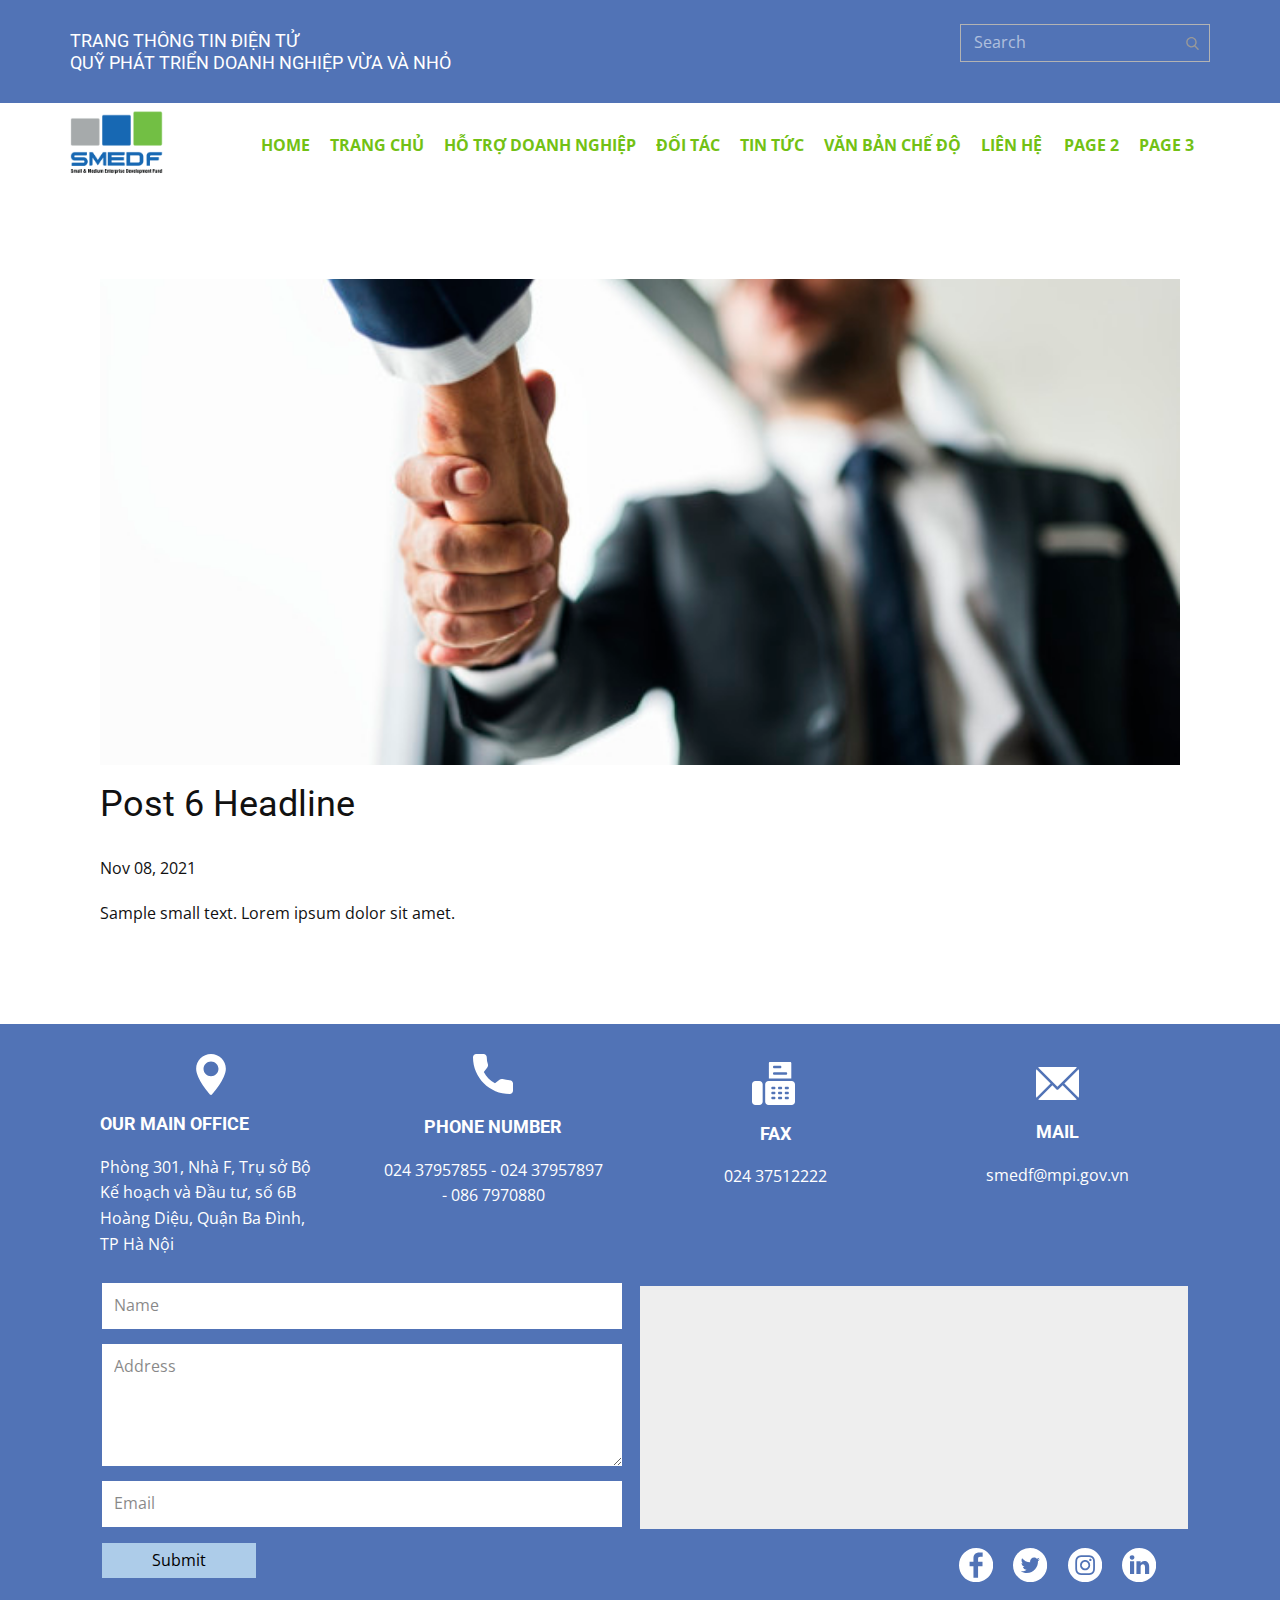
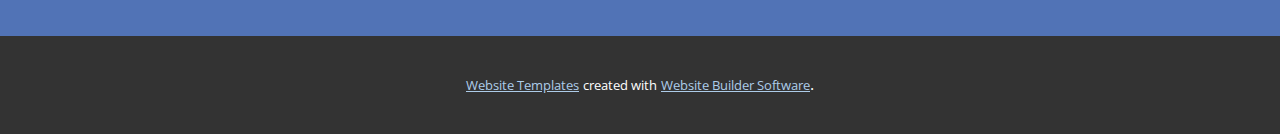
<file: blog/post-5.html>
<!doctype html>
<html style="font-size: 16px;"><head>
    <meta name="viewport" content="width=device-width, initial-scale=1.0">
    <meta charset="utf-8">
    <meta name="keywords" content="Post 1 Headline">
    <meta name="description" content="">
    <meta name="page_type" content="np-template-header-footer-from-plugin">
    <title>Post 6 Headline</title>
    <link rel="stylesheet" href="../nicepage.css" media="screen">
<link rel="stylesheet" href="../Post-Template.css" media="screen">
    <script class="u-script" type="text/javascript" src="../jquery.js" defer=""></script>
    <script class="u-script" type="text/javascript" src="../nicepage.js" defer=""></script>
    <meta name="generator" content="Nicepage 3.29.1, nicepage.com">
    <link id="u-theme-google-font" rel="stylesheet" href="https://fonts.googleapis.com/css?family=Roboto:100,100i,300,300i,400,400i,500,500i,700,700i,900,900i|Open+Sans:300,300i,400,400i,600,600i,700,700i,800,800i">
    
    
    <script type="application/ld+json">{
		"@context": "http://schema.org",
		"@type": "Organization",
		"name": "",
		"sameAs": [
				"https://facebook.com/name",
				"https://twitter.com/name",
				"https://instagram.com/name"
		]
}</script>
    <meta name="theme-color" content="#478ac9">
    <meta name="twitter:site" content="@">
    <meta name="twitter:card" content="summary_large_image">
    <meta name="twitter:title" content="Post Template">
    <meta name="twitter:description" content="">
  </head>
  <body class="u-body"><header class="u-align-left u-clearfix u-header u-section-row-container" id="sec-650e"><div class="u-section-rows">
        <div class="u-custom-color-5 u-section-row u-section-row-1" id="sec-46aa">
          <div class="u-clearfix u-sheet u-sheet-1">
            <form action="#" method="get" class="u-border-1 u-border-grey-30 u-search u-search-right u-search-1">
              <button class="u-search-button" type="submit">
                <span class="u-search-icon u-spacing-10 u-text-grey-40 u-search-icon-1">
                  <svg class="u-svg-link" preserveAspectRatio="xMidYMin slice" viewBox="0 0 56.966 56.966" style=""><use xmlns:xlink="http://www.w3.org/1999/xlink" xlink:href="#svg-9dab"></use></svg>
                  <svg xmlns="http://www.w3.org/2000/svg" xmlns:xlink="http://www.w3.org/1999/xlink" version="1.1" id="svg-9dab" x="0px" y="0px" viewBox="0 0 56.966 56.966" style="enable-background:new 0 0 56.966 56.966;" xml:space="preserve" class="u-svg-content"><path d="M55.146,51.887L41.588,37.786c3.486-4.144,5.396-9.358,5.396-14.786c0-12.682-10.318-23-23-23s-23,10.318-23,23  s10.318,23,23,23c4.761,0,9.298-1.436,13.177-4.162l13.661,14.208c0.571,0.593,1.339,0.92,2.162,0.92  c0.779,0,1.518-0.297,2.079-0.837C56.255,54.982,56.293,53.08,55.146,51.887z M23.984,6c9.374,0,17,7.626,17,17s-7.626,17-17,17  s-17-7.626-17-17S14.61,6,23.984,6z"></path><g></g><g></g><g></g><g></g><g></g><g></g><g></g><g></g><g></g><g></g><g></g><g></g><g></g><g></g><g></g></svg>
                </span>
              </button>
              <input class="u-search-input" type="search" name="search" value="" placeholder="Search">
            </form>
            <h6 class="u-text u-text-default u-text-1">TRANG THÔNG TIN ĐIỆN TỬ&nbsp;<br>QUỸ PHÁT TRIỂN DOANH NGHIỆP VỪA VÀ NHỎ
            </h6>
          </div>
          
          
          
          
          
        </div>
        <div class="u-section-row u-white u-section-row-2" id="sec-37e8">
          <div class="u-clearfix u-sheet u-valign-middle-lg u-valign-middle-xs u-sheet-2">
            <nav data-position="" class="u-menu u-menu-dropdown u-offcanvas u-menu-1" data-responsive-from="MD">
              <div class="menu-collapse" style="font-size: 0.875rem; letter-spacing: 0px; font-weight: 700; text-transform: uppercase;">
                <a class="u-button-style u-custom-active-border-color u-custom-border u-custom-border-color u-custom-borders u-custom-hover-border-color u-custom-left-right-menu-spacing u-custom-padding-bottom u-custom-text-active-color u-custom-text-color u-custom-text-hover-color u-custom-top-bottom-menu-spacing u-nav-link u-text-custom-color-4" href="#" style="padding: 3px 10px; font-size: calc(1em + 6px);">
                  <svg><use xmlns:xlink="http://www.w3.org/1999/xlink" xlink:href="#menu-hamburger"></use></svg>
                  <svg version="1.1" xmlns="http://www.w3.org/2000/svg" xmlns:xlink="http://www.w3.org/1999/xlink"><defs><symbol id="menu-hamburger" viewBox="0 0 16 16" style="width: 16px; height: 16px;"><rect y="1" width="16" height="2"></rect><rect y="7" width="16" height="2"></rect><rect y="13" width="16" height="2"></rect>
</symbol>
</defs></svg>
                </a>
              </div>
              <div class="u-custom-menu u-nav-container">
                <ul class="u-nav u-spacing-20 u-unstyled u-nav-1"><li class="u-nav-item"><a class="u-border-2 u-border-active-palette-1-base u-border-hover-palette-1-base u-border-no-left u-border-no-right u-border-no-top u-button-style u-nav-link u-text-active-palette-1-base u-text-custom-color-4 u-text-hover-custom-color-5" href="../Home.html" style="padding: 10px 0px;">Home</a>
</li><li class="u-nav-item"><a class="u-border-2 u-border-active-palette-1-base u-border-hover-palette-1-base u-border-no-left u-border-no-right u-border-no-top u-button-style u-nav-link u-text-active-palette-1-base u-text-custom-color-4 u-text-hover-custom-color-5" style="padding: 10px 0px;">TRANG CHỦ</a>
</li><li class="u-nav-item"><a class="u-border-2 u-border-active-palette-1-base u-border-hover-palette-1-base u-border-no-left u-border-no-right u-border-no-top u-button-style u-nav-link u-text-active-palette-1-base u-text-custom-color-4 u-text-hover-custom-color-5" style="padding: 10px 0px;">HỖ TRỢ DOANH NGHIỆP</a>
</li><li class="u-nav-item"><a class="u-border-2 u-border-active-palette-1-base u-border-hover-palette-1-base u-border-no-left u-border-no-right u-border-no-top u-button-style u-nav-link u-text-active-palette-1-base u-text-custom-color-4 u-text-hover-custom-color-5" style="padding: 10px 0px;">ĐỐI TÁC</a>
</li><li class="u-nav-item"><a class="u-border-2 u-border-active-palette-1-base u-border-hover-palette-1-base u-border-no-left u-border-no-right u-border-no-top u-button-style u-nav-link u-text-active-palette-1-base u-text-custom-color-4 u-text-hover-custom-color-5" style="padding: 10px 0px;">TIN TỨC</a>
</li><li class="u-nav-item"><a class="u-border-2 u-border-active-palette-1-base u-border-hover-palette-1-base u-border-no-left u-border-no-right u-border-no-top u-button-style u-nav-link u-text-active-palette-1-base u-text-custom-color-4 u-text-hover-custom-color-5" style="padding: 10px 0px;">VĂN BẢN CHẾ ĐỘ</a>
</li><li class="u-nav-item"><a class="u-border-2 u-border-active-palette-1-base u-border-hover-palette-1-base u-border-no-left u-border-no-right u-border-no-top u-button-style u-nav-link u-text-active-palette-1-base u-text-custom-color-4 u-text-hover-custom-color-5" style="padding: 10px 2px 10px 0px;">LIÊN HỆ</a>
</li><li class="u-nav-item"><a class="u-border-2 u-border-active-palette-1-base u-border-hover-palette-1-base u-border-no-left u-border-no-right u-border-no-top u-button-style u-nav-link u-text-active-palette-1-base u-text-custom-color-4 u-text-hover-custom-color-5" href="../Page-2.html" style="padding: 10px 0px;">Page 2</a>
</li><li class="u-nav-item"><a class="u-border-2 u-border-active-palette-1-base u-border-hover-palette-1-base u-border-no-left u-border-no-right u-border-no-top u-button-style u-nav-link u-text-active-palette-1-base u-text-custom-color-4 u-text-hover-custom-color-5" href="../Page-3.html" style="padding: 10px 0px;">Page 3</a>
</li></ul>
              </div>
              <div class="u-custom-menu u-nav-container-collapse">
                <div class="u-black u-container-style u-inner-container-layout u-opacity u-opacity-95 u-sidenav">
                  <div class="u-inner-container-layout u-sidenav-overflow">
                    <div class="u-menu-close"></div>
                    <ul class="u-align-center u-nav u-popupmenu-items u-unstyled u-nav-2"><li class="u-nav-item"><a class="u-button-style u-nav-link" href="../Home.html" style="padding: 10px 20px;">Home</a>
</li><li class="u-nav-item"><a class="u-button-style u-nav-link" style="padding: 10px 20px;">TRANG CHỦ</a>
</li><li class="u-nav-item"><a class="u-button-style u-nav-link" style="padding: 10px 20px;">HỖ TRỢ DOANH NGHIỆP</a>
</li><li class="u-nav-item"><a class="u-button-style u-nav-link" style="padding: 10px 20px;">ĐỐI TÁC</a>
</li><li class="u-nav-item"><a class="u-button-style u-nav-link" style="padding: 10px 20px;">TIN TỨC</a>
</li><li class="u-nav-item"><a class="u-button-style u-nav-link" style="padding: 10px 20px;">VĂN BẢN CHẾ ĐỘ</a>
</li><li class="u-nav-item"><a class="u-button-style u-nav-link" style="padding: 10px 20px;">LIÊN HỆ</a>
</li><li class="u-nav-item"><a class="u-button-style u-nav-link" href="../Page-2.html" style="padding: 10px 20px;">Page 2</a>
</li><li class="u-nav-item"><a class="u-button-style u-nav-link" href="../Page-3.html" style="padding: 10px 20px;">Page 3</a>
</li></ul>
                  </div>
                </div>
                <div class="u-black u-menu-overlay u-opacity u-opacity-70"></div>
              </div>
            </nav>
            <img class="u-image u-image-default u-preserve-proportions u-image-1" src="../images/logo.png" alt="" data-image-width="130" data-image-height="111">
          </div>
          
          
          
          
          
        </div>
      </div></header>
    <section class="u-align-center u-clearfix u-section-1" id="sec-08c5">
      <div class="u-clearfix u-sheet u-valign-middle-md u-valign-middle-sm u-valign-middle-xs u-sheet-1"><!--post_details--><!--post_details_options_json--><!--{"source":""}--><!--/post_details_options_json--><!--blog_post-->
        <div class="u-container-style u-expanded-width u-post-details u-post-details-1">
          <div class="u-container-layout u-valign-middle u-container-layout-1"><!--blog_post_image-->
            <img alt="" class="u-blog-control u-expanded-width u-image u-image-default u-image-1" src="../images/handshake-business-men-concept_53876-31214.jpg"><!--/blog_post_image--><!--blog_post_header-->
            <h2 class="u-blog-control u-text u-text-1">Post 6 Headline</h2><!--/blog_post_header--><!--blog_post_metadata-->
            <div class="u-blog-control u-metadata u-metadata-1"><!--blog_post_metadata_date-->
              <span class="u-meta-date u-meta-icon">Nov 08, 2021</span><!--/blog_post_metadata_date--><!--blog_post_metadata_category-->
              <!--/blog_post_metadata_category--><!--blog_post_metadata_comments-->
              <!--/blog_post_metadata_comments-->
            </div><!--/blog_post_metadata--><!--blog_post_content-->
            <div class="u-align-justify u-blog-control u-post-content u-text u-text-2 fr-view">
  Sample small text. Lorem ipsum dolor sit amet.
  </div><!--/blog_post_content-->
          </div>
        </div><!--/blog_post--><!--/post_details-->
      </div>
    </section>
    
    
    <footer class="u-align-center u-clearfix u-custom-color-5 u-footer u-footer" id="sec-8da9"><div class="u-clearfix u-sheet u-sheet-1">
        <div class="u-clearfix u-expanded-width-lg u-expanded-width-md u-gutter-0 u-hidden-sm u-hidden-xs u-layout-wrap u-layout-wrap-1">
          <div class="u-gutter-0 u-layout">
            <div class="u-layout-row">
              <div class="u-container-style u-hidden-xs u-layout-cell u-size-15 u-size-30-md u-layout-cell-1">
                <div class="u-container-layout u-container-layout-1"><span class="u-icon u-icon-circle u-text-white u-icon-1"><svg class="u-svg-link" preserveAspectRatio="xMidYMin slice" viewBox="0 0 512 512" style=""><use xmlns:xlink="http://www.w3.org/1999/xlink" xlink:href="#svg-fb01"></use></svg><svg id="svg-fb01" x="0px" y="0px" viewBox="0 0 512 512" style="enable-background:new 0 0 512 512;" class="u-svg-content"><g><g><path d="M256,0C153.755,0,70.573,83.182,70.573,185.426c0,126.888,165.939,313.167,173.004,321.035    c6.636,7.391,18.222,7.378,24.846,0c7.065-7.868,173.004-194.147,173.004-321.035C441.425,83.182,358.244,0,256,0z M256,278.719    c-51.442,0-93.292-41.851-93.292-93.293S204.559,92.134,256,92.134s93.291,41.851,93.291,93.293S307.441,278.719,256,278.719z"></path>
</g>
</g><g></g><g></g><g></g><g></g><g></g><g></g><g></g><g></g><g></g><g></g><g></g><g></g><g></g><g></g><g></g></svg></span>
                  <h6 class="u-align-center-md u-align-center-sm u-align-center-xs u-text u-text-1">OUR MAIN OFFICE</h6>
                  <p class="u-text u-text-2"> Phòng 301, Nhà F, Trụ sở Bộ Kế hoạch và Đầu tư, số 6B Hoàng Diệu, Quận Ba Đình, TP Hà Nội</p>
                </div>
              </div>
              <div class="u-container-style u-hidden-sm u-layout-cell u-size-15 u-size-30-md u-layout-cell-2">
                <div class="u-container-layout u-valign-top-lg u-valign-top-md u-valign-top-xl u-container-layout-2"><span class="u-hidden-xs u-icon u-icon-circle u-text-white u-icon-2"><svg class="u-svg-link" preserveAspectRatio="xMidYMin slice" viewBox="0 0 384 384" style=""><use xmlns:xlink="http://www.w3.org/1999/xlink" xlink:href="#svg-cd86"></use></svg><svg id="svg-cd86" x="0px" y="0px" viewBox="0 0 384 384" style="enable-background:new 0 0 384 384;" class="u-svg-content"><g><g><path d="M353.188,252.052c-23.51,0-46.594-3.677-68.469-10.906c-10.719-3.656-23.896-0.302-30.438,6.417l-43.177,32.594    c-50.073-26.729-80.917-57.563-107.281-107.26l31.635-42.052c8.219-8.208,11.167-20.198,7.635-31.448    c-7.26-21.99-10.948-45.063-10.948-68.583C132.146,13.823,118.323,0,101.333,0H30.813C13.823,0,0,13.823,0,30.813    C0,225.563,158.438,384,353.188,384c16.99,0,30.813-13.823,30.813-30.813v-70.323C384,265.875,370.177,252.052,353.188,252.052z"></path>
</g>
</g><g></g><g></g><g></g><g></g><g></g><g></g><g></g><g></g><g></g><g></g><g></g><g></g><g></g><g></g><g></g></svg></span>
                  <h6 class="u-align-center u-text u-text-3">phone number</h6>
                  <p class="u-align-center u-hidden-xs u-text u-text-4"> 024 37957855 - 024 37957897 - 086 7970880</p>
                </div>
              </div>
              <div class="u-container-style u-hidden-xs u-layout-cell u-size-15 u-size-30-md u-layout-cell-3">
                <div class="u-container-layout u-container-layout-3"><span class="u-align-center-md u-align-center-sm u-align-center-xs u-hidden-xs u-icon u-icon-circle u-text-white u-icon-3"><svg class="u-svg-link" preserveAspectRatio="xMidYMin slice" viewBox="0 0 512 512" style=""><use xmlns:xlink="http://www.w3.org/1999/xlink" xlink:href="#svg-f872"></use></svg><svg id="svg-f872" viewBox="0 0 512 512" class="u-svg-content"><path d="m201 12.714v184.286h267v-184.286c0-7.022-5.692-12.714-12.714-12.714h-241.572c-7.022 0-12.714 5.692-12.714 12.714zm63.89 33.131h70.271c8.284 0 15 6.716 15 15s-6.716 15-15 15h-70.271c-8.284 0-15-6.716-15-15s6.715-15 15-15zm0 75.142h139.22c8.284 0 15 6.716 15 15s-6.716 15-15 15h-139.22c-8.284 0-15-6.716-15-15s6.715-15 15-15z"></path><path d="m472 227h-275c-22.091 0-40 17.909-40 40v205c0 22.091 17.909 40 40 40h275c22.091 0 40-17.909 40-40v-205c0-22.091-17.909-40-40-40zm-207.5 217.5h-20c-8.284 0-15-6.716-15-15s6.716-15 15-15h20c8.284 0 15 6.716 15 15s-6.716 15-15 15zm0-60h-20c-8.284 0-15-6.716-15-15s6.716-15 15-15h20c8.284 0 15 6.716 15 15s-6.716 15-15 15zm0-60h-20c-8.284 0-15-6.716-15-15s6.716-15 15-15h20c8.284 0 15 6.716 15 15s-6.716 15-15 15zm80 120h-20c-8.284 0-15-6.716-15-15s6.716-15 15-15h20c8.284 0 15 6.716 15 15s-6.716 15-15 15zm0-60h-20c-8.284 0-15-6.716-15-15s6.716-15 15-15h20c8.284 0 15 6.716 15 15s-6.716 15-15 15zm0-60h-20c-8.284 0-15-6.716-15-15s6.716-15 15-15h20c8.284 0 15 6.716 15 15s-6.716 15-15 15zm80 120h-20c-8.284 0-15-6.716-15-15s6.716-15 15-15h20c8.284 0 15 6.716 15 15s-6.716 15-15 15zm0-60h-20c-8.284 0-15-6.716-15-15s6.716-15 15-15h20c8.284 0 15 6.716 15 15s-6.716 15-15 15zm0-60h-20c-8.284 0-15-6.716-15-15s6.716-15 15-15h20c8.284 0 15 6.716 15 15s-6.716 15-15 15z"></path><path d="m87 227h-47c-22.091 0-40 17.909-40 40v205c0 22.091 17.909 40 40 40h47c22.091 0 40-17.909 40-40v-205c0-22.091-17.909-40-40-40z"></path></svg></span>
                  <h6 class="u-align-center u-text u-text-5">fax</h6>
                  <p class="u-align-center u-hidden-xs u-text u-text-6"> 024 37512222</p>
                </div>
              </div>
              <div class="u-container-style u-layout-cell u-size-15 u-size-30-md u-layout-cell-4">
                <div class="u-container-layout u-container-layout-4"><span class="u-align-center-md u-align-center-sm u-align-center-xs u-hidden-xs u-icon u-icon-circle u-text-white u-icon-4"><svg class="u-svg-link" preserveAspectRatio="xMidYMin slice" viewBox="0 0 512 512" style=""><use xmlns:xlink="http://www.w3.org/1999/xlink" xlink:href="#svg-d2c4"></use></svg><svg id="svg-d2c4" x="0px" y="0px" viewBox="0 0 512 512" style="enable-background:new 0 0 512 512;" class="u-svg-content"><g><g><path d="M467,61H45c-6.927,0-13.412,1.703-19.279,4.51L255,294.789l51.389-49.387c0,0,0.004-0.005,0.005-0.007    c0.001-0.002,0.005-0.004,0.005-0.004L486.286,65.514C480.418,62.705,473.929,61,467,61z"></path>
</g>
</g><g><g><path d="M507.496,86.728L338.213,256.002L507.49,425.279c2.807-5.867,4.51-12.352,4.51-19.279V106    C512,99.077,510.301,92.593,507.496,86.728z"></path>
</g>
</g><g><g><path d="M4.51,86.721C1.703,92.588,0,99.073,0,106v300c0,6.923,1.701,13.409,4.506,19.274L173.789,256L4.51,86.721z"></path>
</g>
</g><g><g><path d="M317.002,277.213l-51.396,49.393c-2.93,2.93-6.768,4.395-10.605,4.395s-7.676-1.465-10.605-4.395L195,277.211    L25.714,446.486C31.582,449.295,38.071,451,45,451h422c6.927,0,13.412-1.703,19.279-4.51L317.002,277.213z"></path>
</g>
</g><g></g><g></g><g></g><g></g><g></g><g></g><g></g><g></g><g></g><g></g><g></g><g></g><g></g><g></g><g></g></svg></span>
                  <h6 class="u-align-center u-hidden-xs u-text u-text-7">mail</h6>
                  <p class="u-align-center u-hidden-xs u-text u-text-8"> smedf@mpi.gov.vn</p>
                </div>
              </div>
            </div>
          </div>
        </div>
        <div class="u-expanded-width-md u-expanded-width-sm u-expanded-width-xs u-form u-hidden-sm u-hidden-xs u-form-1">
          <form action="#" method="POST" class="u-clearfix u-form-spacing-15 u-form-vertical u-inner-form" style="padding: 15px;" source="custom">
            <div class="u-form-group u-form-name">
              <label for="name-0cec" class="u-form-control-hidden u-label">Name</label>
              <input type="text" placeholder="Name" id="name-0cec" name="name" class="u-border-no-bottom u-border-no-left u-border-no-right u-border-no-top u-input u-input-rectangle u-white" required="">
            </div>
            <div class="u-form-group u-form-message">
              <label for="message-0cec" class="u-form-control-hidden u-label">Address</label>
              <textarea placeholder="Address" rows="4" cols="50" id="message-0cec" name="message" class="u-border-no-bottom u-border-no-left u-border-no-right u-border-no-top u-input u-input-rectangle u-white" required=""></textarea>
            </div>
            <div class="u-form-email u-form-group">
              <label for="email-0cec" class="u-form-control-hidden u-label">Email</label>
              <input type="email" placeholder="Email" id="email-0cec" name="email" class="u-border-no-bottom u-border-no-left u-border-no-right u-border-no-top u-input u-input-rectangle u-white" required="">
            </div>
            <div class="u-form-group u-form-submit">
              <a href="#" class="u-btn u-btn-submit u-button-style u-btn-1">Submit</a>
              <input type="submit" value="submit" class="u-form-control-hidden">
            </div>
            <div class="u-form-send-message u-form-send-success">#FormSendSuccess</div>
            <div class="u-form-send-error u-form-send-message">#FormSendError</div>
            <input type="hidden" value="" name="recaptchaResponse">
          </form>
        </div>
        <div class="u-expanded-width-md u-expanded-width-sm u-expanded-width-xs u-grey-light-2 u-map u-map-1">
          <div class="embed-responsive">
            <iframe class="embed-responsive-item" src="//maps.google.com/maps?output=embed&amp;q=s%E1%BB%91%206B%20Ho%C3%A0ng%20Di%E1%BB%87u%2C%20Qu%E1%BA%ADn%20Ba%20%C4%90%C3%ACnh%2C%20TP%20H%C3%A0%20N%E1%BB%99i&amp;t=m" data-map="[base64]"></iframe>
          </div>
        </div>
        <div class="u-social-icons u-spacing-20 u-social-icons-1">
          <a class="u-social-url" title="facebook" target="_blank" href="https://facebook.com/name"><span class="u-icon u-social-facebook u-social-icon u-text-white"><svg class="u-svg-link" preserveAspectRatio="xMidYMin slice" viewBox="0 0 97.75 97.75" style=""><use xmlns:xlink="http://www.w3.org/1999/xlink" xlink:href="#svg-fc9a"></use></svg><svg class="u-svg-content" viewBox="0 0 97.75 97.75" x="0px" y="0px" id="svg-fc9a" style="enable-background:new 0 0 97.75 97.75;"><g><path d="M48.875,0C21.882,0,0,21.882,0,48.875S21.882,97.75,48.875,97.75S97.75,75.868,97.75,48.875S75.868,0,48.875,0z    M67.521,24.89l-6.76,0.003c-5.301,0-6.326,2.519-6.326,6.215v8.15h12.641L67.07,52.023H54.436v32.758H41.251V52.023H30.229V39.258   h11.022v-9.414c0-10.925,6.675-16.875,16.42-16.875l9.851,0.015V24.89L67.521,24.89z"></path>
</g></svg></span>
          </a>
          <a class="u-social-url" title="twitter" target="_blank" href="https://twitter.com/name"><span class="u-icon u-social-icon u-social-twitter u-text-white"><svg class="u-svg-link" preserveAspectRatio="xMidYMin slice" viewBox="0 0 512 512" style=""><use xmlns:xlink="http://www.w3.org/1999/xlink" xlink:href="#svg-fdce"></use></svg><svg class="u-svg-content" viewBox="0 0 512 512" id="svg-fdce"><path d="m256 0c-141.363281 0-256 114.636719-256 256s114.636719 256 256 256 256-114.636719 256-256-114.636719-256-256-256zm116.886719 199.601562c.113281 2.519532.167969 5.050782.167969 7.59375 0 77.644532-59.101563 167.179688-167.183594 167.183594h.003906-.003906c-33.183594 0-64.0625-9.726562-90.066406-26.394531 4.597656.542969 9.277343.8125 14.015624.8125 27.53125 0 52.867188-9.390625 72.980469-25.152344-25.722656-.476562-47.410156-17.464843-54.894531-40.8125 3.582031.6875 7.265625 1.0625 11.042969 1.0625 5.363281 0 10.558593-.722656 15.496093-2.070312-26.886718-5.382813-47.140624-29.144531-47.140624-57.597657 0-.265624 0-.503906.007812-.75 7.917969 4.402344 16.972656 7.050782 26.613281 7.347657-15.777343-10.527344-26.148437-28.523438-26.148437-48.910157 0-10.765624 2.910156-20.851562 7.957031-29.535156 28.976563 35.554688 72.28125 58.9375 121.117187 61.394532-1.007812-4.304688-1.527343-8.789063-1.527343-13.398438 0-32.4375 26.316406-58.753906 58.765625-58.753906 16.902344 0 32.167968 7.144531 42.890625 18.566406 13.386719-2.640625 25.957031-7.53125 37.3125-14.261719-4.394531 13.714844-13.707031 25.222657-25.839844 32.5 11.886719-1.421875 23.214844-4.574219 33.742187-9.253906-7.863281 11.785156-17.835937 22.136719-29.308593 30.429687zm0 0"></path></svg></span>
          </a>
          <a class="u-social-url" title="instagram" target="_blank" href="https://instagram.com/name"><span class="u-icon u-social-icon u-social-instagram u-text-white"><svg class="u-svg-link" preserveAspectRatio="xMidYMin slice" viewBox="0 0 512 512" style=""><use xmlns:xlink="http://www.w3.org/1999/xlink" xlink:href="#svg-4885"></use></svg><svg class="u-svg-content" viewBox="0 0 512 512" id="svg-4885"><path d="m305 256c0 27.0625-21.9375 49-49 49s-49-21.9375-49-49 21.9375-49 49-49 49 21.9375 49 49zm0 0"></path><path d="m370.59375 169.304688c-2.355469-6.382813-6.113281-12.160157-10.996094-16.902344-4.742187-4.882813-10.515625-8.640625-16.902344-10.996094-5.179687-2.011719-12.960937-4.40625-27.292968-5.058594-15.503906-.707031-20.152344-.859375-59.402344-.859375-39.253906 0-43.902344.148438-59.402344.855469-14.332031.65625-22.117187 3.050781-27.292968 5.0625-6.386719 2.355469-12.164063 6.113281-16.902344 10.996094-4.882813 4.742187-8.640625 10.515625-11 16.902344-2.011719 5.179687-4.40625 12.964843-5.058594 27.296874-.707031 15.5-.859375 20.148438-.859375 59.402344 0 39.25.152344 43.898438.859375 59.402344.652344 14.332031 3.046875 22.113281 5.058594 27.292969 2.359375 6.386719 6.113281 12.160156 10.996094 16.902343 4.742187 4.882813 10.515624 8.640626 16.902343 10.996094 5.179688 2.015625 12.964844 4.410156 27.296875 5.0625 15.5.707032 20.144532.855469 59.398438.855469 39.257812 0 43.90625-.148437 59.402344-.855469 14.332031-.652344 22.117187-3.046875 27.296874-5.0625 12.820313-4.945312 22.953126-15.078125 27.898438-27.898437 2.011719-5.179688 4.40625-12.960938 5.0625-27.292969.707031-15.503906.855469-20.152344.855469-59.402344 0-39.253906-.148438-43.902344-.855469-59.402344-.652344-14.332031-3.046875-22.117187-5.0625-27.296874zm-114.59375 162.179687c-41.691406 0-75.488281-33.792969-75.488281-75.484375s33.796875-75.484375 75.488281-75.484375c41.6875 0 75.484375 33.792969 75.484375 75.484375s-33.796875 75.484375-75.484375 75.484375zm78.46875-136.3125c-9.742188 0-17.640625-7.898437-17.640625-17.640625s7.898437-17.640625 17.640625-17.640625 17.640625 7.898437 17.640625 17.640625c-.003906 9.742188-7.898437 17.640625-17.640625 17.640625zm0 0"></path><path d="m256 0c-141.363281 0-256 114.636719-256 256s114.636719 256 256 256 256-114.636719 256-256-114.636719-256-256-256zm146.113281 316.605469c-.710937 15.648437-3.199219 26.332031-6.832031 35.683593-7.636719 19.746094-23.246094 35.355469-42.992188 42.992188-9.347656 3.632812-20.035156 6.117188-35.679687 6.832031-15.675781.714844-20.683594.886719-60.605469.886719-39.925781 0-44.929687-.171875-60.609375-.886719-15.644531-.714843-26.332031-3.199219-35.679687-6.832031-9.8125-3.691406-18.695313-9.476562-26.039063-16.957031-7.476562-7.339844-13.261719-16.226563-16.953125-26.035157-3.632812-9.347656-6.121094-20.035156-6.832031-35.679687-.722656-15.679687-.890625-20.6875-.890625-60.609375s.167969-44.929688.886719-60.605469c.710937-15.648437 3.195312-26.332031 6.828125-35.683593 3.691406-9.808594 9.480468-18.695313 16.960937-26.035157 7.339844-7.480469 16.226563-13.265625 26.035157-16.957031 9.351562-3.632812 20.035156-6.117188 35.683593-6.832031 15.675781-.714844 20.683594-.886719 60.605469-.886719s44.929688.171875 60.605469.890625c15.648437.710937 26.332031 3.195313 35.683593 6.824219 9.808594 3.691406 18.695313 9.480468 26.039063 16.960937 7.476563 7.34375 13.265625 16.226563 16.953125 26.035157 3.636719 9.351562 6.121094 20.035156 6.835938 35.683593.714843 15.675781.882812 20.683594.882812 60.605469s-.167969 44.929688-.886719 60.605469zm0 0"></path></svg></span>
          </a>
          <a class="u-social-url" target="_blank" title="Custom" href=""><span class="u-icon u-social-custom u-social-icon u-text-white u-icon-8"><svg class="u-svg-link" preserveAspectRatio="xMidYMin slice" viewBox="0 0 512 512" style=""><use xmlns:xlink="http://www.w3.org/1999/xlink" xlink:href="#svg-6e12"></use></svg><svg class="u-svg-content" viewBox="0 0 512 512" id="svg-6e12"><path d="m256 0c-141.363281 0-256 114.636719-256 256s114.636719 256 256 256 256-114.636719 256-256-114.636719-256-256-256zm-74.390625 387h-62.347656v-187.574219h62.347656zm-31.171875-213.1875h-.40625c-20.921875 0-34.453125-14.402344-34.453125-32.402344 0-18.40625 13.945313-32.410156 35.273437-32.410156 21.328126 0 34.453126 14.003906 34.859376 32.410156 0 18-13.53125 32.402344-35.273438 32.402344zm255.984375 213.1875h-62.339844v-100.347656c0-25.21875-9.027343-42.417969-31.585937-42.417969-17.222656 0-27.480469 11.601563-31.988282 22.800781-1.648437 4.007813-2.050781 9.609375-2.050781 15.214844v104.75h-62.34375s.816407-169.976562 0-187.574219h62.34375v26.558594c8.285157-12.78125 23.109375-30.960937 56.1875-30.960937 41.019531 0 71.777344 26.808593 71.777344 84.421874zm0 0"></path></svg></span>
          </a>
        </div><span class="u-hidden-lg u-hidden-md u-hidden-xl u-icon u-icon-circle u-text-white u-icon-9"><svg class="u-svg-link" preserveAspectRatio="xMidYMin slice" viewBox="0 0 512 512" style=""><use xmlns:xlink="http://www.w3.org/1999/xlink" xlink:href="#svg-2e9b"></use></svg><svg id="svg-2e9b" x="0px" y="0px" viewBox="0 0 512 512" style="enable-background:new 0 0 512 512;" class="u-svg-content"><g><g><path d="M256,0C153.755,0,70.573,83.182,70.573,185.426c0,126.888,165.939,313.167,173.004,321.035    c6.636,7.391,18.222,7.378,24.846,0c7.065-7.868,173.004-194.147,173.004-321.035C441.425,83.182,358.244,0,256,0z M256,278.719    c-51.442,0-93.292-41.851-93.292-93.293S204.559,92.134,256,92.134s93.291,41.851,93.291,93.293S307.441,278.719,256,278.719z"></path>
</g>
</g><g></g><g></g><g></g><g></g><g></g><g></g><g></g><g></g><g></g><g></g><g></g><g></g><g></g><g></g><g></g></svg></span><span class="u-hidden-lg u-hidden-md u-hidden-xl u-icon u-icon-circle u-text-white u-icon-10"><svg class="u-svg-link" preserveAspectRatio="xMidYMin slice" viewBox="0 0 384 384" style=""><use xmlns:xlink="http://www.w3.org/1999/xlink" xlink:href="#svg-a353"></use></svg><svg id="svg-a353" x="0px" y="0px" viewBox="0 0 384 384" style="enable-background:new 0 0 384 384;" class="u-svg-content"><g><g><path d="M353.188,252.052c-23.51,0-46.594-3.677-68.469-10.906c-10.719-3.656-23.896-0.302-30.438,6.417l-43.177,32.594    c-50.073-26.729-80.917-57.563-107.281-107.26l31.635-42.052c8.219-8.208,11.167-20.198,7.635-31.448    c-7.26-21.99-10.948-45.063-10.948-68.583C132.146,13.823,118.323,0,101.333,0H30.813C13.823,0,0,13.823,0,30.813    C0,225.563,158.438,384,353.188,384c16.99,0,30.813-13.823,30.813-30.813v-70.323C384,265.875,370.177,252.052,353.188,252.052z"></path>
</g>
</g><g></g><g></g><g></g><g></g><g></g><g></g><g></g><g></g><g></g><g></g><g></g><g></g><g></g><g></g><g></g></svg></span><span class="u-align-center-md u-align-center-sm u-align-center-xs u-hidden-lg u-hidden-md u-hidden-xl u-icon u-icon-circle u-text-white u-icon-11"><svg class="u-svg-link" preserveAspectRatio="xMidYMin slice" viewBox="0 0 512 512" style=""><use xmlns:xlink="http://www.w3.org/1999/xlink" xlink:href="#svg-4df3"></use></svg><svg id="svg-4df3" viewBox="0 0 512 512" class="u-svg-content"><path d="m201 12.714v184.286h267v-184.286c0-7.022-5.692-12.714-12.714-12.714h-241.572c-7.022 0-12.714 5.692-12.714 12.714zm63.89 33.131h70.271c8.284 0 15 6.716 15 15s-6.716 15-15 15h-70.271c-8.284 0-15-6.716-15-15s6.715-15 15-15zm0 75.142h139.22c8.284 0 15 6.716 15 15s-6.716 15-15 15h-139.22c-8.284 0-15-6.716-15-15s6.715-15 15-15z"></path><path d="m472 227h-275c-22.091 0-40 17.909-40 40v205c0 22.091 17.909 40 40 40h275c22.091 0 40-17.909 40-40v-205c0-22.091-17.909-40-40-40zm-207.5 217.5h-20c-8.284 0-15-6.716-15-15s6.716-15 15-15h20c8.284 0 15 6.716 15 15s-6.716 15-15 15zm0-60h-20c-8.284 0-15-6.716-15-15s6.716-15 15-15h20c8.284 0 15 6.716 15 15s-6.716 15-15 15zm0-60h-20c-8.284 0-15-6.716-15-15s6.716-15 15-15h20c8.284 0 15 6.716 15 15s-6.716 15-15 15zm80 120h-20c-8.284 0-15-6.716-15-15s6.716-15 15-15h20c8.284 0 15 6.716 15 15s-6.716 15-15 15zm0-60h-20c-8.284 0-15-6.716-15-15s6.716-15 15-15h20c8.284 0 15 6.716 15 15s-6.716 15-15 15zm0-60h-20c-8.284 0-15-6.716-15-15s6.716-15 15-15h20c8.284 0 15 6.716 15 15s-6.716 15-15 15zm80 120h-20c-8.284 0-15-6.716-15-15s6.716-15 15-15h20c8.284 0 15 6.716 15 15s-6.716 15-15 15zm0-60h-20c-8.284 0-15-6.716-15-15s6.716-15 15-15h20c8.284 0 15 6.716 15 15s-6.716 15-15 15zm0-60h-20c-8.284 0-15-6.716-15-15s6.716-15 15-15h20c8.284 0 15 6.716 15 15s-6.716 15-15 15z"></path><path d="m87 227h-47c-22.091 0-40 17.909-40 40v205c0 22.091 17.909 40 40 40h47c22.091 0 40-17.909 40-40v-205c0-22.091-17.909-40-40-40z"></path></svg></span><span class="u-align-center-md u-align-center-sm u-align-center-xs u-hidden-lg u-hidden-md u-hidden-xl u-icon u-icon-circle u-text-white u-icon-12"><svg class="u-svg-link" preserveAspectRatio="xMidYMin slice" viewBox="0 0 512 512" style=""><use xmlns:xlink="http://www.w3.org/1999/xlink" xlink:href="#svg-8f28"></use></svg><svg id="svg-8f28" x="0px" y="0px" viewBox="0 0 512 512" style="enable-background:new 0 0 512 512;" class="u-svg-content"><g><g><path d="M467,61H45c-6.927,0-13.412,1.703-19.279,4.51L255,294.789l51.389-49.387c0,0,0.004-0.005,0.005-0.007    c0.001-0.002,0.005-0.004,0.005-0.004L486.286,65.514C480.418,62.705,473.929,61,467,61z"></path>
</g>
</g><g><g><path d="M507.496,86.728L338.213,256.002L507.49,425.279c2.807-5.867,4.51-12.352,4.51-19.279V106    C512,99.077,510.301,92.593,507.496,86.728z"></path>
</g>
</g><g><g><path d="M4.51,86.721C1.703,92.588,0,99.073,0,106v300c0,6.923,1.701,13.409,4.506,19.274L173.789,256L4.51,86.721z"></path>
</g>
</g><g><g><path d="M317.002,277.213l-51.396,49.393c-2.93,2.93-6.768,4.395-10.605,4.395s-7.676-1.465-10.605-4.395L195,277.211    L25.714,446.486C31.582,449.295,38.071,451,45,451h422c6.927,0,13.412-1.703,19.279-4.51L317.002,277.213z"></path>
</g>
</g><g></g><g></g><g></g><g></g><g></g><g></g><g></g><g></g><g></g><g></g><g></g><g></g><g></g><g></g><g></g></svg></span>
        <p class="u-align-left-sm u-align-left-xs u-hidden-lg u-hidden-md u-hidden-xl u-text u-text-default u-text-9"> Phòng 301, Nhà​ F, Trụ sở Bộ Kế hoạch và Đầu tư,<br>&nbsp;số 6B Hoàng Diệu, Quận Ba Đình, TP Hà Nội
        </p>
        <p class="u-hidden-lg u-hidden-md u-hidden-xl u-text u-text-default u-text-10"> 024 37957855 - 024 37957897 - 086 7970880</p>
        <p class="u-hidden-lg u-hidden-md u-hidden-xl u-text u-text-default u-text-11"> 024 37512222</p>
        <p class="u-hidden-lg u-hidden-md u-hidden-xl u-text u-text-default u-text-12"> smedf@mpi.gov.vn</p>
      </div></footer>
    <section class="u-backlink u-clearfix u-grey-80">
      <a class="u-link" href="https://nicepage.com/website-templates" target="_blank">
        <span>Website Templates</span>
      </a>
      <p class="u-text">
        <span>created with</span>
      </p>
      <a class="u-link" href="" target="_blank">
        <span>Website Builder Software</span>
      </a>. 
    </section>
  
</body></html>
</file>
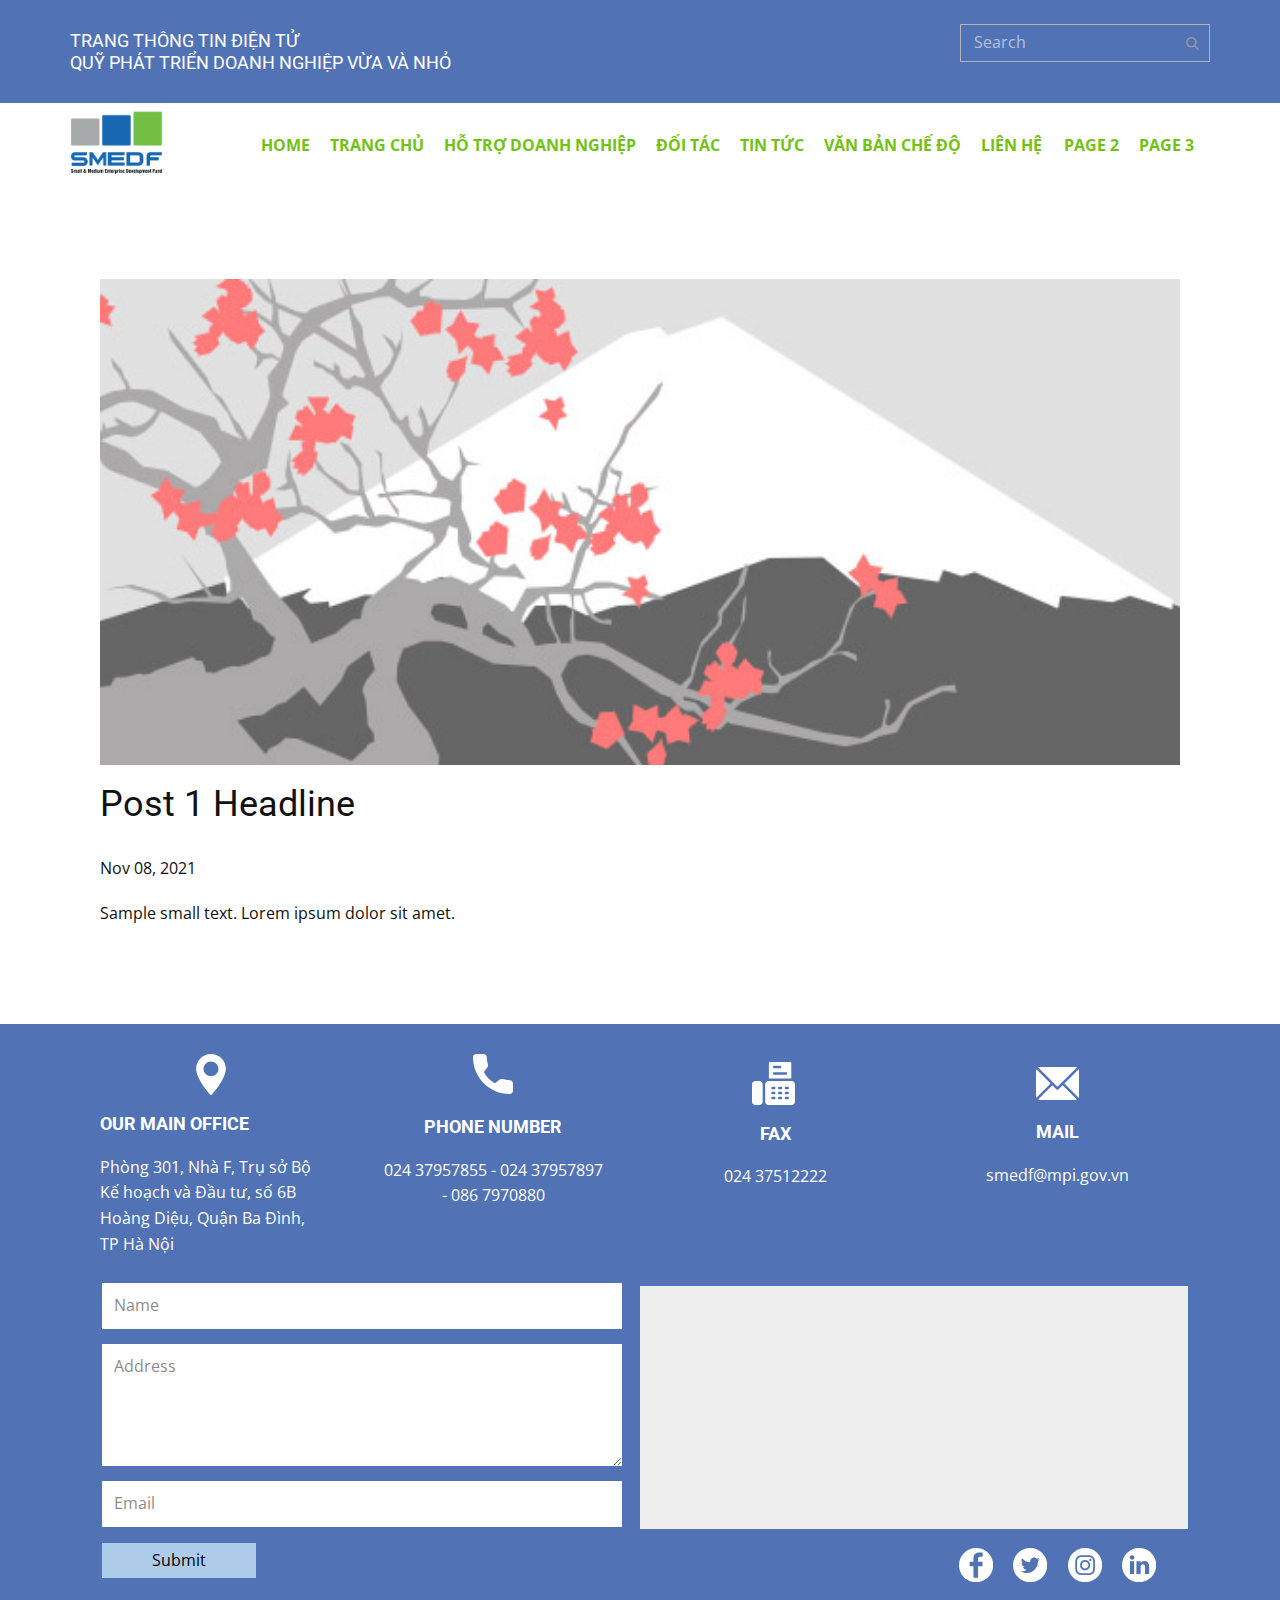
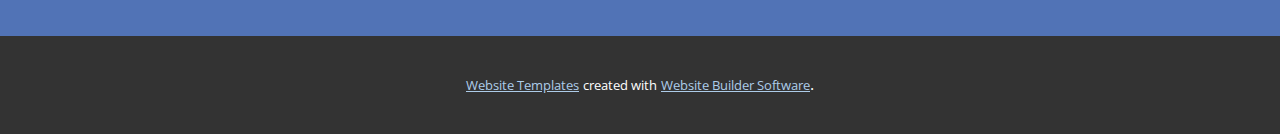
<file: blog/post.html>
<!doctype html>
<html style="font-size: 16px;"><head>
    <meta name="viewport" content="width=device-width, initial-scale=1.0">
    <meta charset="utf-8">
    <meta name="keywords" content="Post 1 Headline">
    <meta name="description" content="">
    <meta name="page_type" content="np-template-header-footer-from-plugin">
    <title>Post 1 Headline</title>
    <link rel="stylesheet" href="../nicepage.css" media="screen">
<link rel="stylesheet" href="../Post-Template.css" media="screen">
    <script class="u-script" type="text/javascript" src="../jquery.js" defer=""></script>
    <script class="u-script" type="text/javascript" src="../nicepage.js" defer=""></script>
    <meta name="generator" content="Nicepage 3.29.1, nicepage.com">
    <link id="u-theme-google-font" rel="stylesheet" href="https://fonts.googleapis.com/css?family=Roboto:100,100i,300,300i,400,400i,500,500i,700,700i,900,900i|Open+Sans:300,300i,400,400i,600,600i,700,700i,800,800i">
    
    
    <script type="application/ld+json">{
		"@context": "http://schema.org",
		"@type": "Organization",
		"name": "",
		"sameAs": [
				"https://facebook.com/name",
				"https://twitter.com/name",
				"https://instagram.com/name"
		]
}</script>
    <meta name="theme-color" content="#478ac9">
    <meta name="twitter:site" content="@">
    <meta name="twitter:card" content="summary_large_image">
    <meta name="twitter:title" content="Post Template">
    <meta name="twitter:description" content="">
  </head>
  <body class="u-body"><header class="u-align-left u-clearfix u-header u-section-row-container" id="sec-650e"><div class="u-section-rows">
        <div class="u-custom-color-5 u-section-row u-section-row-1" id="sec-46aa">
          <div class="u-clearfix u-sheet u-sheet-1">
            <form action="#" method="get" class="u-border-1 u-border-grey-30 u-search u-search-right u-search-1">
              <button class="u-search-button" type="submit">
                <span class="u-search-icon u-spacing-10 u-text-grey-40 u-search-icon-1">
                  <svg class="u-svg-link" preserveAspectRatio="xMidYMin slice" viewBox="0 0 56.966 56.966" style=""><use xmlns:xlink="http://www.w3.org/1999/xlink" xlink:href="#svg-9dab"></use></svg>
                  <svg xmlns="http://www.w3.org/2000/svg" xmlns:xlink="http://www.w3.org/1999/xlink" version="1.1" id="svg-9dab" x="0px" y="0px" viewBox="0 0 56.966 56.966" style="enable-background:new 0 0 56.966 56.966;" xml:space="preserve" class="u-svg-content"><path d="M55.146,51.887L41.588,37.786c3.486-4.144,5.396-9.358,5.396-14.786c0-12.682-10.318-23-23-23s-23,10.318-23,23  s10.318,23,23,23c4.761,0,9.298-1.436,13.177-4.162l13.661,14.208c0.571,0.593,1.339,0.92,2.162,0.92  c0.779,0,1.518-0.297,2.079-0.837C56.255,54.982,56.293,53.08,55.146,51.887z M23.984,6c9.374,0,17,7.626,17,17s-7.626,17-17,17  s-17-7.626-17-17S14.61,6,23.984,6z"></path><g></g><g></g><g></g><g></g><g></g><g></g><g></g><g></g><g></g><g></g><g></g><g></g><g></g><g></g><g></g></svg>
                </span>
              </button>
              <input class="u-search-input" type="search" name="search" value="" placeholder="Search">
            </form>
            <h6 class="u-text u-text-default u-text-1">TRANG THÔNG TIN ĐIỆN TỬ&nbsp;<br>QUỸ PHÁT TRIỂN DOANH NGHIỆP VỪA VÀ NHỎ
            </h6>
          </div>
          
          
          
          
          
        </div>
        <div class="u-section-row u-white u-section-row-2" id="sec-37e8">
          <div class="u-clearfix u-sheet u-valign-middle-lg u-valign-middle-xs u-sheet-2">
            <nav data-position="" class="u-menu u-menu-dropdown u-offcanvas u-menu-1" data-responsive-from="MD">
              <div class="menu-collapse" style="font-size: 0.875rem; letter-spacing: 0px; font-weight: 700; text-transform: uppercase;">
                <a class="u-button-style u-custom-active-border-color u-custom-border u-custom-border-color u-custom-borders u-custom-hover-border-color u-custom-left-right-menu-spacing u-custom-padding-bottom u-custom-text-active-color u-custom-text-color u-custom-text-hover-color u-custom-top-bottom-menu-spacing u-nav-link u-text-custom-color-4" href="#" style="padding: 3px 10px; font-size: calc(1em + 6px);">
                  <svg><use xmlns:xlink="http://www.w3.org/1999/xlink" xlink:href="#menu-hamburger"></use></svg>
                  <svg version="1.1" xmlns="http://www.w3.org/2000/svg" xmlns:xlink="http://www.w3.org/1999/xlink"><defs><symbol id="menu-hamburger" viewBox="0 0 16 16" style="width: 16px; height: 16px;"><rect y="1" width="16" height="2"></rect><rect y="7" width="16" height="2"></rect><rect y="13" width="16" height="2"></rect>
</symbol>
</defs></svg>
                </a>
              </div>
              <div class="u-custom-menu u-nav-container">
                <ul class="u-nav u-spacing-20 u-unstyled u-nav-1"><li class="u-nav-item"><a class="u-border-2 u-border-active-palette-1-base u-border-hover-palette-1-base u-border-no-left u-border-no-right u-border-no-top u-button-style u-nav-link u-text-active-palette-1-base u-text-custom-color-4 u-text-hover-custom-color-5" href="../Home.html" style="padding: 10px 0px;">Home</a>
</li><li class="u-nav-item"><a class="u-border-2 u-border-active-palette-1-base u-border-hover-palette-1-base u-border-no-left u-border-no-right u-border-no-top u-button-style u-nav-link u-text-active-palette-1-base u-text-custom-color-4 u-text-hover-custom-color-5" style="padding: 10px 0px;">TRANG CHỦ</a>
</li><li class="u-nav-item"><a class="u-border-2 u-border-active-palette-1-base u-border-hover-palette-1-base u-border-no-left u-border-no-right u-border-no-top u-button-style u-nav-link u-text-active-palette-1-base u-text-custom-color-4 u-text-hover-custom-color-5" style="padding: 10px 0px;">HỖ TRỢ DOANH NGHIỆP</a>
</li><li class="u-nav-item"><a class="u-border-2 u-border-active-palette-1-base u-border-hover-palette-1-base u-border-no-left u-border-no-right u-border-no-top u-button-style u-nav-link u-text-active-palette-1-base u-text-custom-color-4 u-text-hover-custom-color-5" style="padding: 10px 0px;">ĐỐI TÁC</a>
</li><li class="u-nav-item"><a class="u-border-2 u-border-active-palette-1-base u-border-hover-palette-1-base u-border-no-left u-border-no-right u-border-no-top u-button-style u-nav-link u-text-active-palette-1-base u-text-custom-color-4 u-text-hover-custom-color-5" style="padding: 10px 0px;">TIN TỨC</a>
</li><li class="u-nav-item"><a class="u-border-2 u-border-active-palette-1-base u-border-hover-palette-1-base u-border-no-left u-border-no-right u-border-no-top u-button-style u-nav-link u-text-active-palette-1-base u-text-custom-color-4 u-text-hover-custom-color-5" style="padding: 10px 0px;">VĂN BẢN CHẾ ĐỘ</a>
</li><li class="u-nav-item"><a class="u-border-2 u-border-active-palette-1-base u-border-hover-palette-1-base u-border-no-left u-border-no-right u-border-no-top u-button-style u-nav-link u-text-active-palette-1-base u-text-custom-color-4 u-text-hover-custom-color-5" style="padding: 10px 2px 10px 0px;">LIÊN HỆ</a>
</li><li class="u-nav-item"><a class="u-border-2 u-border-active-palette-1-base u-border-hover-palette-1-base u-border-no-left u-border-no-right u-border-no-top u-button-style u-nav-link u-text-active-palette-1-base u-text-custom-color-4 u-text-hover-custom-color-5" href="../Page-2.html" style="padding: 10px 0px;">Page 2</a>
</li><li class="u-nav-item"><a class="u-border-2 u-border-active-palette-1-base u-border-hover-palette-1-base u-border-no-left u-border-no-right u-border-no-top u-button-style u-nav-link u-text-active-palette-1-base u-text-custom-color-4 u-text-hover-custom-color-5" href="../Page-3.html" style="padding: 10px 0px;">Page 3</a>
</li></ul>
              </div>
              <div class="u-custom-menu u-nav-container-collapse">
                <div class="u-black u-container-style u-inner-container-layout u-opacity u-opacity-95 u-sidenav">
                  <div class="u-inner-container-layout u-sidenav-overflow">
                    <div class="u-menu-close"></div>
                    <ul class="u-align-center u-nav u-popupmenu-items u-unstyled u-nav-2"><li class="u-nav-item"><a class="u-button-style u-nav-link" href="../Home.html" style="padding: 10px 20px;">Home</a>
</li><li class="u-nav-item"><a class="u-button-style u-nav-link" style="padding: 10px 20px;">TRANG CHỦ</a>
</li><li class="u-nav-item"><a class="u-button-style u-nav-link" style="padding: 10px 20px;">HỖ TRỢ DOANH NGHIỆP</a>
</li><li class="u-nav-item"><a class="u-button-style u-nav-link" style="padding: 10px 20px;">ĐỐI TÁC</a>
</li><li class="u-nav-item"><a class="u-button-style u-nav-link" style="padding: 10px 20px;">TIN TỨC</a>
</li><li class="u-nav-item"><a class="u-button-style u-nav-link" style="padding: 10px 20px;">VĂN BẢN CHẾ ĐỘ</a>
</li><li class="u-nav-item"><a class="u-button-style u-nav-link" style="padding: 10px 20px;">LIÊN HỆ</a>
</li><li class="u-nav-item"><a class="u-button-style u-nav-link" href="../Page-2.html" style="padding: 10px 20px;">Page 2</a>
</li><li class="u-nav-item"><a class="u-button-style u-nav-link" href="../Page-3.html" style="padding: 10px 20px;">Page 3</a>
</li></ul>
                  </div>
                </div>
                <div class="u-black u-menu-overlay u-opacity u-opacity-70"></div>
              </div>
            </nav>
            <img class="u-image u-image-default u-preserve-proportions u-image-1" src="../images/logo.png" alt="" data-image-width="130" data-image-height="111">
          </div>
          
          
          
          
          
        </div>
      </div></header>
    <section class="u-align-center u-clearfix u-section-1" id="sec-08c5">
      <div class="u-clearfix u-sheet u-valign-middle-md u-valign-middle-sm u-valign-middle-xs u-sheet-1"><!--post_details--><!--post_details_options_json--><!--{"source":""}--><!--/post_details_options_json--><!--blog_post-->
        <div class="u-container-style u-expanded-width u-post-details u-post-details-1">
          <div class="u-container-layout u-valign-middle u-container-layout-1"><!--blog_post_image-->
            <img alt="" class="u-blog-control u-expanded-width u-image u-image-default u-image-1" src="[data-uri]"><!--/blog_post_image--><!--blog_post_header-->
            <h2 class="u-blog-control u-text u-text-1">Post 1 Headline</h2><!--/blog_post_header--><!--blog_post_metadata-->
            <div class="u-blog-control u-metadata u-metadata-1"><!--blog_post_metadata_date-->
              <span class="u-meta-date u-meta-icon">Nov 08, 2021</span><!--/blog_post_metadata_date--><!--blog_post_metadata_category-->
              <!--/blog_post_metadata_category--><!--blog_post_metadata_comments-->
              <!--/blog_post_metadata_comments-->
            </div><!--/blog_post_metadata--><!--blog_post_content-->
            <div class="u-align-justify u-blog-control u-post-content u-text u-text-2 fr-view">
  Sample small text. Lorem ipsum dolor sit amet.
  </div><!--/blog_post_content-->
          </div>
        </div><!--/blog_post--><!--/post_details-->
      </div>
    </section>
    
    
    <footer class="u-align-center u-clearfix u-custom-color-5 u-footer u-footer" id="sec-8da9"><div class="u-clearfix u-sheet u-sheet-1">
        <div class="u-clearfix u-expanded-width-lg u-expanded-width-md u-gutter-0 u-hidden-sm u-hidden-xs u-layout-wrap u-layout-wrap-1">
          <div class="u-gutter-0 u-layout">
            <div class="u-layout-row">
              <div class="u-container-style u-hidden-xs u-layout-cell u-size-15 u-size-30-md u-layout-cell-1">
                <div class="u-container-layout u-container-layout-1"><span class="u-icon u-icon-circle u-text-white u-icon-1"><svg class="u-svg-link" preserveAspectRatio="xMidYMin slice" viewBox="0 0 512 512" style=""><use xmlns:xlink="http://www.w3.org/1999/xlink" xlink:href="#svg-fb01"></use></svg><svg id="svg-fb01" x="0px" y="0px" viewBox="0 0 512 512" style="enable-background:new 0 0 512 512;" class="u-svg-content"><g><g><path d="M256,0C153.755,0,70.573,83.182,70.573,185.426c0,126.888,165.939,313.167,173.004,321.035    c6.636,7.391,18.222,7.378,24.846,0c7.065-7.868,173.004-194.147,173.004-321.035C441.425,83.182,358.244,0,256,0z M256,278.719    c-51.442,0-93.292-41.851-93.292-93.293S204.559,92.134,256,92.134s93.291,41.851,93.291,93.293S307.441,278.719,256,278.719z"></path>
</g>
</g><g></g><g></g><g></g><g></g><g></g><g></g><g></g><g></g><g></g><g></g><g></g><g></g><g></g><g></g><g></g></svg></span>
                  <h6 class="u-align-center-md u-align-center-sm u-align-center-xs u-text u-text-1">OUR MAIN OFFICE</h6>
                  <p class="u-text u-text-2"> Phòng 301, Nhà F, Trụ sở Bộ Kế hoạch và Đầu tư, số 6B Hoàng Diệu, Quận Ba Đình, TP Hà Nội</p>
                </div>
              </div>
              <div class="u-container-style u-hidden-sm u-layout-cell u-size-15 u-size-30-md u-layout-cell-2">
                <div class="u-container-layout u-valign-top-lg u-valign-top-md u-valign-top-xl u-container-layout-2"><span class="u-hidden-xs u-icon u-icon-circle u-text-white u-icon-2"><svg class="u-svg-link" preserveAspectRatio="xMidYMin slice" viewBox="0 0 384 384" style=""><use xmlns:xlink="http://www.w3.org/1999/xlink" xlink:href="#svg-cd86"></use></svg><svg id="svg-cd86" x="0px" y="0px" viewBox="0 0 384 384" style="enable-background:new 0 0 384 384;" class="u-svg-content"><g><g><path d="M353.188,252.052c-23.51,0-46.594-3.677-68.469-10.906c-10.719-3.656-23.896-0.302-30.438,6.417l-43.177,32.594    c-50.073-26.729-80.917-57.563-107.281-107.26l31.635-42.052c8.219-8.208,11.167-20.198,7.635-31.448    c-7.26-21.99-10.948-45.063-10.948-68.583C132.146,13.823,118.323,0,101.333,0H30.813C13.823,0,0,13.823,0,30.813    C0,225.563,158.438,384,353.188,384c16.99,0,30.813-13.823,30.813-30.813v-70.323C384,265.875,370.177,252.052,353.188,252.052z"></path>
</g>
</g><g></g><g></g><g></g><g></g><g></g><g></g><g></g><g></g><g></g><g></g><g></g><g></g><g></g><g></g><g></g></svg></span>
                  <h6 class="u-align-center u-text u-text-3">phone number</h6>
                  <p class="u-align-center u-hidden-xs u-text u-text-4"> 024 37957855 - 024 37957897 - 086 7970880</p>
                </div>
              </div>
              <div class="u-container-style u-hidden-xs u-layout-cell u-size-15 u-size-30-md u-layout-cell-3">
                <div class="u-container-layout u-container-layout-3"><span class="u-align-center-md u-align-center-sm u-align-center-xs u-hidden-xs u-icon u-icon-circle u-text-white u-icon-3"><svg class="u-svg-link" preserveAspectRatio="xMidYMin slice" viewBox="0 0 512 512" style=""><use xmlns:xlink="http://www.w3.org/1999/xlink" xlink:href="#svg-f872"></use></svg><svg id="svg-f872" viewBox="0 0 512 512" class="u-svg-content"><path d="m201 12.714v184.286h267v-184.286c0-7.022-5.692-12.714-12.714-12.714h-241.572c-7.022 0-12.714 5.692-12.714 12.714zm63.89 33.131h70.271c8.284 0 15 6.716 15 15s-6.716 15-15 15h-70.271c-8.284 0-15-6.716-15-15s6.715-15 15-15zm0 75.142h139.22c8.284 0 15 6.716 15 15s-6.716 15-15 15h-139.22c-8.284 0-15-6.716-15-15s6.715-15 15-15z"></path><path d="m472 227h-275c-22.091 0-40 17.909-40 40v205c0 22.091 17.909 40 40 40h275c22.091 0 40-17.909 40-40v-205c0-22.091-17.909-40-40-40zm-207.5 217.5h-20c-8.284 0-15-6.716-15-15s6.716-15 15-15h20c8.284 0 15 6.716 15 15s-6.716 15-15 15zm0-60h-20c-8.284 0-15-6.716-15-15s6.716-15 15-15h20c8.284 0 15 6.716 15 15s-6.716 15-15 15zm0-60h-20c-8.284 0-15-6.716-15-15s6.716-15 15-15h20c8.284 0 15 6.716 15 15s-6.716 15-15 15zm80 120h-20c-8.284 0-15-6.716-15-15s6.716-15 15-15h20c8.284 0 15 6.716 15 15s-6.716 15-15 15zm0-60h-20c-8.284 0-15-6.716-15-15s6.716-15 15-15h20c8.284 0 15 6.716 15 15s-6.716 15-15 15zm0-60h-20c-8.284 0-15-6.716-15-15s6.716-15 15-15h20c8.284 0 15 6.716 15 15s-6.716 15-15 15zm80 120h-20c-8.284 0-15-6.716-15-15s6.716-15 15-15h20c8.284 0 15 6.716 15 15s-6.716 15-15 15zm0-60h-20c-8.284 0-15-6.716-15-15s6.716-15 15-15h20c8.284 0 15 6.716 15 15s-6.716 15-15 15zm0-60h-20c-8.284 0-15-6.716-15-15s6.716-15 15-15h20c8.284 0 15 6.716 15 15s-6.716 15-15 15z"></path><path d="m87 227h-47c-22.091 0-40 17.909-40 40v205c0 22.091 17.909 40 40 40h47c22.091 0 40-17.909 40-40v-205c0-22.091-17.909-40-40-40z"></path></svg></span>
                  <h6 class="u-align-center u-text u-text-5">fax</h6>
                  <p class="u-align-center u-hidden-xs u-text u-text-6"> 024 37512222</p>
                </div>
              </div>
              <div class="u-container-style u-layout-cell u-size-15 u-size-30-md u-layout-cell-4">
                <div class="u-container-layout u-container-layout-4"><span class="u-align-center-md u-align-center-sm u-align-center-xs u-hidden-xs u-icon u-icon-circle u-text-white u-icon-4"><svg class="u-svg-link" preserveAspectRatio="xMidYMin slice" viewBox="0 0 512 512" style=""><use xmlns:xlink="http://www.w3.org/1999/xlink" xlink:href="#svg-d2c4"></use></svg><svg id="svg-d2c4" x="0px" y="0px" viewBox="0 0 512 512" style="enable-background:new 0 0 512 512;" class="u-svg-content"><g><g><path d="M467,61H45c-6.927,0-13.412,1.703-19.279,4.51L255,294.789l51.389-49.387c0,0,0.004-0.005,0.005-0.007    c0.001-0.002,0.005-0.004,0.005-0.004L486.286,65.514C480.418,62.705,473.929,61,467,61z"></path>
</g>
</g><g><g><path d="M507.496,86.728L338.213,256.002L507.49,425.279c2.807-5.867,4.51-12.352,4.51-19.279V106    C512,99.077,510.301,92.593,507.496,86.728z"></path>
</g>
</g><g><g><path d="M4.51,86.721C1.703,92.588,0,99.073,0,106v300c0,6.923,1.701,13.409,4.506,19.274L173.789,256L4.51,86.721z"></path>
</g>
</g><g><g><path d="M317.002,277.213l-51.396,49.393c-2.93,2.93-6.768,4.395-10.605,4.395s-7.676-1.465-10.605-4.395L195,277.211    L25.714,446.486C31.582,449.295,38.071,451,45,451h422c6.927,0,13.412-1.703,19.279-4.51L317.002,277.213z"></path>
</g>
</g><g></g><g></g><g></g><g></g><g></g><g></g><g></g><g></g><g></g><g></g><g></g><g></g><g></g><g></g><g></g></svg></span>
                  <h6 class="u-align-center u-hidden-xs u-text u-text-7">mail</h6>
                  <p class="u-align-center u-hidden-xs u-text u-text-8"> smedf@mpi.gov.vn</p>
                </div>
              </div>
            </div>
          </div>
        </div>
        <div class="u-expanded-width-md u-expanded-width-sm u-expanded-width-xs u-form u-hidden-sm u-hidden-xs u-form-1">
          <form action="#" method="POST" class="u-clearfix u-form-spacing-15 u-form-vertical u-inner-form" style="padding: 15px;" source="custom">
            <div class="u-form-group u-form-name">
              <label for="name-0cec" class="u-form-control-hidden u-label">Name</label>
              <input type="text" placeholder="Name" id="name-0cec" name="name" class="u-border-no-bottom u-border-no-left u-border-no-right u-border-no-top u-input u-input-rectangle u-white" required="">
            </div>
            <div class="u-form-group u-form-message">
              <label for="message-0cec" class="u-form-control-hidden u-label">Address</label>
              <textarea placeholder="Address" rows="4" cols="50" id="message-0cec" name="message" class="u-border-no-bottom u-border-no-left u-border-no-right u-border-no-top u-input u-input-rectangle u-white" required=""></textarea>
            </div>
            <div class="u-form-email u-form-group">
              <label for="email-0cec" class="u-form-control-hidden u-label">Email</label>
              <input type="email" placeholder="Email" id="email-0cec" name="email" class="u-border-no-bottom u-border-no-left u-border-no-right u-border-no-top u-input u-input-rectangle u-white" required="">
            </div>
            <div class="u-form-group u-form-submit">
              <a href="#" class="u-btn u-btn-submit u-button-style u-btn-1">Submit</a>
              <input type="submit" value="submit" class="u-form-control-hidden">
            </div>
            <div class="u-form-send-message u-form-send-success">#FormSendSuccess</div>
            <div class="u-form-send-error u-form-send-message">#FormSendError</div>
            <input type="hidden" value="" name="recaptchaResponse">
          </form>
        </div>
        <div class="u-expanded-width-md u-expanded-width-sm u-expanded-width-xs u-grey-light-2 u-map u-map-1">
          <div class="embed-responsive">
            <iframe class="embed-responsive-item" src="//maps.google.com/maps?output=embed&amp;q=s%E1%BB%91%206B%20Ho%C3%A0ng%20Di%E1%BB%87u%2C%20Qu%E1%BA%ADn%20Ba%20%C4%90%C3%ACnh%2C%20TP%20H%C3%A0%20N%E1%BB%99i&amp;t=m" data-map="[base64]"></iframe>
          </div>
        </div>
        <div class="u-social-icons u-spacing-20 u-social-icons-1">
          <a class="u-social-url" title="facebook" target="_blank" href="https://facebook.com/name"><span class="u-icon u-social-facebook u-social-icon u-text-white"><svg class="u-svg-link" preserveAspectRatio="xMidYMin slice" viewBox="0 0 97.75 97.75" style=""><use xmlns:xlink="http://www.w3.org/1999/xlink" xlink:href="#svg-fc9a"></use></svg><svg class="u-svg-content" viewBox="0 0 97.75 97.75" x="0px" y="0px" id="svg-fc9a" style="enable-background:new 0 0 97.75 97.75;"><g><path d="M48.875,0C21.882,0,0,21.882,0,48.875S21.882,97.75,48.875,97.75S97.75,75.868,97.75,48.875S75.868,0,48.875,0z    M67.521,24.89l-6.76,0.003c-5.301,0-6.326,2.519-6.326,6.215v8.15h12.641L67.07,52.023H54.436v32.758H41.251V52.023H30.229V39.258   h11.022v-9.414c0-10.925,6.675-16.875,16.42-16.875l9.851,0.015V24.89L67.521,24.89z"></path>
</g></svg></span>
          </a>
          <a class="u-social-url" title="twitter" target="_blank" href="https://twitter.com/name"><span class="u-icon u-social-icon u-social-twitter u-text-white"><svg class="u-svg-link" preserveAspectRatio="xMidYMin slice" viewBox="0 0 512 512" style=""><use xmlns:xlink="http://www.w3.org/1999/xlink" xlink:href="#svg-fdce"></use></svg><svg class="u-svg-content" viewBox="0 0 512 512" id="svg-fdce"><path d="m256 0c-141.363281 0-256 114.636719-256 256s114.636719 256 256 256 256-114.636719 256-256-114.636719-256-256-256zm116.886719 199.601562c.113281 2.519532.167969 5.050782.167969 7.59375 0 77.644532-59.101563 167.179688-167.183594 167.183594h.003906-.003906c-33.183594 0-64.0625-9.726562-90.066406-26.394531 4.597656.542969 9.277343.8125 14.015624.8125 27.53125 0 52.867188-9.390625 72.980469-25.152344-25.722656-.476562-47.410156-17.464843-54.894531-40.8125 3.582031.6875 7.265625 1.0625 11.042969 1.0625 5.363281 0 10.558593-.722656 15.496093-2.070312-26.886718-5.382813-47.140624-29.144531-47.140624-57.597657 0-.265624 0-.503906.007812-.75 7.917969 4.402344 16.972656 7.050782 26.613281 7.347657-15.777343-10.527344-26.148437-28.523438-26.148437-48.910157 0-10.765624 2.910156-20.851562 7.957031-29.535156 28.976563 35.554688 72.28125 58.9375 121.117187 61.394532-1.007812-4.304688-1.527343-8.789063-1.527343-13.398438 0-32.4375 26.316406-58.753906 58.765625-58.753906 16.902344 0 32.167968 7.144531 42.890625 18.566406 13.386719-2.640625 25.957031-7.53125 37.3125-14.261719-4.394531 13.714844-13.707031 25.222657-25.839844 32.5 11.886719-1.421875 23.214844-4.574219 33.742187-9.253906-7.863281 11.785156-17.835937 22.136719-29.308593 30.429687zm0 0"></path></svg></span>
          </a>
          <a class="u-social-url" title="instagram" target="_blank" href="https://instagram.com/name"><span class="u-icon u-social-icon u-social-instagram u-text-white"><svg class="u-svg-link" preserveAspectRatio="xMidYMin slice" viewBox="0 0 512 512" style=""><use xmlns:xlink="http://www.w3.org/1999/xlink" xlink:href="#svg-4885"></use></svg><svg class="u-svg-content" viewBox="0 0 512 512" id="svg-4885"><path d="m305 256c0 27.0625-21.9375 49-49 49s-49-21.9375-49-49 21.9375-49 49-49 49 21.9375 49 49zm0 0"></path><path d="m370.59375 169.304688c-2.355469-6.382813-6.113281-12.160157-10.996094-16.902344-4.742187-4.882813-10.515625-8.640625-16.902344-10.996094-5.179687-2.011719-12.960937-4.40625-27.292968-5.058594-15.503906-.707031-20.152344-.859375-59.402344-.859375-39.253906 0-43.902344.148438-59.402344.855469-14.332031.65625-22.117187 3.050781-27.292968 5.0625-6.386719 2.355469-12.164063 6.113281-16.902344 10.996094-4.882813 4.742187-8.640625 10.515625-11 16.902344-2.011719 5.179687-4.40625 12.964843-5.058594 27.296874-.707031 15.5-.859375 20.148438-.859375 59.402344 0 39.25.152344 43.898438.859375 59.402344.652344 14.332031 3.046875 22.113281 5.058594 27.292969 2.359375 6.386719 6.113281 12.160156 10.996094 16.902343 4.742187 4.882813 10.515624 8.640626 16.902343 10.996094 5.179688 2.015625 12.964844 4.410156 27.296875 5.0625 15.5.707032 20.144532.855469 59.398438.855469 39.257812 0 43.90625-.148437 59.402344-.855469 14.332031-.652344 22.117187-3.046875 27.296874-5.0625 12.820313-4.945312 22.953126-15.078125 27.898438-27.898437 2.011719-5.179688 4.40625-12.960938 5.0625-27.292969.707031-15.503906.855469-20.152344.855469-59.402344 0-39.253906-.148438-43.902344-.855469-59.402344-.652344-14.332031-3.046875-22.117187-5.0625-27.296874zm-114.59375 162.179687c-41.691406 0-75.488281-33.792969-75.488281-75.484375s33.796875-75.484375 75.488281-75.484375c41.6875 0 75.484375 33.792969 75.484375 75.484375s-33.796875 75.484375-75.484375 75.484375zm78.46875-136.3125c-9.742188 0-17.640625-7.898437-17.640625-17.640625s7.898437-17.640625 17.640625-17.640625 17.640625 7.898437 17.640625 17.640625c-.003906 9.742188-7.898437 17.640625-17.640625 17.640625zm0 0"></path><path d="m256 0c-141.363281 0-256 114.636719-256 256s114.636719 256 256 256 256-114.636719 256-256-114.636719-256-256-256zm146.113281 316.605469c-.710937 15.648437-3.199219 26.332031-6.832031 35.683593-7.636719 19.746094-23.246094 35.355469-42.992188 42.992188-9.347656 3.632812-20.035156 6.117188-35.679687 6.832031-15.675781.714844-20.683594.886719-60.605469.886719-39.925781 0-44.929687-.171875-60.609375-.886719-15.644531-.714843-26.332031-3.199219-35.679687-6.832031-9.8125-3.691406-18.695313-9.476562-26.039063-16.957031-7.476562-7.339844-13.261719-16.226563-16.953125-26.035157-3.632812-9.347656-6.121094-20.035156-6.832031-35.679687-.722656-15.679687-.890625-20.6875-.890625-60.609375s.167969-44.929688.886719-60.605469c.710937-15.648437 3.195312-26.332031 6.828125-35.683593 3.691406-9.808594 9.480468-18.695313 16.960937-26.035157 7.339844-7.480469 16.226563-13.265625 26.035157-16.957031 9.351562-3.632812 20.035156-6.117188 35.683593-6.832031 15.675781-.714844 20.683594-.886719 60.605469-.886719s44.929688.171875 60.605469.890625c15.648437.710937 26.332031 3.195313 35.683593 6.824219 9.808594 3.691406 18.695313 9.480468 26.039063 16.960937 7.476563 7.34375 13.265625 16.226563 16.953125 26.035157 3.636719 9.351562 6.121094 20.035156 6.835938 35.683593.714843 15.675781.882812 20.683594.882812 60.605469s-.167969 44.929688-.886719 60.605469zm0 0"></path></svg></span>
          </a>
          <a class="u-social-url" target="_blank" title="Custom" href=""><span class="u-icon u-social-custom u-social-icon u-text-white u-icon-8"><svg class="u-svg-link" preserveAspectRatio="xMidYMin slice" viewBox="0 0 512 512" style=""><use xmlns:xlink="http://www.w3.org/1999/xlink" xlink:href="#svg-6e12"></use></svg><svg class="u-svg-content" viewBox="0 0 512 512" id="svg-6e12"><path d="m256 0c-141.363281 0-256 114.636719-256 256s114.636719 256 256 256 256-114.636719 256-256-114.636719-256-256-256zm-74.390625 387h-62.347656v-187.574219h62.347656zm-31.171875-213.1875h-.40625c-20.921875 0-34.453125-14.402344-34.453125-32.402344 0-18.40625 13.945313-32.410156 35.273437-32.410156 21.328126 0 34.453126 14.003906 34.859376 32.410156 0 18-13.53125 32.402344-35.273438 32.402344zm255.984375 213.1875h-62.339844v-100.347656c0-25.21875-9.027343-42.417969-31.585937-42.417969-17.222656 0-27.480469 11.601563-31.988282 22.800781-1.648437 4.007813-2.050781 9.609375-2.050781 15.214844v104.75h-62.34375s.816407-169.976562 0-187.574219h62.34375v26.558594c8.285157-12.78125 23.109375-30.960937 56.1875-30.960937 41.019531 0 71.777344 26.808593 71.777344 84.421874zm0 0"></path></svg></span>
          </a>
        </div><span class="u-hidden-lg u-hidden-md u-hidden-xl u-icon u-icon-circle u-text-white u-icon-9"><svg class="u-svg-link" preserveAspectRatio="xMidYMin slice" viewBox="0 0 512 512" style=""><use xmlns:xlink="http://www.w3.org/1999/xlink" xlink:href="#svg-2e9b"></use></svg><svg id="svg-2e9b" x="0px" y="0px" viewBox="0 0 512 512" style="enable-background:new 0 0 512 512;" class="u-svg-content"><g><g><path d="M256,0C153.755,0,70.573,83.182,70.573,185.426c0,126.888,165.939,313.167,173.004,321.035    c6.636,7.391,18.222,7.378,24.846,0c7.065-7.868,173.004-194.147,173.004-321.035C441.425,83.182,358.244,0,256,0z M256,278.719    c-51.442,0-93.292-41.851-93.292-93.293S204.559,92.134,256,92.134s93.291,41.851,93.291,93.293S307.441,278.719,256,278.719z"></path>
</g>
</g><g></g><g></g><g></g><g></g><g></g><g></g><g></g><g></g><g></g><g></g><g></g><g></g><g></g><g></g><g></g></svg></span><span class="u-hidden-lg u-hidden-md u-hidden-xl u-icon u-icon-circle u-text-white u-icon-10"><svg class="u-svg-link" preserveAspectRatio="xMidYMin slice" viewBox="0 0 384 384" style=""><use xmlns:xlink="http://www.w3.org/1999/xlink" xlink:href="#svg-a353"></use></svg><svg id="svg-a353" x="0px" y="0px" viewBox="0 0 384 384" style="enable-background:new 0 0 384 384;" class="u-svg-content"><g><g><path d="M353.188,252.052c-23.51,0-46.594-3.677-68.469-10.906c-10.719-3.656-23.896-0.302-30.438,6.417l-43.177,32.594    c-50.073-26.729-80.917-57.563-107.281-107.26l31.635-42.052c8.219-8.208,11.167-20.198,7.635-31.448    c-7.26-21.99-10.948-45.063-10.948-68.583C132.146,13.823,118.323,0,101.333,0H30.813C13.823,0,0,13.823,0,30.813    C0,225.563,158.438,384,353.188,384c16.99,0,30.813-13.823,30.813-30.813v-70.323C384,265.875,370.177,252.052,353.188,252.052z"></path>
</g>
</g><g></g><g></g><g></g><g></g><g></g><g></g><g></g><g></g><g></g><g></g><g></g><g></g><g></g><g></g><g></g></svg></span><span class="u-align-center-md u-align-center-sm u-align-center-xs u-hidden-lg u-hidden-md u-hidden-xl u-icon u-icon-circle u-text-white u-icon-11"><svg class="u-svg-link" preserveAspectRatio="xMidYMin slice" viewBox="0 0 512 512" style=""><use xmlns:xlink="http://www.w3.org/1999/xlink" xlink:href="#svg-4df3"></use></svg><svg id="svg-4df3" viewBox="0 0 512 512" class="u-svg-content"><path d="m201 12.714v184.286h267v-184.286c0-7.022-5.692-12.714-12.714-12.714h-241.572c-7.022 0-12.714 5.692-12.714 12.714zm63.89 33.131h70.271c8.284 0 15 6.716 15 15s-6.716 15-15 15h-70.271c-8.284 0-15-6.716-15-15s6.715-15 15-15zm0 75.142h139.22c8.284 0 15 6.716 15 15s-6.716 15-15 15h-139.22c-8.284 0-15-6.716-15-15s6.715-15 15-15z"></path><path d="m472 227h-275c-22.091 0-40 17.909-40 40v205c0 22.091 17.909 40 40 40h275c22.091 0 40-17.909 40-40v-205c0-22.091-17.909-40-40-40zm-207.5 217.5h-20c-8.284 0-15-6.716-15-15s6.716-15 15-15h20c8.284 0 15 6.716 15 15s-6.716 15-15 15zm0-60h-20c-8.284 0-15-6.716-15-15s6.716-15 15-15h20c8.284 0 15 6.716 15 15s-6.716 15-15 15zm0-60h-20c-8.284 0-15-6.716-15-15s6.716-15 15-15h20c8.284 0 15 6.716 15 15s-6.716 15-15 15zm80 120h-20c-8.284 0-15-6.716-15-15s6.716-15 15-15h20c8.284 0 15 6.716 15 15s-6.716 15-15 15zm0-60h-20c-8.284 0-15-6.716-15-15s6.716-15 15-15h20c8.284 0 15 6.716 15 15s-6.716 15-15 15zm0-60h-20c-8.284 0-15-6.716-15-15s6.716-15 15-15h20c8.284 0 15 6.716 15 15s-6.716 15-15 15zm80 120h-20c-8.284 0-15-6.716-15-15s6.716-15 15-15h20c8.284 0 15 6.716 15 15s-6.716 15-15 15zm0-60h-20c-8.284 0-15-6.716-15-15s6.716-15 15-15h20c8.284 0 15 6.716 15 15s-6.716 15-15 15zm0-60h-20c-8.284 0-15-6.716-15-15s6.716-15 15-15h20c8.284 0 15 6.716 15 15s-6.716 15-15 15z"></path><path d="m87 227h-47c-22.091 0-40 17.909-40 40v205c0 22.091 17.909 40 40 40h47c22.091 0 40-17.909 40-40v-205c0-22.091-17.909-40-40-40z"></path></svg></span><span class="u-align-center-md u-align-center-sm u-align-center-xs u-hidden-lg u-hidden-md u-hidden-xl u-icon u-icon-circle u-text-white u-icon-12"><svg class="u-svg-link" preserveAspectRatio="xMidYMin slice" viewBox="0 0 512 512" style=""><use xmlns:xlink="http://www.w3.org/1999/xlink" xlink:href="#svg-8f28"></use></svg><svg id="svg-8f28" x="0px" y="0px" viewBox="0 0 512 512" style="enable-background:new 0 0 512 512;" class="u-svg-content"><g><g><path d="M467,61H45c-6.927,0-13.412,1.703-19.279,4.51L255,294.789l51.389-49.387c0,0,0.004-0.005,0.005-0.007    c0.001-0.002,0.005-0.004,0.005-0.004L486.286,65.514C480.418,62.705,473.929,61,467,61z"></path>
</g>
</g><g><g><path d="M507.496,86.728L338.213,256.002L507.49,425.279c2.807-5.867,4.51-12.352,4.51-19.279V106    C512,99.077,510.301,92.593,507.496,86.728z"></path>
</g>
</g><g><g><path d="M4.51,86.721C1.703,92.588,0,99.073,0,106v300c0,6.923,1.701,13.409,4.506,19.274L173.789,256L4.51,86.721z"></path>
</g>
</g><g><g><path d="M317.002,277.213l-51.396,49.393c-2.93,2.93-6.768,4.395-10.605,4.395s-7.676-1.465-10.605-4.395L195,277.211    L25.714,446.486C31.582,449.295,38.071,451,45,451h422c6.927,0,13.412-1.703,19.279-4.51L317.002,277.213z"></path>
</g>
</g><g></g><g></g><g></g><g></g><g></g><g></g><g></g><g></g><g></g><g></g><g></g><g></g><g></g><g></g><g></g></svg></span>
        <p class="u-align-left-sm u-align-left-xs u-hidden-lg u-hidden-md u-hidden-xl u-text u-text-default u-text-9"> Phòng 301, Nhà​ F, Trụ sở Bộ Kế hoạch và Đầu tư,<br>&nbsp;số 6B Hoàng Diệu, Quận Ba Đình, TP Hà Nội
        </p>
        <p class="u-hidden-lg u-hidden-md u-hidden-xl u-text u-text-default u-text-10"> 024 37957855 - 024 37957897 - 086 7970880</p>
        <p class="u-hidden-lg u-hidden-md u-hidden-xl u-text u-text-default u-text-11"> 024 37512222</p>
        <p class="u-hidden-lg u-hidden-md u-hidden-xl u-text u-text-default u-text-12"> smedf@mpi.gov.vn</p>
      </div></footer>
    <section class="u-backlink u-clearfix u-grey-80">
      <a class="u-link" href="https://nicepage.com/website-templates" target="_blank">
        <span>Website Templates</span>
      </a>
      <p class="u-text">
        <span>created with</span>
      </p>
      <a class="u-link" href="" target="_blank">
        <span>Website Builder Software</span>
      </a>. 
    </section>
  
</body></html>
</file>
